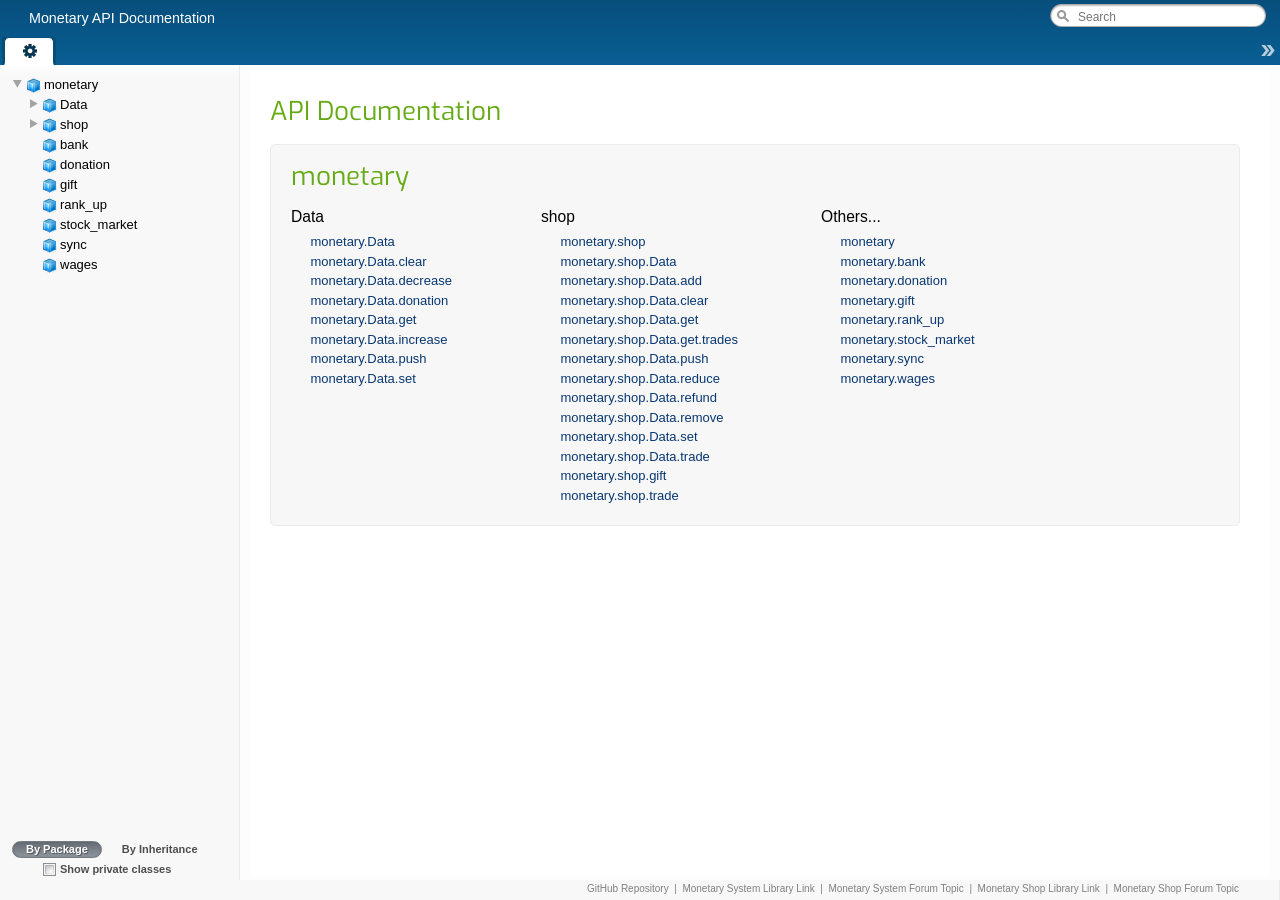
<file: index.html>
<!DOCTYPE html>
<html>
<head>
  <title>Monetary API Documentation</title>
  <meta http-equiv="Content-Type" content="text/html; charset=utf-8" />
  <meta http-equiv="X-UA-Compatible" content="chrome=1">
  <meta name="fragment" content="!">

  

  <link rel="shortcut icon" type="image/ico" href="favicon.ico" />
  <link rel="stylesheet" href="resources/css/app-de670120f43fdad3091a0cc2c10daadb.css" type="text/css" />
  <link rel="stylesheet" href="styles-593149ffc58e6460764128f5b2b2e076.css" type="text/css" />

  <script type="text/javascript" src="extjs/ext-all.js"></script>
  <script type="text/javascript" src="data-c72bfd9b96d9be5a4dc8cc62252118ac.js"></script>

  <script type="text/javascript" src="app-0f524ddd276c4019a11a6128932a9c96.js"></script>

  

</head>
<body id="ext-body">

  <div id="loading"><span class="title">Monetary API Documentation</span><span class="logo"></span></div>

  <div id="header-content">Monetary API Documentation</div>
  
            <div id='categories-content' style='display:none'>
            <div class='section'>
<h1>monetary</h1>
<div class='left-column'>
<h3>Data</h3>
<ul class='links'>
<li><a href="#!/api/monetary.Data" rel="monetary.Data" class="docClass">monetary.Data</a></li>
<li><a href="#!/api/monetary.Data.clear" rel="monetary.Data.clear" class="docClass">monetary.Data.clear</a></li>
<li><a href="#!/api/monetary.Data.decrease" rel="monetary.Data.decrease" class="docClass">monetary.Data.decrease</a></li>
<li><a href="#!/api/monetary.Data.donation" rel="monetary.Data.donation" class="docClass">monetary.Data.donation</a></li>
<li><a href="#!/api/monetary.Data.get" rel="monetary.Data.get" class="docClass">monetary.Data.get</a></li>
<li><a href="#!/api/monetary.Data.increase" rel="monetary.Data.increase" class="docClass">monetary.Data.increase</a></li>
<li><a href="#!/api/monetary.Data.push" rel="monetary.Data.push" class="docClass">monetary.Data.push</a></li>
<li><a href="#!/api/monetary.Data.set" rel="monetary.Data.set" class="docClass">monetary.Data.set</a></li>
</ul>
</div>
<div class='middle-column'>
<h3>shop</h3>
<ul class='links'>
<li><a href="#!/api/monetary.shop" rel="monetary.shop" class="docClass">monetary.shop</a></li>
<li><a href="#!/api/monetary.shop.Data" rel="monetary.shop.Data" class="docClass">monetary.shop.Data</a></li>
<li><a href="#!/api/monetary.shop.Data.add" rel="monetary.shop.Data.add" class="docClass">monetary.shop.Data.add</a></li>
<li><a href="#!/api/monetary.shop.Data.clear" rel="monetary.shop.Data.clear" class="docClass">monetary.shop.Data.clear</a></li>
<li><a href="#!/api/monetary.shop.Data.get" rel="monetary.shop.Data.get" class="docClass">monetary.shop.Data.get</a></li>
<li><a href="#!/api/monetary.shop.Data.get.trades" rel="monetary.shop.Data.get.trades" class="docClass">monetary.shop.Data.get.trades</a></li>
<li><a href="#!/api/monetary.shop.Data.push" rel="monetary.shop.Data.push" class="docClass">monetary.shop.Data.push</a></li>
<li><a href="#!/api/monetary.shop.Data.reduce" rel="monetary.shop.Data.reduce" class="docClass">monetary.shop.Data.reduce</a></li>
<li><a href="#!/api/monetary.shop.Data.refund" rel="monetary.shop.Data.refund" class="docClass">monetary.shop.Data.refund</a></li>
<li><a href="#!/api/monetary.shop.Data.remove" rel="monetary.shop.Data.remove" class="docClass">monetary.shop.Data.remove</a></li>
<li><a href="#!/api/monetary.shop.Data.set" rel="monetary.shop.Data.set" class="docClass">monetary.shop.Data.set</a></li>
<li><a href="#!/api/monetary.shop.Data.trade" rel="monetary.shop.Data.trade" class="docClass">monetary.shop.Data.trade</a></li>
<li><a href="#!/api/monetary.shop.gift" rel="monetary.shop.gift" class="docClass">monetary.shop.gift</a></li>
<li><a href="#!/api/monetary.shop.trade" rel="monetary.shop.trade" class="docClass">monetary.shop.trade</a></li>
</ul>
</div>
<div class='right-column'>
<h3>Others...</h3>
<ul class='links'>
<li><a href="#!/api/monetary" rel="monetary" class="docClass">monetary</a></li>
<li><a href="#!/api/monetary.bank" rel="monetary.bank" class="docClass">monetary.bank</a></li>
<li><a href="#!/api/monetary.donation" rel="monetary.donation" class="docClass">monetary.donation</a></li>
<li><a href="#!/api/monetary.gift" rel="monetary.gift" class="docClass">monetary.gift</a></li>
<li><a href="#!/api/monetary.rank_up" rel="monetary.rank_up" class="docClass">monetary.rank_up</a></li>
<li><a href="#!/api/monetary.stock_market" rel="monetary.stock_market" class="docClass">monetary.stock_market</a></li>
<li><a href="#!/api/monetary.sync" rel="monetary.sync" class="docClass">monetary.sync</a></li>
<li><a href="#!/api/monetary.wages" rel="monetary.wages" class="docClass">monetary.wages</a></li>
</ul>
</div>
<div style='clear:both'></div>
</div>
          </div>

  
  
  <div id='footer-content' style='display: none'><a href='https://github.com/PopThosePringles/ProBoards-Monetary-System'>GitHub Repository</a> &nbsp;|&nbsp; <a href='https://www.proboards.com/library/plugins/item/90'>Monetary System Library Link</a> &nbsp;|&nbsp; <a href='http://support.proboards.com/index.cgi?action=display&board=plugindatabase&thread=429762'>Monetary System Forum Topic</a> &nbsp;|&nbsp; <a href='https://www.proboards.com/library/plugins/item/708'>Monetary Shop Library Link</a> &nbsp;|&nbsp; <a href='http://support.proboards.com/index.cgi?action=display&board=plugindatabase&thread=514804'>Monetary Shop Forum Topic</a></div>

  

  <script type="text/javascript">
  (function(){
    var protocol = (document.location.protocol === "https:") ? "https:" : "http:";
    document.write("<link href='"+protocol+"//fonts.googleapis.com/css?family=Exo' rel='stylesheet' type='text/css' />");
  })();
  </script>

</body>
</html>
</file>
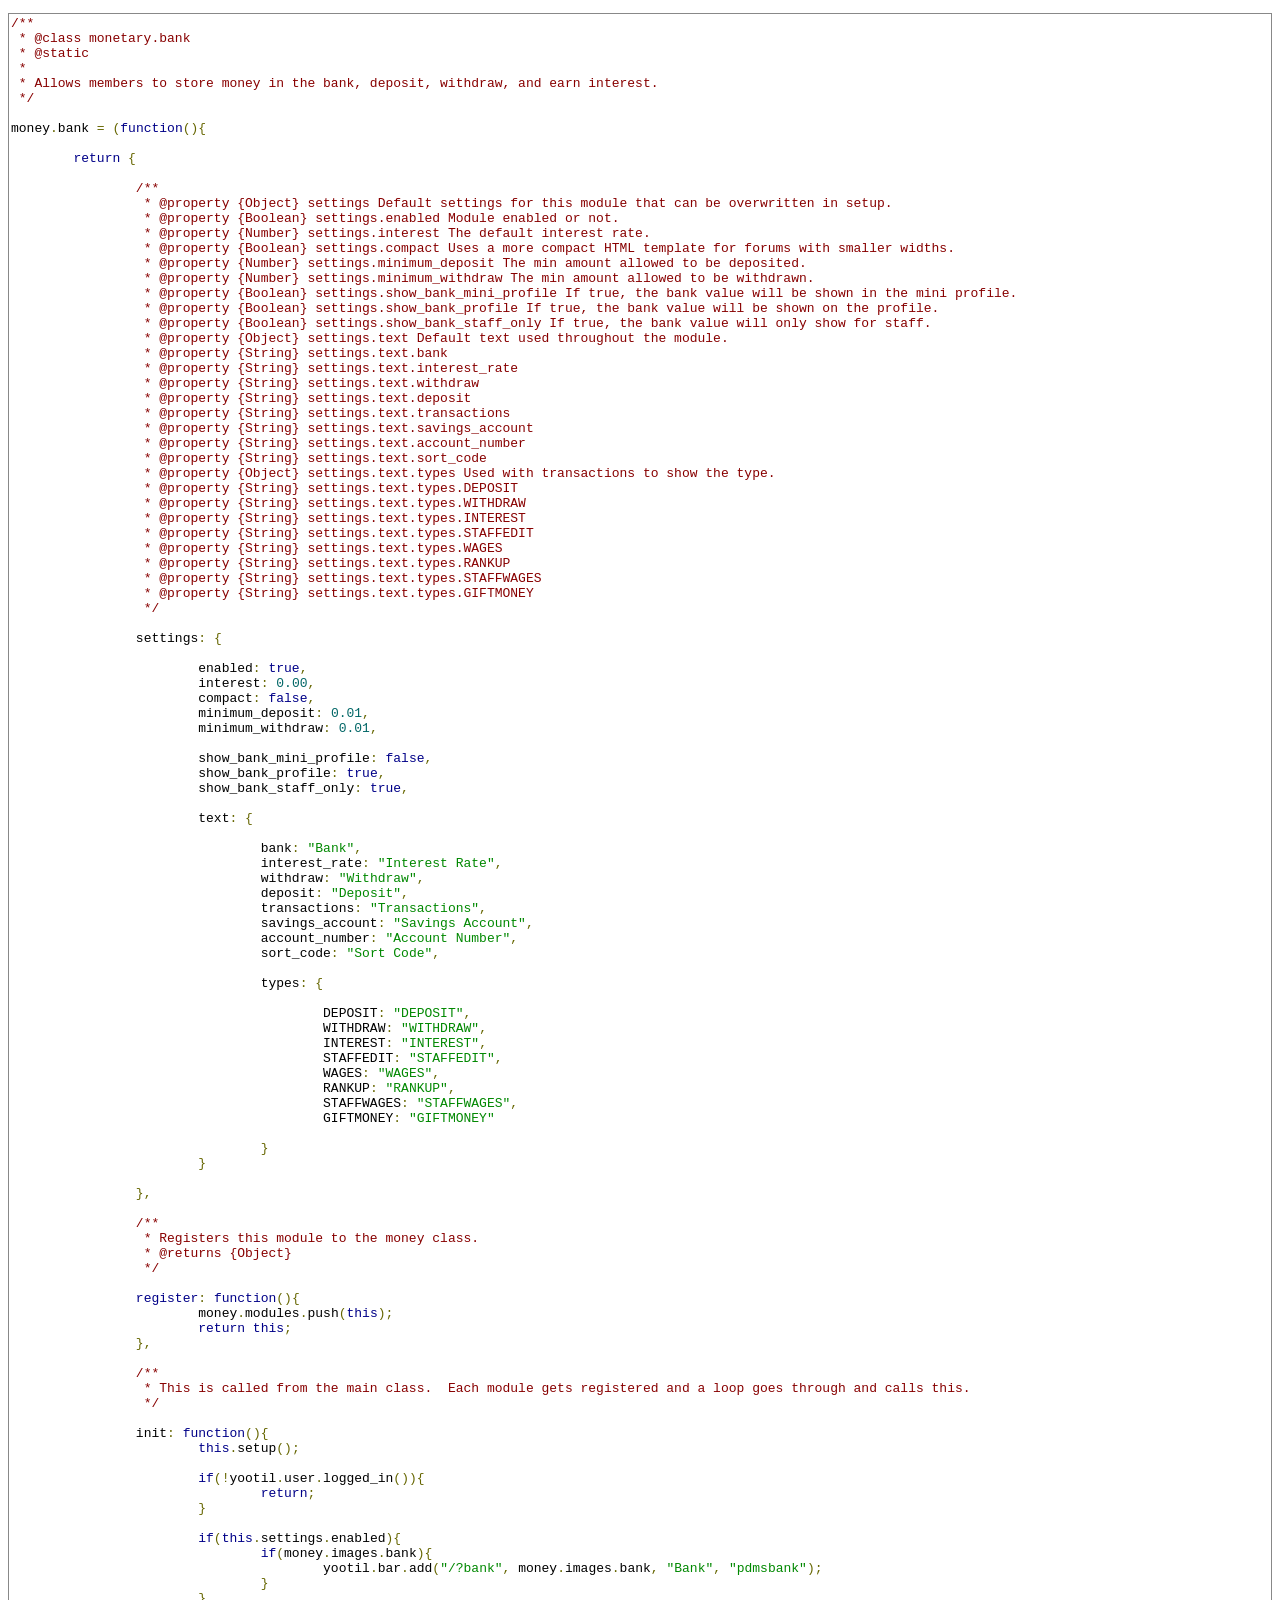
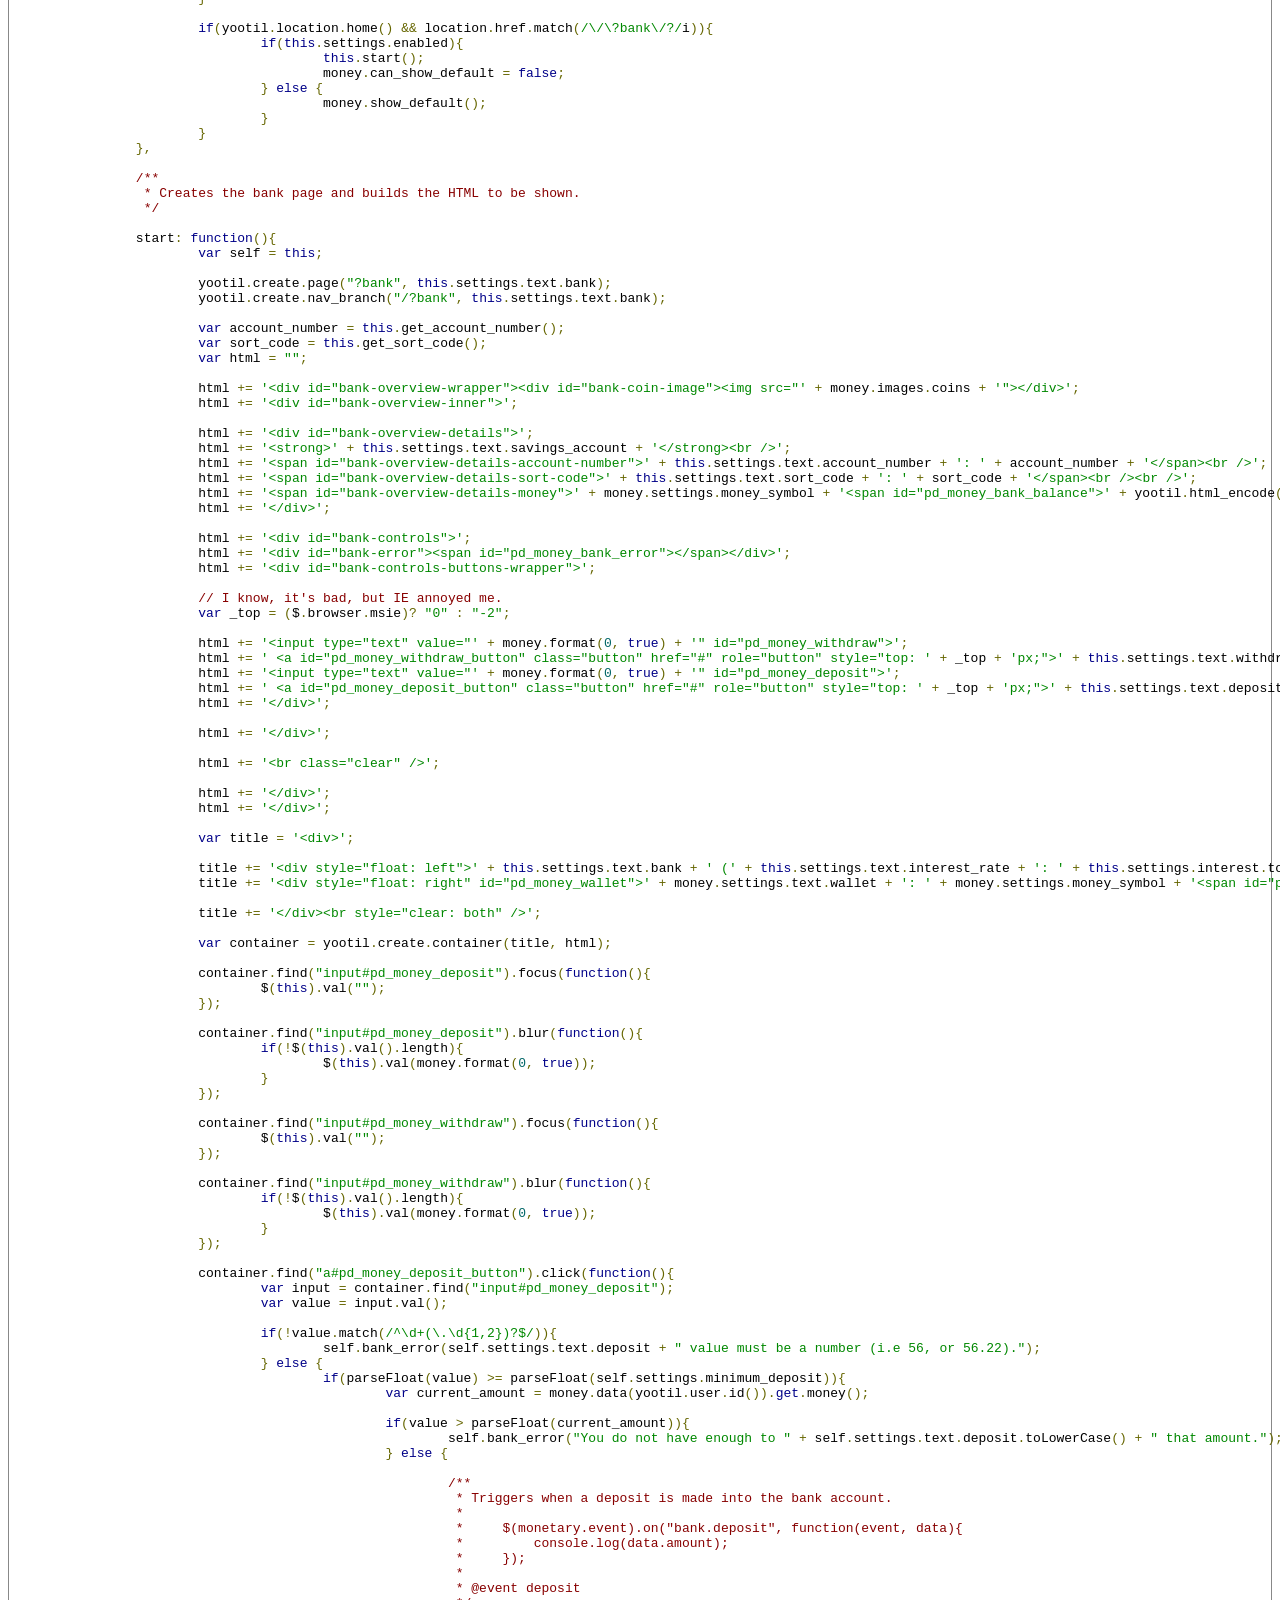
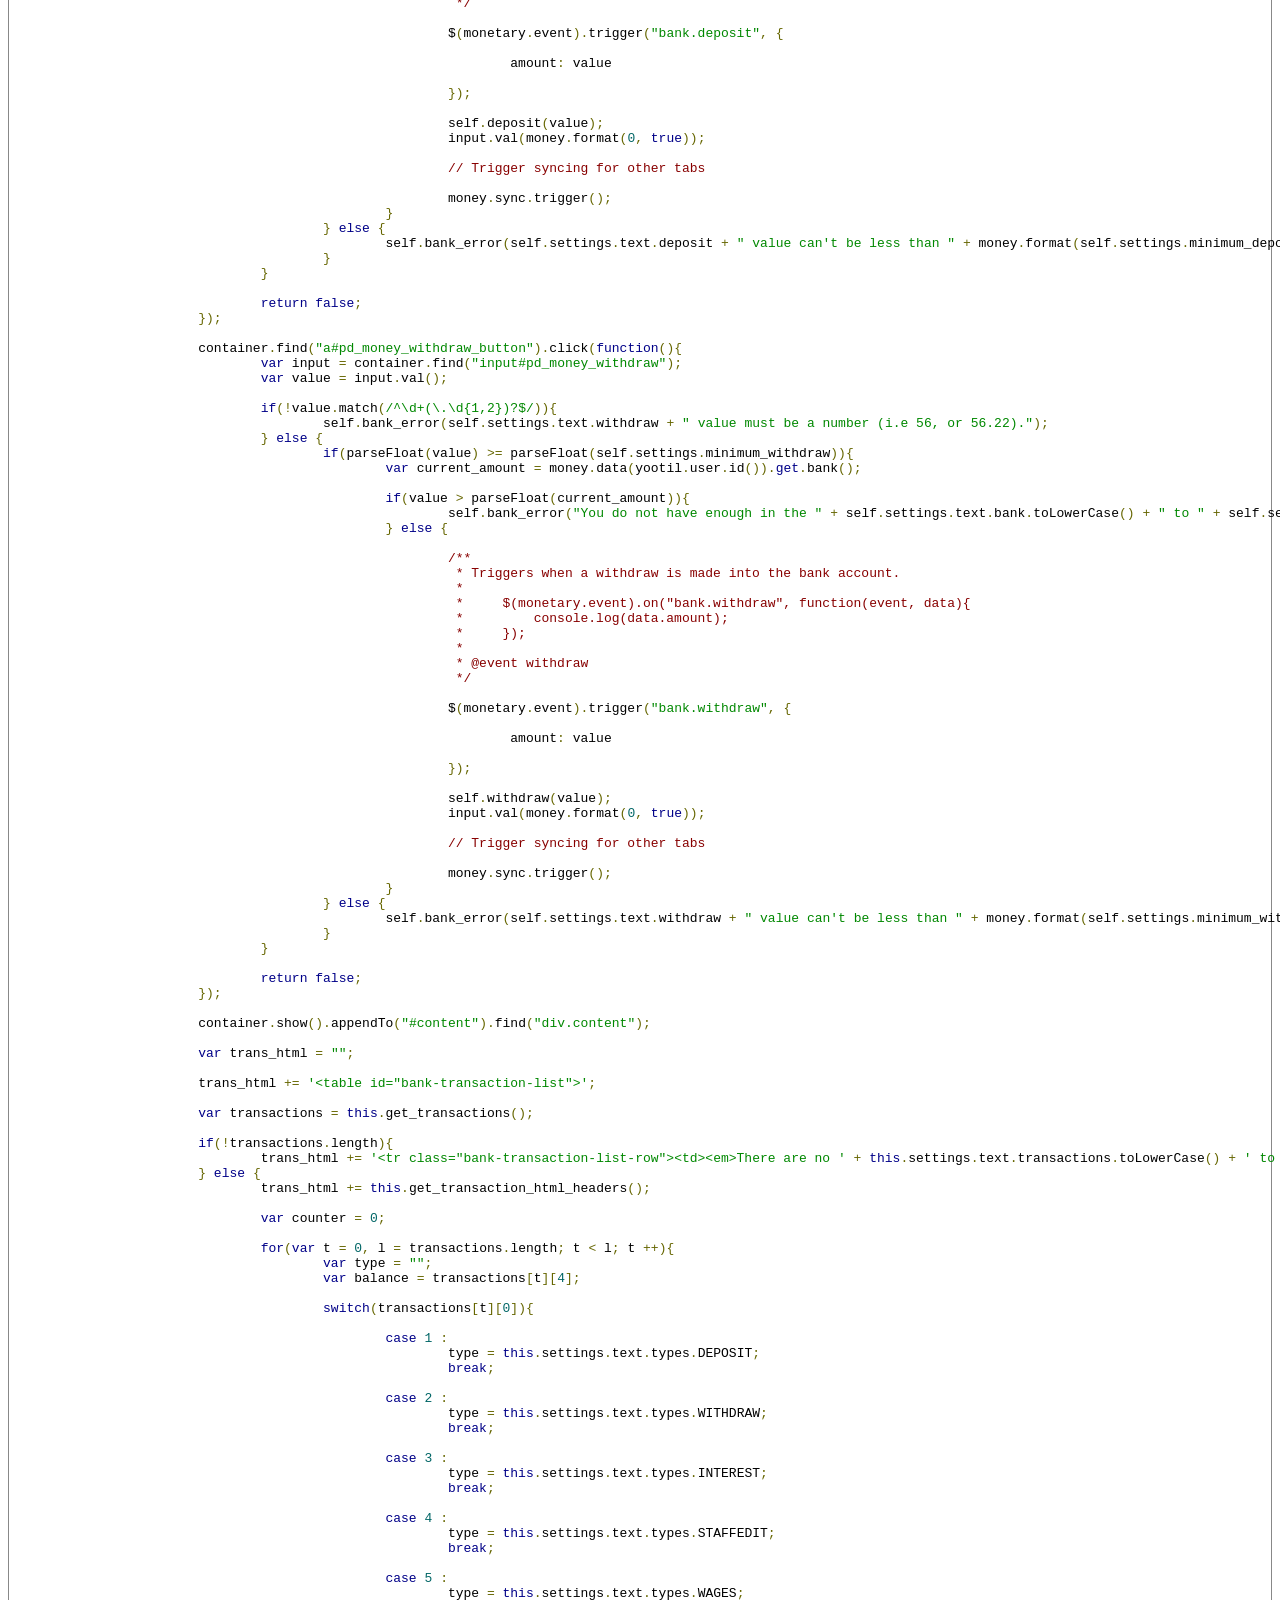
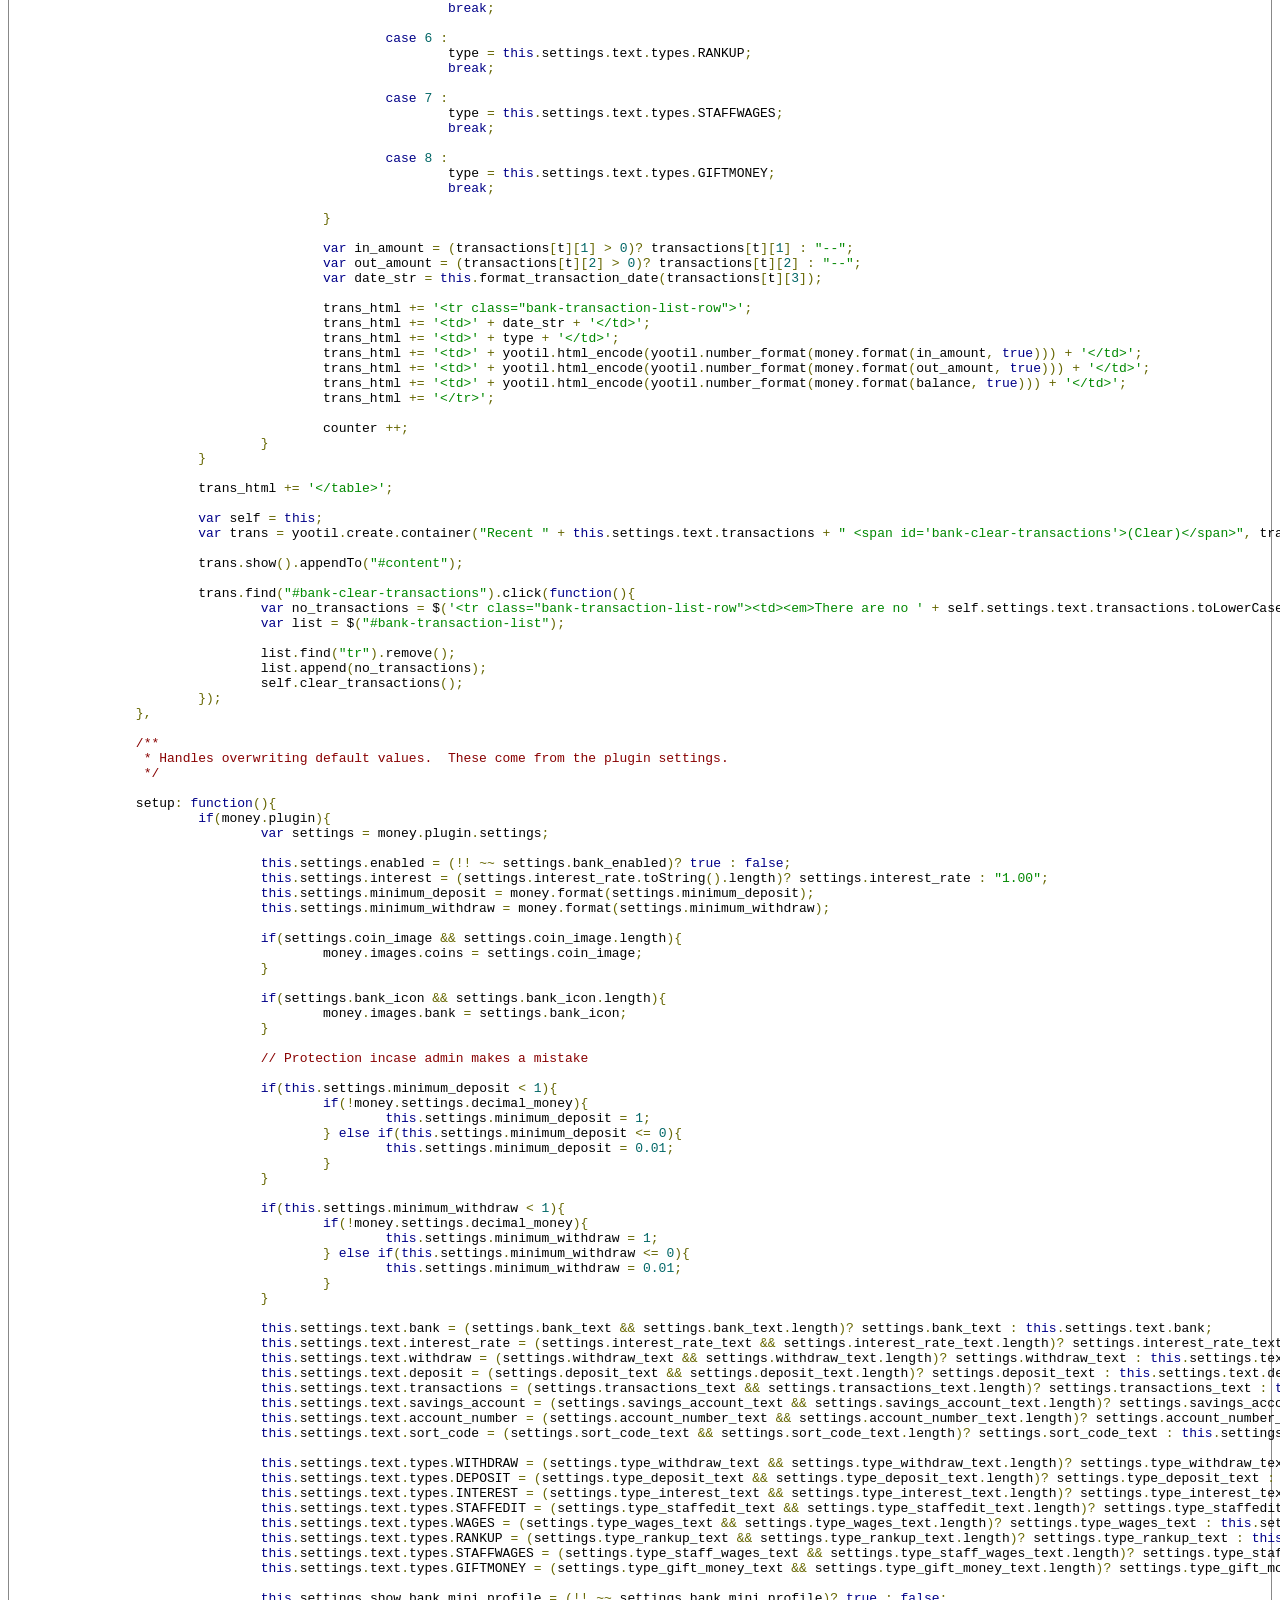
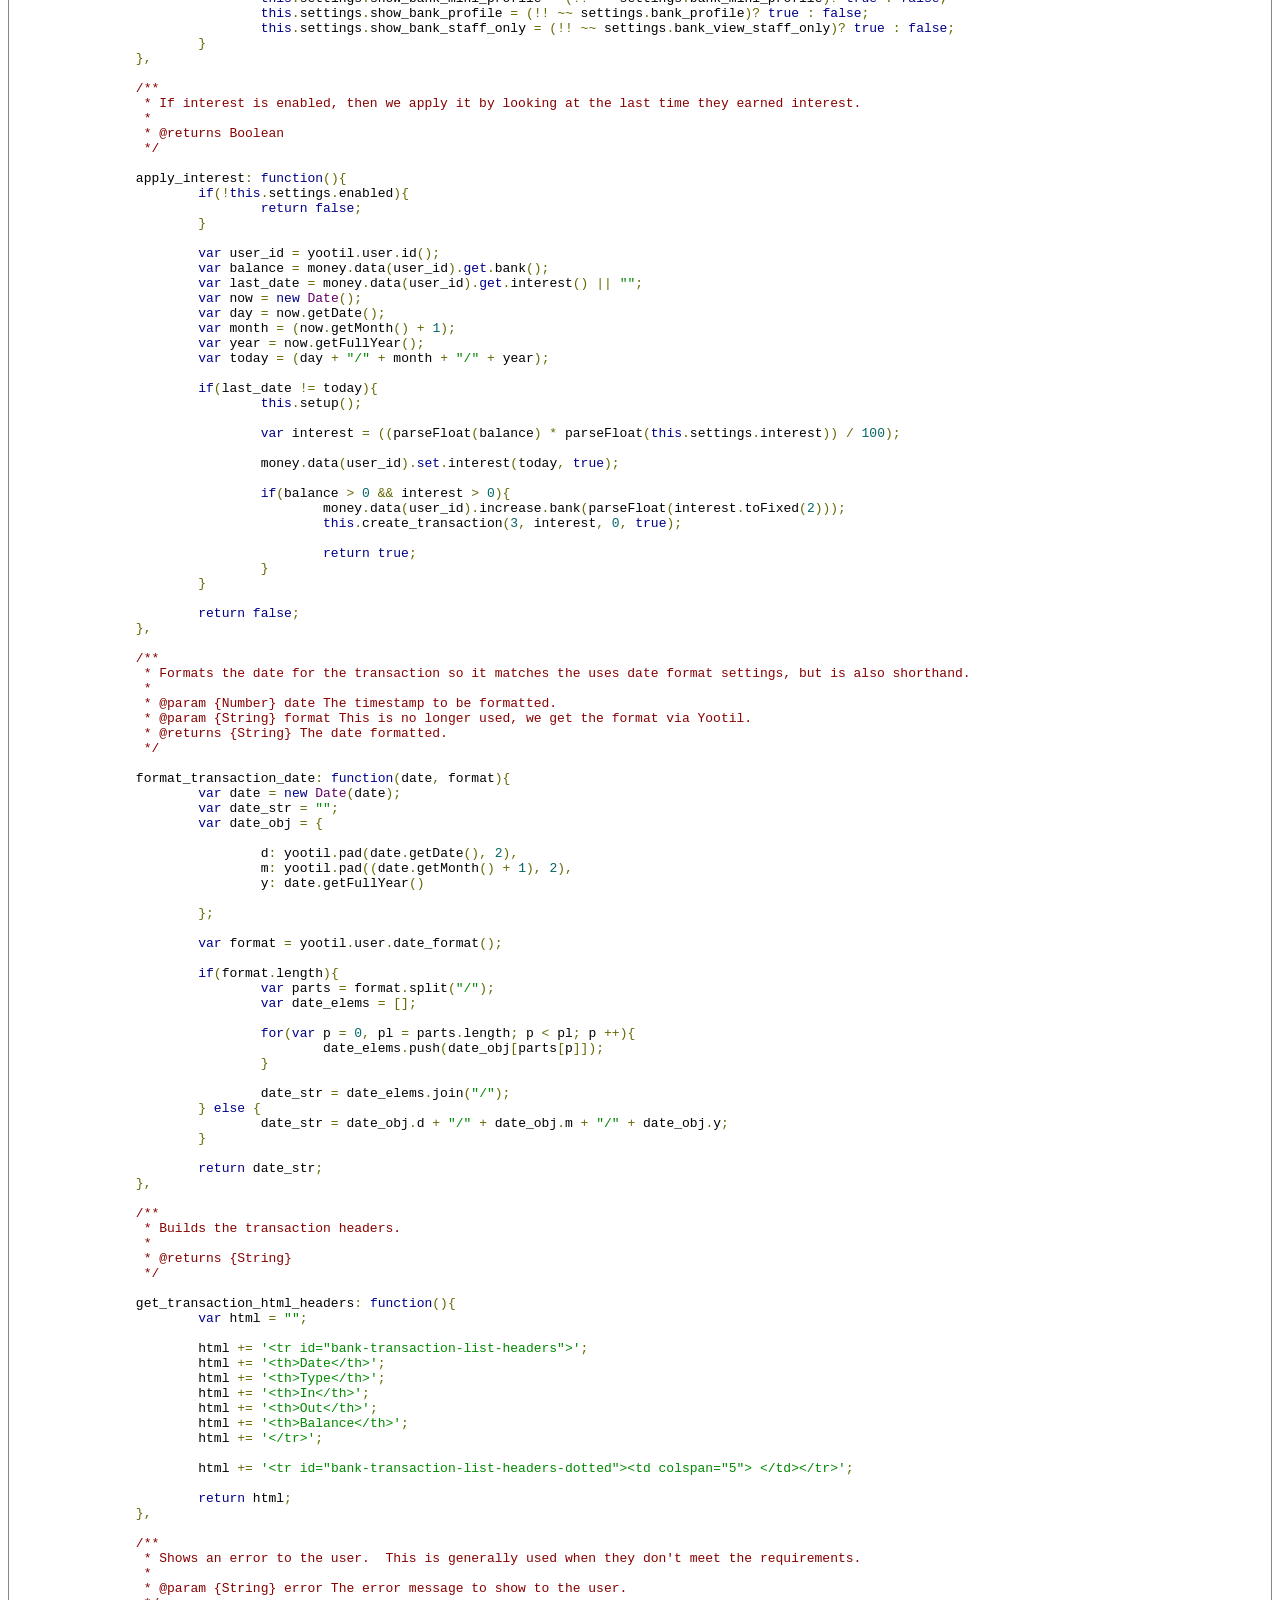
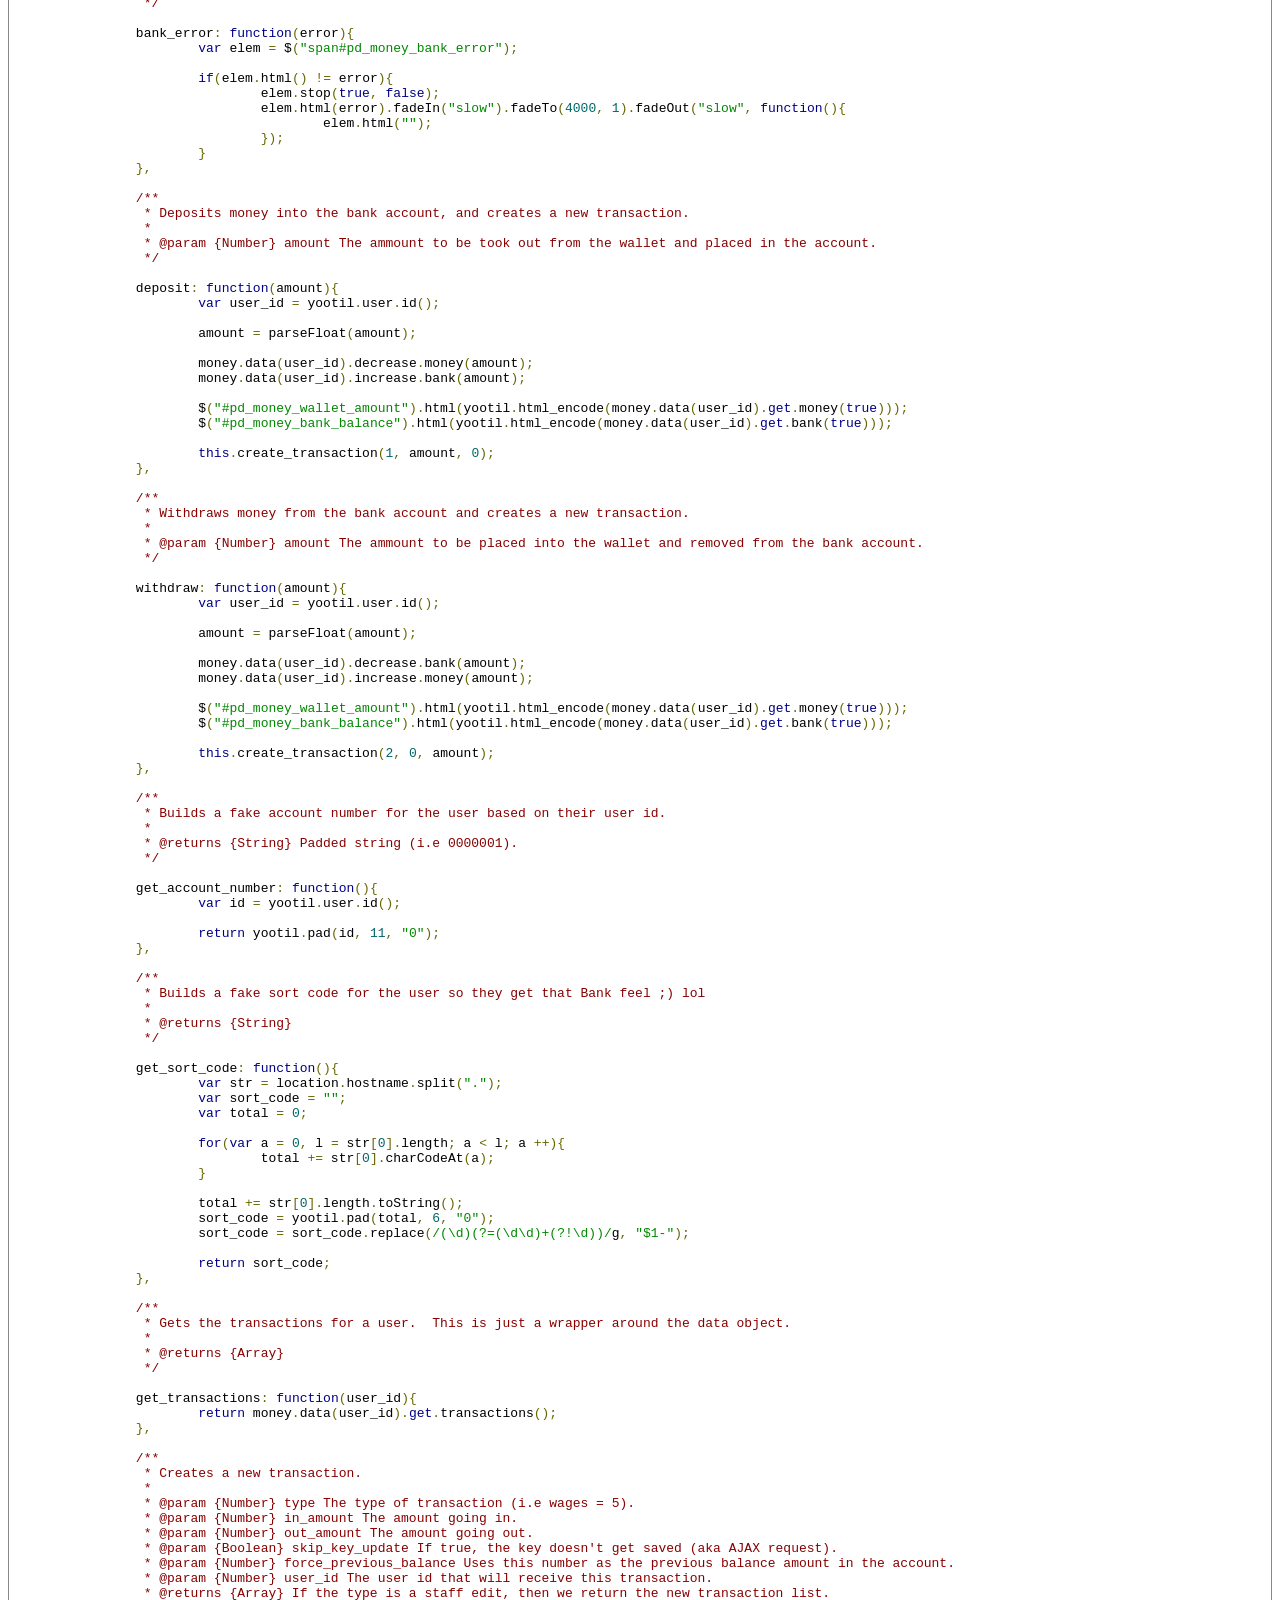
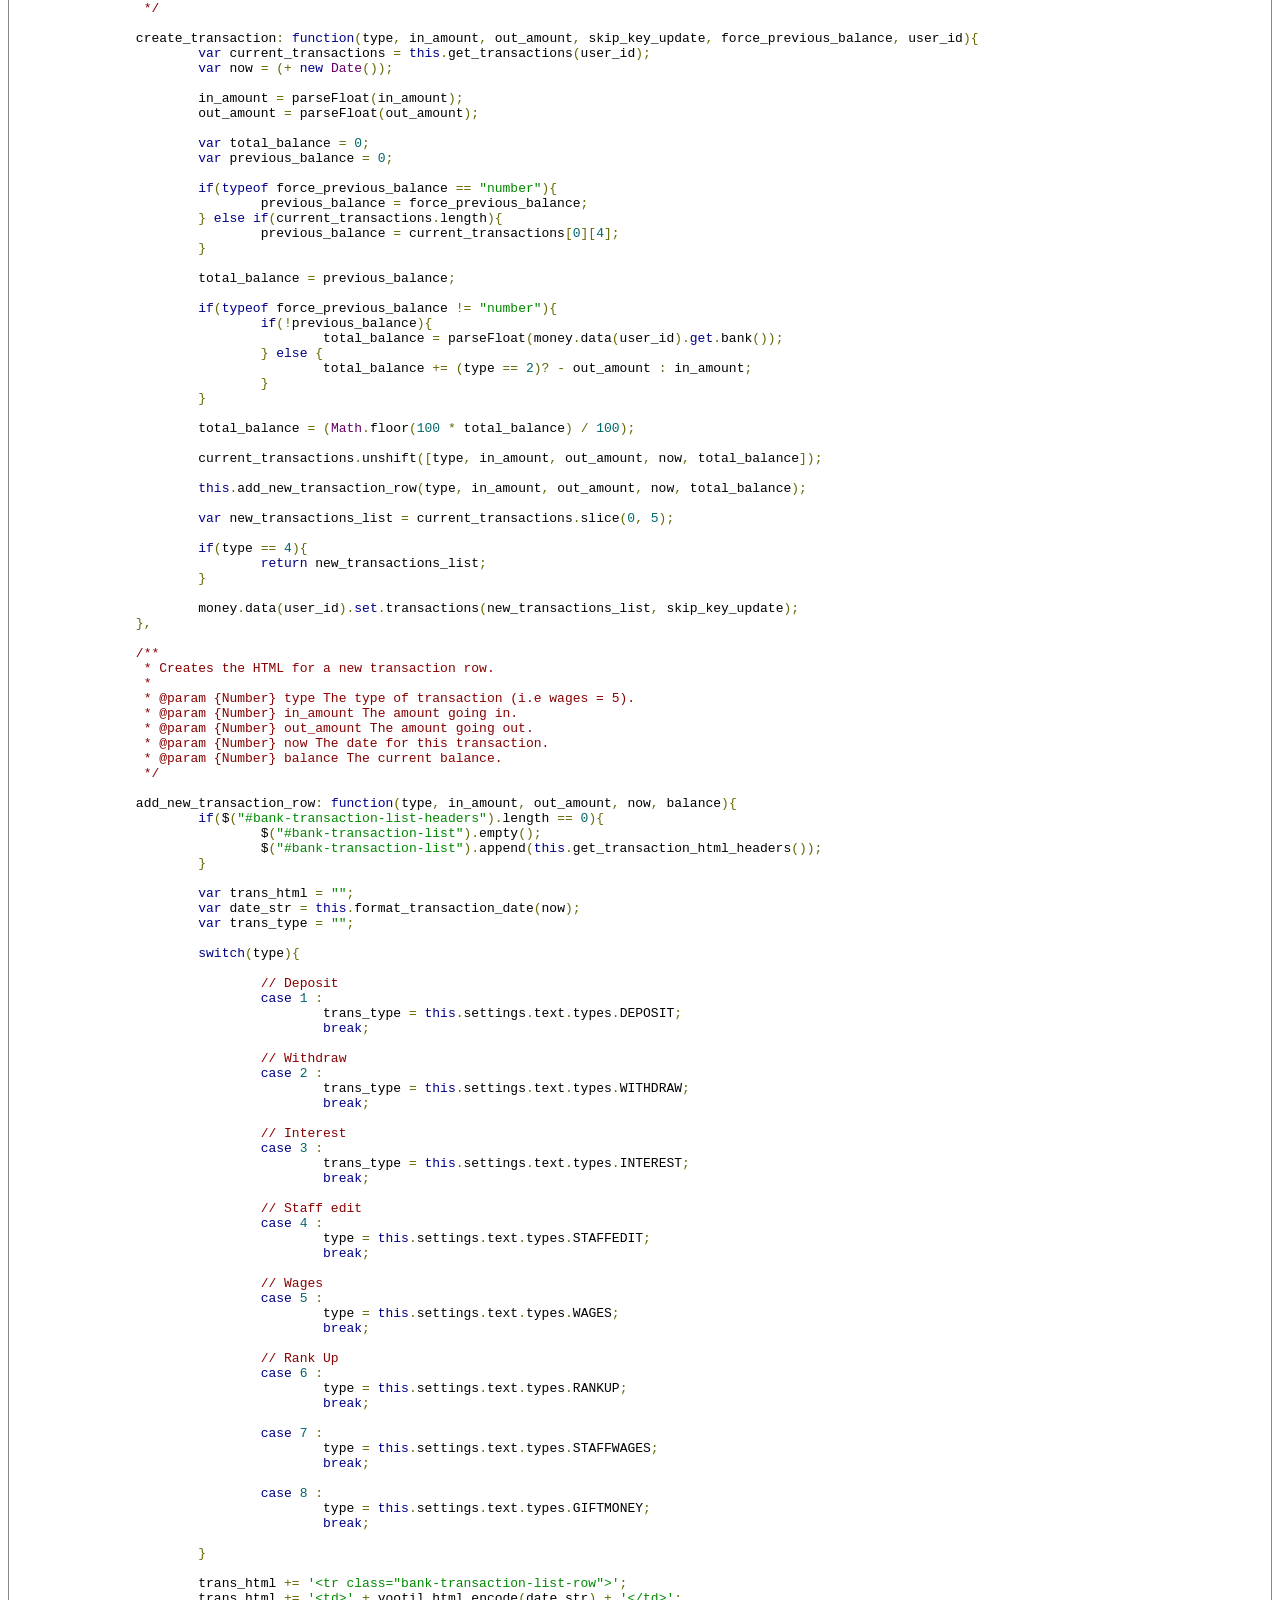
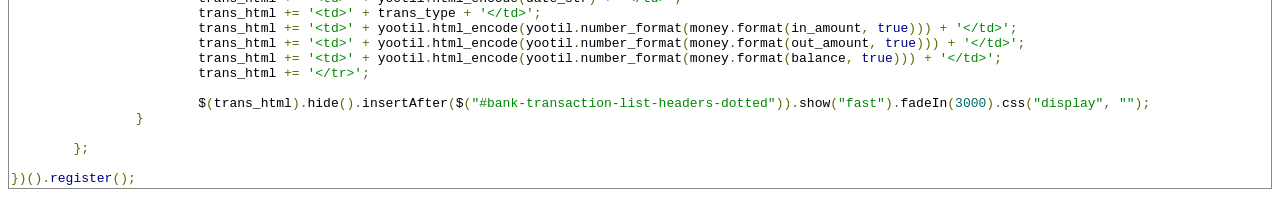
<file: source/bank.html>
<!DOCTYPE html>
<html>
<head>
  <meta http-equiv="Content-Type" content="text/html; charset=utf-8" />
  <title>The source code</title>
  <link href="../resources/prettify/prettify.css" type="text/css" rel="stylesheet" />
  <script type="text/javascript" src="../resources/prettify/prettify.js"></script>
  <style type="text/css">
    .highlight { display: block; background-color: #ddd; }
  </style>
  <script type="text/javascript">
    function highlight() {
      document.getElementById(location.hash.replace(/#/, "")).className = "highlight";
    }
  </script>
</head>
<body onload="prettyPrint(); highlight();">
  <pre class="prettyprint lang-js"><span id='monetary-bank'>/**
</span> * @class monetary.bank
 * @static
 *
 * Allows members to store money in the bank, deposit, withdraw, and earn interest.
 */

money.bank = (function(){

	return {

<span id='monetary-bank-property-settings'>		/**
</span>		 * @property {Object} settings Default settings for this module that can be overwritten in setup.
		 * @property {Boolean} settings.enabled Module enabled or not.
		 * @property {Number} settings.interest The default interest rate.
		 * @property {Boolean} settings.compact Uses a more compact HTML template for forums with smaller widths.
		 * @property {Number} settings.minimum_deposit The min amount allowed to be deposited.
		 * @property {Number} settings.minimum_withdraw The min amount allowed to be withdrawn.
		 * @property {Boolean} settings.show_bank_mini_profile If true, the bank value will be shown in the mini profile.
		 * @property {Boolean} settings.show_bank_profile If true, the bank value will be shown on the profile.
		 * @property {Boolean} settings.show_bank_staff_only If true, the bank value will only show for staff.
		 * @property {Object} settings.text Default text used throughout the module.
		 * @property {String} settings.text.bank
		 * @property {String} settings.text.interest_rate
		 * @property {String} settings.text.withdraw
		 * @property {String} settings.text.deposit
		 * @property {String} settings.text.transactions
		 * @property {String} settings.text.savings_account
		 * @property {String} settings.text.account_number
		 * @property {String} settings.text.sort_code
		 * @property {Object} settings.text.types Used with transactions to show the type.
		 * @property {String} settings.text.types.DEPOSIT
		 * @property {String} settings.text.types.WITHDRAW
		 * @property {String} settings.text.types.INTEREST
		 * @property {String} settings.text.types.STAFFEDIT
		 * @property {String} settings.text.types.WAGES
		 * @property {String} settings.text.types.RANKUP
		 * @property {String} settings.text.types.STAFFWAGES
		 * @property {String} settings.text.types.GIFTMONEY
		 */

		settings: {

			enabled: true,
			interest: 0.00,
			compact: false,
			minimum_deposit: 0.01,
			minimum_withdraw: 0.01,

			show_bank_mini_profile: false,
			show_bank_profile: true,
			show_bank_staff_only: true,

			text: {

				bank: &quot;Bank&quot;,
				interest_rate: &quot;Interest Rate&quot;,
				withdraw: &quot;Withdraw&quot;,
				deposit: &quot;Deposit&quot;,
				transactions: &quot;Transactions&quot;,
				savings_account: &quot;Savings Account&quot;,
				account_number: &quot;Account Number&quot;,
				sort_code: &quot;Sort Code&quot;,

				types: {

					DEPOSIT: &quot;DEPOSIT&quot;,
					WITHDRAW: &quot;WITHDRAW&quot;,
					INTEREST: &quot;INTEREST&quot;,
					STAFFEDIT: &quot;STAFFEDIT&quot;,
					WAGES: &quot;WAGES&quot;,
					RANKUP: &quot;RANKUP&quot;,
					STAFFWAGES: &quot;STAFFWAGES&quot;,
					GIFTMONEY: &quot;GIFTMONEY&quot;

				}
			}

		},

<span id='monetary-bank-method-register'>		/**
</span>		 * Registers this module to the money class.
		 * @returns {Object}
		 */

		register: function(){
			money.modules.push(this);
			return this;
		},

<span id='monetary-bank-method-init'>		/**
</span>		 * This is called from the main class.  Each module gets registered and a loop goes through and calls this.
		 */

		init: function(){
			this.setup();

			if(!yootil.user.logged_in()){
				return;
			}

			if(this.settings.enabled){
				if(money.images.bank){
					yootil.bar.add(&quot;/?bank&quot;, money.images.bank, &quot;Bank&quot;, &quot;pdmsbank&quot;);
				}
			}

			if(yootil.location.home() &amp;&amp; location.href.match(/\/\?bank\/?/i)){
				if(this.settings.enabled){
					this.start();
					money.can_show_default = false;
				} else {
					money.show_default();
				}
			}
		},

<span id='monetary-bank-method-start'>		/**
</span>		 * Creates the bank page and builds the HTML to be shown.
		 */

		start: function(){
			var self = this;

			yootil.create.page(&quot;?bank&quot;, this.settings.text.bank);
			yootil.create.nav_branch(&quot;/?bank&quot;, this.settings.text.bank);

			var account_number = this.get_account_number();
			var sort_code = this.get_sort_code();
			var html = &quot;&quot;;

			html += '&lt;div id=&quot;bank-overview-wrapper&quot;&gt;&lt;div id=&quot;bank-coin-image&quot;&gt;&lt;img src=&quot;' + money.images.coins + '&quot;&gt;&lt;/div&gt;';
			html += '&lt;div id=&quot;bank-overview-inner&quot;&gt;';

			html += '&lt;div id=&quot;bank-overview-details&quot;&gt;';
			html += '&lt;strong&gt;' + this.settings.text.savings_account + '&lt;/strong&gt;&lt;br /&gt;';
			html += '&lt;span id=&quot;bank-overview-details-account-number&quot;&gt;' + this.settings.text.account_number + ': ' + account_number + '&lt;/span&gt;&lt;br /&gt;';
			html += '&lt;span id=&quot;bank-overview-details-sort-code&quot;&gt;' + this.settings.text.sort_code + ': ' + sort_code + '&lt;/span&gt;&lt;br /&gt;&lt;br /&gt;';
			html += '&lt;span id=&quot;bank-overview-details-money&quot;&gt;' + money.settings.money_symbol + '&lt;span id=&quot;pd_money_bank_balance&quot;&gt;' + yootil.html_encode(money.data(yootil.user.id()).get.bank(true)) + '&lt;/span&gt;&lt;/span&gt;';
			html += '&lt;/div&gt;';

			html += '&lt;div id=&quot;bank-controls&quot;&gt;';
			html += '&lt;div id=&quot;bank-error&quot;&gt;&lt;span id=&quot;pd_money_bank_error&quot;&gt;&lt;/span&gt;&lt;/div&gt;';
			html += '&lt;div id=&quot;bank-controls-buttons-wrapper&quot;&gt;';

			// I know, it's bad, but IE annoyed me.
			var _top = ($.browser.msie)? &quot;0&quot; : &quot;-2&quot;;

			html += '&lt;input type=&quot;text&quot; value=&quot;' + money.format(0, true) + '&quot; id=&quot;pd_money_withdraw&quot;&gt;';
			html += ' &lt;a id=&quot;pd_money_withdraw_button&quot; class=&quot;button&quot; href=&quot;#&quot; role=&quot;button&quot; style=&quot;top: ' + _top + 'px;&quot;&gt;' + this.settings.text.withdraw + '&lt;/a&gt;';
			html += '&lt;input type=&quot;text&quot; value=&quot;' + money.format(0, true) + '&quot; id=&quot;pd_money_deposit&quot;&gt;';
			html += ' &lt;a id=&quot;pd_money_deposit_button&quot; class=&quot;button&quot; href=&quot;#&quot; role=&quot;button&quot; style=&quot;top: ' + _top + 'px;&quot;&gt;' + this.settings.text.deposit + '&lt;/a&gt;';
			html += '&lt;/div&gt;';

			html += '&lt;/div&gt;';

			html += '&lt;br class=&quot;clear&quot; /&gt;';

			html += '&lt;/div&gt;';
			html += '&lt;/div&gt;';

			var title = '&lt;div&gt;';

			title += '&lt;div style=&quot;float: left&quot;&gt;' + this.settings.text.bank + ' (' + this.settings.text.interest_rate + ': ' + this.settings.interest.toString() + '%)&lt;/div&gt;';
			title += '&lt;div style=&quot;float: right&quot; id=&quot;pd_money_wallet&quot;&gt;' + money.settings.text.wallet + ': ' + money.settings.money_symbol + '&lt;span id=&quot;pd_money_wallet_amount&quot;&gt;' + yootil.html_encode(money.data(yootil.user.id()).get.money(true)) + '&lt;/span&gt;&lt;/div&gt;';

			title += '&lt;/div&gt;&lt;br style=&quot;clear: both&quot; /&gt;';

			var container = yootil.create.container(title, html);

			container.find(&quot;input#pd_money_deposit&quot;).focus(function(){
				$(this).val(&quot;&quot;);
			});

			container.find(&quot;input#pd_money_deposit&quot;).blur(function(){
				if(!$(this).val().length){
					$(this).val(money.format(0, true));
				}
			});

			container.find(&quot;input#pd_money_withdraw&quot;).focus(function(){
				$(this).val(&quot;&quot;);
			});

			container.find(&quot;input#pd_money_withdraw&quot;).blur(function(){
				if(!$(this).val().length){
					$(this).val(money.format(0, true));
				}
			});

			container.find(&quot;a#pd_money_deposit_button&quot;).click(function(){
				var input = container.find(&quot;input#pd_money_deposit&quot;);
				var value = input.val();

				if(!value.match(/^\d+(\.\d{1,2})?$/)){
					self.bank_error(self.settings.text.deposit + &quot; value must be a number (i.e 56, or 56.22).&quot;);
				} else {
					if(parseFloat(value) &gt;= parseFloat(self.settings.minimum_deposit)){
						var current_amount = money.data(yootil.user.id()).get.money();

						if(value &gt; parseFloat(current_amount)){
							self.bank_error(&quot;You do not have enough to &quot; + self.settings.text.deposit.toLowerCase() + &quot; that amount.&quot;);
						} else {

<span id='monetary-bank-event-deposit'>							/**
</span>							 * Triggers when a deposit is made into the bank account.
							 *
							 *     $(monetary.event).on(&quot;bank.deposit&quot;, function(event, data){
					 		 *         console.log(data.amount);
					 		 *     });
							 *
							 * @event deposit
							 */

							$(monetary.event).trigger(&quot;bank.deposit&quot;, {

								amount: value

							});

							self.deposit(value);
							input.val(money.format(0, true));

							// Trigger syncing for other tabs

							money.sync.trigger();
						}
					} else {
						self.bank_error(self.settings.text.deposit + &quot; value can't be less than &quot; + money.format(self.settings.minimum_deposit, true) + &quot;.&quot;);
					}
				}

				return false;
			});

			container.find(&quot;a#pd_money_withdraw_button&quot;).click(function(){
				var input = container.find(&quot;input#pd_money_withdraw&quot;);
				var value = input.val();

				if(!value.match(/^\d+(\.\d{1,2})?$/)){
					self.bank_error(self.settings.text.withdraw + &quot; value must be a number (i.e 56, or 56.22).&quot;);
				} else {
					if(parseFloat(value) &gt;= parseFloat(self.settings.minimum_withdraw)){
						var current_amount = money.data(yootil.user.id()).get.bank();

						if(value &gt; parseFloat(current_amount)){
							self.bank_error(&quot;You do not have enough in the &quot; + self.settings.text.bank.toLowerCase() + &quot; to &quot; + self.settings.text.withdraw.toLowerCase() + &quot; that amount.&quot;);
						} else {

<span id='monetary-bank-event-withdraw'>							/**
</span>							 * Triggers when a withdraw is made into the bank account.
							 *
							 *     $(monetary.event).on(&quot;bank.withdraw&quot;, function(event, data){
					 		 *         console.log(data.amount);
					 		 *     });
							 *
							 * @event withdraw
							 */

							$(monetary.event).trigger(&quot;bank.withdraw&quot;, {

								amount: value

							});

							self.withdraw(value);
							input.val(money.format(0, true));

							// Trigger syncing for other tabs

							money.sync.trigger();
						}
					} else {
						self.bank_error(self.settings.text.withdraw + &quot; value can't be less than &quot; + money.format(self.settings.minimum_withdraw, true) + &quot;.&quot;);
					}
				}

				return false;
			});

			container.show().appendTo(&quot;#content&quot;).find(&quot;div.content&quot;);

			var trans_html = &quot;&quot;;

			trans_html += '&lt;table id=&quot;bank-transaction-list&quot;&gt;';

			var transactions = this.get_transactions();

			if(!transactions.length){
				trans_html += '&lt;tr class=&quot;bank-transaction-list-row&quot;&gt;&lt;td&gt;&lt;em&gt;There are no ' + this.settings.text.transactions.toLowerCase() + ' to view.&lt;/td&gt;&lt;/tr&gt;';
			} else {
				trans_html += this.get_transaction_html_headers();

				var counter = 0;

				for(var t = 0, l = transactions.length; t &lt; l; t ++){
					var type = &quot;&quot;;
					var balance = transactions[t][4];

					switch(transactions[t][0]){

						case 1 :
							type = this.settings.text.types.DEPOSIT;
							break;

						case 2 :
							type = this.settings.text.types.WITHDRAW;
							break;

						case 3 :
							type = this.settings.text.types.INTEREST;
							break;

						case 4 :
							type = this.settings.text.types.STAFFEDIT;
							break;

						case 5 :
							type = this.settings.text.types.WAGES;
							break;

						case 6 :
							type = this.settings.text.types.RANKUP;
							break;

						case 7 :
							type = this.settings.text.types.STAFFWAGES;
							break;

						case 8 :
							type = this.settings.text.types.GIFTMONEY;
							break;

					}

					var in_amount = (transactions[t][1] &gt; 0)? transactions[t][1] : &quot;--&quot;;
					var out_amount = (transactions[t][2] &gt; 0)? transactions[t][2] : &quot;--&quot;;
					var date_str = this.format_transaction_date(transactions[t][3]);

					trans_html += '&lt;tr class=&quot;bank-transaction-list-row&quot;&gt;';
					trans_html += '&lt;td&gt;' + date_str + '&lt;/td&gt;';
					trans_html += '&lt;td&gt;' + type + '&lt;/td&gt;';
					trans_html += '&lt;td&gt;' + yootil.html_encode(yootil.number_format(money.format(in_amount, true))) + '&lt;/td&gt;';
					trans_html += '&lt;td&gt;' + yootil.html_encode(yootil.number_format(money.format(out_amount, true))) + '&lt;/td&gt;';
					trans_html += '&lt;td&gt;' + yootil.html_encode(yootil.number_format(money.format(balance, true))) + '&lt;/td&gt;';
					trans_html += '&lt;/tr&gt;';

					counter ++;
				}
			}

			trans_html += '&lt;/table&gt;';

			var self = this;
			var trans = yootil.create.container(&quot;Recent &quot; + this.settings.text.transactions + &quot; &lt;span id='bank-clear-transactions'&gt;(Clear)&lt;/span&gt;&quot;, trans_html);

			trans.show().appendTo(&quot;#content&quot;);

			trans.find(&quot;#bank-clear-transactions&quot;).click(function(){
				var no_transactions = $('&lt;tr class=&quot;bank-transaction-list-row&quot;&gt;&lt;td&gt;&lt;em&gt;There are no ' + self.settings.text.transactions.toLowerCase() + ' to view.&lt;/td&gt;&lt;/tr&gt;');
				var list = $(&quot;#bank-transaction-list&quot;);

				list.find(&quot;tr&quot;).remove();
				list.append(no_transactions);
				self.clear_transactions();
			});
		},

<span id='monetary-bank-method-setup'>		/**
</span>		 * Handles overwriting default values.  These come from the plugin settings.
		 */

		setup: function(){
			if(money.plugin){
				var settings = money.plugin.settings;

				this.settings.enabled = (!! ~~ settings.bank_enabled)? true : false;
				this.settings.interest = (settings.interest_rate.toString().length)? settings.interest_rate : &quot;1.00&quot;;
				this.settings.minimum_deposit = money.format(settings.minimum_deposit);
				this.settings.minimum_withdraw = money.format(settings.minimum_withdraw);

				if(settings.coin_image &amp;&amp; settings.coin_image.length){
					money.images.coins = settings.coin_image;
				}

				if(settings.bank_icon &amp;&amp; settings.bank_icon.length){
					money.images.bank = settings.bank_icon;
				}

				// Protection incase admin makes a mistake

				if(this.settings.minimum_deposit &lt; 1){
					if(!money.settings.decimal_money){
						this.settings.minimum_deposit = 1;
					} else if(this.settings.minimum_deposit &lt;= 0){
						this.settings.minimum_deposit = 0.01;
					}
				}

				if(this.settings.minimum_withdraw &lt; 1){
					if(!money.settings.decimal_money){
						this.settings.minimum_withdraw = 1;
					} else if(this.settings.minimum_withdraw &lt;= 0){
						this.settings.minimum_withdraw = 0.01;
					}
				}

				this.settings.text.bank = (settings.bank_text &amp;&amp; settings.bank_text.length)? settings.bank_text : this.settings.text.bank;
				this.settings.text.interest_rate = (settings.interest_rate_text &amp;&amp; settings.interest_rate_text.length)? settings.interest_rate_text : this.settings.text.interest_rate;
				this.settings.text.withdraw = (settings.withdraw_text &amp;&amp; settings.withdraw_text.length)? settings.withdraw_text : this.settings.text.withdraw;
				this.settings.text.deposit = (settings.deposit_text &amp;&amp; settings.deposit_text.length)? settings.deposit_text : this.settings.text.deposit;
				this.settings.text.transactions = (settings.transactions_text &amp;&amp; settings.transactions_text.length)? settings.transactions_text : this.settings.text.transactions;
				this.settings.text.savings_account = (settings.savings_account_text &amp;&amp; settings.savings_account_text.length)? settings.savings_account_text : this.settings.text.savings_account;
				this.settings.text.account_number = (settings.account_number_text &amp;&amp; settings.account_number_text.length)? settings.account_number_text : this.settings.text.account_number;
				this.settings.text.sort_code = (settings.sort_code_text &amp;&amp; settings.sort_code_text.length)? settings.sort_code_text : this.settings.text.sort_code;

				this.settings.text.types.WITHDRAW = (settings.type_withdraw_text &amp;&amp; settings.type_withdraw_text.length)? settings.type_withdraw_text : this.settings.text.types.WITHDRAW;
				this.settings.text.types.DEPOSIT = (settings.type_deposit_text &amp;&amp; settings.type_deposit_text.length)? settings.type_deposit_text : this.settings.text.types.DEPOSIT;
				this.settings.text.types.INTEREST = (settings.type_interest_text &amp;&amp; settings.type_interest_text.length)? settings.type_interest_text : this.settings.text.types.INTEREST;
				this.settings.text.types.STAFFEDIT = (settings.type_staffedit_text &amp;&amp; settings.type_staffedit_text.length)? settings.type_staffedit_text : this.settings.text.types.STAFFEDIT;
				this.settings.text.types.WAGES = (settings.type_wages_text &amp;&amp; settings.type_wages_text.length)? settings.type_wages_text : this.settings.text.types.WAGES;
				this.settings.text.types.RANKUP = (settings.type_rankup_text &amp;&amp; settings.type_rankup_text.length)? settings.type_rankup_text : this.settings.text.types.RANKUP;
				this.settings.text.types.STAFFWAGES = (settings.type_staff_wages_text &amp;&amp; settings.type_staff_wages_text.length)? settings.type_staff_wages_text : this.settings.text.types.STAFFWAGES;
				this.settings.text.types.GIFTMONEY = (settings.type_gift_money_text &amp;&amp; settings.type_gift_money_text.length)? settings.type_gift_money_text : this.settings.text.types.GIFTMONEY;

				this.settings.show_bank_mini_profile = (!! ~~ settings.bank_mini_profile)? true : false;
				this.settings.show_bank_profile = (!! ~~ settings.bank_profile)? true : false;
				this.settings.show_bank_staff_only = (!! ~~ settings.bank_view_staff_only)? true : false;
			}
		},

<span id='monetary-bank-method-apply_interest'>		/**
</span>		 * If interest is enabled, then we apply it by looking at the last time they earned interest.
		 *
		 * @returns Boolean
		 */

		apply_interest: function(){
			if(!this.settings.enabled){
				return false;
			}

			var user_id = yootil.user.id();
			var balance = money.data(user_id).get.bank();
			var last_date = money.data(user_id).get.interest() || &quot;&quot;;
			var now = new Date();
			var day = now.getDate();
			var month = (now.getMonth() + 1);
			var year = now.getFullYear();
			var today = (day + &quot;/&quot; + month + &quot;/&quot; + year);

			if(last_date != today){
				this.setup();

				var interest = ((parseFloat(balance) * parseFloat(this.settings.interest)) / 100);

				money.data(user_id).set.interest(today, true);

				if(balance &gt; 0 &amp;&amp; interest &gt; 0){
					money.data(user_id).increase.bank(parseFloat(interest.toFixed(2)));
					this.create_transaction(3, interest, 0, true);

					return true;
				}
			}

			return false;
		},

<span id='monetary-bank-method-format_transaction_date'>		/**
</span>		 * Formats the date for the transaction so it matches the uses date format settings, but is also shorthand.
		 *
		 * @param {Number} date The timestamp to be formatted.
		 * @param {String} format This is no longer used, we get the format via Yootil.
		 * @returns {String} The date formatted.
		 */

		format_transaction_date: function(date, format){
			var date = new Date(date);
			var date_str = &quot;&quot;;
			var date_obj = {

				d: yootil.pad(date.getDate(), 2),
				m: yootil.pad((date.getMonth() + 1), 2),
				y: date.getFullYear()

			};

			var format = yootil.user.date_format();

			if(format.length){
				var parts = format.split(&quot;/&quot;);
				var date_elems = [];

				for(var p = 0, pl = parts.length; p &lt; pl; p ++){
					date_elems.push(date_obj[parts[p]]);
				}

				date_str = date_elems.join(&quot;/&quot;);
			} else {
				date_str = date_obj.d + &quot;/&quot; + date_obj.m + &quot;/&quot; + date_obj.y;
			}

			return date_str;
		},

<span id='monetary-bank-method-get_transaction_html_headers'>		/**
</span>		 * Builds the transaction headers.
		 *
		 * @returns {String}
		 */

		get_transaction_html_headers: function(){
			var html = &quot;&quot;;

			html += '&lt;tr id=&quot;bank-transaction-list-headers&quot;&gt;';
			html += '&lt;th&gt;Date&lt;/th&gt;';
			html += '&lt;th&gt;Type&lt;/th&gt;';
			html += '&lt;th&gt;In&lt;/th&gt;';
			html += '&lt;th&gt;Out&lt;/th&gt;';
			html += '&lt;th&gt;Balance&lt;/th&gt;';
			html += '&lt;/tr&gt;';

			html += '&lt;tr id=&quot;bank-transaction-list-headers-dotted&quot;&gt;&lt;td colspan=&quot;5&quot;&gt; &lt;/td&gt;&lt;/tr&gt;';

			return html;
		},

<span id='monetary-bank-method-bank_error'>		/**
</span>		 * Shows an error to the user.  This is generally used when they don't meet the requirements.
		 *
		 * @param {String} error The error message to show to the user.
		 */

		bank_error: function(error){
			var elem = $(&quot;span#pd_money_bank_error&quot;);

			if(elem.html() != error){
				elem.stop(true, false);
				elem.html(error).fadeIn(&quot;slow&quot;).fadeTo(4000, 1).fadeOut(&quot;slow&quot;, function(){
					elem.html(&quot;&quot;);
				});
			}
		},

<span id='monetary-bank-method-deposit'>		/**
</span>		 * Deposits money into the bank account, and creates a new transaction.
		 *
		 * @param {Number} amount The ammount to be took out from the wallet and placed in the account.
		 */

		deposit: function(amount){
			var user_id = yootil.user.id();

			amount = parseFloat(amount);

			money.data(user_id).decrease.money(amount);
			money.data(user_id).increase.bank(amount);

			$(&quot;#pd_money_wallet_amount&quot;).html(yootil.html_encode(money.data(user_id).get.money(true)));
			$(&quot;#pd_money_bank_balance&quot;).html(yootil.html_encode(money.data(user_id).get.bank(true)));

			this.create_transaction(1, amount, 0);
		},

<span id='monetary-bank-method-withdraw'>		/**
</span>		 * Withdraws money from the bank account and creates a new transaction.
		 *
		 * @param {Number} amount The ammount to be placed into the wallet and removed from the bank account.
		 */

		withdraw: function(amount){
			var user_id = yootil.user.id();

			amount = parseFloat(amount);

			money.data(user_id).decrease.bank(amount);
			money.data(user_id).increase.money(amount);

			$(&quot;#pd_money_wallet_amount&quot;).html(yootil.html_encode(money.data(user_id).get.money(true)));
			$(&quot;#pd_money_bank_balance&quot;).html(yootil.html_encode(money.data(user_id).get.bank(true)));

			this.create_transaction(2, 0, amount);
		},

<span id='monetary-bank-method-get_account_number'>		/**
</span>		 * Builds a fake account number for the user based on their user id.
		 *
		 * @returns {String} Padded string (i.e 0000001).
		 */

		get_account_number: function(){
			var id = yootil.user.id();

			return yootil.pad(id, 11, &quot;0&quot;);
		},

<span id='monetary-bank-method-get_sort_code'>		/**
</span>		 * Builds a fake sort code for the user so they get that Bank feel ;) lol
		 *
		 * @returns {String}
		 */

		get_sort_code: function(){
			var str = location.hostname.split(&quot;.&quot;);
			var sort_code = &quot;&quot;;
			var total = 0;

			for(var a = 0, l = str[0].length; a &lt; l; a ++){
				total += str[0].charCodeAt(a);
			}

			total += str[0].length.toString();
			sort_code = yootil.pad(total, 6, &quot;0&quot;);
			sort_code = sort_code.replace(/(\d)(?=(\d\d)+(?!\d))/g, &quot;$1-&quot;);

			return sort_code;
		},

<span id='monetary-bank-method-get_transactions'>		/**
</span>		 * Gets the transactions for a user.  This is just a wrapper around the data object.
		 *
		 * @returns {Array}
		 */

		get_transactions: function(user_id){
			return money.data(user_id).get.transactions();
		},

<span id='monetary-bank-method-create_transaction'>		/**
</span>		 * Creates a new transaction.
		 *
		 * @param {Number} type The type of transaction (i.e wages = 5).
		 * @param {Number} in_amount The amount going in.
		 * @param {Number} out_amount The amount going out.
		 * @param {Boolean} skip_key_update If true, the key doesn't get saved (aka AJAX request).
		 * @param {Number} force_previous_balance Uses this number as the previous balance amount in the account.
		 * @param {Number} user_id The user id that will receive this transaction.
		 * @returns {Array} If the type is a staff edit, then we return the new transaction list.
		 */

		create_transaction: function(type, in_amount, out_amount, skip_key_update, force_previous_balance, user_id){
			var current_transactions = this.get_transactions(user_id);
			var now = (+ new Date());

			in_amount = parseFloat(in_amount);
			out_amount = parseFloat(out_amount);

			var total_balance = 0;
			var previous_balance = 0;

			if(typeof force_previous_balance == &quot;number&quot;){
				previous_balance = force_previous_balance;
			} else if(current_transactions.length){
				previous_balance = current_transactions[0][4];
			}

			total_balance = previous_balance;

			if(typeof force_previous_balance != &quot;number&quot;){
				if(!previous_balance){
					total_balance = parseFloat(money.data(user_id).get.bank());
				} else {
					total_balance += (type == 2)? - out_amount : in_amount;
				}
			}

			total_balance = (Math.floor(100 * total_balance) / 100);

			current_transactions.unshift([type, in_amount, out_amount, now, total_balance]);

			this.add_new_transaction_row(type, in_amount, out_amount, now, total_balance);

			var new_transactions_list = current_transactions.slice(0, 5);

			if(type == 4){
				return new_transactions_list;
			}

			money.data(user_id).set.transactions(new_transactions_list, skip_key_update);
		},

<span id='monetary-bank-method-add_new_transaction_row'>		/**
</span>		 * Creates the HTML for a new transaction row.
		 *
		 * @param {Number} type The type of transaction (i.e wages = 5).
		 * @param {Number} in_amount The amount going in.
		 * @param {Number} out_amount The amount going out.
		 * @param {Number} now The date for this transaction.
		 * @param {Number} balance The current balance.
		 */

		add_new_transaction_row: function(type, in_amount, out_amount, now, balance){
			if($(&quot;#bank-transaction-list-headers&quot;).length == 0){
				$(&quot;#bank-transaction-list&quot;).empty();
				$(&quot;#bank-transaction-list&quot;).append(this.get_transaction_html_headers());
			}

			var trans_html = &quot;&quot;;
			var date_str = this.format_transaction_date(now);
			var trans_type = &quot;&quot;;

			switch(type){

				// Deposit
				case 1 :
					trans_type = this.settings.text.types.DEPOSIT;
					break;

				// Withdraw
				case 2 :
					trans_type = this.settings.text.types.WITHDRAW;
					break;

				// Interest
				case 3 :
					trans_type = this.settings.text.types.INTEREST;
					break;

				// Staff edit
				case 4 :
					type = this.settings.text.types.STAFFEDIT;
					break;

				// Wages
				case 5 :
					type = this.settings.text.types.WAGES;
					break;

				// Rank Up
				case 6 :
					type = this.settings.text.types.RANKUP;
					break;

				case 7 :
					type = this.settings.text.types.STAFFWAGES;
					break;

				case 8 :
					type = this.settings.text.types.GIFTMONEY;
					break;

			}

			trans_html += '&lt;tr class=&quot;bank-transaction-list-row&quot;&gt;';
			trans_html += '&lt;td&gt;' + yootil.html_encode(date_str) + '&lt;/td&gt;';
			trans_html += '&lt;td&gt;' + trans_type + '&lt;/td&gt;';
			trans_html += '&lt;td&gt;' + yootil.html_encode(yootil.number_format(money.format(in_amount, true))) + '&lt;/td&gt;';
			trans_html += '&lt;td&gt;' + yootil.html_encode(yootil.number_format(money.format(out_amount, true))) + '&lt;/td&gt;';
			trans_html += '&lt;td&gt;' + yootil.html_encode(yootil.number_format(money.format(balance, true))) + '&lt;/td&gt;';
			trans_html += '&lt;/tr&gt;';

			$(trans_html).hide().insertAfter($(&quot;#bank-transaction-list-headers-dotted&quot;)).show(&quot;fast&quot;).fadeIn(3000).css(&quot;display&quot;, &quot;&quot;);
		}

	};

})().register();</pre>
</body>
</html>
</file>
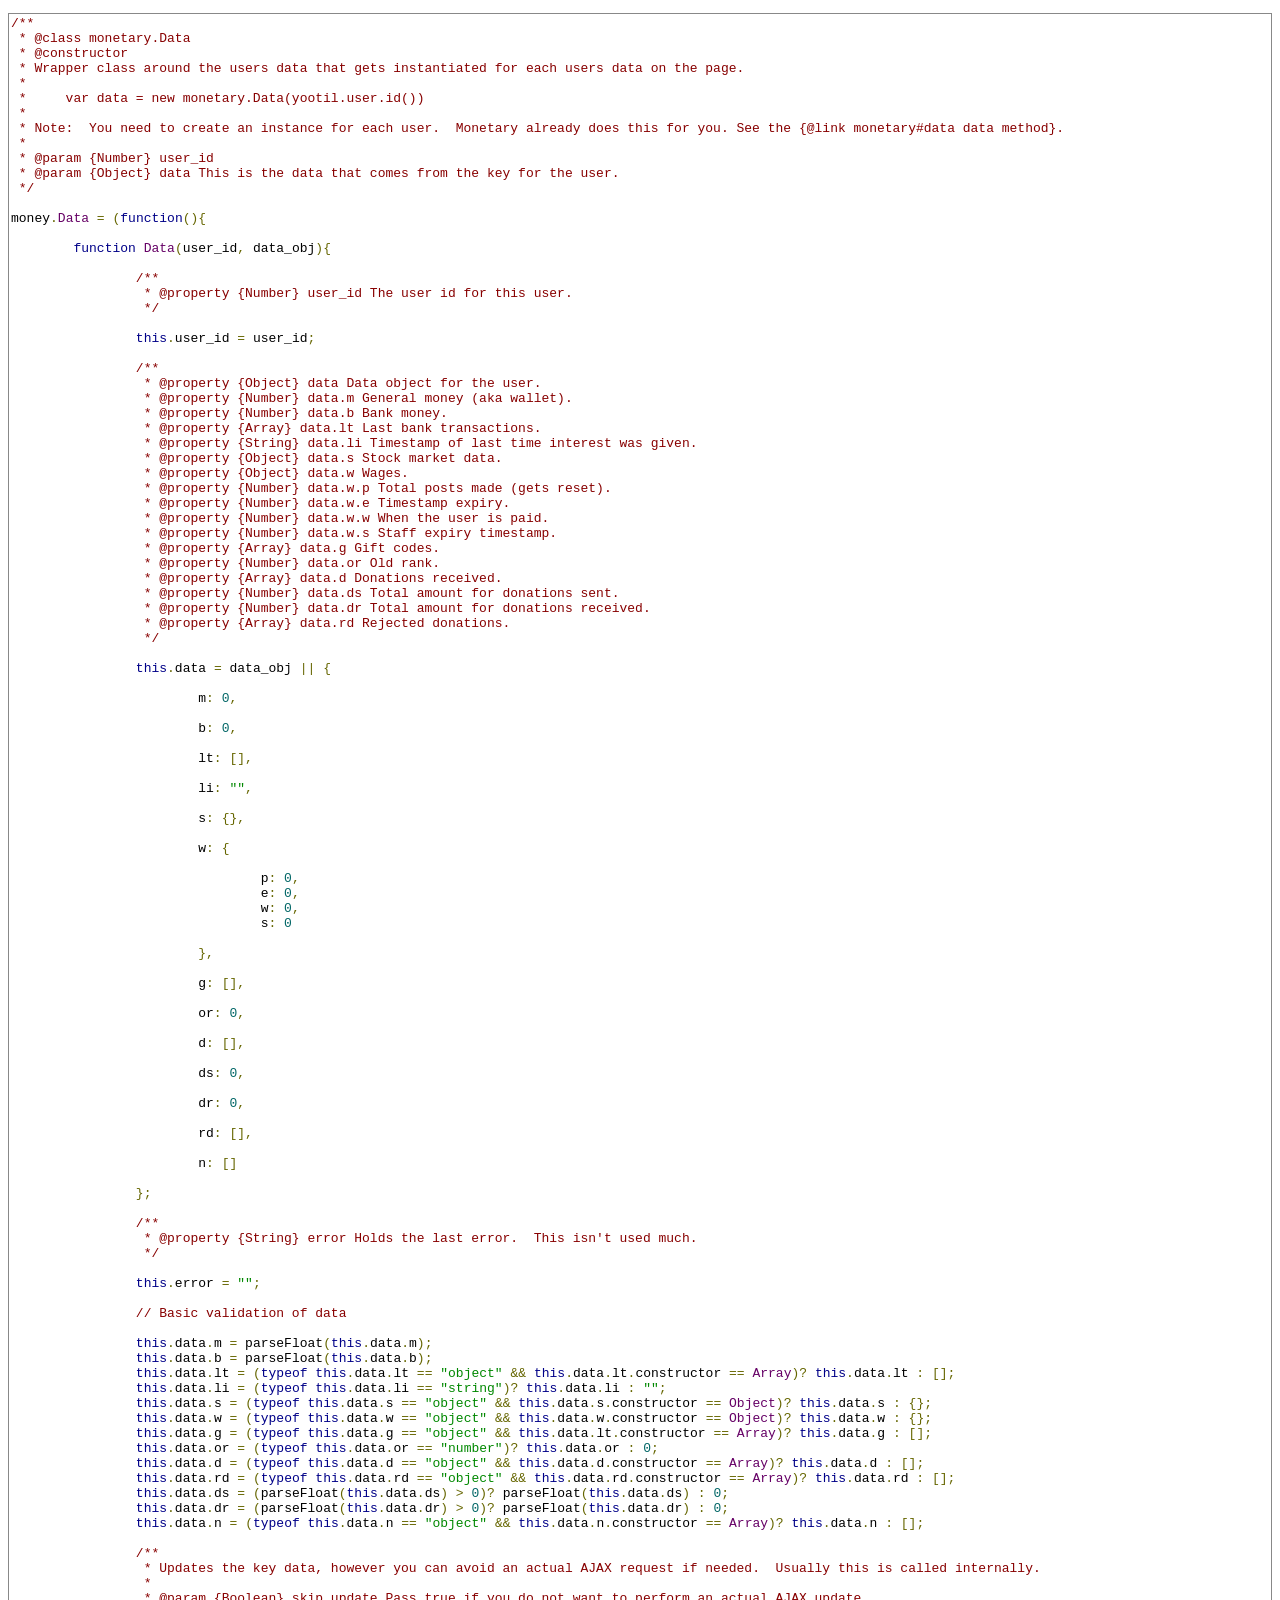
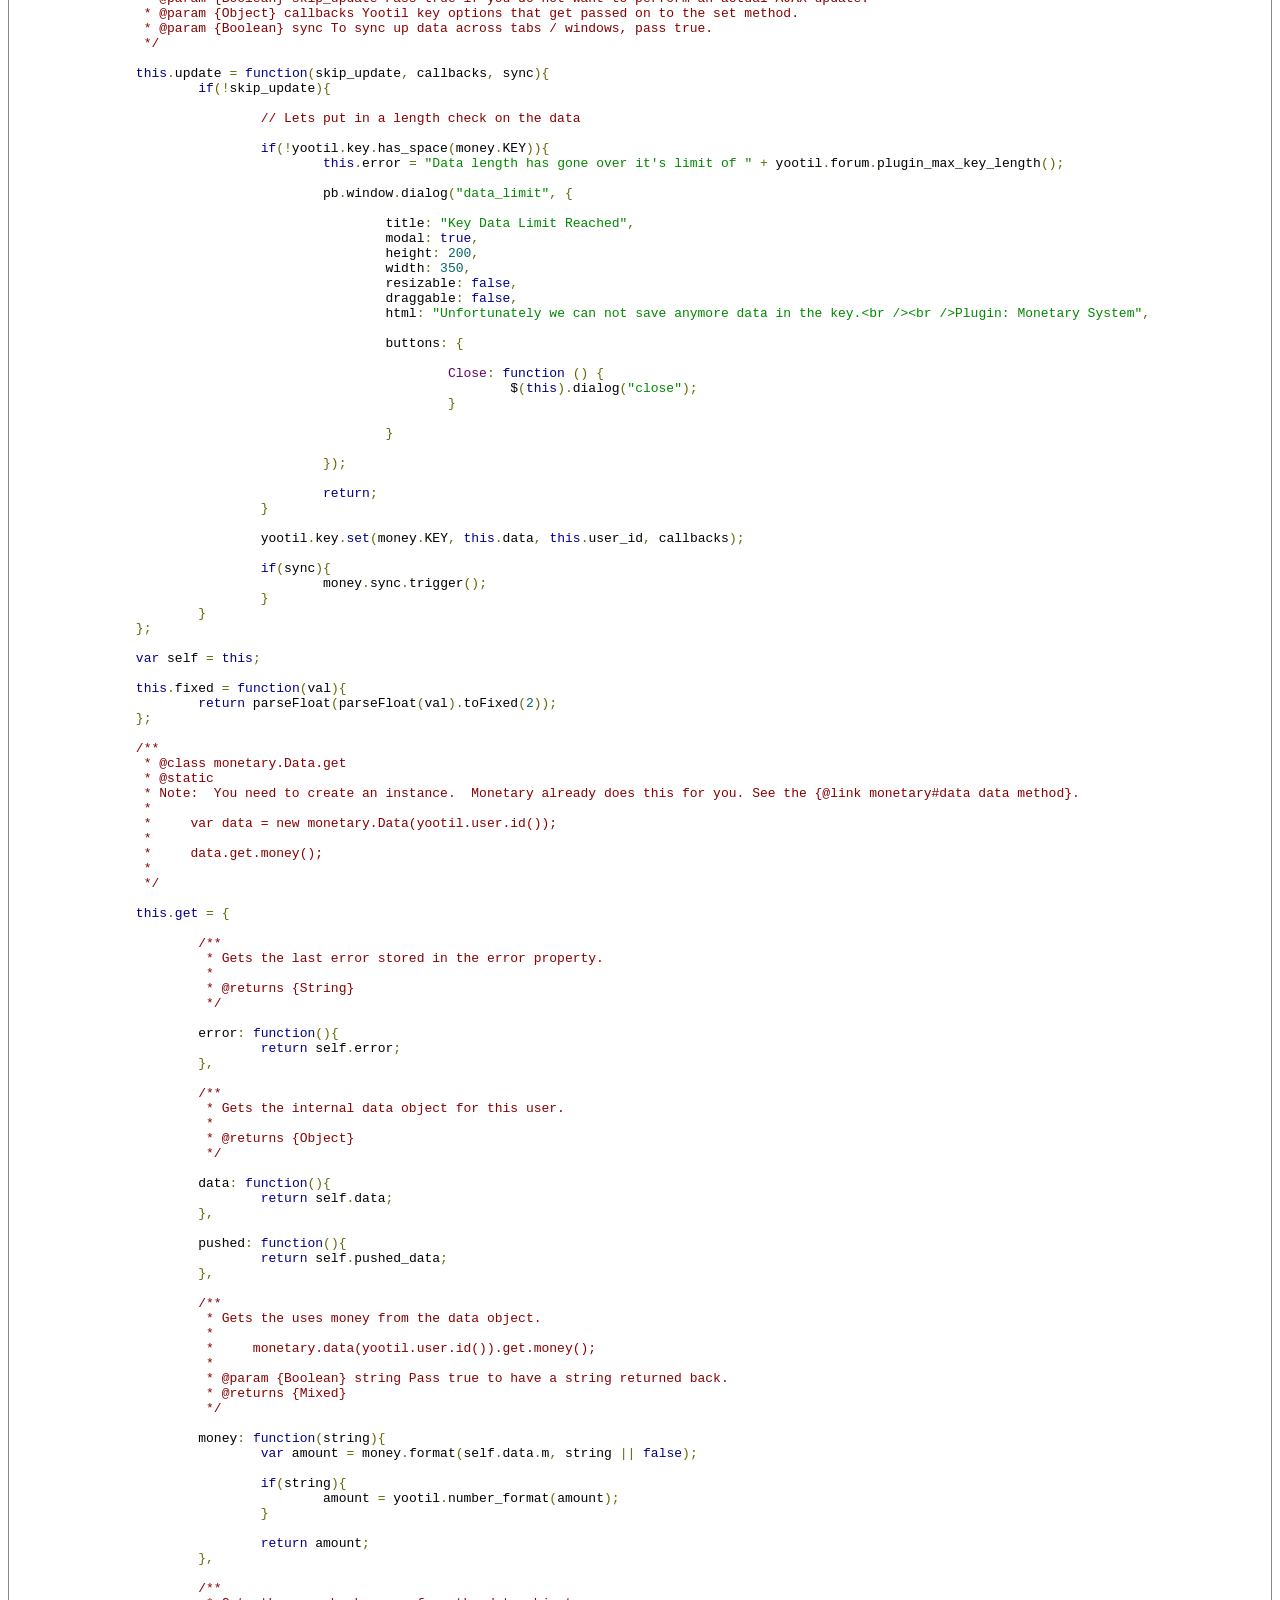
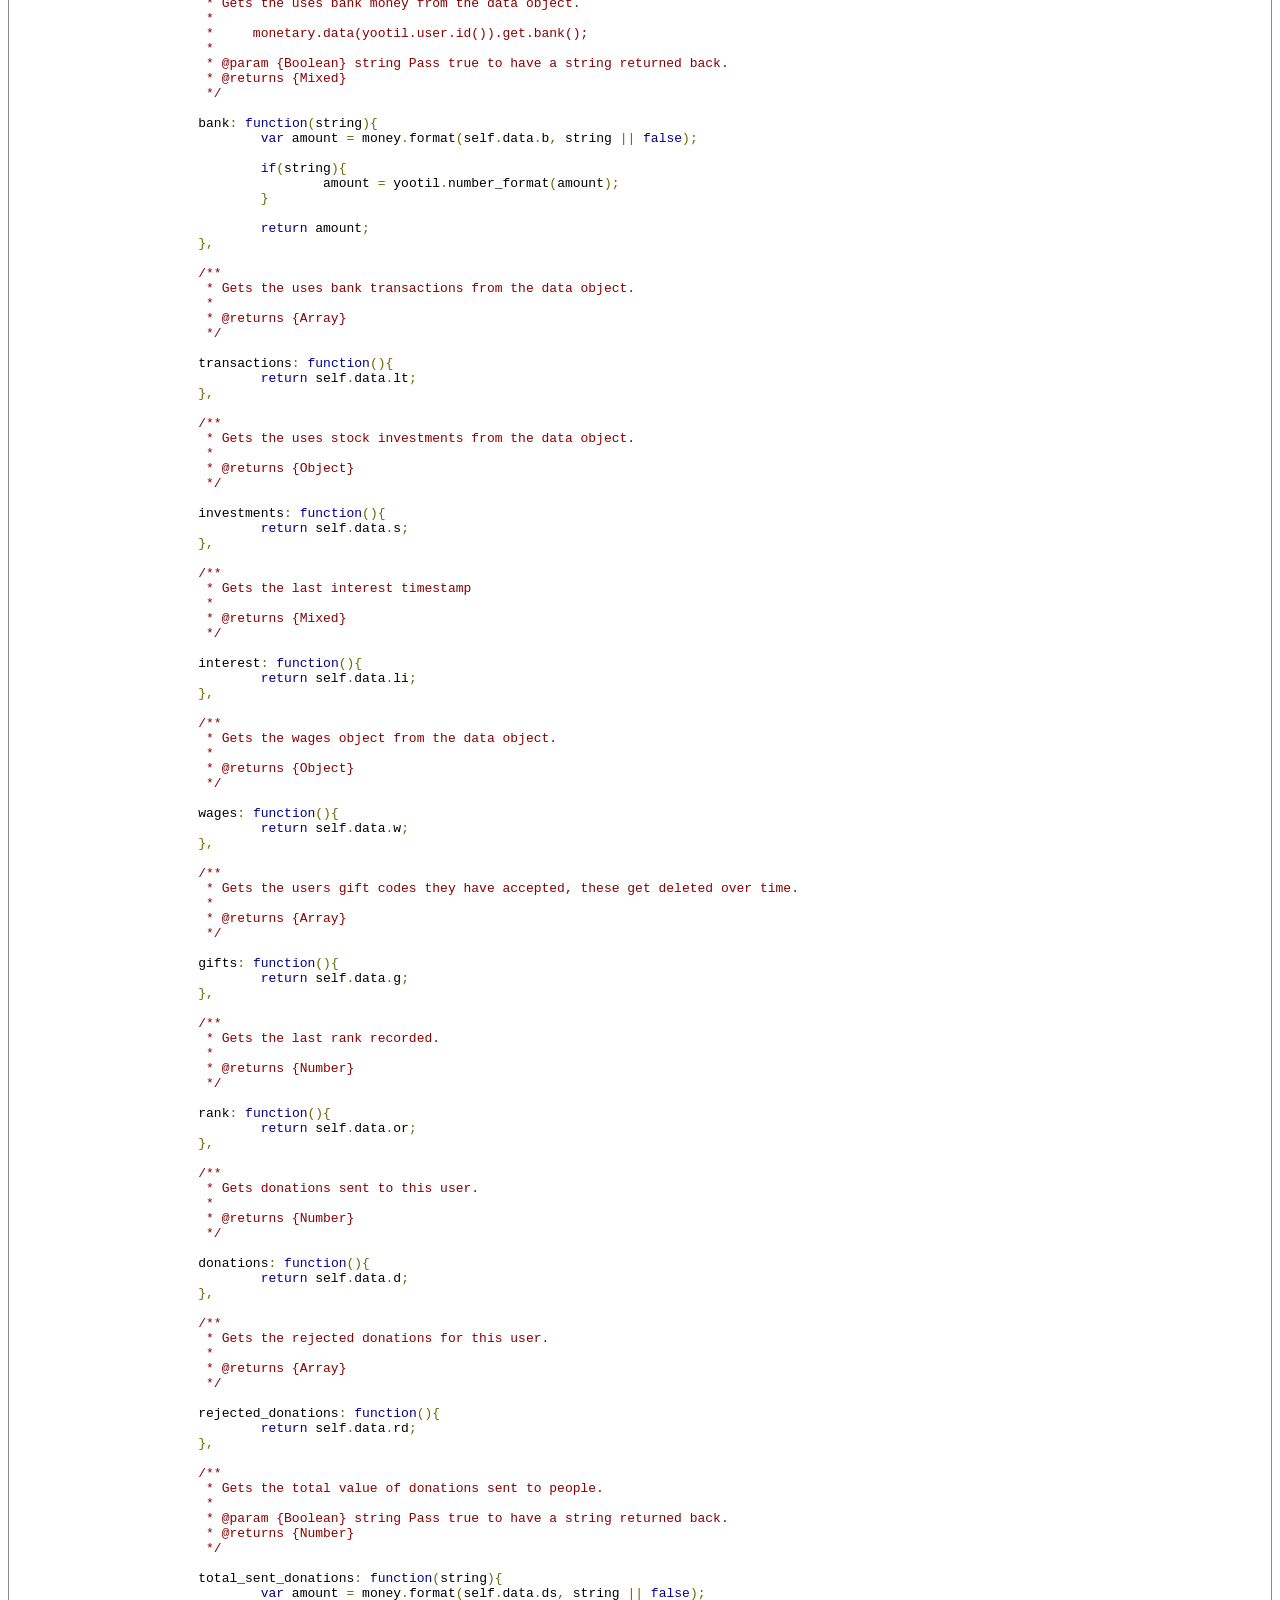
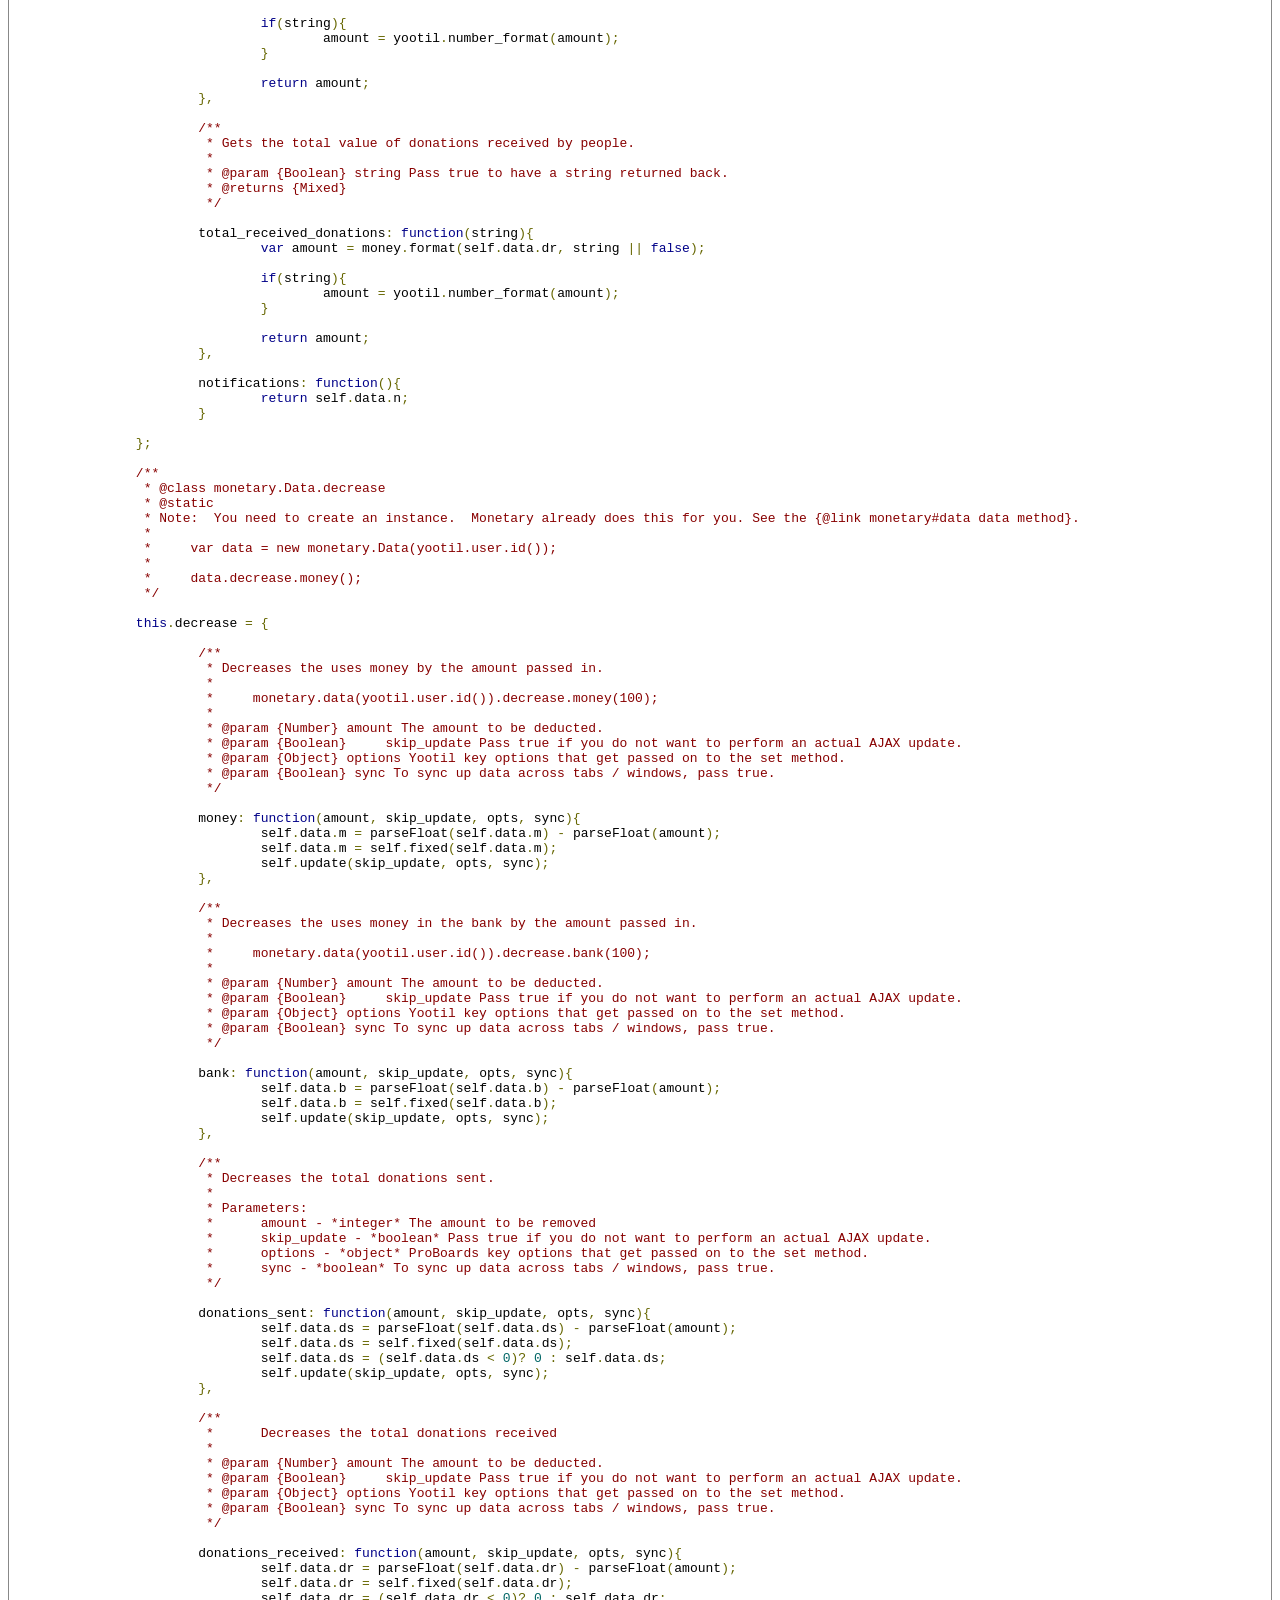
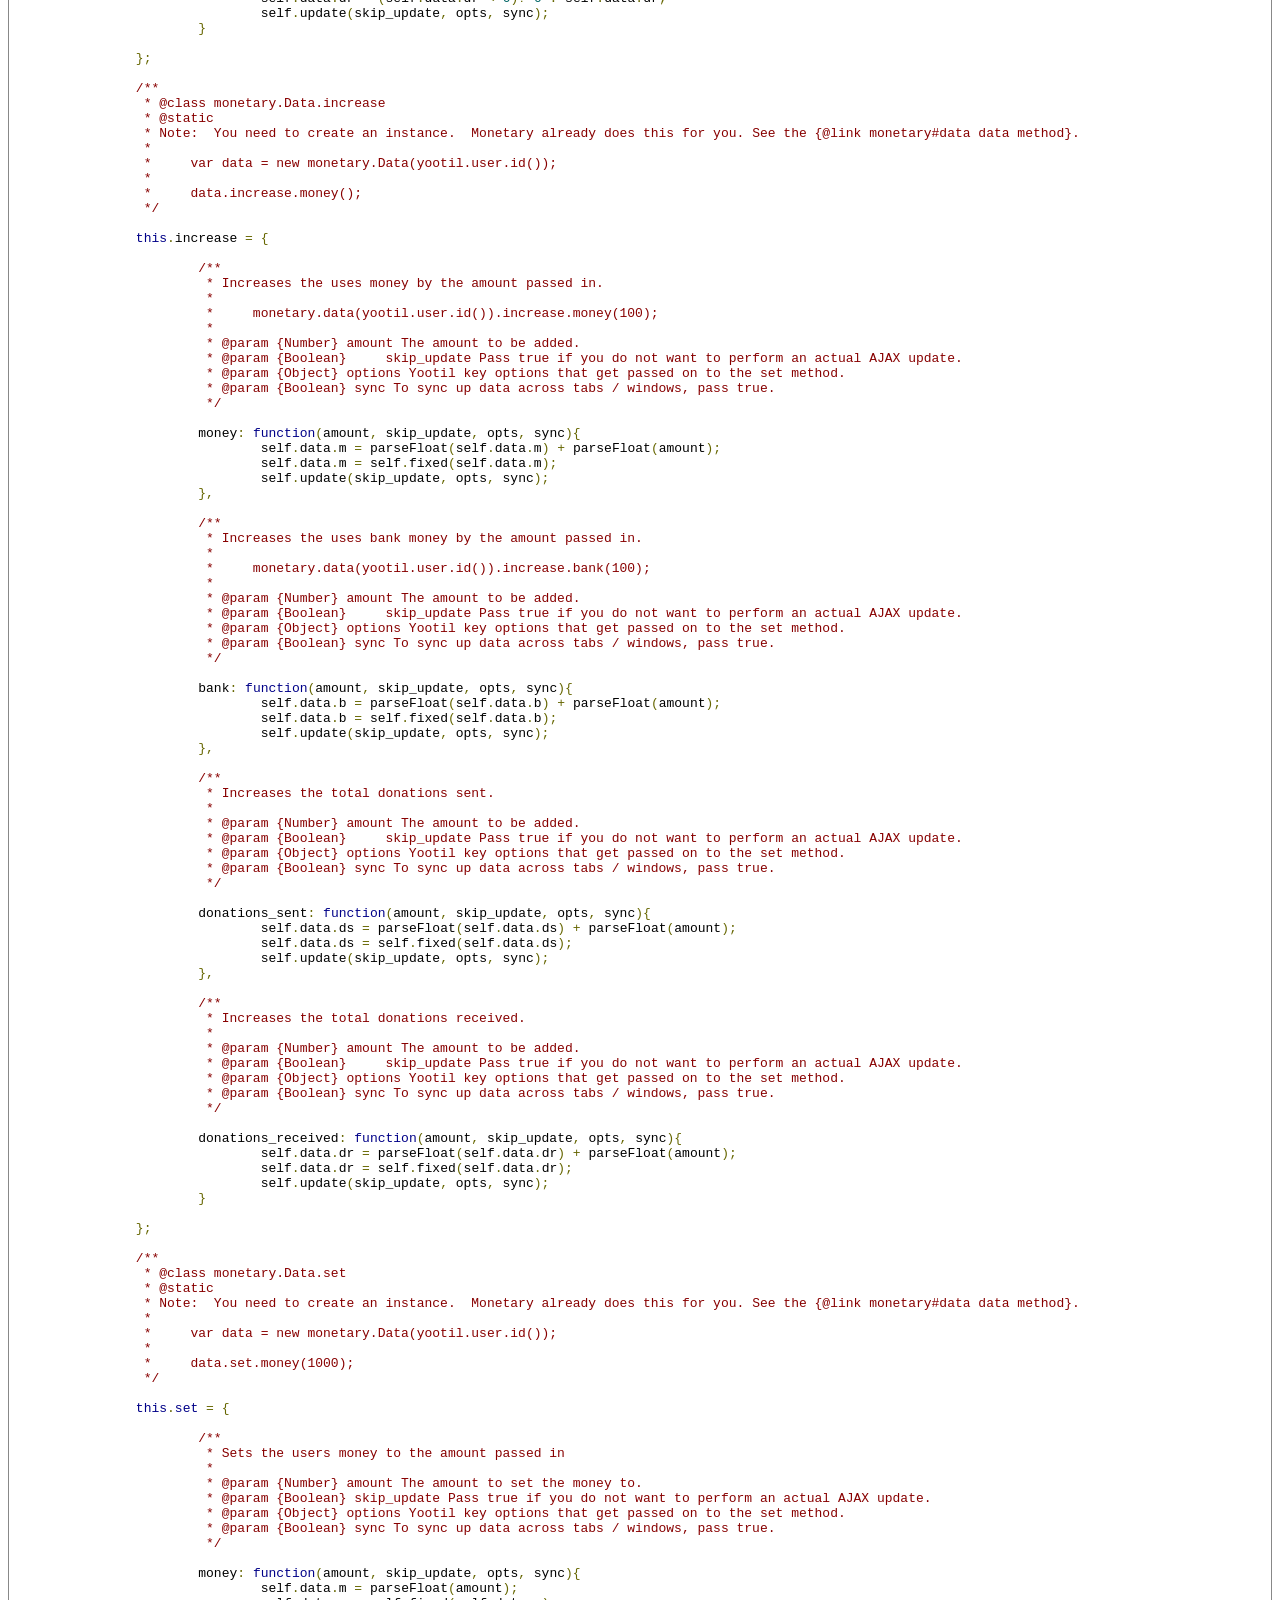
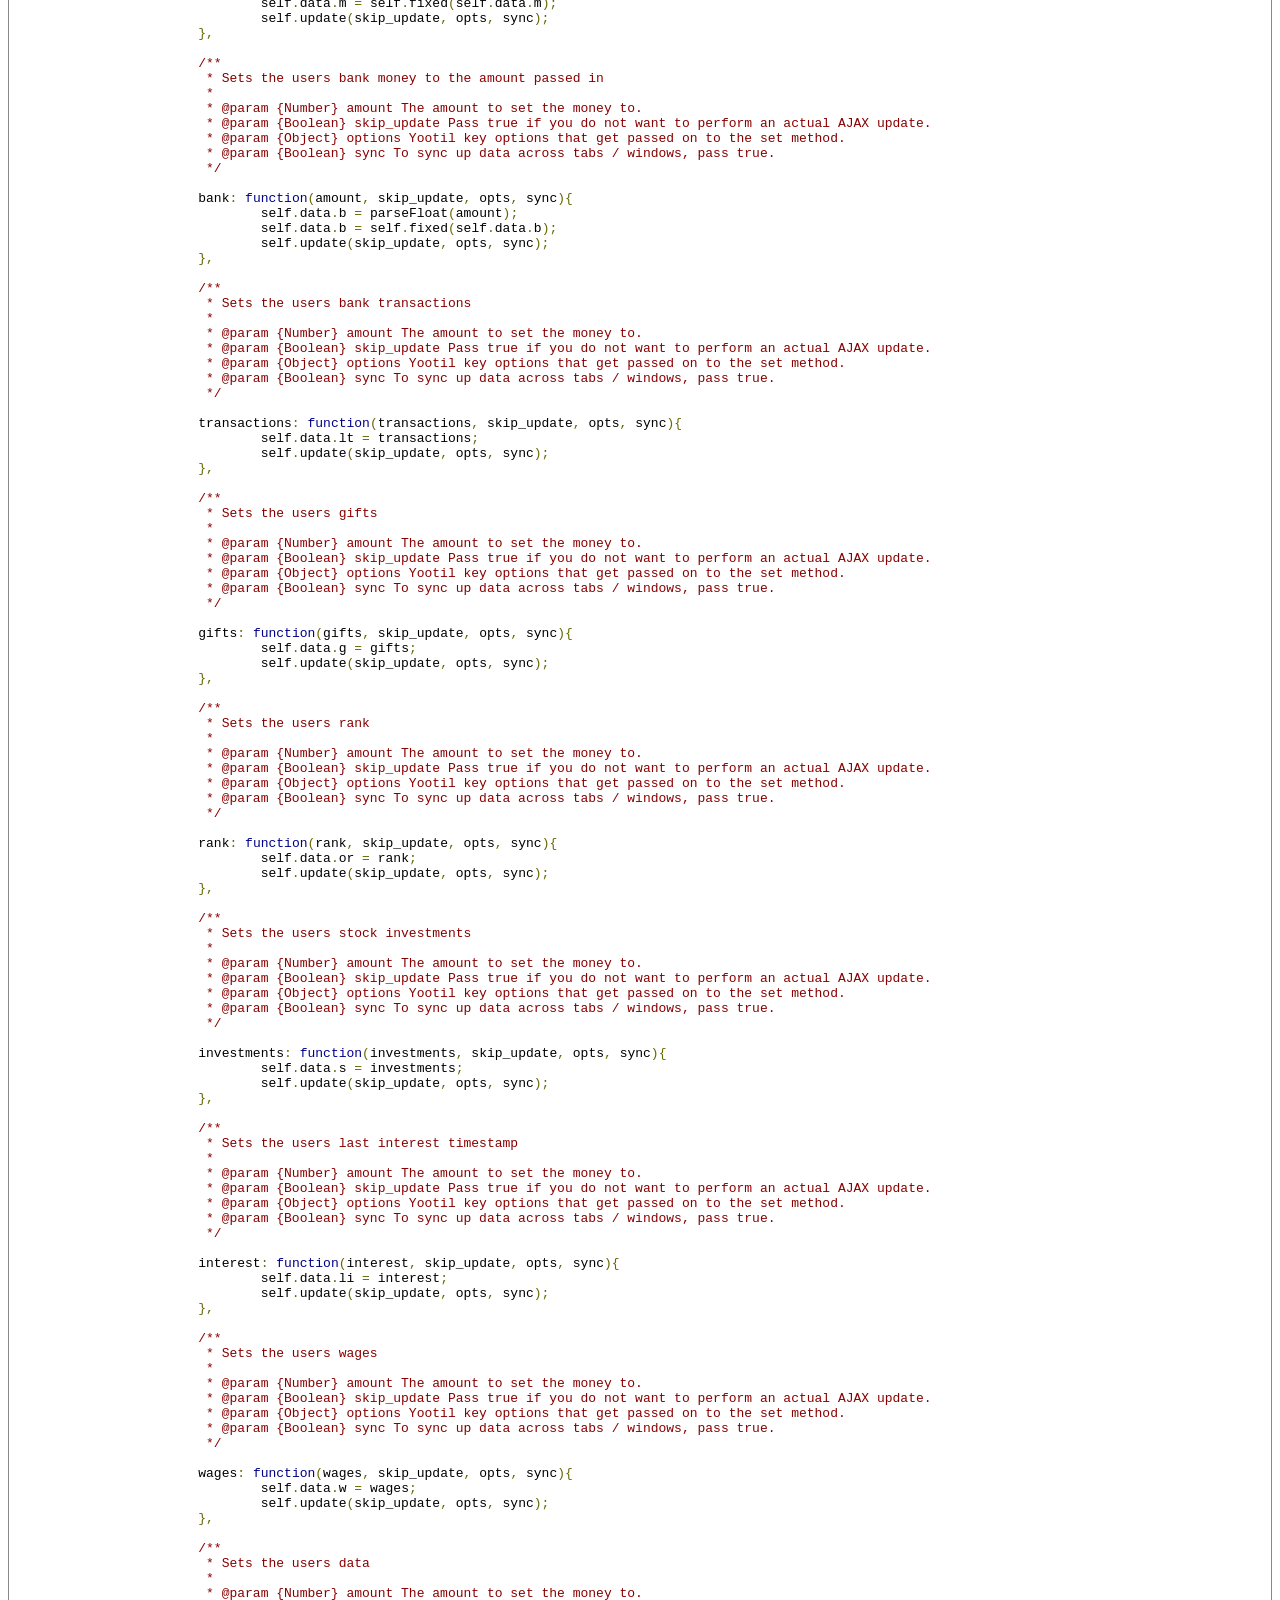
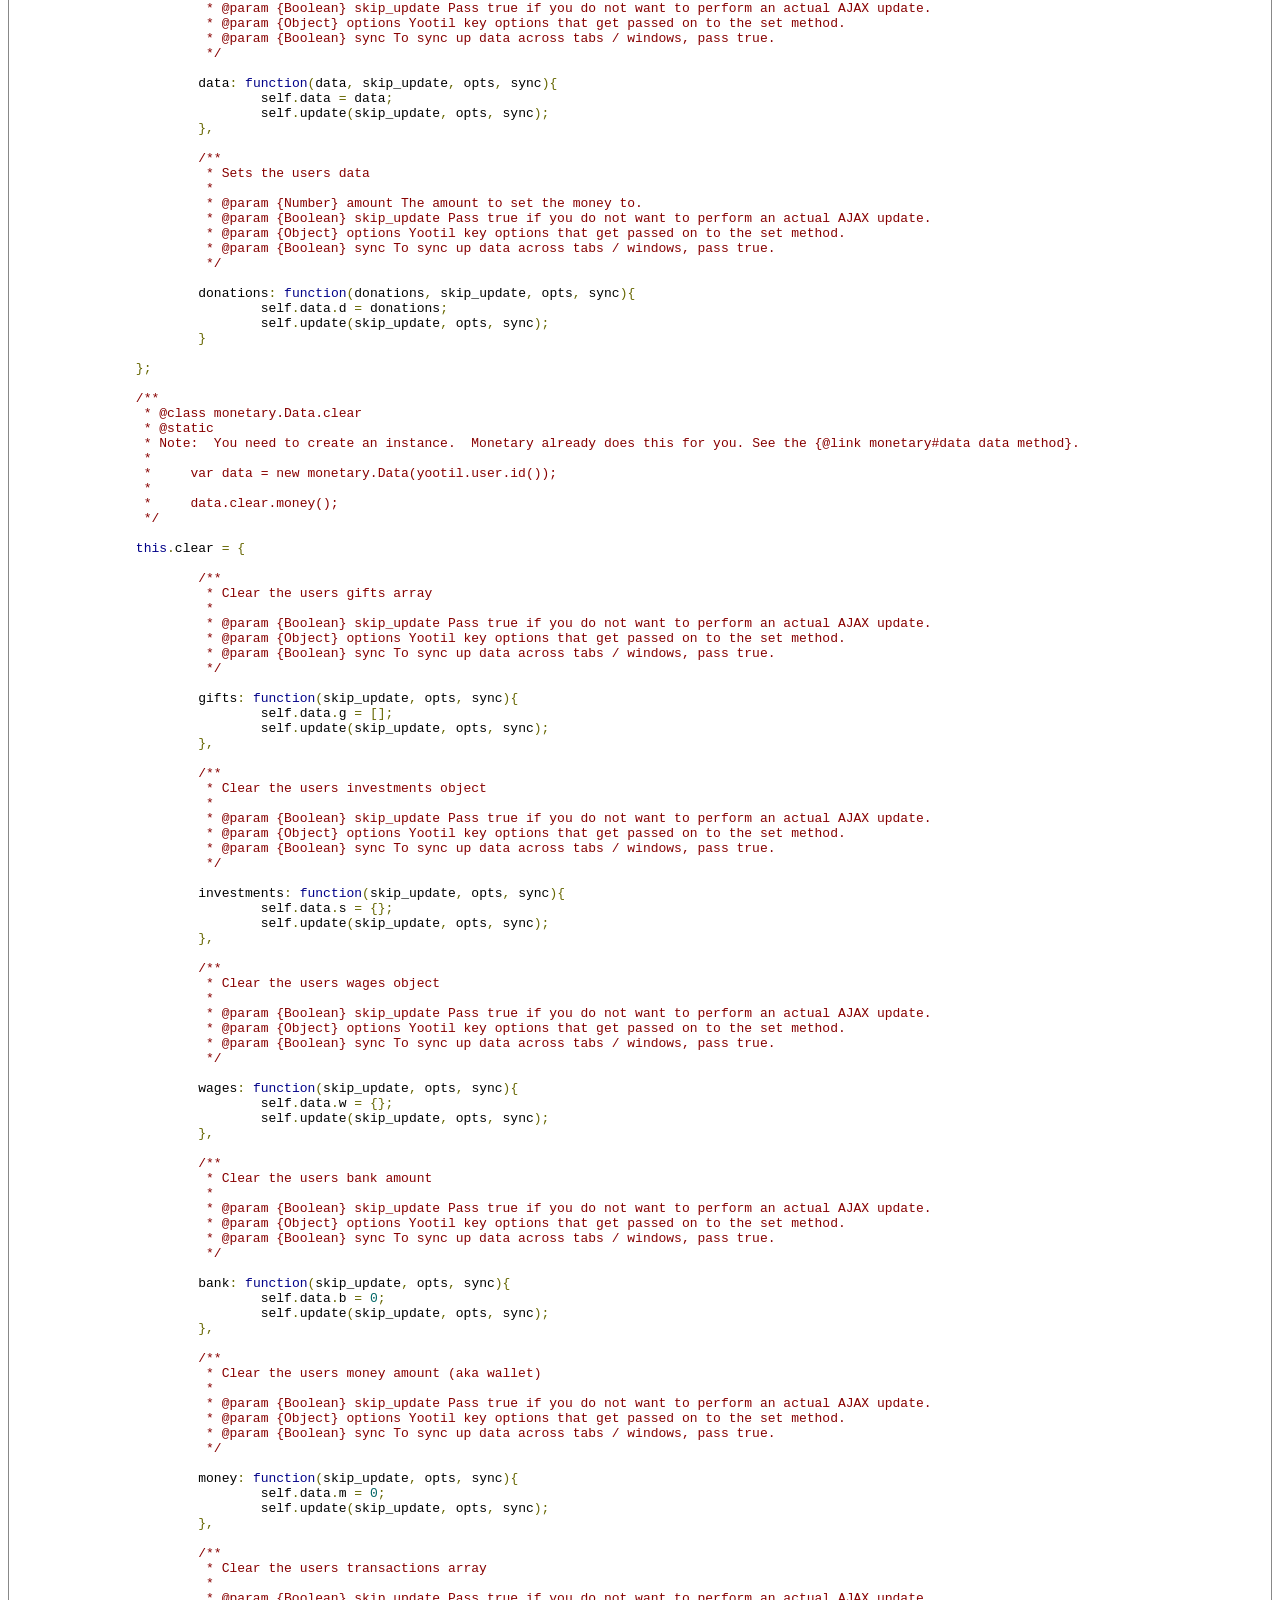
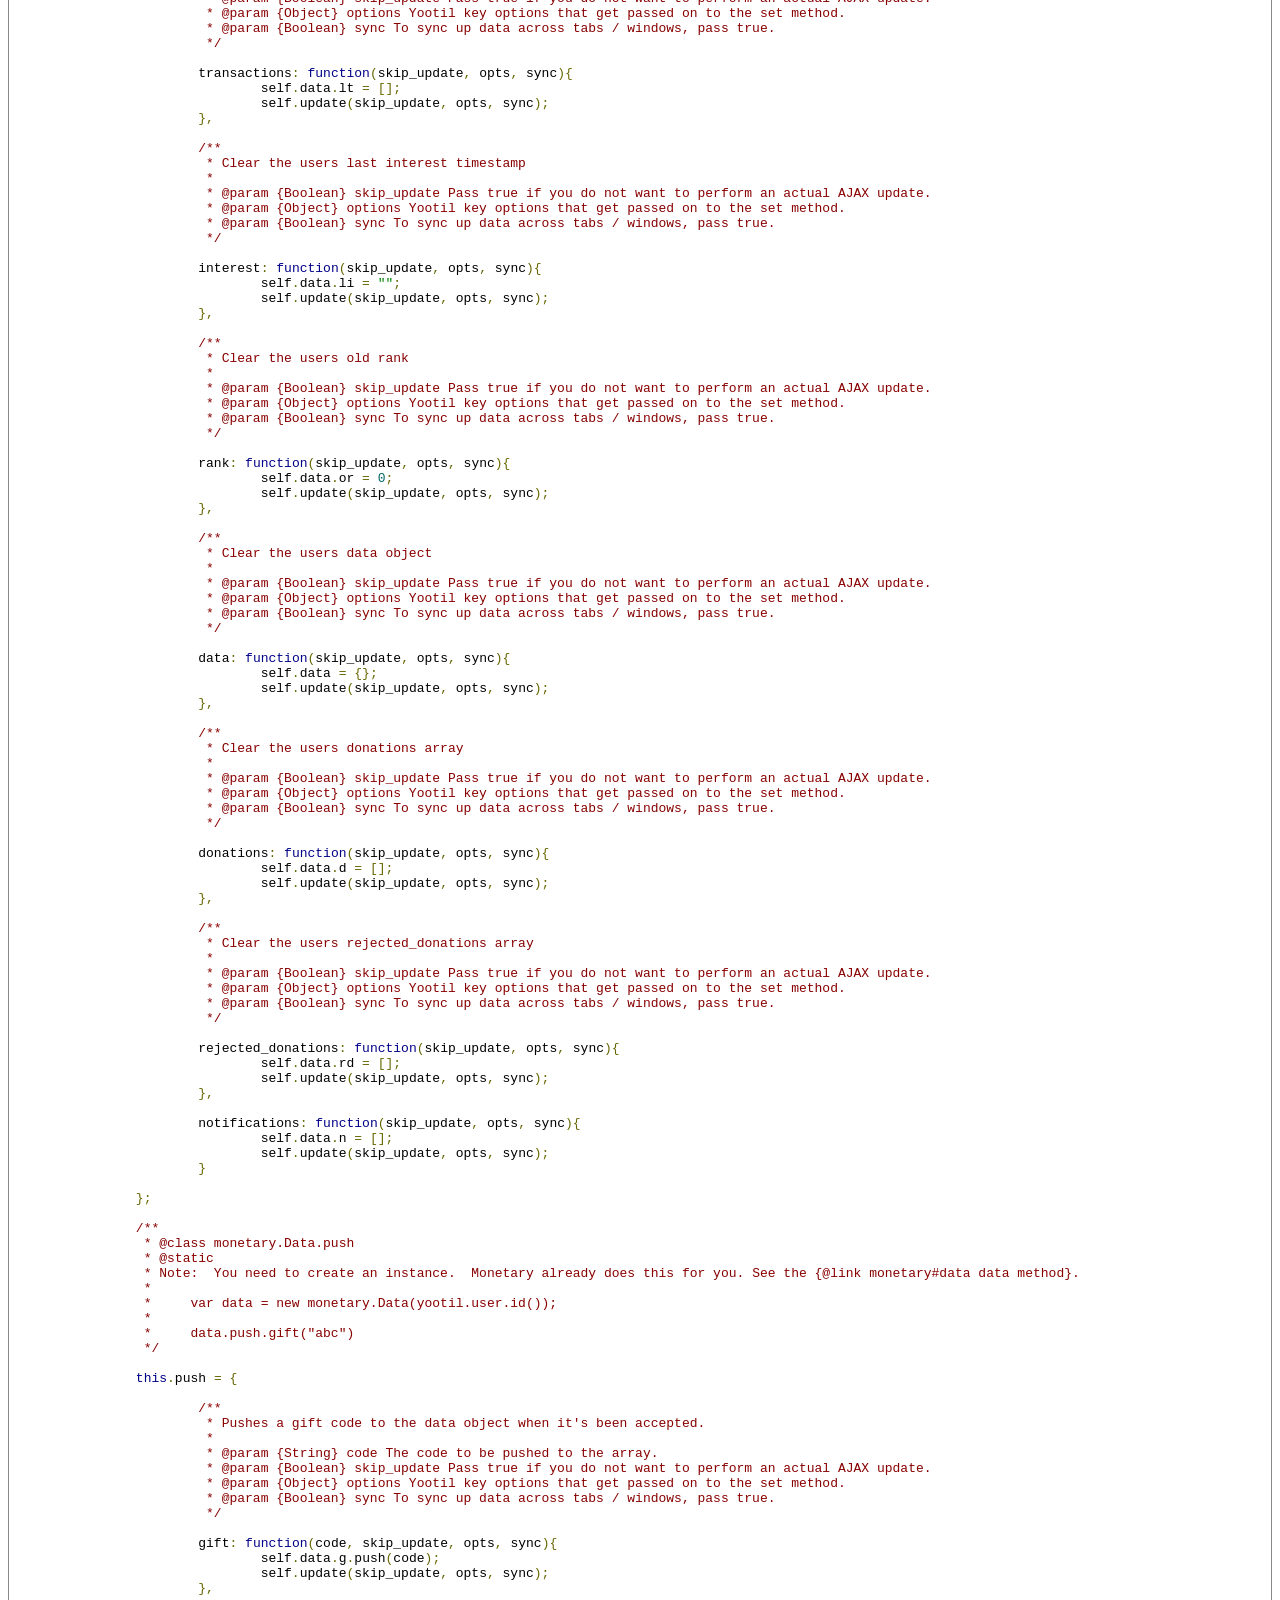
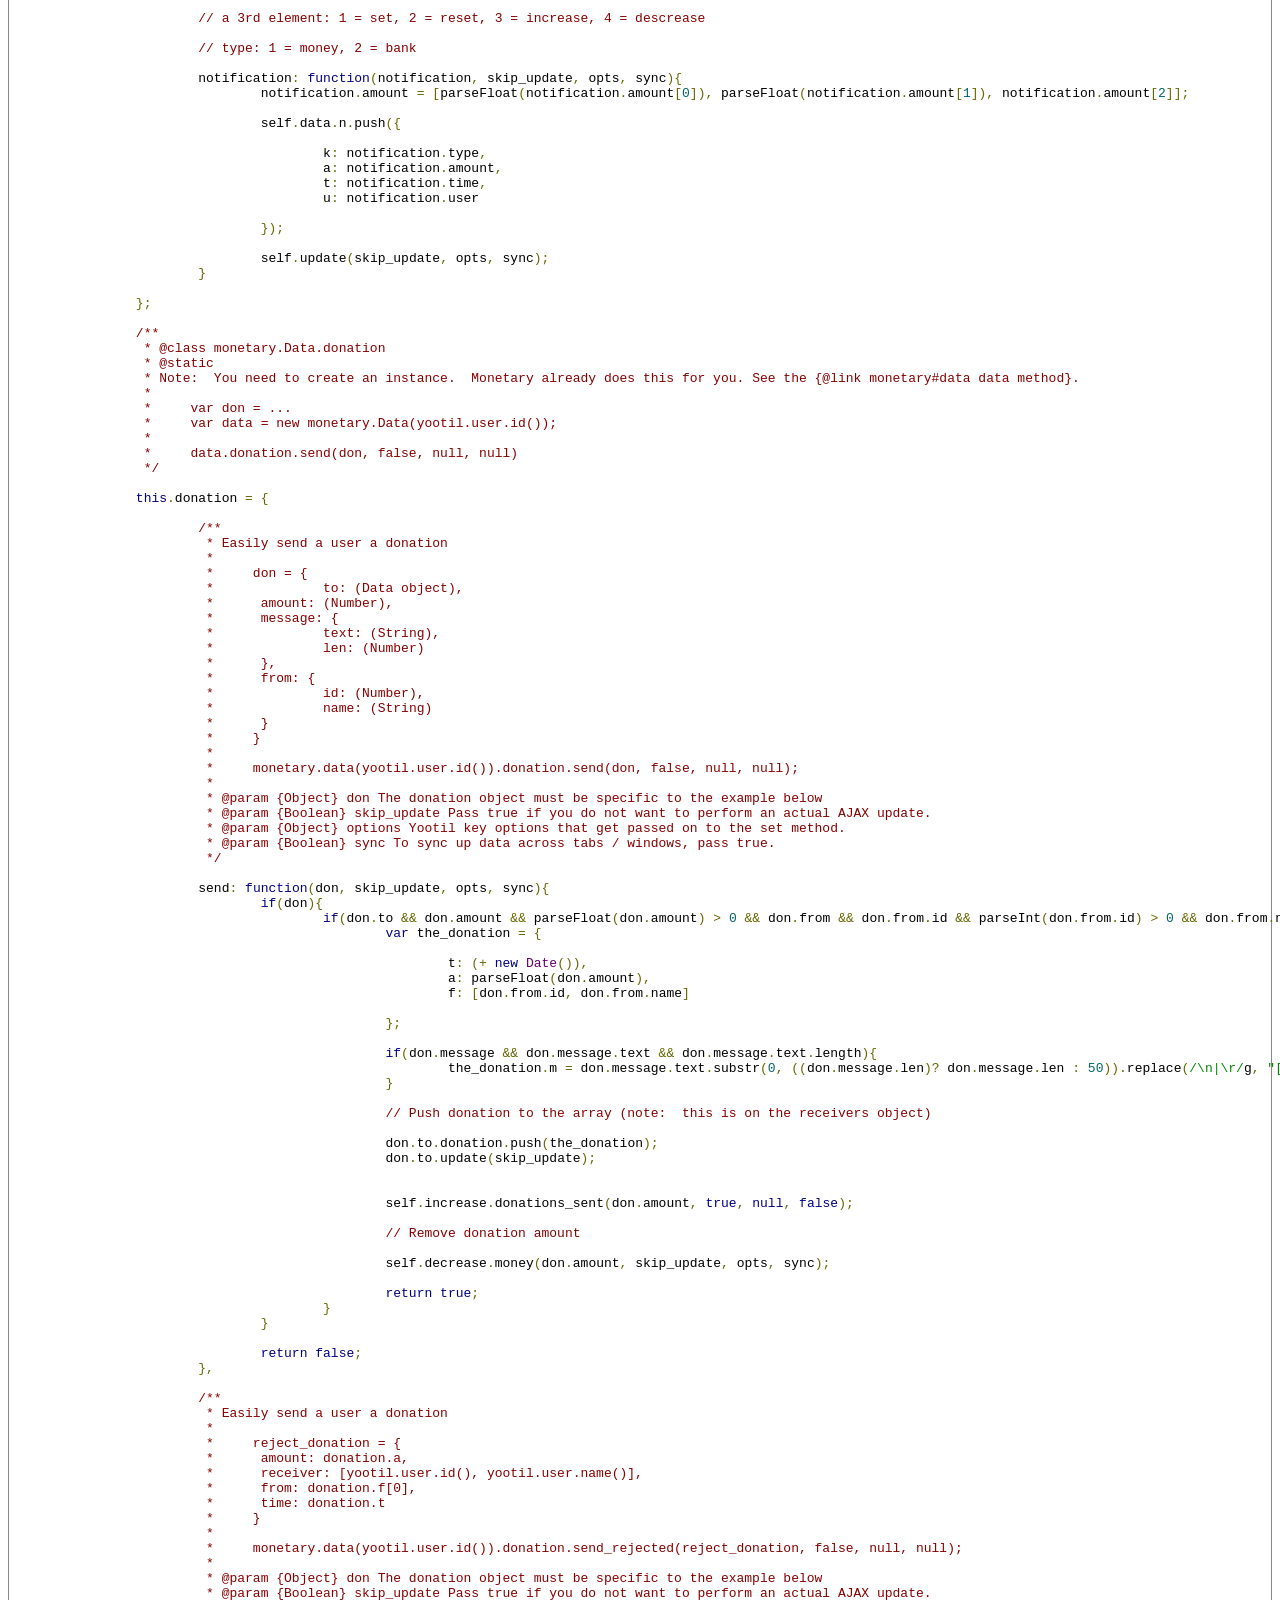
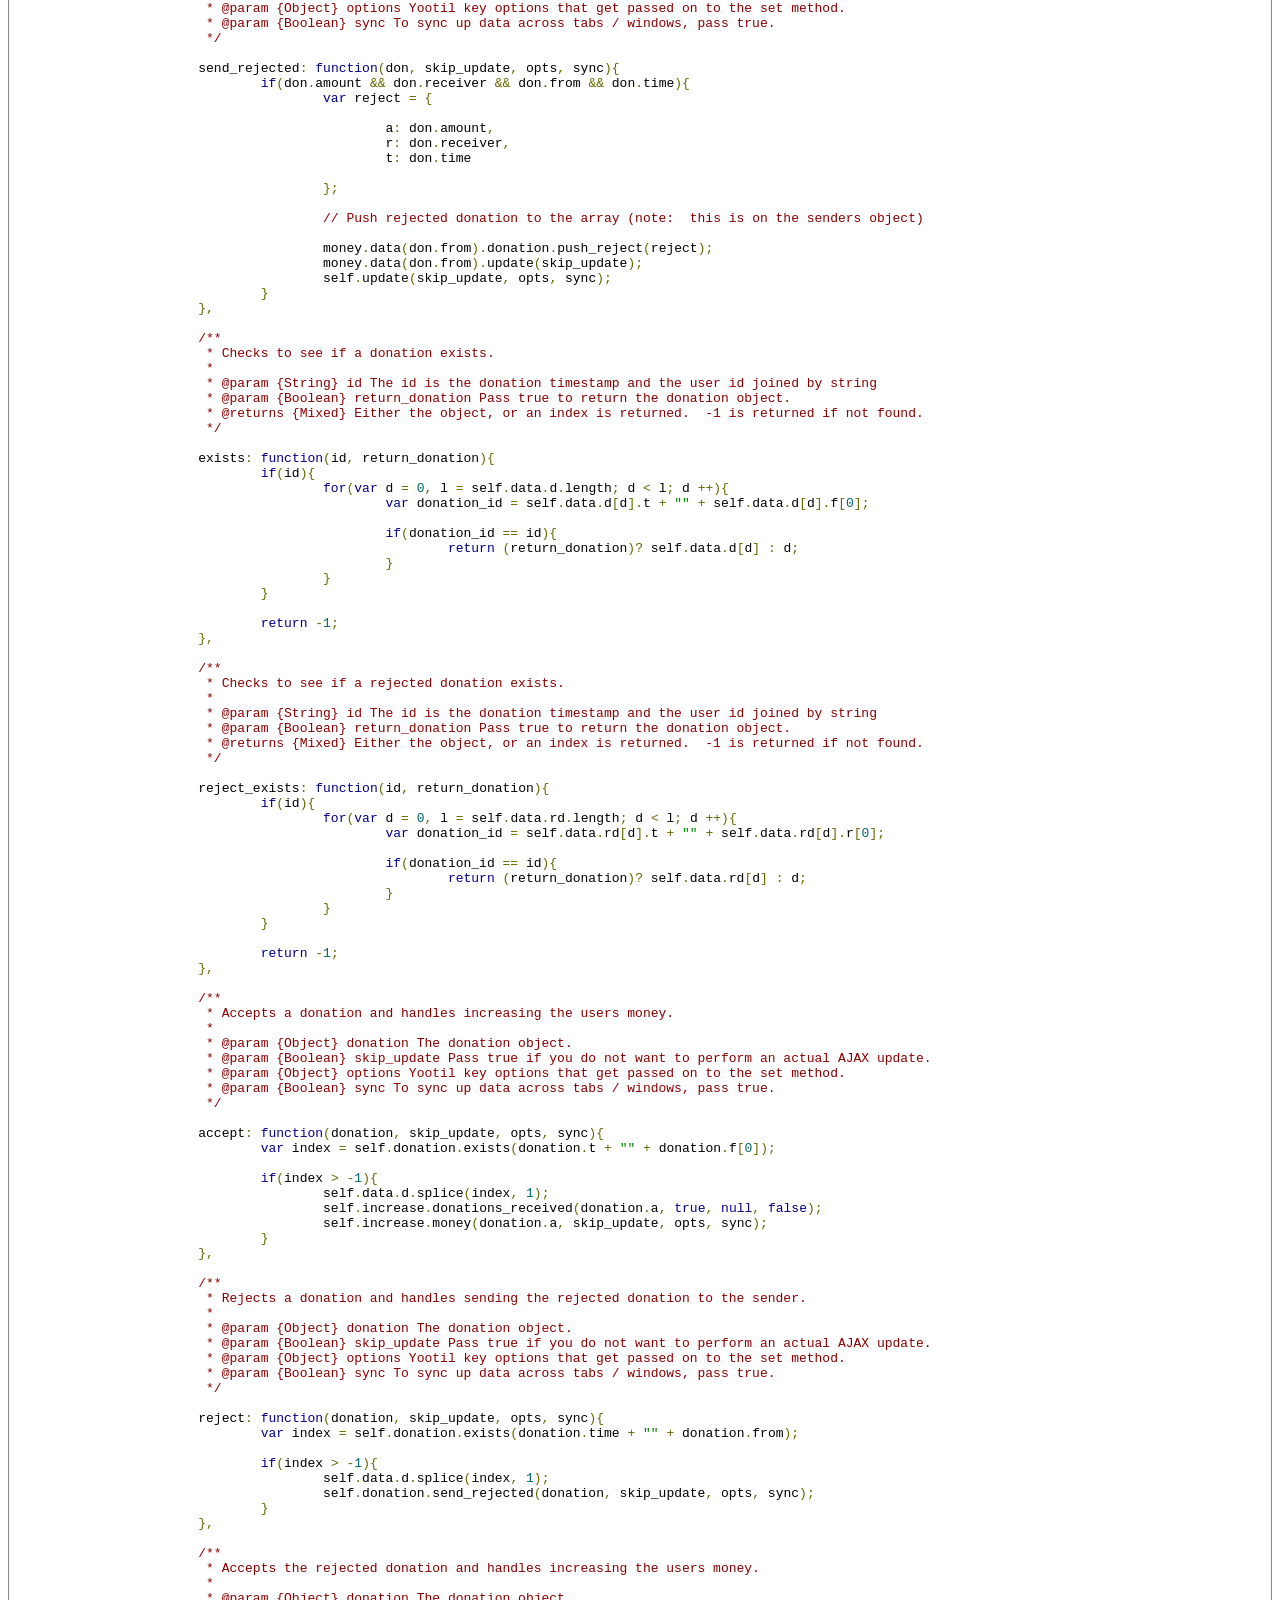
<file: source/data.html>
<!DOCTYPE html>
<html>
<head>
  <meta http-equiv="Content-Type" content="text/html; charset=utf-8" />
  <title>The source code</title>
  <link href="../resources/prettify/prettify.css" type="text/css" rel="stylesheet" />
  <script type="text/javascript" src="../resources/prettify/prettify.js"></script>
  <style type="text/css">
    .highlight { display: block; background-color: #ddd; }
  </style>
  <script type="text/javascript">
    function highlight() {
      document.getElementById(location.hash.replace(/#/, "")).className = "highlight";
    }
  </script>
</head>
<body onload="prettyPrint(); highlight();">
  <pre class="prettyprint lang-js"><span id='monetary-Data-method-constructor'><span id='monetary-Data'>/**
</span></span> * @class monetary.Data
 * @constructor
 * Wrapper class around the users data that gets instantiated for each users data on the page.
 *
 *     var data = new monetary.Data(yootil.user.id())
 *
 * Note:  You need to create an instance for each user.  Monetary already does this for you. See the {@link monetary#data data method}.
 *
 * @param {Number} user_id
 * @param {Object} data This is the data that comes from the key for the user.
 */

money.Data = (function(){

	function Data(user_id, data_obj){

<span id='monetary-Data-property-user_id'>		/**
</span>		 * @property {Number} user_id The user id for this user.
		 */

		this.user_id = user_id;

<span id='monetary-Data-property-data'>		/**
</span>		 * @property {Object} data Data object for the user.
		 * @property {Number} data.m General money (aka wallet).
		 * @property {Number} data.b Bank money.
		 * @property {Array} data.lt Last bank transactions.
		 * @property {String} data.li Timestamp of last time interest was given.
		 * @property {Object} data.s Stock market data.
		 * @property {Object} data.w Wages.
		 * @property {Number} data.w.p Total posts made (gets reset).
		 * @property {Number} data.w.e Timestamp expiry.
		 * @property {Number} data.w.w When the user is paid.
		 * @property {Number} data.w.s Staff expiry timestamp.
		 * @property {Array} data.g Gift codes.
		 * @property {Number} data.or Old rank.
		 * @property {Array} data.d Donations received.
		 * @property {Number} data.ds Total amount for donations sent.
		 * @property {Number} data.dr Total amount for donations received.
		 * @property {Array} data.rd Rejected donations.
		 */

		this.data = data_obj || {

			m: 0,

			b: 0,

			lt: [],

			li: &quot;&quot;,

			s: {},

			w: {

				p: 0,
				e: 0,
				w: 0,
				s: 0

			},

			g: [],

			or: 0,

			d: [],

			ds: 0,

			dr: 0,

			rd: [],

			n: []

		};

<span id='monetary-Data-property-error'>		/**
</span>		 * @property {String} error Holds the last error.  This isn't used much.
		 */

		this.error = &quot;&quot;;

		// Basic validation of data

		this.data.m = parseFloat(this.data.m);
		this.data.b = parseFloat(this.data.b);
		this.data.lt = (typeof this.data.lt == &quot;object&quot; &amp;&amp; this.data.lt.constructor == Array)? this.data.lt : [];
		this.data.li = (typeof this.data.li == &quot;string&quot;)? this.data.li : &quot;&quot;;
		this.data.s = (typeof this.data.s == &quot;object&quot; &amp;&amp; this.data.s.constructor == Object)? this.data.s : {};
		this.data.w = (typeof this.data.w == &quot;object&quot; &amp;&amp; this.data.w.constructor == Object)? this.data.w : {};
		this.data.g = (typeof this.data.g == &quot;object&quot; &amp;&amp; this.data.lt.constructor == Array)? this.data.g : [];
		this.data.or = (typeof this.data.or == &quot;number&quot;)? this.data.or : 0;
		this.data.d = (typeof this.data.d == &quot;object&quot; &amp;&amp; this.data.d.constructor == Array)? this.data.d : [];
		this.data.rd = (typeof this.data.rd == &quot;object&quot; &amp;&amp; this.data.rd.constructor == Array)? this.data.rd : [];
		this.data.ds = (parseFloat(this.data.ds) &gt; 0)? parseFloat(this.data.ds) : 0;
		this.data.dr = (parseFloat(this.data.dr) &gt; 0)? parseFloat(this.data.dr) : 0;
		this.data.n = (typeof this.data.n == &quot;object&quot; &amp;&amp; this.data.n.constructor == Array)? this.data.n : [];

<span id='monetary-Data-method-update'>		/**
</span>		 * Updates the key data, however you can avoid an actual AJAX request if needed.  Usually this is called internally.
		 *
		 * @param {Boolean} skip_update Pass true if you do not want to perform an actual AJAX update.
		 * @param {Object} callbacks Yootil key options that get passed on to the set method.
		 * @param {Boolean} sync To sync up data across tabs / windows, pass true.
		 */

		this.update = function(skip_update, callbacks, sync){
			if(!skip_update){

				// Lets put in a length check on the data

				if(!yootil.key.has_space(money.KEY)){
					this.error = &quot;Data length has gone over it's limit of &quot; + yootil.forum.plugin_max_key_length();

					pb.window.dialog(&quot;data_limit&quot;, {

						title: &quot;Key Data Limit Reached&quot;,
						modal: true,
						height: 200,
						width: 350,
						resizable: false,
						draggable: false,
						html: &quot;Unfortunately we can not save anymore data in the key.&lt;br /&gt;&lt;br /&gt;Plugin: Monetary System&quot;,

						buttons: {

							Close: function () {
								$(this).dialog(&quot;close&quot;);
							}

						}

					});

					return;
				}

				yootil.key.set(money.KEY, this.data, this.user_id, callbacks);

				if(sync){
					money.sync.trigger();
				}
			}
		};

		var self = this;

		this.fixed = function(val){
			return parseFloat(parseFloat(val).toFixed(2));
		};

<span id='monetary-Data-get'>		/**
</span>		 * @class monetary.Data.get
		 * @static
		 * Note:  You need to create an instance.  Monetary already does this for you. See the {@link monetary#data data method}.
		 *
		 *     var data = new monetary.Data(yootil.user.id());
		 *
		 *     data.get.money();
		 *
		 */

		this.get = {

<span id='monetary-Data-get-method-error'>			/**
</span>			 * Gets the last error stored in the error property.
			 *
			 * @returns {String}
			 */

			error: function(){
				return self.error;
			},

<span id='monetary-Data-get-method-data'>			/**
</span>			 * Gets the internal data object for this user.
			 *
			 * @returns {Object}
			 */

			data: function(){
				return self.data;
			},

			pushed: function(){
				return self.pushed_data;
			},

<span id='monetary-Data-get-method-money'>			/**
</span>			 * Gets the uses money from the data object.
			 *
			 *     monetary.data(yootil.user.id()).get.money();
			 *
			 * @param {Boolean} string Pass true to have a string returned back.
			 * @returns {Mixed}
			 */

			money: function(string){
				var amount = money.format(self.data.m, string || false);

				if(string){
					amount = yootil.number_format(amount);
				}

				return amount;
			},

<span id='monetary-Data-get-method-bank'>			/**
</span>			 * Gets the uses bank money from the data object.
			 *
			 *     monetary.data(yootil.user.id()).get.bank();
			 *
			 * @param {Boolean} string Pass true to have a string returned back.
			 * @returns {Mixed}
			 */

			bank: function(string){
				var amount = money.format(self.data.b, string || false);

				if(string){
					amount = yootil.number_format(amount);
				}

				return amount;
			},

<span id='monetary-Data-get-method-transactions'>			/**
</span>			 * Gets the uses bank transactions from the data object.
			 *
			 * @returns {Array}
			 */

			transactions: function(){
				return self.data.lt;
			},

<span id='monetary-Data-get-method-investments'>			/**
</span>			 * Gets the uses stock investments from the data object.
			 *
			 * @returns {Object}
			 */

			investments: function(){
				return self.data.s;
			},

<span id='monetary-Data-get-method-interest'>			/**
</span>			 * Gets the last interest timestamp
			 *
			 * @returns {Mixed}
			 */

			interest: function(){
				return self.data.li;
			},

<span id='monetary-Data-get-method-wages'>			/**
</span>			 * Gets the wages object from the data object.
			 *
			 * @returns {Object}
			 */

			wages: function(){
				return self.data.w;
			},

<span id='monetary-Data-get-method-gifts'>			/**
</span>			 * Gets the users gift codes they have accepted, these get deleted over time.
			 *
			 * @returns {Array}
			 */

			gifts: function(){
				return self.data.g;
			},

<span id='monetary-Data-get-method-rank'>			/**
</span>			 * Gets the last rank recorded.
			 *
			 * @returns {Number}
			 */

			rank: function(){
				return self.data.or;
			},

<span id='monetary-Data-get-method-donations'>			/**
</span>			 * Gets donations sent to this user.
			 *
			 * @returns {Number}
			 */

			donations: function(){
				return self.data.d;
			},

<span id='monetary-Data-get-method-rejected_donations'>			/**
</span>			 * Gets the rejected donations for this user.
			 *
			 * @returns {Array}
			 */

			rejected_donations: function(){
				return self.data.rd;
			},

<span id='monetary-Data-get-method-total_sent_donations'>			/**
</span>			 * Gets the total value of donations sent to people.
			 *
			 * @param {Boolean} string Pass true to have a string returned back.
			 * @returns {Number}
			 */

			total_sent_donations: function(string){
				var amount = money.format(self.data.ds, string || false);

				if(string){
					amount = yootil.number_format(amount);
				}

				return amount;
			},

<span id='monetary-Data-get-method-total_received_donations'>			/**
</span>			 * Gets the total value of donations received by people.
			 *
			 * @param {Boolean} string Pass true to have a string returned back.
			 * @returns {Mixed}
			 */

			total_received_donations: function(string){
				var amount = money.format(self.data.dr, string || false);

				if(string){
					amount = yootil.number_format(amount);
				}

				return amount;
			},

			notifications: function(){
				return self.data.n;
			}

		};

<span id='monetary-Data-decrease'>		/**
</span>		 * @class monetary.Data.decrease
		 * @static
		 * Note:  You need to create an instance.  Monetary already does this for you. See the {@link monetary#data data method}.
		 *
		 *     var data = new monetary.Data(yootil.user.id());
		 *
		 *     data.decrease.money();
		 */

		this.decrease = {

<span id='monetary-Data-decrease-method-money'>			/**
</span>			 * Decreases the uses money by the amount passed in.
			 *
			 *     monetary.data(yootil.user.id()).decrease.money(100);
			 *
			 * @param {Number} amount The amount to be deducted.
			 * @param {Boolean}	skip_update Pass true if you do not want to perform an actual AJAX update.
			 * @param {Object} options Yootil key options that get passed on to the set method.
			 * @param {Boolean} sync To sync up data across tabs / windows, pass true.
			 */

			money: function(amount, skip_update, opts, sync){
				self.data.m = parseFloat(self.data.m) - parseFloat(amount);
				self.data.m = self.fixed(self.data.m);
				self.update(skip_update, opts, sync);
			},

<span id='monetary-Data-decrease-method-bank'>			/**
</span>			 * Decreases the uses money in the bank by the amount passed in.
			 *
			 *     monetary.data(yootil.user.id()).decrease.bank(100);
			 *
			 * @param {Number} amount The amount to be deducted.
			 * @param {Boolean}	skip_update Pass true if you do not want to perform an actual AJAX update.
			 * @param {Object} options Yootil key options that get passed on to the set method.
			 * @param {Boolean} sync To sync up data across tabs / windows, pass true.
			 */

			bank: function(amount, skip_update, opts, sync){
				self.data.b = parseFloat(self.data.b) - parseFloat(amount);
				self.data.b = self.fixed(self.data.b);
				self.update(skip_update, opts, sync);
			},

<span id='monetary-Data-decrease-method-donations_sent'>			/**
</span>			 * Decreases the total donations sent.
			 *
			 * Parameters:
			 * 	amount - *integer* The amount to be removed
			 * 	skip_update - *boolean* Pass true if you do not want to perform an actual AJAX update.
			 * 	options - *object* ProBoards key options that get passed on to the set method.
			 *	sync - *boolean* To sync up data across tabs / windows, pass true.
			 */

			donations_sent: function(amount, skip_update, opts, sync){
				self.data.ds = parseFloat(self.data.ds) - parseFloat(amount);
				self.data.ds = self.fixed(self.data.ds);
				self.data.ds = (self.data.ds &lt; 0)? 0 : self.data.ds;
				self.update(skip_update, opts, sync);
			},

<span id='monetary-Data-decrease-method-donations_received'>			/**
</span>			 * 	Decreases the total donations received
			 *
			 * @param {Number} amount The amount to be deducted.
			 * @param {Boolean}	skip_update Pass true if you do not want to perform an actual AJAX update.
			 * @param {Object} options Yootil key options that get passed on to the set method.
			 * @param {Boolean} sync To sync up data across tabs / windows, pass true.
			 */

			donations_received: function(amount, skip_update, opts, sync){
				self.data.dr = parseFloat(self.data.dr) - parseFloat(amount);
				self.data.dr = self.fixed(self.data.dr);
				self.data.dr = (self.data.dr &lt; 0)? 0 : self.data.dr;
				self.update(skip_update, opts, sync);
			}

		};

<span id='monetary-Data-increase'>		/**
</span>		 * @class monetary.Data.increase
		 * @static
		 * Note:  You need to create an instance.  Monetary already does this for you. See the {@link monetary#data data method}.
		 *
		 *     var data = new monetary.Data(yootil.user.id());
		 *
		 *     data.increase.money();
		 */

		this.increase = {

<span id='monetary-Data-increase-method-money'>			/**
</span>			 * Increases the uses money by the amount passed in.
			 *
			 *     monetary.data(yootil.user.id()).increase.money(100);
			 *
			 * @param {Number} amount The amount to be added.
			 * @param {Boolean}	skip_update Pass true if you do not want to perform an actual AJAX update.
			 * @param {Object} options Yootil key options that get passed on to the set method.
			 * @param {Boolean} sync To sync up data across tabs / windows, pass true.
			 */

			money: function(amount, skip_update, opts, sync){
				self.data.m = parseFloat(self.data.m) + parseFloat(amount);
				self.data.m = self.fixed(self.data.m);
				self.update(skip_update, opts, sync);
			},

<span id='monetary-Data-increase-method-bank'>			/**
</span>			 * Increases the uses bank money by the amount passed in.
			 *
			 *     monetary.data(yootil.user.id()).increase.bank(100);
			 *
			 * @param {Number} amount The amount to be added.
			 * @param {Boolean}	skip_update Pass true if you do not want to perform an actual AJAX update.
			 * @param {Object} options Yootil key options that get passed on to the set method.
			 * @param {Boolean} sync To sync up data across tabs / windows, pass true.
			 */

			bank: function(amount, skip_update, opts, sync){
				self.data.b = parseFloat(self.data.b) + parseFloat(amount);
				self.data.b = self.fixed(self.data.b);
				self.update(skip_update, opts, sync);
			},

<span id='monetary-Data-increase-method-donations_sent'>			/**
</span>			 * Increases the total donations sent.
			 *
			 * @param {Number} amount The amount to be added.
			 * @param {Boolean}	skip_update Pass true if you do not want to perform an actual AJAX update.
			 * @param {Object} options Yootil key options that get passed on to the set method.
			 * @param {Boolean} sync To sync up data across tabs / windows, pass true.
			 */

			donations_sent: function(amount, skip_update, opts, sync){
				self.data.ds = parseFloat(self.data.ds) + parseFloat(amount);
				self.data.ds = self.fixed(self.data.ds);
				self.update(skip_update, opts, sync);
			},

<span id='monetary-Data-increase-method-donations_received'>			/**
</span>			 * Increases the total donations received.
			 *
			 * @param {Number} amount The amount to be added.
			 * @param {Boolean}	skip_update Pass true if you do not want to perform an actual AJAX update.
			 * @param {Object} options Yootil key options that get passed on to the set method.
			 * @param {Boolean} sync To sync up data across tabs / windows, pass true.
			 */

			donations_received: function(amount, skip_update, opts, sync){
				self.data.dr = parseFloat(self.data.dr) + parseFloat(amount);
				self.data.dr = self.fixed(self.data.dr);
				self.update(skip_update, opts, sync);
			}

		};

<span id='monetary-Data-set'>		/**
</span>		 * @class monetary.Data.set
		 * @static
		 * Note:  You need to create an instance.  Monetary already does this for you. See the {@link monetary#data data method}.
		 *
		 *     var data = new monetary.Data(yootil.user.id());
		 *
		 *     data.set.money(1000);
		 */

		this.set = {

<span id='monetary-Data-set-method-money'>			/**
</span>			 * Sets the users money to the amount passed in
			 *
			 * @param {Number} amount The amount to set the money to.
			 * @param {Boolean} skip_update Pass true if you do not want to perform an actual AJAX update.
			 * @param {Object} options Yootil key options that get passed on to the set method.
			 * @param {Boolean} sync To sync up data across tabs / windows, pass true.
			 */

			money: function(amount, skip_update, opts, sync){
				self.data.m = parseFloat(amount);
				self.data.m = self.fixed(self.data.m);
				self.update(skip_update, opts, sync);
			},

<span id='monetary-Data-set-method-bank'>			/**
</span>			 * Sets the users bank money to the amount passed in
			 *
			 * @param {Number} amount The amount to set the money to.
			 * @param {Boolean} skip_update Pass true if you do not want to perform an actual AJAX update.
			 * @param {Object} options Yootil key options that get passed on to the set method.
			 * @param {Boolean} sync To sync up data across tabs / windows, pass true.
			 */

			bank: function(amount, skip_update, opts, sync){
				self.data.b = parseFloat(amount);
				self.data.b = self.fixed(self.data.b);
				self.update(skip_update, opts, sync);
			},

<span id='monetary-Data-set-method-transactions'>			/**
</span>			 * Sets the users bank transactions
			 *
			 * @param {Number} amount The amount to set the money to.
			 * @param {Boolean} skip_update Pass true if you do not want to perform an actual AJAX update.
			 * @param {Object} options Yootil key options that get passed on to the set method.
			 * @param {Boolean} sync To sync up data across tabs / windows, pass true.
			 */

			transactions: function(transactions, skip_update, opts, sync){
				self.data.lt = transactions;
				self.update(skip_update, opts, sync);
			},

<span id='monetary-Data-set-method-gifts'>			/**
</span>			 * Sets the users gifts
			 *
			 * @param {Number} amount The amount to set the money to.
			 * @param {Boolean} skip_update Pass true if you do not want to perform an actual AJAX update.
			 * @param {Object} options Yootil key options that get passed on to the set method.
			 * @param {Boolean} sync To sync up data across tabs / windows, pass true.
			 */

			gifts: function(gifts, skip_update, opts, sync){
				self.data.g = gifts;
				self.update(skip_update, opts, sync);
			},

<span id='monetary-Data-set-method-rank'>			/**
</span>			 * Sets the users rank
			 *
			 * @param {Number} amount The amount to set the money to.
			 * @param {Boolean} skip_update Pass true if you do not want to perform an actual AJAX update.
			 * @param {Object} options Yootil key options that get passed on to the set method.
			 * @param {Boolean} sync To sync up data across tabs / windows, pass true.
			 */

			rank: function(rank, skip_update, opts, sync){
				self.data.or = rank;
				self.update(skip_update, opts, sync);
			},

<span id='monetary-Data-set-method-investments'>			/**
</span>			 * Sets the users stock investments
			 *
			 * @param {Number} amount The amount to set the money to.
			 * @param {Boolean} skip_update Pass true if you do not want to perform an actual AJAX update.
			 * @param {Object} options Yootil key options that get passed on to the set method.
			 * @param {Boolean} sync To sync up data across tabs / windows, pass true.
			 */

			investments: function(investments, skip_update, opts, sync){
				self.data.s = investments;
				self.update(skip_update, opts, sync);
			},

<span id='monetary-Data-set-method-interest'>			/**
</span>			 * Sets the users last interest timestamp
			 *
			 * @param {Number} amount The amount to set the money to.
			 * @param {Boolean} skip_update Pass true if you do not want to perform an actual AJAX update.
			 * @param {Object} options Yootil key options that get passed on to the set method.
			 * @param {Boolean} sync To sync up data across tabs / windows, pass true.
			 */

			interest: function(interest, skip_update, opts, sync){
				self.data.li = interest;
				self.update(skip_update, opts, sync);
			},

<span id='monetary-Data-set-method-wages'>			/**
</span>			 * Sets the users wages
			 *
			 * @param {Number} amount The amount to set the money to.
			 * @param {Boolean} skip_update Pass true if you do not want to perform an actual AJAX update.
			 * @param {Object} options Yootil key options that get passed on to the set method.
			 * @param {Boolean} sync To sync up data across tabs / windows, pass true.
			 */

			wages: function(wages, skip_update, opts, sync){
				self.data.w = wages;
				self.update(skip_update, opts, sync);
			},

<span id='monetary-Data-set-method-data'>			/**
</span>			 * Sets the users data
			 *
			 * @param {Number} amount The amount to set the money to.
			 * @param {Boolean} skip_update Pass true if you do not want to perform an actual AJAX update.
			 * @param {Object} options Yootil key options that get passed on to the set method.
			 * @param {Boolean} sync To sync up data across tabs / windows, pass true.
			 */

			data: function(data, skip_update, opts, sync){
				self.data = data;
				self.update(skip_update, opts, sync);
			},

<span id='monetary-Data-set-method-donations'>			/**
</span>			 * Sets the users data
			 *
			 * @param {Number} amount The amount to set the money to.
			 * @param {Boolean} skip_update Pass true if you do not want to perform an actual AJAX update.
			 * @param {Object} options Yootil key options that get passed on to the set method.
			 * @param {Boolean} sync To sync up data across tabs / windows, pass true.
			 */

			donations: function(donations, skip_update, opts, sync){
				self.data.d = donations;
				self.update(skip_update, opts, sync);
			}

		};

<span id='monetary-Data-clear'>		/**
</span>		 * @class monetary.Data.clear
		 * @static
		 * Note:  You need to create an instance.  Monetary already does this for you. See the {@link monetary#data data method}.
		 *
		 *     var data = new monetary.Data(yootil.user.id());
		 *
		 *     data.clear.money();
		 */

		this.clear = {

<span id='monetary-Data-clear-method-gifts'>			/**
</span>			 * Clear the users gifts array
			 *
			 * @param {Boolean} skip_update Pass true if you do not want to perform an actual AJAX update.
			 * @param {Object} options Yootil key options that get passed on to the set method.
			 * @param {Boolean} sync To sync up data across tabs / windows, pass true.
			 */

			gifts: function(skip_update, opts, sync){
				self.data.g = [];
				self.update(skip_update, opts, sync);
			},

<span id='monetary-Data-clear-method-investments'>			/**
</span>			 * Clear the users investments object
			 *
			 * @param {Boolean} skip_update Pass true if you do not want to perform an actual AJAX update.
			 * @param {Object} options Yootil key options that get passed on to the set method.
			 * @param {Boolean} sync To sync up data across tabs / windows, pass true.
			 */

			investments: function(skip_update, opts, sync){
				self.data.s = {};
				self.update(skip_update, opts, sync);
			},

<span id='monetary-Data-clear-method-wages'>			/**
</span>			 * Clear the users wages object
			 *
			 * @param {Boolean} skip_update Pass true if you do not want to perform an actual AJAX update.
			 * @param {Object} options Yootil key options that get passed on to the set method.
			 * @param {Boolean} sync To sync up data across tabs / windows, pass true.
			 */

			wages: function(skip_update, opts, sync){
				self.data.w = {};
				self.update(skip_update, opts, sync);
			},

<span id='monetary-Data-clear-method-bank'>			/**
</span>			 * Clear the users bank amount
			 *
			 * @param {Boolean} skip_update Pass true if you do not want to perform an actual AJAX update.
			 * @param {Object} options Yootil key options that get passed on to the set method.
			 * @param {Boolean} sync To sync up data across tabs / windows, pass true.
			 */

			bank: function(skip_update, opts, sync){
				self.data.b = 0;
				self.update(skip_update, opts, sync);
			},

<span id='monetary-Data-clear-method-money'>			/**
</span>			 * Clear the users money amount (aka wallet)
			 *
			 * @param {Boolean} skip_update Pass true if you do not want to perform an actual AJAX update.
			 * @param {Object} options Yootil key options that get passed on to the set method.
			 * @param {Boolean} sync To sync up data across tabs / windows, pass true.
			 */

			money: function(skip_update, opts, sync){
				self.data.m = 0;
				self.update(skip_update, opts, sync);
			},

<span id='monetary-Data-clear-method-transactions'>			/**
</span>			 * Clear the users transactions array
			 *
			 * @param {Boolean} skip_update Pass true if you do not want to perform an actual AJAX update.
			 * @param {Object} options Yootil key options that get passed on to the set method.
			 * @param {Boolean} sync To sync up data across tabs / windows, pass true.
			 */

			transactions: function(skip_update, opts, sync){
				self.data.lt = [];
				self.update(skip_update, opts, sync);
			},

<span id='monetary-Data-clear-method-interest'>			/**
</span>			 * Clear the users last interest timestamp
			 *
			 * @param {Boolean} skip_update Pass true if you do not want to perform an actual AJAX update.
			 * @param {Object} options Yootil key options that get passed on to the set method.
			 * @param {Boolean} sync To sync up data across tabs / windows, pass true.
			 */

			interest: function(skip_update, opts, sync){
				self.data.li = &quot;&quot;;
				self.update(skip_update, opts, sync);
			},

<span id='monetary-Data-clear-method-rank'>			/**
</span>			 * Clear the users old rank
			 *
			 * @param {Boolean} skip_update Pass true if you do not want to perform an actual AJAX update.
			 * @param {Object} options Yootil key options that get passed on to the set method.
			 * @param {Boolean} sync To sync up data across tabs / windows, pass true.
			 */

			rank: function(skip_update, opts, sync){
				self.data.or = 0;
				self.update(skip_update, opts, sync);
			},

<span id='monetary-Data-clear-method-data'>			/**
</span>			 * Clear the users data object
			 *
			 * @param {Boolean} skip_update Pass true if you do not want to perform an actual AJAX update.
			 * @param {Object} options Yootil key options that get passed on to the set method.
			 * @param {Boolean} sync To sync up data across tabs / windows, pass true.
			 */

			data: function(skip_update, opts, sync){
				self.data = {};
				self.update(skip_update, opts, sync);
			},

<span id='monetary-Data-clear-method-donations'>			/**
</span>			 * Clear the users donations array
			 *
			 * @param {Boolean} skip_update Pass true if you do not want to perform an actual AJAX update.
			 * @param {Object} options Yootil key options that get passed on to the set method.
			 * @param {Boolean} sync To sync up data across tabs / windows, pass true.
			 */

			donations: function(skip_update, opts, sync){
				self.data.d = [];
				self.update(skip_update, opts, sync);
			},

<span id='monetary-Data-clear-method-rejected_donations'>			/**
</span>			 * Clear the users rejected_donations array
			 *
			 * @param {Boolean} skip_update Pass true if you do not want to perform an actual AJAX update.
			 * @param {Object} options Yootil key options that get passed on to the set method.
			 * @param {Boolean} sync To sync up data across tabs / windows, pass true.
			 */

			rejected_donations: function(skip_update, opts, sync){
				self.data.rd = [];
				self.update(skip_update, opts, sync);
			},

			notifications: function(skip_update, opts, sync){
				self.data.n = [];
				self.update(skip_update, opts, sync);
			}

		};

<span id='monetary-Data-push'>		/**
</span>		 * @class monetary.Data.push
		 * @static
		 * Note:  You need to create an instance.  Monetary already does this for you. See the {@link monetary#data data method}.
		 *
		 *     var data = new monetary.Data(yootil.user.id());
		 *
		 *     data.push.gift(&quot;abc&quot;)
		 */

		this.push = {

<span id='monetary-Data-push-method-gift'>			/**
</span>			 * Pushes a gift code to the data object when it's been accepted.
			 *
			 * @param {String} code The code to be pushed to the array.
			 * @param {Boolean} skip_update Pass true if you do not want to perform an actual AJAX update.
			 * @param {Object} options Yootil key options that get passed on to the set method.
			 * @param {Boolean} sync To sync up data across tabs / windows, pass true.
			 */

			gift: function(code, skip_update, opts, sync){
				self.data.g.push(code);
				self.update(skip_update, opts, sync);
			},

			// a 3rd element: 1 = set, 2 = reset, 3 = increase, 4 = descrease

			// type: 1 = money, 2 = bank

			notification: function(notification, skip_update, opts, sync){
				notification.amount = [parseFloat(notification.amount[0]), parseFloat(notification.amount[1]), notification.amount[2]];

				self.data.n.push({

					k: notification.type,
					a: notification.amount,
					t: notification.time,
					u: notification.user

				});

				self.update(skip_update, opts, sync);
			}

		};

<span id='monetary-Data-donation'>		/**
</span>		 * @class monetary.Data.donation
		 * @static
		 * Note:  You need to create an instance.  Monetary already does this for you. See the {@link monetary#data data method}.
		 *
		 *     var don = ...
		 *     var data = new monetary.Data(yootil.user.id());
		 *
		 *     data.donation.send(don, false, null, null)
		 */

		this.donation = {

<span id='monetary-Data-donation-method-send'>			/**
</span>			 * Easily send a user a donation
			 *
			 *     don = {
			 * 	   	to: (Data object),
			 *     	amount: (Number),
			 *     	message: {
			 *     		text: (String),
			 *     		len: (Number)
			 *     	},
			 *     	from: {
			 *     		id: (Number),
		 	 *     		name: (String)
			 *     	}
			 *     }
			 *
			 *     monetary.data(yootil.user.id()).donation.send(don, false, null, null);
			 *
			 * @param {Object} don The donation object must be specific to the example below
			 * @param {Boolean} skip_update Pass true if you do not want to perform an actual AJAX update.
			 * @param {Object} options Yootil key options that get passed on to the set method.
			 * @param {Boolean} sync To sync up data across tabs / windows, pass true.
			 */

			send: function(don, skip_update, opts, sync){
				if(don){
					if(don.to &amp;&amp; don.amount &amp;&amp; parseFloat(don.amount) &gt; 0 &amp;&amp; don.from &amp;&amp; don.from.id &amp;&amp; parseInt(don.from.id) &gt; 0 &amp;&amp; don.from.name &amp;&amp; don.from.name.length){
						var the_donation = {

							t: (+ new Date()),
							a: parseFloat(don.amount),
							f: [don.from.id, don.from.name]

						};

						if(don.message &amp;&amp; don.message.text &amp;&amp; don.message.text.length){
							the_donation.m = don.message.text.substr(0, ((don.message.len)? don.message.len : 50)).replace(/\n|\r/g, &quot;[br]&quot;);
						}

						// Push donation to the array (note:  this is on the receivers object)

						don.to.donation.push(the_donation);
						don.to.update(skip_update);


						self.increase.donations_sent(don.amount, true, null, false);

						// Remove donation amount

						self.decrease.money(don.amount, skip_update, opts, sync);

						return true;
					}
				}

				return false;
			},

<span id='monetary-Data-donation-method-send_rejected'>			/**
</span>			 * Easily send a user a donation
			 *
			 *     reject_donation = {
			 *     	amount: donation.a,
			 *     	receiver: [yootil.user.id(), yootil.user.name()],
			 *     	from: donation.f[0],
			 *     	time: donation.t
			 *     }
			 *
			 *     monetary.data(yootil.user.id()).donation.send_rejected(reject_donation, false, null, null);
			 *
			 * @param {Object} don The donation object must be specific to the example below
			 * @param {Boolean} skip_update Pass true if you do not want to perform an actual AJAX update.
			 * @param {Object} options Yootil key options that get passed on to the set method.
			 * @param {Boolean} sync To sync up data across tabs / windows, pass true.
			 */

			send_rejected: function(don, skip_update, opts, sync){
				if(don.amount &amp;&amp; don.receiver &amp;&amp; don.from &amp;&amp; don.time){
					var reject = {

						a: don.amount,
						r: don.receiver,
						t: don.time

					};

					// Push rejected donation to the array (note:  this is on the senders object)

					money.data(don.from).donation.push_reject(reject);
					money.data(don.from).update(skip_update);
					self.update(skip_update, opts, sync);
				}
			},

<span id='monetary-Data-donation-method-exists'>			/**
</span>			 * Checks to see if a donation exists.
			 *
			 * @param {String} id The id is the donation timestamp and the user id joined by string
			 * @param {Boolean} return_donation Pass true to return the donation object.
			 * @returns {Mixed} Either the object, or an index is returned.  -1 is returned if not found.
			 */

			exists: function(id, return_donation){
				if(id){
					for(var d = 0, l = self.data.d.length; d &lt; l; d ++){
						var donation_id = self.data.d[d].t + &quot;&quot; + self.data.d[d].f[0];

						if(donation_id == id){
							return (return_donation)? self.data.d[d] : d;
						}
					}
				}

				return -1;
			},

<span id='monetary-Data-donation-method-reject_exists'>			/**
</span>			 * Checks to see if a rejected donation exists.
			 *
			 * @param {String} id The id is the donation timestamp and the user id joined by string
			 * @param {Boolean} return_donation Pass true to return the donation object.
			 * @returns {Mixed} Either the object, or an index is returned.  -1 is returned if not found.
			 */

			reject_exists: function(id, return_donation){
				if(id){
					for(var d = 0, l = self.data.rd.length; d &lt; l; d ++){
						var donation_id = self.data.rd[d].t + &quot;&quot; + self.data.rd[d].r[0];

						if(donation_id == id){
							return (return_donation)? self.data.rd[d] : d;
						}
					}
				}

				return -1;
			},

<span id='monetary-Data-donation-method-accept'>			/**
</span>			 * Accepts a donation and handles increasing the users money.
			 *
			 * @param {Object} donation The donation object.
			 * @param {Boolean} skip_update Pass true if you do not want to perform an actual AJAX update.
			 * @param {Object} options Yootil key options that get passed on to the set method.
			 * @param {Boolean} sync To sync up data across tabs / windows, pass true.
			 */

			accept: function(donation, skip_update, opts, sync){
				var index = self.donation.exists(donation.t + &quot;&quot; + donation.f[0]);

				if(index &gt; -1){
					self.data.d.splice(index, 1);
					self.increase.donations_received(donation.a, true, null, false);
					self.increase.money(donation.a, skip_update, opts, sync);
				}
			},

<span id='monetary-Data-donation-method-reject'>			/**
</span>			 * Rejects a donation and handles sending the rejected donation to the sender.
			 *
			 * @param {Object} donation The donation object.
			 * @param {Boolean} skip_update Pass true if you do not want to perform an actual AJAX update.
			 * @param {Object} options Yootil key options that get passed on to the set method.
			 * @param {Boolean} sync To sync up data across tabs / windows, pass true.
			 */

			reject: function(donation, skip_update, opts, sync){
				var index = self.donation.exists(donation.time + &quot;&quot; + donation.from);

				if(index &gt; -1){
					self.data.d.splice(index, 1);
					self.donation.send_rejected(donation, skip_update, opts, sync);
				}
			},

<span id='monetary-Data-donation-method-accept_reject'>			/**
</span>			 * Accepts the rejected donation and handles increasing the users money.
			 *
			 * @param {Object} donation The donation object.
			 * @param {Boolean} skip_update Pass true if you do not want to perform an actual AJAX update.
			 * @param {Object} options Yootil key options that get passed on to the set method.
			 * @param {Boolean} sync To sync up data across tabs / windows, pass true.
			 *
			 * Returns:
			 * 	*boolean*
			 */

			accept_reject: function(donation, skip_update, opts, sync){
				var index = self.donation.reject_exists(donation.t + &quot;&quot; + donation.r[0]);

				if(index&gt; -1){
					self.data.rd.splice(index, 1);
					self.decrease.donations_sent(donation.a, true, null, false);
					self.increase.money(donation.a, skip_update, opts, sync);

					return true;
				}

				return false;
			},

<span id='monetary-Data-donation-method-push'>			/**
</span>			 * Pushes a donation to the array.
			 *
			 * @param {Object} donation The donation object
			 */

			push: function(donation){
				self.data.d.push(donation);
			},

<span id='monetary-Data-donation-method-push_reject'>			/**
</span>			 * Pushes a rejected donation to the array.
			 *
			 * @param {Object} reject The donation object
			 */

			push_reject: function(reject){
				self.data.rd.push(reject);
			}

		};

		return this;
	}

	return Data;

})();</pre>
</body>
</html>
</file>
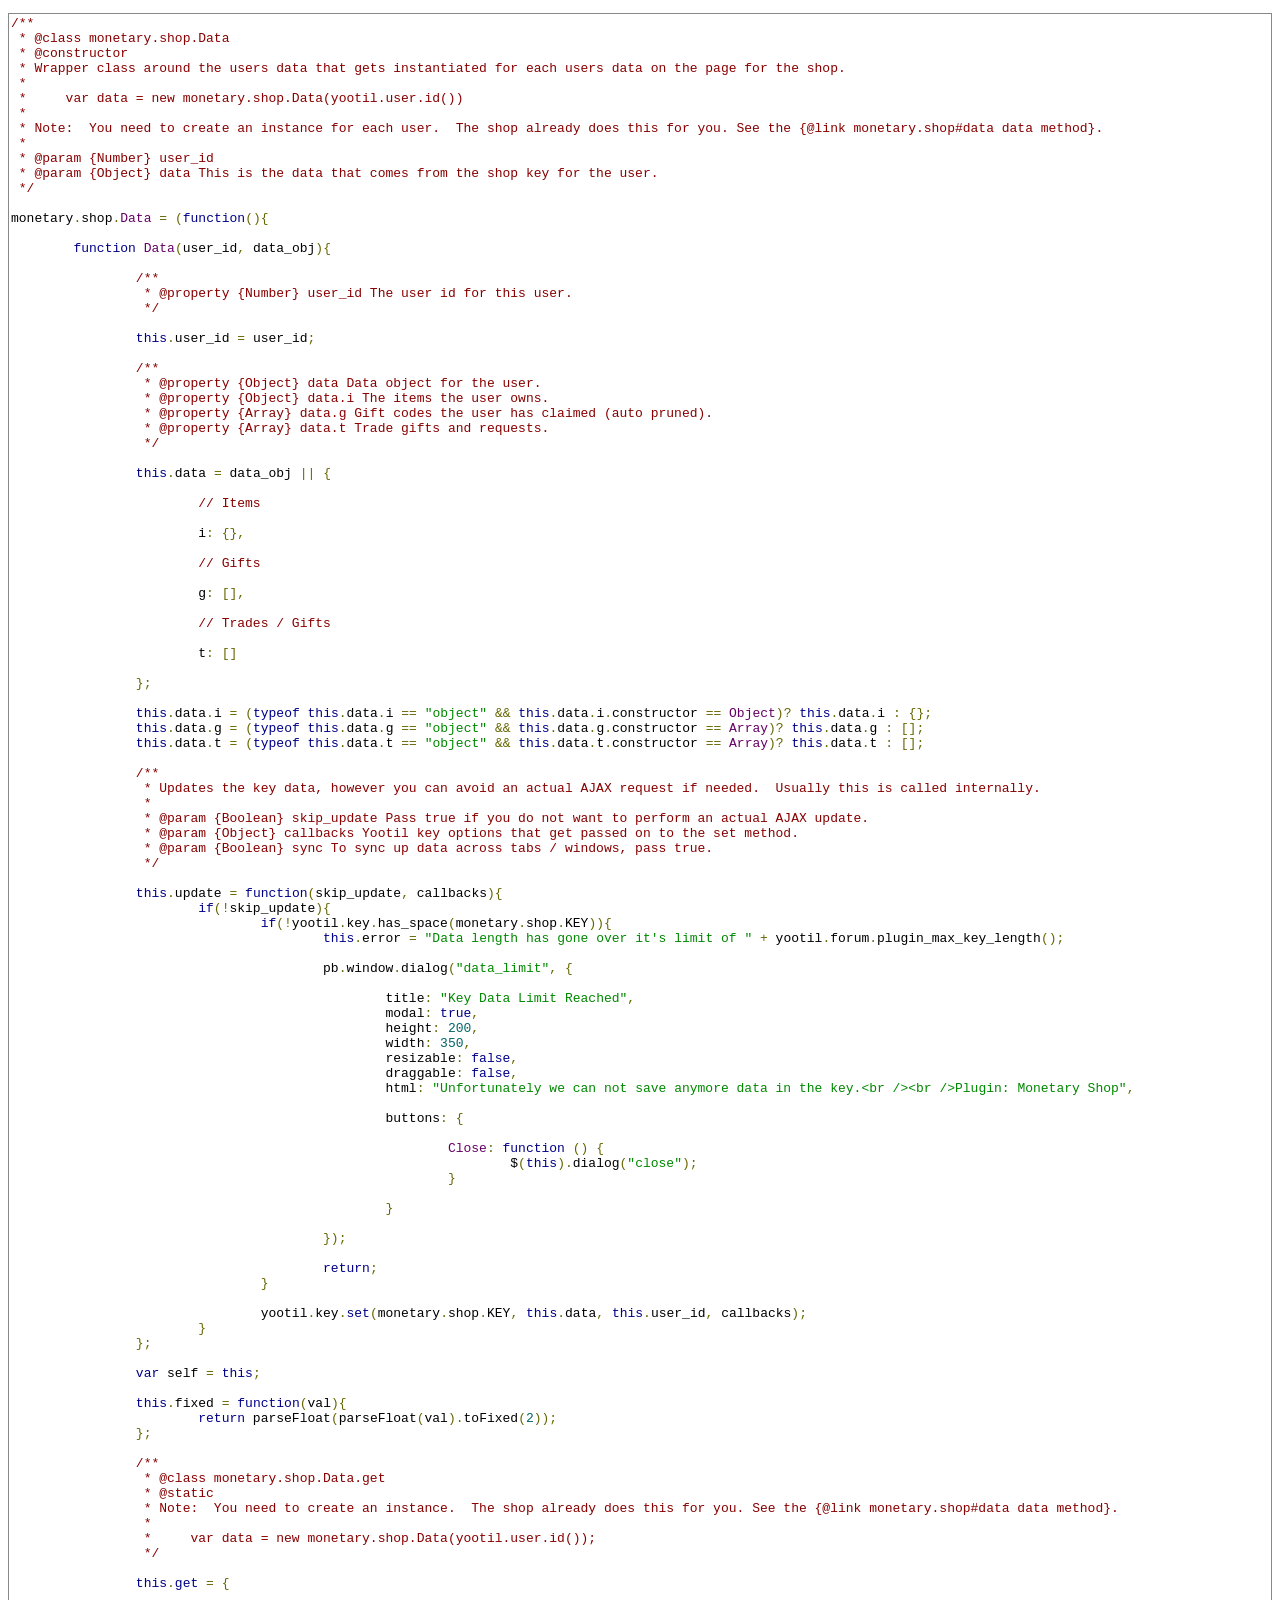
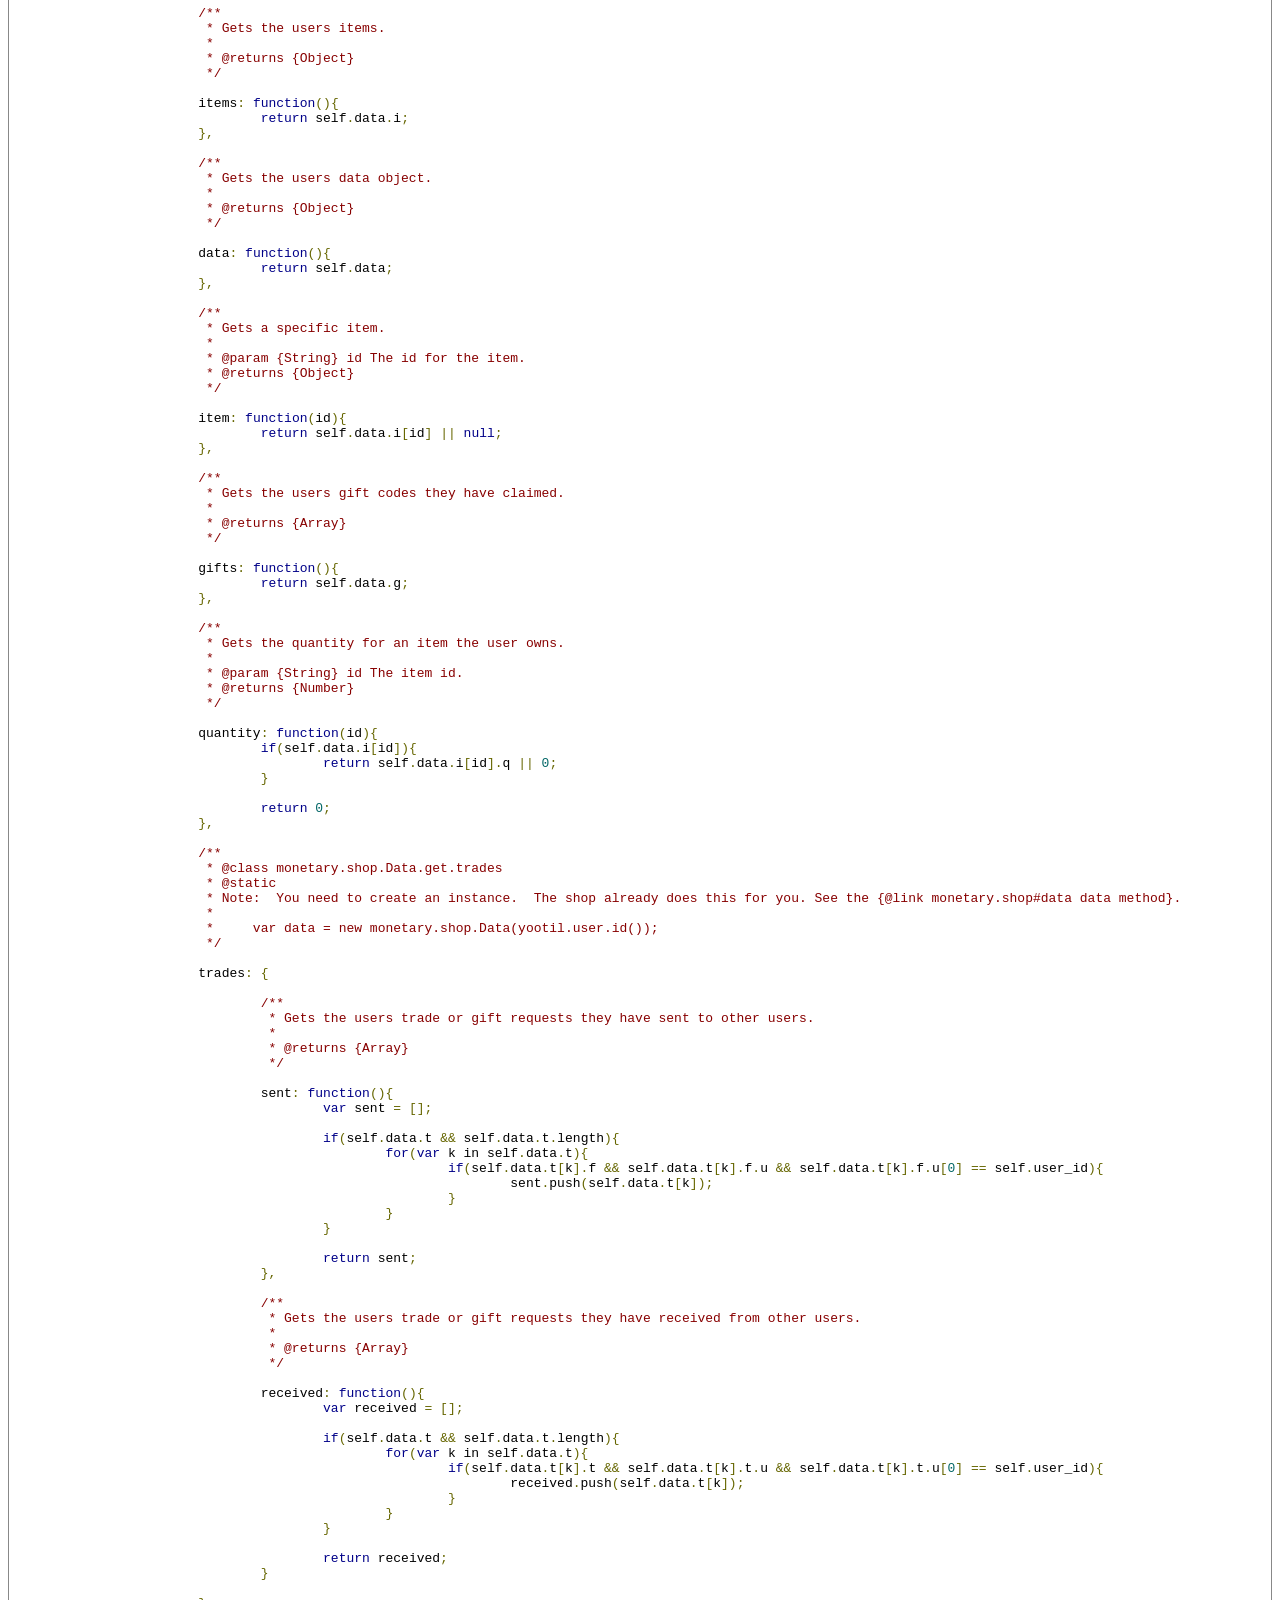
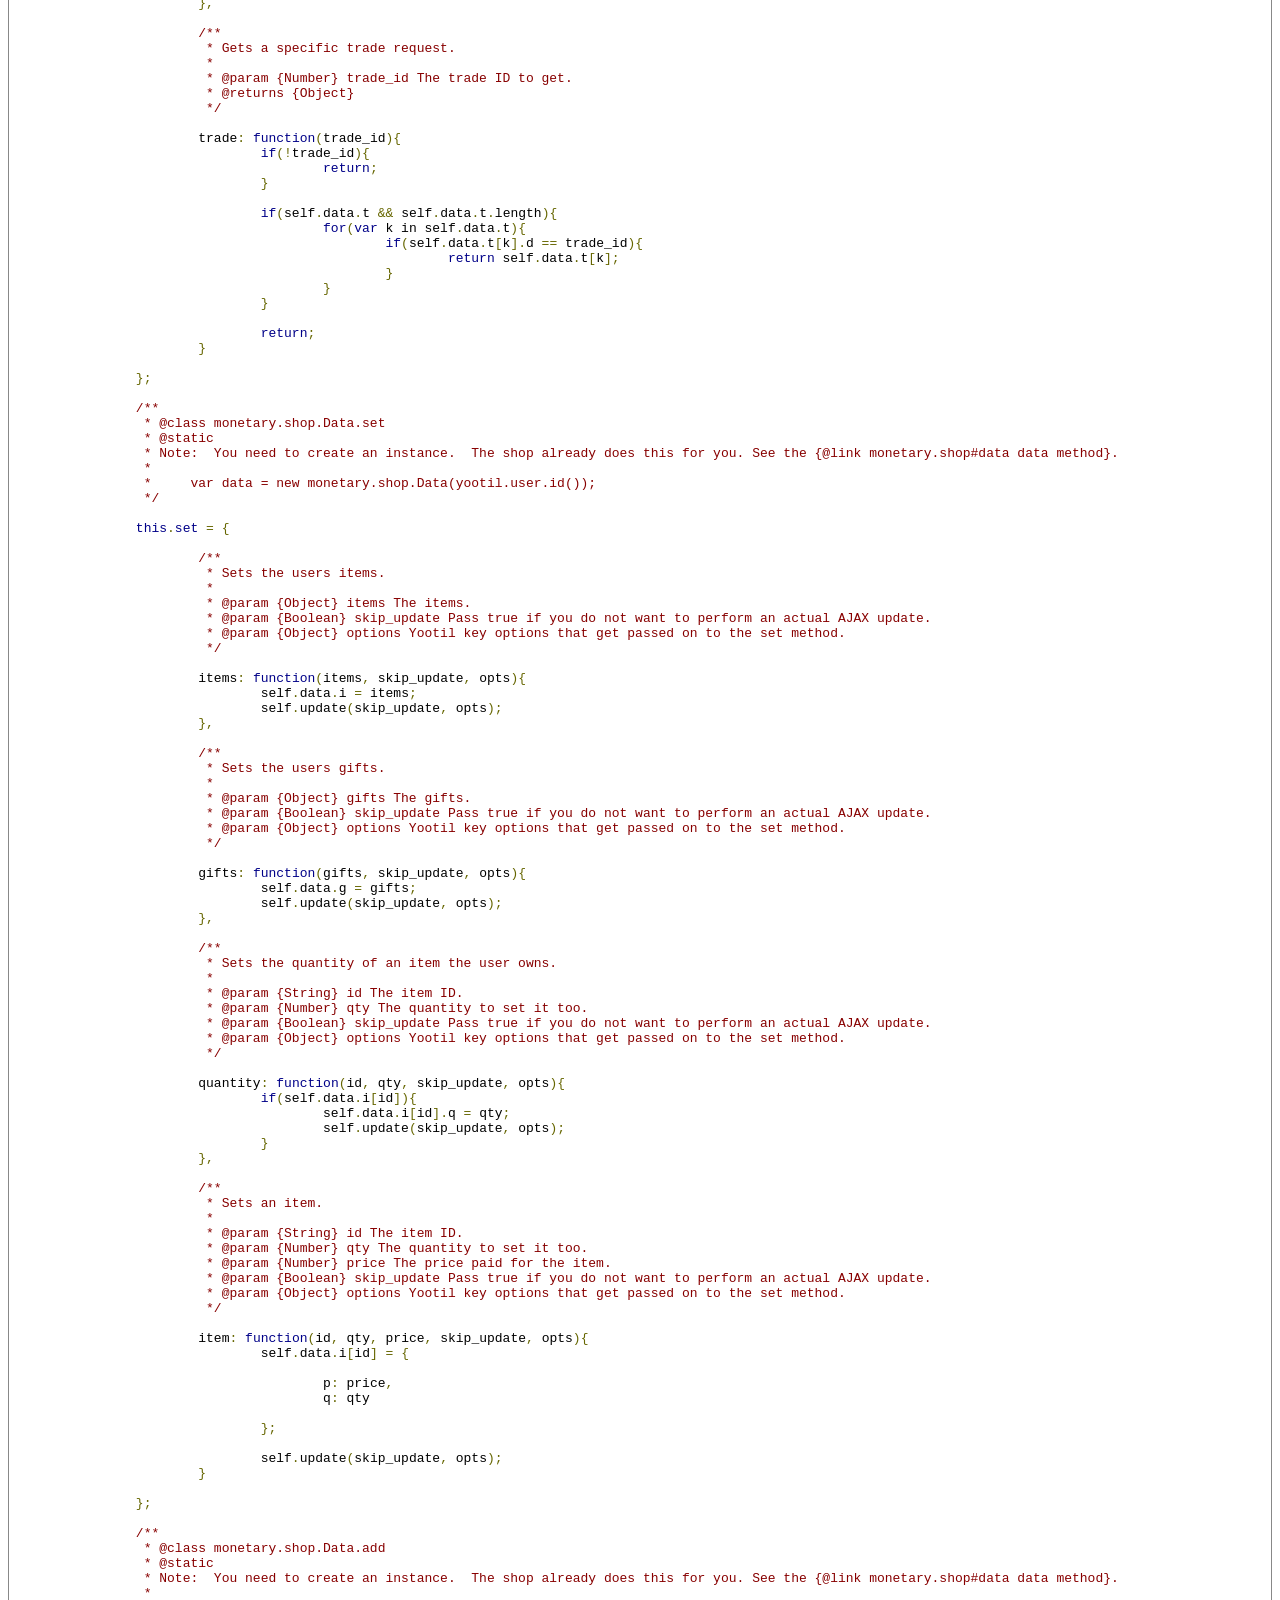
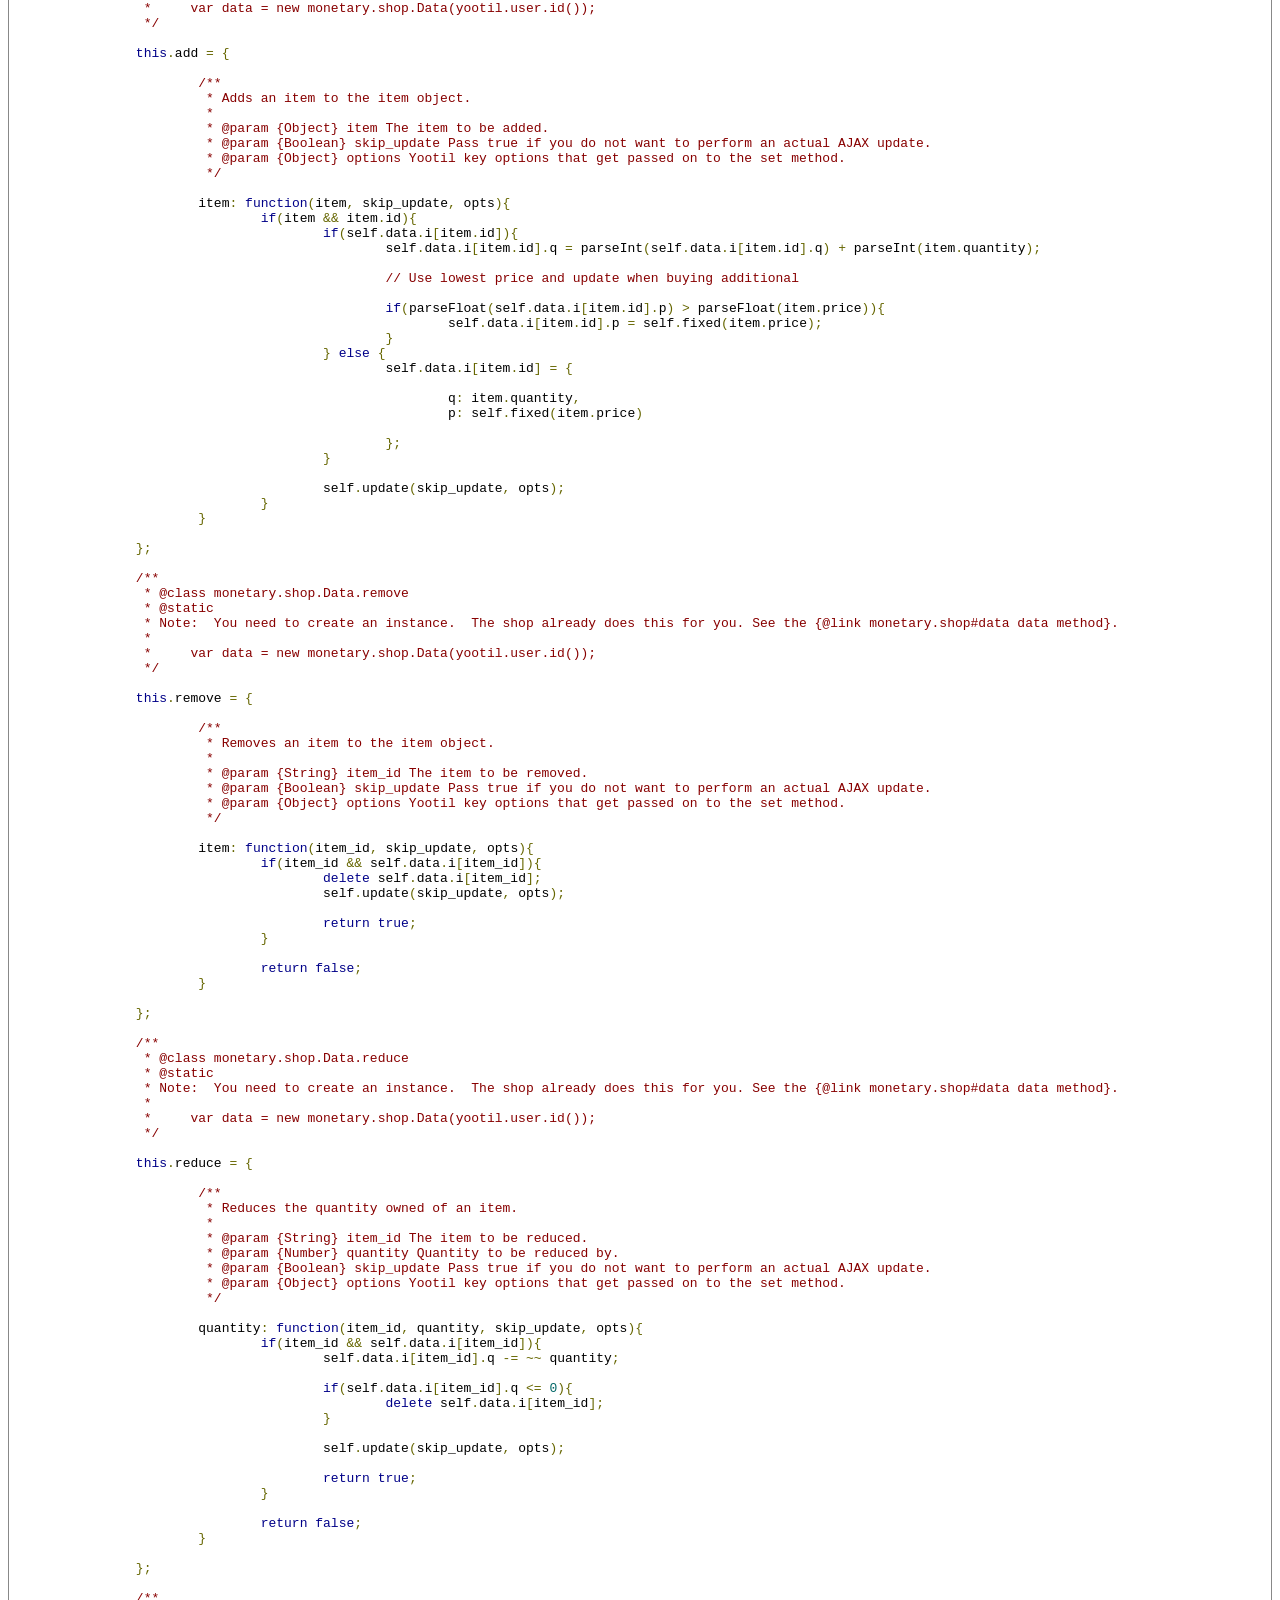
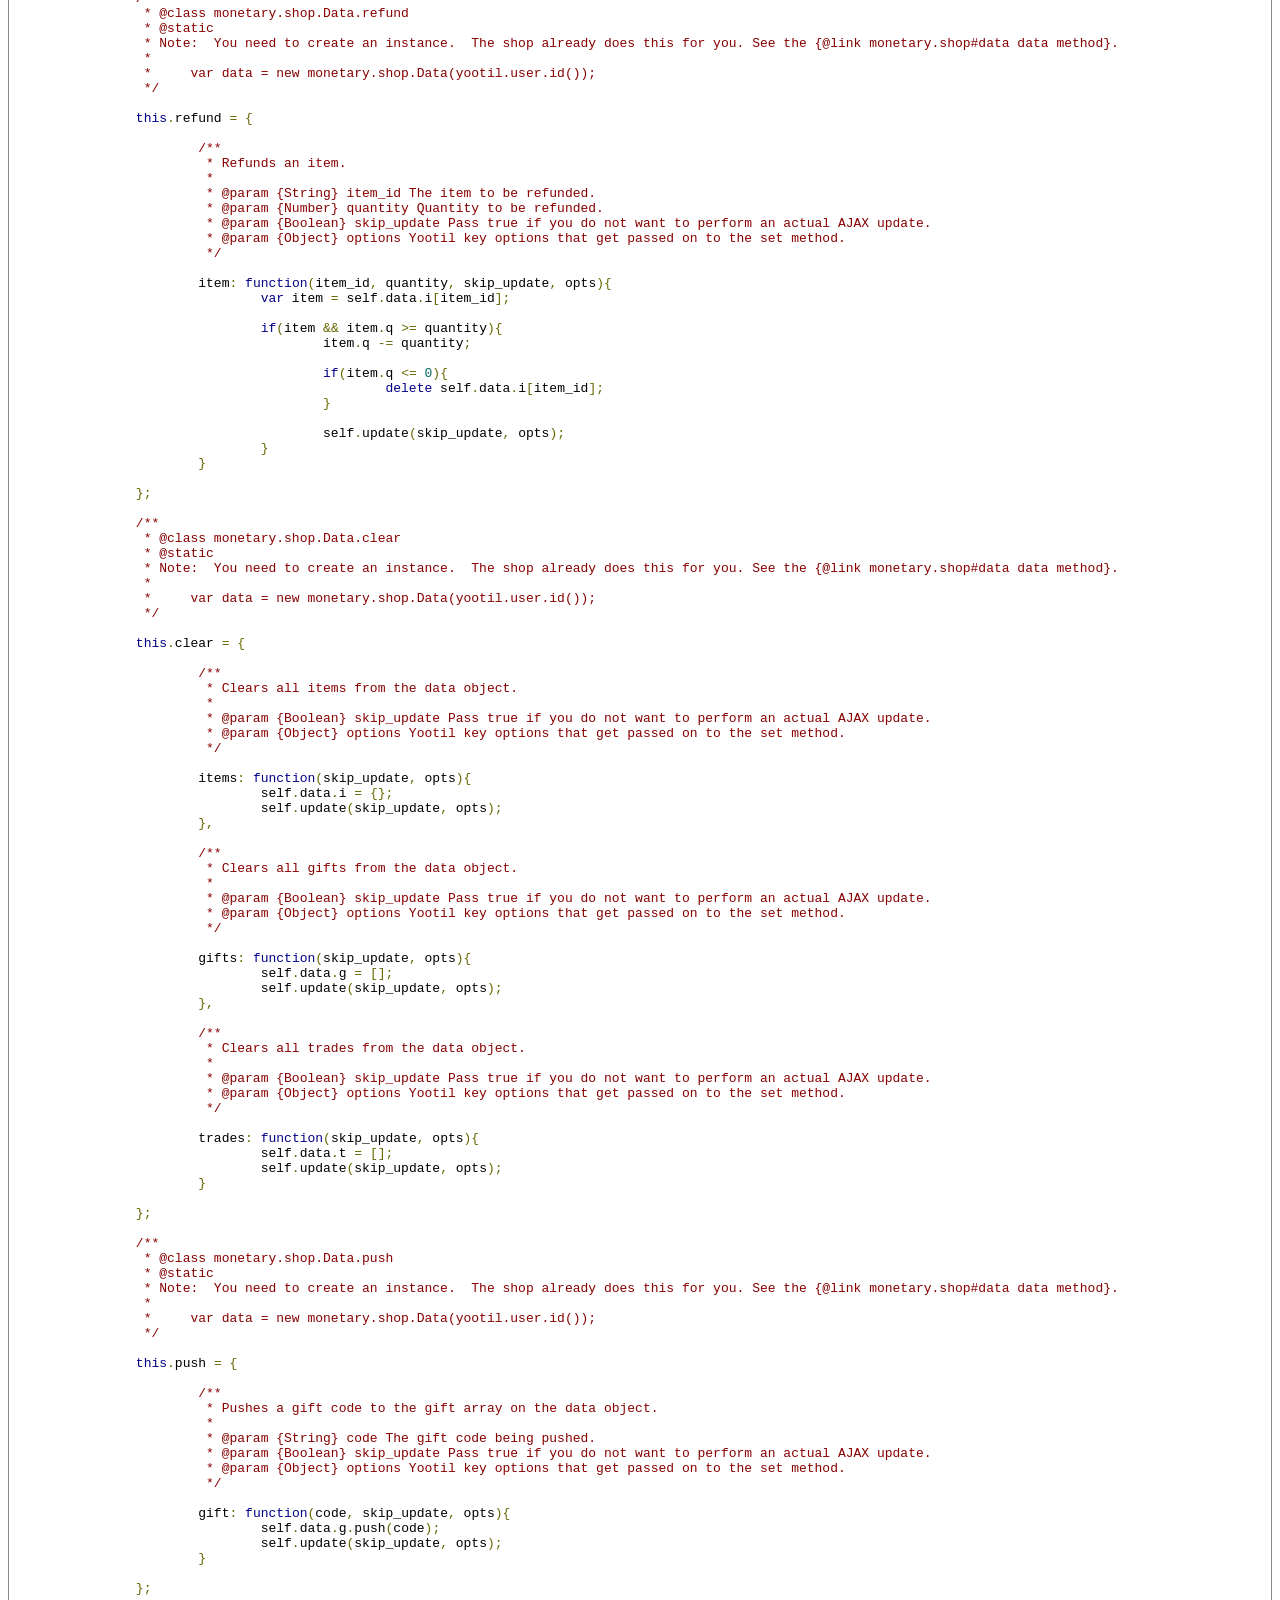
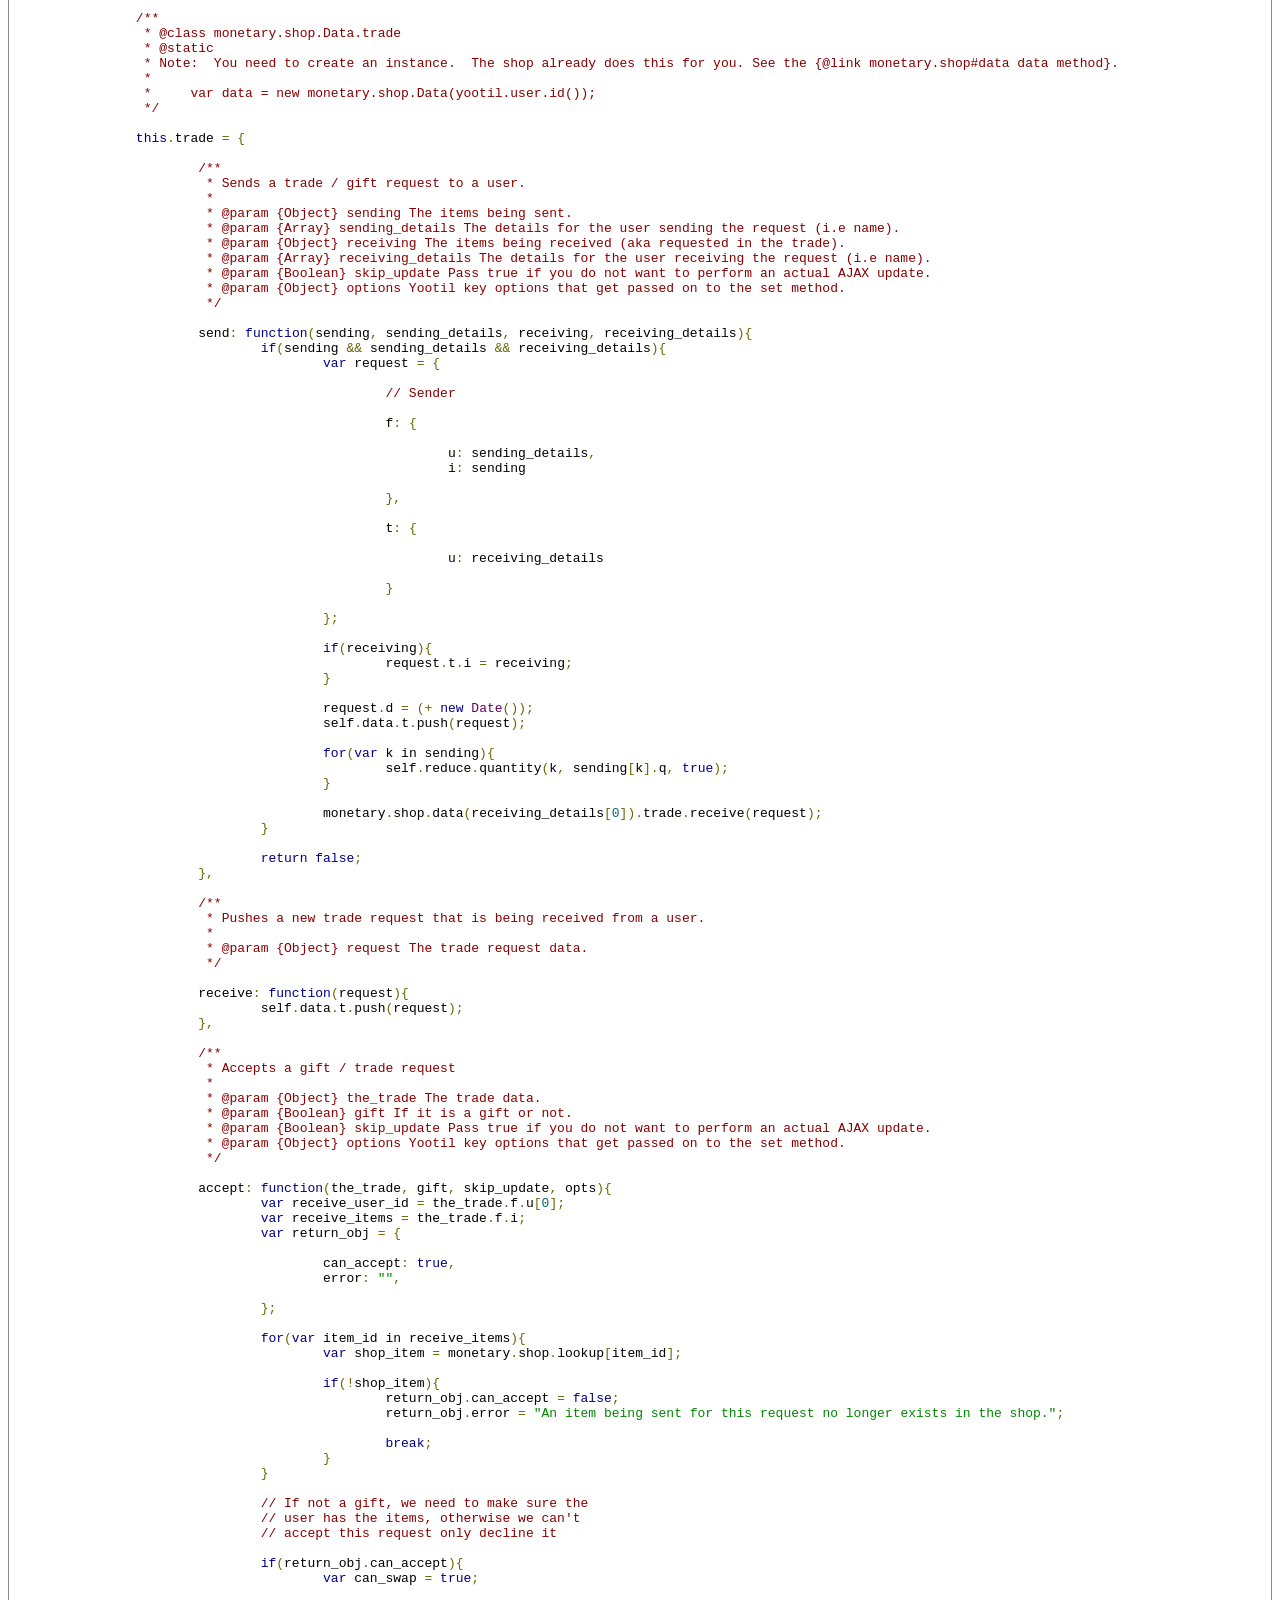
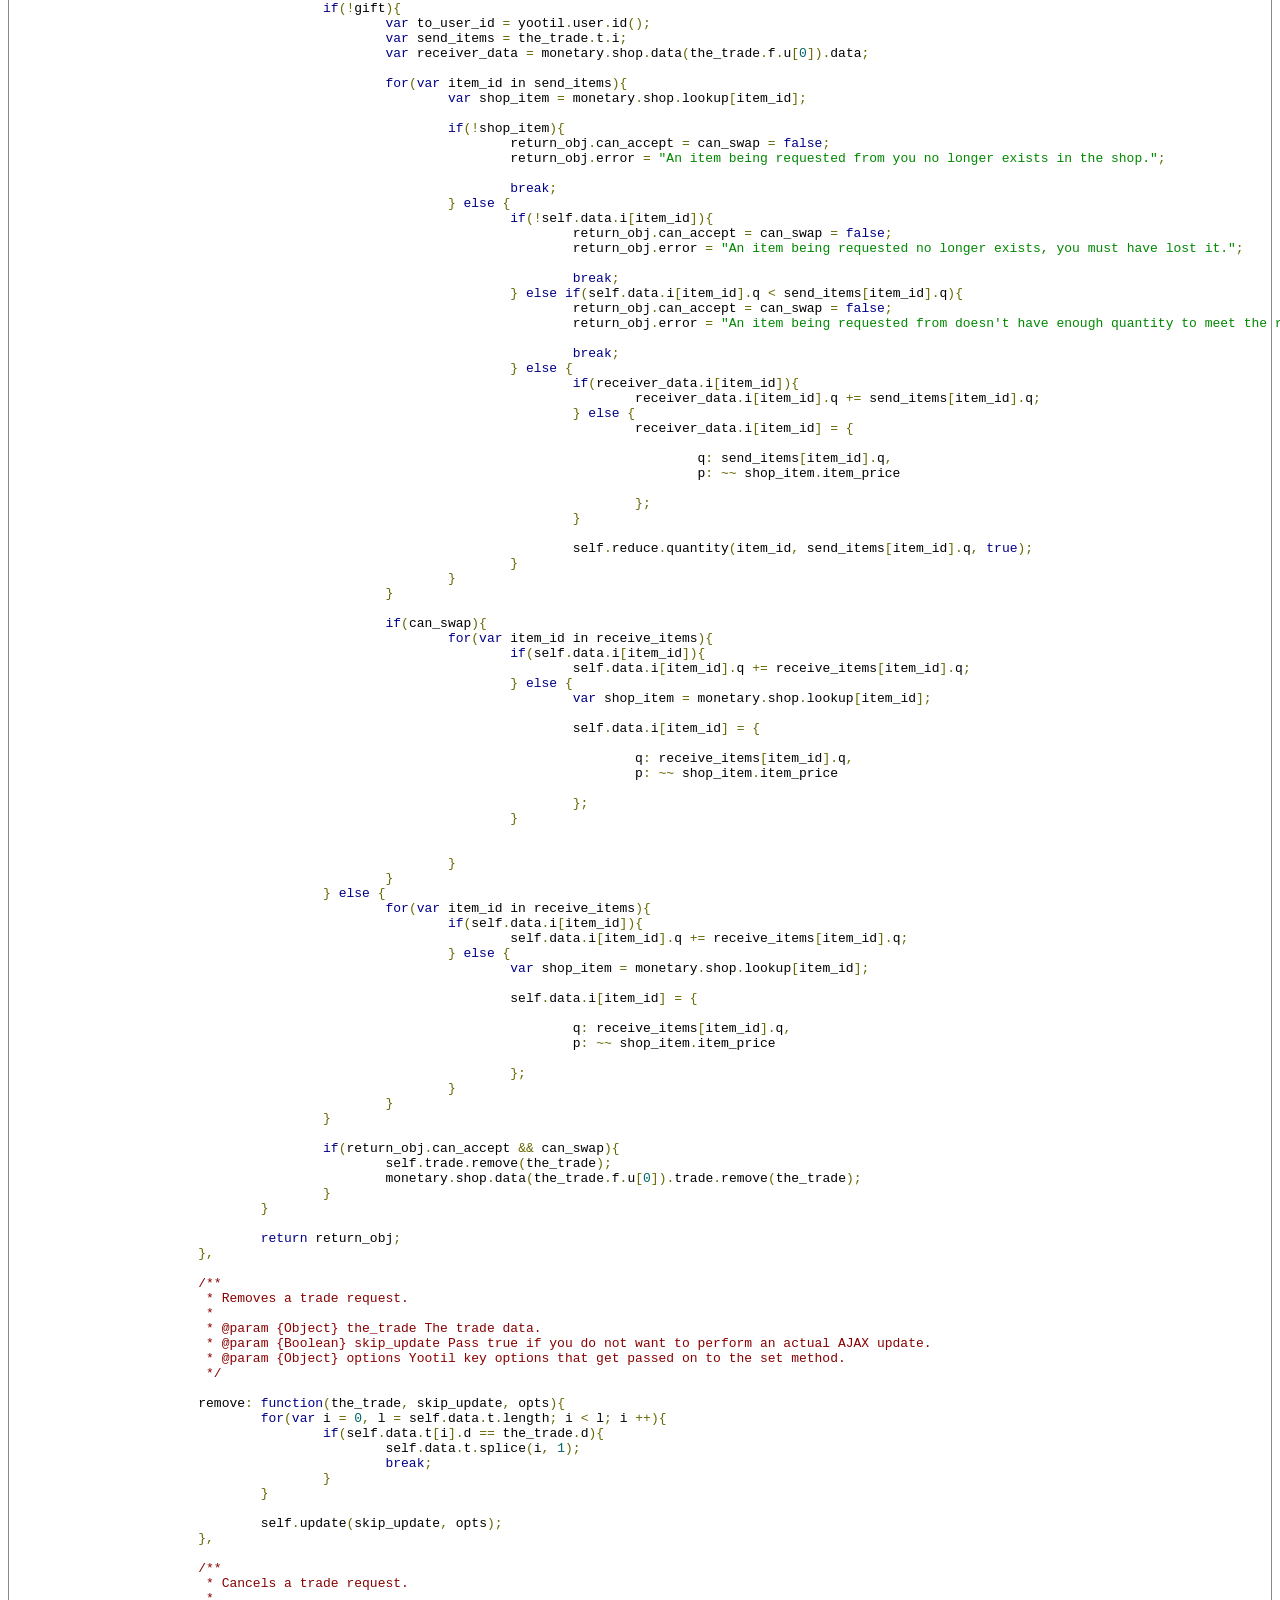
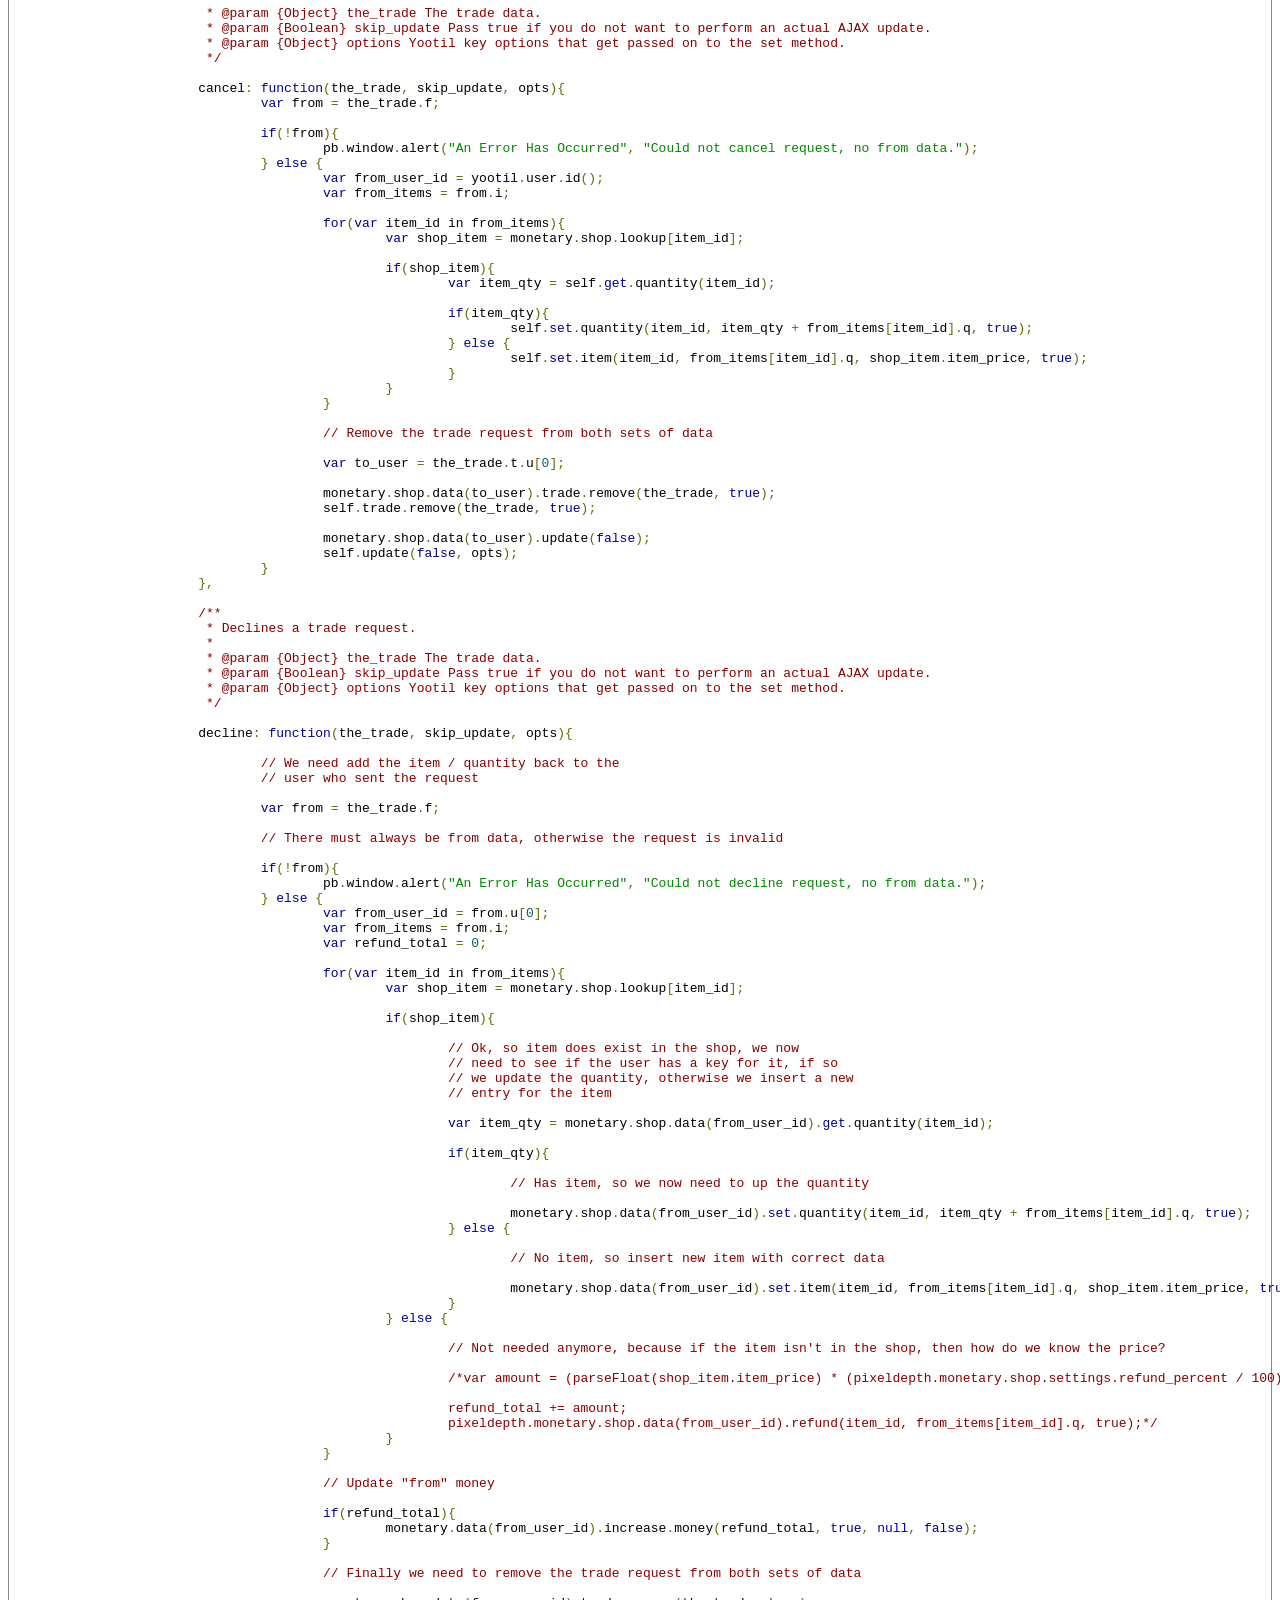
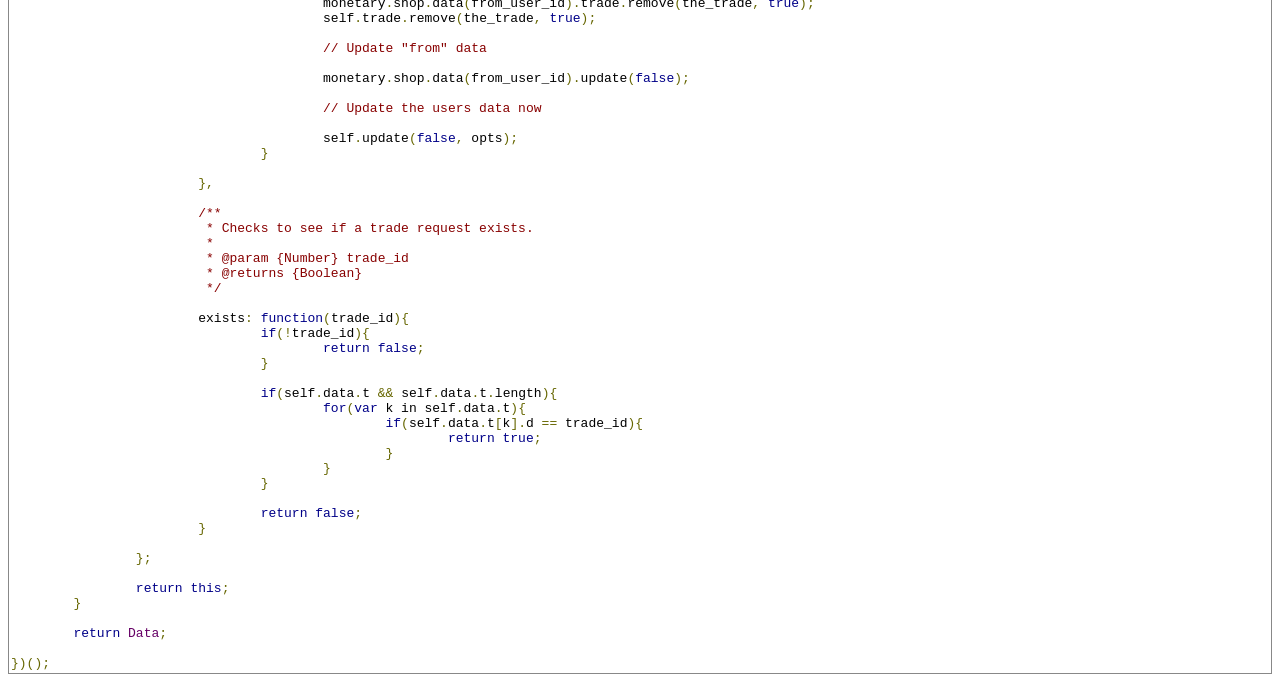
<file: source/data2.html>
<!DOCTYPE html>
<html>
<head>
  <meta http-equiv="Content-Type" content="text/html; charset=utf-8" />
  <title>The source code</title>
  <link href="../resources/prettify/prettify.css" type="text/css" rel="stylesheet" />
  <script type="text/javascript" src="../resources/prettify/prettify.js"></script>
  <style type="text/css">
    .highlight { display: block; background-color: #ddd; }
  </style>
  <script type="text/javascript">
    function highlight() {
      document.getElementById(location.hash.replace(/#/, "")).className = "highlight";
    }
  </script>
</head>
<body onload="prettyPrint(); highlight();">
  <pre class="prettyprint lang-js"><span id='monetary-shop-Data-method-constructor'><span id='monetary-shop-Data'>/**
</span></span> * @class monetary.shop.Data
 * @constructor
 * Wrapper class around the users data that gets instantiated for each users data on the page for the shop.
 *
 *     var data = new monetary.shop.Data(yootil.user.id())
 *
 * Note:  You need to create an instance for each user.  The shop already does this for you. See the {@link monetary.shop#data data method}.
 *
 * @param {Number} user_id
 * @param {Object} data This is the data that comes from the shop key for the user.
 */

monetary.shop.Data = (function(){

	function Data(user_id, data_obj){

<span id='monetary-shop-Data-property-user_id'>		/**
</span>		 * @property {Number} user_id The user id for this user.
		 */

		this.user_id = user_id;

<span id='monetary-shop-Data-property-data'>		/**
</span>		 * @property {Object} data Data object for the user.
		 * @property {Object} data.i The items the user owns.
		 * @property {Array} data.g Gift codes the user has claimed (auto pruned).
		 * @property {Array} data.t Trade gifts and requests.
		 */

		this.data = data_obj || {

			// Items

			i: {},

			// Gifts

			g: [],
			
			// Trades / Gifts
			
			t: []

		};

		this.data.i = (typeof this.data.i == &quot;object&quot; &amp;&amp; this.data.i.constructor == Object)? this.data.i : {};
		this.data.g = (typeof this.data.g == &quot;object&quot; &amp;&amp; this.data.g.constructor == Array)? this.data.g : [];
		this.data.t = (typeof this.data.t == &quot;object&quot; &amp;&amp; this.data.t.constructor == Array)? this.data.t : [];

<span id='monetary-shop-Data-method-update'>		/**
</span>		 * Updates the key data, however you can avoid an actual AJAX request if needed.  Usually this is called internally.
		 *
		 * @param {Boolean} skip_update Pass true if you do not want to perform an actual AJAX update.
		 * @param {Object} callbacks Yootil key options that get passed on to the set method.
		 * @param {Boolean} sync To sync up data across tabs / windows, pass true.
		 */

		this.update = function(skip_update, callbacks){
			if(!skip_update){
				if(!yootil.key.has_space(monetary.shop.KEY)){
					this.error = &quot;Data length has gone over it's limit of &quot; + yootil.forum.plugin_max_key_length();

					pb.window.dialog(&quot;data_limit&quot;, {

						title: &quot;Key Data Limit Reached&quot;,
						modal: true,
						height: 200,
						width: 350,
						resizable: false,
						draggable: false,
						html: &quot;Unfortunately we can not save anymore data in the key.&lt;br /&gt;&lt;br /&gt;Plugin: Monetary Shop&quot;,

						buttons: {

							Close: function () {
								$(this).dialog(&quot;close&quot;);
							}

						}

					});

					return;
				}

				yootil.key.set(monetary.shop.KEY, this.data, this.user_id, callbacks);
			}
		};

		var self = this;

		this.fixed = function(val){
			return parseFloat(parseFloat(val).toFixed(2));		
		};

<span id='monetary-shop-Data-get'>		/**
</span>		 * @class monetary.shop.Data.get
		 * @static
		 * Note:  You need to create an instance.  The shop already does this for you. See the {@link monetary.shop#data data method}.
		 *
		 *     var data = new monetary.shop.Data(yootil.user.id());
		 */
		
		this.get = {

<span id='monetary-shop-Data-get-method-items'>			/**
</span>			 * Gets the users items.
			 *
			 * @returns {Object}
			 */

			items: function(){
				return self.data.i;
			},

<span id='monetary-shop-Data-get-method-data'>			/**
</span>			 * Gets the users data object.
			 *
			 * @returns {Object}
			 */

			data: function(){
				return self.data;
			},

<span id='monetary-shop-Data-get-method-item'>			/**
</span>			 * Gets a specific item.
			 *
			 * @param {String} id The id for the item.
			 * @returns {Object}
			 */

			item: function(id){
				return self.data.i[id] || null;
			},

<span id='monetary-shop-Data-get-method-gifts'>			/**
</span>			 * Gets the users gift codes they have claimed.
			 *
			 * @returns {Array}
			 */

			gifts: function(){
				return self.data.g;
			},

<span id='monetary-shop-Data-get-method-quantity'>			/**
</span>			 * Gets the quantity for an item the user owns.
			 *
			 * @param {String} id The item id.
			 * @returns {Number}
			 */

			quantity: function(id){
				if(self.data.i[id]){
					return self.data.i[id].q || 0;
				}

				return 0;
			},

<span id='monetary-shop-Data-get-trades'>			/**
</span>			 * @class monetary.shop.Data.get.trades
			 * @static
			 * Note:  You need to create an instance.  The shop already does this for you. See the {@link monetary.shop#data data method}.
			 *
			 *     var data = new monetary.shop.Data(yootil.user.id());
			 */

			trades: {

<span id='monetary-shop-Data-get-trades-method-sent'>				/**
</span>				 * Gets the users trade or gift requests they have sent to other users.
				 *
				 * @returns {Array}
				 */

				sent: function(){
					var sent = [];
					
					if(self.data.t &amp;&amp; self.data.t.length){				
						for(var k in self.data.t){
							if(self.data.t[k].f &amp;&amp; self.data.t[k].f.u &amp;&amp; self.data.t[k].f.u[0] == self.user_id){
								sent.push(self.data.t[k]);
							}
						}
					}
				
					return sent;	
				},

<span id='monetary-shop-Data-get-trades-method-received'>				/**
</span>				 * Gets the users trade or gift requests they have received from other users.
				 *
				 * @returns {Array}
				 */

				received: function(){
					var received = [];
					
					if(self.data.t &amp;&amp; self.data.t.length){						
						for(var k in self.data.t){
							if(self.data.t[k].t &amp;&amp; self.data.t[k].t.u &amp;&amp; self.data.t[k].t.u[0] == self.user_id){
								received.push(self.data.t[k]);
							}
						}
					}
				
					return received;	
				}
				
			},

<span id='monetary-shop-Data-get-trades-method-trade'>			/**
</span>			 * Gets a specific trade request.
			 *
			 * @param {Number} trade_id The trade ID to get.
			 * @returns {Object}
			 */
			
			trade: function(trade_id){
				if(!trade_id){
					return;	
				}
				
				if(self.data.t &amp;&amp; self.data.t.length){						
					for(var k in self.data.t){
						if(self.data.t[k].d == trade_id){
							return self.data.t[k];	
						}		
					}
				}
				
				return;		
			}

		};

<span id='monetary-shop-Data-set'>		/**
</span>		 * @class monetary.shop.Data.set
		 * @static
		 * Note:  You need to create an instance.  The shop already does this for you. See the {@link monetary.shop#data data method}.
		 *
		 *     var data = new monetary.shop.Data(yootil.user.id());
		 */

		this.set = {

<span id='monetary-shop-Data-set-method-items'>			/**
</span>			 * Sets the users items.
			 *
			 * @param {Object} items The items.
			 * @param {Boolean} skip_update Pass true if you do not want to perform an actual AJAX update.
			 * @param {Object} options Yootil key options that get passed on to the set method.
			 */

			items: function(items, skip_update, opts){
				self.data.i = items;
				self.update(skip_update, opts);
			},

<span id='monetary-shop-Data-set-method-gifts'>			/**
</span>			 * Sets the users gifts.
			 *
			 * @param {Object} gifts The gifts.
			 * @param {Boolean} skip_update Pass true if you do not want to perform an actual AJAX update.
			 * @param {Object} options Yootil key options that get passed on to the set method.
			 */

			gifts: function(gifts, skip_update, opts){
				self.data.g = gifts;
				self.update(skip_update, opts);
			},

<span id='monetary-shop-Data-set-method-quantity'>			/**
</span>			 * Sets the quantity of an item the user owns.
			 *
			 * @param {String} id The item ID.
			 * @param {Number} qty The quantity to set it too.
			 * @param {Boolean} skip_update Pass true if you do not want to perform an actual AJAX update.
			 * @param {Object} options Yootil key options that get passed on to the set method.
			 */

			quantity: function(id, qty, skip_update, opts){
				if(self.data.i[id]){
					self.data.i[id].q = qty;
					self.update(skip_update, opts);	
				}
			},

<span id='monetary-shop-Data-set-method-item'>			/**
</span>			 * Sets an item.
			 *
			 * @param {String} id The item ID.
			 * @param {Number} qty The quantity to set it too.
			 * @param {Number} price The price paid for the item.
			 * @param {Boolean} skip_update Pass true if you do not want to perform an actual AJAX update.
			 * @param {Object} options Yootil key options that get passed on to the set method.
			 */

			item: function(id, qty, price, skip_update, opts){
				self.data.i[id] = {
					
					p: price,
					q: qty
					
				};
				
				self.update(skip_update, opts);
			}

		};

<span id='monetary-shop-Data-add'>		/**
</span>		 * @class monetary.shop.Data.add
		 * @static
		 * Note:  You need to create an instance.  The shop already does this for you. See the {@link monetary.shop#data data method}.
		 *
		 *     var data = new monetary.shop.Data(yootil.user.id());
		 */

		this.add = {

<span id='monetary-shop-Data-add-method-item'>			/**
</span>			 * Adds an item to the item object.
			 *
			 * @param {Object} item The item to be added.
			 * @param {Boolean} skip_update Pass true if you do not want to perform an actual AJAX update.
			 * @param {Object} options Yootil key options that get passed on to the set method.
			 */

			item: function(item, skip_update, opts){
				if(item &amp;&amp; item.id){
					if(self.data.i[item.id]){
						self.data.i[item.id].q = parseInt(self.data.i[item.id].q) + parseInt(item.quantity);

						// Use lowest price and update when buying additional

						if(parseFloat(self.data.i[item.id].p) &gt; parseFloat(item.price)){
							self.data.i[item.id].p = self.fixed(item.price);
						}
					} else {
						self.data.i[item.id] = {

							q: item.quantity,
							p: self.fixed(item.price)

						};
					}

					self.update(skip_update, opts);
				}
			}

		};

<span id='monetary-shop-Data-remove'>		/**
</span>		 * @class monetary.shop.Data.remove
		 * @static
		 * Note:  You need to create an instance.  The shop already does this for you. See the {@link monetary.shop#data data method}.
		 *
		 *     var data = new monetary.shop.Data(yootil.user.id());
		 */

		this.remove = {

<span id='monetary-shop-Data-remove-method-item'>			/**
</span>			 * Removes an item to the item object.
			 *
			 * @param {String} item_id The item to be removed.
			 * @param {Boolean} skip_update Pass true if you do not want to perform an actual AJAX update.
			 * @param {Object} options Yootil key options that get passed on to the set method.
			 */

			item: function(item_id, skip_update, opts){
				if(item_id &amp;&amp; self.data.i[item_id]){
					delete self.data.i[item_id];
					self.update(skip_update, opts);

					return true;
				}

				return false;
			}

		};

<span id='monetary-shop-Data-reduce'>		/**
</span>		 * @class monetary.shop.Data.reduce
		 * @static
		 * Note:  You need to create an instance.  The shop already does this for you. See the {@link monetary.shop#data data method}.
		 *
		 *     var data = new monetary.shop.Data(yootil.user.id());
		 */

		this.reduce = {

<span id='monetary-shop-Data-reduce-method-quantity'>			/**
</span>			 * Reduces the quantity owned of an item.
			 *
			 * @param {String} item_id The item to be reduced.
			 * @param {Number} quantity Quantity to be reduced by.
			 * @param {Boolean} skip_update Pass true if you do not want to perform an actual AJAX update.
			 * @param {Object} options Yootil key options that get passed on to the set method.
			 */

			quantity: function(item_id, quantity, skip_update, opts){
				if(item_id &amp;&amp; self.data.i[item_id]){
					self.data.i[item_id].q -= ~~ quantity;
					
					if(self.data.i[item_id].q &lt;= 0){
						delete self.data.i[item_id];	
					}
					
					self.update(skip_update, opts);

					return true;
				}

				return false;
			}
			
		};

<span id='monetary-shop-Data-refund'>		/**
</span>		 * @class monetary.shop.Data.refund
		 * @static
		 * Note:  You need to create an instance.  The shop already does this for you. See the {@link monetary.shop#data data method}.
		 *
		 *     var data = new monetary.shop.Data(yootil.user.id());
		 */

		this.refund = {

<span id='monetary-shop-Data-refund-method-item'>			/**
</span>			 * Refunds an item.
			 *
			 * @param {String} item_id The item to be refunded.
			 * @param {Number} quantity Quantity to be refunded.
			 * @param {Boolean} skip_update Pass true if you do not want to perform an actual AJAX update.
			 * @param {Object} options Yootil key options that get passed on to the set method.
			 */

			item: function(item_id, quantity, skip_update, opts){
				var item = self.data.i[item_id];

				if(item &amp;&amp; item.q &gt;= quantity){
					item.q -= quantity;

					if(item.q &lt;= 0){
						delete self.data.i[item_id];
					}

					self.update(skip_update, opts);
				}
			}

		};

<span id='monetary-shop-Data-clear'>		/**
</span>		 * @class monetary.shop.Data.clear
		 * @static
		 * Note:  You need to create an instance.  The shop already does this for you. See the {@link monetary.shop#data data method}.
		 *
		 *     var data = new monetary.shop.Data(yootil.user.id());
		 */

		this.clear = {

<span id='monetary-shop-Data-clear-method-items'>			/**
</span>			 * Clears all items from the data object.
			 *
			 * @param {Boolean} skip_update Pass true if you do not want to perform an actual AJAX update.
			 * @param {Object} options Yootil key options that get passed on to the set method.
			 */

			items: function(skip_update, opts){
				self.data.i = {};
				self.update(skip_update, opts);
			},

<span id='monetary-shop-Data-clear-method-gifts'>			/**
</span>			 * Clears all gifts from the data object.
			 *
			 * @param {Boolean} skip_update Pass true if you do not want to perform an actual AJAX update.
			 * @param {Object} options Yootil key options that get passed on to the set method.
			 */

			gifts: function(skip_update, opts){
				self.data.g = [];
				self.update(skip_update, opts);
			},

<span id='monetary-shop-Data-clear-method-trades'>			/**
</span>			 * Clears all trades from the data object.
			 *
			 * @param {Boolean} skip_update Pass true if you do not want to perform an actual AJAX update.
			 * @param {Object} options Yootil key options that get passed on to the set method.
			 */

			trades: function(skip_update, opts){
				self.data.t = [];
				self.update(skip_update, opts);
			}

		};

<span id='monetary-shop-Data-push'>		/**
</span>		 * @class monetary.shop.Data.push
		 * @static
		 * Note:  You need to create an instance.  The shop already does this for you. See the {@link monetary.shop#data data method}.
		 *
		 *     var data = new monetary.shop.Data(yootil.user.id());
		 */

		this.push = {

<span id='monetary-shop-Data-push-method-gift'>			/**
</span>			 * Pushes a gift code to the gift array on the data object.
			 *
			 * @param {String} code The gift code being pushed.
			 * @param {Boolean} skip_update Pass true if you do not want to perform an actual AJAX update.
			 * @param {Object} options Yootil key options that get passed on to the set method.
			 */

			gift: function(code, skip_update, opts){
				self.data.g.push(code);
				self.update(skip_update, opts);
			}

		};

<span id='monetary-shop-Data-trade'>		/**
</span>		 * @class monetary.shop.Data.trade
		 * @static
		 * Note:  You need to create an instance.  The shop already does this for you. See the {@link monetary.shop#data data method}.
		 *
		 *     var data = new monetary.shop.Data(yootil.user.id());
		 */

		this.trade = {

<span id='monetary-shop-Data-trade-method-send'>			/**
</span>			 * Sends a trade / gift request to a user.
			 *
			 * @param {Object} sending The items being sent.
			 * @param {Array} sending_details The details for the user sending the request (i.e name).
			 * @param {Object} receiving The items being received (aka requested in the trade).
			 * @param {Array} receiving_details The details for the user receiving the request (i.e name).
			 * @param {Boolean} skip_update Pass true if you do not want to perform an actual AJAX update.
			 * @param {Object} options Yootil key options that get passed on to the set method.
			 */

			send: function(sending, sending_details, receiving, receiving_details){
				if(sending &amp;&amp; sending_details &amp;&amp; receiving_details){
					var request = {
						
						// Sender
						
						f: {
							
							u: sending_details,
							i: sending
						
						},
						
						t: {
							
							u: receiving_details
							
						}
						
					};
					
					if(receiving){
						request.t.i = receiving;	
					}
					
					request.d = (+ new Date());
					self.data.t.push(request);
					
					for(var k in sending){
						self.reduce.quantity(k, sending[k].q, true);
					}
					
					monetary.shop.data(receiving_details[0]).trade.receive(request);
				}
				
				return false;
			},

<span id='monetary-shop-Data-trade-method-receive'>			/**
</span>			 * Pushes a new trade request that is being received from a user.
			 *
			 * @param {Object} request The trade request data.
			 */

			receive: function(request){
				self.data.t.push(request);
			},

<span id='monetary-shop-Data-trade-method-accept'>			/**
</span>			 * Accepts a gift / trade request
			 *
			 * @param {Object} the_trade The trade data.
			 * @param {Boolean} gift If it is a gift or not.
			 * @param {Boolean} skip_update Pass true if you do not want to perform an actual AJAX update.
			 * @param {Object} options Yootil key options that get passed on to the set method.
			 */

			accept: function(the_trade, gift, skip_update, opts){
				var receive_user_id = the_trade.f.u[0];
				var receive_items = the_trade.f.i;
				var return_obj = {
					
					can_accept: true,
					error: &quot;&quot;,
					
				};
														
				for(var item_id in receive_items){
					var shop_item = monetary.shop.lookup[item_id];
					
					if(!shop_item){
						return_obj.can_accept = false;
						return_obj.error = &quot;An item being sent for this request no longer exists in the shop.&quot;;
						
						break;
					}
				}
				
				// If not a gift, we need to make sure the
				// user has the items, otherwise we can't
				// accept this request only decline it
				
				if(return_obj.can_accept){
					var can_swap = true;
					
					if(!gift){
						var to_user_id = yootil.user.id();
						var send_items = the_trade.t.i;
						var receiver_data = monetary.shop.data(the_trade.f.u[0]).data;
						
						for(var item_id in send_items){
							var shop_item = monetary.shop.lookup[item_id];
						
							if(!shop_item){
								return_obj.can_accept = can_swap = false;
								return_obj.error = &quot;An item being requested from you no longer exists in the shop.&quot;;
								
								break;
							} else {
								if(!self.data.i[item_id]){
									return_obj.can_accept = can_swap = false;
									return_obj.error = &quot;An item being requested no longer exists, you must have lost it.&quot;;
									
									break;
								} else if(self.data.i[item_id].q &lt; send_items[item_id].q){
									return_obj.can_accept = can_swap = false;
									return_obj.error = &quot;An item being requested from doesn't have enough quantity to meet the request.&quot;;
									
									break;
								} else {
									if(receiver_data.i[item_id]){
										receiver_data.i[item_id].q += send_items[item_id].q;
									} else {
										receiver_data.i[item_id] = {
										
											q: send_items[item_id].q,
											p: ~~ shop_item.item_price
											
										};
									}
									
									self.reduce.quantity(item_id, send_items[item_id].q, true);
								}
							}		
						}
						
						if(can_swap){
							for(var item_id in receive_items){
								if(self.data.i[item_id]){
									self.data.i[item_id].q += receive_items[item_id].q;	
								} else {
									var shop_item = monetary.shop.lookup[item_id];
									
									self.data.i[item_id] = {
									
										q: receive_items[item_id].q,
										p: ~~ shop_item.item_price
										
									};
								}
								
								
							}						
						}
					} else {
						for(var item_id in receive_items){
							if(self.data.i[item_id]){
								self.data.i[item_id].q += receive_items[item_id].q;	
							} else {
								var shop_item = monetary.shop.lookup[item_id];
								
								self.data.i[item_id] = {
								
									q: receive_items[item_id].q,
									p: ~~ shop_item.item_price
									
								};
							}
						}
					}
					
					if(return_obj.can_accept &amp;&amp; can_swap){
						self.trade.remove(the_trade);
						monetary.shop.data(the_trade.f.u[0]).trade.remove(the_trade);
					}
				}
				
				return return_obj;
			},

<span id='monetary-shop-Data-trade-method-remove'>			/**
</span>			 * Removes a trade request.
			 *
			 * @param {Object} the_trade The trade data.
			 * @param {Boolean} skip_update Pass true if you do not want to perform an actual AJAX update.
			 * @param {Object} options Yootil key options that get passed on to the set method.
			 */

			remove: function(the_trade, skip_update, opts){
				for(var i = 0, l = self.data.t.length; i &lt; l; i ++){
					if(self.data.t[i].d == the_trade.d){
						self.data.t.splice(i, 1);
						break;						
					}	
				}
				
				self.update(skip_update, opts);
			},

<span id='monetary-shop-Data-trade-method-cancel'>			/**
</span>			 * Cancels a trade request.
			 *
			 * @param {Object} the_trade The trade data.
			 * @param {Boolean} skip_update Pass true if you do not want to perform an actual AJAX update.
			 * @param {Object} options Yootil key options that get passed on to the set method.
			 */
			
			cancel: function(the_trade, skip_update, opts){
				var from = the_trade.f;
				
				if(!from){
					pb.window.alert(&quot;An Error Has Occurred&quot;, &quot;Could not cancel request, no from data.&quot;);
				} else {
					var from_user_id = yootil.user.id();
					var from_items = from.i;
										
					for(var item_id in from_items){
						var shop_item = monetary.shop.lookup[item_id];
						 
						if(shop_item){
							var item_qty = self.get.quantity(item_id);
							
							if(item_qty){
								self.set.quantity(item_id, item_qty + from_items[item_id].q, true);									
							} else {
								self.set.item(item_id, from_items[item_id].q, shop_item.item_price, true);								
							}					
						}
					}
					
					// Remove the trade request from both sets of data
					
					var to_user = the_trade.t.u[0];
					
					monetary.shop.data(to_user).trade.remove(the_trade, true);
					self.trade.remove(the_trade, true);
					
					monetary.shop.data(to_user).update(false);
					self.update(false, opts);	
				}				
			},

<span id='monetary-shop-Data-trade-method-decline'>			/**
</span>			 * Declines a trade request.
			 *
			 * @param {Object} the_trade The trade data.
			 * @param {Boolean} skip_update Pass true if you do not want to perform an actual AJAX update.
			 * @param {Object} options Yootil key options that get passed on to the set method.
			 */

			decline: function(the_trade, skip_update, opts){
				
				// We need add the item / quantity back to the
				// user who sent the request
				
				var from = the_trade.f;
				
				// There must always be from data, otherwise the request is invalid
				
				if(!from){
					pb.window.alert(&quot;An Error Has Occurred&quot;, &quot;Could not decline request, no from data.&quot;);
				} else {
					var from_user_id = from.u[0];
					var from_items = from.i;
					var refund_total = 0;
										
					for(var item_id in from_items){
						var shop_item = monetary.shop.lookup[item_id];
						 
						if(shop_item){
							
							// Ok, so item does exist in the shop, we now
							// need to see if the user has a key for it, if so
							// we update the quantity, otherwise we insert a new
							// entry for the item
							
							var item_qty = monetary.shop.data(from_user_id).get.quantity(item_id);
							
							if(item_qty){
								
								// Has item, so we now need to up the quantity
								
								monetary.shop.data(from_user_id).set.quantity(item_id, item_qty + from_items[item_id].q, true);
							} else {
								
								// No item, so insert new item with correct data
								
								monetary.shop.data(from_user_id).set.item(item_id, from_items[item_id].q, shop_item.item_price, true);
							}							
						} else {
						
							// Not needed anymore, because if the item isn't in the shop, then how do we know the price?
							
							/*var amount = (parseFloat(shop_item.item_price) * (pixeldepth.monetary.shop.settings.refund_percent / 100)) * from_items[item_id].q;
							
							refund_total += amount;
							pixeldepth.monetary.shop.data(from_user_id).refund(item_id, from_items[item_id].q, true);*/ 
						}
					}
										
					// Update &quot;from&quot; money
					
					if(refund_total){
						monetary.data(from_user_id).increase.money(refund_total, true, null, false);
					}
										
					// Finally we need to remove the trade request from both sets of data
					
					monetary.shop.data(from_user_id).trade.remove(the_trade, true);
					self.trade.remove(the_trade, true);
					
					// Update &quot;from&quot; data
					
					monetary.shop.data(from_user_id).update(false);
					
					// Update the users data now
					
					self.update(false, opts);					
				}
					
			},

<span id='monetary-shop-Data-trade-method-exists'>			/**
</span>			 * Checks to see if a trade request exists.
			 *
			 * @param {Number} trade_id
			 * @returns {Boolean}
			 */

			exists: function(trade_id){
				if(!trade_id){
					return false;	
				}
				
				if(self.data.t &amp;&amp; self.data.t.length){						
					for(var k in self.data.t){
						if(self.data.t[k].d == trade_id){
							return true;	
						}		
					}
				}
				
				return false;	
			}
			
		};

		return this;
	}

	return Data;

})();</pre>
</body>
</html>
</file>
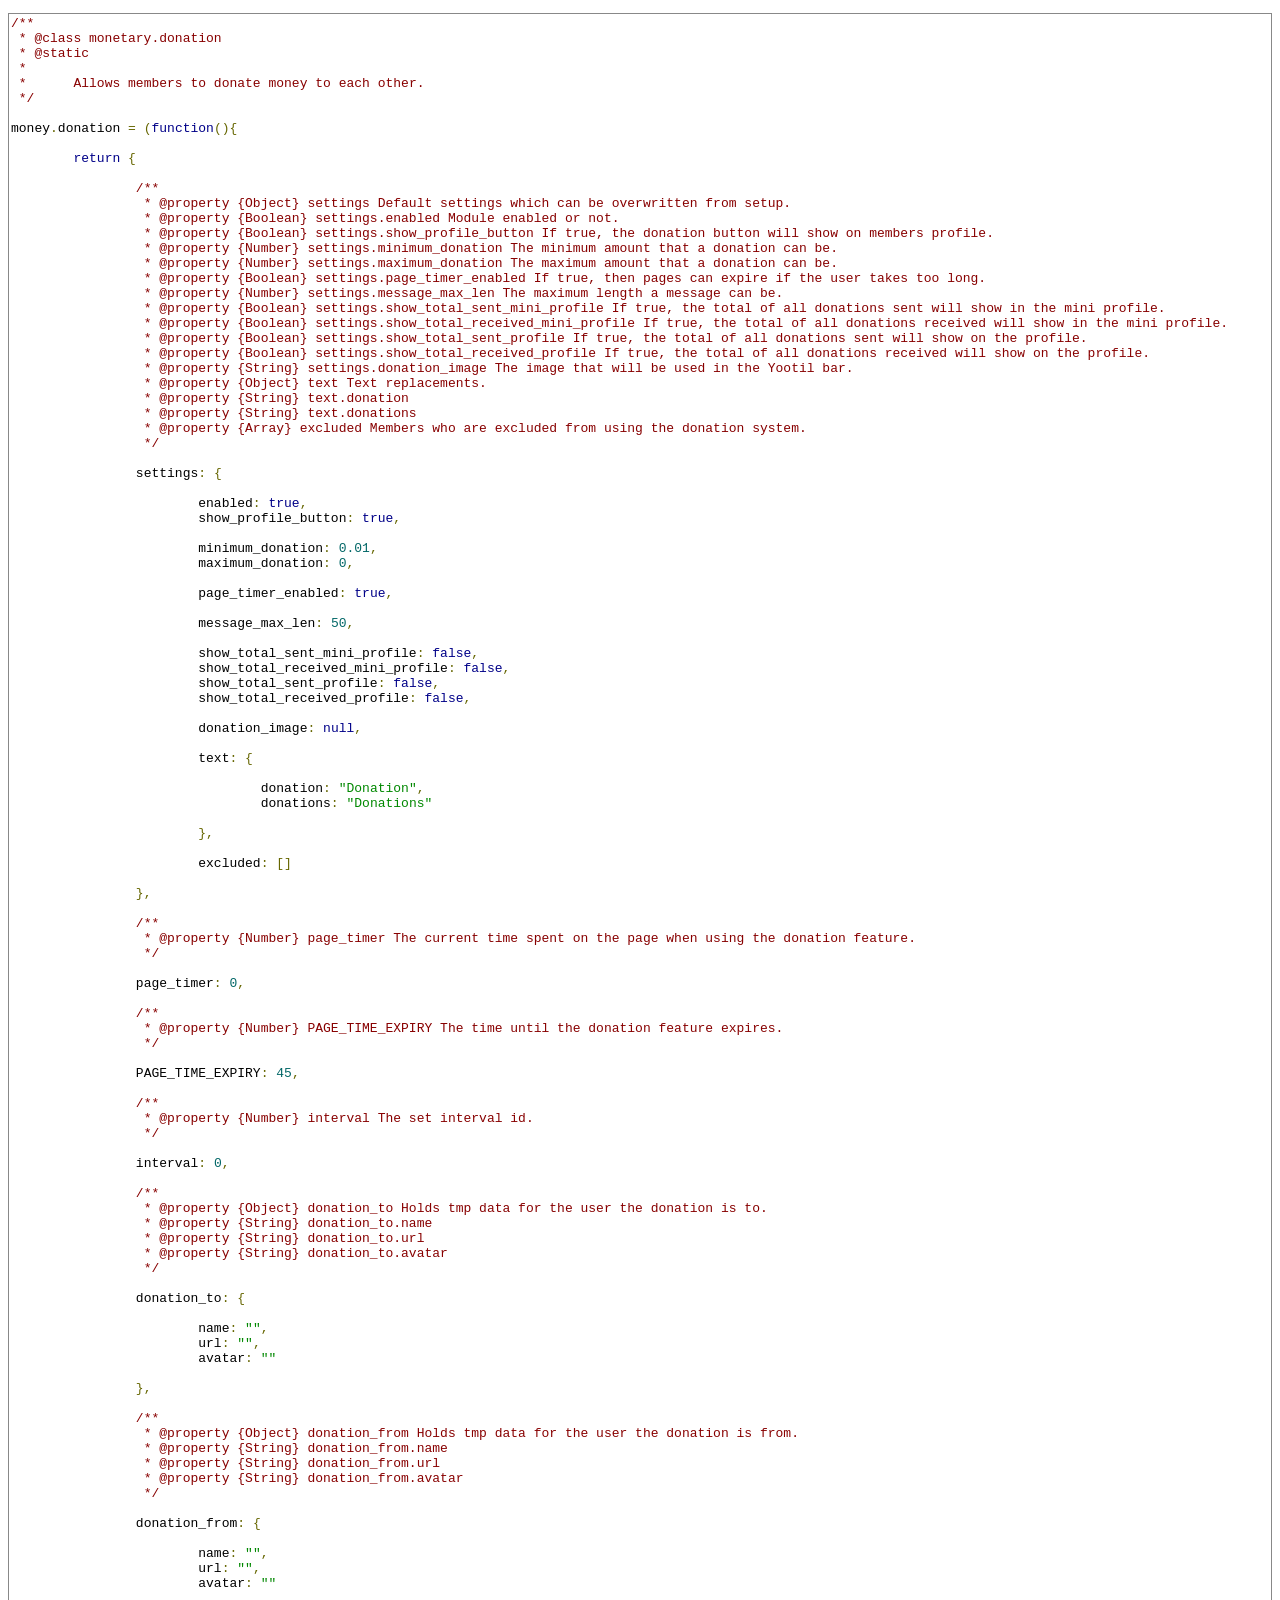
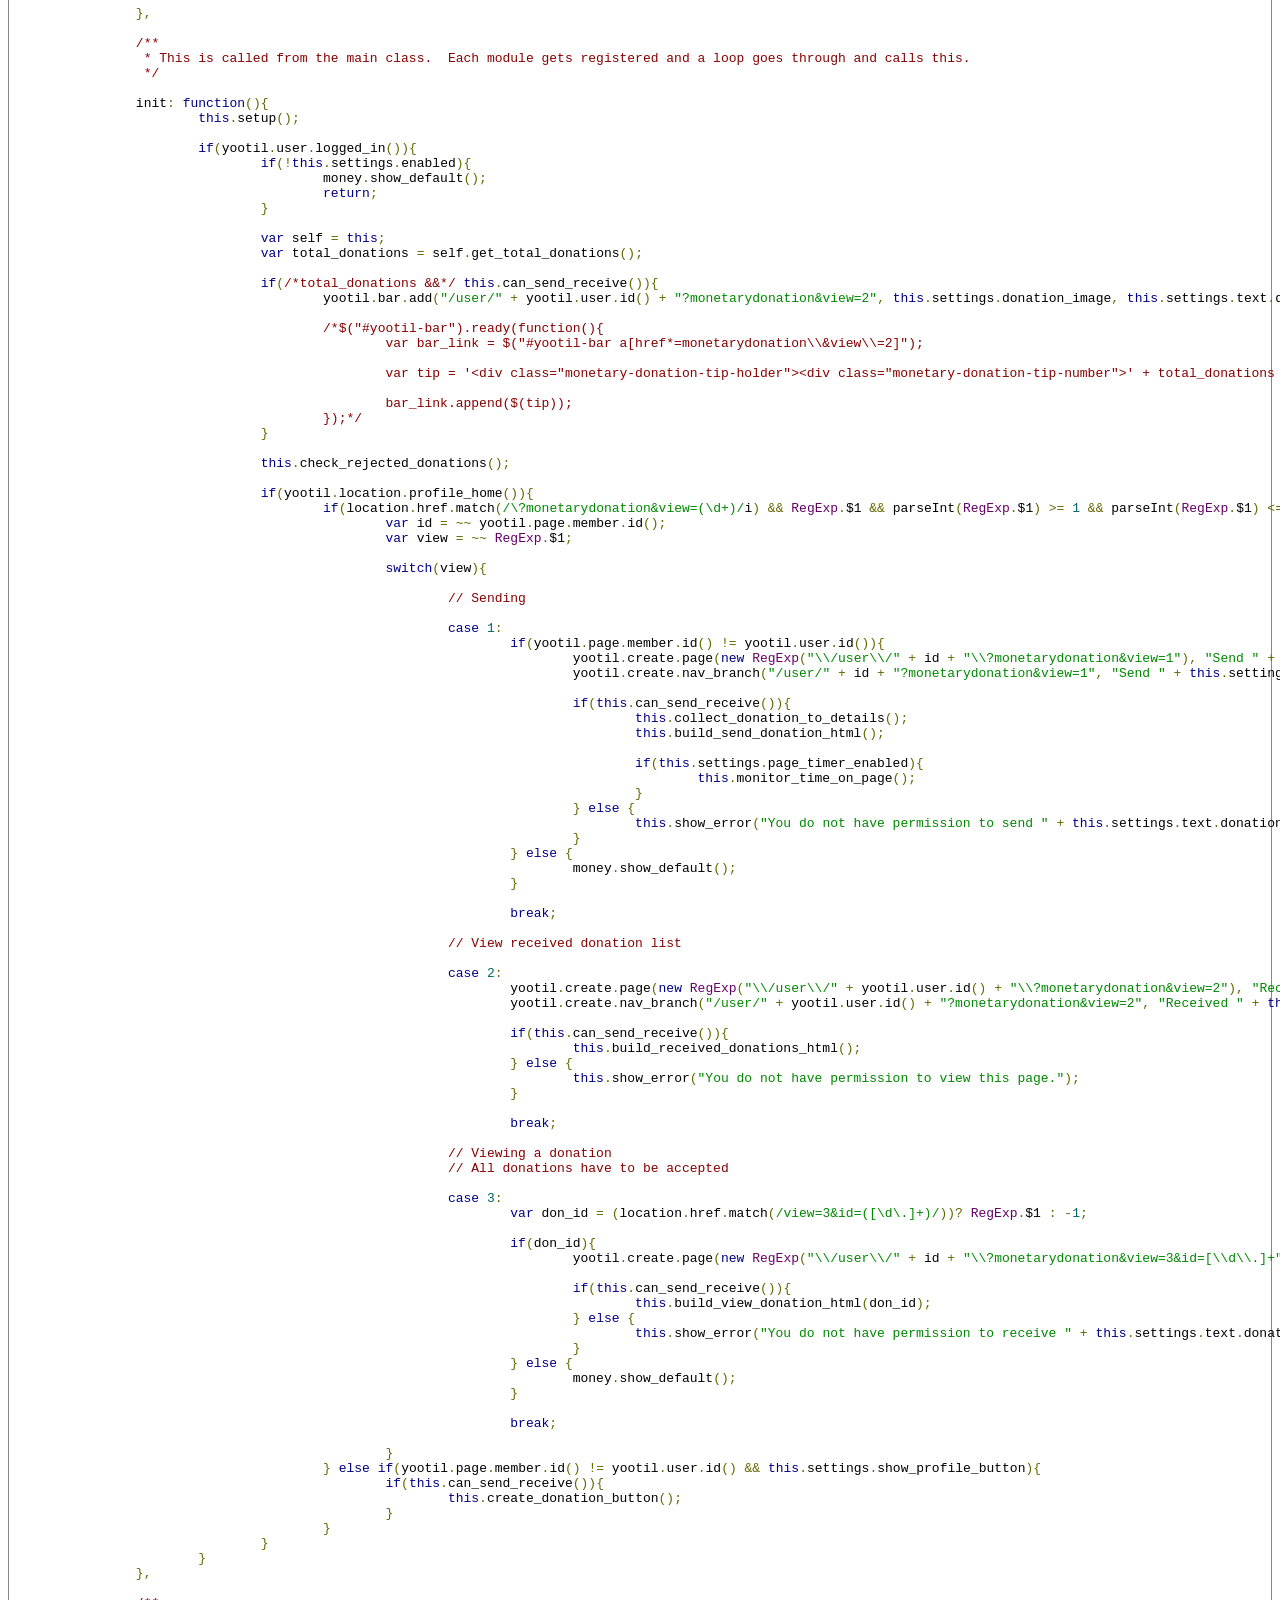
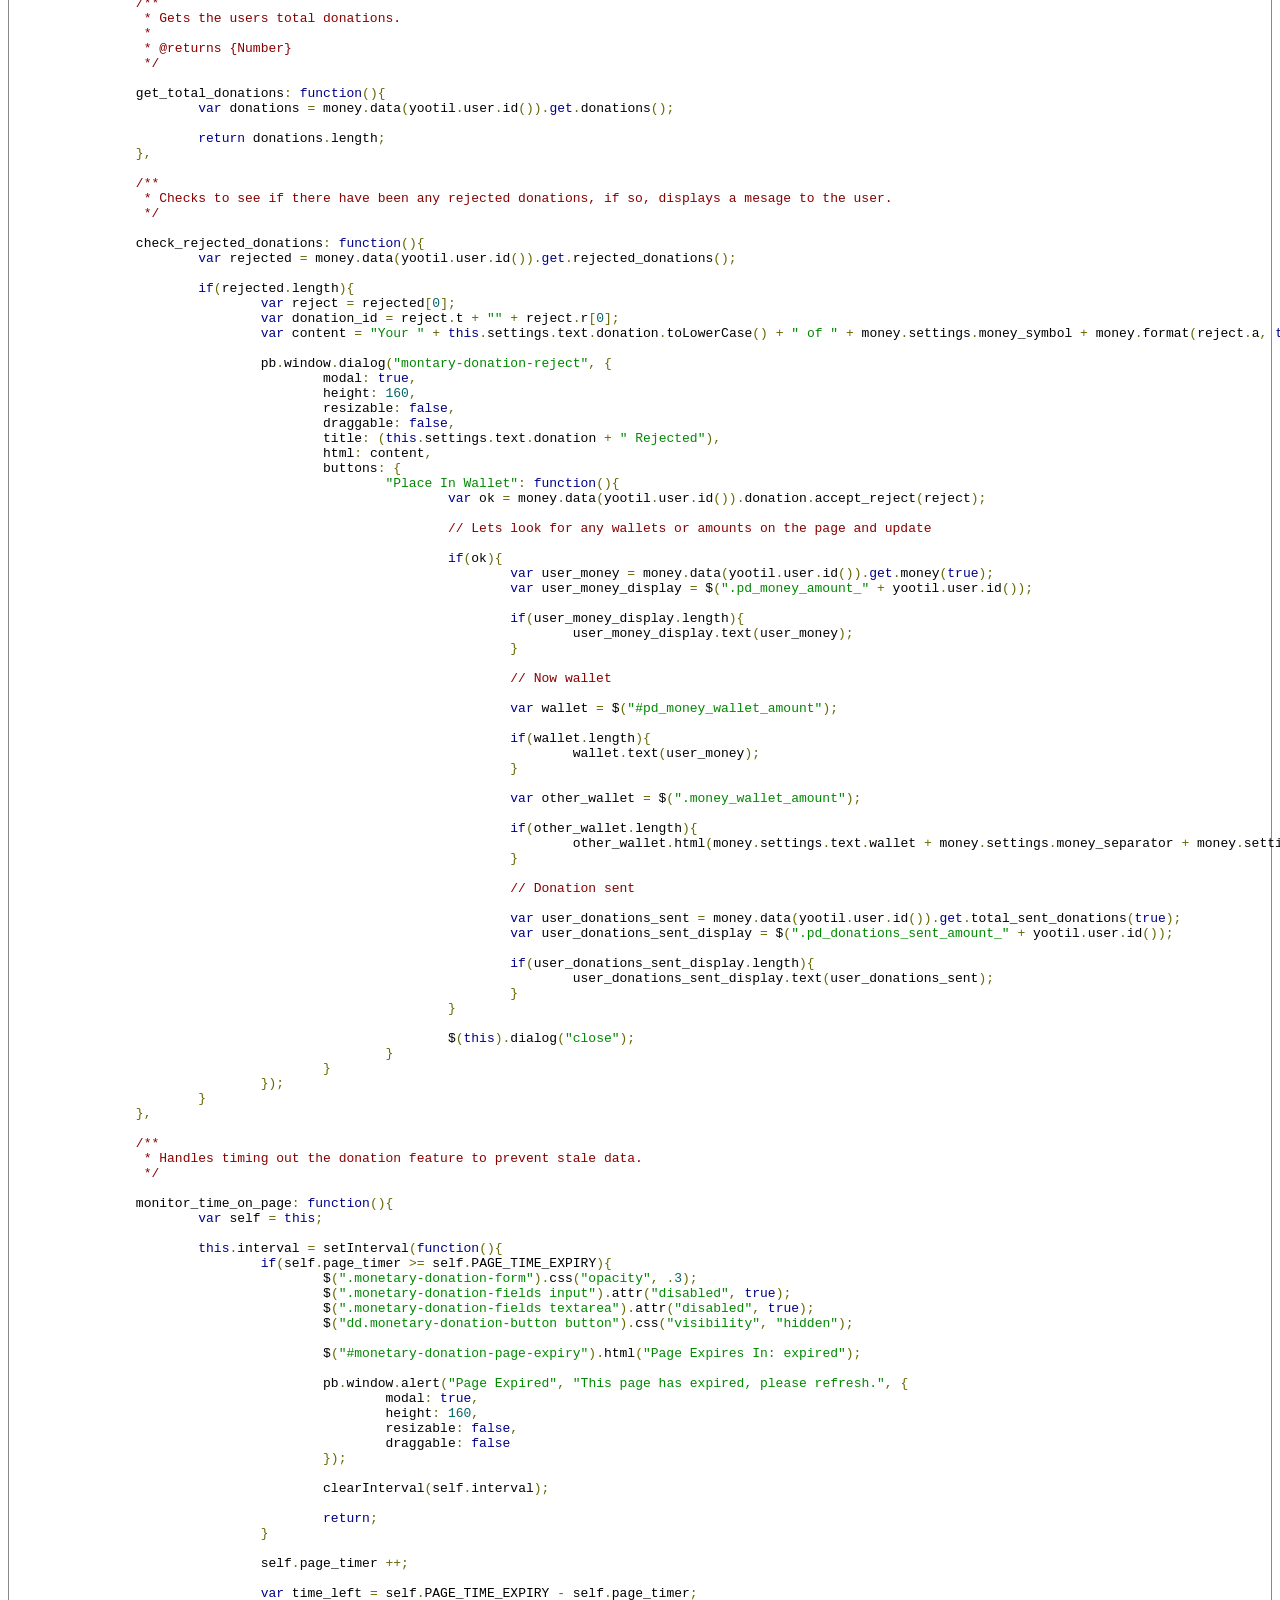
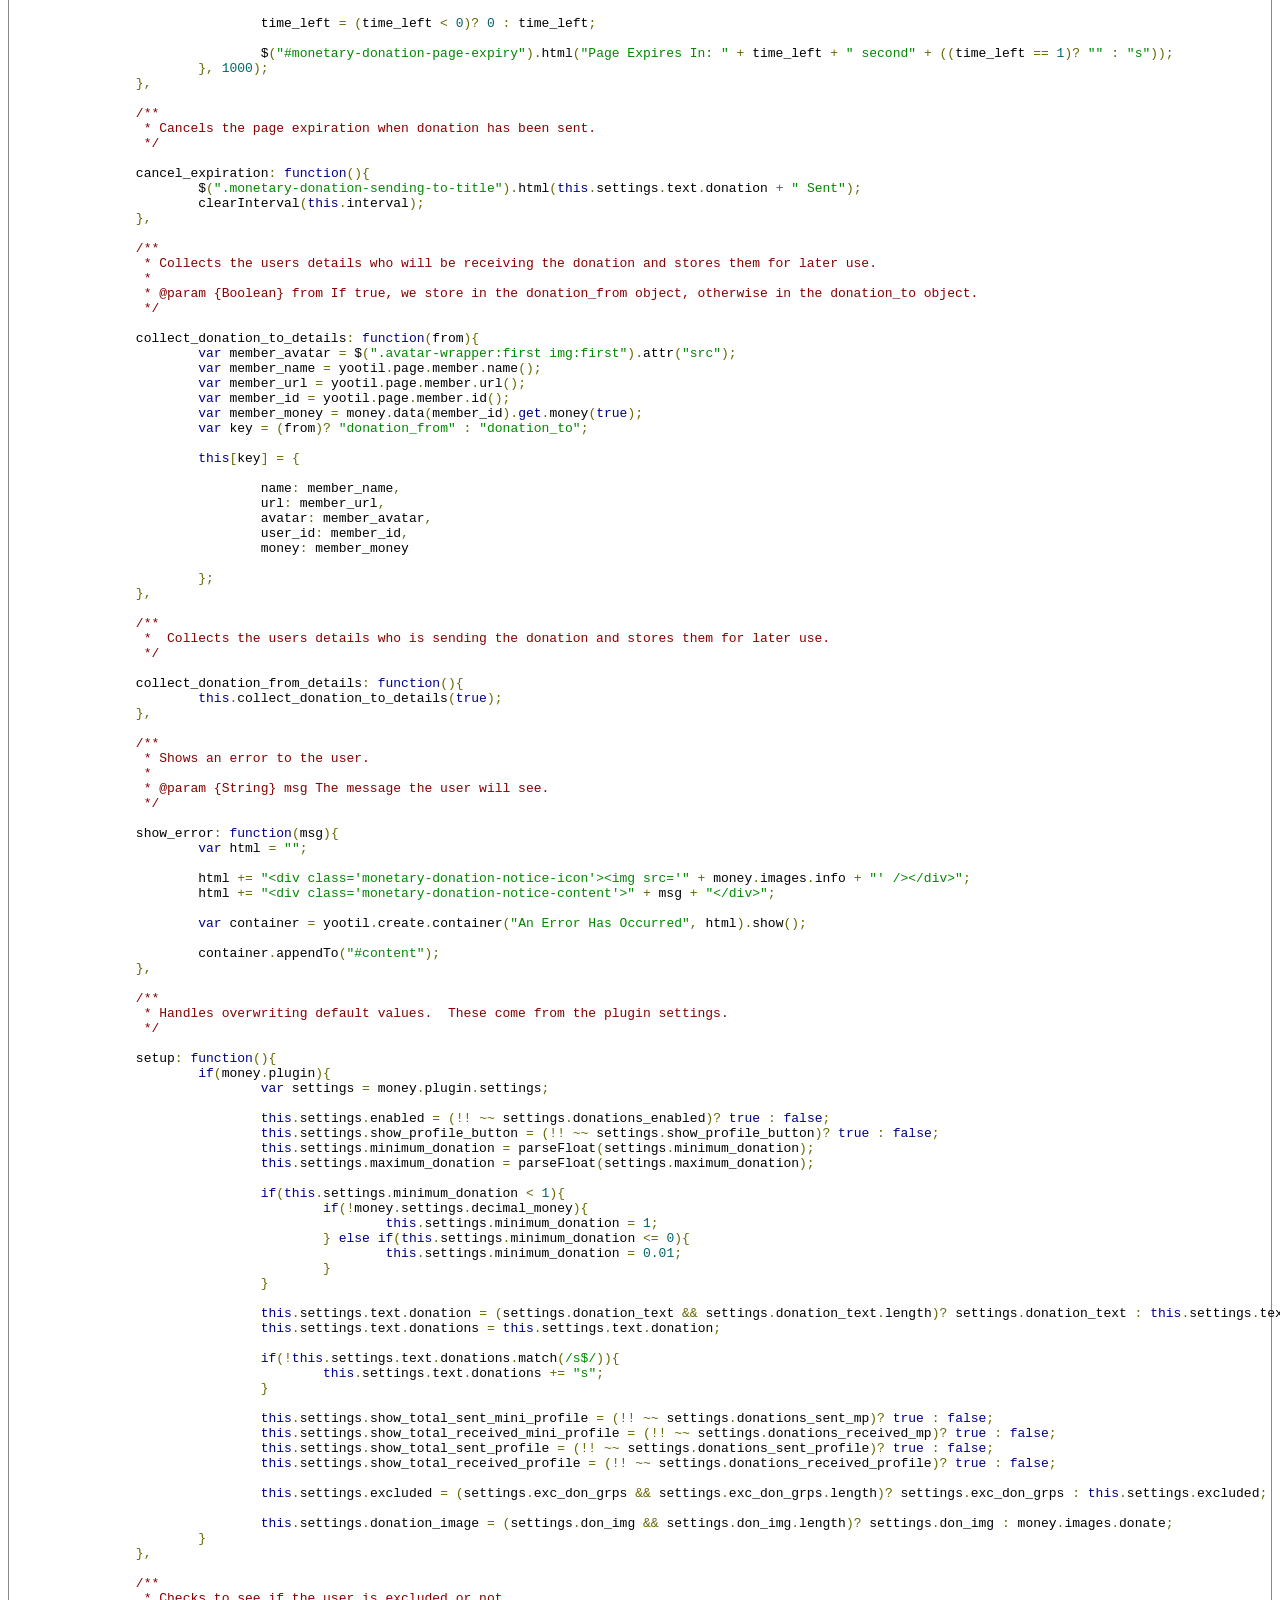
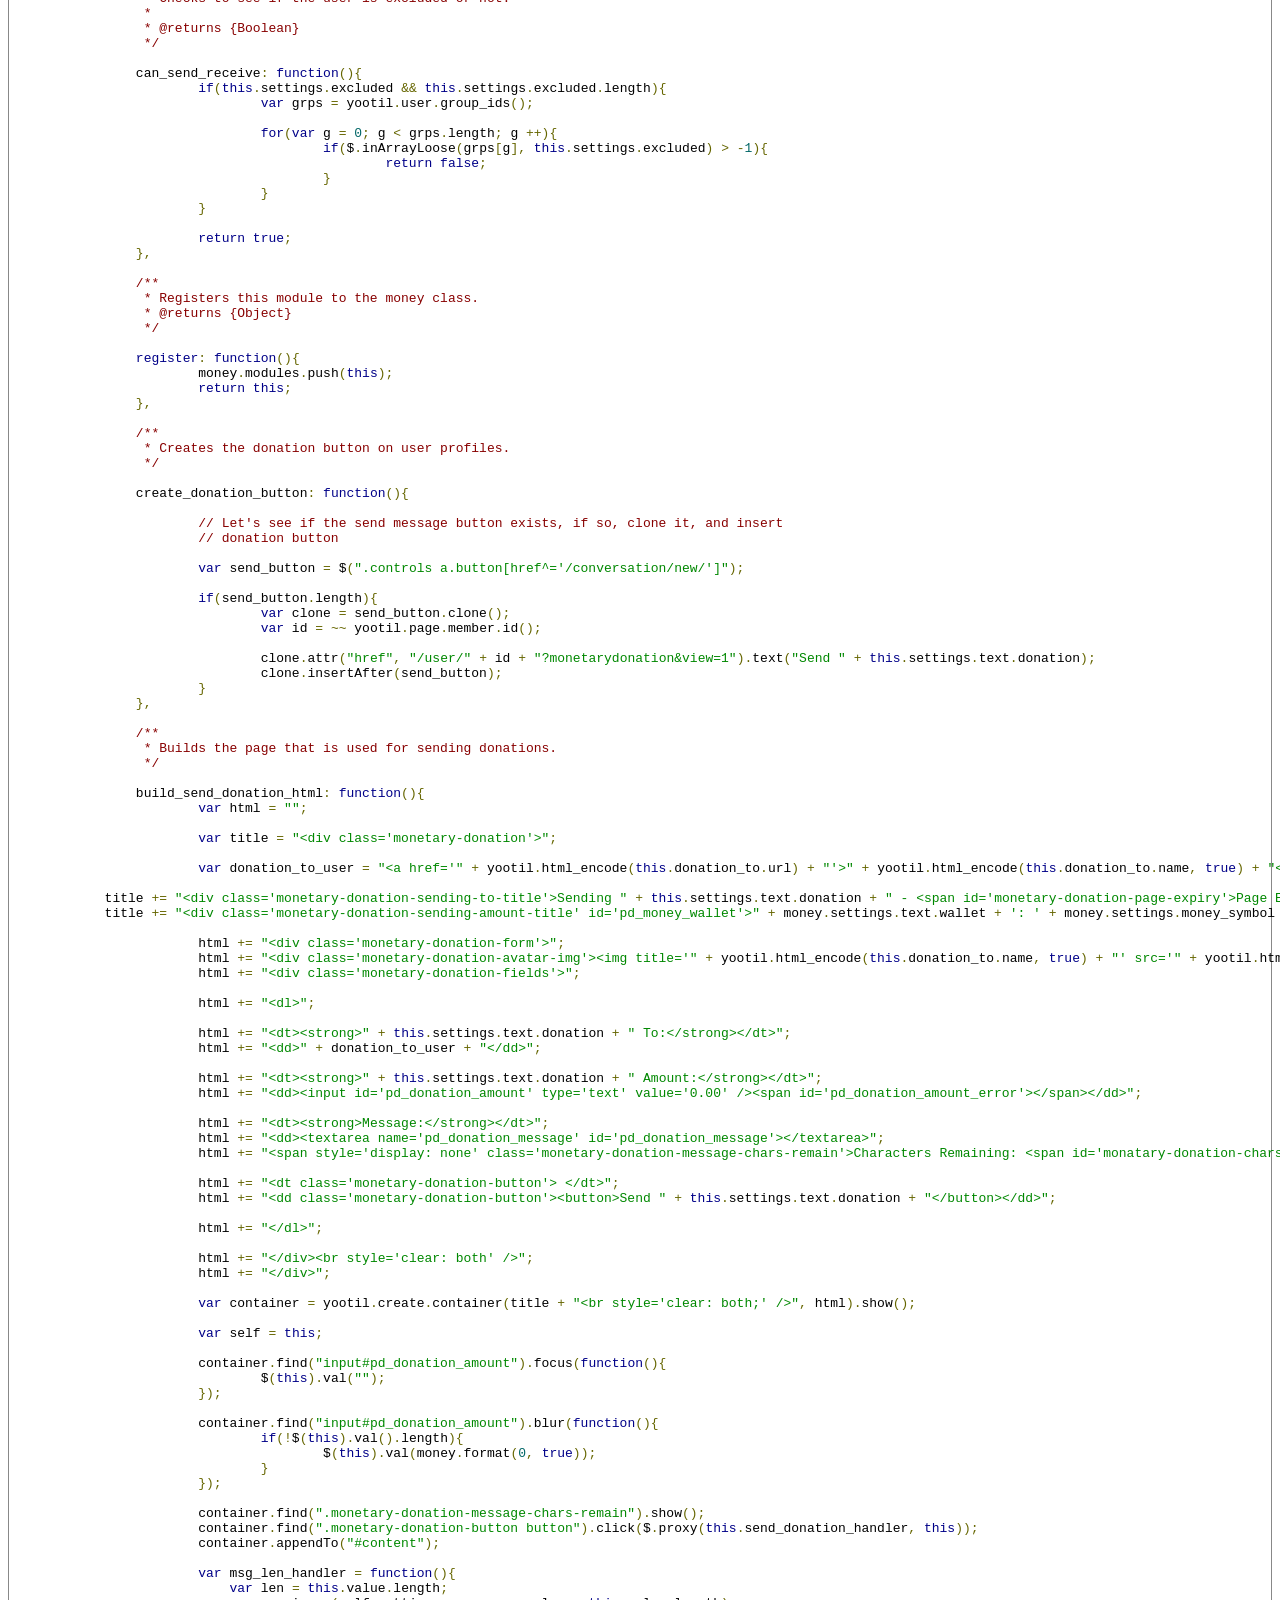
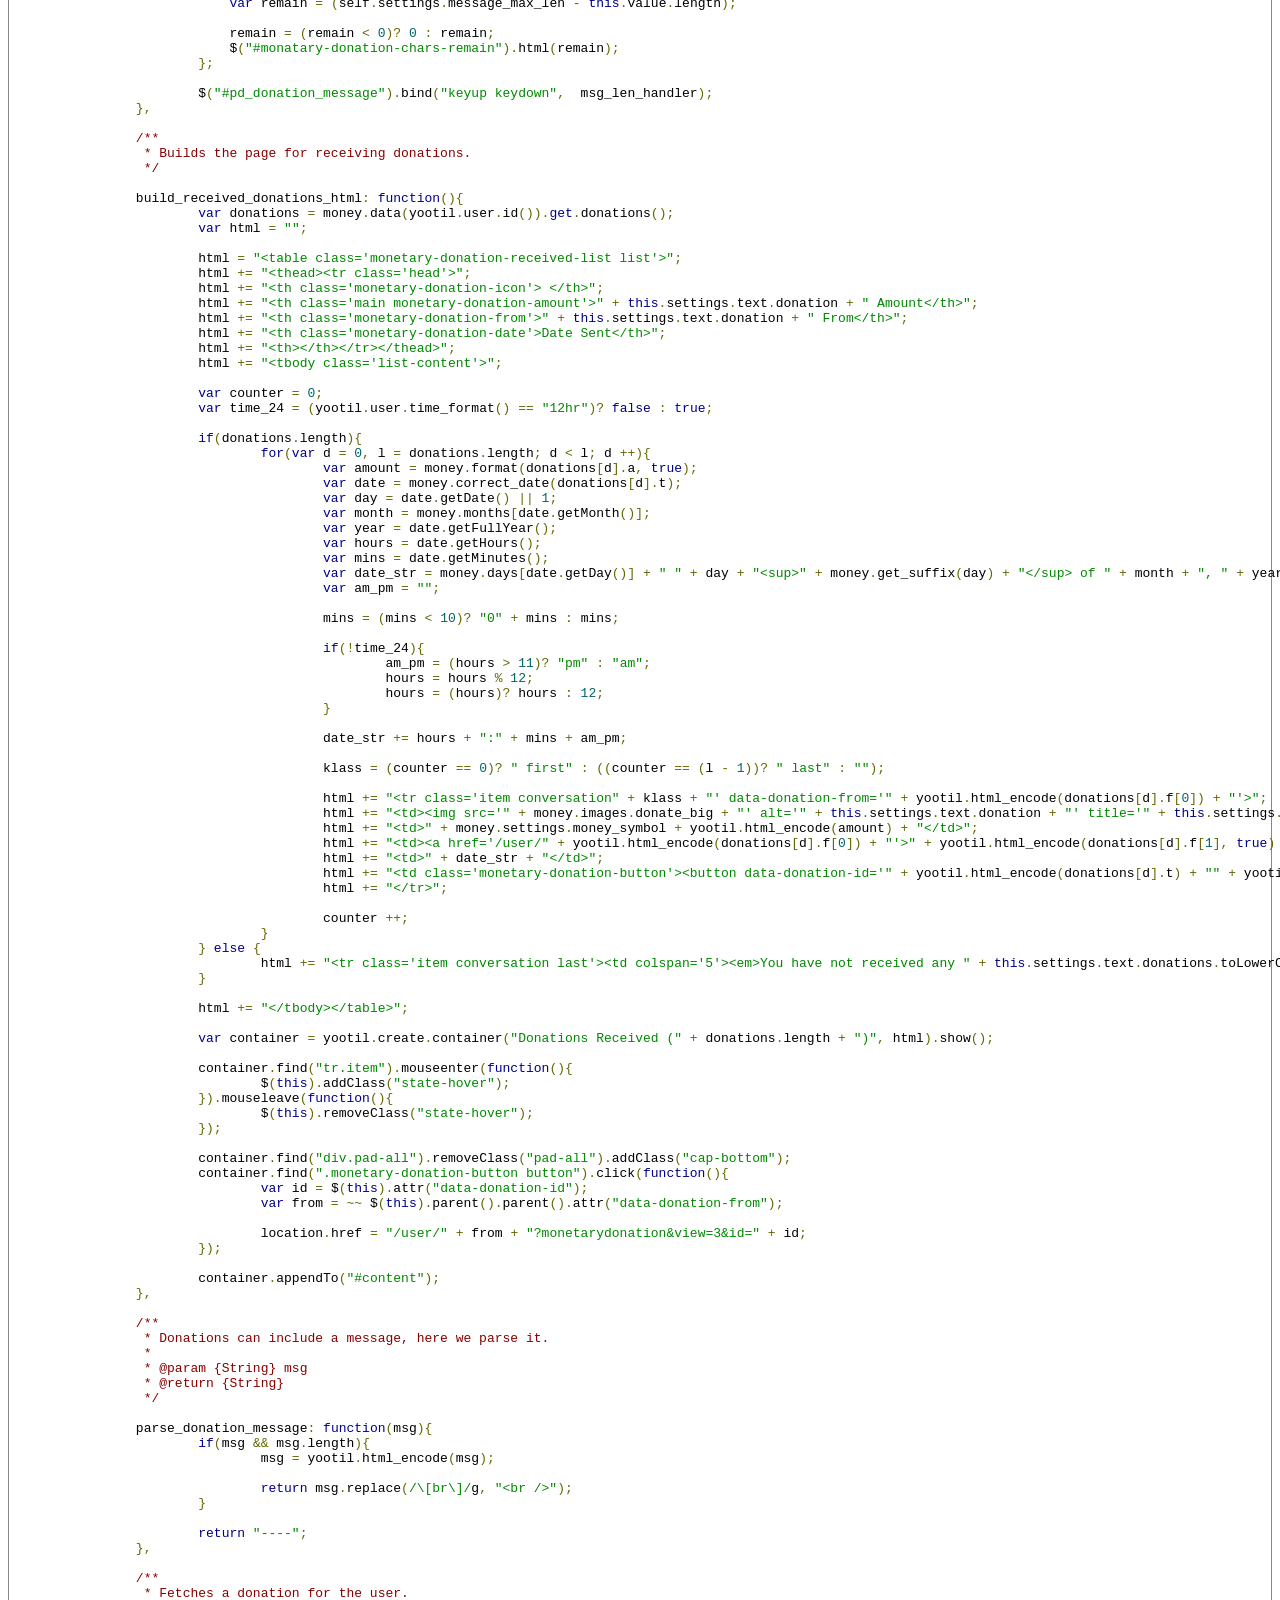
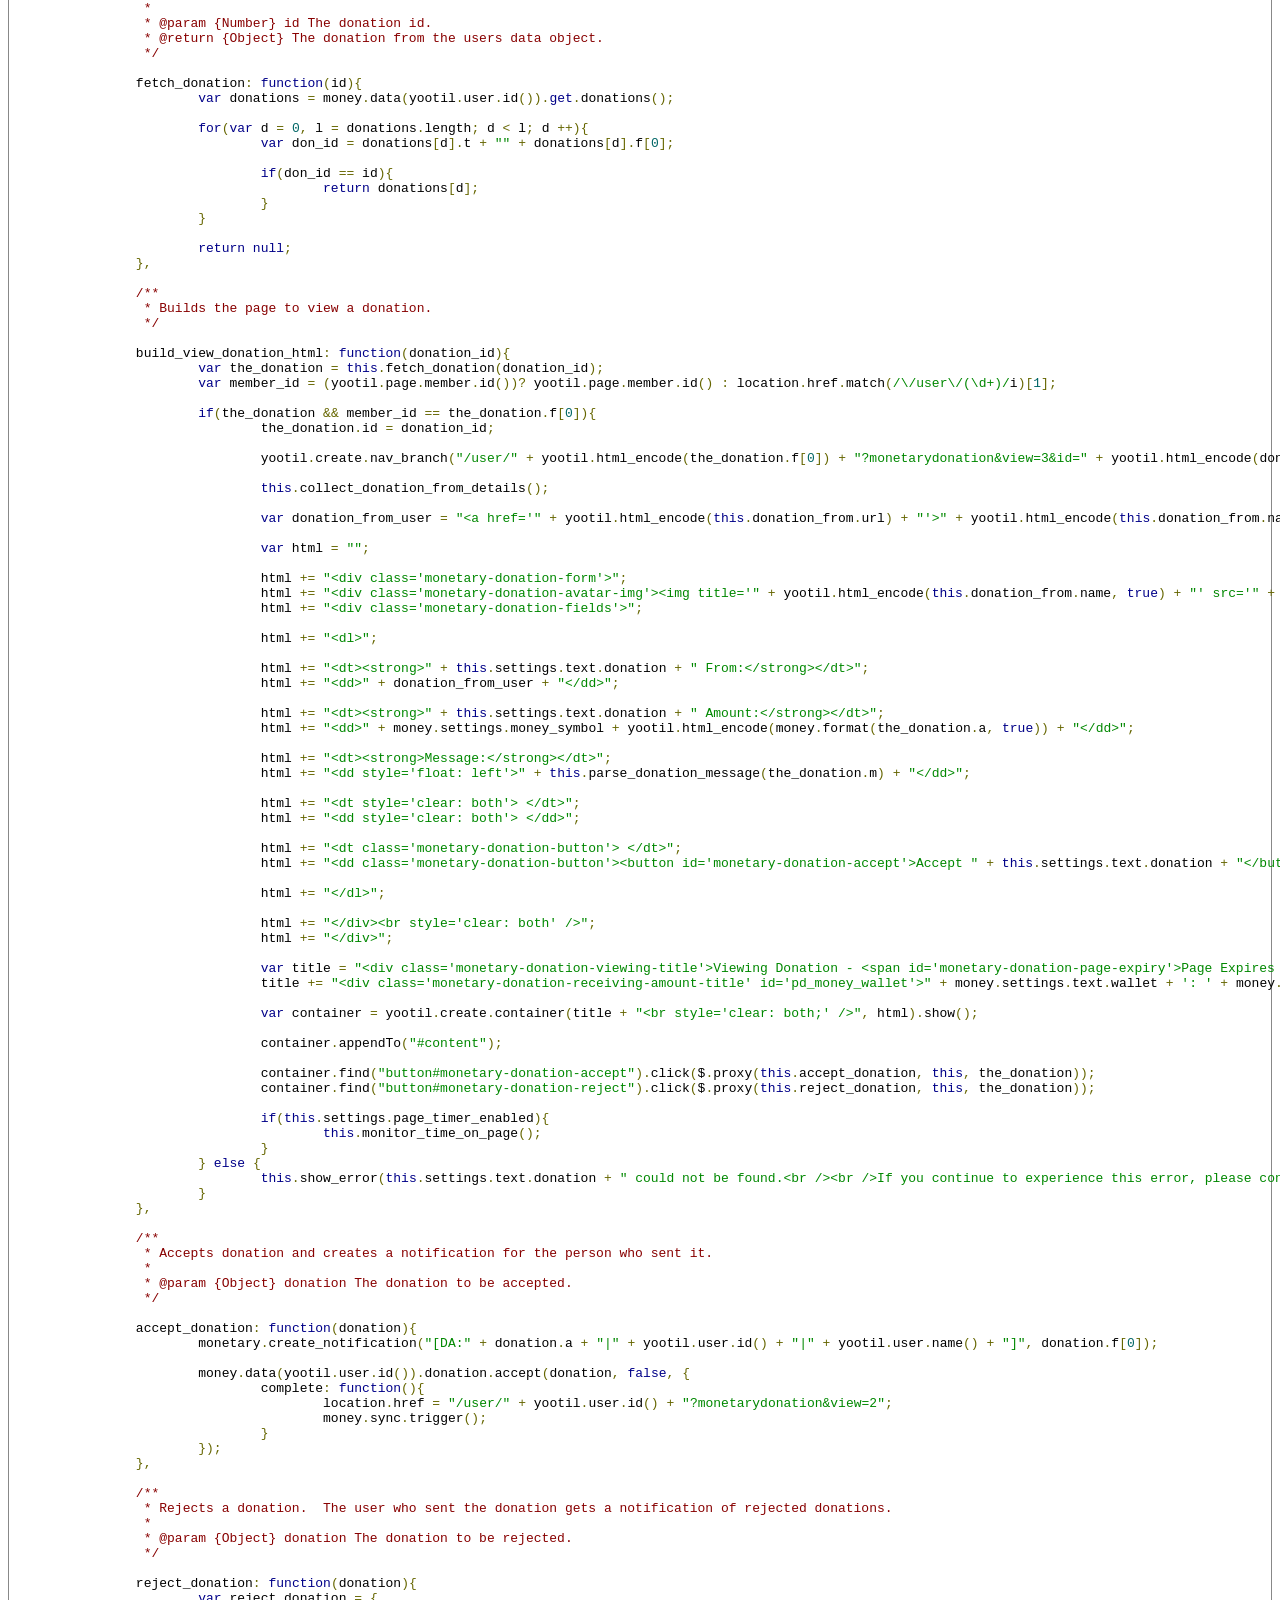
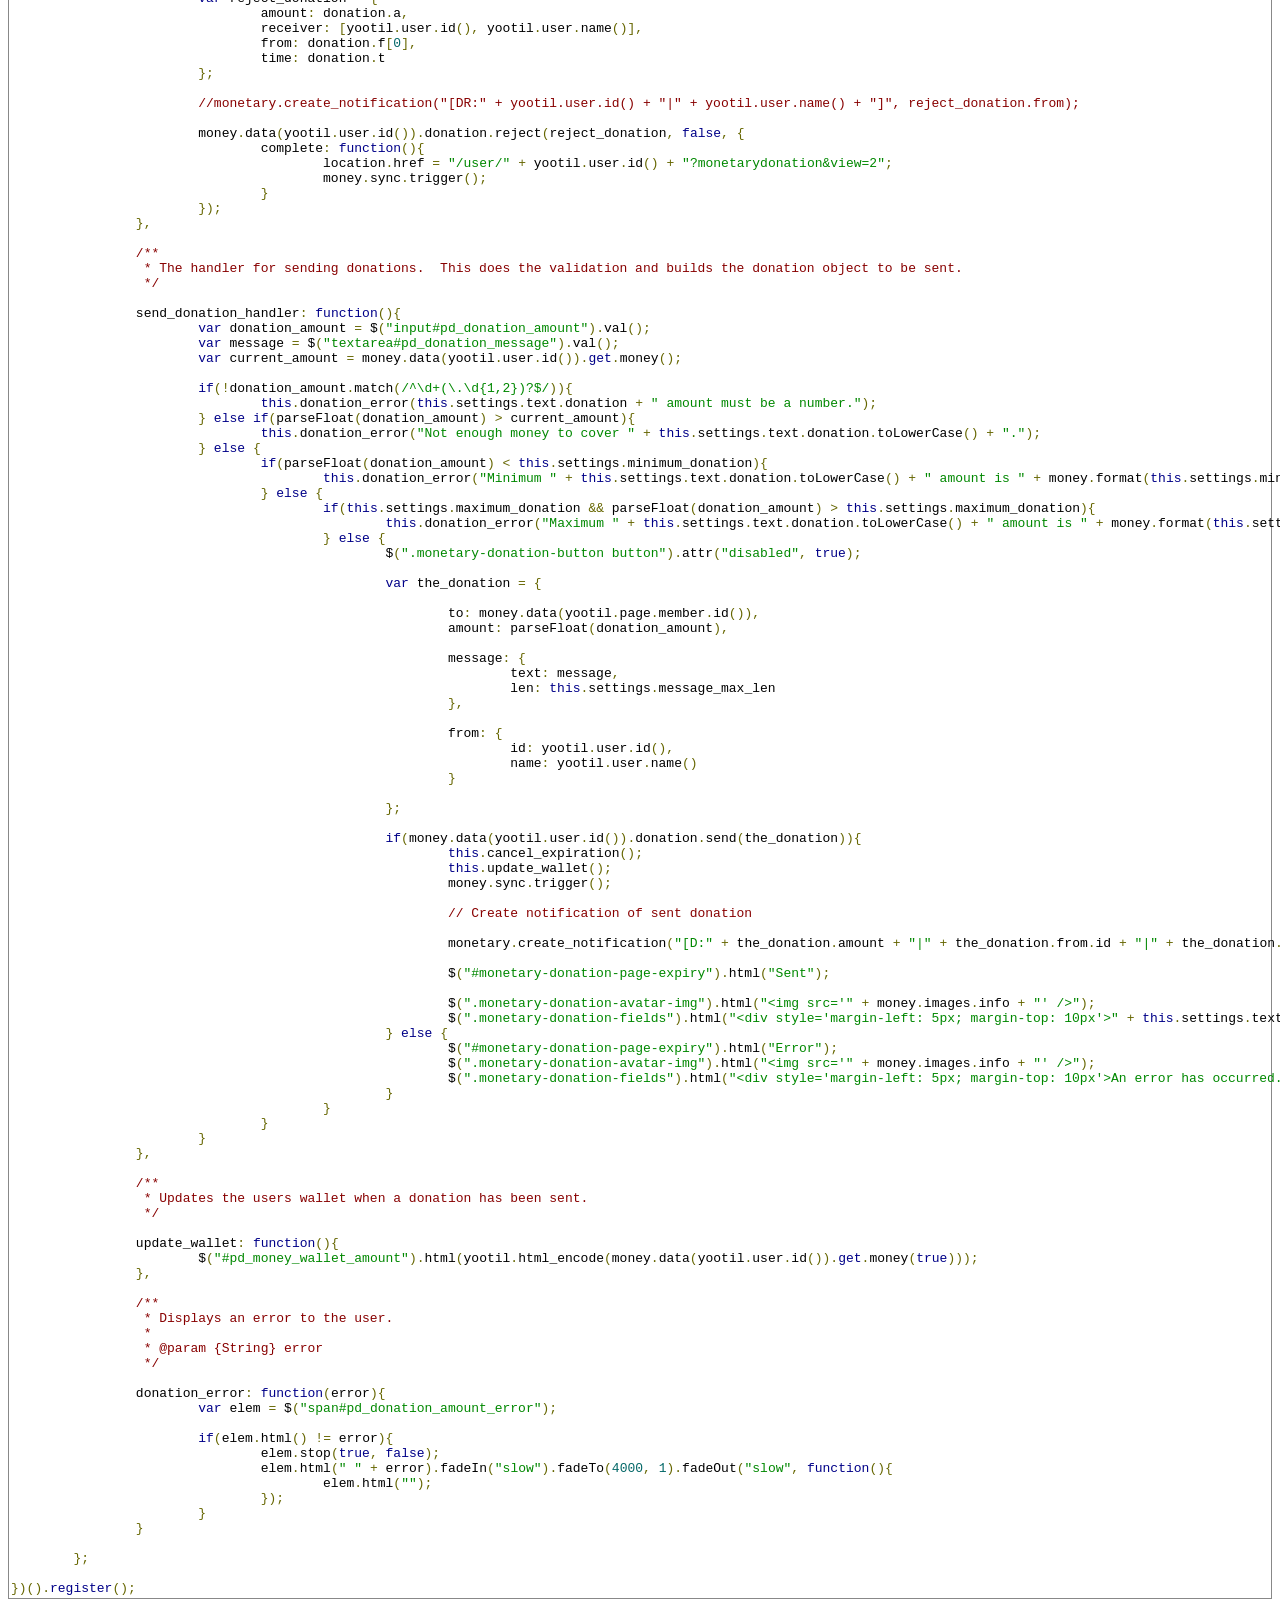
<file: source/donation.html>
<!DOCTYPE html>
<html>
<head>
  <meta http-equiv="Content-Type" content="text/html; charset=utf-8" />
  <title>The source code</title>
  <link href="../resources/prettify/prettify.css" type="text/css" rel="stylesheet" />
  <script type="text/javascript" src="../resources/prettify/prettify.js"></script>
  <style type="text/css">
    .highlight { display: block; background-color: #ddd; }
  </style>
  <script type="text/javascript">
    function highlight() {
      document.getElementById(location.hash.replace(/#/, "")).className = "highlight";
    }
  </script>
</head>
<body onload="prettyPrint(); highlight();">
  <pre class="prettyprint lang-js"><span id='monetary-donation'>/**
</span> * @class monetary.donation
 * @static
 *
 * 	Allows members to donate money to each other.
 */

money.donation = (function(){

	return {

<span id='monetary-donation-property-settings'>		/**
</span>		 * @property {Object} settings Default settings which can be overwritten from setup.
		 * @property {Boolean} settings.enabled Module enabled or not.
		 * @property {Boolean} settings.show_profile_button If true, the donation button will show on members profile.
		 * @property {Number} settings.minimum_donation The minimum amount that a donation can be.
		 * @property {Number} settings.maximum_donation The maximum amount that a donation can be.
		 * @property {Boolean} settings.page_timer_enabled If true, then pages can expire if the user takes too long.
		 * @property {Number} settings.message_max_len The maximum length a message can be.
		 * @property {Boolean} settings.show_total_sent_mini_profile If true, the total of all donations sent will show in the mini profile.
		 * @property {Boolean} settings.show_total_received_mini_profile If true, the total of all donations received will show in the mini profile.
		 * @property {Boolean} settings.show_total_sent_profile If true, the total of all donations sent will show on the profile.
		 * @property {Boolean} settings.show_total_received_profile If true, the total of all donations received will show on the profile.
		 * @property {String} settings.donation_image The image that will be used in the Yootil bar.
		 * @property {Object} text Text replacements.
		 * @property {String} text.donation
		 * @property {String} text.donations
		 * @property {Array} excluded Members who are excluded from using the donation system.
		 */

		settings: {

			enabled: true,
			show_profile_button: true,

			minimum_donation: 0.01,
			maximum_donation: 0,

			page_timer_enabled: true,

			message_max_len: 50,

			show_total_sent_mini_profile: false,
			show_total_received_mini_profile: false,
			show_total_sent_profile: false,
			show_total_received_profile: false,

			donation_image: null,

			text: {

				donation: &quot;Donation&quot;,
				donations: &quot;Donations&quot;

			},

			excluded: []

		},

<span id='monetary-donation-property-page_timer'>		/**
</span>		 * @property {Number} page_timer The current time spent on the page when using the donation feature.
		 */

		page_timer: 0,

<span id='monetary-donation-property-PAGE_TIME_EXPIRY'>		/**
</span>		 * @property {Number} PAGE_TIME_EXPIRY The time until the donation feature expires.
		 */

		PAGE_TIME_EXPIRY: 45,

<span id='monetary-donation-property-interval'>		/**
</span>		 * @property {Number} interval The set interval id.
		 */

		interval: 0,

<span id='monetary-donation-property-donation_to'>		/**
</span>		 * @property {Object} donation_to Holds tmp data for the user the donation is to.
		 * @property {String} donation_to.name
		 * @property {String} donation_to.url
		 * @property {String} donation_to.avatar
		 */

		donation_to: {

			name: &quot;&quot;,
			url: &quot;&quot;,
			avatar: &quot;&quot;

		},

<span id='monetary-donation-property-donation_from'>		/**
</span>		 * @property {Object} donation_from Holds tmp data for the user the donation is from.
		 * @property {String} donation_from.name
		 * @property {String} donation_from.url
		 * @property {String} donation_from.avatar
		 */

		donation_from: {

			name: &quot;&quot;,
			url: &quot;&quot;,
			avatar: &quot;&quot;

		},

<span id='monetary-donation-method-init'>		/**
</span>		 * This is called from the main class.  Each module gets registered and a loop goes through and calls this.
		 */

		init: function(){
			this.setup();

			if(yootil.user.logged_in()){
				if(!this.settings.enabled){
					money.show_default();
					return;
				}

				var self = this;
				var total_donations = self.get_total_donations();

				if(/*total_donations &amp;&amp;*/ this.can_send_receive()){
					yootil.bar.add(&quot;/user/&quot; + yootil.user.id() + &quot;?monetarydonation&amp;view=2&quot;, this.settings.donation_image, this.settings.text.donations, &quot;pdmsdonate&quot;);

					/*$(&quot;#yootil-bar&quot;).ready(function(){
						var bar_link = $(&quot;#yootil-bar a[href*=monetarydonation\\&amp;view\\=2]&quot;);

						var tip = '&lt;div class=&quot;monetary-donation-tip-holder&quot;&gt;&lt;div class=&quot;monetary-donation-tip-number&quot;&gt;' + total_donations + '&lt;/div&gt;&lt;span class=&quot;monetary-donation-tip&quot;&gt;&lt;/span&gt;&lt;/div&gt;';

						bar_link.append($(tip));
					});*/
				}

				this.check_rejected_donations();

				if(yootil.location.profile_home()){
					if(location.href.match(/\?monetarydonation&amp;view=(\d+)/i) &amp;&amp; RegExp.$1 &amp;&amp; parseInt(RegExp.$1) &gt;= 1 &amp;&amp; parseInt(RegExp.$1) &lt;= 3){
						var id = ~~ yootil.page.member.id();
						var view = ~~ RegExp.$1;

						switch(view){

							// Sending

							case 1:
								if(yootil.page.member.id() != yootil.user.id()){
									yootil.create.page(new RegExp(&quot;\\/user\\/&quot; + id + &quot;\\?monetarydonation&amp;view=1&quot;), &quot;Send &quot; + this.settings.text.donation);
									yootil.create.nav_branch(&quot;/user/&quot; + id + &quot;?monetarydonation&amp;view=1&quot;, &quot;Send &quot; + this.settings.text.donation);

									if(this.can_send_receive()){
										this.collect_donation_to_details();
										this.build_send_donation_html();

										if(this.settings.page_timer_enabled){
											this.monitor_time_on_page();
										}
									} else {
										this.show_error(&quot;You do not have permission to send &quot; + this.settings.text.donations.toLowerCase() + &quot;.&quot;);
									}
								} else {
									money.show_default();
								}

								break;

							// View received donation list

							case 2:
								yootil.create.page(new RegExp(&quot;\\/user\\/&quot; + yootil.user.id() + &quot;\\?monetarydonation&amp;view=2&quot;), &quot;Received &quot; + this.settings.text.donations);
								yootil.create.nav_branch(&quot;/user/&quot; + yootil.user.id() + &quot;?monetarydonation&amp;view=2&quot;, &quot;Received &quot; + this.settings.text.donations);

								if(this.can_send_receive()){
									this.build_received_donations_html();
								} else {
									this.show_error(&quot;You do not have permission to view this page.&quot;);
								}

								break;

							// Viewing a donation
							// All donations have to be accepted

							case 3:
								var don_id = (location.href.match(/view=3&amp;id=([\d\.]+)/))? RegExp.$1 : -1;

								if(don_id){
									yootil.create.page(new RegExp(&quot;\\/user\\/&quot; + id + &quot;\\?monetarydonation&amp;view=3&amp;id=[\\d\\.]+&quot;), &quot;Viewing &quot; + this.settings.text.donation);

									if(this.can_send_receive()){
										this.build_view_donation_html(don_id);
									} else {
										this.show_error(&quot;You do not have permission to receive &quot; + this.settings.text.donations.toLowerCase() + &quot;.&quot;);
									}
								} else {
									money.show_default();
								}

								break;

						}
					} else if(yootil.page.member.id() != yootil.user.id() &amp;&amp; this.settings.show_profile_button){
						if(this.can_send_receive()){
							this.create_donation_button();
						}
					}
				}
			}
		},

<span id='monetary-donation-method-get_total_donations'>		/**
</span>		 * Gets the users total donations.
		 *
		 * @returns {Number}
		 */

		get_total_donations: function(){
			var donations = money.data(yootil.user.id()).get.donations();

			return donations.length;
		},

<span id='monetary-donation-method-check_rejected_donations'>		/**
</span>		 * Checks to see if there have been any rejected donations, if so, displays a mesage to the user.
		 */

		check_rejected_donations: function(){
			var rejected = money.data(yootil.user.id()).get.rejected_donations();

			if(rejected.length){
				var reject = rejected[0];
				var donation_id = reject.t + &quot;&quot; + reject.r[0];
				var content = &quot;Your &quot; + this.settings.text.donation.toLowerCase() + &quot; of &quot; + money.settings.money_symbol + money.format(reject.a, true) + &quot; to &lt;a href='/user/&quot; + yootil.html_encode(reject.r[0]) + &quot;'&gt;&quot; + yootil.html_encode(reject.r[1], true) + &quot;&lt;/a&gt; was rejected.&quot;;

				pb.window.dialog(&quot;montary-donation-reject&quot;, {
					modal: true,
					height: 160,
					resizable: false,
					draggable: false,
					title: (this.settings.text.donation + &quot; Rejected&quot;),
					html: content,
					buttons: {
						&quot;Place In Wallet&quot;: function(){
							var ok = money.data(yootil.user.id()).donation.accept_reject(reject);

							// Lets look for any wallets or amounts on the page and update

							if(ok){
								var user_money = money.data(yootil.user.id()).get.money(true);
								var user_money_display = $(&quot;.pd_money_amount_&quot; + yootil.user.id());

								if(user_money_display.length){
									user_money_display.text(user_money);
								}

								// Now wallet

								var wallet = $(&quot;#pd_money_wallet_amount&quot;);

								if(wallet.length){
									wallet.text(user_money);
								}

								var other_wallet = $(&quot;.money_wallet_amount&quot;);

								if(other_wallet.length){
									other_wallet.html(money.settings.text.wallet + money.settings.money_separator + money.settings.money_symbol + yootil.html_encode(user_money));
								}

								// Donation sent

								var user_donations_sent = money.data(yootil.user.id()).get.total_sent_donations(true);
								var user_donations_sent_display = $(&quot;.pd_donations_sent_amount_&quot; + yootil.user.id());

								if(user_donations_sent_display.length){
									user_donations_sent_display.text(user_donations_sent);
								}
							}

							$(this).dialog(&quot;close&quot;);
						}
					}
				});
			}
		},

<span id='monetary-donation-method-monitor_time_on_page'>		/**
</span>		 * Handles timing out the donation feature to prevent stale data.
		 */

		monitor_time_on_page: function(){
			var self = this;

			this.interval = setInterval(function(){
				if(self.page_timer &gt;= self.PAGE_TIME_EXPIRY){
					$(&quot;.monetary-donation-form&quot;).css(&quot;opacity&quot;, .3);
					$(&quot;.monetary-donation-fields input&quot;).attr(&quot;disabled&quot;, true);
					$(&quot;.monetary-donation-fields textarea&quot;).attr(&quot;disabled&quot;, true);
					$(&quot;dd.monetary-donation-button button&quot;).css(&quot;visibility&quot;, &quot;hidden&quot;);

					$(&quot;#monetary-donation-page-expiry&quot;).html(&quot;Page Expires In: expired&quot;);

					pb.window.alert(&quot;Page Expired&quot;, &quot;This page has expired, please refresh.&quot;, {
						modal: true,
						height: 160,
						resizable: false,
						draggable: false
					});

					clearInterval(self.interval);

					return;
				}

				self.page_timer ++;

				var time_left = self.PAGE_TIME_EXPIRY - self.page_timer;

				time_left = (time_left &lt; 0)? 0 : time_left;

				$(&quot;#monetary-donation-page-expiry&quot;).html(&quot;Page Expires In: &quot; + time_left + &quot; second&quot; + ((time_left == 1)? &quot;&quot; : &quot;s&quot;));
			}, 1000);
		},

<span id='monetary-donation-method-cancel_expiration'>		/**
</span>		 * Cancels the page expiration when donation has been sent.
		 */

		cancel_expiration: function(){
			$(&quot;.monetary-donation-sending-to-title&quot;).html(this.settings.text.donation + &quot; Sent&quot;);
			clearInterval(this.interval);
		},

<span id='monetary-donation-method-collect_donation_to_details'>		/**
</span>		 * Collects the users details who will be receiving the donation and stores them for later use.
		 *
		 * @param {Boolean} from If true, we store in the donation_from object, otherwise in the donation_to object.
		 */

		collect_donation_to_details: function(from){
			var member_avatar = $(&quot;.avatar-wrapper:first img:first&quot;).attr(&quot;src&quot;);
			var member_name = yootil.page.member.name();
			var member_url = yootil.page.member.url();
			var member_id = yootil.page.member.id();
			var member_money = money.data(member_id).get.money(true);
			var key = (from)? &quot;donation_from&quot; : &quot;donation_to&quot;;

			this[key] = {

				name: member_name,
				url: member_url,
				avatar: member_avatar,
				user_id: member_id,
				money: member_money

			};
		},

<span id='monetary-donation-method-collect_donation_from_details'>		/**
</span>		 *  Collects the users details who is sending the donation and stores them for later use.
		 */

		collect_donation_from_details: function(){
			this.collect_donation_to_details(true);
		},

<span id='monetary-donation-method-show_error'>		/**
</span>		 * Shows an error to the user.
		 *
		 * @param {String} msg The message the user will see.
		 */

		show_error: function(msg){
			var html = &quot;&quot;;

			html += &quot;&lt;div class='monetary-donation-notice-icon'&gt;&lt;img src='&quot; + money.images.info + &quot;' /&gt;&lt;/div&gt;&quot;;
			html += &quot;&lt;div class='monetary-donation-notice-content'&gt;&quot; + msg + &quot;&lt;/div&gt;&quot;;

			var container = yootil.create.container(&quot;An Error Has Occurred&quot;, html).show();

			container.appendTo(&quot;#content&quot;);
		},

<span id='monetary-donation-method-setup'>		/**
</span>		 * Handles overwriting default values.  These come from the plugin settings.
		 */

		setup: function(){
			if(money.plugin){
				var settings = money.plugin.settings;

				this.settings.enabled = (!! ~~ settings.donations_enabled)? true : false;
				this.settings.show_profile_button = (!! ~~ settings.show_profile_button)? true : false;
				this.settings.minimum_donation = parseFloat(settings.minimum_donation);
				this.settings.maximum_donation = parseFloat(settings.maximum_donation);

				if(this.settings.minimum_donation &lt; 1){
					if(!money.settings.decimal_money){
						this.settings.minimum_donation = 1;
					} else if(this.settings.minimum_donation &lt;= 0){
						this.settings.minimum_donation = 0.01;
					}
				}

				this.settings.text.donation = (settings.donation_text &amp;&amp; settings.donation_text.length)? settings.donation_text : this.settings.text.donation;
				this.settings.text.donations = this.settings.text.donation;

				if(!this.settings.text.donations.match(/s$/)){
					this.settings.text.donations += &quot;s&quot;;
				}

				this.settings.show_total_sent_mini_profile = (!! ~~ settings.donations_sent_mp)? true : false;
				this.settings.show_total_received_mini_profile = (!! ~~ settings.donations_received_mp)? true : false;
				this.settings.show_total_sent_profile = (!! ~~ settings.donations_sent_profile)? true : false;
				this.settings.show_total_received_profile = (!! ~~ settings.donations_received_profile)? true : false;

				this.settings.excluded = (settings.exc_don_grps &amp;&amp; settings.exc_don_grps.length)? settings.exc_don_grps : this.settings.excluded;

				this.settings.donation_image = (settings.don_img &amp;&amp; settings.don_img.length)? settings.don_img : money.images.donate;
			}
		},

<span id='monetary-donation-method-can_send_receive'>		/**
</span>		 * Checks to see if the user is excluded or not.
		 *
		 * @returns {Boolean}
		 */

		can_send_receive: function(){
			if(this.settings.excluded &amp;&amp; this.settings.excluded.length){
				var grps = yootil.user.group_ids();

				for(var g = 0; g &lt; grps.length; g ++){
					if($.inArrayLoose(grps[g], this.settings.excluded) &gt; -1){
						return false;
					}
				}
			}

			return true;
		},

<span id='monetary-donation-method-register'>		/**
</span>		 * Registers this module to the money class.
		 * @returns {Object}
		 */

		register: function(){
			money.modules.push(this);
			return this;
		},

<span id='monetary-donation-method-create_donation_button'>		/**
</span>		 * Creates the donation button on user profiles.
		 */

		create_donation_button: function(){

			// Let's see if the send message button exists, if so, clone it, and insert
			// donation button

			var send_button = $(&quot;.controls a.button[href^='/conversation/new/']&quot;);

			if(send_button.length){
				var clone = send_button.clone();
				var id = ~~ yootil.page.member.id();

				clone.attr(&quot;href&quot;, &quot;/user/&quot; + id + &quot;?monetarydonation&amp;view=1&quot;).text(&quot;Send &quot; + this.settings.text.donation);
				clone.insertAfter(send_button);
			}
		},

<span id='monetary-donation-method-build_send_donation_html'>		/**
</span>		 * Builds the page that is used for sending donations.
		 */

		build_send_donation_html: function(){
			var html = &quot;&quot;;

			var title = &quot;&lt;div class='monetary-donation'&gt;&quot;;

			var donation_to_user = &quot;&lt;a href='&quot; + yootil.html_encode(this.donation_to.url) + &quot;'&gt;&quot; + yootil.html_encode(this.donation_to.name, true) + &quot;&lt;/a&gt;&quot;;

            title += &quot;&lt;div class='monetary-donation-sending-to-title'&gt;Sending &quot; + this.settings.text.donation + &quot; - &lt;span id='monetary-donation-page-expiry'&gt;Page Expires In: &quot; + this.PAGE_TIME_EXPIRY + &quot; seconds&lt;/span&gt;&lt;/div&gt;&quot;;
            title += &quot;&lt;div class='monetary-donation-sending-amount-title' id='pd_money_wallet'&gt;&quot; + money.settings.text.wallet + ': ' + money.settings.money_symbol + &quot;&lt;span id='pd_money_wallet_amount'&gt;&quot; + yootil.html_encode(money.data(yootil.user.id()).get.money(true)) + &quot;&lt;/span&gt;&lt;/div&gt;&quot;;

			html += &quot;&lt;div class='monetary-donation-form'&gt;&quot;;
			html += &quot;&lt;div class='monetary-donation-avatar-img'&gt;&lt;img title='&quot; + yootil.html_encode(this.donation_to.name, true) + &quot;' src='&quot; + yootil.html_encode(this.donation_to.avatar) + &quot;'&gt;&lt;p class='monetary-donation-to-current-amount'&gt;&quot; + money.settings.money_symbol + yootil.html_encode(this.donation_to.money) + &quot;&lt;/p&gt;&lt;/div&gt;&quot;;
			html += &quot;&lt;div class='monetary-donation-fields'&gt;&quot;;

			html += &quot;&lt;dl&gt;&quot;;

			html += &quot;&lt;dt&gt;&lt;strong&gt;&quot; + this.settings.text.donation + &quot; To:&lt;/strong&gt;&lt;/dt&gt;&quot;;
			html += &quot;&lt;dd&gt;&quot; + donation_to_user + &quot;&lt;/dd&gt;&quot;;

			html += &quot;&lt;dt&gt;&lt;strong&gt;&quot; + this.settings.text.donation + &quot; Amount:&lt;/strong&gt;&lt;/dt&gt;&quot;;
			html += &quot;&lt;dd&gt;&lt;input id='pd_donation_amount' type='text' value='0.00' /&gt;&lt;span id='pd_donation_amount_error'&gt;&lt;/span&gt;&lt;/dd&gt;&quot;;

			html += &quot;&lt;dt&gt;&lt;strong&gt;Message:&lt;/strong&gt;&lt;/dt&gt;&quot;;
			html += &quot;&lt;dd&gt;&lt;textarea name='pd_donation_message' id='pd_donation_message'&gt;&lt;/textarea&gt;&quot;;
			html += &quot;&lt;span style='display: none' class='monetary-donation-message-chars-remain'&gt;Characters Remaining: &lt;span id='monatary-donation-chars-remain'&gt;&quot; + this.settings.message_max_len + &quot;&lt;/span&gt;&lt;/dd&gt;&quot;;

			html += &quot;&lt;dt class='monetary-donation-button'&gt; &lt;/dt&gt;&quot;;
			html += &quot;&lt;dd class='monetary-donation-button'&gt;&lt;button&gt;Send &quot; + this.settings.text.donation + &quot;&lt;/button&gt;&lt;/dd&gt;&quot;;

			html += &quot;&lt;/dl&gt;&quot;;

			html += &quot;&lt;/div&gt;&lt;br style='clear: both' /&gt;&quot;;
			html += &quot;&lt;/div&gt;&quot;;

			var container = yootil.create.container(title + &quot;&lt;br style='clear: both;' /&gt;&quot;, html).show();

			var self = this;

			container.find(&quot;input#pd_donation_amount&quot;).focus(function(){
				$(this).val(&quot;&quot;);
			});

			container.find(&quot;input#pd_donation_amount&quot;).blur(function(){
				if(!$(this).val().length){
					$(this).val(money.format(0, true));
				}
			});

			container.find(&quot;.monetary-donation-message-chars-remain&quot;).show();
			container.find(&quot;.monetary-donation-button button&quot;).click($.proxy(this.send_donation_handler, this));
			container.appendTo(&quot;#content&quot;);

			var msg_len_handler = function(){
			    var len = this.value.length;
			    var remain = (self.settings.message_max_len - this.value.length);

			    remain = (remain &lt; 0)? 0 : remain;
			    $(&quot;#monatary-donation-chars-remain&quot;).html(remain);
			};

			$(&quot;#pd_donation_message&quot;).bind(&quot;keyup keydown&quot;,  msg_len_handler);
		},

<span id='monetary-donation-method-build_received_donations_html'>		/**
</span>		 * Builds the page for receiving donations.
		 */

		build_received_donations_html: function(){
			var donations = money.data(yootil.user.id()).get.donations();
			var html = &quot;&quot;;

			html = &quot;&lt;table class='monetary-donation-received-list list'&gt;&quot;;
			html += &quot;&lt;thead&gt;&lt;tr class='head'&gt;&quot;;
			html += &quot;&lt;th class='monetary-donation-icon'&gt; &lt;/th&gt;&quot;;
			html += &quot;&lt;th class='main monetary-donation-amount'&gt;&quot; + this.settings.text.donation + &quot; Amount&lt;/th&gt;&quot;;
			html += &quot;&lt;th class='monetary-donation-from'&gt;&quot; + this.settings.text.donation + &quot; From&lt;/th&gt;&quot;;
			html += &quot;&lt;th class='monetary-donation-date'&gt;Date Sent&lt;/th&gt;&quot;;
			html += &quot;&lt;th&gt;&lt;/th&gt;&lt;/tr&gt;&lt;/thead&gt;&quot;;
			html += &quot;&lt;tbody class='list-content'&gt;&quot;;

			var counter = 0;
			var time_24 = (yootil.user.time_format() == &quot;12hr&quot;)? false : true;

			if(donations.length){
				for(var d = 0, l = donations.length; d &lt; l; d ++){
					var amount = money.format(donations[d].a, true);
					var date = money.correct_date(donations[d].t);
					var day = date.getDate() || 1;
					var month = money.months[date.getMonth()];
					var year = date.getFullYear();
					var hours = date.getHours();
					var mins = date.getMinutes();
					var date_str = money.days[date.getDay()] + &quot; &quot; + day + &quot;&lt;sup&gt;&quot; + money.get_suffix(day) + &quot;&lt;/sup&gt; of &quot; + month + &quot;, &quot; + year + &quot; at &quot;;
					var am_pm = &quot;&quot;;

					mins = (mins &lt; 10)? &quot;0&quot; + mins : mins;

					if(!time_24){
						am_pm = (hours &gt; 11)? &quot;pm&quot; : &quot;am&quot;;
						hours = hours % 12;
						hours = (hours)? hours : 12;
					}

					date_str += hours + &quot;:&quot; + mins + am_pm;

					klass = (counter == 0)? &quot; first&quot; : ((counter == (l - 1))? &quot; last&quot; : &quot;&quot;);

					html += &quot;&lt;tr class='item conversation&quot; + klass + &quot;' data-donation-from='&quot; + yootil.html_encode(donations[d].f[0]) + &quot;'&gt;&quot;;
					html += &quot;&lt;td&gt;&lt;img src='&quot; + money.images.donate_big + &quot;' alt='&quot; + this.settings.text.donation + &quot;' title='&quot; + this.settings.text.donations + &quot;' /&gt;&lt;/td&gt;&quot;;
					html += &quot;&lt;td&gt;&quot; + money.settings.money_symbol + yootil.html_encode(amount) + &quot;&lt;/td&gt;&quot;;
					html += &quot;&lt;td&gt;&lt;a href='/user/&quot; + yootil.html_encode(donations[d].f[0]) + &quot;'&gt;&quot; + yootil.html_encode(donations[d].f[1], true) + &quot;&lt;/a&gt;&lt;/td&gt;&quot;;
					html += &quot;&lt;td&gt;&quot; + date_str + &quot;&lt;/td&gt;&quot;;
					html += &quot;&lt;td class='monetary-donation-button'&gt;&lt;button data-donation-id='&quot; + yootil.html_encode(donations[d].t) + &quot;&quot; + yootil.html_encode(donations[d].f[0]) + &quot;'&gt;View &quot; + this.settings.text.donation + &quot;&lt;/button&gt;&lt;/td&gt;&quot;;
					html += &quot;&lt;/tr&gt;&quot;;

					counter ++;
				}
			} else {
				html += &quot;&lt;tr class='item conversation last'&gt;&lt;td colspan='5'&gt;&lt;em&gt;You have not received any &quot; + this.settings.text.donations.toLowerCase() + &quot;.&lt;/em&gt;&lt;/td&gt;&lt;/tr&gt;&quot;;
			}

			html += &quot;&lt;/tbody&gt;&lt;/table&gt;&quot;;

			var container = yootil.create.container(&quot;Donations Received (&quot; + donations.length + &quot;)&quot;, html).show();

			container.find(&quot;tr.item&quot;).mouseenter(function(){
				$(this).addClass(&quot;state-hover&quot;);
			}).mouseleave(function(){
				$(this).removeClass(&quot;state-hover&quot;);
			});

			container.find(&quot;div.pad-all&quot;).removeClass(&quot;pad-all&quot;).addClass(&quot;cap-bottom&quot;);
			container.find(&quot;.monetary-donation-button button&quot;).click(function(){
				var id = $(this).attr(&quot;data-donation-id&quot;);
				var from = ~~ $(this).parent().parent().attr(&quot;data-donation-from&quot;);

				location.href = &quot;/user/&quot; + from + &quot;?monetarydonation&amp;view=3&amp;id=&quot; + id;
			});

			container.appendTo(&quot;#content&quot;);
		},

<span id='monetary-donation-method-parse_donation_message'>		/**
</span>		 * Donations can include a message, here we parse it.
		 *
		 * @param {String} msg
		 * @return {String}
		 */

		parse_donation_message: function(msg){
			if(msg &amp;&amp; msg.length){
				msg = yootil.html_encode(msg);

				return msg.replace(/\[br\]/g, &quot;&lt;br /&gt;&quot;);
			}

			return &quot;----&quot;;
		},

<span id='monetary-donation-method-fetch_donation'>		/**
</span>		 * Fetches a donation for the user.
		 *
		 * @param {Number} id The donation id.
		 * @return {Object} The donation from the users data object.
		 */

		fetch_donation: function(id){
			var donations = money.data(yootil.user.id()).get.donations();

			for(var d = 0, l = donations.length; d &lt; l; d ++){
				var don_id = donations[d].t + &quot;&quot; + donations[d].f[0];

				if(don_id == id){
					return donations[d];
				}
			}

			return null;
		},

<span id='monetary-donation-method-build_view_donation_html'>		/**
</span>		 * Builds the page to view a donation.
		 */

		build_view_donation_html: function(donation_id){
			var the_donation = this.fetch_donation(donation_id);
			var member_id = (yootil.page.member.id())? yootil.page.member.id() : location.href.match(/\/user\/(\d+)/i)[1];

			if(the_donation &amp;&amp; member_id == the_donation.f[0]){
				the_donation.id = donation_id;

				yootil.create.nav_branch(&quot;/user/&quot; + yootil.html_encode(the_donation.f[0]) + &quot;?monetarydonation&amp;view=3&amp;id=&quot; + yootil.html_encode(donation_id), &quot;Viewing &quot; + this.settings.text.donation);

				this.collect_donation_from_details();

				var donation_from_user = &quot;&lt;a href='&quot; + yootil.html_encode(this.donation_from.url) + &quot;'&gt;&quot; + yootil.html_encode(this.donation_from.name, true) + &quot;&lt;/a&gt;&quot;;

				var html = &quot;&quot;;

				html += &quot;&lt;div class='monetary-donation-form'&gt;&quot;;
				html += &quot;&lt;div class='monetary-donation-avatar-img'&gt;&lt;img title='&quot; + yootil.html_encode(this.donation_from.name, true) + &quot;' src='&quot; + yootil.html_encode(this.donation_from.avatar) + &quot;'&gt;&lt;p class='monetary-donation-to-current-amount'&gt;&quot; + money.settings.money_symbol + yootil.html_encode(this.donation_from.money) + &quot;&lt;/p&gt;&lt;/div&gt;&quot;;
				html += &quot;&lt;div class='monetary-donation-fields'&gt;&quot;;

				html += &quot;&lt;dl&gt;&quot;;

				html += &quot;&lt;dt&gt;&lt;strong&gt;&quot; + this.settings.text.donation + &quot; From:&lt;/strong&gt;&lt;/dt&gt;&quot;;
				html += &quot;&lt;dd&gt;&quot; + donation_from_user + &quot;&lt;/dd&gt;&quot;;

				html += &quot;&lt;dt&gt;&lt;strong&gt;&quot; + this.settings.text.donation + &quot; Amount:&lt;/strong&gt;&lt;/dt&gt;&quot;;
				html += &quot;&lt;dd&gt;&quot; + money.settings.money_symbol + yootil.html_encode(money.format(the_donation.a, true)) + &quot;&lt;/dd&gt;&quot;;

				html += &quot;&lt;dt&gt;&lt;strong&gt;Message:&lt;/strong&gt;&lt;/dt&gt;&quot;;
				html += &quot;&lt;dd style='float: left'&gt;&quot; + this.parse_donation_message(the_donation.m) + &quot;&lt;/dd&gt;&quot;;

				html += &quot;&lt;dt style='clear: both'&gt; &lt;/dt&gt;&quot;;
				html += &quot;&lt;dd style='clear: both'&gt; &lt;/dd&gt;&quot;;

				html += &quot;&lt;dt class='monetary-donation-button'&gt; &lt;/dt&gt;&quot;;
				html += &quot;&lt;dd class='monetary-donation-button'&gt;&lt;button id='monetary-donation-accept'&gt;Accept &quot; + this.settings.text.donation + &quot;&lt;/button&gt; &lt;button id='monetary-donation-reject'&gt;Reject &quot; + this.settings.text.donation + &quot;&lt;/button&gt;&lt;/dd&gt;&quot;;

				html += &quot;&lt;/dl&gt;&quot;;

				html += &quot;&lt;/div&gt;&lt;br style='clear: both' /&gt;&quot;;
				html += &quot;&lt;/div&gt;&quot;;

				var title = &quot;&lt;div class='monetary-donation-viewing-title'&gt;Viewing Donation - &lt;span id='monetary-donation-page-expiry'&gt;Page Expires In: &quot; + this.PAGE_TIME_EXPIRY + &quot; seconds&lt;/span&gt;&lt;/div&gt;&quot;;
				title += &quot;&lt;div class='monetary-donation-receiving-amount-title' id='pd_money_wallet'&gt;&quot; + money.settings.text.wallet + ': ' + money.settings.money_symbol + &quot;&lt;span id='pd_money_wallet_amount'&gt;&quot; + yootil.html_encode(money.data(yootil.user.id()).get.money(true)) + &quot;&lt;/span&gt;&lt;/div&gt;&quot;;

				var container = yootil.create.container(title + &quot;&lt;br style='clear: both;' /&gt;&quot;, html).show();

				container.appendTo(&quot;#content&quot;);

				container.find(&quot;button#monetary-donation-accept&quot;).click($.proxy(this.accept_donation, this, the_donation));
				container.find(&quot;button#monetary-donation-reject&quot;).click($.proxy(this.reject_donation, this, the_donation));

				if(this.settings.page_timer_enabled){
					this.monitor_time_on_page();
				}
			} else {
				this.show_error(this.settings.text.donation + &quot; could not be found.&lt;br /&gt;&lt;br /&gt;If you continue to experience this error, please contact a member of staff.&quot;);
			}
		},

<span id='monetary-donation-method-accept_donation'>		/**
</span>		 * Accepts donation and creates a notification for the person who sent it.
		 *
		 * @param {Object} donation The donation to be accepted.
		 */

		accept_donation: function(donation){
			monetary.create_notification(&quot;[DA:&quot; + donation.a + &quot;|&quot; + yootil.user.id() + &quot;|&quot; + yootil.user.name() + &quot;]&quot;, donation.f[0]);

			money.data(yootil.user.id()).donation.accept(donation, false, {
				complete: function(){
					location.href = &quot;/user/&quot; + yootil.user.id() + &quot;?monetarydonation&amp;view=2&quot;;
					money.sync.trigger();
				}
			});
		},

<span id='monetary-donation-method-reject_donation'>		/**
</span>		 * Rejects a donation.  The user who sent the donation gets a notification of rejected donations.
		 *
		 * @param {Object} donation The donation to be rejected.
		 */

		reject_donation: function(donation){
			var reject_donation = {
				amount: donation.a,
				receiver: [yootil.user.id(), yootil.user.name()],
				from: donation.f[0],
				time: donation.t
			};

			//monetary.create_notification(&quot;[DR:&quot; + yootil.user.id() + &quot;|&quot; + yootil.user.name() + &quot;]&quot;, reject_donation.from);

			money.data(yootil.user.id()).donation.reject(reject_donation, false, {
				complete: function(){
					location.href = &quot;/user/&quot; + yootil.user.id() + &quot;?monetarydonation&amp;view=2&quot;;
					money.sync.trigger();
				}
			});
		},

<span id='monetary-donation-method-send_donation_handler'>		/**
</span>		 * The handler for sending donations.  This does the validation and builds the donation object to be sent.
		 */

		send_donation_handler: function(){
			var donation_amount = $(&quot;input#pd_donation_amount&quot;).val();
			var message = $(&quot;textarea#pd_donation_message&quot;).val();
			var current_amount = money.data(yootil.user.id()).get.money();

			if(!donation_amount.match(/^\d+(\.\d{1,2})?$/)){
				this.donation_error(this.settings.text.donation + &quot; amount must be a number.&quot;);
			} else if(parseFloat(donation_amount) &gt; current_amount){
				this.donation_error(&quot;Not enough money to cover &quot; + this.settings.text.donation.toLowerCase() + &quot;.&quot;);
			} else {
				if(parseFloat(donation_amount) &lt; this.settings.minimum_donation){
					this.donation_error(&quot;Minimum &quot; + this.settings.text.donation.toLowerCase() + &quot; amount is &quot; + money.format(this.settings.minimum_donation, true) + &quot;.&quot;);
				} else {
					if(this.settings.maximum_donation &amp;&amp; parseFloat(donation_amount) &gt; this.settings.maximum_donation){
						this.donation_error(&quot;Maximum &quot; + this.settings.text.donation.toLowerCase() + &quot; amount is &quot; + money.format(this.settings.maximum_donation, true) + &quot;.&quot;);
					} else {
						$(&quot;.monetary-donation-button button&quot;).attr(&quot;disabled&quot;, true);

						var the_donation = {

							to: money.data(yootil.page.member.id()),
							amount: parseFloat(donation_amount),

							message: {
								text: message,
								len: this.settings.message_max_len
							},

							from: {
								id: yootil.user.id(),
								name: yootil.user.name()
							}

						};

						if(money.data(yootil.user.id()).donation.send(the_donation)){
							this.cancel_expiration();
							this.update_wallet();
							money.sync.trigger();

							// Create notification of sent donation

							monetary.create_notification(&quot;[D:&quot; + the_donation.amount + &quot;|&quot; + the_donation.from.id + &quot;|&quot; + the_donation.from.name + &quot;]&quot;, yootil.page.member.id());

							$(&quot;#monetary-donation-page-expiry&quot;).html(&quot;Sent&quot;);

							$(&quot;.monetary-donation-avatar-img&quot;).html(&quot;&lt;img src='&quot; + money.images.info + &quot;' /&gt;&quot;);
							$(&quot;.monetary-donation-fields&quot;).html(&quot;&lt;div style='margin-left: 5px; margin-top: 10px'&gt;&quot; + this.settings.text.donation + &quot; successfully sent.&lt;br /&gt;&lt;br /&gt;If the recipient does not accept your &quot; + this.settings.text.donation.toLowerCase() + &quot;, you will be notified and refunded.&lt;/div&gt;&quot;);
						} else {
							$(&quot;#monetary-donation-page-expiry&quot;).html(&quot;Error&quot;);
							$(&quot;.monetary-donation-avatar-img&quot;).html(&quot;&lt;img src='&quot; + money.images.info + &quot;' /&gt;&quot;);
							$(&quot;.monetary-donation-fields&quot;).html(&quot;&lt;div style='margin-left: 5px; margin-top: 10px'&gt;An error has occurred.&lt;br /&gt;&lt;br /&gt;If you continue to get this message, please contact a member of staff.&lt;/div&gt;&quot;);
						}
					}
				}
			}
		},

<span id='monetary-donation-method-update_wallet'>		/**
</span>		 * Updates the users wallet when a donation has been sent.
		 */

		update_wallet: function(){
			$(&quot;#pd_money_wallet_amount&quot;).html(yootil.html_encode(money.data(yootil.user.id()).get.money(true)));
		},

<span id='monetary-donation-method-donation_error'>		/**
</span>		 * Displays an error to the user.
		 *
		 * @param {String} error
		 */

		donation_error: function(error){
			var elem = $(&quot;span#pd_donation_amount_error&quot;);

			if(elem.html() != error){
				elem.stop(true, false);
				elem.html(&quot; &quot; + error).fadeIn(&quot;slow&quot;).fadeTo(4000, 1).fadeOut(&quot;slow&quot;, function(){
					elem.html(&quot;&quot;);
				});
			}
		}

	};

})().register();</pre>
</body>
</html>
</file>
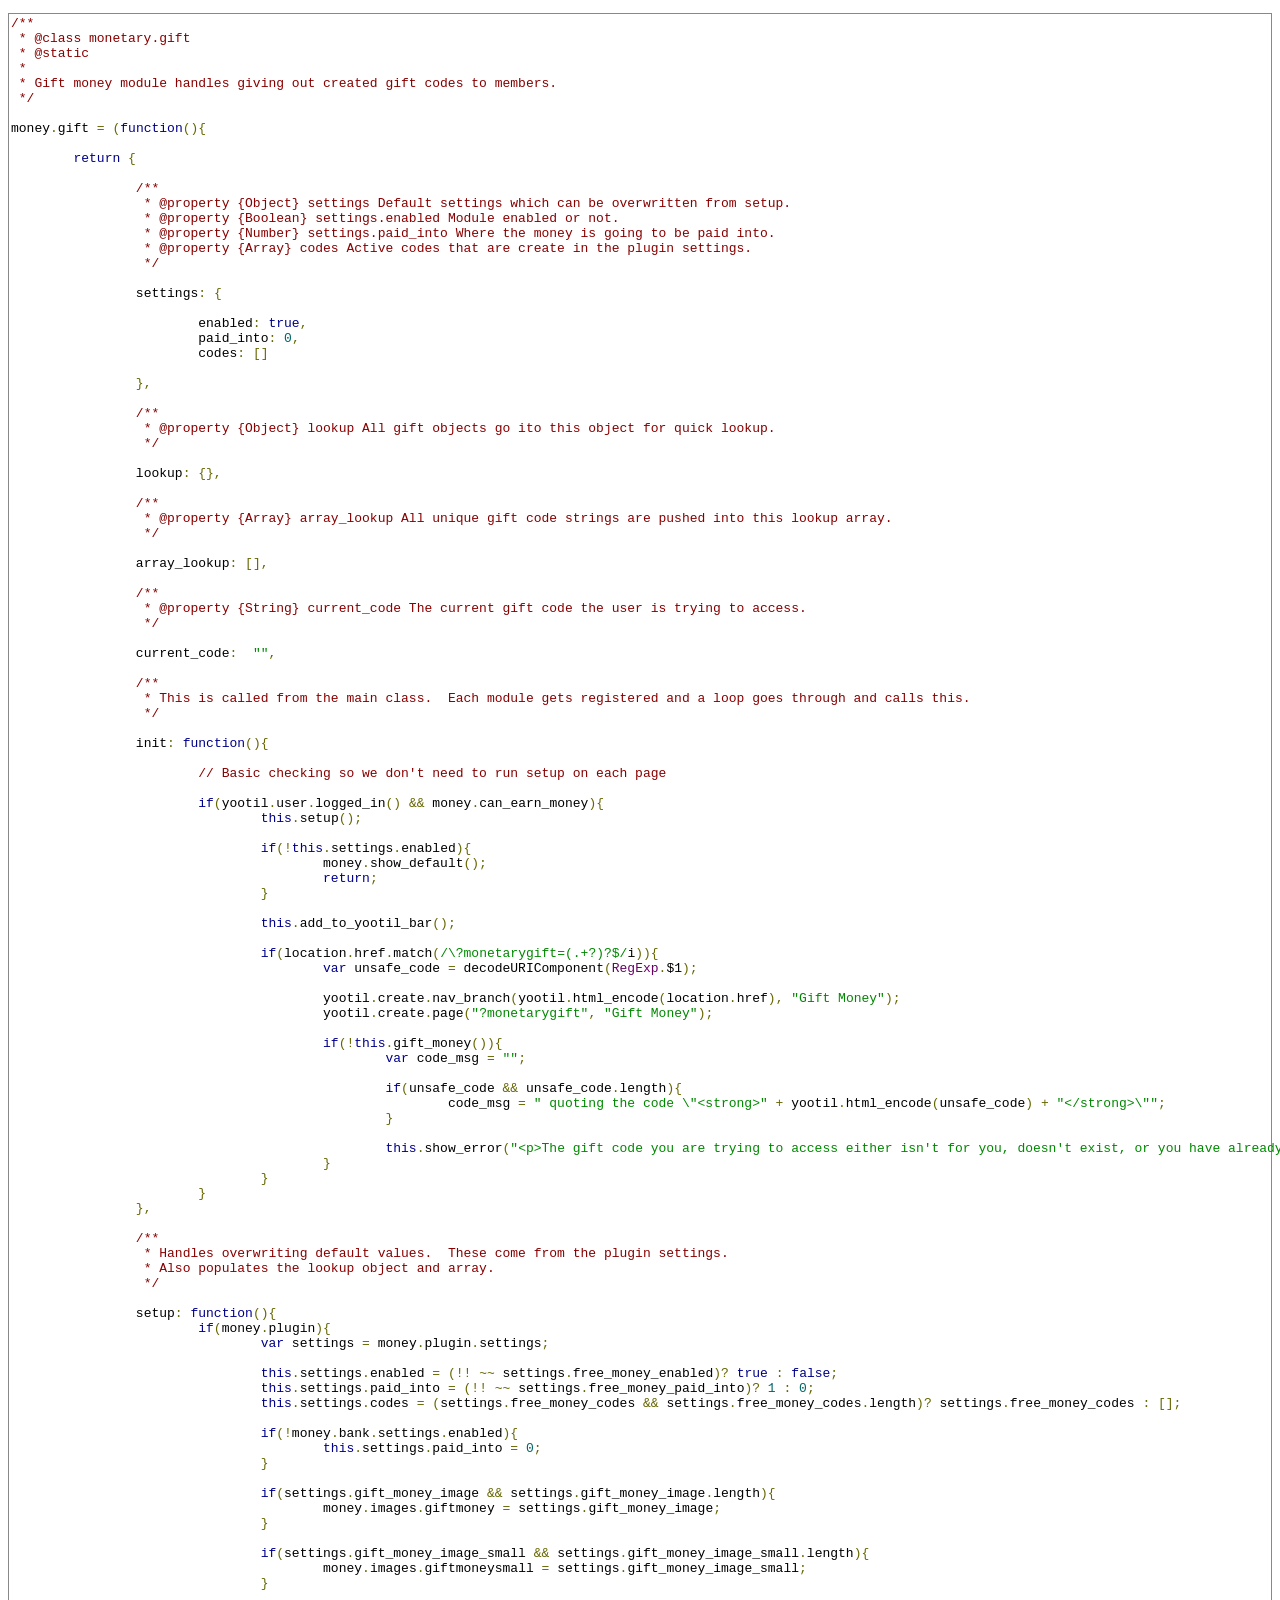
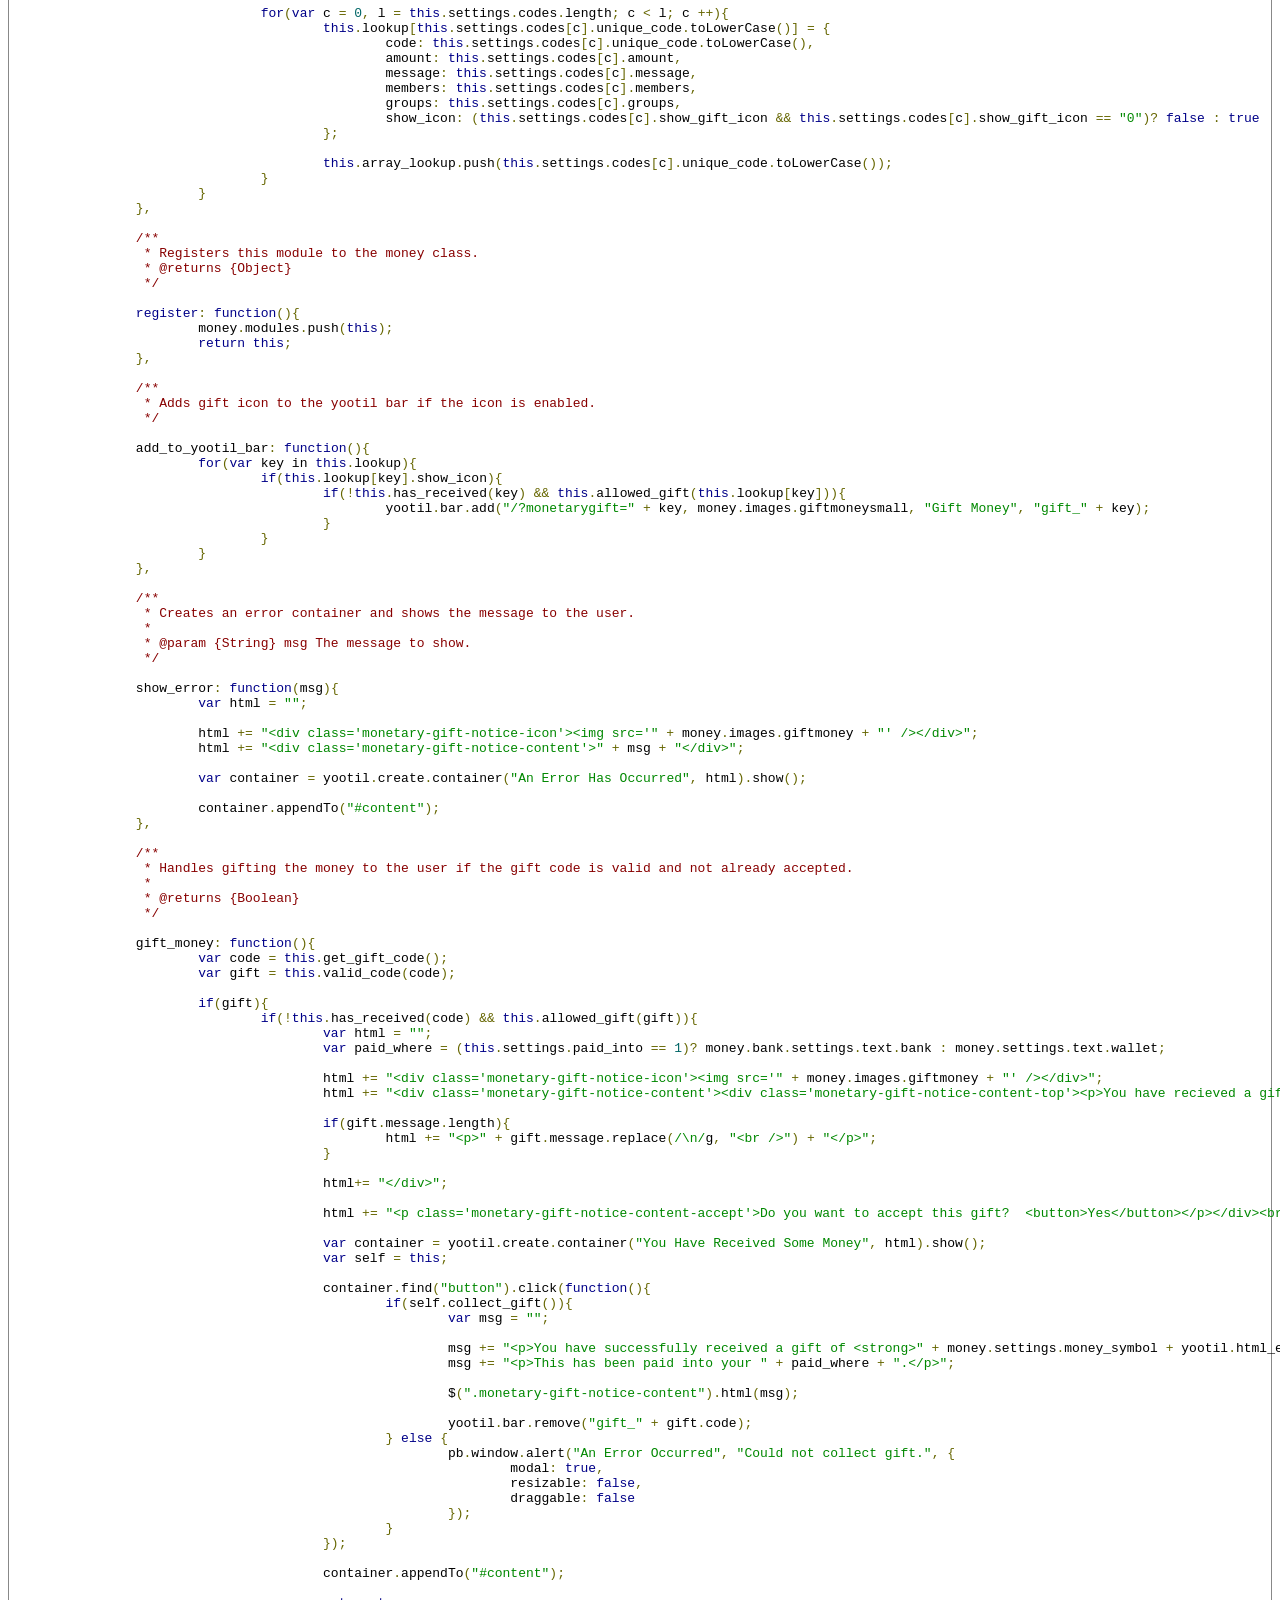
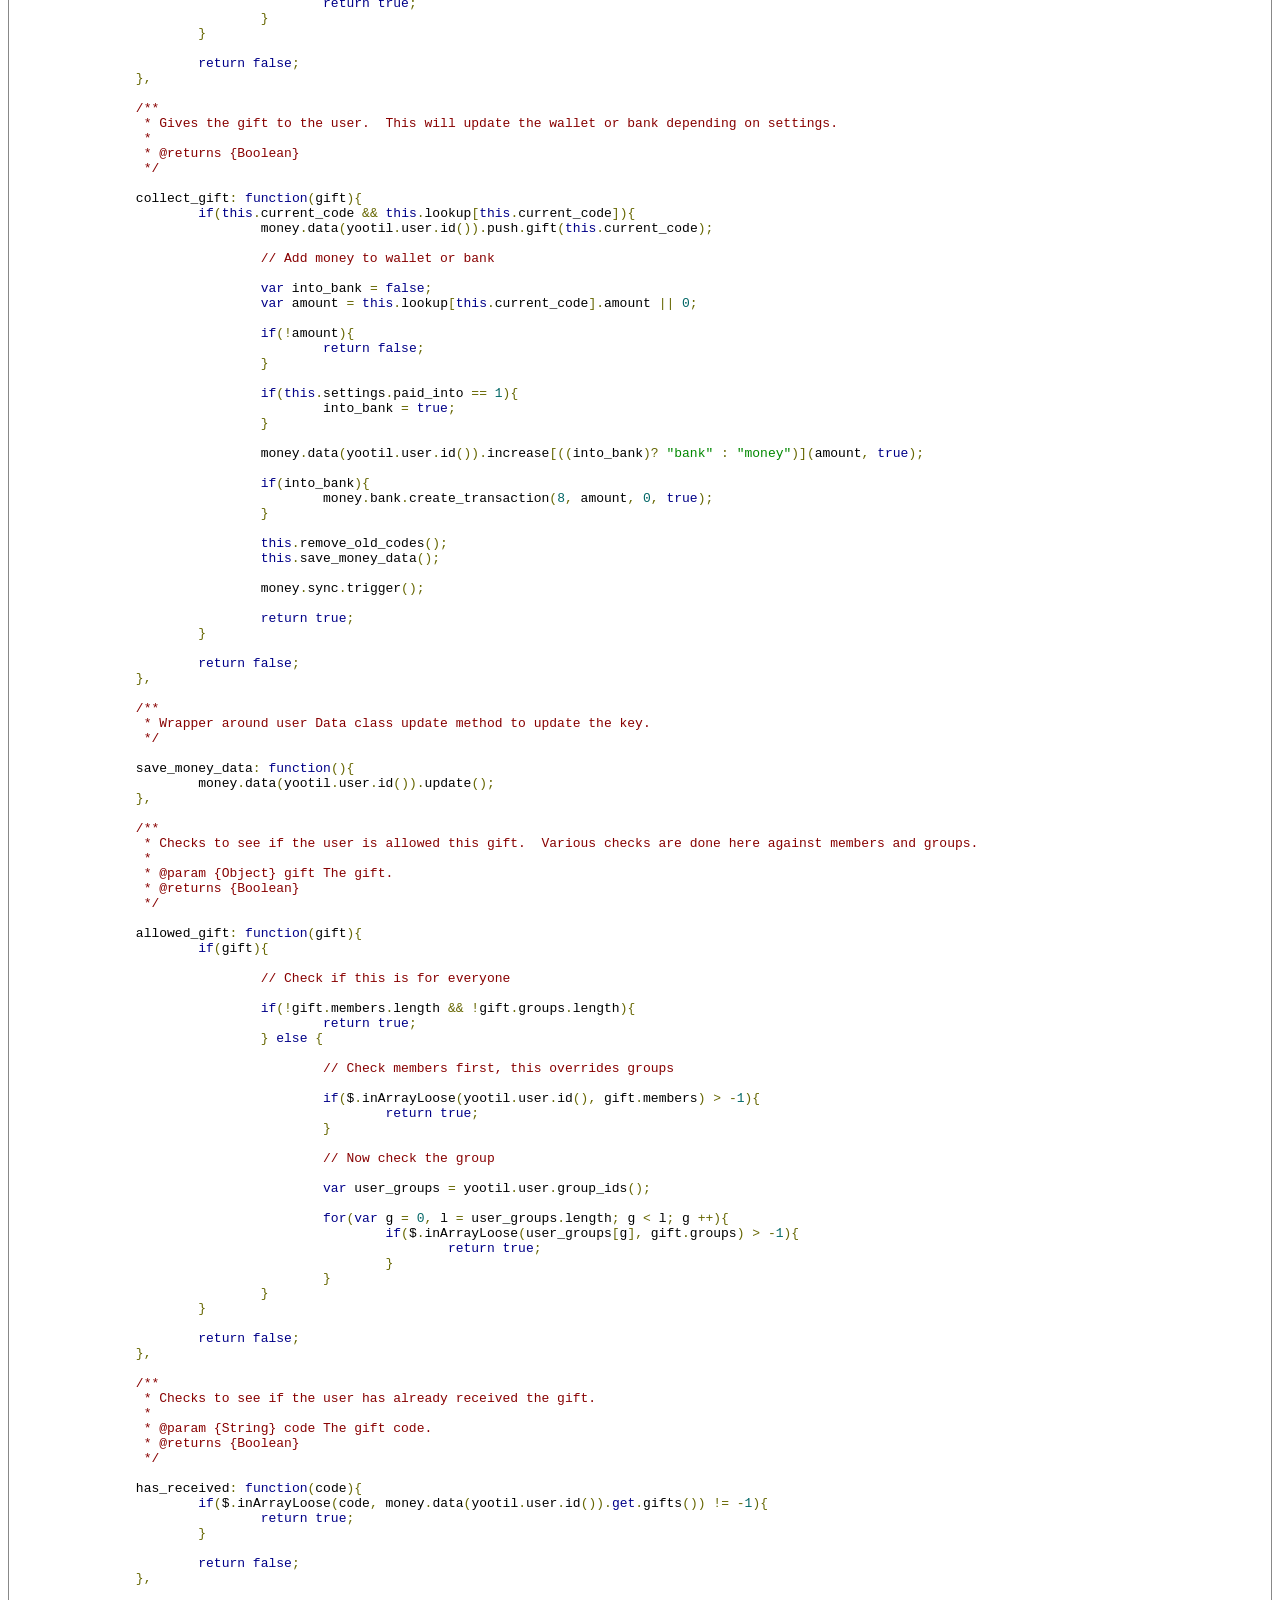
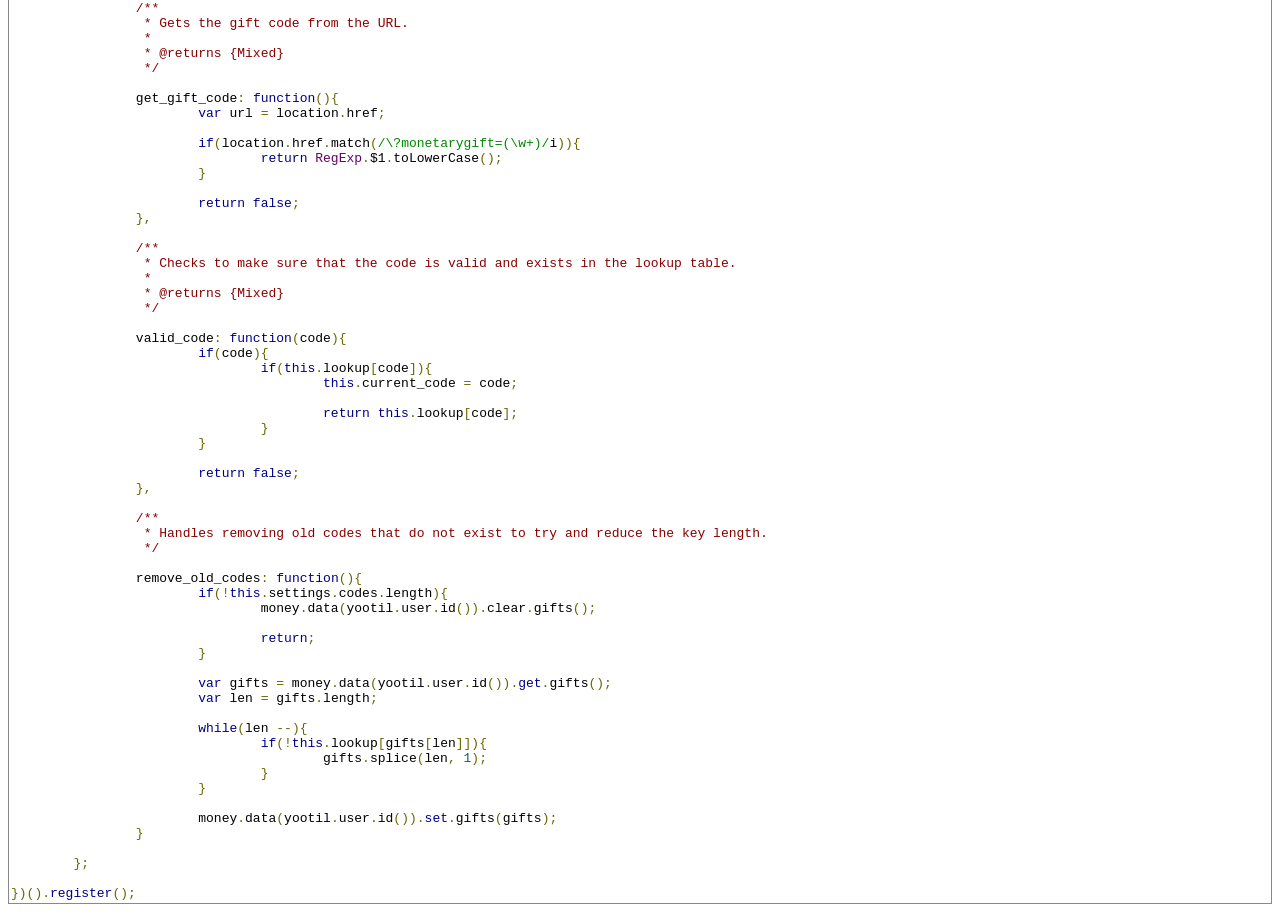
<file: source/gift.html>
<!DOCTYPE html>
<html>
<head>
  <meta http-equiv="Content-Type" content="text/html; charset=utf-8" />
  <title>The source code</title>
  <link href="../resources/prettify/prettify.css" type="text/css" rel="stylesheet" />
  <script type="text/javascript" src="../resources/prettify/prettify.js"></script>
  <style type="text/css">
    .highlight { display: block; background-color: #ddd; }
  </style>
  <script type="text/javascript">
    function highlight() {
      document.getElementById(location.hash.replace(/#/, "")).className = "highlight";
    }
  </script>
</head>
<body onload="prettyPrint(); highlight();">
  <pre class="prettyprint lang-js"><span id='monetary-gift'>/**
</span> * @class monetary.gift
 * @static
 *
 * Gift money module handles giving out created gift codes to members.
 */

money.gift = (function(){

	return {

<span id='monetary-gift-property-settings'>		/**
</span>		 * @property {Object} settings Default settings which can be overwritten from setup.
		 * @property {Boolean} settings.enabled Module enabled or not.
		 * @property {Number} settings.paid_into Where the money is going to be paid into.
		 * @property {Array} codes Active codes that are create in the plugin settings.
		 */

		settings: {

			enabled: true,
			paid_into: 0,
			codes: []

		},

<span id='monetary-gift-property-lookup'>		/**
</span>		 * @property {Object} lookup All gift objects go ito this object for quick lookup.
		 */

		lookup: {},

<span id='monetary-gift-property-array_lookup'>		/**
</span>		 * @property {Array} array_lookup All unique gift code strings are pushed into this lookup array.
		 */

		array_lookup: [],

<span id='monetary-gift-property-current_code'>		/**
</span>		 * @property {String} current_code The current gift code the user is trying to access.
		 */

		current_code:  &quot;&quot;,

<span id='monetary-gift-method-init'>		/**
</span>		 * This is called from the main class.  Each module gets registered and a loop goes through and calls this.
		 */

		init: function(){

			// Basic checking so we don't need to run setup on each page

			if(yootil.user.logged_in() &amp;&amp; money.can_earn_money){
				this.setup();

				if(!this.settings.enabled){
					money.show_default();
					return;
				}

				this.add_to_yootil_bar();

				if(location.href.match(/\?monetarygift=(.+?)?$/i)){
					var unsafe_code = decodeURIComponent(RegExp.$1);

					yootil.create.nav_branch(yootil.html_encode(location.href), &quot;Gift Money&quot;);
					yootil.create.page(&quot;?monetarygift&quot;, &quot;Gift Money&quot;);

					if(!this.gift_money()){
						var code_msg = &quot;&quot;;

						if(unsafe_code &amp;&amp; unsafe_code.length){
							code_msg = &quot; quoting the code \&quot;&lt;strong&gt;&quot; + yootil.html_encode(unsafe_code) + &quot;&lt;/strong&gt;\&quot;&quot;;
						}

						this.show_error(&quot;&lt;p&gt;The gift code you are trying to access either isn't for you, doesn't exist, or you have already accepted.&lt;/p&gt;&lt;p&gt;If you think this is an error, please contact a member of staff&quot; + code_msg + &quot;.&lt;/p&gt;&quot;);
					}
				}
			}
		},

<span id='monetary-gift-method-setup'>		/**
</span>		 * Handles overwriting default values.  These come from the plugin settings.
		 * Also populates the lookup object and array.
		 */

		setup: function(){
			if(money.plugin){
				var settings = money.plugin.settings;

				this.settings.enabled = (!! ~~ settings.free_money_enabled)? true : false;
				this.settings.paid_into = (!! ~~ settings.free_money_paid_into)? 1 : 0;
				this.settings.codes = (settings.free_money_codes &amp;&amp; settings.free_money_codes.length)? settings.free_money_codes : [];

				if(!money.bank.settings.enabled){
					this.settings.paid_into = 0;
				}

				if(settings.gift_money_image &amp;&amp; settings.gift_money_image.length){
					money.images.giftmoney = settings.gift_money_image;
				}

				if(settings.gift_money_image_small &amp;&amp; settings.gift_money_image_small.length){
					money.images.giftmoneysmall = settings.gift_money_image_small;
				}

				for(var c = 0, l = this.settings.codes.length; c &lt; l; c ++){
					this.lookup[this.settings.codes[c].unique_code.toLowerCase()] = {
						code: this.settings.codes[c].unique_code.toLowerCase(),
						amount: this.settings.codes[c].amount,
						message: this.settings.codes[c].message,
						members: this.settings.codes[c].members,
						groups: this.settings.codes[c].groups,
						show_icon: (this.settings.codes[c].show_gift_icon &amp;&amp; this.settings.codes[c].show_gift_icon == &quot;0&quot;)? false : true
					};

					this.array_lookup.push(this.settings.codes[c].unique_code.toLowerCase());
				}
			}
		},

<span id='monetary-gift-method-register'>		/**
</span>		 * Registers this module to the money class.
		 * @returns {Object}
		 */

		register: function(){
			money.modules.push(this);
			return this;
		},

<span id='monetary-gift-method-add_to_yootil_bar'>		/**
</span>		 * Adds gift icon to the yootil bar if the icon is enabled.
		 */

		add_to_yootil_bar: function(){
			for(var key in this.lookup){
				if(this.lookup[key].show_icon){
					if(!this.has_received(key) &amp;&amp; this.allowed_gift(this.lookup[key])){
						yootil.bar.add(&quot;/?monetarygift=&quot; + key, money.images.giftmoneysmall, &quot;Gift Money&quot;, &quot;gift_&quot; + key);
					}
				}
			}
		},

<span id='monetary-gift-method-show_error'>		/**
</span>		 * Creates an error container and shows the message to the user.
		 *
		 * @param {String} msg The message to show.
		 */

		show_error: function(msg){
			var html = &quot;&quot;;

			html += &quot;&lt;div class='monetary-gift-notice-icon'&gt;&lt;img src='&quot; + money.images.giftmoney + &quot;' /&gt;&lt;/div&gt;&quot;;
			html += &quot;&lt;div class='monetary-gift-notice-content'&gt;&quot; + msg + &quot;&lt;/div&gt;&quot;;

			var container = yootil.create.container(&quot;An Error Has Occurred&quot;, html).show();

			container.appendTo(&quot;#content&quot;);
		},

<span id='monetary-gift-method-gift_money'>		/**
</span>		 * Handles gifting the money to the user if the gift code is valid and not already accepted.
		 *
		 * @returns {Boolean}
		 */

		gift_money: function(){
			var code = this.get_gift_code();
			var gift = this.valid_code(code);

			if(gift){
				if(!this.has_received(code) &amp;&amp; this.allowed_gift(gift)){
					var html = &quot;&quot;;
					var paid_where = (this.settings.paid_into == 1)? money.bank.settings.text.bank : money.settings.text.wallet;

					html += &quot;&lt;div class='monetary-gift-notice-icon'&gt;&lt;img src='&quot; + money.images.giftmoney + &quot;' /&gt;&lt;/div&gt;&quot;;
					html += &quot;&lt;div class='monetary-gift-notice-content'&gt;&lt;div class='monetary-gift-notice-content-top'&gt;&lt;p&gt;You have recieved a gift of &lt;strong&gt;&quot; + money.settings.money_symbol + yootil.html_encode(yootil.number_format(money.format(gift.amount))) + &quot;&lt;/strong&gt; that will be paid into your &quot; + paid_where + &quot;.&lt;/p&gt;&quot;;

					if(gift.message.length){
						html += &quot;&lt;p&gt;&quot; + gift.message.replace(/\n/g, &quot;&lt;br /&gt;&quot;) + &quot;&lt;/p&gt;&quot;;
					}

					html+= &quot;&lt;/div&gt;&quot;;

					html += &quot;&lt;p class='monetary-gift-notice-content-accept'&gt;Do you want to accept this gift?  &lt;button&gt;Yes&lt;/button&gt;&lt;/p&gt;&lt;/div&gt;&lt;br style='clear: both' /&gt;&quot;;

					var container = yootil.create.container(&quot;You Have Received Some Money&quot;, html).show();
					var self = this;

					container.find(&quot;button&quot;).click(function(){
						if(self.collect_gift()){
							var msg = &quot;&quot;;

							msg += &quot;&lt;p&gt;You have successfully received a gift of &lt;strong&gt;&quot; + money.settings.money_symbol + yootil.html_encode(yootil.number_format(money.format(gift.amount))) + &quot;&lt;/strong&gt;.&lt;/p&gt;&quot;;
							msg += &quot;&lt;p&gt;This has been paid into your &quot; + paid_where + &quot;.&lt;/p&gt;&quot;;

							$(&quot;.monetary-gift-notice-content&quot;).html(msg);

							yootil.bar.remove(&quot;gift_&quot; + gift.code);
						} else {
							pb.window.alert(&quot;An Error Occurred&quot;, &quot;Could not collect gift.&quot;, {
								modal: true,
								resizable: false,
								draggable: false
							});
						}
					});

					container.appendTo(&quot;#content&quot;);

					return true;
				}
			}

			return false;
		},

<span id='monetary-gift-method-collect_gift'>		/**
</span>		 * Gives the gift to the user.  This will update the wallet or bank depending on settings.
		 *
		 * @returns {Boolean}
		 */

		collect_gift: function(gift){
			if(this.current_code &amp;&amp; this.lookup[this.current_code]){
				money.data(yootil.user.id()).push.gift(this.current_code);

				// Add money to wallet or bank

				var into_bank = false;
				var amount = this.lookup[this.current_code].amount || 0;

				if(!amount){
					return false;
				}

				if(this.settings.paid_into == 1){
					into_bank = true;
				}

				money.data(yootil.user.id()).increase[((into_bank)? &quot;bank&quot; : &quot;money&quot;)](amount, true);

				if(into_bank){
					money.bank.create_transaction(8, amount, 0, true);
				}

				this.remove_old_codes();
				this.save_money_data();

				money.sync.trigger();

				return true;
			}

			return false;
		},

<span id='monetary-gift-method-save_money_data'>		/**
</span>		 * Wrapper around user Data class update method to update the key.
		 */

		save_money_data: function(){
			money.data(yootil.user.id()).update();
		},

<span id='monetary-gift-method-allowed_gift'>		/**
</span>		 * Checks to see if the user is allowed this gift.  Various checks are done here against members and groups.
		 *
		 * @param {Object} gift The gift.
		 * @returns {Boolean}
		 */

		allowed_gift: function(gift){
			if(gift){

				// Check if this is for everyone

				if(!gift.members.length &amp;&amp; !gift.groups.length){
					return true;
				} else {

					// Check members first, this overrides groups

					if($.inArrayLoose(yootil.user.id(), gift.members) &gt; -1){
						return true;
					}

					// Now check the group

					var user_groups = yootil.user.group_ids();

					for(var g = 0, l = user_groups.length; g &lt; l; g ++){
						if($.inArrayLoose(user_groups[g], gift.groups) &gt; -1){
							return true;
						}
					}
				}
			}

			return false;
		},

<span id='monetary-gift-method-has_received'>		/**
</span>		 * Checks to see if the user has already received the gift.
		 *
		 * @param {String} code The gift code.
		 * @returns {Boolean}
		 */

		has_received: function(code){
			if($.inArrayLoose(code, money.data(yootil.user.id()).get.gifts()) != -1){
				return true;
			}

			return false;
		},

<span id='monetary-gift-method-get_gift_code'>		/**
</span>		 * Gets the gift code from the URL.
		 *
		 * @returns {Mixed}
		 */

		get_gift_code: function(){
			var url = location.href;

			if(location.href.match(/\?monetarygift=(\w+)/i)){
				return RegExp.$1.toLowerCase();
			}

			return false;
		},

<span id='monetary-gift-method-valid_code'>		/**
</span>		 * Checks to make sure that the code is valid and exists in the lookup table.
		 *
		 * @returns {Mixed}
		 */

		valid_code: function(code){
			if(code){
				if(this.lookup[code]){
					this.current_code = code;

					return this.lookup[code];
				}
			}

			return false;
		},

<span id='monetary-gift-method-remove_old_codes'>		/**
</span>		 * Handles removing old codes that do not exist to try and reduce the key length.
		 */

		remove_old_codes: function(){
			if(!this.settings.codes.length){
				money.data(yootil.user.id()).clear.gifts();

				return;
			}

			var gifts = money.data(yootil.user.id()).get.gifts();
			var len = gifts.length;

			while(len --){
				if(!this.lookup[gifts[len]]){
					gifts.splice(len, 1);
				}
			}

			money.data(yootil.user.id()).set.gifts(gifts);
		}

	};

})().register();</pre>
</body>
</html>
</file>
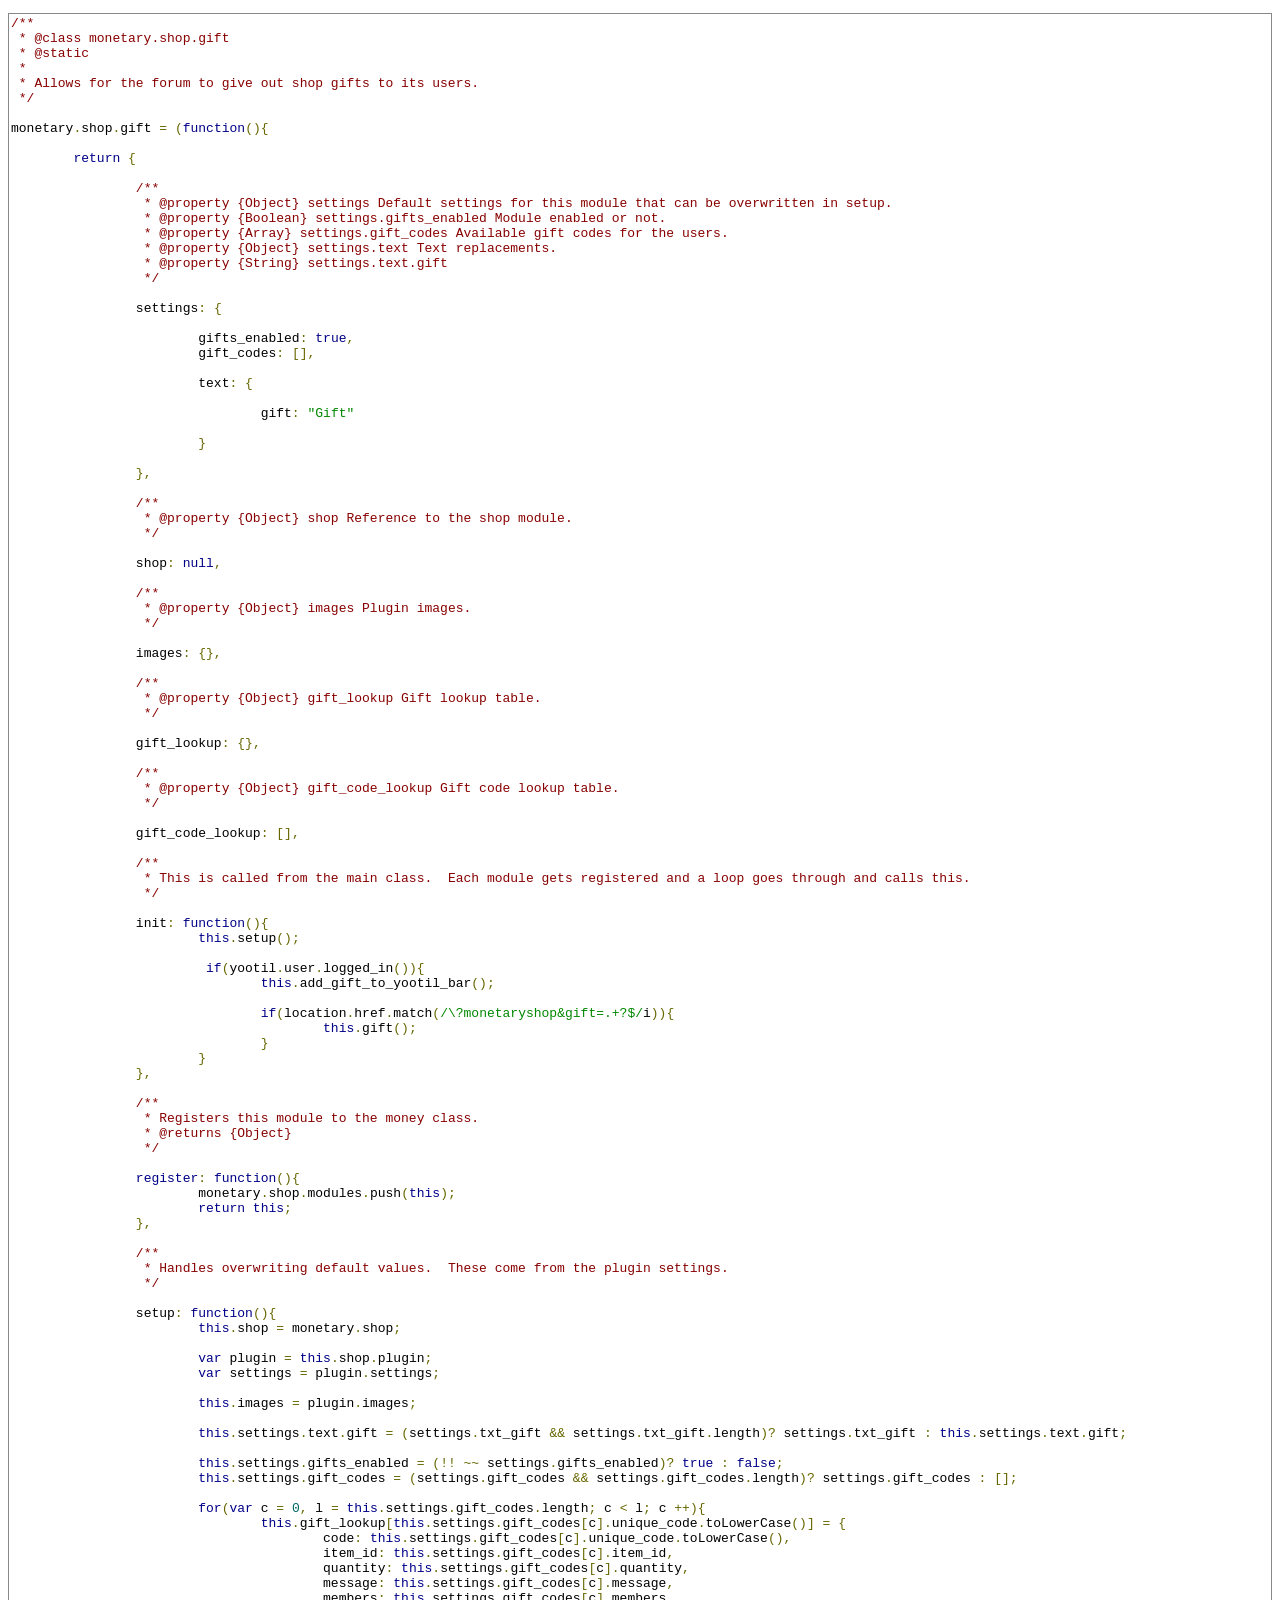
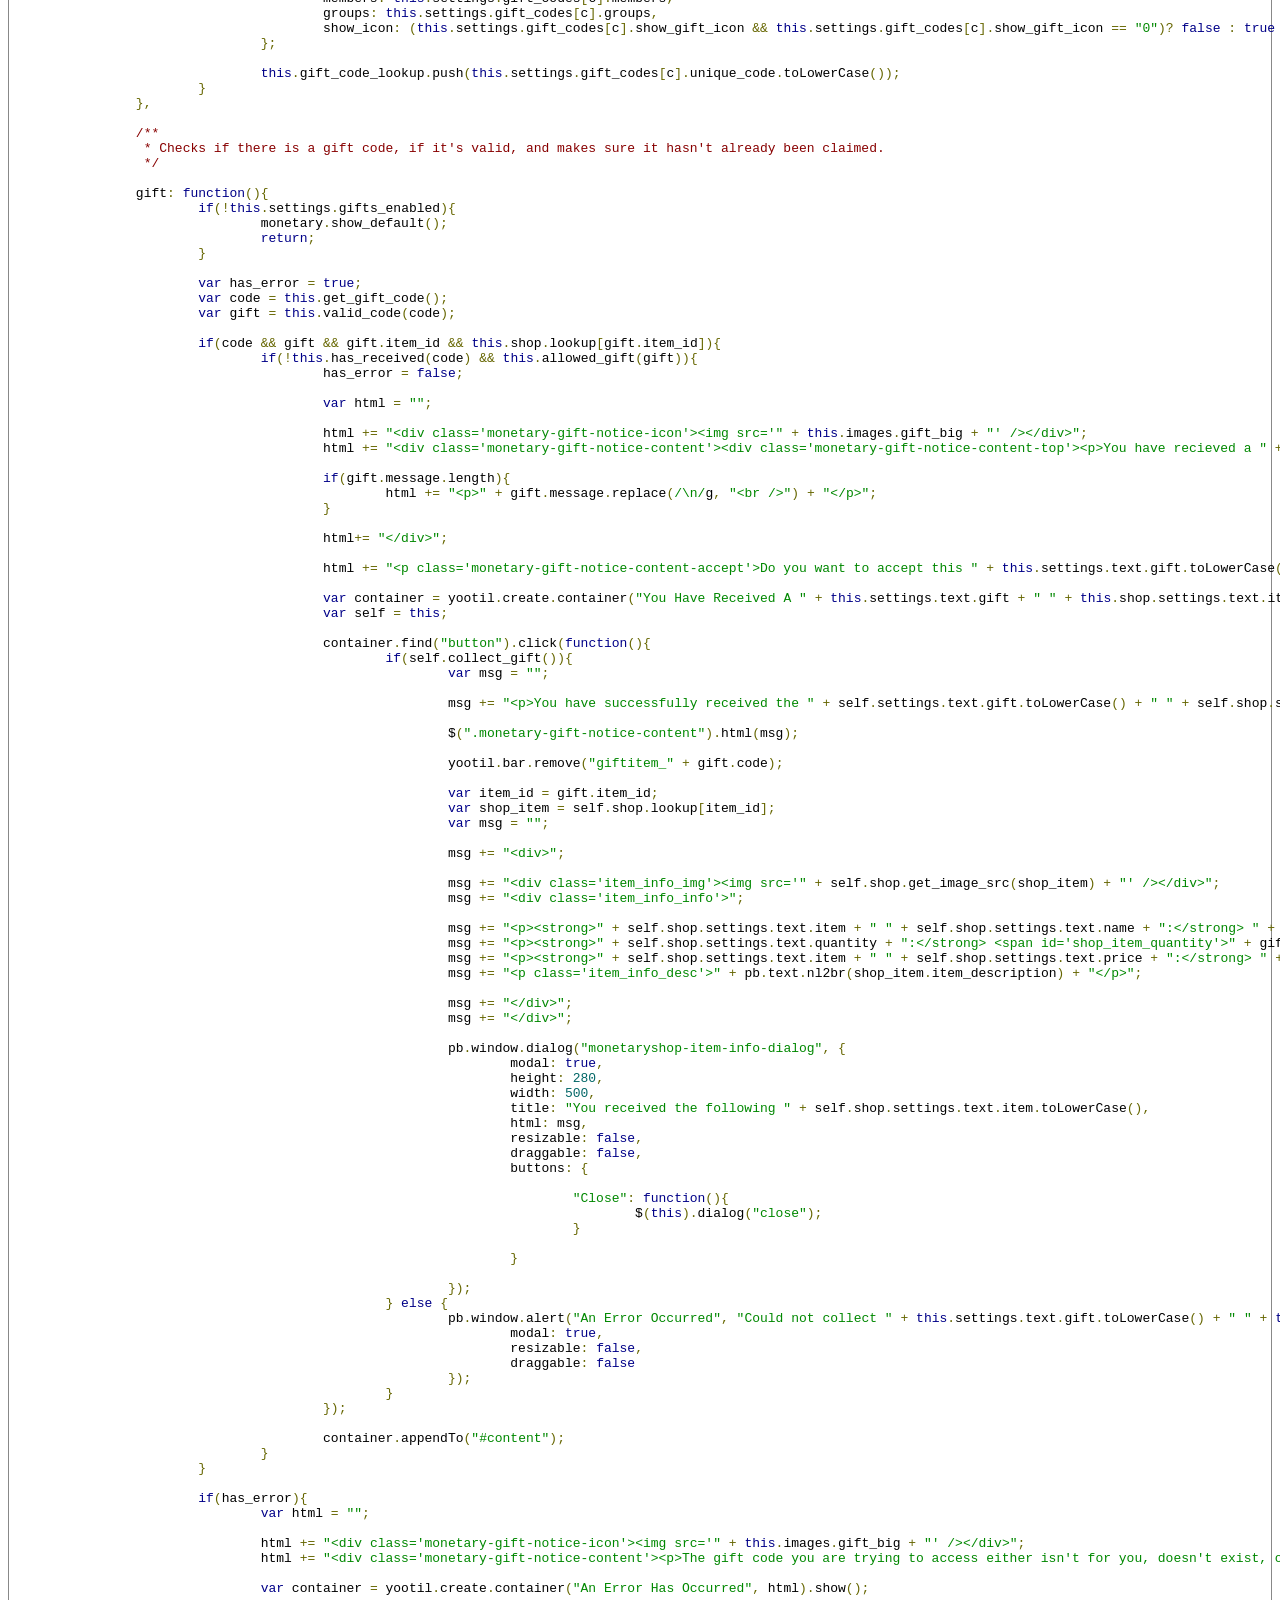
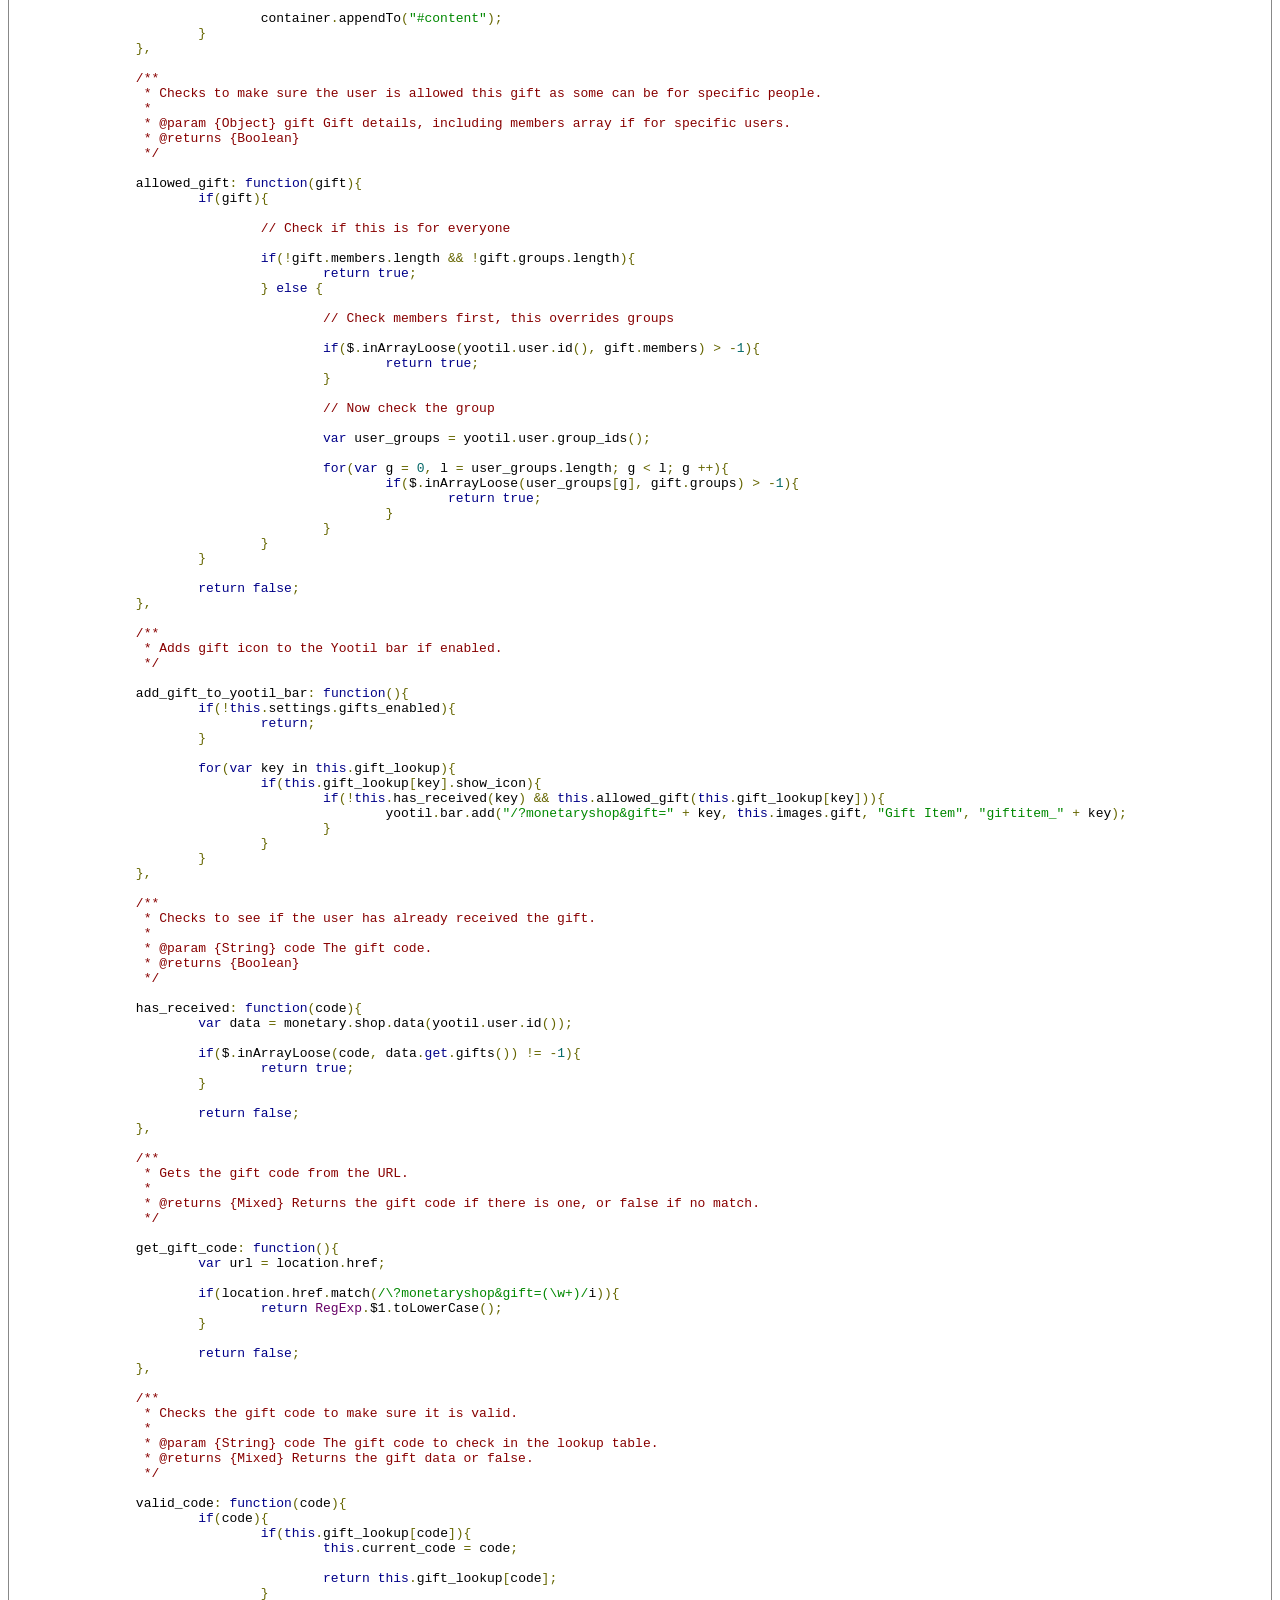
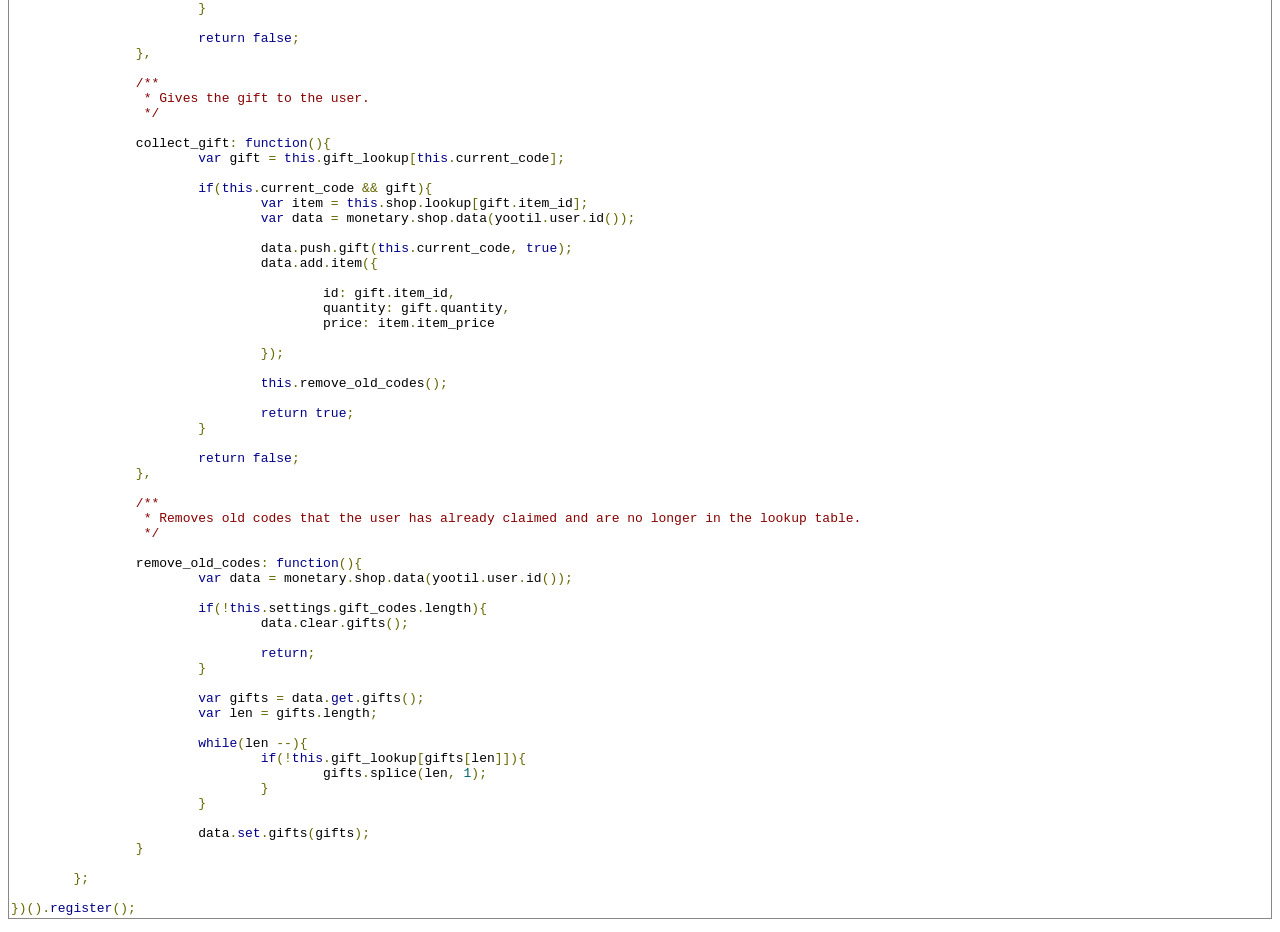
<file: source/gift2.html>
<!DOCTYPE html>
<html>
<head>
  <meta http-equiv="Content-Type" content="text/html; charset=utf-8" />
  <title>The source code</title>
  <link href="../resources/prettify/prettify.css" type="text/css" rel="stylesheet" />
  <script type="text/javascript" src="../resources/prettify/prettify.js"></script>
  <style type="text/css">
    .highlight { display: block; background-color: #ddd; }
  </style>
  <script type="text/javascript">
    function highlight() {
      document.getElementById(location.hash.replace(/#/, "")).className = "highlight";
    }
  </script>
</head>
<body onload="prettyPrint(); highlight();">
  <pre class="prettyprint lang-js"><span id='monetary-shop-gift'>/**
</span> * @class monetary.shop.gift
 * @static
 *
 * Allows for the forum to give out shop gifts to its users.
 */

monetary.shop.gift = (function(){

	return {

<span id='monetary-shop-gift-property-settings'>		/**
</span>		 * @property {Object} settings Default settings for this module that can be overwritten in setup.
		 * @property {Boolean} settings.gifts_enabled Module enabled or not.
		 * @property {Array} settings.gift_codes Available gift codes for the users.
		 * @property {Object} settings.text Text replacements.
		 * @property {String} settings.text.gift
		 */

		settings: {

			gifts_enabled: true,
			gift_codes: [],

			text: {

				gift: &quot;Gift&quot;

			}

		},

<span id='monetary-shop-gift-property-shop'>		/**
</span>		 * @property {Object} shop Reference to the shop module.
		 */

		shop: null,

<span id='monetary-shop-gift-property-images'>		/**
</span>		 * @property {Object} images Plugin images.
		 */

		images: {},

<span id='monetary-shop-gift-property-gift_lookup'>		/**
</span>		 * @property {Object} gift_lookup Gift lookup table.
		 */

		gift_lookup: {},

<span id='monetary-shop-gift-property-gift_code_lookup'>		/**
</span>		 * @property {Object} gift_code_lookup Gift code lookup table.
		 */

		gift_code_lookup: [],

<span id='monetary-shop-gift-method-init'>		/**
</span>		 * This is called from the main class.  Each module gets registered and a loop goes through and calls this.
		 */

		init: function(){
			this.setup();

			 if(yootil.user.logged_in()){
			 	this.add_gift_to_yootil_bar();

			 	if(location.href.match(/\?monetaryshop&amp;gift=.+?$/i)){
					this.gift();
				}
			}
		},

<span id='monetary-shop-gift-method-register'>		/**
</span>		 * Registers this module to the money class.
		 * @returns {Object}
		 */

		register: function(){
			monetary.shop.modules.push(this);
			return this;
		},

<span id='monetary-shop-gift-method-setup'>		/**
</span>		 * Handles overwriting default values.  These come from the plugin settings.
		 */

		setup: function(){
			this.shop = monetary.shop;

			var plugin = this.shop.plugin;
			var settings = plugin.settings;

			this.images = plugin.images;

			this.settings.text.gift = (settings.txt_gift &amp;&amp; settings.txt_gift.length)? settings.txt_gift : this.settings.text.gift;

			this.settings.gifts_enabled = (!! ~~ settings.gifts_enabled)? true : false;
			this.settings.gift_codes = (settings.gift_codes &amp;&amp; settings.gift_codes.length)? settings.gift_codes : [];

			for(var c = 0, l = this.settings.gift_codes.length; c &lt; l; c ++){
				this.gift_lookup[this.settings.gift_codes[c].unique_code.toLowerCase()] = {
					code: this.settings.gift_codes[c].unique_code.toLowerCase(),
					item_id: this.settings.gift_codes[c].item_id,
					quantity: this.settings.gift_codes[c].quantity,
					message: this.settings.gift_codes[c].message,
					members: this.settings.gift_codes[c].members,
					groups: this.settings.gift_codes[c].groups,
					show_icon: (this.settings.gift_codes[c].show_gift_icon &amp;&amp; this.settings.gift_codes[c].show_gift_icon == &quot;0&quot;)? false : true
				};

				this.gift_code_lookup.push(this.settings.gift_codes[c].unique_code.toLowerCase());
			}
		},

<span id='monetary-shop-gift-method-gift'>		/**
</span>		 * Checks if there is a gift code, if it's valid, and makes sure it hasn't already been claimed.
		 */

		gift: function(){
			if(!this.settings.gifts_enabled){
				monetary.show_default();
				return;
			}

			var has_error = true;
			var code = this.get_gift_code();
			var gift = this.valid_code(code);

			if(code &amp;&amp; gift &amp;&amp; gift.item_id &amp;&amp; this.shop.lookup[gift.item_id]){
				if(!this.has_received(code) &amp;&amp; this.allowed_gift(gift)){
					has_error = false;

					var html = &quot;&quot;;

					html += &quot;&lt;div class='monetary-gift-notice-icon'&gt;&lt;img src='&quot; + this.images.gift_big + &quot;' /&gt;&lt;/div&gt;&quot;;
					html += &quot;&lt;div class='monetary-gift-notice-content'&gt;&lt;div class='monetary-gift-notice-content-top'&gt;&lt;p&gt;You have recieved a &quot; + this.settings.text.gift.toLowerCase() + &quot; &quot; + this.shop.settings.text.item.toLowerCase() + &quot;.&lt;/p&gt;&quot;;

					if(gift.message.length){
						html += &quot;&lt;p&gt;&quot; + gift.message.replace(/\n/g, &quot;&lt;br /&gt;&quot;) + &quot;&lt;/p&gt;&quot;;
					}

					html+= &quot;&lt;/div&gt;&quot;;

					html += &quot;&lt;p class='monetary-gift-notice-content-accept'&gt;Do you want to accept this &quot; + this.settings.text.gift.toLowerCase() + &quot;?  &lt;button&gt;Yes&lt;/button&gt;&lt;/p&gt;&lt;/div&gt;&lt;br style='clear: both' /&gt;&quot;;

					var container = yootil.create.container(&quot;You Have Received A &quot; + this.settings.text.gift + &quot; &quot; + this.shop.settings.text.item, html).show();
					var self = this;

					container.find(&quot;button&quot;).click(function(){
						if(self.collect_gift()){
							var msg = &quot;&quot;;

							msg += &quot;&lt;p&gt;You have successfully received the &quot; + self.settings.text.gift.toLowerCase() + &quot; &quot; + self.shop.settings.text.item.toLowerCase() + &quot;.&lt;/p&gt;&quot;;

							$(&quot;.monetary-gift-notice-content&quot;).html(msg);

							yootil.bar.remove(&quot;giftitem_&quot; + gift.code);

							var item_id = gift.item_id;
							var shop_item = self.shop.lookup[item_id];
							var msg = &quot;&quot;;

							msg += &quot;&lt;div&gt;&quot;;

							msg += &quot;&lt;div class='item_info_img'&gt;&lt;img src='&quot; + self.shop.get_image_src(shop_item) + &quot;' /&gt;&lt;/div&gt;&quot;;
							msg += &quot;&lt;div class='item_info_info'&gt;&quot;;

							msg += &quot;&lt;p&gt;&lt;strong&gt;&quot; + self.shop.settings.text.item + &quot; &quot; + self.shop.settings.text.name + &quot;:&lt;/strong&gt; &quot; + shop_item.item_name + &quot;&lt;/p&gt;&quot;;
							msg += &quot;&lt;p&gt;&lt;strong&gt;&quot; + self.shop.settings.text.quantity + &quot;:&lt;/strong&gt; &lt;span id='shop_item_quantity'&gt;&quot; + gift.quantity + &quot;&lt;/span&gt;&lt;/p&gt;&quot;;
							msg += &quot;&lt;p&gt;&lt;strong&gt;&quot; + self.shop.settings.text.item + &quot; &quot; + self.shop.settings.text.price + &quot;:&lt;/strong&gt; &quot; + monetary.settings.money_symbol + yootil.number_format(monetary.format(shop_item.item_price, true)) + &quot;&lt;/p&gt;&quot;;
							msg += &quot;&lt;p class='item_info_desc'&gt;&quot; + pb.text.nl2br(shop_item.item_description) + &quot;&lt;/p&gt;&quot;;

							msg += &quot;&lt;/div&gt;&quot;;
							msg += &quot;&lt;/div&gt;&quot;;

							pb.window.dialog(&quot;monetaryshop-item-info-dialog&quot;, {
								modal: true,
								height: 280,
								width: 500,
								title: &quot;You received the following &quot; + self.shop.settings.text.item.toLowerCase(),
								html: msg,
								resizable: false,
								draggable: false,
								buttons: {

									&quot;Close&quot;: function(){
										$(this).dialog(&quot;close&quot;);
									}

								}

							});
						} else {
							pb.window.alert(&quot;An Error Occurred&quot;, &quot;Could not collect &quot; + this.settings.text.gift.toLowerCase() + &quot; &quot; + this.shop.settings.text.item.toLowerCase() + &quot;.&quot;, {
								modal: true,
								resizable: false,
								draggable: false
							});
						}
					});

					container.appendTo(&quot;#content&quot;);
				}
			}

			if(has_error){
				var html = &quot;&quot;;

				html += &quot;&lt;div class='monetary-gift-notice-icon'&gt;&lt;img src='&quot; + this.images.gift_big + &quot;' /&gt;&lt;/div&gt;&quot;;
				html += &quot;&lt;div class='monetary-gift-notice-content'&gt;&lt;p&gt;The gift code you are trying to access either isn't for you, doesn't exist, or you have already accepted.&lt;/p&gt;&lt;p&gt;If you think this is an error, please contact a member of staff quoting &lt;strong&gt;\&quot;&quot; + yootil.html_encode(code) + &quot;&lt;/strong&gt;\&quot;.&lt;/p&gt;&lt;/div&gt;&quot;;

				var container = yootil.create.container(&quot;An Error Has Occurred&quot;, html).show();

				container.appendTo(&quot;#content&quot;);
			}
		},

<span id='monetary-shop-gift-method-allowed_gift'>		/**
</span>		 * Checks to make sure the user is allowed this gift as some can be for specific people.
		 *
		 * @param {Object} gift Gift details, including members array if for specific users.
		 * @returns {Boolean}
		 */

		allowed_gift: function(gift){
			if(gift){

				// Check if this is for everyone

				if(!gift.members.length &amp;&amp; !gift.groups.length){
					return true;
				} else {

					// Check members first, this overrides groups

					if($.inArrayLoose(yootil.user.id(), gift.members) &gt; -1){
						return true;
					}

					// Now check the group

					var user_groups = yootil.user.group_ids();

					for(var g = 0, l = user_groups.length; g &lt; l; g ++){
						if($.inArrayLoose(user_groups[g], gift.groups) &gt; -1){
							return true;
						}
					}
				}
			}

			return false;
		},

<span id='monetary-shop-gift-method-add_gift_to_yootil_bar'>		/**
</span>		 * Adds gift icon to the Yootil bar if enabled.
		 */

		add_gift_to_yootil_bar: function(){
			if(!this.settings.gifts_enabled){
				return;
			}

			for(var key in this.gift_lookup){
				if(this.gift_lookup[key].show_icon){
					if(!this.has_received(key) &amp;&amp; this.allowed_gift(this.gift_lookup[key])){
						yootil.bar.add(&quot;/?monetaryshop&amp;gift=&quot; + key, this.images.gift, &quot;Gift Item&quot;, &quot;giftitem_&quot; + key);
					}
				}
			}
		},

<span id='monetary-shop-gift-method-has_received'>		/**
</span>		 * Checks to see if the user has already received the gift.
		 *
		 * @param {String} code The gift code.
		 * @returns {Boolean}
		 */

		has_received: function(code){
			var data = monetary.shop.data(yootil.user.id());

			if($.inArrayLoose(code, data.get.gifts()) != -1){
				return true;
			}

			return false;
		},

<span id='monetary-shop-gift-method-get_gift_code'>		/**
</span>		 * Gets the gift code from the URL.
		 *
		 * @returns {Mixed} Returns the gift code if there is one, or false if no match.
		 */

		get_gift_code: function(){
			var url = location.href;

			if(location.href.match(/\?monetaryshop&amp;gift=(\w+)/i)){
				return RegExp.$1.toLowerCase();
			}

			return false;
		},

<span id='monetary-shop-gift-method-valid_code'>		/**
</span>		 * Checks the gift code to make sure it is valid.
		 *
		 * @param {String} code The gift code to check in the lookup table.
		 * @returns {Mixed} Returns the gift data or false.
		 */

		valid_code: function(code){
			if(code){
				if(this.gift_lookup[code]){
					this.current_code = code;

					return this.gift_lookup[code];
				}
			}

			return false;
		},

<span id='monetary-shop-gift-method-collect_gift'>		/**
</span>		 * Gives the gift to the user.
		 */

		collect_gift: function(){
			var gift = this.gift_lookup[this.current_code];

			if(this.current_code &amp;&amp; gift){
				var item = this.shop.lookup[gift.item_id];
				var data = monetary.shop.data(yootil.user.id());

				data.push.gift(this.current_code, true);
				data.add.item({

					id: gift.item_id,
					quantity: gift.quantity,
					price: item.item_price

				});

				this.remove_old_codes();

				return true;
			}

			return false;
		},

<span id='monetary-shop-gift-method-remove_old_codes'>		/**
</span>		 * Removes old codes that the user has already claimed and are no longer in the lookup table.
		 */

		remove_old_codes: function(){
			var data = monetary.shop.data(yootil.user.id());

			if(!this.settings.gift_codes.length){
				data.clear.gifts();

				return;
			}

			var gifts = data.get.gifts();
			var len = gifts.length;

			while(len --){
				if(!this.gift_lookup[gifts[len]]){
					gifts.splice(len, 1);
				}
			}

			data.set.gifts(gifts);
		}

	};

})().register();</pre>
</body>
</html>
</file>
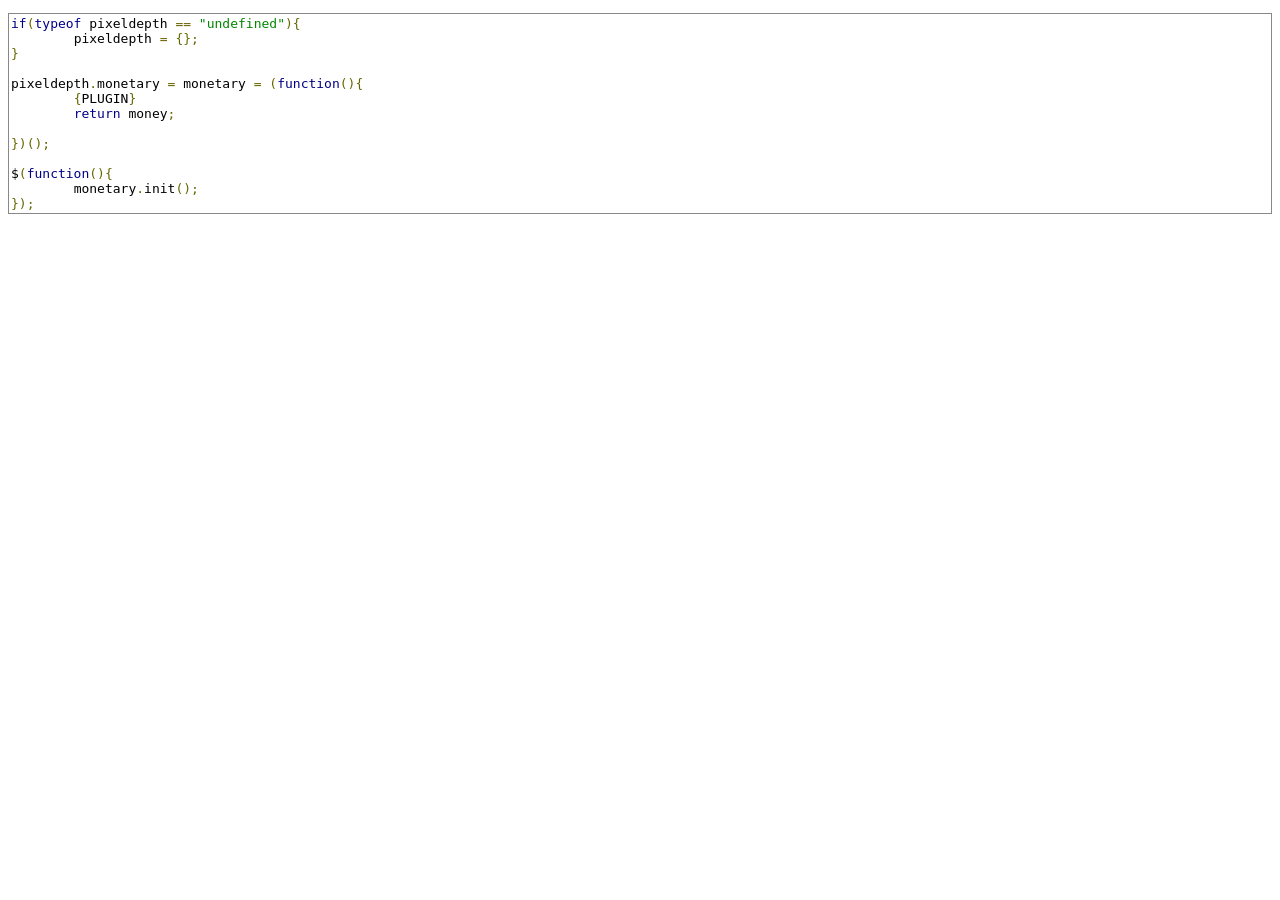
<file: source/monetary.html>
<!DOCTYPE html>
<html>
<head>
  <meta http-equiv="Content-Type" content="text/html; charset=utf-8" />
  <title>The source code</title>
  <link href="../resources/prettify/prettify.css" type="text/css" rel="stylesheet" />
  <script type="text/javascript" src="../resources/prettify/prettify.js"></script>
  <style type="text/css">
    .highlight { display: block; background-color: #ddd; }
  </style>
  <script type="text/javascript">
    function highlight() {
      document.getElementById(location.hash.replace(/#/, "")).className = "highlight";
    }
  </script>
</head>
<body onload="prettyPrint(); highlight();">
  <pre class="prettyprint lang-js">if(typeof pixeldepth == &quot;undefined&quot;){
	pixeldepth = {};
}

pixeldepth.monetary = monetary = (function(){
	{PLUGIN}
	return money;

})();

$(function(){
	monetary.init();
});</pre>
</body>
</html>
</file>
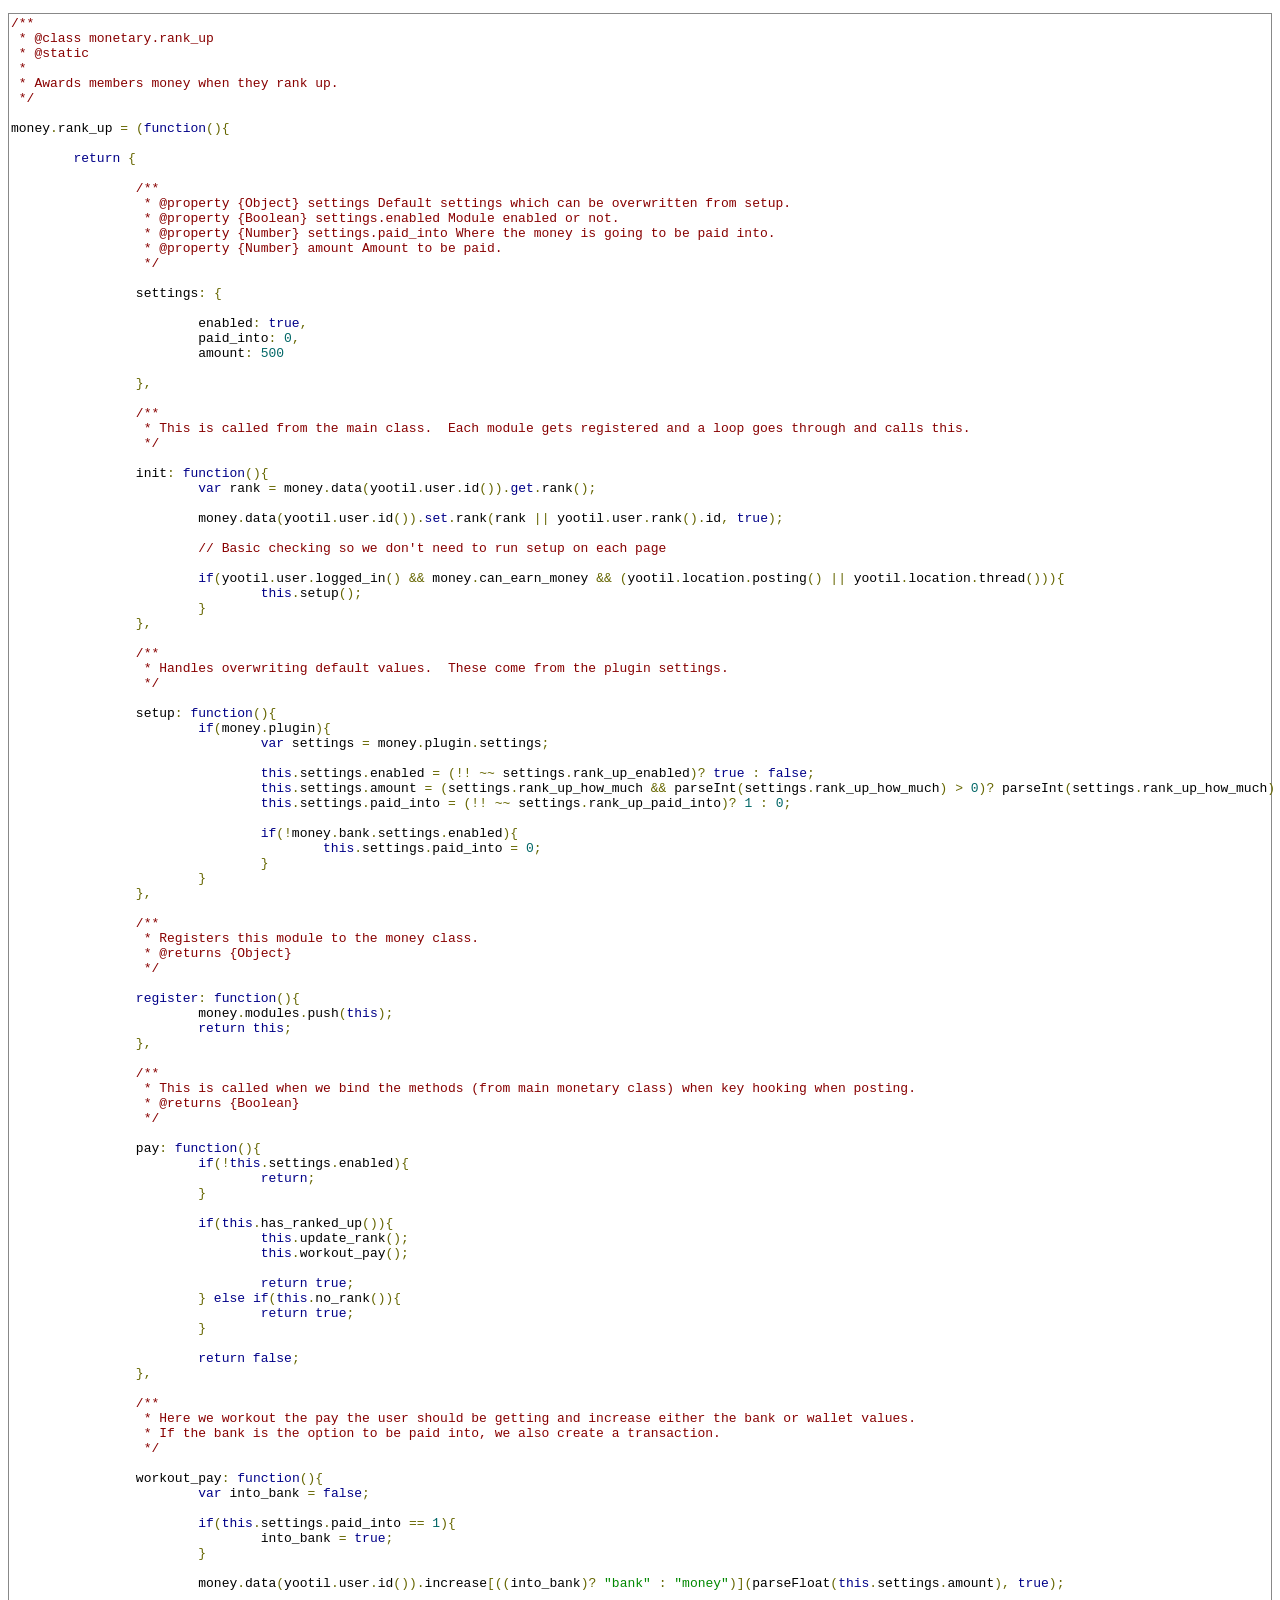
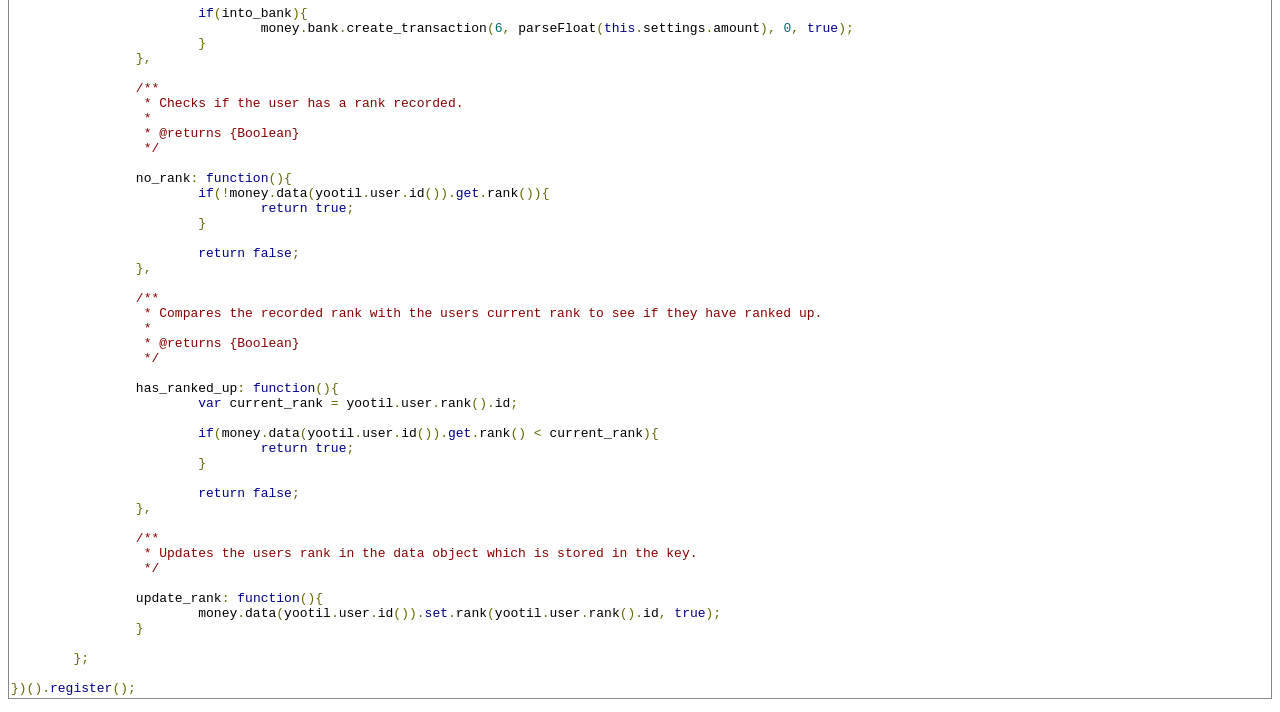
<file: source/rank_up.html>
<!DOCTYPE html>
<html>
<head>
  <meta http-equiv="Content-Type" content="text/html; charset=utf-8" />
  <title>The source code</title>
  <link href="../resources/prettify/prettify.css" type="text/css" rel="stylesheet" />
  <script type="text/javascript" src="../resources/prettify/prettify.js"></script>
  <style type="text/css">
    .highlight { display: block; background-color: #ddd; }
  </style>
  <script type="text/javascript">
    function highlight() {
      document.getElementById(location.hash.replace(/#/, "")).className = "highlight";
    }
  </script>
</head>
<body onload="prettyPrint(); highlight();">
  <pre class="prettyprint lang-js"><span id='monetary-rank_up'>/**
</span> * @class monetary.rank_up
 * @static
 *
 * Awards members money when they rank up.
 */

money.rank_up = (function(){

	return {

<span id='monetary-rank_up-property-settings'>		/**
</span>		 * @property {Object} settings Default settings which can be overwritten from setup.
		 * @property {Boolean} settings.enabled Module enabled or not.
		 * @property {Number} settings.paid_into Where the money is going to be paid into.
		 * @property {Number} amount Amount to be paid.
		 */

		settings: {

			enabled: true,
			paid_into: 0,
			amount: 500

		},

<span id='monetary-rank_up-method-init'>		/**
</span>		 * This is called from the main class.  Each module gets registered and a loop goes through and calls this.
		 */

		init: function(){
			var rank = money.data(yootil.user.id()).get.rank();

			money.data(yootil.user.id()).set.rank(rank || yootil.user.rank().id, true);

			// Basic checking so we don't need to run setup on each page

			if(yootil.user.logged_in() &amp;&amp; money.can_earn_money &amp;&amp; (yootil.location.posting() || yootil.location.thread())){
				this.setup();
			}
		},

<span id='monetary-rank_up-method-setup'>		/**
</span>		 * Handles overwriting default values.  These come from the plugin settings.
		 */

		setup: function(){
			if(money.plugin){
				var settings = money.plugin.settings;

				this.settings.enabled = (!! ~~ settings.rank_up_enabled)? true : false;
				this.settings.amount = (settings.rank_up_how_much &amp;&amp; parseInt(settings.rank_up_how_much) &gt; 0)? parseInt(settings.rank_up_how_much) : this.settings.amount;
				this.settings.paid_into = (!! ~~ settings.rank_up_paid_into)? 1 : 0;

				if(!money.bank.settings.enabled){
					this.settings.paid_into = 0;
				}
			}
		},

<span id='monetary-rank_up-method-register'>		/**
</span>		 * Registers this module to the money class.
		 * @returns {Object}
		 */

		register: function(){
			money.modules.push(this);
			return this;
		},

<span id='monetary-rank_up-method-pay'>		/**
</span>		 * This is called when we bind the methods (from main monetary class) when key hooking when posting.
		 * @returns {Boolean}
		 */

		pay: function(){
			if(!this.settings.enabled){
				return;
			}

			if(this.has_ranked_up()){
				this.update_rank();
				this.workout_pay();

				return true;
			} else if(this.no_rank()){
				return true;
			}

			return false;
		},

<span id='monetary-rank_up-method-workout_pay'>		/**
</span>		 * Here we workout the pay the user should be getting and increase either the bank or wallet values.
		 * If the bank is the option to be paid into, we also create a transaction.
		 */

		workout_pay: function(){
			var into_bank = false;

			if(this.settings.paid_into == 1){
				into_bank = true;
			}

			money.data(yootil.user.id()).increase[((into_bank)? &quot;bank&quot; : &quot;money&quot;)](parseFloat(this.settings.amount), true);

			if(into_bank){
				money.bank.create_transaction(6, parseFloat(this.settings.amount), 0, true);
			}
		},

<span id='monetary-rank_up-method-no_rank'>		/**
</span>		 * Checks if the user has a rank recorded.
		 *
		 * @returns {Boolean}
		 */

		no_rank: function(){
			if(!money.data(yootil.user.id()).get.rank()){
				return true;
			}

			return false;
		},

<span id='monetary-rank_up-method-has_ranked_up'>		/**
</span>		 * Compares the recorded rank with the users current rank to see if they have ranked up.
		 *
		 * @returns {Boolean}
		 */

		has_ranked_up: function(){
			var current_rank = yootil.user.rank().id;

			if(money.data(yootil.user.id()).get.rank() &lt; current_rank){
				return true;
			}

			return false;
		},

<span id='monetary-rank_up-method-update_rank'>		/**
</span>		 * Updates the users rank in the data object which is stored in the key.
		 */

		update_rank: function(){
			money.data(yootil.user.id()).set.rank(yootil.user.rank().id, true);
		}

	};

})().register();</pre>
</body>
</html>
</file>
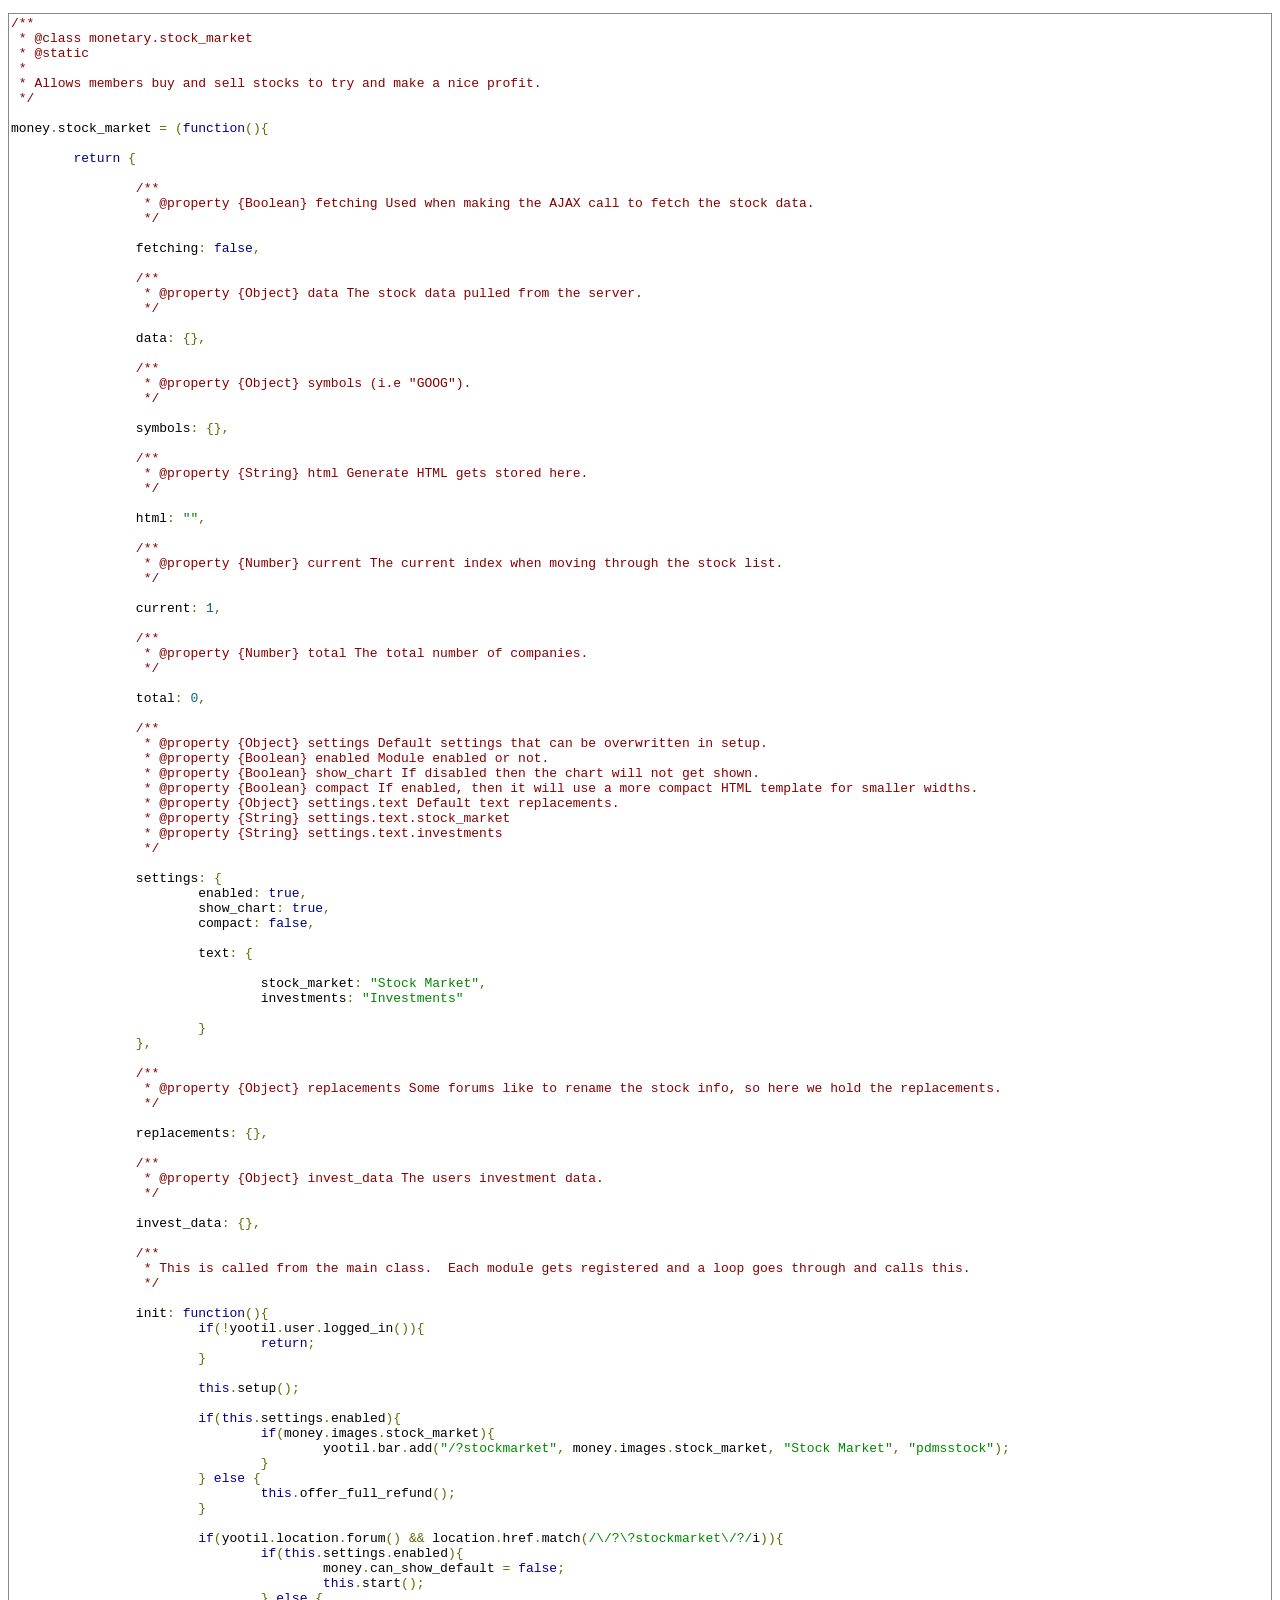
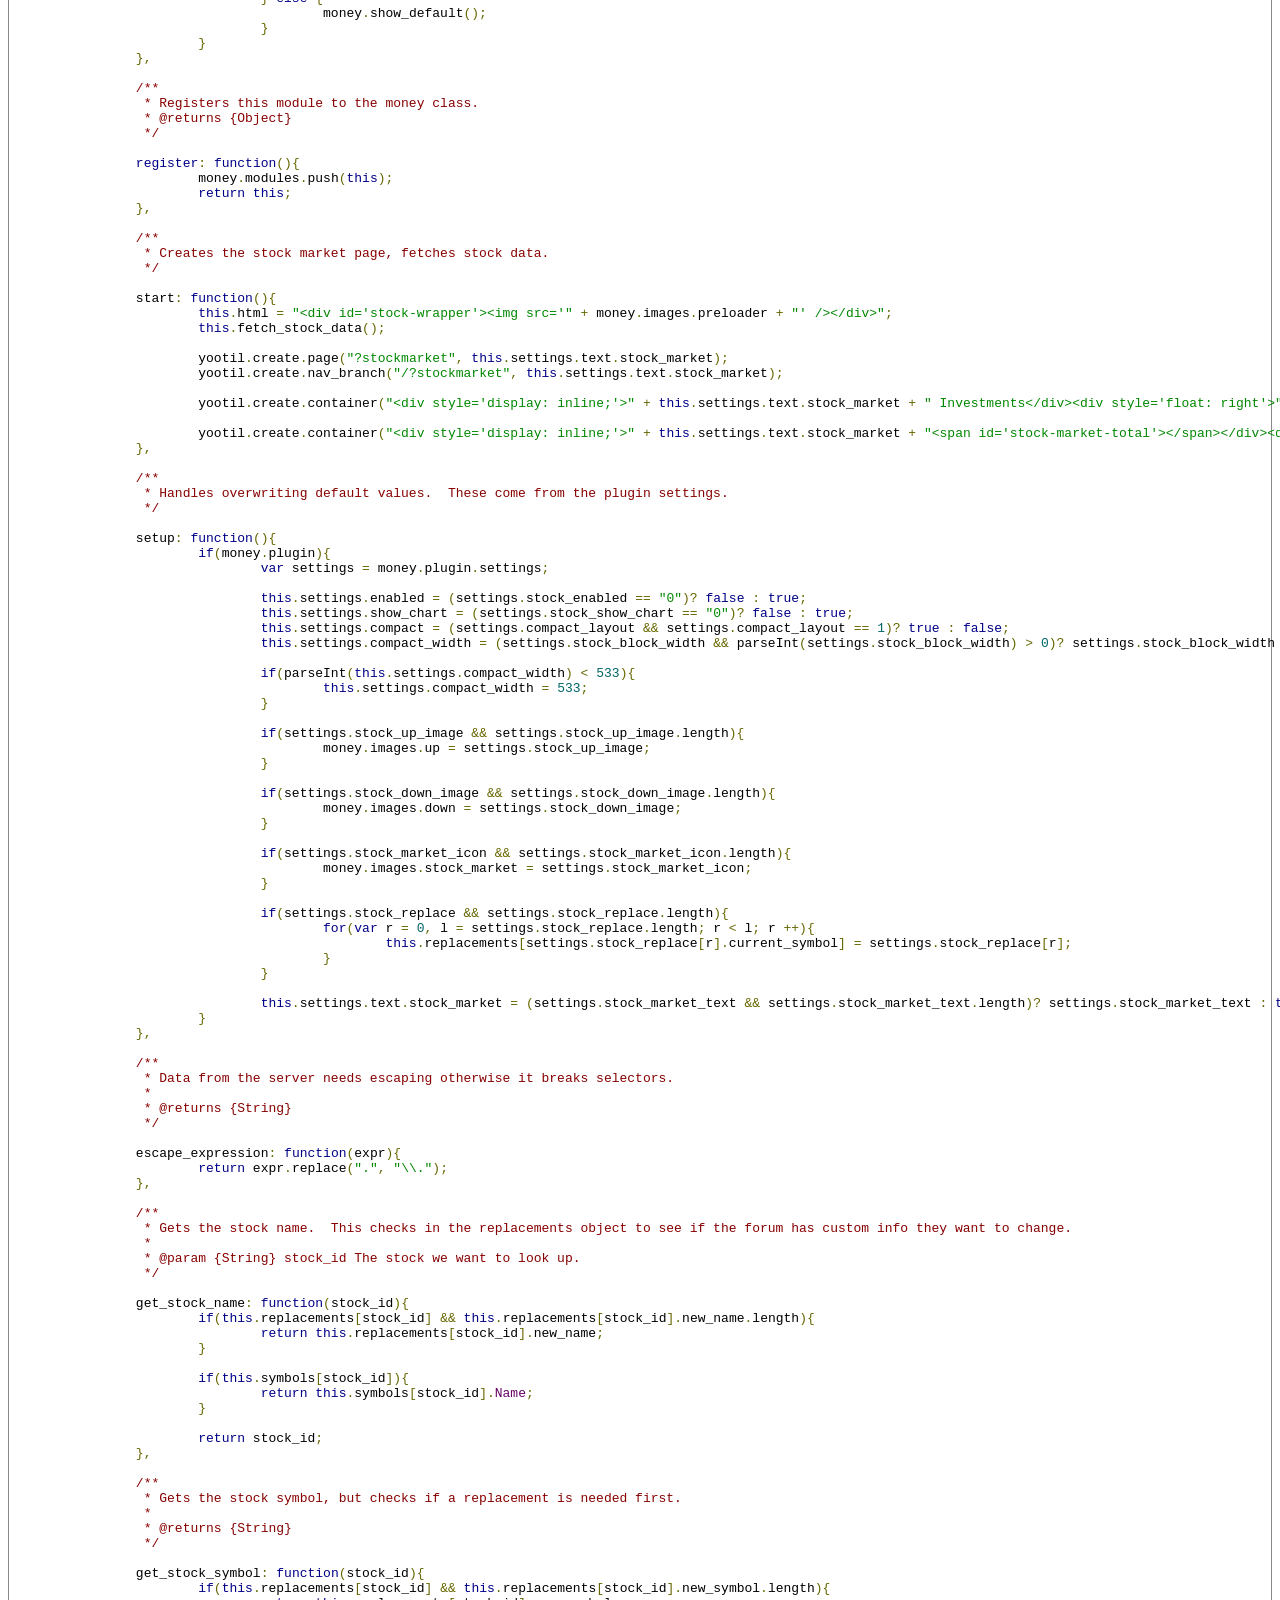
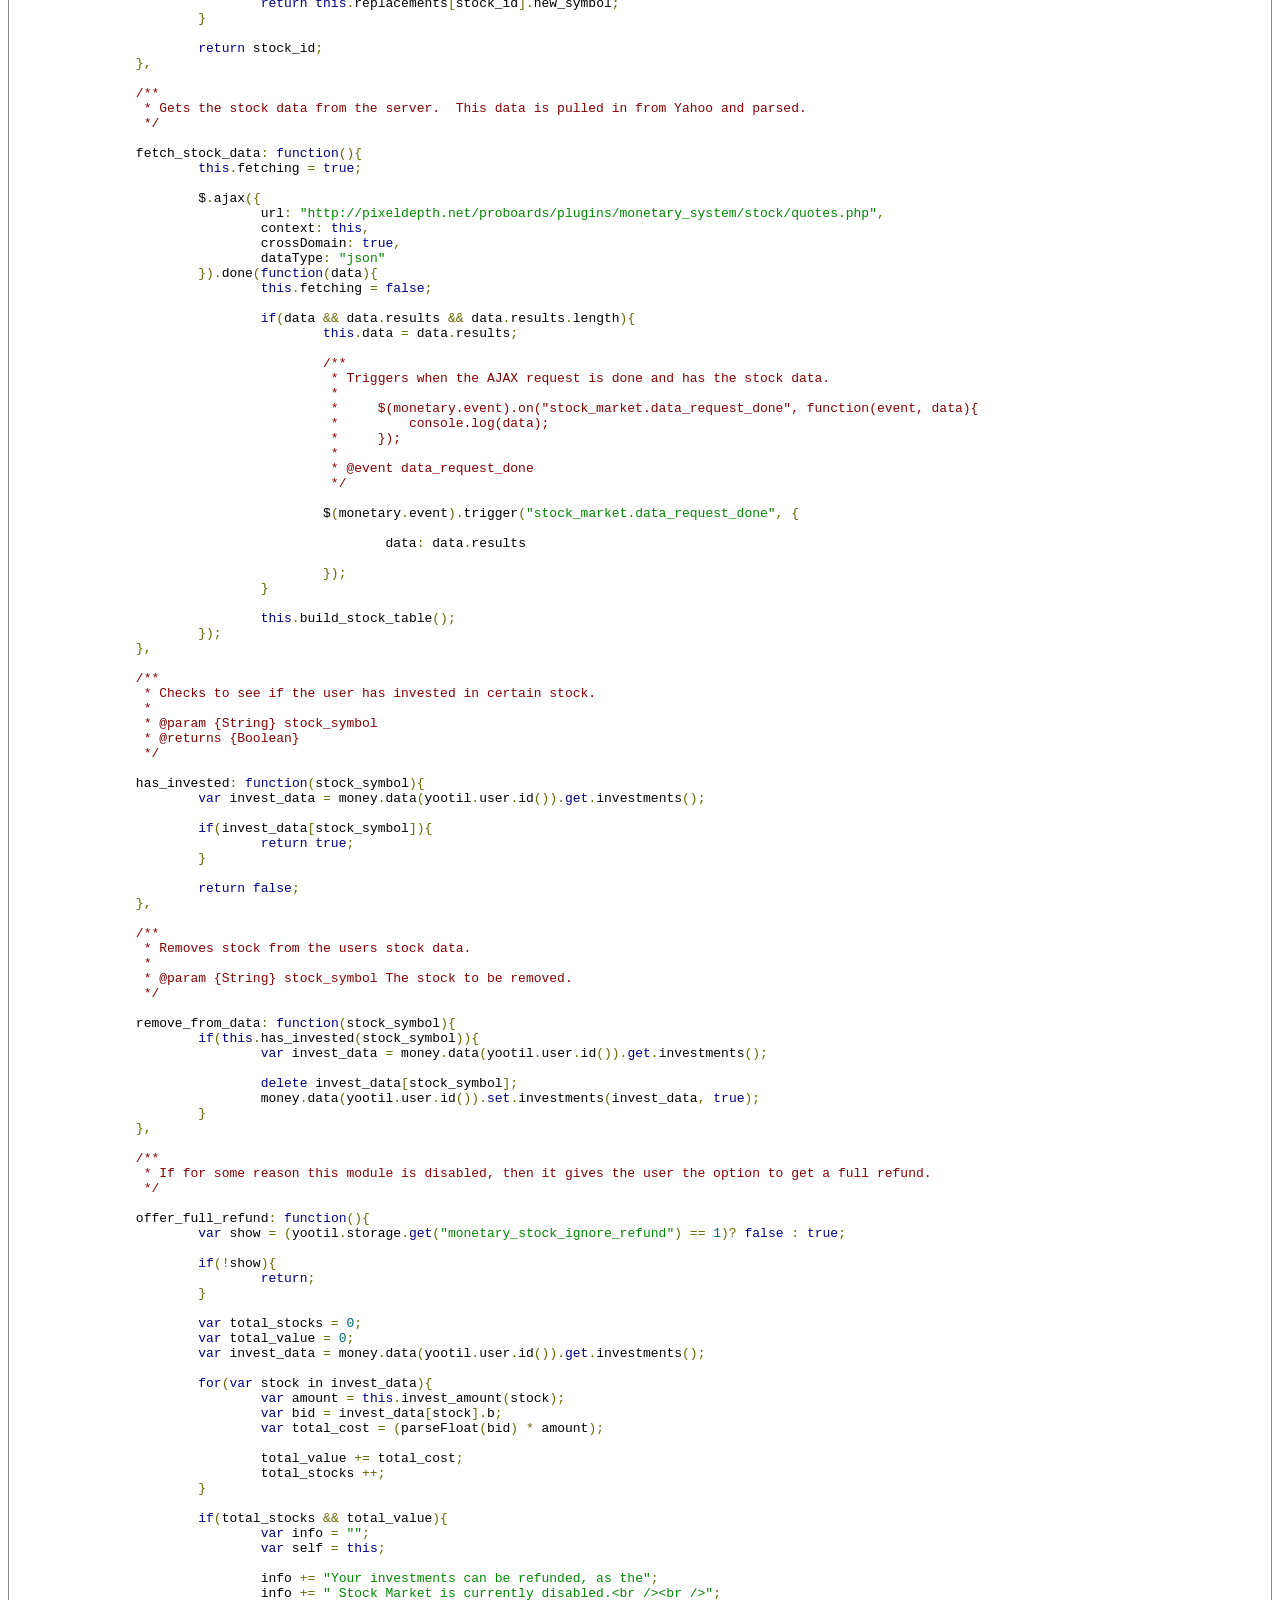
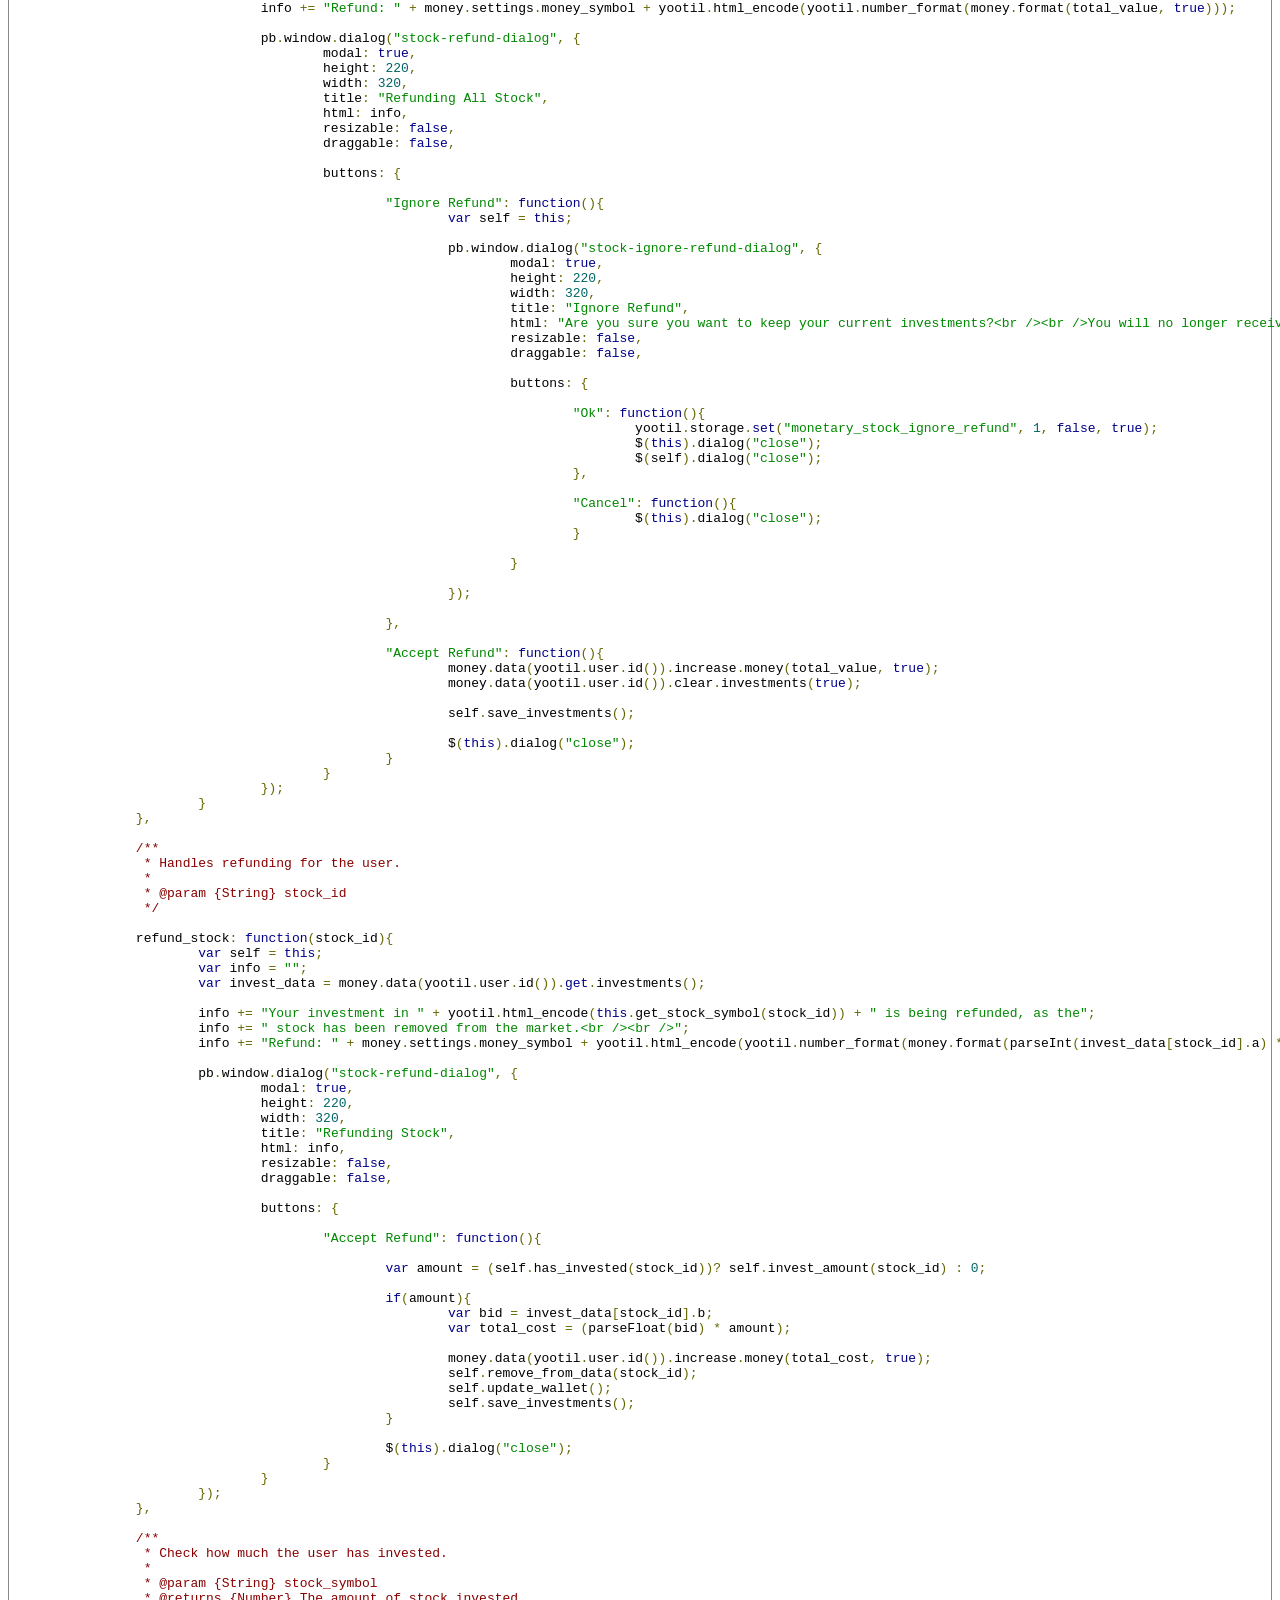
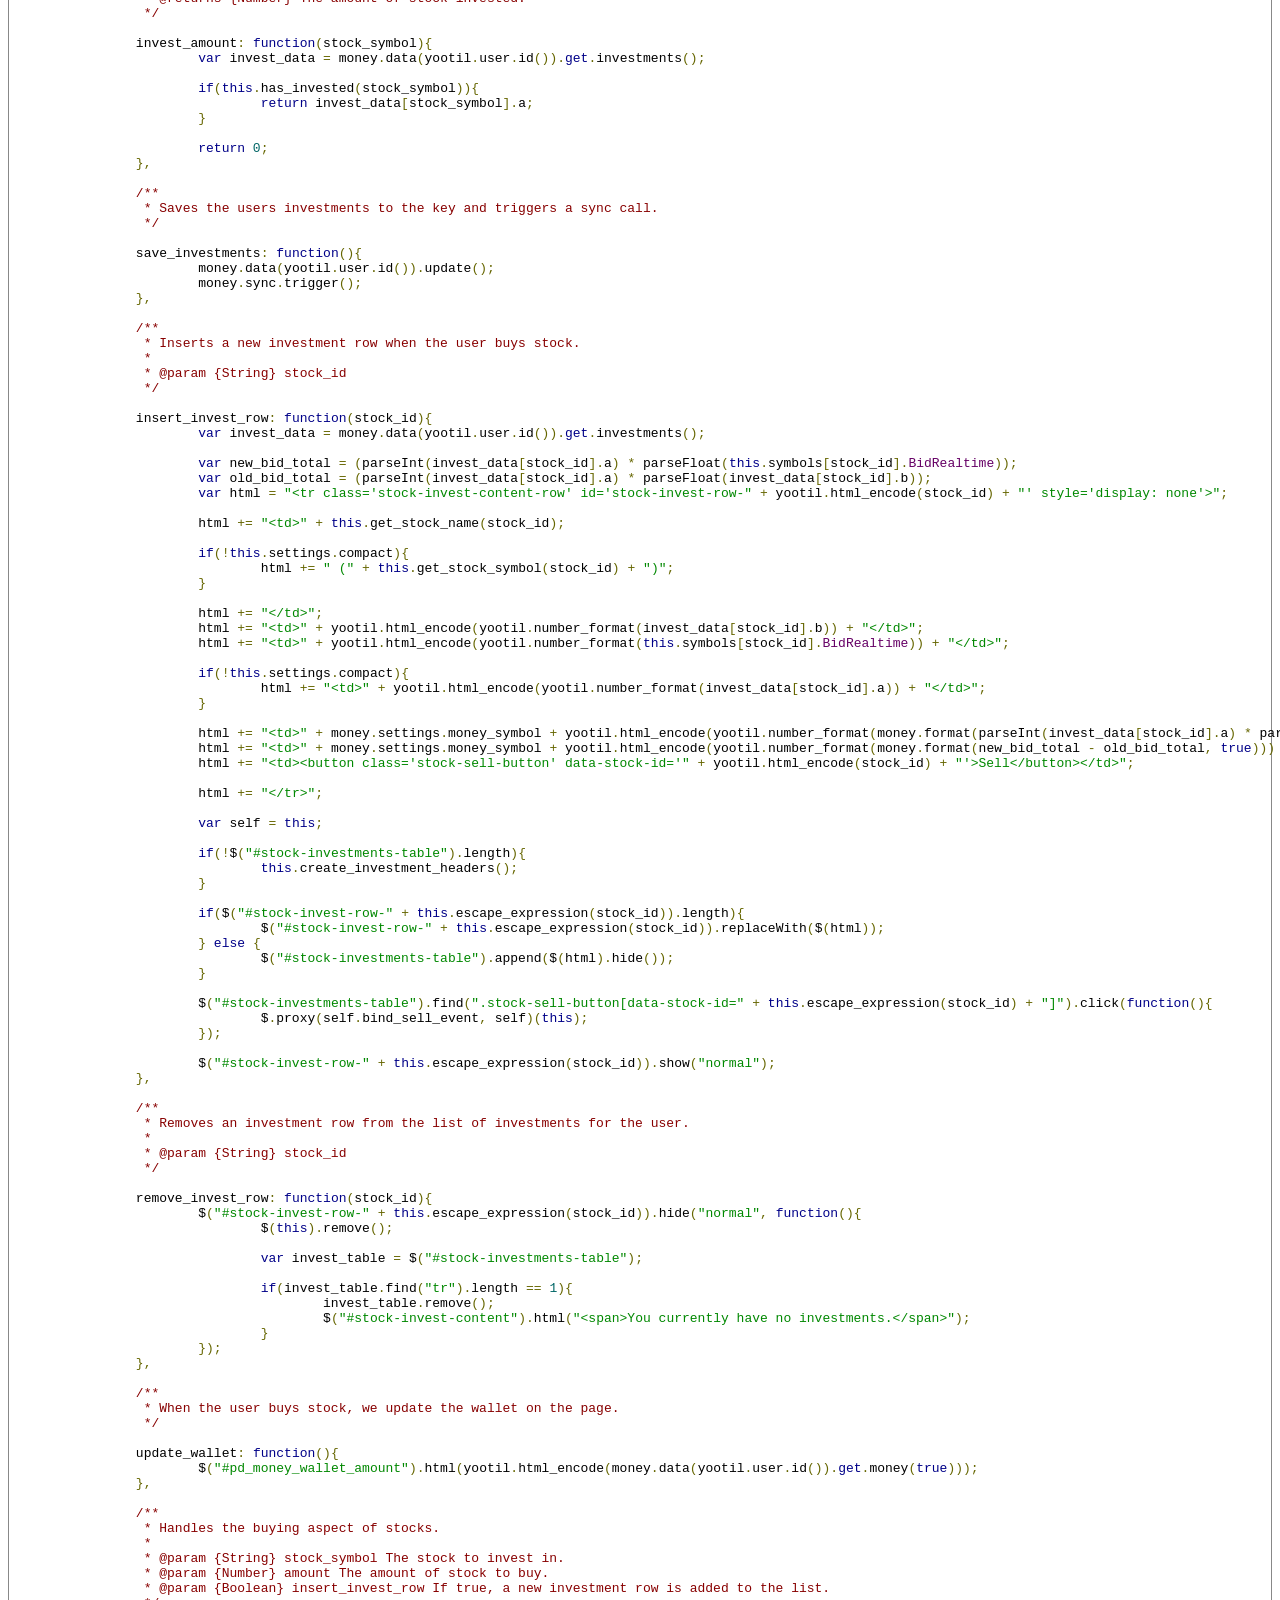
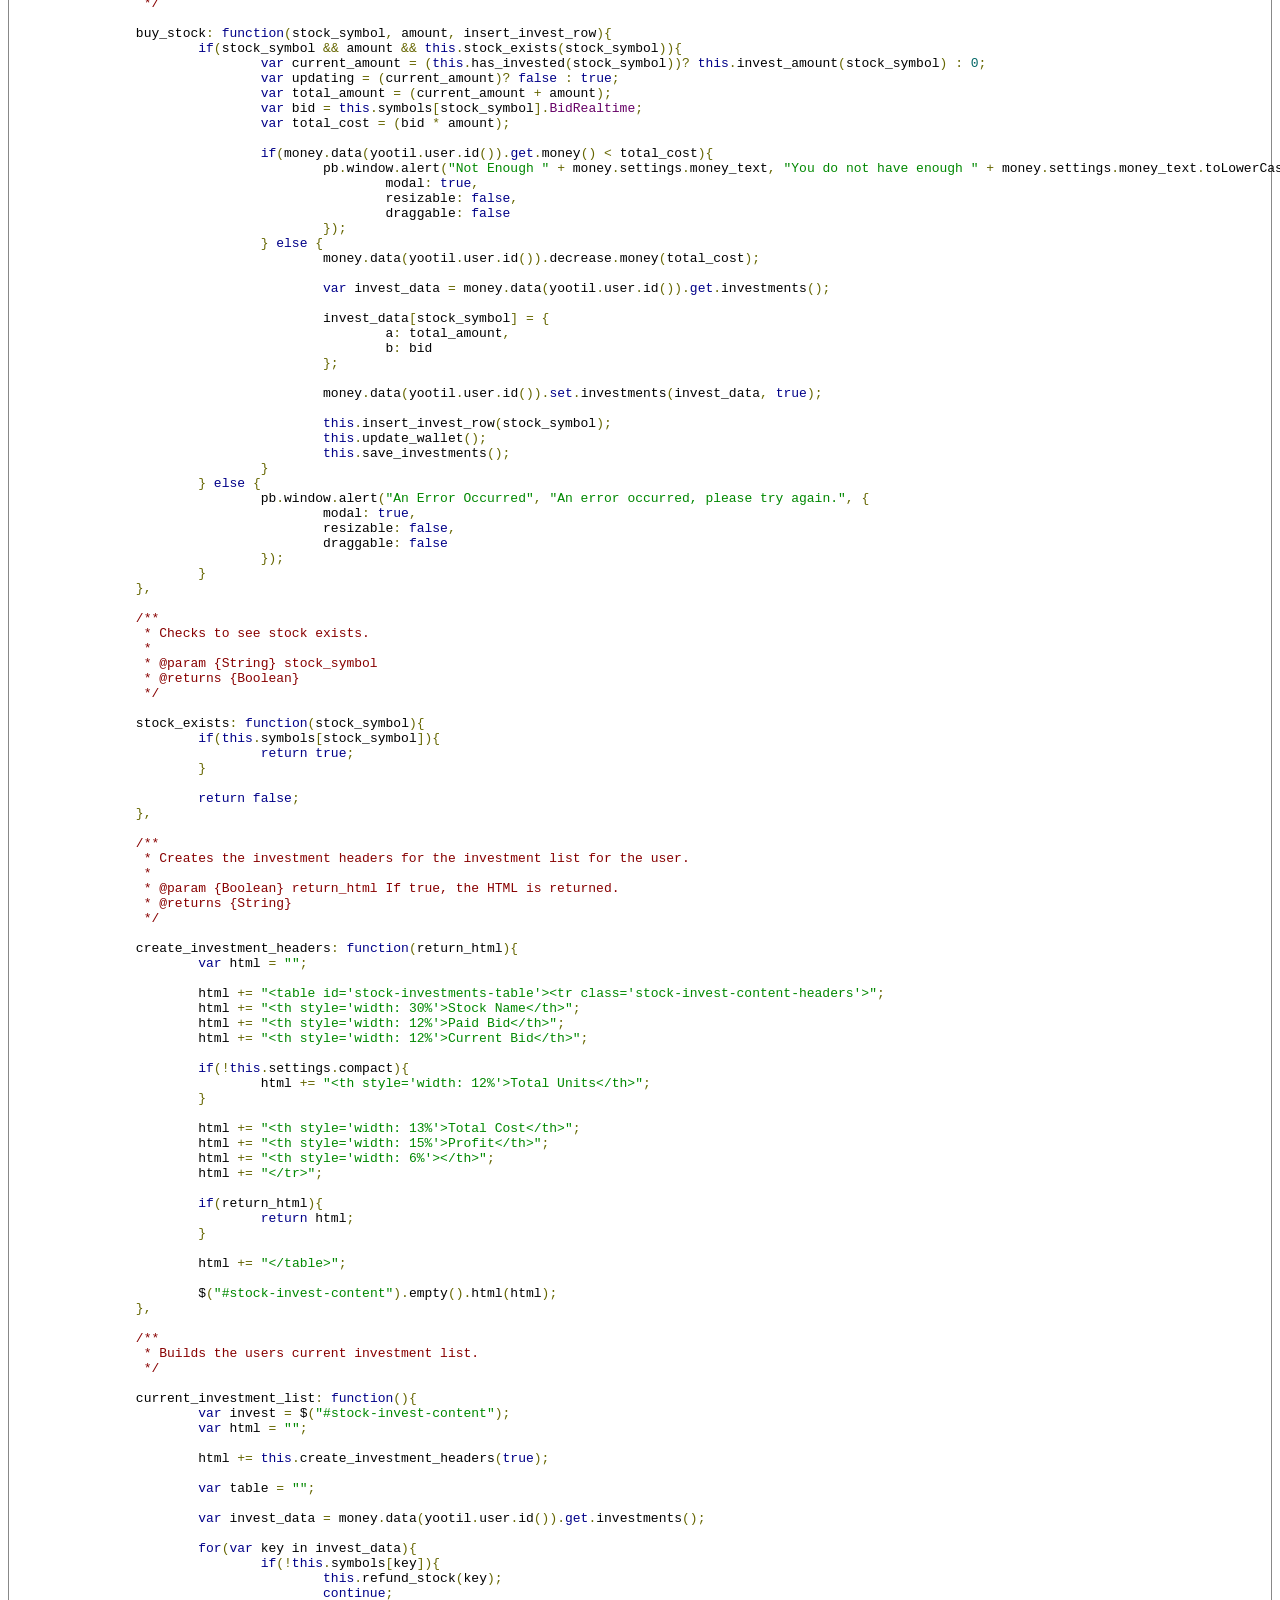
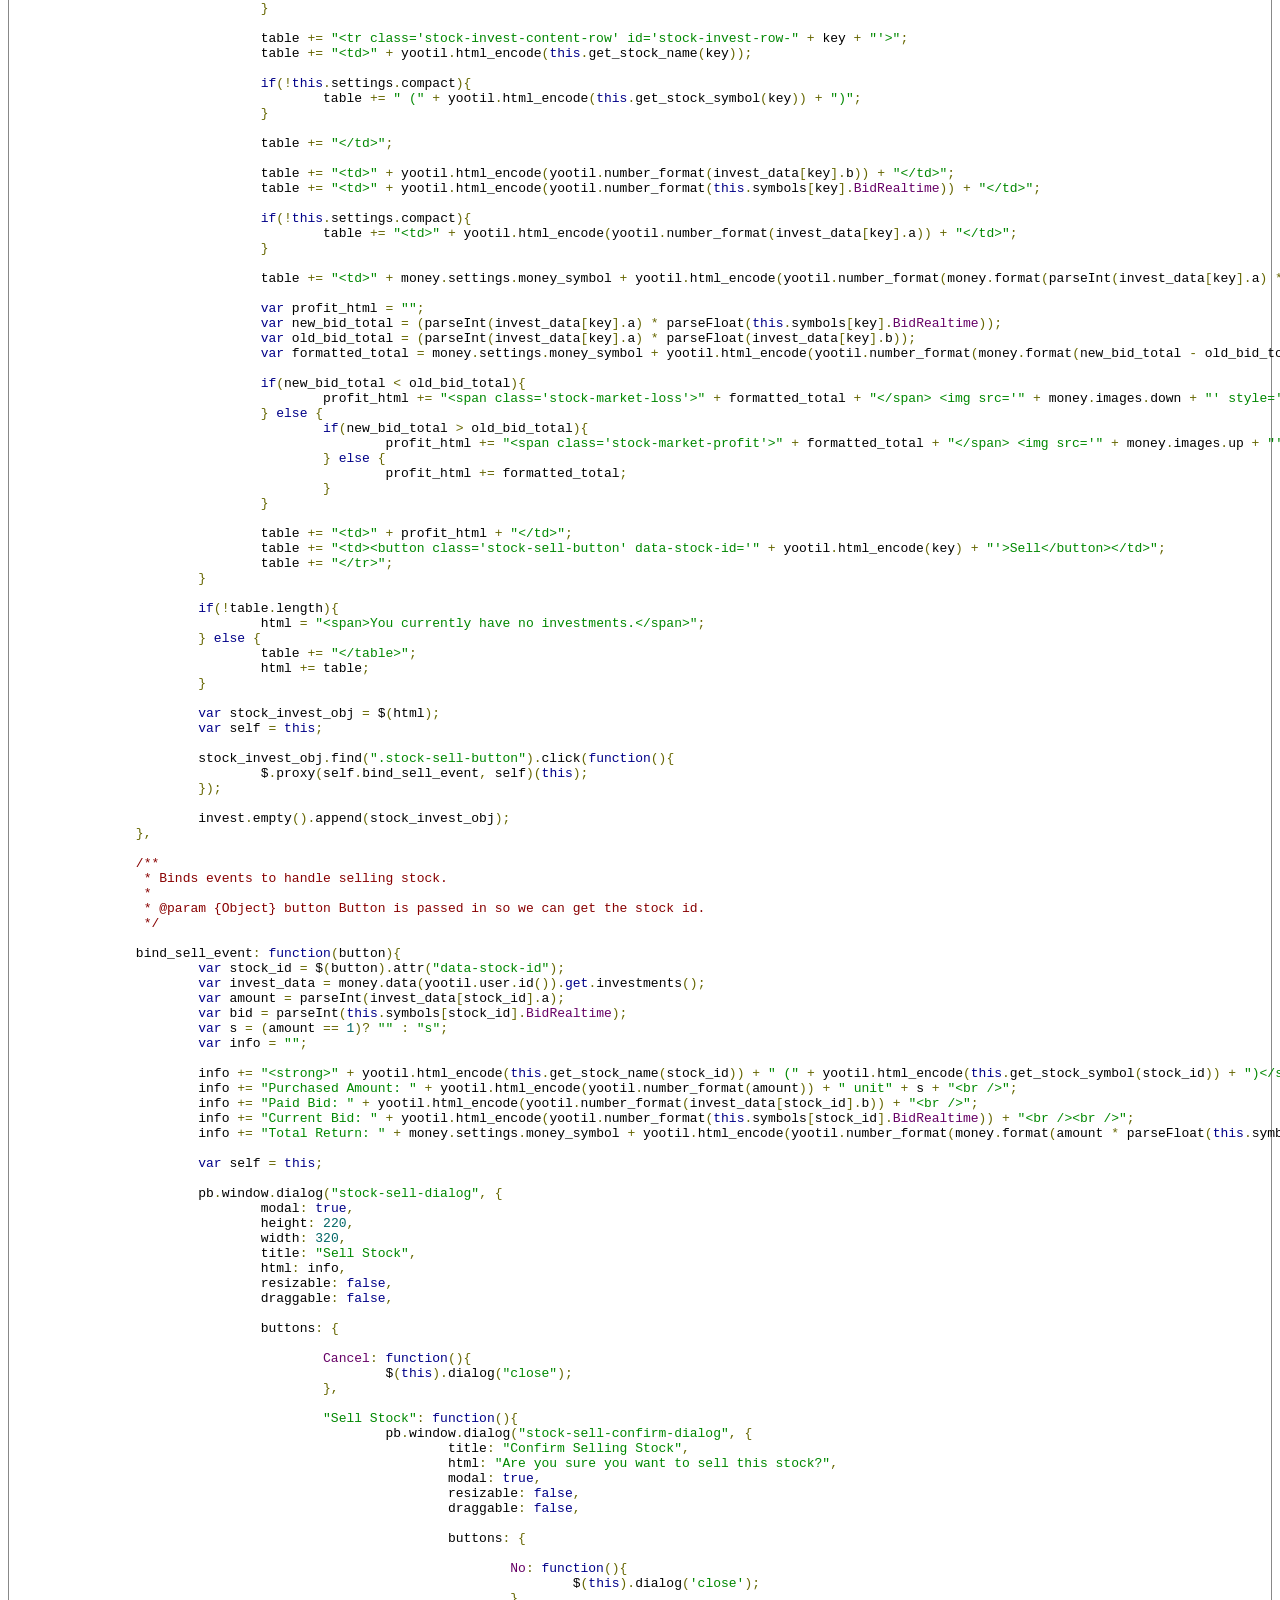
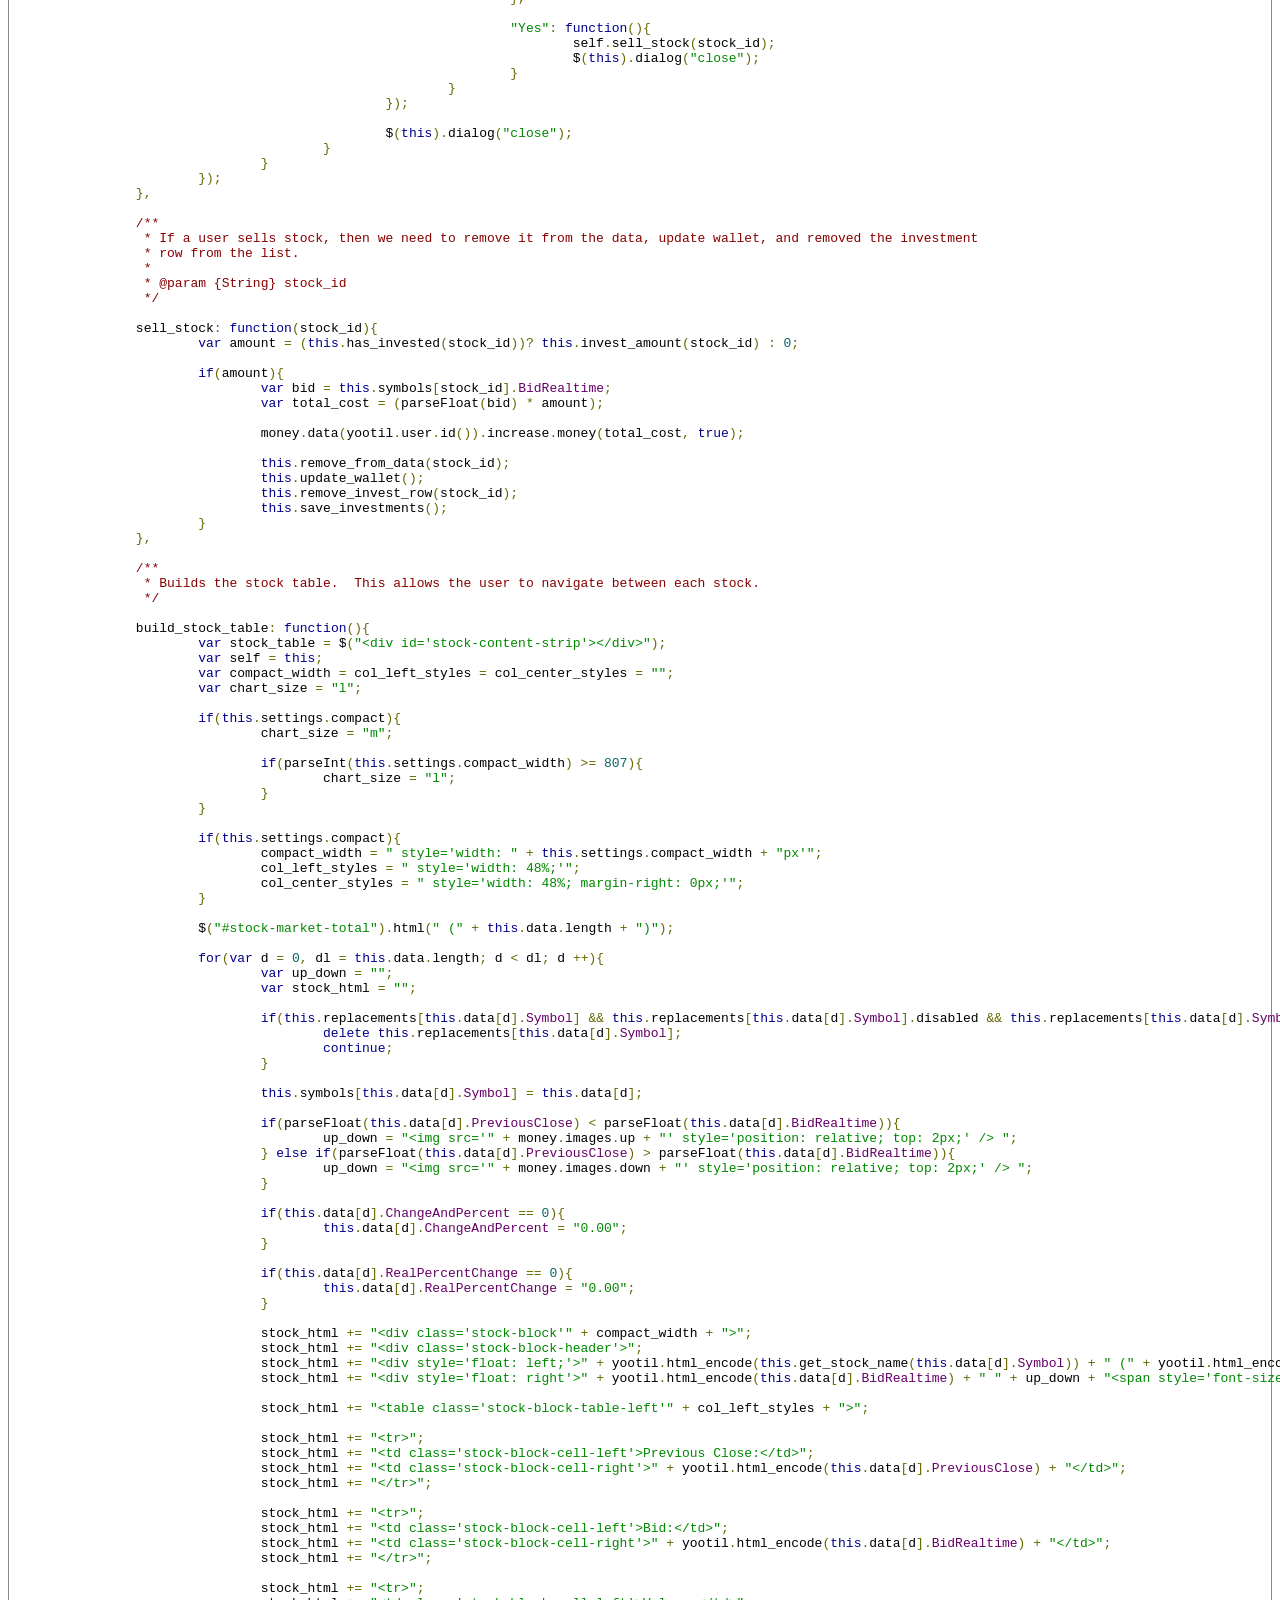
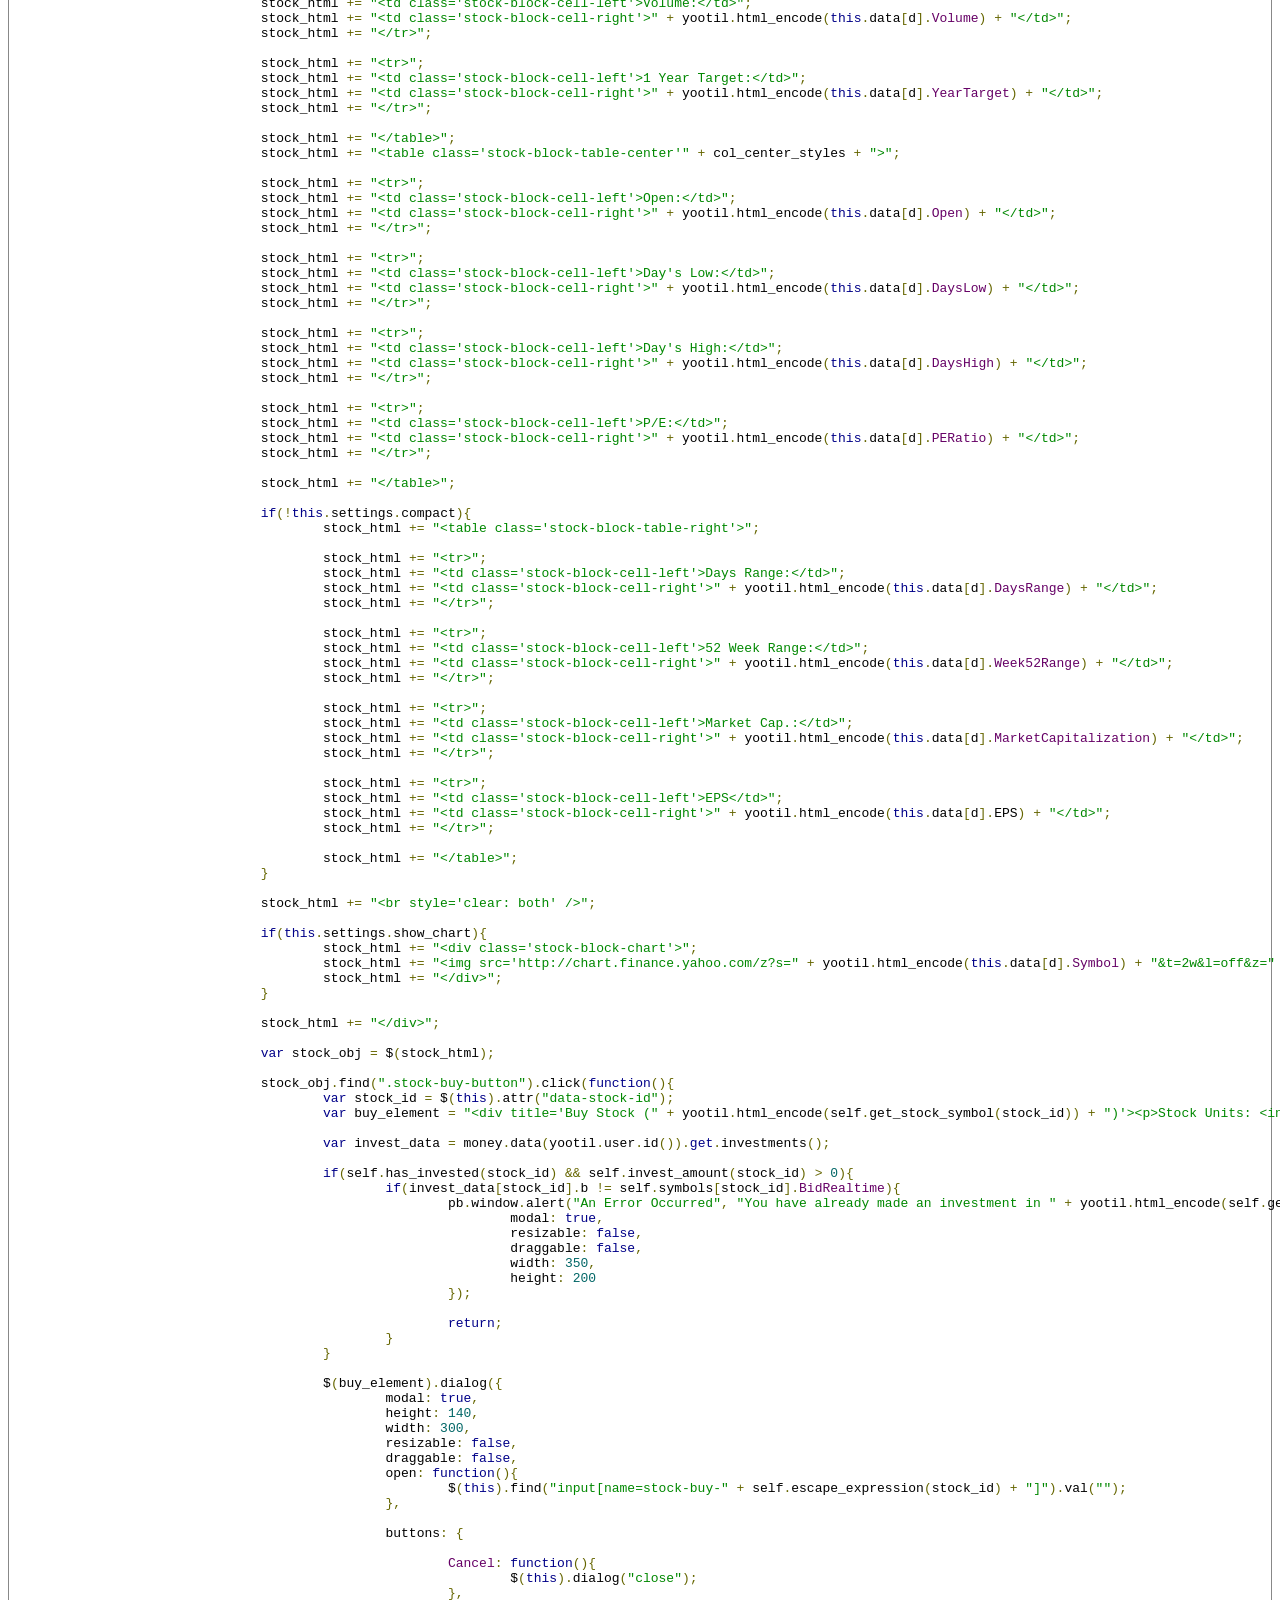
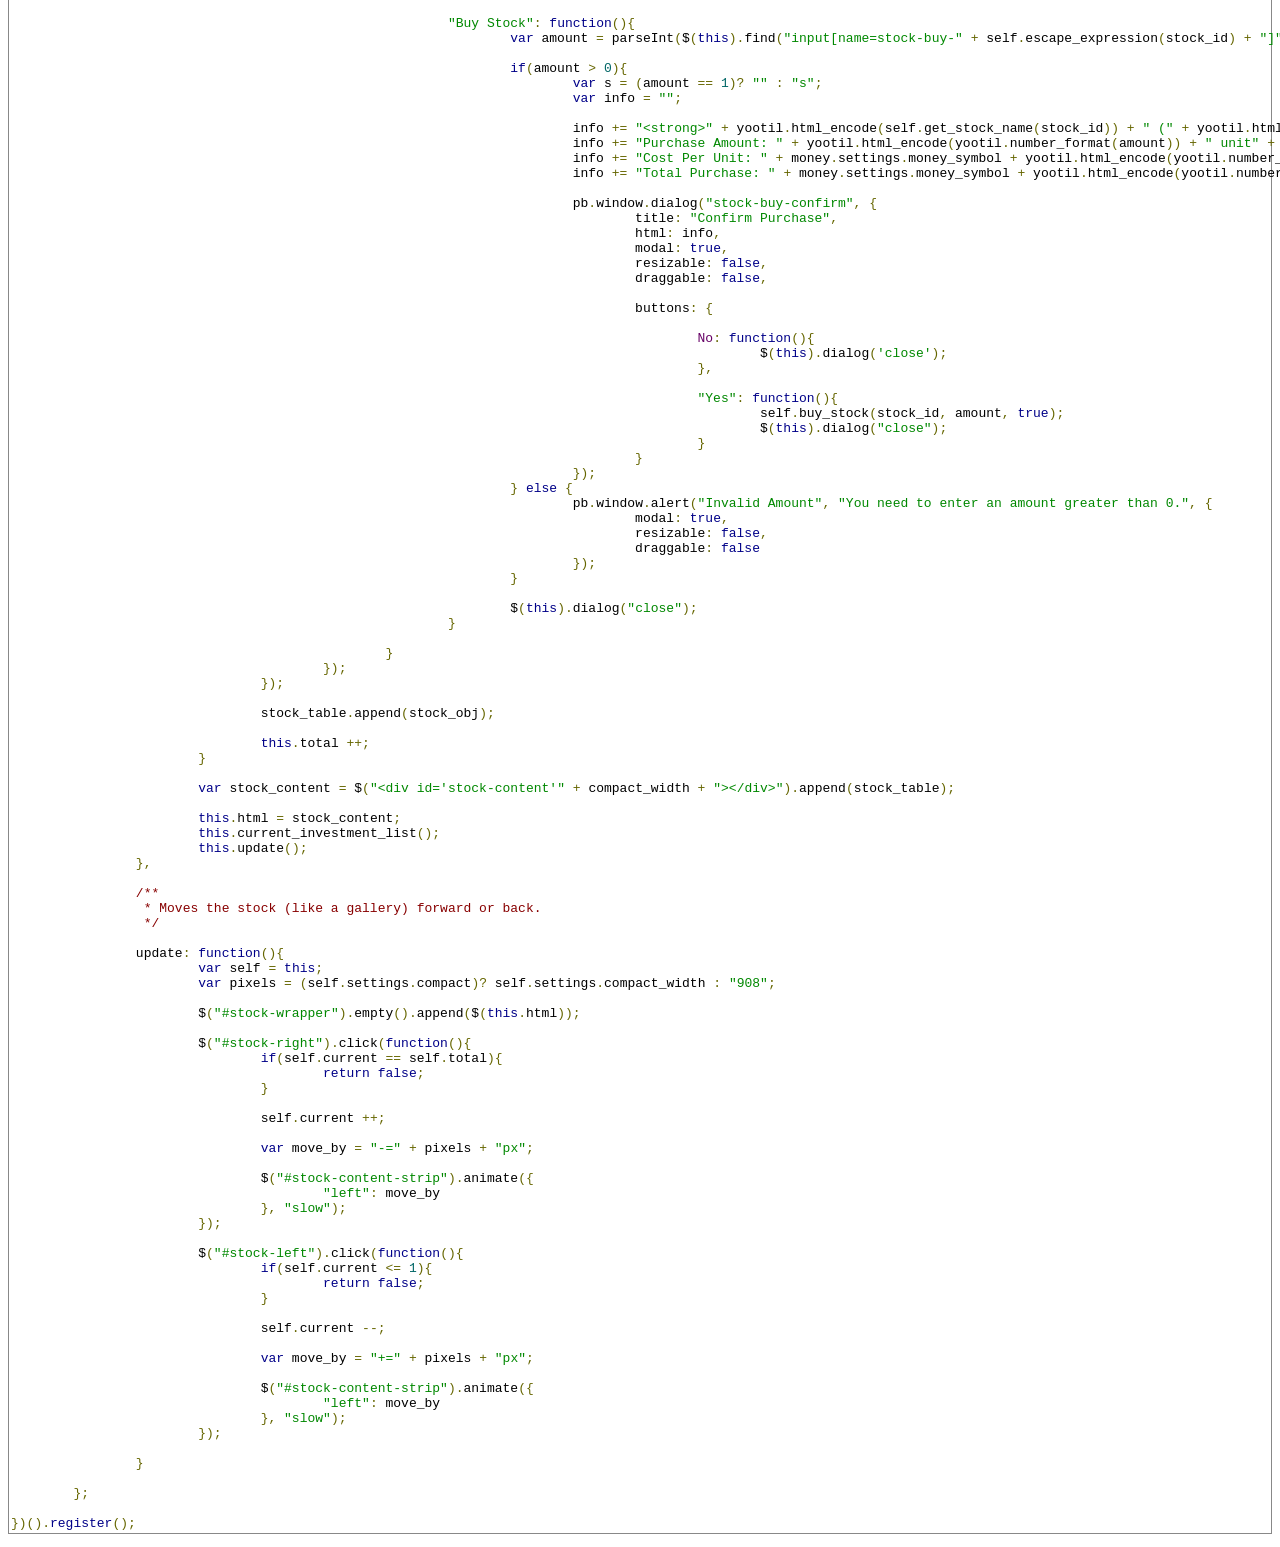
<file: source/stock_market.html>
<!DOCTYPE html>
<html>
<head>
  <meta http-equiv="Content-Type" content="text/html; charset=utf-8" />
  <title>The source code</title>
  <link href="../resources/prettify/prettify.css" type="text/css" rel="stylesheet" />
  <script type="text/javascript" src="../resources/prettify/prettify.js"></script>
  <style type="text/css">
    .highlight { display: block; background-color: #ddd; }
  </style>
  <script type="text/javascript">
    function highlight() {
      document.getElementById(location.hash.replace(/#/, "")).className = "highlight";
    }
  </script>
</head>
<body onload="prettyPrint(); highlight();">
  <pre class="prettyprint lang-js"><span id='monetary-stock_market'>/**
</span> * @class monetary.stock_market
 * @static
 *
 * Allows members buy and sell stocks to try and make a nice profit.
 */

money.stock_market = (function(){

	return {

<span id='monetary-stock_market-property-fetching'>		/**
</span>		 * @property {Boolean} fetching Used when making the AJAX call to fetch the stock data.
		 */

		fetching: false,

<span id='monetary-stock_market-property-data'>		/**
</span>		 * @property {Object} data The stock data pulled from the server.
		 */

		data: {},

<span id='monetary-stock_market-property-symbols'>		/**
</span>		 * @property {Object} symbols (i.e &quot;GOOG&quot;).
		 */

		symbols: {},

<span id='monetary-stock_market-property-html'>		/**
</span>		 * @property {String} html Generate HTML gets stored here.
		 */

		html: &quot;&quot;,

<span id='monetary-stock_market-property-current'>		/**
</span>		 * @property {Number} current The current index when moving through the stock list.
		 */

		current: 1,

<span id='monetary-stock_market-property-total'>		/**
</span>		 * @property {Number} total The total number of companies.
		 */

		total: 0,

<span id='monetary-stock_market-property-settings'>		/**
</span>		 * @property {Object} settings Default settings that can be overwritten in setup.
		 * @property {Boolean} enabled Module enabled or not.
		 * @property {Boolean} show_chart If disabled then the chart will not get shown.
		 * @property {Boolean} compact If enabled, then it will use a more compact HTML template for smaller widths.
		 * @property {Object} settings.text Default text replacements.
		 * @property {String} settings.text.stock_market
		 * @property {String} settings.text.investments
		 */

		settings: {
			enabled: true,
			show_chart: true,
			compact: false,

			text: {

				stock_market: &quot;Stock Market&quot;,
				investments: &quot;Investments&quot;

			}
		},

<span id='monetary-stock_market-property-replacements'>		/**
</span>		 * @property {Object} replacements Some forums like to rename the stock info, so here we hold the replacements.
		 */

		replacements: {},

<span id='monetary-stock_market-property-invest_data'>		/**
</span>		 * @property {Object} invest_data The users investment data.
		 */

		invest_data: {},

<span id='monetary-stock_market-method-init'>		/**
</span>		 * This is called from the main class.  Each module gets registered and a loop goes through and calls this.
		 */

		init: function(){
			if(!yootil.user.logged_in()){
				return;
			}

			this.setup();

			if(this.settings.enabled){
				if(money.images.stock_market){
					yootil.bar.add(&quot;/?stockmarket&quot;, money.images.stock_market, &quot;Stock Market&quot;, &quot;pdmsstock&quot;);
				}
			} else {
				this.offer_full_refund();
			}

			if(yootil.location.forum() &amp;&amp; location.href.match(/\/?\?stockmarket\/?/i)){
				if(this.settings.enabled){
					money.can_show_default = false;
					this.start();
				} else {
					money.show_default();
				}
			}
		},

<span id='monetary-stock_market-method-register'>		/**
</span>		 * Registers this module to the money class.
		 * @returns {Object}
		 */

		register: function(){
			money.modules.push(this);
			return this;
		},

<span id='monetary-stock_market-method-start'>		/**
</span>		 * Creates the stock market page, fetches stock data.
		 */

		start: function(){
			this.html = &quot;&lt;div id='stock-wrapper'&gt;&lt;img src='&quot; + money.images.preloader + &quot;' /&gt;&lt;/div&gt;&quot;;
			this.fetch_stock_data();

			yootil.create.page(&quot;?stockmarket&quot;, this.settings.text.stock_market);
			yootil.create.nav_branch(&quot;/?stockmarket&quot;, this.settings.text.stock_market);

			yootil.create.container(&quot;&lt;div style='display: inline;'&gt;&quot; + this.settings.text.stock_market + &quot; Investments&lt;/div&gt;&lt;div style='float: right'&gt;&quot; + money.settings.text.wallet + &quot;: &quot; + money.settings.money_symbol + &quot;&lt;span id='pd_money_wallet_amount'&gt;&quot; + yootil.html_encode(money.data(yootil.user.id()).get.money(true)) + &quot;&lt;/span&gt;&lt;/div&gt;&quot;, &quot;&lt;div id='stock-invest-content'&gt;&lt;img src='&quot; + money.images.invest_preloader + &quot;' /&gt;&lt;/div&gt;&quot;).show().appendTo(&quot;#content&quot;);

			yootil.create.container(&quot;&lt;div style='display: inline;'&gt;&quot; + this.settings.text.stock_market + &quot;&lt;span id='stock-market-total'&gt;&lt;/span&gt;&lt;/div&gt;&lt;div style='cursor: pointer; float: right'&gt;&lt;span id='stock-left'&gt;&amp;laquo; Previous&lt;/span&gt; &amp;nbsp;&amp;nbsp;&amp;nbsp; &lt;span id='stock-right'&gt;Next &amp;raquo;&lt;/span&gt;&lt;/div&gt;&quot;, this.html).show().appendTo(&quot;#content&quot;);
		},

<span id='monetary-stock_market-method-setup'>		/**
</span>		 * Handles overwriting default values.  These come from the plugin settings.
		 */

		setup: function(){
			if(money.plugin){
				var settings = money.plugin.settings;

				this.settings.enabled = (settings.stock_enabled == &quot;0&quot;)? false : true;
				this.settings.show_chart = (settings.stock_show_chart == &quot;0&quot;)? false : true;
				this.settings.compact = (settings.compact_layout &amp;&amp; settings.compact_layout == 1)? true : false;
				this.settings.compact_width = (settings.stock_block_width &amp;&amp; parseInt(settings.stock_block_width) &gt; 0)? settings.stock_block_width : &quot;600&quot;;

				if(parseInt(this.settings.compact_width) &lt; 533){
					this.settings.compact_width = 533;
				}

				if(settings.stock_up_image &amp;&amp; settings.stock_up_image.length){
					money.images.up = settings.stock_up_image;
				}

				if(settings.stock_down_image &amp;&amp; settings.stock_down_image.length){
					money.images.down = settings.stock_down_image;
				}

				if(settings.stock_market_icon &amp;&amp; settings.stock_market_icon.length){
					money.images.stock_market = settings.stock_market_icon;
				}

				if(settings.stock_replace &amp;&amp; settings.stock_replace.length){
					for(var r = 0, l = settings.stock_replace.length; r &lt; l; r ++){
						this.replacements[settings.stock_replace[r].current_symbol] = settings.stock_replace[r];
					}
				}

				this.settings.text.stock_market = (settings.stock_market_text &amp;&amp; settings.stock_market_text.length)? settings.stock_market_text : this.settings.text.stock_market;
			}
		},

<span id='monetary-stock_market-method-escape_expression'>		/**
</span>		 * Data from the server needs escaping otherwise it breaks selectors.
		 *
		 * @returns {String}
		 */

		escape_expression: function(expr){
			return expr.replace(&quot;.&quot;, &quot;\\.&quot;);
		},

<span id='monetary-stock_market-method-get_stock_name'>		/**
</span>		 * Gets the stock name.  This checks in the replacements object to see if the forum has custom info they want to change.
		 *
		 * @param {String} stock_id The stock we want to look up.
		 */

		get_stock_name: function(stock_id){
			if(this.replacements[stock_id] &amp;&amp; this.replacements[stock_id].new_name.length){
				return this.replacements[stock_id].new_name;
			}

			if(this.symbols[stock_id]){
				return this.symbols[stock_id].Name;
			}

			return stock_id;
		},

<span id='monetary-stock_market-method-get_stock_symbol'>		/**
</span>		 * Gets the stock symbol, but checks if a replacement is needed first.
		 *
		 * @returns {String}
		 */

		get_stock_symbol: function(stock_id){
			if(this.replacements[stock_id] &amp;&amp; this.replacements[stock_id].new_symbol.length){
				return this.replacements[stock_id].new_symbol;
			}

			return stock_id;
		},

<span id='monetary-stock_market-method-fetch_stock_data'>		/**
</span>		 * Gets the stock data from the server.  This data is pulled in from Yahoo and parsed.
		 */

		fetch_stock_data: function(){
			this.fetching = true;

			$.ajax({
				url: &quot;http://pixeldepth.net/proboards/plugins/monetary_system/stock/quotes.php&quot;,
				context: this,
				crossDomain: true,
				dataType: &quot;json&quot;
			}).done(function(data){
				this.fetching = false;

				if(data &amp;&amp; data.results &amp;&amp; data.results.length){
					this.data = data.results;

<span id='monetary-stock_market-event-data_request_done'>					/**
</span>					 * Triggers when the AJAX request is done and has the stock data.
					 *
					 *     $(monetary.event).on(&quot;stock_market.data_request_done&quot;, function(event, data){
					 *         console.log(data);
					 *     });
					 *
					 * @event data_request_done
					 */

					$(monetary.event).trigger(&quot;stock_market.data_request_done&quot;, {

						data: data.results

					});
				}

				this.build_stock_table();
			});
		},

<span id='monetary-stock_market-method-has_invested'>		/**
</span>		 * Checks to see if the user has invested in certain stock.
		 *
		 * @param {String} stock_symbol
		 * @returns {Boolean}
		 */

		has_invested: function(stock_symbol){
			var invest_data = money.data(yootil.user.id()).get.investments();

			if(invest_data[stock_symbol]){
				return true;
			}

			return false;
		},

<span id='monetary-stock_market-method-remove_from_data'>		/**
</span>		 * Removes stock from the users stock data.
		 *
		 * @param {String} stock_symbol The stock to be removed.
		 */

		remove_from_data: function(stock_symbol){
			if(this.has_invested(stock_symbol)){
				var invest_data = money.data(yootil.user.id()).get.investments();

				delete invest_data[stock_symbol];
				money.data(yootil.user.id()).set.investments(invest_data, true);
			}
		},

<span id='monetary-stock_market-method-offer_full_refund'>		/**
</span>		 * If for some reason this module is disabled, then it gives the user the option to get a full refund.
		 */

		offer_full_refund: function(){
			var show = (yootil.storage.get(&quot;monetary_stock_ignore_refund&quot;) == 1)? false : true;

			if(!show){
				return;
			}

			var total_stocks = 0;
			var total_value = 0;
			var invest_data = money.data(yootil.user.id()).get.investments();

			for(var stock in invest_data){
				var amount = this.invest_amount(stock);
				var bid = invest_data[stock].b;
				var total_cost = (parseFloat(bid) * amount);

				total_value += total_cost;
				total_stocks ++;
			}

			if(total_stocks &amp;&amp; total_value){
				var info = &quot;&quot;;
				var self = this;

				info += &quot;Your investments can be refunded, as the&quot;;
				info += &quot; Stock Market is currently disabled.&lt;br /&gt;&lt;br /&gt;&quot;;
				info += &quot;Refund: &quot; + money.settings.money_symbol + yootil.html_encode(yootil.number_format(money.format(total_value, true)));

				pb.window.dialog(&quot;stock-refund-dialog&quot;, {
					modal: true,
					height: 220,
					width: 320,
					title: &quot;Refunding All Stock&quot;,
					html: info,
					resizable: false,
					draggable: false,

					buttons: {

						&quot;Ignore Refund&quot;: function(){
							var self = this;

							pb.window.dialog(&quot;stock-ignore-refund-dialog&quot;, {
								modal: true,
								height: 220,
								width: 320,
								title: &quot;Ignore Refund&quot;,
								html: &quot;Are you sure you want to keep your current investments?&lt;br /&gt;&lt;br /&gt;You will no longer receive the refund message if you choose this option.&quot;,
								resizable: false,
								draggable: false,

								buttons: {

									&quot;Ok&quot;: function(){
										yootil.storage.set(&quot;monetary_stock_ignore_refund&quot;, 1, false, true);
										$(this).dialog(&quot;close&quot;);
										$(self).dialog(&quot;close&quot;);
									},

									&quot;Cancel&quot;: function(){
										$(this).dialog(&quot;close&quot;);
									}

								}

							});

						},

						&quot;Accept Refund&quot;: function(){
							money.data(yootil.user.id()).increase.money(total_value, true);
							money.data(yootil.user.id()).clear.investments(true);

							self.save_investments();

							$(this).dialog(&quot;close&quot;);
						}
					}
				});
			}
		},

<span id='monetary-stock_market-method-refund_stock'>		/**
</span>		 * Handles refunding for the user.
		 *
		 * @param {String} stock_id
		 */

		refund_stock: function(stock_id){
			var self = this;
			var info = &quot;&quot;;
			var invest_data = money.data(yootil.user.id()).get.investments();

			info += &quot;Your investment in &quot; + yootil.html_encode(this.get_stock_symbol(stock_id)) + &quot; is being refunded, as the&quot;;
			info += &quot; stock has been removed from the market.&lt;br /&gt;&lt;br /&gt;&quot;;
			info += &quot;Refund: &quot; + money.settings.money_symbol + yootil.html_encode(yootil.number_format(money.format(parseInt(invest_data[stock_id].a) * parseFloat(invest_data[stock_id].b), true)));

			pb.window.dialog(&quot;stock-refund-dialog&quot;, {
				modal: true,
				height: 220,
				width: 320,
				title: &quot;Refunding Stock&quot;,
				html: info,
				resizable: false,
				draggable: false,

				buttons: {

					&quot;Accept Refund&quot;: function(){

						var amount = (self.has_invested(stock_id))? self.invest_amount(stock_id) : 0;

						if(amount){
							var bid = invest_data[stock_id].b;
							var total_cost = (parseFloat(bid) * amount);

							money.data(yootil.user.id()).increase.money(total_cost, true);
							self.remove_from_data(stock_id);
							self.update_wallet();
							self.save_investments();
						}

						$(this).dialog(&quot;close&quot;);
					}
				}
			});
		},

<span id='monetary-stock_market-method-invest_amount'>		/**
</span>		 * Check how much the user has invested.
		 *
		 * @param {String} stock_symbol
		 * @returns {Number} The amount of stock invested.
		 */

		invest_amount: function(stock_symbol){
			var invest_data = money.data(yootil.user.id()).get.investments();

			if(this.has_invested(stock_symbol)){
				return invest_data[stock_symbol].a;
			}

			return 0;
		},

<span id='monetary-stock_market-method-save_investments'>		/**
</span>		 * Saves the users investments to the key and triggers a sync call.
		 */

		save_investments: function(){
			money.data(yootil.user.id()).update();
			money.sync.trigger();
		},

<span id='monetary-stock_market-method-insert_invest_row'>		/**
</span>		 * Inserts a new investment row when the user buys stock.
		 *
		 * @param {String} stock_id
		 */

		insert_invest_row: function(stock_id){
			var invest_data = money.data(yootil.user.id()).get.investments();

			var new_bid_total = (parseInt(invest_data[stock_id].a) * parseFloat(this.symbols[stock_id].BidRealtime));
			var old_bid_total = (parseInt(invest_data[stock_id].a) * parseFloat(invest_data[stock_id].b));
			var html = &quot;&lt;tr class='stock-invest-content-row' id='stock-invest-row-&quot; + yootil.html_encode(stock_id) + &quot;' style='display: none'&gt;&quot;;

			html += &quot;&lt;td&gt;&quot; + this.get_stock_name(stock_id);

			if(!this.settings.compact){
				html += &quot; (&quot; + this.get_stock_symbol(stock_id) + &quot;)&quot;;
			}

			html += &quot;&lt;/td&gt;&quot;;
			html += &quot;&lt;td&gt;&quot; + yootil.html_encode(yootil.number_format(invest_data[stock_id].b)) + &quot;&lt;/td&gt;&quot;;
			html += &quot;&lt;td&gt;&quot; + yootil.html_encode(yootil.number_format(this.symbols[stock_id].BidRealtime)) + &quot;&lt;/td&gt;&quot;;

			if(!this.settings.compact){
				html += &quot;&lt;td&gt;&quot; + yootil.html_encode(yootil.number_format(invest_data[stock_id].a)) + &quot;&lt;/td&gt;&quot;;
			}

			html += &quot;&lt;td&gt;&quot; + money.settings.money_symbol + yootil.html_encode(yootil.number_format(money.format(parseInt(invest_data[stock_id].a) * parseFloat(invest_data[stock_id].b), true))); + &quot;&lt;/td&gt;&quot;;
			html += &quot;&lt;td&gt;&quot; + money.settings.money_symbol + yootil.html_encode(yootil.number_format(money.format(new_bid_total - old_bid_total, true))) + &quot;&lt;/td&gt;&quot;;
			html += &quot;&lt;td&gt;&lt;button class='stock-sell-button' data-stock-id='&quot; + yootil.html_encode(stock_id) + &quot;'&gt;Sell&lt;/button&gt;&lt;/td&gt;&quot;;

			html += &quot;&lt;/tr&gt;&quot;;

			var self = this;

			if(!$(&quot;#stock-investments-table&quot;).length){
				this.create_investment_headers();
			}

			if($(&quot;#stock-invest-row-&quot; + this.escape_expression(stock_id)).length){
				$(&quot;#stock-invest-row-&quot; + this.escape_expression(stock_id)).replaceWith($(html));
			} else {
				$(&quot;#stock-investments-table&quot;).append($(html).hide());
			}

			$(&quot;#stock-investments-table&quot;).find(&quot;.stock-sell-button[data-stock-id=&quot; + this.escape_expression(stock_id) + &quot;]&quot;).click(function(){
				$.proxy(self.bind_sell_event, self)(this);
			});

			$(&quot;#stock-invest-row-&quot; + this.escape_expression(stock_id)).show(&quot;normal&quot;);
		},

<span id='monetary-stock_market-method-remove_invest_row'>		/**
</span>		 * Removes an investment row from the list of investments for the user.
		 *
		 * @param {String} stock_id
		 */

		remove_invest_row: function(stock_id){
			$(&quot;#stock-invest-row-&quot; + this.escape_expression(stock_id)).hide(&quot;normal&quot;, function(){
				$(this).remove();

				var invest_table = $(&quot;#stock-investments-table&quot;);

				if(invest_table.find(&quot;tr&quot;).length == 1){
					invest_table.remove();
					$(&quot;#stock-invest-content&quot;).html(&quot;&lt;span&gt;You currently have no investments.&lt;/span&gt;&quot;);
				}
			});
		},

<span id='monetary-stock_market-method-update_wallet'>		/**
</span>		 * When the user buys stock, we update the wallet on the page.
		 */

		update_wallet: function(){
			$(&quot;#pd_money_wallet_amount&quot;).html(yootil.html_encode(money.data(yootil.user.id()).get.money(true)));
		},

<span id='monetary-stock_market-method-buy_stock'>		/**
</span>		 * Handles the buying aspect of stocks.
		 *
		 * @param {String} stock_symbol The stock to invest in.
		 * @param {Number} amount The amount of stock to buy.
		 * @param {Boolean} insert_invest_row If true, a new investment row is added to the list.
		 */

		buy_stock: function(stock_symbol, amount, insert_invest_row){
			if(stock_symbol &amp;&amp; amount &amp;&amp; this.stock_exists(stock_symbol)){
				var current_amount = (this.has_invested(stock_symbol))? this.invest_amount(stock_symbol) : 0;
				var updating = (current_amount)? false : true;
				var total_amount = (current_amount + amount);
				var bid = this.symbols[stock_symbol].BidRealtime;
				var total_cost = (bid * amount);

				if(money.data(yootil.user.id()).get.money() &lt; total_cost){
					pb.window.alert(&quot;Not Enough &quot; + money.settings.money_text, &quot;You do not have enough &quot; + money.settings.money_text.toLowerCase() + &quot; to make this purchase.&quot;, {
						modal: true,
						resizable: false,
						draggable: false
					});
				} else {
					money.data(yootil.user.id()).decrease.money(total_cost);

					var invest_data = money.data(yootil.user.id()).get.investments();

					invest_data[stock_symbol] = {
						a: total_amount,
						b: bid
					};

					money.data(yootil.user.id()).set.investments(invest_data, true);

					this.insert_invest_row(stock_symbol);
					this.update_wallet();
					this.save_investments();
				}
			} else {
				pb.window.alert(&quot;An Error Occurred&quot;, &quot;An error occurred, please try again.&quot;, {
					modal: true,
					resizable: false,
					draggable: false
				});
			}
		},

<span id='monetary-stock_market-method-stock_exists'>		/**
</span>		 * Checks to see stock exists.
		 *
		 * @param {String} stock_symbol
		 * @returns {Boolean}
		 */

		stock_exists: function(stock_symbol){
			if(this.symbols[stock_symbol]){
				return true;
			}

			return false;
		},

<span id='monetary-stock_market-method-create_investment_headers'>		/**
</span>		 * Creates the investment headers for the investment list for the user.
		 *
		 * @param {Boolean} return_html If true, the HTML is returned.
		 * @returns {String}
		 */

		create_investment_headers: function(return_html){
			var html = &quot;&quot;;

			html += &quot;&lt;table id='stock-investments-table'&gt;&lt;tr class='stock-invest-content-headers'&gt;&quot;;
			html += &quot;&lt;th style='width: 30%'&gt;Stock Name&lt;/th&gt;&quot;;
			html += &quot;&lt;th style='width: 12%'&gt;Paid Bid&lt;/th&gt;&quot;;
			html += &quot;&lt;th style='width: 12%'&gt;Current Bid&lt;/th&gt;&quot;;

			if(!this.settings.compact){
				html += &quot;&lt;th style='width: 12%'&gt;Total Units&lt;/th&gt;&quot;;
			}

			html += &quot;&lt;th style='width: 13%'&gt;Total Cost&lt;/th&gt;&quot;;
			html += &quot;&lt;th style='width: 15%'&gt;Profit&lt;/th&gt;&quot;;
			html += &quot;&lt;th style='width: 6%'&gt;&lt;/th&gt;&quot;;
			html += &quot;&lt;/tr&gt;&quot;;

			if(return_html){
				return html;
			}

			html += &quot;&lt;/table&gt;&quot;;

			$(&quot;#stock-invest-content&quot;).empty().html(html);
		},

<span id='monetary-stock_market-method-current_investment_list'>		/**
</span>		 * Builds the users current investment list.
		 */

		current_investment_list: function(){
			var invest = $(&quot;#stock-invest-content&quot;);
			var html = &quot;&quot;;

			html += this.create_investment_headers(true);

			var table = &quot;&quot;;

			var invest_data = money.data(yootil.user.id()).get.investments();

			for(var key in invest_data){
				if(!this.symbols[key]){
					this.refund_stock(key);
					continue;
				}

				table += &quot;&lt;tr class='stock-invest-content-row' id='stock-invest-row-&quot; + key + &quot;'&gt;&quot;;
				table += &quot;&lt;td&gt;&quot; + yootil.html_encode(this.get_stock_name(key));

				if(!this.settings.compact){
					table += &quot; (&quot; + yootil.html_encode(this.get_stock_symbol(key)) + &quot;)&quot;;
				}

				table += &quot;&lt;/td&gt;&quot;;

				table += &quot;&lt;td&gt;&quot; + yootil.html_encode(yootil.number_format(invest_data[key].b)) + &quot;&lt;/td&gt;&quot;;
				table += &quot;&lt;td&gt;&quot; + yootil.html_encode(yootil.number_format(this.symbols[key].BidRealtime)) + &quot;&lt;/td&gt;&quot;;

				if(!this.settings.compact){
					table += &quot;&lt;td&gt;&quot; + yootil.html_encode(yootil.number_format(invest_data[key].a)) + &quot;&lt;/td&gt;&quot;;
				}

				table += &quot;&lt;td&gt;&quot; + money.settings.money_symbol + yootil.html_encode(yootil.number_format(money.format(parseInt(invest_data[key].a) * parseFloat(invest_data[key].b), true))); + &quot;&lt;/td&gt;&quot;;

				var profit_html = &quot;&quot;;
				var new_bid_total = (parseInt(invest_data[key].a) * parseFloat(this.symbols[key].BidRealtime));
				var old_bid_total = (parseInt(invest_data[key].a) * parseFloat(invest_data[key].b));
				var formatted_total = money.settings.money_symbol + yootil.html_encode(yootil.number_format(money.format(new_bid_total - old_bid_total, true)));

				if(new_bid_total &lt; old_bid_total){
					profit_html += &quot;&lt;span class='stock-market-loss'&gt;&quot; + formatted_total + &quot;&lt;/span&gt; &lt;img src='&quot; + money.images.down + &quot;' style='position: relative; top: 2px;' /&gt;&quot;;
				} else {
					if(new_bid_total &gt; old_bid_total){
						profit_html += &quot;&lt;span class='stock-market-profit'&gt;&quot; + formatted_total + &quot;&lt;/span&gt; &lt;img src='&quot; + money.images.up + &quot;' style='position: relative; top: 2px;' /&gt;&quot;;
					} else {
						profit_html += formatted_total;
					}
				}

				table += &quot;&lt;td&gt;&quot; + profit_html + &quot;&lt;/td&gt;&quot;;
				table += &quot;&lt;td&gt;&lt;button class='stock-sell-button' data-stock-id='&quot; + yootil.html_encode(key) + &quot;'&gt;Sell&lt;/button&gt;&lt;/td&gt;&quot;;
				table += &quot;&lt;/tr&gt;&quot;;
			}

			if(!table.length){
				html = &quot;&lt;span&gt;You currently have no investments.&lt;/span&gt;&quot;;
			} else {
				table += &quot;&lt;/table&gt;&quot;;
				html += table;
			}

			var stock_invest_obj = $(html);
			var self = this;

			stock_invest_obj.find(&quot;.stock-sell-button&quot;).click(function(){
				$.proxy(self.bind_sell_event, self)(this);
			});

			invest.empty().append(stock_invest_obj);
		},

<span id='monetary-stock_market-method-bind_sell_event'>		/**
</span>		 * Binds events to handle selling stock.
		 *
		 * @param {Object} button Button is passed in so we can get the stock id.
		 */

		bind_sell_event: function(button){
			var stock_id = $(button).attr(&quot;data-stock-id&quot;);
			var invest_data = money.data(yootil.user.id()).get.investments();
			var amount = parseInt(invest_data[stock_id].a);
			var bid = parseInt(this.symbols[stock_id].BidRealtime);
			var s = (amount == 1)? &quot;&quot; : &quot;s&quot;;
			var info = &quot;&quot;;

			info += &quot;&lt;strong&gt;&quot; + yootil.html_encode(this.get_stock_name(stock_id)) + &quot; (&quot; + yootil.html_encode(this.get_stock_symbol(stock_id)) + &quot;)&lt;/strong&gt;&lt;br /&gt;&lt;br /&gt;&quot;;
			info += &quot;Purchased Amount: &quot; + yootil.html_encode(yootil.number_format(amount)) + &quot; unit&quot; + s + &quot;&lt;br /&gt;&quot;;
			info += &quot;Paid Bid: &quot; + yootil.html_encode(yootil.number_format(invest_data[stock_id].b)) + &quot;&lt;br /&gt;&quot;;
			info += &quot;Current Bid: &quot; + yootil.html_encode(yootil.number_format(this.symbols[stock_id].BidRealtime)) + &quot;&lt;br /&gt;&lt;br /&gt;&quot;;
			info += &quot;Total Return: &quot; + money.settings.money_symbol + yootil.html_encode(yootil.number_format(money.format(amount * parseFloat(this.symbols[stock_id].BidRealtime), true)));

			var self = this;

			pb.window.dialog(&quot;stock-sell-dialog&quot;, {
				modal: true,
				height: 220,
				width: 320,
				title: &quot;Sell Stock&quot;,
				html: info,
				resizable: false,
				draggable: false,

				buttons: {

					Cancel: function(){
						$(this).dialog(&quot;close&quot;);
					},

					&quot;Sell Stock&quot;: function(){
						pb.window.dialog(&quot;stock-sell-confirm-dialog&quot;, {
							title: &quot;Confirm Selling Stock&quot;,
							html: &quot;Are you sure you want to sell this stock?&quot;,
							modal: true,
							resizable: false,
							draggable: false,

							buttons: {

								No: function(){
									$(this).dialog('close');
								},

								&quot;Yes&quot;: function(){
									self.sell_stock(stock_id);
									$(this).dialog(&quot;close&quot;);
								}
							}
						});

						$(this).dialog(&quot;close&quot;);
					}
				}
			});
		},

<span id='monetary-stock_market-method-sell_stock'>		/**
</span>		 * If a user sells stock, then we need to remove it from the data, update wallet, and removed the investment
		 * row from the list.
		 *
		 * @param {String} stock_id
		 */

		sell_stock: function(stock_id){
			var amount = (this.has_invested(stock_id))? this.invest_amount(stock_id) : 0;

			if(amount){
				var bid = this.symbols[stock_id].BidRealtime;
				var total_cost = (parseFloat(bid) * amount);

				money.data(yootil.user.id()).increase.money(total_cost, true);

				this.remove_from_data(stock_id);
				this.update_wallet();
				this.remove_invest_row(stock_id);
				this.save_investments();
			}
		},

<span id='monetary-stock_market-method-build_stock_table'>		/**
</span>		 * Builds the stock table.  This allows the user to navigate between each stock.
		 */

		build_stock_table: function(){
			var stock_table = $(&quot;&lt;div id='stock-content-strip'&gt;&lt;/div&gt;&quot;);
			var self = this;
			var compact_width = col_left_styles = col_center_styles = &quot;&quot;;
			var chart_size = &quot;l&quot;;

			if(this.settings.compact){
				chart_size = &quot;m&quot;;

				if(parseInt(this.settings.compact_width) &gt;= 807){
					chart_size = &quot;l&quot;;
				}
			}

			if(this.settings.compact){
				compact_width = &quot; style='width: &quot; + this.settings.compact_width + &quot;px'&quot;;
				col_left_styles = &quot; style='width: 48%;'&quot;;
				col_center_styles = &quot; style='width: 48%; margin-right: 0px;'&quot;;
			}

			$(&quot;#stock-market-total&quot;).html(&quot; (&quot; + this.data.length + &quot;)&quot;);

			for(var d = 0, dl = this.data.length; d &lt; dl; d ++){
				var up_down = &quot;&quot;;
				var stock_html = &quot;&quot;;

				if(this.replacements[this.data[d].Symbol] &amp;&amp; this.replacements[this.data[d].Symbol].disabled &amp;&amp; this.replacements[this.data[d].Symbol].disabled == 1){
					delete this.replacements[this.data[d].Symbol];
					continue;
				}

				this.symbols[this.data[d].Symbol] = this.data[d];

				if(parseFloat(this.data[d].PreviousClose) &lt; parseFloat(this.data[d].BidRealtime)){
					up_down = &quot;&lt;img src='&quot; + money.images.up + &quot;' style='position: relative; top: 2px;' /&gt; &quot;;
				} else if(parseFloat(this.data[d].PreviousClose) &gt; parseFloat(this.data[d].BidRealtime)){
					up_down = &quot;&lt;img src='&quot; + money.images.down + &quot;' style='position: relative; top: 2px;' /&gt; &quot;;
				}

				if(this.data[d].ChangeAndPercent == 0){
					this.data[d].ChangeAndPercent = &quot;0.00&quot;;
				}

				if(this.data[d].RealPercentChange == 0){
					this.data[d].RealPercentChange = &quot;0.00&quot;;
				}

				stock_html += &quot;&lt;div class='stock-block'&quot; + compact_width + &quot;&gt;&quot;;
				stock_html += &quot;&lt;div class='stock-block-header'&gt;&quot;;
				stock_html += &quot;&lt;div style='float: left;'&gt;&quot; + yootil.html_encode(this.get_stock_name(this.data[d].Symbol)) + &quot; (&quot; + yootil.html_encode(this.get_stock_symbol(this.data[d].Symbol)) + &quot;) &lt;span style='position: relative; top: -2px;' id='stock-invest-buttons'&gt;&lt;button class='stock-buy-button' data-stock-id='&quot; + yootil.html_encode(this.data[d].Symbol) + &quot;'&gt;Buy&lt;/button&gt;&lt;/span&gt;&lt;/div&gt;&quot;;
				stock_html += &quot;&lt;div style='float: right'&gt;&quot; + yootil.html_encode(this.data[d].BidRealtime) + &quot; &quot; + up_down + &quot;&lt;span style='font-size: 14px;'&gt;&quot; + yootil.html_encode(this.data[d].ChangeAndPercent) + &quot; (&quot; + yootil.html_encode(this.data[d].RealPercentChange) + &quot;%)&lt;/span&gt;&lt;/div&gt;&lt;br style='clear: both' /&gt;&lt;/div&gt;&quot;;

				stock_html += &quot;&lt;table class='stock-block-table-left'&quot; + col_left_styles + &quot;&gt;&quot;;

				stock_html += &quot;&lt;tr&gt;&quot;;
				stock_html += &quot;&lt;td class='stock-block-cell-left'&gt;Previous Close:&lt;/td&gt;&quot;;
				stock_html += &quot;&lt;td class='stock-block-cell-right'&gt;&quot; + yootil.html_encode(this.data[d].PreviousClose) + &quot;&lt;/td&gt;&quot;;
				stock_html += &quot;&lt;/tr&gt;&quot;;

				stock_html += &quot;&lt;tr&gt;&quot;;
				stock_html += &quot;&lt;td class='stock-block-cell-left'&gt;Bid:&lt;/td&gt;&quot;;
				stock_html += &quot;&lt;td class='stock-block-cell-right'&gt;&quot; + yootil.html_encode(this.data[d].BidRealtime) + &quot;&lt;/td&gt;&quot;;
				stock_html += &quot;&lt;/tr&gt;&quot;;

				stock_html += &quot;&lt;tr&gt;&quot;;
				stock_html += &quot;&lt;td class='stock-block-cell-left'&gt;Volume:&lt;/td&gt;&quot;;
				stock_html += &quot;&lt;td class='stock-block-cell-right'&gt;&quot; + yootil.html_encode(this.data[d].Volume) + &quot;&lt;/td&gt;&quot;;
				stock_html += &quot;&lt;/tr&gt;&quot;;

				stock_html += &quot;&lt;tr&gt;&quot;;
				stock_html += &quot;&lt;td class='stock-block-cell-left'&gt;1 Year Target:&lt;/td&gt;&quot;;
				stock_html += &quot;&lt;td class='stock-block-cell-right'&gt;&quot; + yootil.html_encode(this.data[d].YearTarget) + &quot;&lt;/td&gt;&quot;;
				stock_html += &quot;&lt;/tr&gt;&quot;;

				stock_html += &quot;&lt;/table&gt;&quot;;
				stock_html += &quot;&lt;table class='stock-block-table-center'&quot; + col_center_styles + &quot;&gt;&quot;;

				stock_html += &quot;&lt;tr&gt;&quot;;
				stock_html += &quot;&lt;td class='stock-block-cell-left'&gt;Open:&lt;/td&gt;&quot;;
				stock_html += &quot;&lt;td class='stock-block-cell-right'&gt;&quot; + yootil.html_encode(this.data[d].Open) + &quot;&lt;/td&gt;&quot;;
				stock_html += &quot;&lt;/tr&gt;&quot;;

				stock_html += &quot;&lt;tr&gt;&quot;;
				stock_html += &quot;&lt;td class='stock-block-cell-left'&gt;Day's Low:&lt;/td&gt;&quot;;
				stock_html += &quot;&lt;td class='stock-block-cell-right'&gt;&quot; + yootil.html_encode(this.data[d].DaysLow) + &quot;&lt;/td&gt;&quot;;
				stock_html += &quot;&lt;/tr&gt;&quot;;

				stock_html += &quot;&lt;tr&gt;&quot;;
				stock_html += &quot;&lt;td class='stock-block-cell-left'&gt;Day's High:&lt;/td&gt;&quot;;
				stock_html += &quot;&lt;td class='stock-block-cell-right'&gt;&quot; + yootil.html_encode(this.data[d].DaysHigh) + &quot;&lt;/td&gt;&quot;;
				stock_html += &quot;&lt;/tr&gt;&quot;;

				stock_html += &quot;&lt;tr&gt;&quot;;
				stock_html += &quot;&lt;td class='stock-block-cell-left'&gt;P/E:&lt;/td&gt;&quot;;
				stock_html += &quot;&lt;td class='stock-block-cell-right'&gt;&quot; + yootil.html_encode(this.data[d].PERatio) + &quot;&lt;/td&gt;&quot;;
				stock_html += &quot;&lt;/tr&gt;&quot;;

				stock_html += &quot;&lt;/table&gt;&quot;;

				if(!this.settings.compact){
					stock_html += &quot;&lt;table class='stock-block-table-right'&gt;&quot;;

					stock_html += &quot;&lt;tr&gt;&quot;;
					stock_html += &quot;&lt;td class='stock-block-cell-left'&gt;Days Range:&lt;/td&gt;&quot;;
					stock_html += &quot;&lt;td class='stock-block-cell-right'&gt;&quot; + yootil.html_encode(this.data[d].DaysRange) + &quot;&lt;/td&gt;&quot;;
					stock_html += &quot;&lt;/tr&gt;&quot;;

					stock_html += &quot;&lt;tr&gt;&quot;;
					stock_html += &quot;&lt;td class='stock-block-cell-left'&gt;52 Week Range:&lt;/td&gt;&quot;;
					stock_html += &quot;&lt;td class='stock-block-cell-right'&gt;&quot; + yootil.html_encode(this.data[d].Week52Range) + &quot;&lt;/td&gt;&quot;;
					stock_html += &quot;&lt;/tr&gt;&quot;;

					stock_html += &quot;&lt;tr&gt;&quot;;
					stock_html += &quot;&lt;td class='stock-block-cell-left'&gt;Market Cap.:&lt;/td&gt;&quot;;
					stock_html += &quot;&lt;td class='stock-block-cell-right'&gt;&quot; + yootil.html_encode(this.data[d].MarketCapitalization) + &quot;&lt;/td&gt;&quot;;
					stock_html += &quot;&lt;/tr&gt;&quot;;

					stock_html += &quot;&lt;tr&gt;&quot;;
					stock_html += &quot;&lt;td class='stock-block-cell-left'&gt;EPS&lt;/td&gt;&quot;;
					stock_html += &quot;&lt;td class='stock-block-cell-right'&gt;&quot; + yootil.html_encode(this.data[d].EPS) + &quot;&lt;/td&gt;&quot;;
					stock_html += &quot;&lt;/tr&gt;&quot;;

					stock_html += &quot;&lt;/table&gt;&quot;;
				}

				stock_html += &quot;&lt;br style='clear: both' /&gt;&quot;;

				if(this.settings.show_chart){
					stock_html += &quot;&lt;div class='stock-block-chart'&gt;&quot;;
					stock_html += &quot;&lt;img src='http://chart.finance.yahoo.com/z?s=&quot; + yootil.html_encode(this.data[d].Symbol) + &quot;&amp;t=2w&amp;l=off&amp;z=&quot; + chart_size + &quot;' /&gt;&quot;;
					stock_html += &quot;&lt;/div&gt;&quot;;
				}

				stock_html += &quot;&lt;/div&gt;&quot;;

				var stock_obj = $(stock_html);

				stock_obj.find(&quot;.stock-buy-button&quot;).click(function(){
					var stock_id = $(this).attr(&quot;data-stock-id&quot;);
					var buy_element = &quot;&lt;div title='Buy Stock (&quot; + yootil.html_encode(self.get_stock_symbol(stock_id)) + &quot;)'&gt;&lt;p&gt;Stock Units: &lt;input type='text' style='width: 100px' name='stock-buy-&quot; + yootil.html_encode(stock_id) + &quot;' /&gt;&lt;/p&gt;&lt;/div&gt;&quot;;

					var invest_data = money.data(yootil.user.id()).get.investments();

					if(self.has_invested(stock_id) &amp;&amp; self.invest_amount(stock_id) &gt; 0){
						if(invest_data[stock_id].b != self.symbols[stock_id].BidRealtime){
							pb.window.alert(&quot;An Error Occurred&quot;, &quot;You have already made an investment in &quot; + yootil.html_encode(self.get_stock_name(stock_id)) + &quot; (&quot; + yootil.html_encode(self.get_stock_symbol(stock_id)) + &quot;) at a different price.  You will need to sell your current units before investing into this company again.&quot;, {
								modal: true,
								resizable: false,
								draggable: false,
								width: 350,
								height: 200
							});

							return;
						}
					}

					$(buy_element).dialog({
						modal: true,
						height: 140,
						width: 300,
						resizable: false,
						draggable: false,
						open: function(){
							$(this).find(&quot;input[name=stock-buy-&quot; + self.escape_expression(stock_id) + &quot;]&quot;).val(&quot;&quot;);
						},

						buttons: {

							Cancel: function(){
								$(this).dialog(&quot;close&quot;);
							},

							&quot;Buy Stock&quot;: function(){
								var amount = parseInt($(this).find(&quot;input[name=stock-buy-&quot; + self.escape_expression(stock_id) + &quot;]&quot;).val());

								if(amount &gt; 0){
									var s = (amount == 1)? &quot;&quot; : &quot;s&quot;;
									var info = &quot;&quot;;

									info += &quot;&lt;strong&gt;&quot; + yootil.html_encode(self.get_stock_name(stock_id)) + &quot; (&quot; + yootil.html_encode(self.get_stock_symbol(stock_id)) + &quot;)&lt;/strong&gt;&lt;br /&gt;&lt;br /&gt;&quot;;
									info += &quot;Purchase Amount: &quot; + yootil.html_encode(yootil.number_format(amount)) + &quot; unit&quot; + s + &quot;&lt;br /&gt;&quot;;
									info += &quot;Cost Per Unit: &quot; + money.settings.money_symbol + yootil.html_encode(yootil.number_format(self.symbols[stock_id].BidRealtime)) + &quot;&lt;br /&gt;&lt;br /&gt;&quot;;
									info += &quot;Total Purchase: &quot; + money.settings.money_symbol + yootil.html_encode(yootil.number_format(money.format(amount * parseFloat(self.symbols[stock_id].BidRealtime), true)));

									pb.window.dialog(&quot;stock-buy-confirm&quot;, {
										title: &quot;Confirm Purchase&quot;,
										html: info,
										modal: true,
										resizable: false,
										draggable: false,

										buttons: {

											No: function(){
												$(this).dialog('close');
											},

											&quot;Yes&quot;: function(){
												self.buy_stock(stock_id, amount, true);
												$(this).dialog(&quot;close&quot;);
											}
										}
									});
								} else {
									pb.window.alert(&quot;Invalid Amount&quot;, &quot;You need to enter an amount greater than 0.&quot;, {
										modal: true,
										resizable: false,
										draggable: false
									});
								}

								$(this).dialog(&quot;close&quot;);
							}

						}
					});
				});

				stock_table.append(stock_obj);

				this.total ++;
			}

			var stock_content = $(&quot;&lt;div id='stock-content'&quot; + compact_width + &quot;&gt;&lt;/div&gt;&quot;).append(stock_table);

			this.html = stock_content;
			this.current_investment_list();
			this.update();
		},

<span id='monetary-stock_market-method-update'>		/**
</span>		 * Moves the stock (like a gallery) forward or back.
		 */

		update: function(){
			var self = this;
			var pixels = (self.settings.compact)? self.settings.compact_width : &quot;908&quot;;

			$(&quot;#stock-wrapper&quot;).empty().append($(this.html));

			$(&quot;#stock-right&quot;).click(function(){
				if(self.current == self.total){
					return false;
				}

				self.current ++;

				var move_by = &quot;-=&quot; + pixels + &quot;px&quot;;

				$(&quot;#stock-content-strip&quot;).animate({
					&quot;left&quot;: move_by
				}, &quot;slow&quot;);
			});

			$(&quot;#stock-left&quot;).click(function(){
				if(self.current &lt;= 1){
					return false;
				}

				self.current --;

				var move_by = &quot;+=&quot; + pixels + &quot;px&quot;;

				$(&quot;#stock-content-strip&quot;).animate({
					&quot;left&quot;: move_by
				}, &quot;slow&quot;);
			});

		}

	};

})().register();</pre>
</body>
</html>
</file>
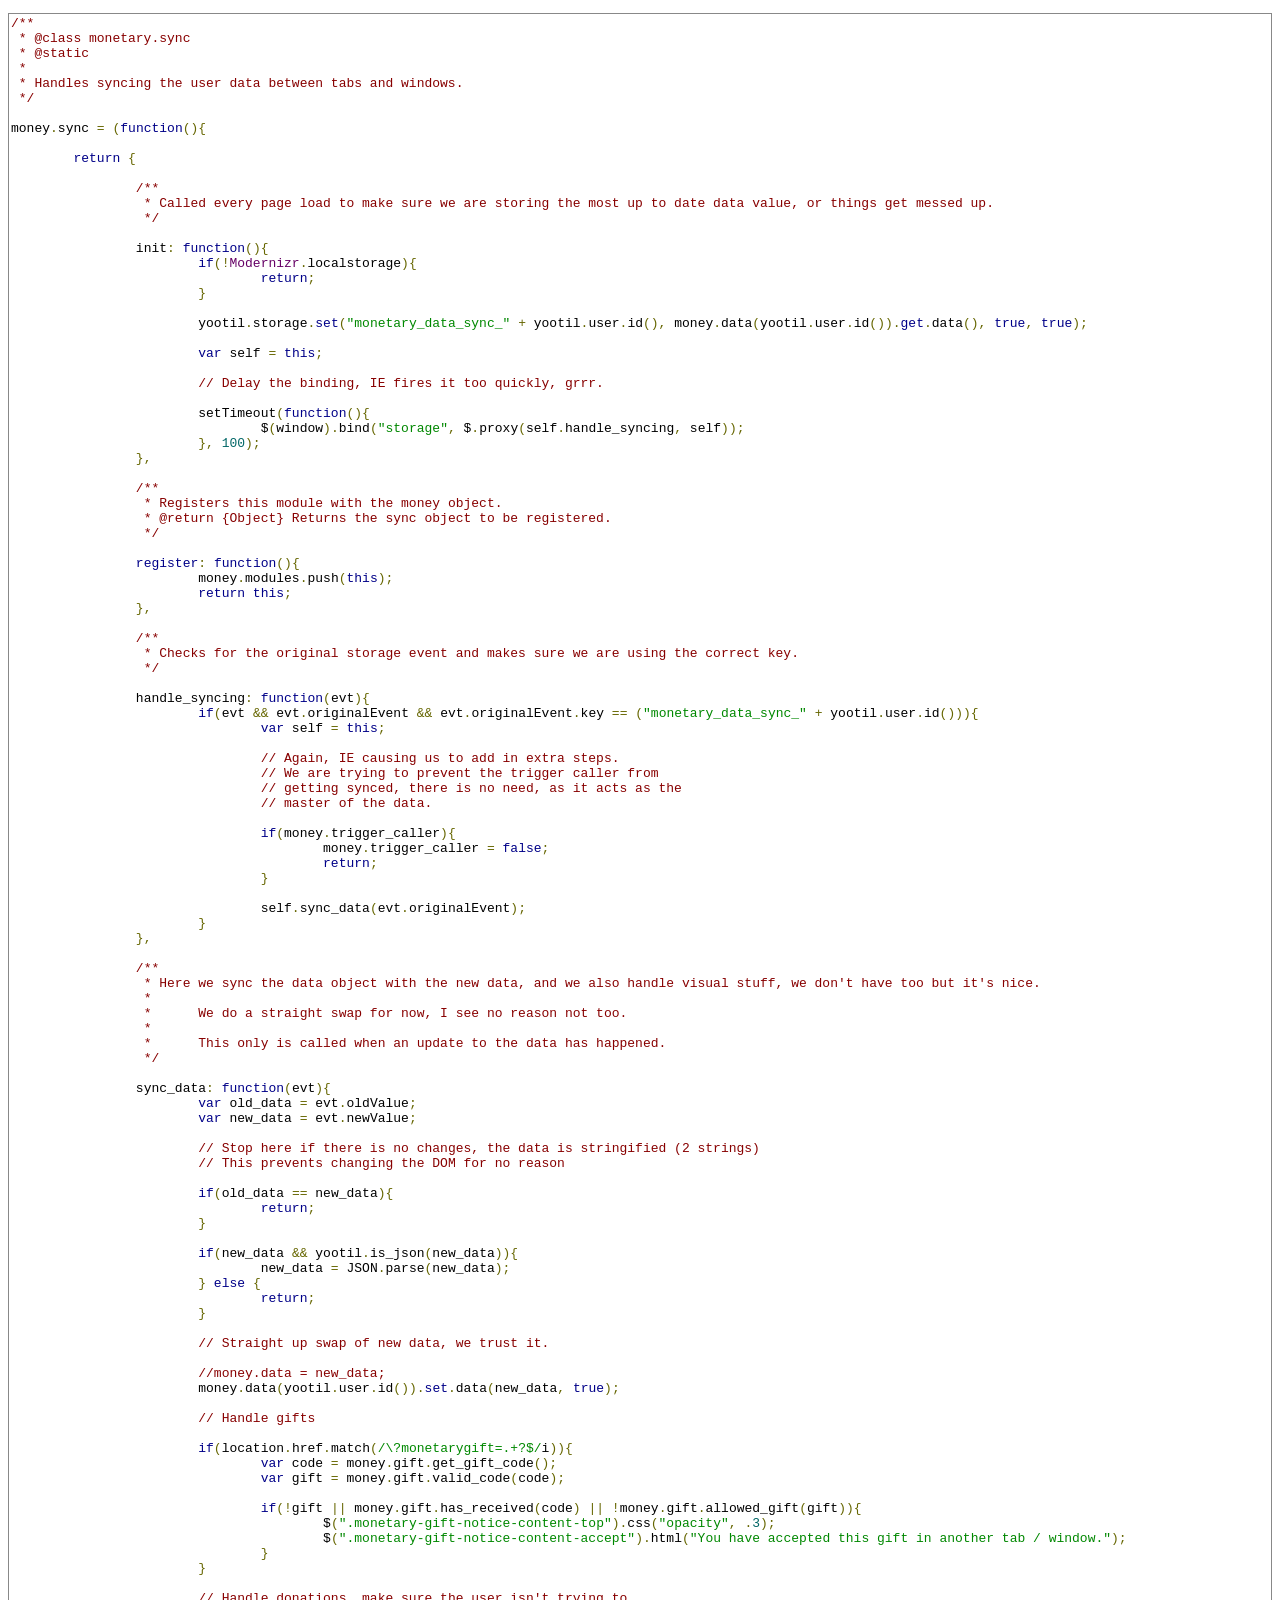
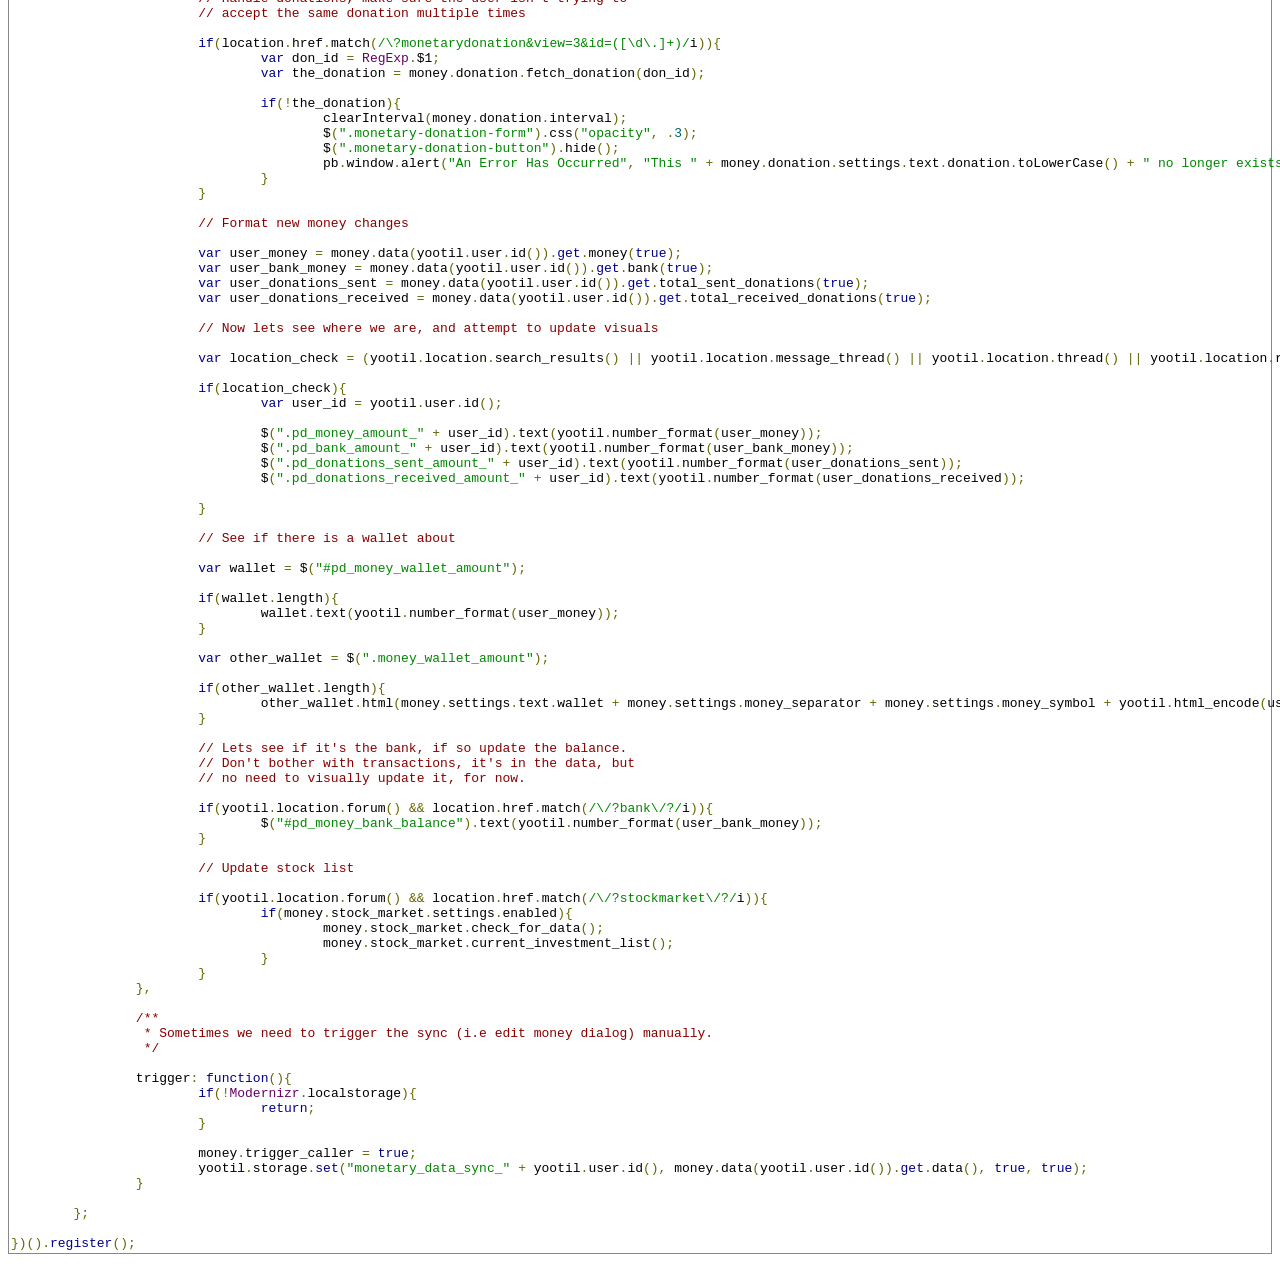
<file: source/sync.html>
<!DOCTYPE html>
<html>
<head>
  <meta http-equiv="Content-Type" content="text/html; charset=utf-8" />
  <title>The source code</title>
  <link href="../resources/prettify/prettify.css" type="text/css" rel="stylesheet" />
  <script type="text/javascript" src="../resources/prettify/prettify.js"></script>
  <style type="text/css">
    .highlight { display: block; background-color: #ddd; }
  </style>
  <script type="text/javascript">
    function highlight() {
      document.getElementById(location.hash.replace(/#/, "")).className = "highlight";
    }
  </script>
</head>
<body onload="prettyPrint(); highlight();">
  <pre class="prettyprint lang-js"><span id='monetary-sync'>/**
</span> * @class monetary.sync
 * @static
 *
 * Handles syncing the user data between tabs and windows.
 */

money.sync = (function(){

	return {

<span id='monetary-sync-method-init'>		/**
</span>		 * Called every page load to make sure we are storing the most up to date data value, or things get messed up.
		 */

		init: function(){
			if(!Modernizr.localstorage){
				return;
			}

			yootil.storage.set(&quot;monetary_data_sync_&quot; + yootil.user.id(), money.data(yootil.user.id()).get.data(), true, true);

			var self = this;

			// Delay the binding, IE fires it too quickly, grrr.

			setTimeout(function(){
				$(window).bind(&quot;storage&quot;, $.proxy(self.handle_syncing, self));
			}, 100);
		},

<span id='monetary-sync-method-register'>		/**
</span>		 * Registers this module with the money object.
		 * @return {Object} Returns the sync object to be registered.
		 */

		register: function(){
			money.modules.push(this);
			return this;
		},

<span id='monetary-sync-method-handle_syncing'>		/**
</span>		 * Checks for the original storage event and makes sure we are using the correct key.
		 */

		handle_syncing: function(evt){
			if(evt &amp;&amp; evt.originalEvent &amp;&amp; evt.originalEvent.key == (&quot;monetary_data_sync_&quot; + yootil.user.id())){
				var self = this;

				// Again, IE causing us to add in extra steps.
				// We are trying to prevent the trigger caller from
				// getting synced, there is no need, as it acts as the
				// master of the data.

				if(money.trigger_caller){
					money.trigger_caller = false;
					return;
				}

				self.sync_data(evt.originalEvent);
			}
		},

<span id='monetary-sync-method-sync_data'>		/**
</span>		 * Here we sync the data object with the new data, and we also handle visual stuff, we don't have too but it's nice.
		 *
		 * 	We do a straight swap for now, I see no reason not too.
		 *
		 *	This only is called when an update to the data has happened.
		 */

		sync_data: function(evt){
			var old_data = evt.oldValue;
			var new_data = evt.newValue;

			// Stop here if there is no changes, the data is stringified (2 strings)
			// This prevents changing the DOM for no reason

			if(old_data == new_data){
				return;
			}

			if(new_data &amp;&amp; yootil.is_json(new_data)){
				new_data = JSON.parse(new_data);
			} else {
				return;
			}

			// Straight up swap of new data, we trust it.

			//money.data = new_data;
			money.data(yootil.user.id()).set.data(new_data, true);

			// Handle gifts

			if(location.href.match(/\?monetarygift=.+?$/i)){
				var code = money.gift.get_gift_code();
				var gift = money.gift.valid_code(code);

				if(!gift || money.gift.has_received(code) || !money.gift.allowed_gift(gift)){
					$(&quot;.monetary-gift-notice-content-top&quot;).css(&quot;opacity&quot;, .3);
					$(&quot;.monetary-gift-notice-content-accept&quot;).html(&quot;You have accepted this gift in another tab / window.&quot;);
				}
			}

			// Handle donations, make sure the user isn't trying to
			// accept the same donation multiple times

			if(location.href.match(/\?monetarydonation&amp;view=3&amp;id=([\d\.]+)/i)){
				var don_id = RegExp.$1;
				var the_donation = money.donation.fetch_donation(don_id);

				if(!the_donation){
					clearInterval(money.donation.interval);
					$(&quot;.monetary-donation-form&quot;).css(&quot;opacity&quot;, .3);
					$(&quot;.monetary-donation-button&quot;).hide();
					pb.window.alert(&quot;An Error Has Occurred&quot;, &quot;This &quot; + money.donation.settings.text.donation.toLowerCase() + &quot; no longer exists.&quot;);
				}
			}

			// Format new money changes

			var user_money = money.data(yootil.user.id()).get.money(true);
			var user_bank_money = money.data(yootil.user.id()).get.bank(true);
			var user_donations_sent = money.data(yootil.user.id()).get.total_sent_donations(true);
			var user_donations_received = money.data(yootil.user.id()).get.total_received_donations(true);

			// Now lets see where we are, and attempt to update visuals

			var location_check = (yootil.location.search_results() || yootil.location.message_thread() || yootil.location.thread() || yootil.location.recent_posts() || yootil.location.profile_home() || yootil.location.members());

			if(location_check){
				var user_id = yootil.user.id();

				$(&quot;.pd_money_amount_&quot; + user_id).text(yootil.number_format(user_money));
				$(&quot;.pd_bank_amount_&quot; + user_id).text(yootil.number_format(user_bank_money));
				$(&quot;.pd_donations_sent_amount_&quot; + user_id).text(yootil.number_format(user_donations_sent));
				$(&quot;.pd_donations_received_amount_&quot; + user_id).text(yootil.number_format(user_donations_received));

			}

			// See if there is a wallet about

			var wallet = $(&quot;#pd_money_wallet_amount&quot;);

			if(wallet.length){
				wallet.text(yootil.number_format(user_money));
			}

			var other_wallet = $(&quot;.money_wallet_amount&quot;);

			if(other_wallet.length){
				other_wallet.html(money.settings.text.wallet + money.settings.money_separator + money.settings.money_symbol + yootil.html_encode(user_money));
			}

			// Lets see if it's the bank, if so update the balance.
			// Don't bother with transactions, it's in the data, but
			// no need to visually update it, for now.

			if(yootil.location.forum() &amp;&amp; location.href.match(/\/?bank\/?/i)){
				$(&quot;#pd_money_bank_balance&quot;).text(yootil.number_format(user_bank_money));
			}

			// Update stock list

			if(yootil.location.forum() &amp;&amp; location.href.match(/\/?stockmarket\/?/i)){
				if(money.stock_market.settings.enabled){
					money.stock_market.check_for_data();
					money.stock_market.current_investment_list();
				}
			}
		},

<span id='monetary-sync-method-trigger'>		/**
</span>		 * Sometimes we need to trigger the sync (i.e edit money dialog) manually.
		 */

		trigger: function(){
			if(!Modernizr.localstorage){
				return;
			}

			money.trigger_caller = true;
			yootil.storage.set(&quot;monetary_data_sync_&quot; + yootil.user.id(), money.data(yootil.user.id()).get.data(), true, true);
		}

	};

})().register();</pre>
</body>
</html>
</file>
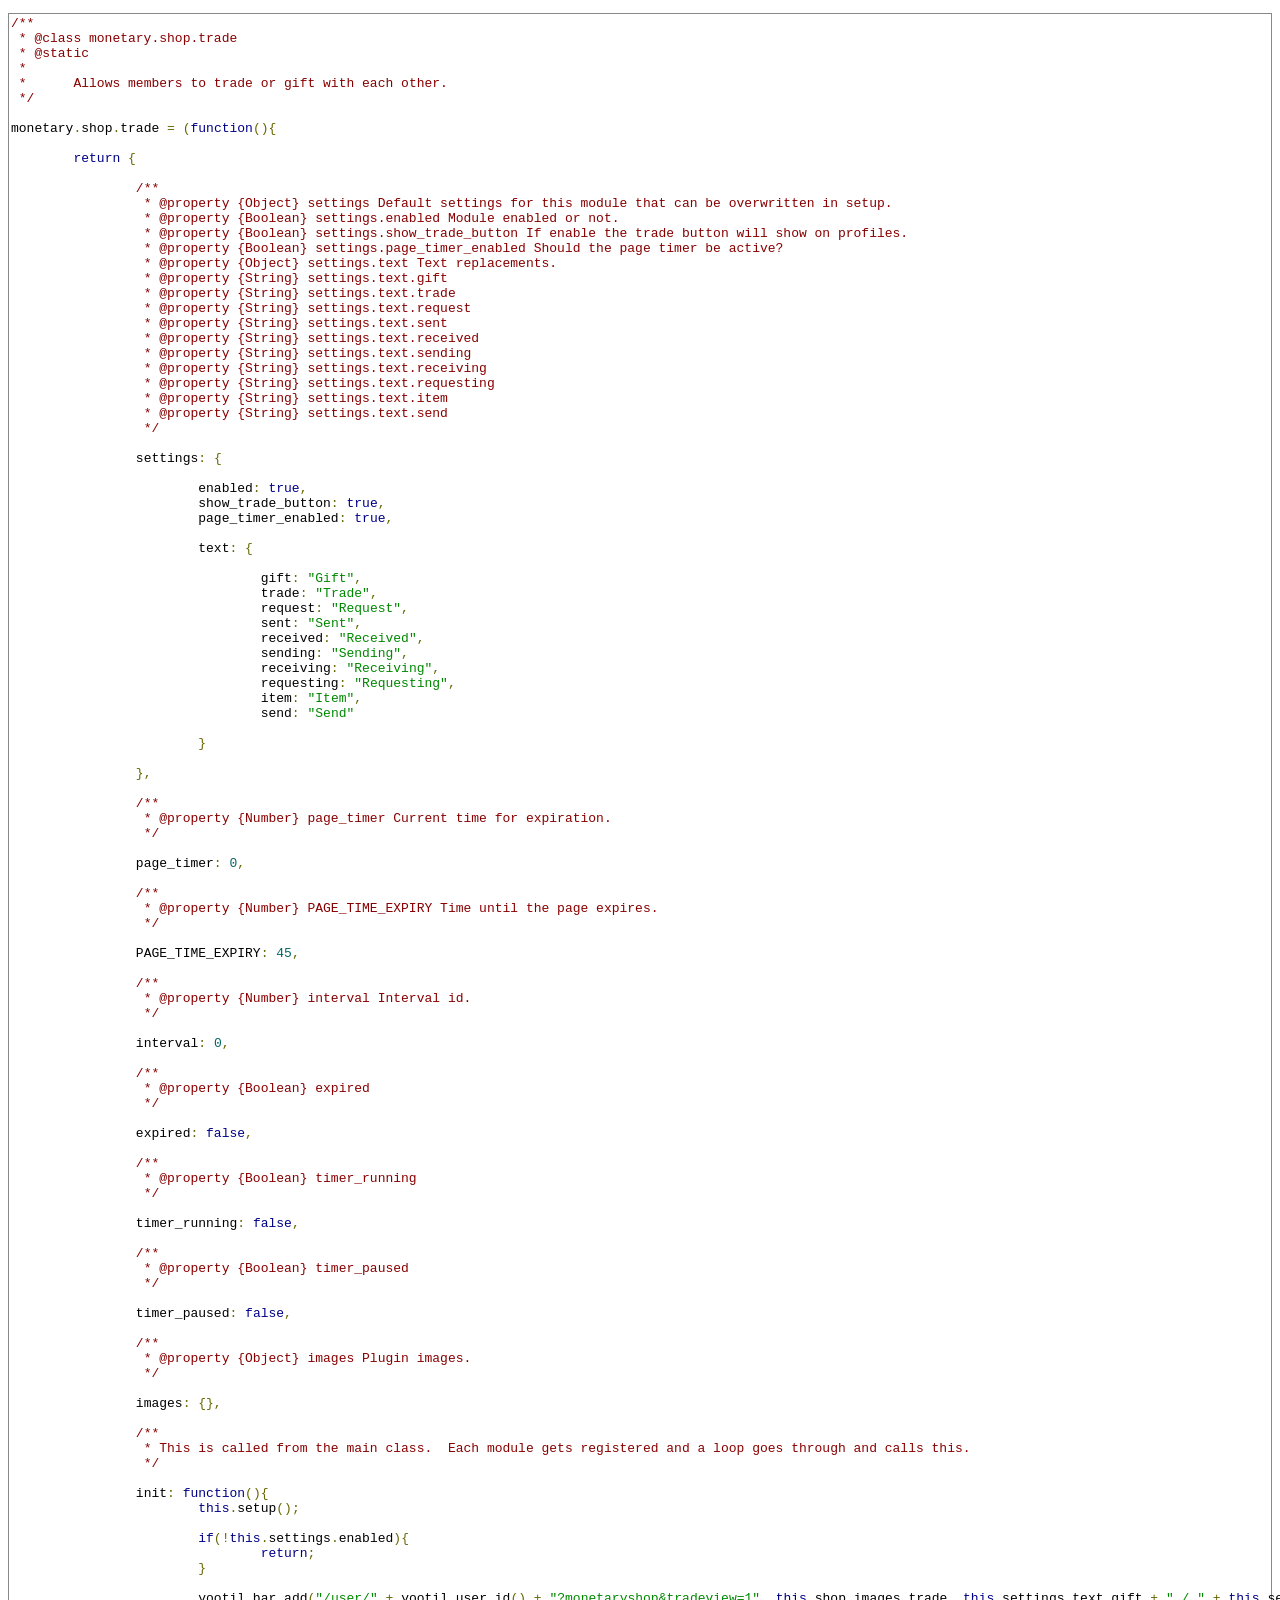
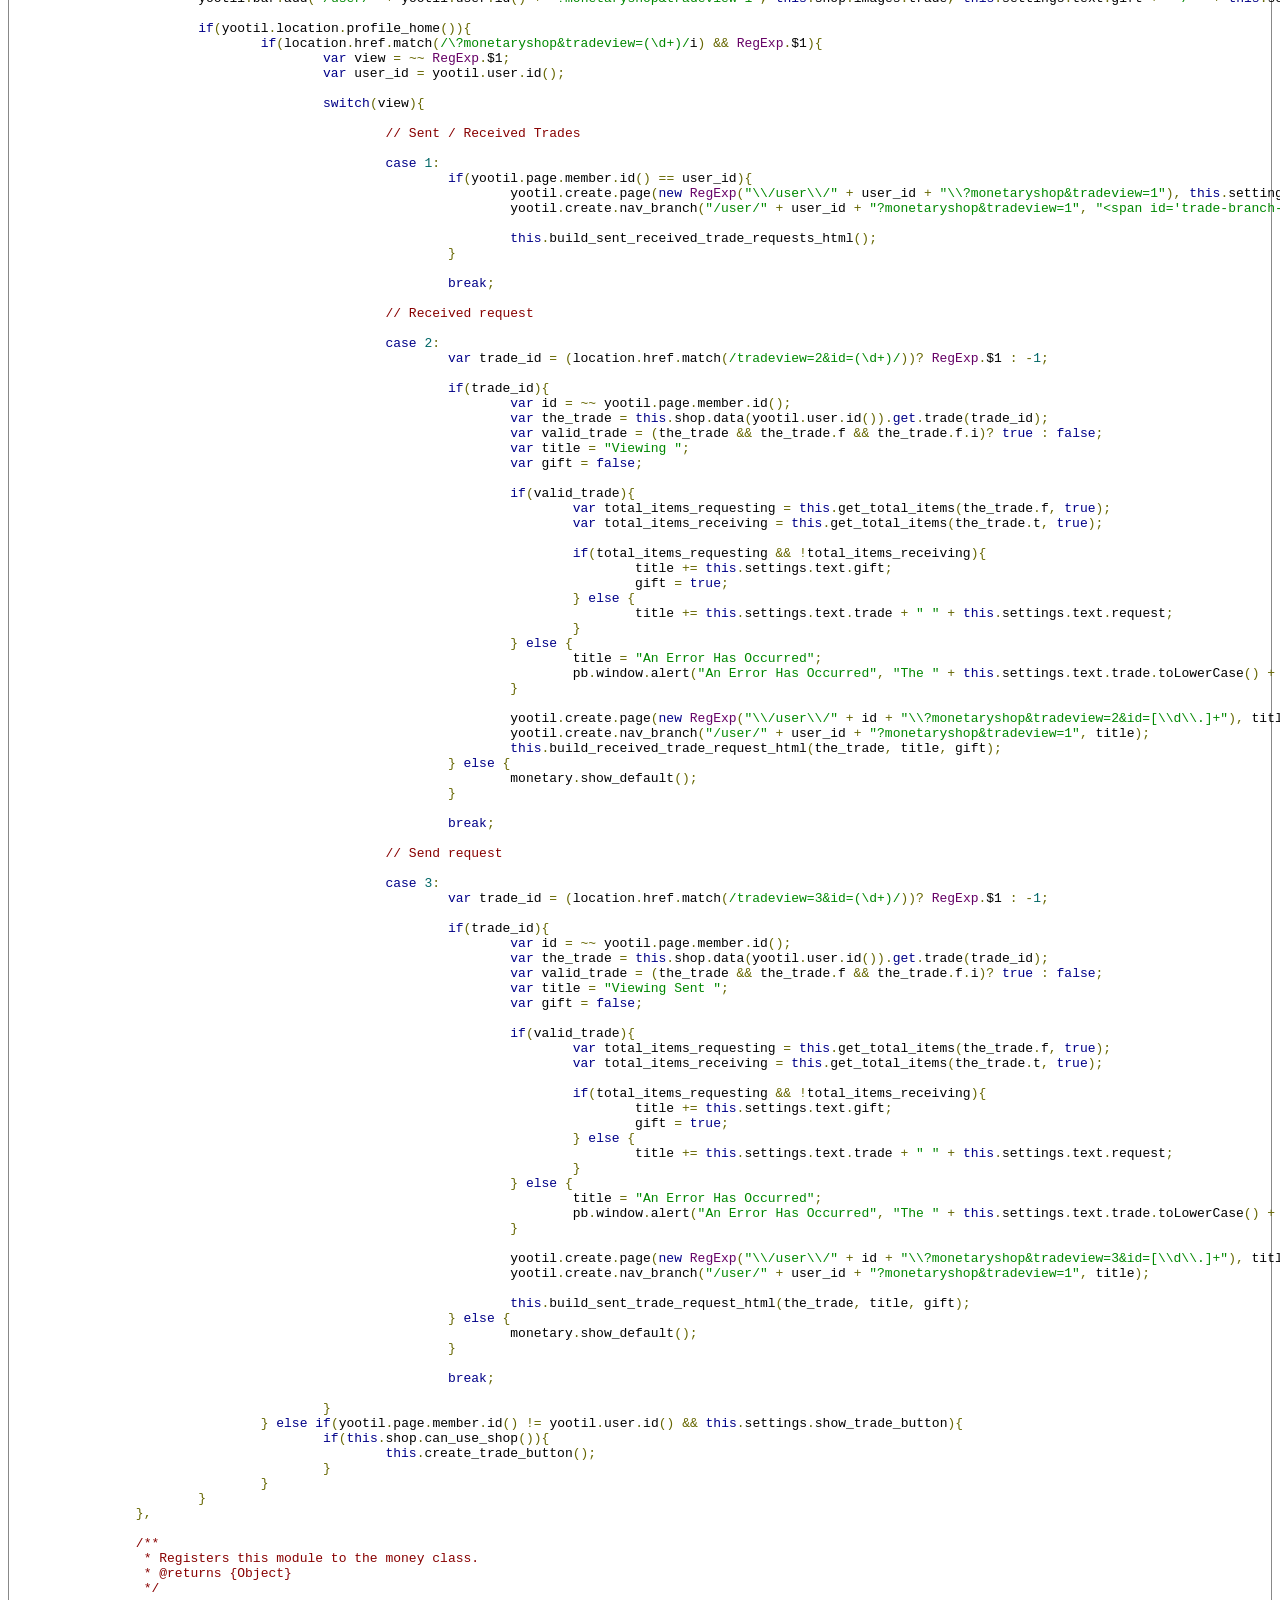
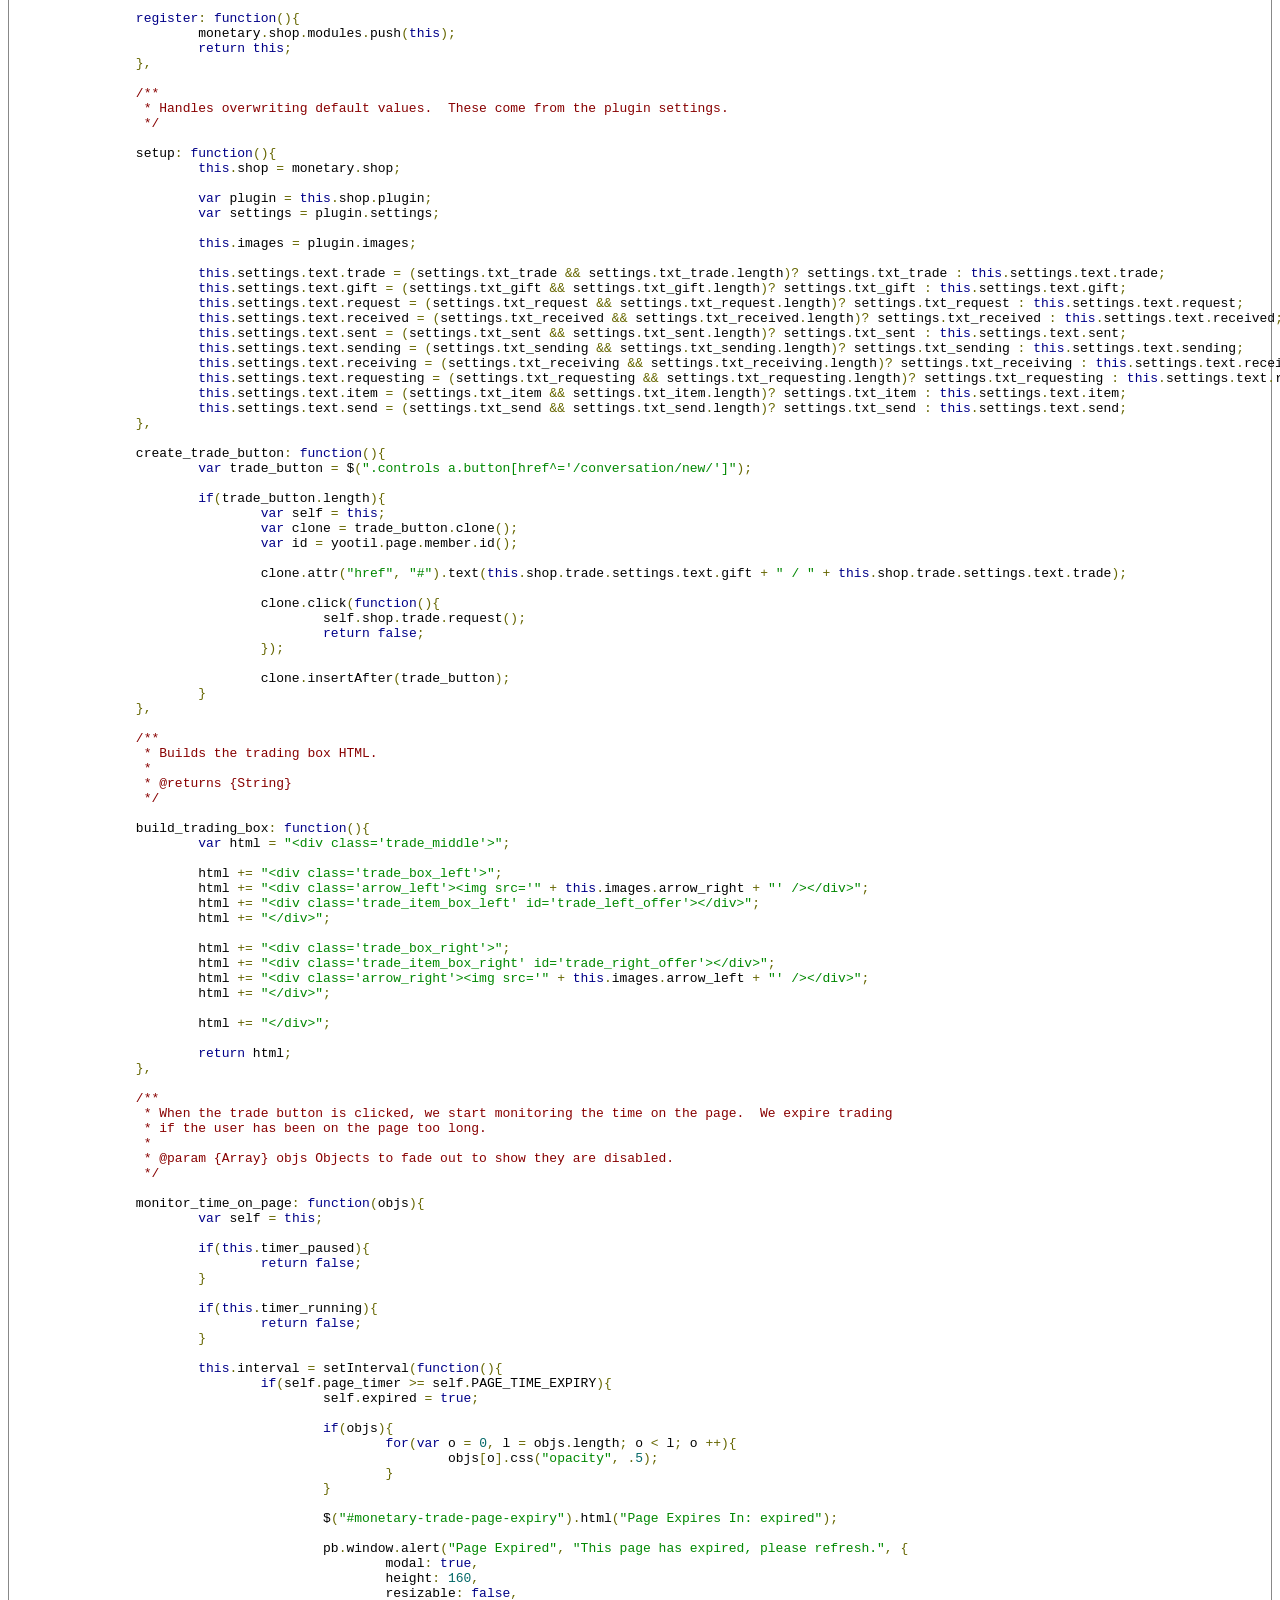
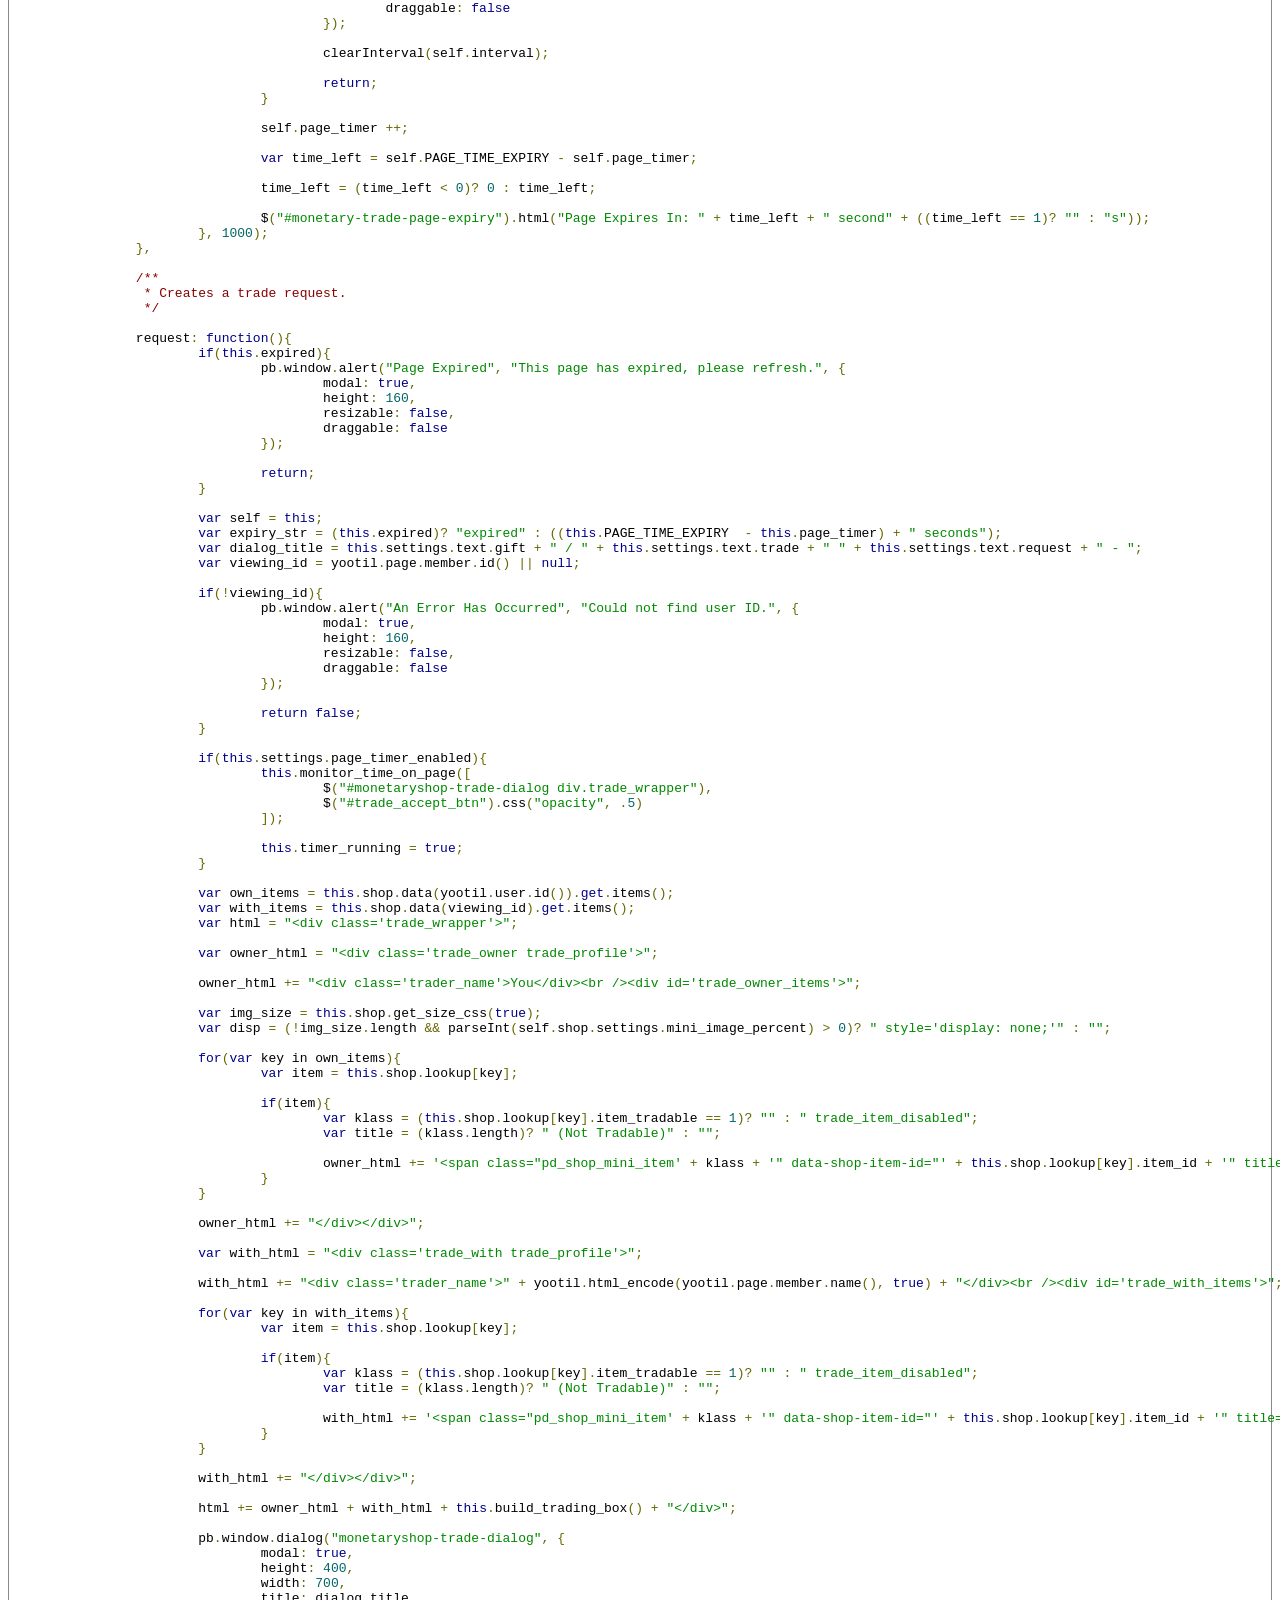
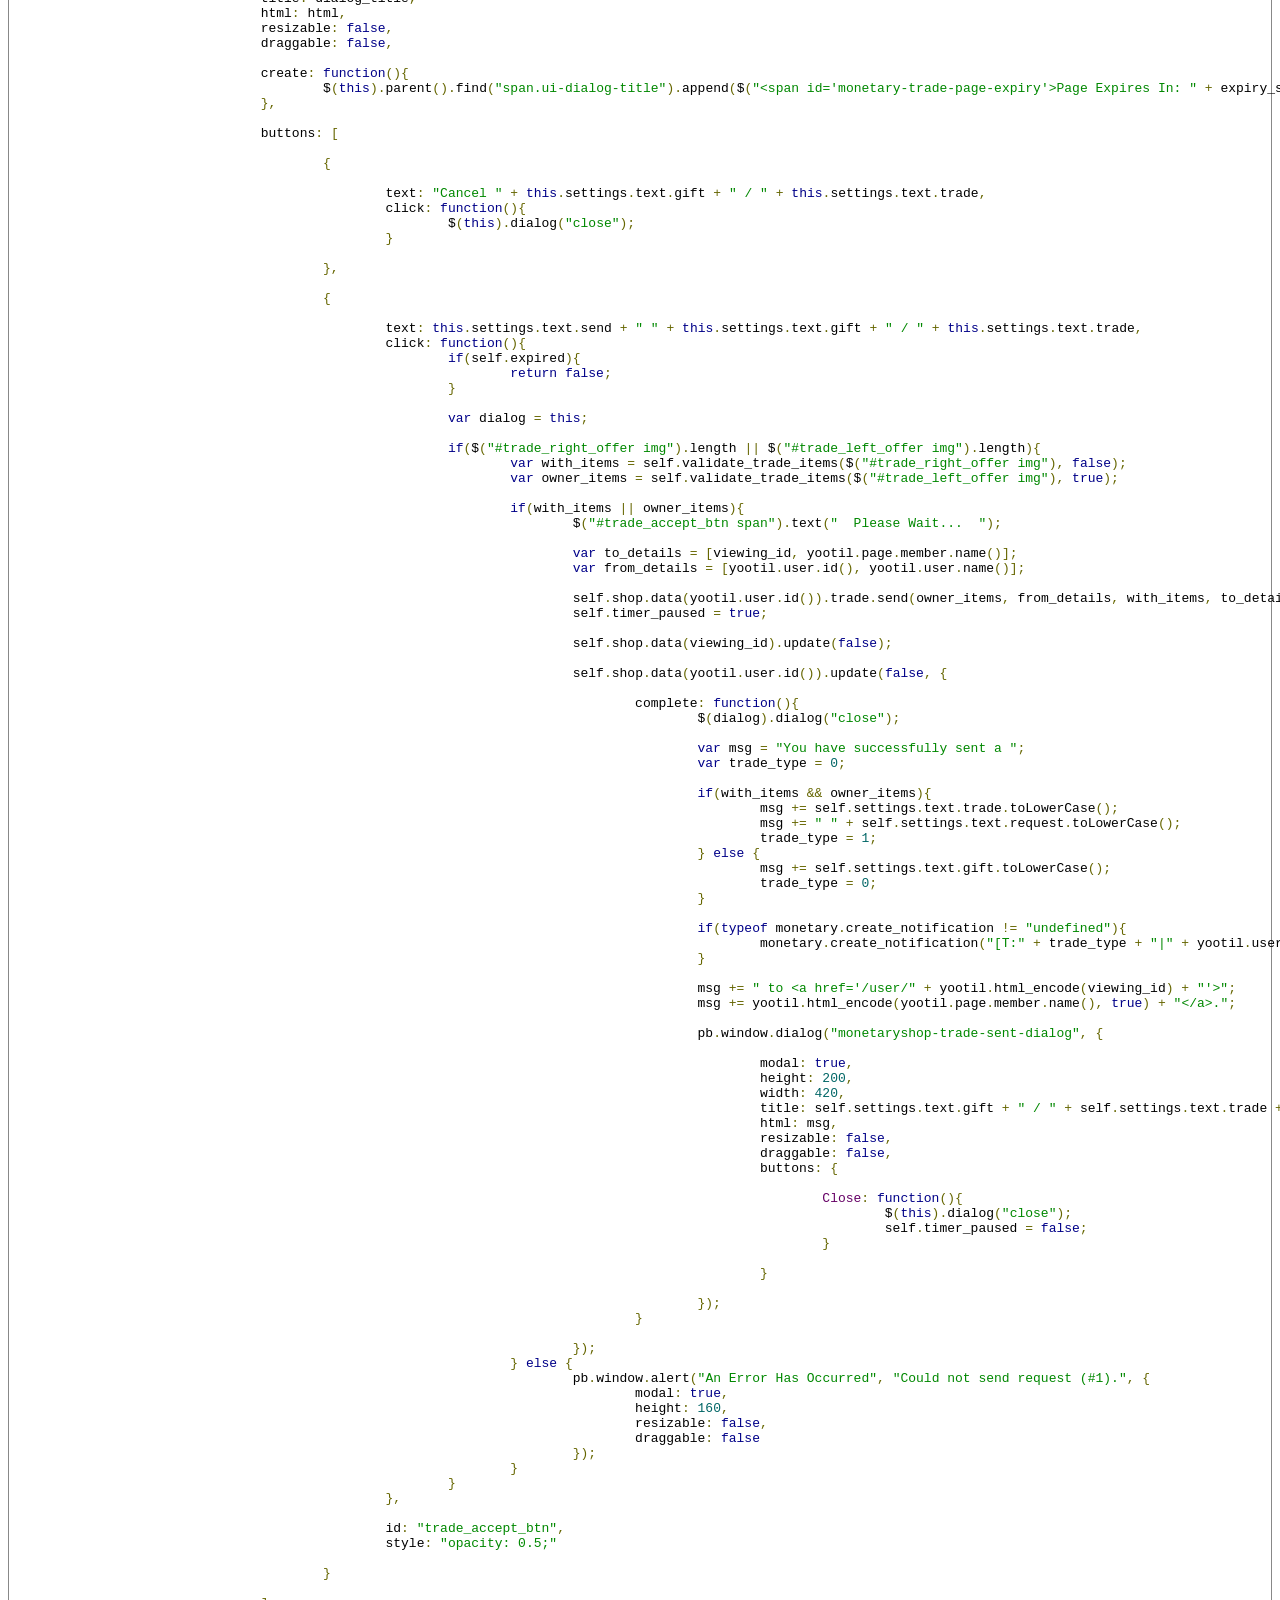
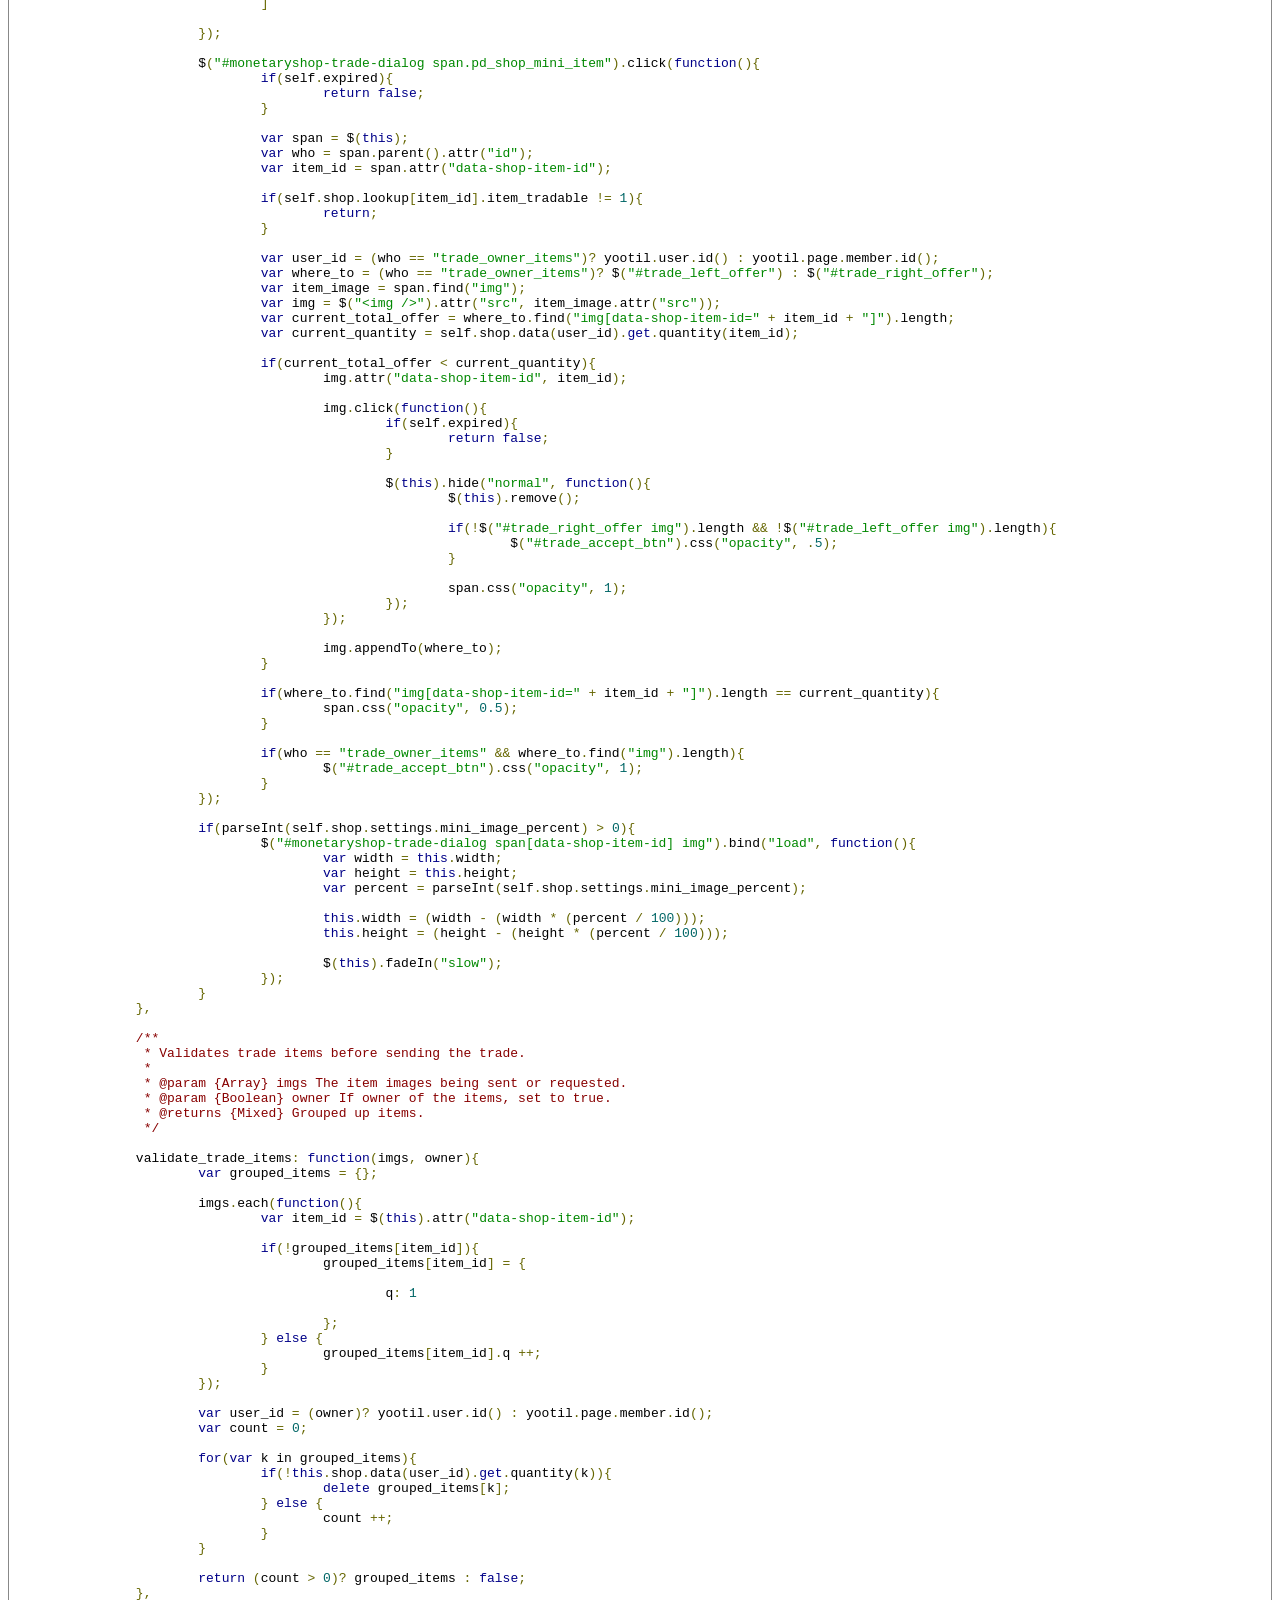
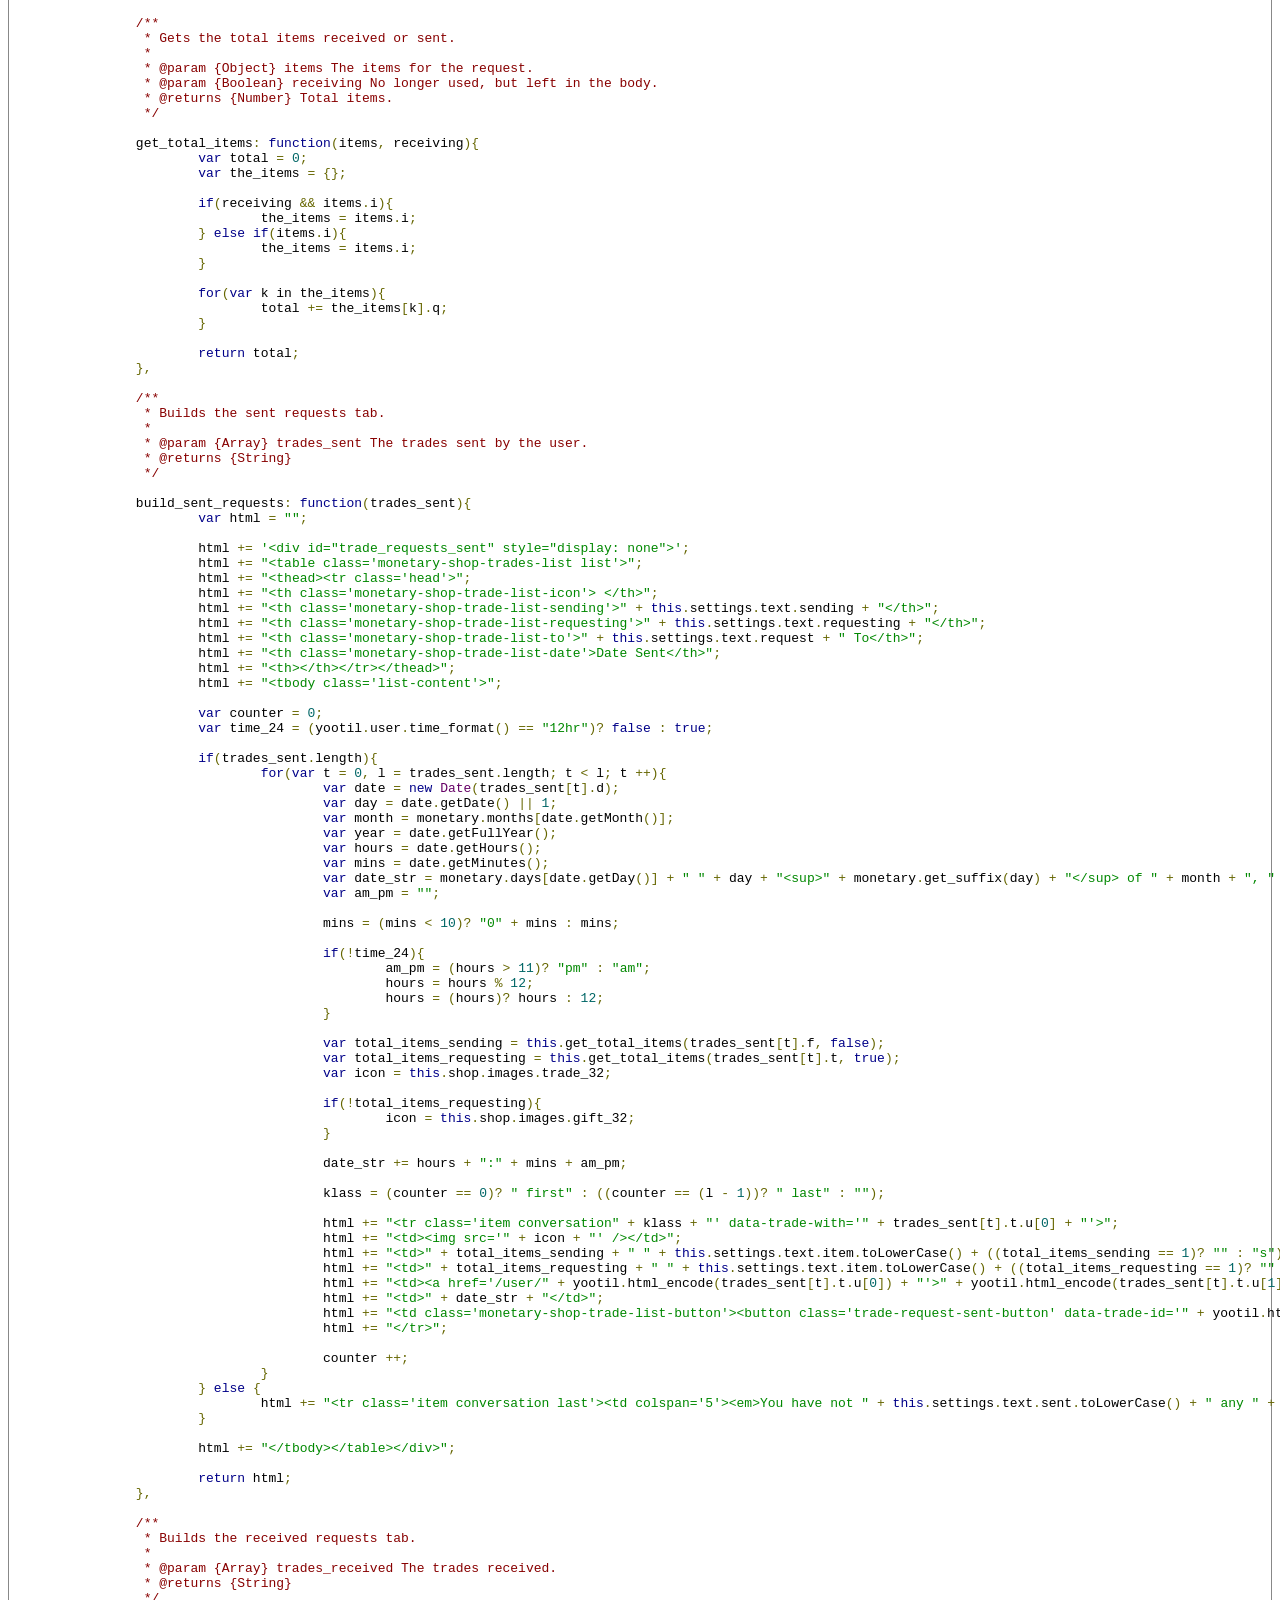
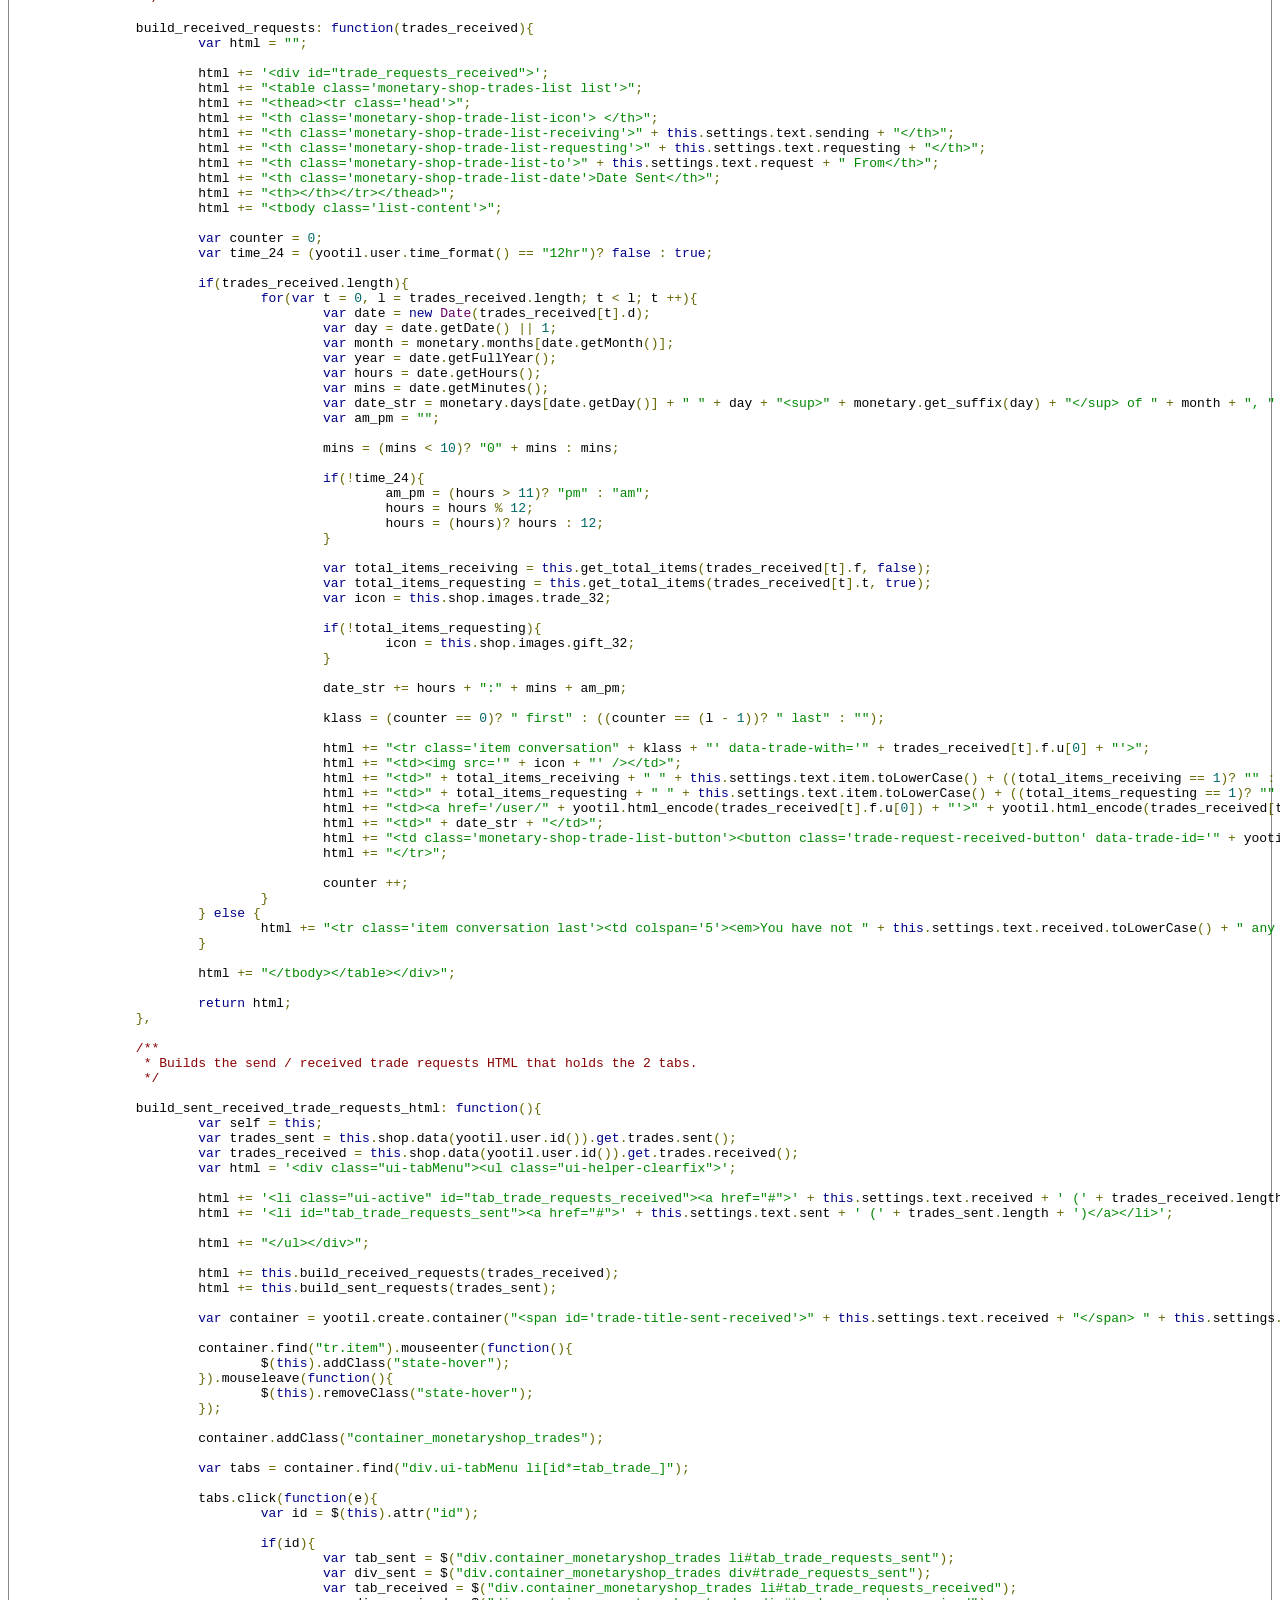
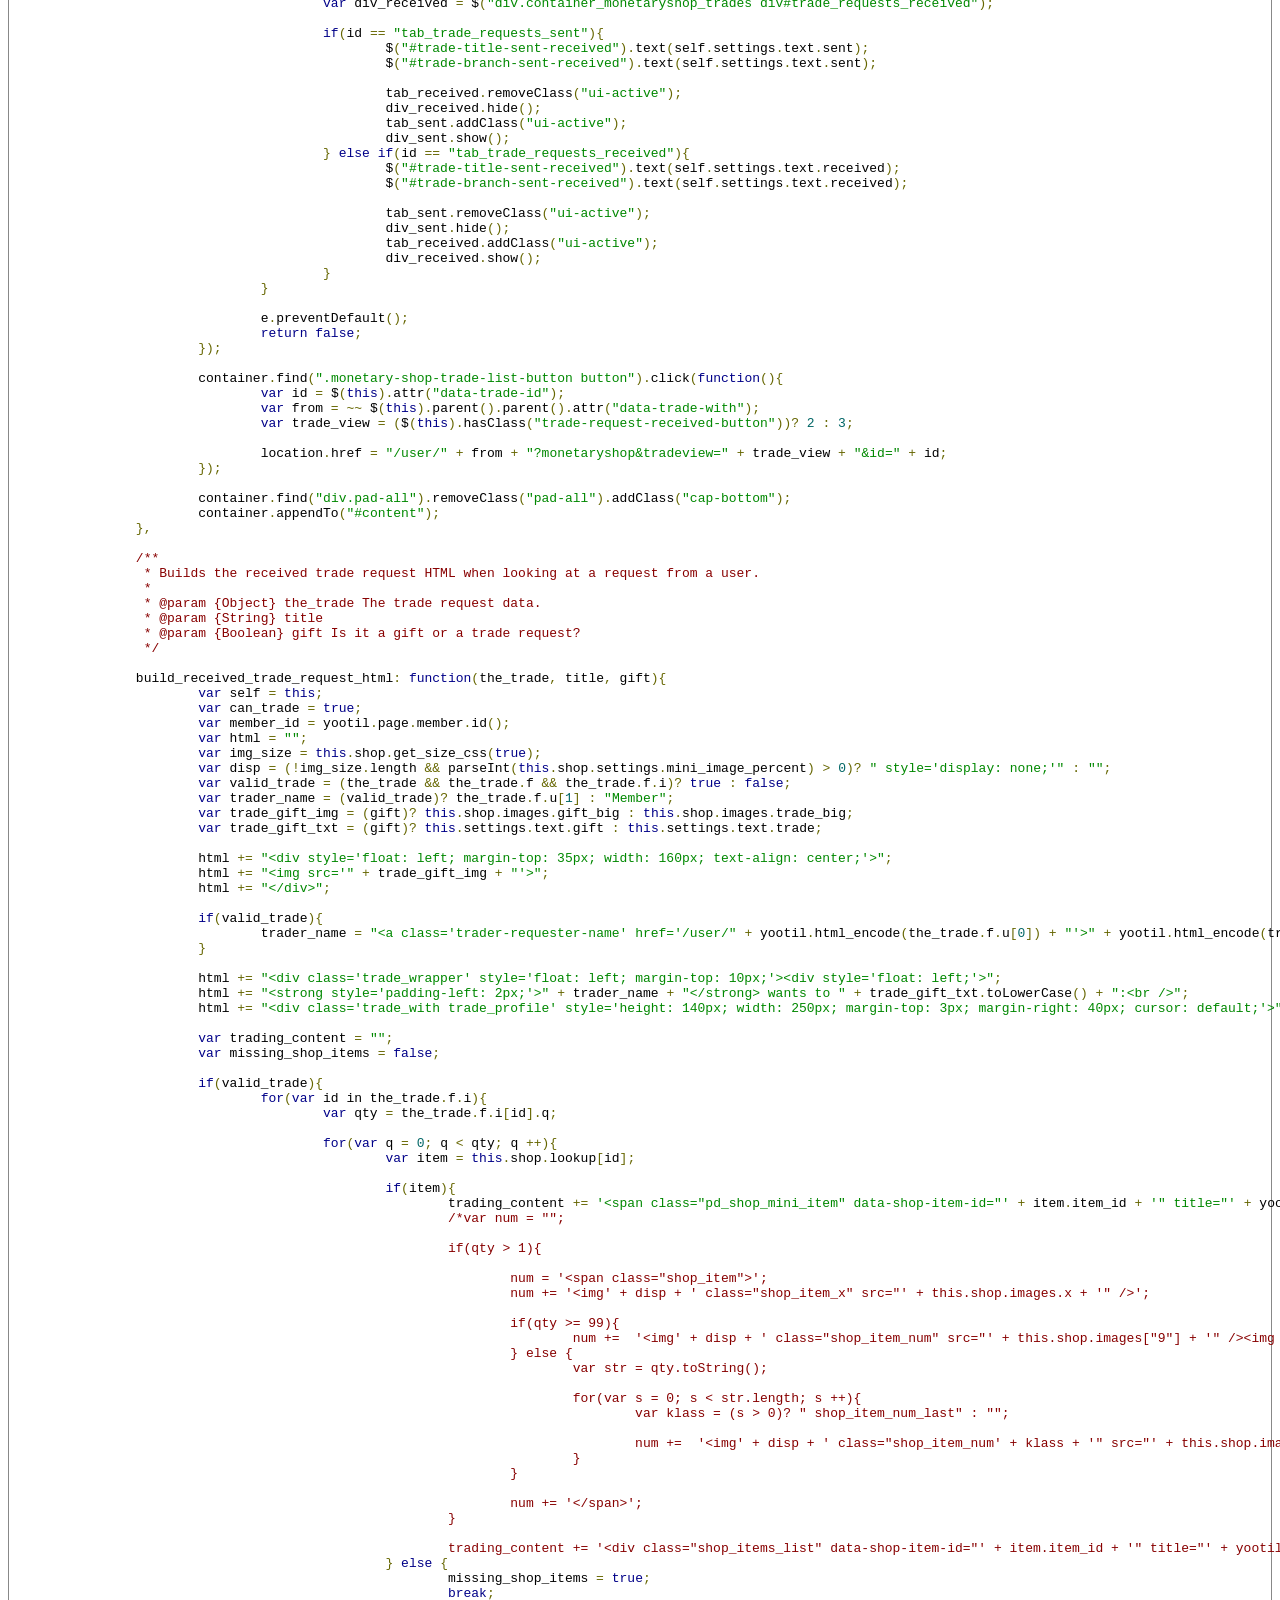
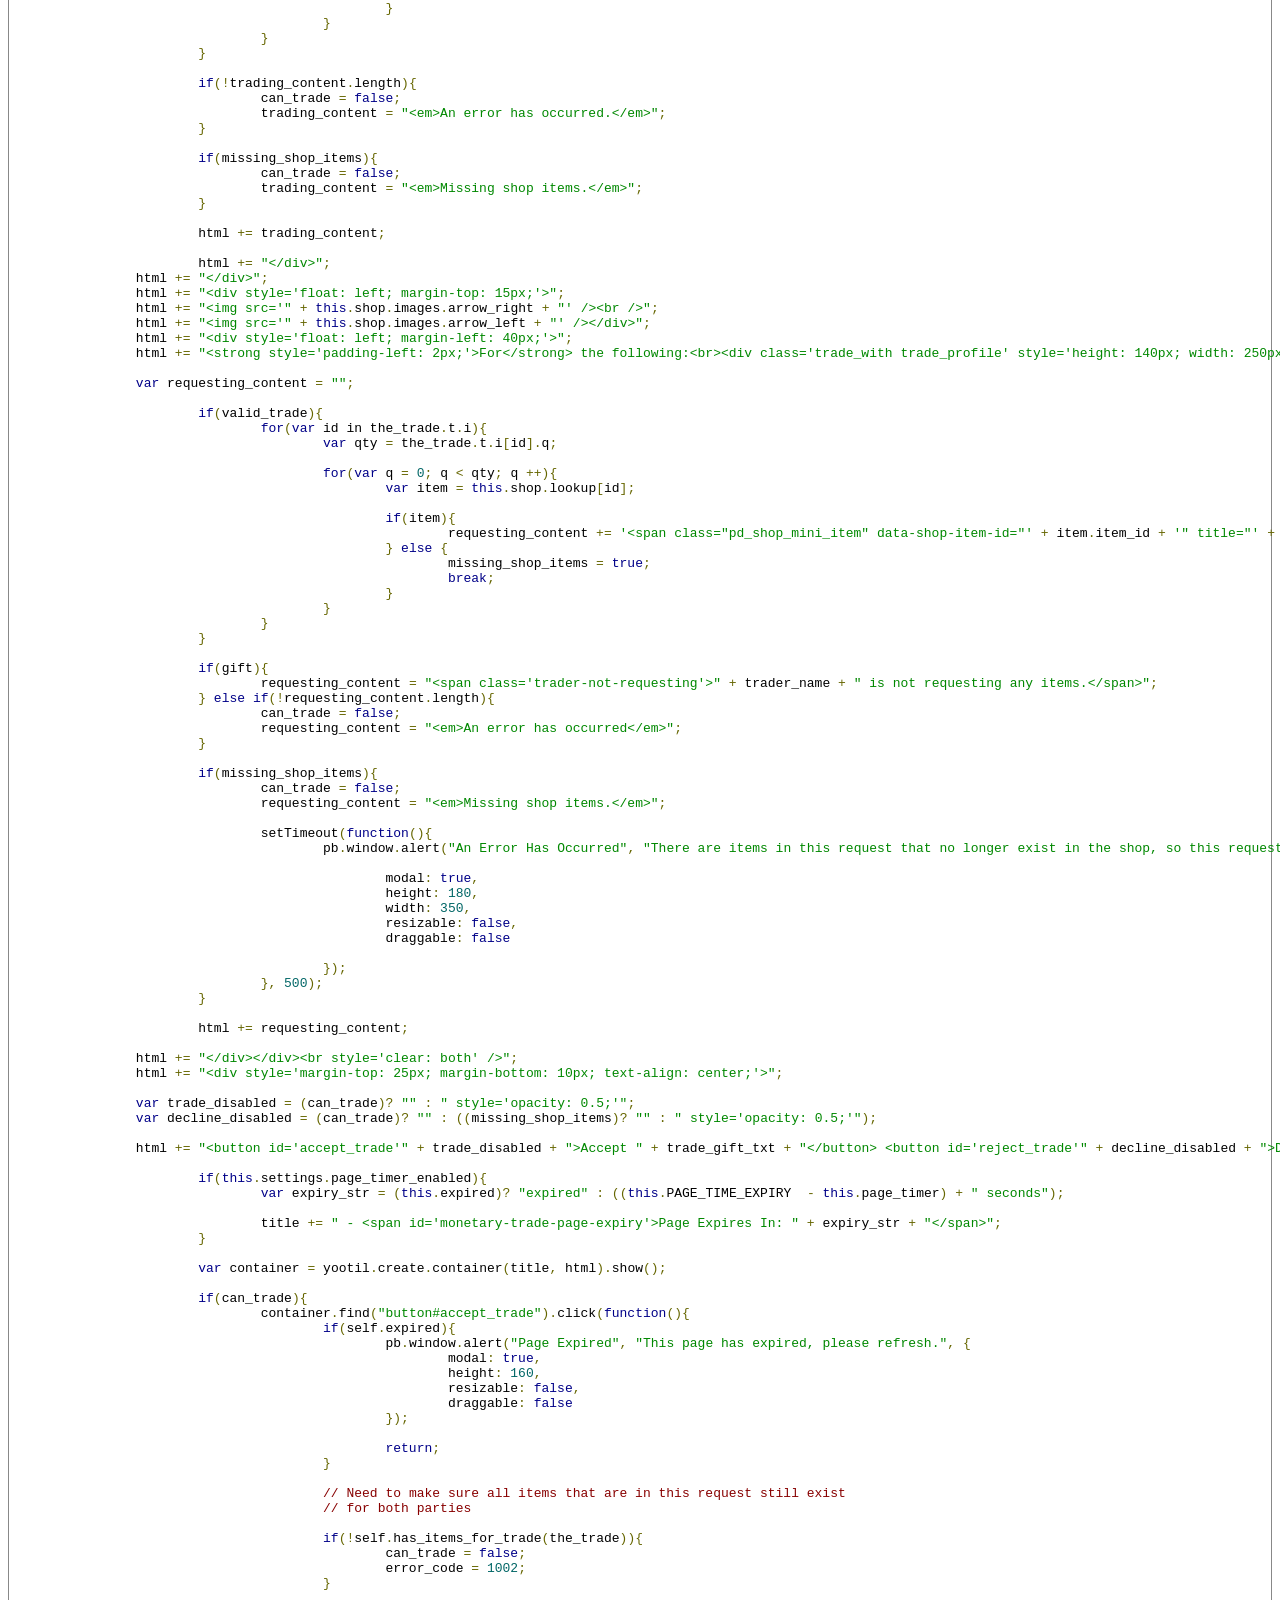
<file: source/trade.html>
<!DOCTYPE html>
<html>
<head>
  <meta http-equiv="Content-Type" content="text/html; charset=utf-8" />
  <title>The source code</title>
  <link href="../resources/prettify/prettify.css" type="text/css" rel="stylesheet" />
  <script type="text/javascript" src="../resources/prettify/prettify.js"></script>
  <style type="text/css">
    .highlight { display: block; background-color: #ddd; }
  </style>
  <script type="text/javascript">
    function highlight() {
      document.getElementById(location.hash.replace(/#/, "")).className = "highlight";
    }
  </script>
</head>
<body onload="prettyPrint(); highlight();">
  <pre class="prettyprint lang-js"><span id='monetary-shop-trade'>/**
</span> * @class monetary.shop.trade
 * @static
 *
 * 	Allows members to trade or gift with each other.
 */

monetary.shop.trade = (function(){

	return {

<span id='monetary-shop-trade-property-settings'>		/**
</span>		 * @property {Object} settings Default settings for this module that can be overwritten in setup.
		 * @property {Boolean} settings.enabled Module enabled or not.
		 * @property {Boolean} settings.show_trade_button If enable the trade button will show on profiles.
		 * @property {Boolean} settings.page_timer_enabled Should the page timer be active?
		 * @property {Object} settings.text Text replacements.
		 * @property {String} settings.text.gift
		 * @property {String} settings.text.trade
		 * @property {String} settings.text.request
		 * @property {String} settings.text.sent
		 * @property {String} settings.text.received
		 * @property {String} settings.text.sending
		 * @property {String} settings.text.receiving
		 * @property {String} settings.text.requesting
		 * @property {String} settings.text.item
		 * @property {String} settings.text.send
		 */

		settings: {

			enabled: true,
			show_trade_button: true,
			page_timer_enabled: true,

			text: {

				gift: &quot;Gift&quot;,
				trade: &quot;Trade&quot;,
				request: &quot;Request&quot;,
				sent: &quot;Sent&quot;,
				received: &quot;Received&quot;,
				sending: &quot;Sending&quot;,
				receiving: &quot;Receiving&quot;,
				requesting: &quot;Requesting&quot;,
				item: &quot;Item&quot;,
				send: &quot;Send&quot;

			}

		},

<span id='monetary-shop-trade-property-page_timer'>		/**
</span>		 * @property {Number} page_timer Current time for expiration.
		 */

		page_timer: 0,

<span id='monetary-shop-trade-property-PAGE_TIME_EXPIRY'>		/**
</span>		 * @property {Number} PAGE_TIME_EXPIRY Time until the page expires.
		 */

		PAGE_TIME_EXPIRY: 45,

<span id='monetary-shop-trade-property-interval'>		/**
</span>		 * @property {Number} interval Interval id.
		 */

		interval: 0,

<span id='monetary-shop-trade-property-expired'>		/**
</span>		 * @property {Boolean} expired
		 */

		expired: false,

<span id='monetary-shop-trade-property-timer_running'>		/**
</span>		 * @property {Boolean} timer_running
		 */

		timer_running: false,

<span id='monetary-shop-trade-property-timer_paused'>		/**
</span>		 * @property {Boolean} timer_paused
		 */

		timer_paused: false,

<span id='monetary-shop-trade-property-images'>		/**
</span>		 * @property {Object} images Plugin images.
		 */

		images: {},

<span id='monetary-shop-trade-method-init'>		/**
</span>		 * This is called from the main class.  Each module gets registered and a loop goes through and calls this.
		 */

		init: function(){
			this.setup();

			if(!this.settings.enabled){
				return;
			}
			
			yootil.bar.add(&quot;/user/&quot; + yootil.user.id() + &quot;?monetaryshop&amp;tradeview=1&quot;, this.shop.images.trade, this.settings.text.gift + &quot; / &quot; + this.settings.text.trade + &quot; &quot; + this.settings.text.request + &quot;s&quot;, &quot;pdmstrade&quot;);
			
			if(yootil.location.profile_home()){
				if(location.href.match(/\?monetaryshop&amp;tradeview=(\d+)/i) &amp;&amp; RegExp.$1){
					var view = ~~ RegExp.$1;
					var user_id = yootil.user.id();
					
					switch(view){

						// Sent / Received Trades

						case 1:
							if(yootil.page.member.id() == user_id){
								yootil.create.page(new RegExp(&quot;\\/user\\/&quot; + user_id + &quot;\\?monetaryshop&amp;tradeview=1&quot;), this.settings.text.gift + &quot; / &quot; + this.settings.text.trade + &quot; &quot; + this.settings.text.request +  &quot;s&quot;);
								yootil.create.nav_branch(&quot;/user/&quot; + user_id + &quot;?monetaryshop&amp;tradeview=1&quot;, &quot;&lt;span id='trade-branch-sent-received'&gt;&quot; + this.settings.text.received + &quot;&lt;/span&gt; &quot; + this.settings.text.gift + &quot; / &quot; + this.settings.text.trade + &quot; &quot; + this.settings.text.request +  &quot;s&quot;);

								this.build_sent_received_trade_requests_html();
							}
							
							break;
						
						// Received request
						
						case 2:
							var trade_id = (location.href.match(/tradeview=2&amp;id=(\d+)/))? RegExp.$1 : -1;

							if(trade_id){
								var id = ~~ yootil.page.member.id();
								var the_trade = this.shop.data(yootil.user.id()).get.trade(trade_id);
								var valid_trade = (the_trade &amp;&amp; the_trade.f &amp;&amp; the_trade.f.i)? true : false;
								var title = &quot;Viewing &quot;;
								var gift = false;
								
								if(valid_trade){
									var total_items_requesting = this.get_total_items(the_trade.f, true);
									var total_items_receiving = this.get_total_items(the_trade.t, true);
									
									if(total_items_requesting &amp;&amp; !total_items_receiving){
										title += this.settings.text.gift;
										gift = true;
									} else {
										title += this.settings.text.trade + &quot; &quot; + this.settings.text.request;	
									}
								} else {
									title = &quot;An Error Has Occurred&quot;;
									pb.window.alert(&quot;An Error Has Occurred&quot;, &quot;The &quot; + this.settings.text.trade.toLowerCase() + &quot; &quot; + this.settings.text.request.toLowerCase() + &quot; could not be found.&quot;);
								}
								
								yootil.create.page(new RegExp(&quot;\\/user\\/&quot; + id + &quot;\\?monetaryshop&amp;tradeview=2&amp;id=[\\d\\.]+&quot;), title);
								yootil.create.nav_branch(&quot;/user/&quot; + user_id + &quot;?monetaryshop&amp;tradeview=1&quot;, title);
								this.build_received_trade_request_html(the_trade, title, gift);
							} else {
								monetary.show_default();
							}

							break;
						
						// Send request
						
						case 3:
							var trade_id = (location.href.match(/tradeview=3&amp;id=(\d+)/))? RegExp.$1 : -1;

							if(trade_id){
								var id = ~~ yootil.page.member.id();
								var the_trade = this.shop.data(yootil.user.id()).get.trade(trade_id);
								var valid_trade = (the_trade &amp;&amp; the_trade.f &amp;&amp; the_trade.f.i)? true : false;
								var title = &quot;Viewing Sent &quot;;
								var gift = false;
								
								if(valid_trade){
									var total_items_requesting = this.get_total_items(the_trade.f, true);
									var total_items_receiving = this.get_total_items(the_trade.t, true);
									
									if(total_items_requesting &amp;&amp; !total_items_receiving){
										title += this.settings.text.gift;
										gift = true;
									} else {
										title += this.settings.text.trade + &quot; &quot; + this.settings.text.request;	
									}
								} else {
									title = &quot;An Error Has Occurred&quot;;
									pb.window.alert(&quot;An Error Has Occurred&quot;, &quot;The &quot; + this.settings.text.trade.toLowerCase() + &quot; &quot; + this.settings.text.request.toLowerCase() + &quot; could not be found.&quot;);
								}
								
								yootil.create.page(new RegExp(&quot;\\/user\\/&quot; + id + &quot;\\?monetaryshop&amp;tradeview=3&amp;id=[\\d\\.]+&quot;), title);
								yootil.create.nav_branch(&quot;/user/&quot; + user_id + &quot;?monetaryshop&amp;tradeview=1&quot;, title);
								
								this.build_sent_trade_request_html(the_trade, title, gift);
							} else {
								monetary.show_default();
							}

							break;
							
					}
				} else if(yootil.page.member.id() != yootil.user.id() &amp;&amp; this.settings.show_trade_button){
					if(this.shop.can_use_shop()){
						this.create_trade_button();
					}
				}
			}
		},

<span id='monetary-shop-trade-method-register'>		/**
</span>		 * Registers this module to the money class.
		 * @returns {Object}
		 */

		register: function(){
			monetary.shop.modules.push(this);
			return this;
		},

<span id='monetary-shop-trade-method-setup'>		/**
</span>		 * Handles overwriting default values.  These come from the plugin settings.
		 */

		setup: function(){
			this.shop = monetary.shop;

			var plugin = this.shop.plugin;
			var settings = plugin.settings;

			this.images = plugin.images;

			this.settings.text.trade = (settings.txt_trade &amp;&amp; settings.txt_trade.length)? settings.txt_trade : this.settings.text.trade;
			this.settings.text.gift = (settings.txt_gift &amp;&amp; settings.txt_gift.length)? settings.txt_gift : this.settings.text.gift;
			this.settings.text.request = (settings.txt_request &amp;&amp; settings.txt_request.length)? settings.txt_request : this.settings.text.request;
			this.settings.text.received = (settings.txt_received &amp;&amp; settings.txt_received.length)? settings.txt_received : this.settings.text.received;
			this.settings.text.sent = (settings.txt_sent &amp;&amp; settings.txt_sent.length)? settings.txt_sent : this.settings.text.sent;
			this.settings.text.sending = (settings.txt_sending &amp;&amp; settings.txt_sending.length)? settings.txt_sending : this.settings.text.sending;
			this.settings.text.receiving = (settings.txt_receiving &amp;&amp; settings.txt_receiving.length)? settings.txt_receiving : this.settings.text.receiving;
			this.settings.text.requesting = (settings.txt_requesting &amp;&amp; settings.txt_requesting.length)? settings.txt_requesting : this.settings.text.requesting;
			this.settings.text.item = (settings.txt_item &amp;&amp; settings.txt_item.length)? settings.txt_item : this.settings.text.item;
			this.settings.text.send = (settings.txt_send &amp;&amp; settings.txt_send.length)? settings.txt_send : this.settings.text.send;
		},

		create_trade_button: function(){
			var trade_button = $(&quot;.controls a.button[href^='/conversation/new/']&quot;);

			if(trade_button.length){
				var self = this;
				var clone = trade_button.clone();
				var id = yootil.page.member.id();

				clone.attr(&quot;href&quot;, &quot;#&quot;).text(this.shop.trade.settings.text.gift + &quot; / &quot; + this.shop.trade.settings.text.trade);

				clone.click(function(){
					self.shop.trade.request();
					return false;
				});

				clone.insertAfter(trade_button);
			}
		},

<span id='monetary-shop-trade-method-build_trading_box'>		/**
</span>		 * Builds the trading box HTML.
		 *
		 * @returns {String}
		 */

		build_trading_box: function(){
			var html = &quot;&lt;div class='trade_middle'&gt;&quot;;

			html += &quot;&lt;div class='trade_box_left'&gt;&quot;;
			html += &quot;&lt;div class='arrow_left'&gt;&lt;img src='&quot; + this.images.arrow_right + &quot;' /&gt;&lt;/div&gt;&quot;;
			html += &quot;&lt;div class='trade_item_box_left' id='trade_left_offer'&gt;&lt;/div&gt;&quot;;
			html += &quot;&lt;/div&gt;&quot;;

			html += &quot;&lt;div class='trade_box_right'&gt;&quot;;
			html += &quot;&lt;div class='trade_item_box_right' id='trade_right_offer'&gt;&lt;/div&gt;&quot;;
			html += &quot;&lt;div class='arrow_right'&gt;&lt;img src='&quot; + this.images.arrow_left + &quot;' /&gt;&lt;/div&gt;&quot;;
			html += &quot;&lt;/div&gt;&quot;;

			html += &quot;&lt;/div&gt;&quot;;

			return html;
		},

<span id='monetary-shop-trade-method-monitor_time_on_page'>		/**
</span>		 * When the trade button is clicked, we start monitoring the time on the page.  We expire trading
		 * if the user has been on the page too long.
		 *
		 * @param {Array} objs Objects to fade out to show they are disabled.
		 */

		monitor_time_on_page: function(objs){
			var self = this;
			
			if(this.timer_paused){
				return false;	
			}
			
			if(this.timer_running){
				return false;
			}

			this.interval = setInterval(function(){
				if(self.page_timer &gt;= self.PAGE_TIME_EXPIRY){
					self.expired = true;
					
					if(objs){
						for(var o = 0, l = objs.length; o &lt; l; o ++){
							objs[o].css(&quot;opacity&quot;, .5);	
						}	
					}
					
					$(&quot;#monetary-trade-page-expiry&quot;).html(&quot;Page Expires In: expired&quot;);

					pb.window.alert(&quot;Page Expired&quot;, &quot;This page has expired, please refresh.&quot;, {
						modal: true,
						height: 160,
						resizable: false,
						draggable: false
					});

					clearInterval(self.interval);

					return;
				}

				self.page_timer ++;

				var time_left = self.PAGE_TIME_EXPIRY - self.page_timer;

				time_left = (time_left &lt; 0)? 0 : time_left;

				$(&quot;#monetary-trade-page-expiry&quot;).html(&quot;Page Expires In: &quot; + time_left + &quot; second&quot; + ((time_left == 1)? &quot;&quot; : &quot;s&quot;));
			}, 1000);
		},

<span id='monetary-shop-trade-method-request'>		/**
</span>		 * Creates a trade request.
		 */

		request: function(){
			if(this.expired){
				pb.window.alert(&quot;Page Expired&quot;, &quot;This page has expired, please refresh.&quot;, {
					modal: true,
					height: 160,
					resizable: false,
					draggable: false
				});

				return;
			}

			var self = this;
			var expiry_str = (this.expired)? &quot;expired&quot; : ((this.PAGE_TIME_EXPIRY  - this.page_timer) + &quot; seconds&quot;);
			var dialog_title = this.settings.text.gift + &quot; / &quot; + this.settings.text.trade + &quot; &quot; + this.settings.text.request + &quot; - &quot;;
			var viewing_id = yootil.page.member.id() || null;

			if(!viewing_id){
				pb.window.alert(&quot;An Error Has Occurred&quot;, &quot;Could not find user ID.&quot;, {
					modal: true,
					height: 160,
					resizable: false,
					draggable: false
				});

				return false;
			}

			if(this.settings.page_timer_enabled){
				this.monitor_time_on_page([
					$(&quot;#monetaryshop-trade-dialog div.trade_wrapper&quot;),
					$(&quot;#trade_accept_btn&quot;).css(&quot;opacity&quot;, .5)
				]);
				
				this.timer_running = true;
			}

			var own_items = this.shop.data(yootil.user.id()).get.items();
			var with_items = this.shop.data(viewing_id).get.items();
			var html = &quot;&lt;div class='trade_wrapper'&gt;&quot;;

			var owner_html = &quot;&lt;div class='trade_owner trade_profile'&gt;&quot;;

			owner_html += &quot;&lt;div class='trader_name'&gt;You&lt;/div&gt;&lt;br /&gt;&lt;div id='trade_owner_items'&gt;&quot;;

			var img_size = this.shop.get_size_css(true);
			var disp = (!img_size.length &amp;&amp; parseInt(self.shop.settings.mini_image_percent) &gt; 0)? &quot; style='display: none;'&quot; : &quot;&quot;;

			for(var key in own_items){
				var item = this.shop.lookup[key];

				if(item){
					var klass = (this.shop.lookup[key].item_tradable == 1)? &quot;&quot; : &quot; trade_item_disabled&quot;;
					var title = (klass.length)? &quot; (Not Tradable)&quot; : &quot;&quot;;
					
					owner_html += '&lt;span class=&quot;pd_shop_mini_item' + klass + '&quot; data-shop-item-id=&quot;' + this.shop.lookup[key].item_id + '&quot; title=&quot;' + yootil.html_encode(this.shop.lookup[key].item_name) + title + '&quot;&gt;&lt;img src=&quot;' + this.shop.get_image_src(this.shop.lookup[key]) + '&quot;' + img_size + disp + ' /&gt;&lt;/span&gt;';
				}
			}

			owner_html += &quot;&lt;/div&gt;&lt;/div&gt;&quot;;

			var with_html = &quot;&lt;div class='trade_with trade_profile'&gt;&quot;;

			with_html += &quot;&lt;div class='trader_name'&gt;&quot; + yootil.html_encode(yootil.page.member.name(), true) + &quot;&lt;/div&gt;&lt;br /&gt;&lt;div id='trade_with_items'&gt;&quot;;

			for(var key in with_items){
				var item = this.shop.lookup[key];

				if(item){
					var klass = (this.shop.lookup[key].item_tradable == 1)? &quot;&quot; : &quot; trade_item_disabled&quot;;
					var title = (klass.length)? &quot; (Not Tradable)&quot; : &quot;&quot;;

					with_html += '&lt;span class=&quot;pd_shop_mini_item' + klass + '&quot; data-shop-item-id=&quot;' + this.shop.lookup[key].item_id + '&quot; title=&quot;' + yootil.html_encode(this.shop.lookup[key].item_name) + title + '&quot;&gt;&lt;img src=&quot;' + this.shop.get_image_src(this.shop.lookup[key]) + '&quot;' + img_size + disp + ' /&gt;&lt;/span&gt;';
				}
			}

			with_html += &quot;&lt;/div&gt;&lt;/div&gt;&quot;;

			html += owner_html + with_html + this.build_trading_box() + &quot;&lt;/div&gt;&quot;;

			pb.window.dialog(&quot;monetaryshop-trade-dialog&quot;, {
				modal: true,
				height: 400,
				width: 700,
				title: dialog_title,
				html: html,
				resizable: false,
				draggable: false,

				create: function(){
					$(this).parent().find(&quot;span.ui-dialog-title&quot;).append($(&quot;&lt;span id='monetary-trade-page-expiry'&gt;Page Expires In: &quot; + expiry_str + &quot;&lt;/span&gt;&quot;));
				},

				buttons: [

					{

						text: &quot;Cancel &quot; + this.settings.text.gift + &quot; / &quot; + this.settings.text.trade,
						click: function(){
							$(this).dialog(&quot;close&quot;);
						}

					},

					{

						text: this.settings.text.send + &quot; &quot; + this.settings.text.gift + &quot; / &quot; + this.settings.text.trade,
						click: function(){
							if(self.expired){
								return false;
							}

							var dialog = this;
							
							if($(&quot;#trade_right_offer img&quot;).length || $(&quot;#trade_left_offer img&quot;).length){
								var with_items = self.validate_trade_items($(&quot;#trade_right_offer img&quot;), false);
								var owner_items = self.validate_trade_items($(&quot;#trade_left_offer img&quot;), true);

								if(with_items || owner_items){
									$(&quot;#trade_accept_btn span&quot;).text(&quot;  Please Wait...  &quot;);
									
									var to_details = [viewing_id, yootil.page.member.name()];
									var from_details = [yootil.user.id(), yootil.user.name()];
									
									self.shop.data(yootil.user.id()).trade.send(owner_items, from_details, with_items, to_details, true);
									self.timer_paused = true;
																		
									self.shop.data(viewing_id).update(false);
									
									self.shop.data(yootil.user.id()).update(false, {
										
										complete: function(){
											$(dialog).dialog(&quot;close&quot;);
									
											var msg = &quot;You have successfully sent a &quot;;
											var trade_type = 0;

											if(with_items &amp;&amp; owner_items){
												msg += self.settings.text.trade.toLowerCase();
												msg += &quot; &quot; + self.settings.text.request.toLowerCase();
												trade_type = 1;
											} else {
											 	msg += self.settings.text.gift.toLowerCase();
												trade_type = 0;
											}

											if(typeof monetary.create_notification != &quot;undefined&quot;){
												monetary.create_notification(&quot;[T:&quot; + trade_type + &quot;|&quot; + yootil.user.id() + &quot;|&quot; + yootil.user.name() + &quot;]&quot;, viewing_id);
											}
											
											msg += &quot; to &lt;a href='/user/&quot; + yootil.html_encode(viewing_id) + &quot;'&gt;&quot;;
											msg += yootil.html_encode(yootil.page.member.name(), true) + &quot;&lt;/a&gt;.&quot;;

											pb.window.dialog(&quot;monetaryshop-trade-sent-dialog&quot;, {
											
												modal: true,
												height: 200,
												width: 420,
												title: self.settings.text.gift + &quot; / &quot; + self.settings.text.trade + &quot; &quot; + self.settings.text.sent,
												html: msg,
												resizable: false,
												draggable: false,
												buttons: {
											
													Close: function(){
														$(this).dialog(&quot;close&quot;);
														self.timer_paused = false;
													}
													
												}
											
											});	
										}
											
									});
								} else {
									pb.window.alert(&quot;An Error Has Occurred&quot;, &quot;Could not send request (#1).&quot;, {
										modal: true,
										height: 160,
										resizable: false,
										draggable: false
									});
								}
							}
						},

						id: &quot;trade_accept_btn&quot;,
						style: &quot;opacity: 0.5;&quot;

					}

				]

			});

			$(&quot;#monetaryshop-trade-dialog span.pd_shop_mini_item&quot;).click(function(){
				if(self.expired){
					return false;
				}

				var span = $(this);
				var who = span.parent().attr(&quot;id&quot;);
				var item_id = span.attr(&quot;data-shop-item-id&quot;);

				if(self.shop.lookup[item_id].item_tradable != 1){
					return;
				}

				var user_id = (who == &quot;trade_owner_items&quot;)? yootil.user.id() : yootil.page.member.id();
				var where_to = (who == &quot;trade_owner_items&quot;)? $(&quot;#trade_left_offer&quot;) : $(&quot;#trade_right_offer&quot;);
				var item_image = span.find(&quot;img&quot;);
				var img = $(&quot;&lt;img /&gt;&quot;).attr(&quot;src&quot;, item_image.attr(&quot;src&quot;));
				var current_total_offer = where_to.find(&quot;img[data-shop-item-id=&quot; + item_id + &quot;]&quot;).length;
				var current_quantity = self.shop.data(user_id).get.quantity(item_id);

				if(current_total_offer &lt; current_quantity){
					img.attr(&quot;data-shop-item-id&quot;, item_id);

					img.click(function(){
						if(self.expired){
							return false;
						}

						$(this).hide(&quot;normal&quot;, function(){
							$(this).remove();

							if(!$(&quot;#trade_right_offer img&quot;).length &amp;&amp; !$(&quot;#trade_left_offer img&quot;).length){
								$(&quot;#trade_accept_btn&quot;).css(&quot;opacity&quot;, .5);
							}

							span.css(&quot;opacity&quot;, 1);
						});
					});

					img.appendTo(where_to);
				}

				if(where_to.find(&quot;img[data-shop-item-id=&quot; + item_id + &quot;]&quot;).length == current_quantity){
					span.css(&quot;opacity&quot;, 0.5);
				}

				if(who == &quot;trade_owner_items&quot; &amp;&amp; where_to.find(&quot;img&quot;).length){
					$(&quot;#trade_accept_btn&quot;).css(&quot;opacity&quot;, 1);
				}
			});

			if(parseInt(self.shop.settings.mini_image_percent) &gt; 0){
				$(&quot;#monetaryshop-trade-dialog span[data-shop-item-id] img&quot;).bind(&quot;load&quot;, function(){
					var width = this.width;
					var height = this.height;
					var percent = parseInt(self.shop.settings.mini_image_percent);

					this.width = (width - (width * (percent / 100)));
					this.height = (height - (height * (percent / 100)));

					$(this).fadeIn(&quot;slow&quot;);
				});
			}
		},

<span id='monetary-shop-trade-method-validate_trade_items'>		/**
</span>		 * Validates trade items before sending the trade.
		 *
		 * @param {Array} imgs The item images being sent or requested.
		 * @param {Boolean} owner If owner of the items, set to true.
		 * @returns {Mixed} Grouped up items.
		 */

		validate_trade_items: function(imgs, owner){
			var grouped_items = {};

			imgs.each(function(){
				var item_id = $(this).attr(&quot;data-shop-item-id&quot;);

				if(!grouped_items[item_id]){
					grouped_items[item_id] = {

						q: 1

					};
				} else {
					grouped_items[item_id].q ++;
				}
			});

			var user_id = (owner)? yootil.user.id() : yootil.page.member.id();
			var count = 0;

			for(var k in grouped_items){
				if(!this.shop.data(user_id).get.quantity(k)){
					delete grouped_items[k];
				} else {
					count ++;
				}
			}

			return (count &gt; 0)? grouped_items : false;
		},

<span id='monetary-shop-trade-method-get_total_items'>		/**
</span>		 * Gets the total items received or sent.
		 *
		 * @param {Object} items The items for the request.
		 * @param {Boolean} receiving No longer used, but left in the body.
		 * @returns {Number} Total items.
		 */

		get_total_items: function(items, receiving){
			var total = 0;
			var the_items = {};
			
			if(receiving &amp;&amp; items.i){
				the_items = items.i;
			} else if(items.i){
				the_items = items.i;	
			}
			
			for(var k in the_items){
				total += the_items[k].q;
			}
			
			return total;
		},

<span id='monetary-shop-trade-method-build_sent_requests'>		/**
</span>		 * Builds the sent requests tab.
		 *
		 * @param {Array} trades_sent The trades sent by the user.
		 * @returns {String}
		 */
		
		build_sent_requests: function(trades_sent){
			var html = &quot;&quot;;
					
			html += '&lt;div id=&quot;trade_requests_sent&quot; style=&quot;display: none&quot;&gt;';
			html += &quot;&lt;table class='monetary-shop-trades-list list'&gt;&quot;;
			html += &quot;&lt;thead&gt;&lt;tr class='head'&gt;&quot;;
			html += &quot;&lt;th class='monetary-shop-trade-list-icon'&gt; &lt;/th&gt;&quot;;
			html += &quot;&lt;th class='monetary-shop-trade-list-sending'&gt;&quot; + this.settings.text.sending + &quot;&lt;/th&gt;&quot;;
			html += &quot;&lt;th class='monetary-shop-trade-list-requesting'&gt;&quot; + this.settings.text.requesting + &quot;&lt;/th&gt;&quot;;
			html += &quot;&lt;th class='monetary-shop-trade-list-to'&gt;&quot; + this.settings.text.request + &quot; To&lt;/th&gt;&quot;;
			html += &quot;&lt;th class='monetary-shop-trade-list-date'&gt;Date Sent&lt;/th&gt;&quot;;
			html += &quot;&lt;th&gt;&lt;/th&gt;&lt;/tr&gt;&lt;/thead&gt;&quot;;
			html += &quot;&lt;tbody class='list-content'&gt;&quot;;

			var counter = 0;
			var time_24 = (yootil.user.time_format() == &quot;12hr&quot;)? false : true;

			if(trades_sent.length){
				for(var t = 0, l = trades_sent.length; t &lt; l; t ++){
					var date = new Date(trades_sent[t].d);
					var day = date.getDate() || 1;
					var month = monetary.months[date.getMonth()];
					var year = date.getFullYear();
					var hours = date.getHours();
					var mins = date.getMinutes();
					var date_str = monetary.days[date.getDay()] + &quot; &quot; + day + &quot;&lt;sup&gt;&quot; + monetary.get_suffix(day) + &quot;&lt;/sup&gt; of &quot; + month + &quot;, &quot; + year + &quot; at &quot;;
					var am_pm = &quot;&quot;;

					mins = (mins &lt; 10)? &quot;0&quot; + mins : mins;

					if(!time_24){
						am_pm = (hours &gt; 11)? &quot;pm&quot; : &quot;am&quot;;
						hours = hours % 12;
						hours = (hours)? hours : 12;
					}

					var total_items_sending = this.get_total_items(trades_sent[t].f, false);
					var total_items_requesting = this.get_total_items(trades_sent[t].t, true);
					var icon = this.shop.images.trade_32;
					
					if(!total_items_requesting){
						icon = this.shop.images.gift_32;
					}
					
					date_str += hours + &quot;:&quot; + mins + am_pm;

					klass = (counter == 0)? &quot; first&quot; : ((counter == (l - 1))? &quot; last&quot; : &quot;&quot;);

					html += &quot;&lt;tr class='item conversation&quot; + klass + &quot;' data-trade-with='&quot; + trades_sent[t].t.u[0] + &quot;'&gt;&quot;;
					html += &quot;&lt;td&gt;&lt;img src='&quot; + icon + &quot;' /&gt;&lt;/td&gt;&quot;;
					html += &quot;&lt;td&gt;&quot; + total_items_sending + &quot; &quot; + this.settings.text.item.toLowerCase() + ((total_items_sending == 1)? &quot;&quot; : &quot;s&quot;) + &quot;&lt;/td&gt;&quot;;
					html += &quot;&lt;td&gt;&quot; + total_items_requesting + &quot; &quot; + this.settings.text.item.toLowerCase() + ((total_items_requesting == 1)? &quot;&quot; : &quot;s&quot;) + &quot;&lt;/td&gt;&quot;;
					html += &quot;&lt;td&gt;&lt;a href='/user/&quot; + yootil.html_encode(trades_sent[t].t.u[0]) + &quot;'&gt;&quot; + yootil.html_encode(trades_sent[t].t.u[1], true) + &quot;&lt;/a&gt;&lt;/td&gt;&quot;;
					html += &quot;&lt;td&gt;&quot; + date_str + &quot;&lt;/td&gt;&quot;;
					html += &quot;&lt;td class='monetary-shop-trade-list-button'&gt;&lt;button class='trade-request-sent-button' data-trade-id='&quot; + yootil.html_encode(trades_sent[t].d) + &quot;'&gt;View &quot; + this.settings.text.request + &quot;&lt;/button&gt;&lt;/td&gt;&quot;;
					html += &quot;&lt;/tr&gt;&quot;;

					counter ++;
				}
			} else {
				html += &quot;&lt;tr class='item conversation last'&gt;&lt;td colspan='5'&gt;&lt;em&gt;You have not &quot; + this.settings.text.sent.toLowerCase() + &quot; any &quot; + this.settings.text.gift.toLowerCase() + &quot; / &quot; + this.settings.text.trade.toLowerCase() + &quot; &quot; + this.settings.text.request.toLowerCase() + &quot;s.&lt;/em&gt;&lt;/td&gt;&lt;/tr&gt;&quot;;
			}

			html += &quot;&lt;/tbody&gt;&lt;/table&gt;&lt;/div&gt;&quot;;
			
			return html;
		},

<span id='monetary-shop-trade-method-build_received_requests'>		/**
</span>		 * Builds the received requests tab.
		 *
		 * @param {Array} trades_received The trades received.
		 * @returns {String}
		 */

		build_received_requests: function(trades_received){
			var html = &quot;&quot;;
					
			html += '&lt;div id=&quot;trade_requests_received&quot;&gt;';
			html += &quot;&lt;table class='monetary-shop-trades-list list'&gt;&quot;;
			html += &quot;&lt;thead&gt;&lt;tr class='head'&gt;&quot;;
			html += &quot;&lt;th class='monetary-shop-trade-list-icon'&gt; &lt;/th&gt;&quot;;
			html += &quot;&lt;th class='monetary-shop-trade-list-receiving'&gt;&quot; + this.settings.text.sending + &quot;&lt;/th&gt;&quot;;
			html += &quot;&lt;th class='monetary-shop-trade-list-requesting'&gt;&quot; + this.settings.text.requesting + &quot;&lt;/th&gt;&quot;;
			html += &quot;&lt;th class='monetary-shop-trade-list-to'&gt;&quot; + this.settings.text.request + &quot; From&lt;/th&gt;&quot;;
			html += &quot;&lt;th class='monetary-shop-trade-list-date'&gt;Date Sent&lt;/th&gt;&quot;;
			html += &quot;&lt;th&gt;&lt;/th&gt;&lt;/tr&gt;&lt;/thead&gt;&quot;;
			html += &quot;&lt;tbody class='list-content'&gt;&quot;;

			var counter = 0;
			var time_24 = (yootil.user.time_format() == &quot;12hr&quot;)? false : true;

			if(trades_received.length){
				for(var t = 0, l = trades_received.length; t &lt; l; t ++){
					var date = new Date(trades_received[t].d);
					var day = date.getDate() || 1;
					var month = monetary.months[date.getMonth()];
					var year = date.getFullYear();
					var hours = date.getHours();
					var mins = date.getMinutes();
					var date_str = monetary.days[date.getDay()] + &quot; &quot; + day + &quot;&lt;sup&gt;&quot; + monetary.get_suffix(day) + &quot;&lt;/sup&gt; of &quot; + month + &quot;, &quot; + year + &quot; at &quot;;
					var am_pm = &quot;&quot;;

					mins = (mins &lt; 10)? &quot;0&quot; + mins : mins;

					if(!time_24){
						am_pm = (hours &gt; 11)? &quot;pm&quot; : &quot;am&quot;;
						hours = hours % 12;
						hours = (hours)? hours : 12;
					}

					var total_items_receiving = this.get_total_items(trades_received[t].f, false);
					var total_items_requesting = this.get_total_items(trades_received[t].t, true);
					var icon = this.shop.images.trade_32;
					
					if(!total_items_requesting){
						icon = this.shop.images.gift_32;
					}
					
					date_str += hours + &quot;:&quot; + mins + am_pm;

					klass = (counter == 0)? &quot; first&quot; : ((counter == (l - 1))? &quot; last&quot; : &quot;&quot;);

					html += &quot;&lt;tr class='item conversation&quot; + klass + &quot;' data-trade-with='&quot; + trades_received[t].f.u[0] + &quot;'&gt;&quot;;
					html += &quot;&lt;td&gt;&lt;img src='&quot; + icon + &quot;' /&gt;&lt;/td&gt;&quot;;
					html += &quot;&lt;td&gt;&quot; + total_items_receiving + &quot; &quot; + this.settings.text.item.toLowerCase() + ((total_items_receiving == 1)? &quot;&quot; : &quot;s&quot;) + &quot;&lt;/td&gt;&quot;;
					html += &quot;&lt;td&gt;&quot; + total_items_requesting + &quot; &quot; + this.settings.text.item.toLowerCase() + ((total_items_requesting == 1)? &quot;&quot; : &quot;s&quot;) + &quot;&lt;/td&gt;&quot;;
					html += &quot;&lt;td&gt;&lt;a href='/user/&quot; + yootil.html_encode(trades_received[t].f.u[0]) + &quot;'&gt;&quot; + yootil.html_encode(trades_received[t].f.u[1], true) + &quot;&lt;/a&gt;&lt;/td&gt;&quot;;
					html += &quot;&lt;td&gt;&quot; + date_str + &quot;&lt;/td&gt;&quot;;
					html += &quot;&lt;td class='monetary-shop-trade-list-button'&gt;&lt;button class='trade-request-received-button' data-trade-id='&quot; + yootil.html_encode(trades_received[t].d) + &quot;'&gt;View &quot; + this.settings.text.request + &quot;&lt;/button&gt;&lt;/td&gt;&quot;;
					html += &quot;&lt;/tr&gt;&quot;;

					counter ++;
				}
			} else {
				html += &quot;&lt;tr class='item conversation last'&gt;&lt;td colspan='5'&gt;&lt;em&gt;You have not &quot; + this.settings.text.received.toLowerCase() + &quot; any &quot; + this.settings.text.gift.toLowerCase() + &quot; / &quot; + this.settings.text.trade.toLowerCase() + &quot; &quot; + this.settings.text.request.toLowerCase() + &quot;s.&lt;/em&gt;&lt;/td&gt;&lt;/tr&gt;&quot;;
			}

			html += &quot;&lt;/tbody&gt;&lt;/table&gt;&lt;/div&gt;&quot;;
			
			return html;
		},

<span id='monetary-shop-trade-method-build_sent_received_trade_requests_html'>		/**
</span>		 * Builds the send / received trade requests HTML that holds the 2 tabs.
		 */

		build_sent_received_trade_requests_html: function(){
			var self = this;
			var trades_sent = this.shop.data(yootil.user.id()).get.trades.sent();
			var trades_received = this.shop.data(yootil.user.id()).get.trades.received();
			var html = '&lt;div class=&quot;ui-tabMenu&quot;&gt;&lt;ul class=&quot;ui-helper-clearfix&quot;&gt;';
			
			html += '&lt;li class=&quot;ui-active&quot; id=&quot;tab_trade_requests_received&quot;&gt;&lt;a href=&quot;#&quot;&gt;' + this.settings.text.received + ' (' + trades_received.length + ')&lt;/a&gt;&lt;/li&gt;';
			html += '&lt;li id=&quot;tab_trade_requests_sent&quot;&gt;&lt;a href=&quot;#&quot;&gt;' + this.settings.text.sent + ' (' + trades_sent.length + ')&lt;/a&gt;&lt;/li&gt;';
						
			html += &quot;&lt;/ul&gt;&lt;/div&gt;&quot;;
			
			html += this.build_received_requests(trades_received);
			html += this.build_sent_requests(trades_sent);			
			
			var container = yootil.create.container(&quot;&lt;span id='trade-title-sent-received'&gt;&quot; + this.settings.text.received + &quot;&lt;/span&gt; &quot; + this.settings.text.gift + &quot; / &quot; + this.settings.text.trade + &quot; &quot; + this.settings.text.request + &quot;s&quot;, html).show();

			container.find(&quot;tr.item&quot;).mouseenter(function(){
				$(this).addClass(&quot;state-hover&quot;);
			}).mouseleave(function(){
				$(this).removeClass(&quot;state-hover&quot;);
			});
			
			container.addClass(&quot;container_monetaryshop_trades&quot;);

			var tabs = container.find(&quot;div.ui-tabMenu li[id*=tab_trade_]&quot;);
			
			tabs.click(function(e){
				var id = $(this).attr(&quot;id&quot;);

				if(id){
					var tab_sent = $(&quot;div.container_monetaryshop_trades li#tab_trade_requests_sent&quot;);
					var div_sent = $(&quot;div.container_monetaryshop_trades div#trade_requests_sent&quot;);
					var tab_received = $(&quot;div.container_monetaryshop_trades li#tab_trade_requests_received&quot;);
					var div_received = $(&quot;div.container_monetaryshop_trades div#trade_requests_received&quot;);
						
					if(id == &quot;tab_trade_requests_sent&quot;){
						$(&quot;#trade-title-sent-received&quot;).text(self.settings.text.sent);
						$(&quot;#trade-branch-sent-received&quot;).text(self.settings.text.sent);
						
						tab_received.removeClass(&quot;ui-active&quot;);
						div_received.hide();
						tab_sent.addClass(&quot;ui-active&quot;);
						div_sent.show();
					} else if(id == &quot;tab_trade_requests_received&quot;){
						$(&quot;#trade-title-sent-received&quot;).text(self.settings.text.received);
						$(&quot;#trade-branch-sent-received&quot;).text(self.settings.text.received);
						
						tab_sent.removeClass(&quot;ui-active&quot;);
						div_sent.hide();
						tab_received.addClass(&quot;ui-active&quot;);
						div_received.show();
					}
				}

				e.preventDefault();
				return false;
			});
			
			container.find(&quot;.monetary-shop-trade-list-button button&quot;).click(function(){
				var id = $(this).attr(&quot;data-trade-id&quot;);
				var from = ~~ $(this).parent().parent().attr(&quot;data-trade-with&quot;);
				var trade_view = ($(this).hasClass(&quot;trade-request-received-button&quot;))? 2 : 3; 
								
				location.href = &quot;/user/&quot; + from + &quot;?monetaryshop&amp;tradeview=&quot; + trade_view + &quot;&amp;id=&quot; + id;
			});
			
			container.find(&quot;div.pad-all&quot;).removeClass(&quot;pad-all&quot;).addClass(&quot;cap-bottom&quot;);
			container.appendTo(&quot;#content&quot;);
		},

<span id='monetary-shop-trade-method-build_received_trade_request_html'>		/**
</span>		 * Builds the received trade request HTML when looking at a request from a user.
		 *
		 * @param {Object} the_trade The trade request data.
		 * @param {String} title
		 * @param {Boolean} gift Is it a gift or a trade request?
		 */

		build_received_trade_request_html: function(the_trade, title, gift){
			var self = this;
			var can_trade = true;
			var member_id = yootil.page.member.id();
			var html = &quot;&quot;;
			var img_size = this.shop.get_size_css(true);
			var disp = (!img_size.length &amp;&amp; parseInt(this.shop.settings.mini_image_percent) &gt; 0)? &quot; style='display: none;'&quot; : &quot;&quot;;
			var valid_trade = (the_trade &amp;&amp; the_trade.f &amp;&amp; the_trade.f.i)? true : false;
			var trader_name = (valid_trade)? the_trade.f.u[1] : &quot;Member&quot;;
			var trade_gift_img = (gift)? this.shop.images.gift_big : this.shop.images.trade_big;
			var trade_gift_txt = (gift)? this.settings.text.gift : this.settings.text.trade;
						
			html += &quot;&lt;div style='float: left; margin-top: 35px; width: 160px; text-align: center;'&gt;&quot;;
			html += &quot;&lt;img src='&quot; + trade_gift_img + &quot;'&gt;&quot;;
  			html += &quot;&lt;/div&gt;&quot;;
  			
  			if(valid_trade){
	  			trader_name = &quot;&lt;a class='trader-requester-name' href='/user/&quot; + yootil.html_encode(the_trade.f.u[0]) + &quot;'&gt;&quot; + yootil.html_encode(trader_name, true) + &quot;&lt;/a&gt;&quot;;
	  		}
	  		
  			html += &quot;&lt;div class='trade_wrapper' style='float: left; margin-top: 10px;'&gt;&lt;div style='float: left;'&gt;&quot;;
  			html += &quot;&lt;strong style='padding-left: 2px;'&gt;&quot; + trader_name + &quot;&lt;/strong&gt; wants to &quot; + trade_gift_txt.toLowerCase() + &quot;:&lt;br /&gt;&quot;;
  			html += &quot;&lt;div class='trade_with trade_profile' style='height: 140px; width: 250px; margin-top: 3px; margin-right: 40px; cursor: default;'&gt;&quot;;
  			
  			var trading_content = &quot;&quot;;
  			var missing_shop_items = false;
  			  			
	  		if(valid_trade){
	  			for(var id in the_trade.f.i){
	  				var qty = the_trade.f.i[id].q;
	  				
	  				for(var q = 0; q &lt; qty; q ++){
	  					var item = this.shop.lookup[id];
	  					
	  					if(item){	  						
	  						trading_content += '&lt;span class=&quot;pd_shop_mini_item&quot; data-shop-item-id=&quot;' + item.item_id + '&quot; title=&quot;' + yootil.html_encode(item.item_name) + '&quot;&gt;&lt;img src=&quot;' + this.shop.get_image_src(item) + '&quot;' + img_size + disp + ' /&gt;&lt;/span&gt;';				
	  						/*var num = &quot;&quot;;
	  						
	  						if(qty &gt; 1){
	  							
								num = '&lt;span class=&quot;shop_item&quot;&gt;';
								num += '&lt;img' + disp + ' class=&quot;shop_item_x&quot; src=&quot;' + this.shop.images.x + '&quot; /&gt;';
		
								if(qty &gt;= 99){
									num += 	'&lt;img' + disp + ' class=&quot;shop_item_num&quot; src=&quot;' + this.shop.images[&quot;9&quot;] + '&quot; /&gt;&lt;img class=&quot;shop_item_num shop_item_num_last&quot; src=&quot;' + this.shop.images[&quot;9&quot;] + '&quot; /&gt;';
								} else {
									var str = qty.toString();
		
									for(var s = 0; s &lt; str.length; s ++){
										var klass = (s &gt; 0)? &quot; shop_item_num_last&quot; : &quot;&quot;;
		
										num += 	'&lt;img' + disp + ' class=&quot;shop_item_num' + klass + '&quot; src=&quot;' + this.shop.images[str.substr(s, 1)] + '&quot; /&gt;';
									}
								}
		
								num += '&lt;/span&gt;';
							}
	  						
	  						trading_content += '&lt;div class=&quot;shop_items_list&quot; data-shop-item-id=&quot;' + item.item_id + '&quot; title=&quot;' + yootil.html_encode(item.item_name) + '&quot;&gt;&lt;img src=&quot;' + this.shop.settings.base_image + item.item_image + '&quot;' + img_size + disp + ' /&gt;' + num + '&lt;/div&gt;';*/
	  					} else {
	  						missing_shop_items = true;
	  						break;	
	  					}
	  				}
	  			}
  			}
  			
  			if(!trading_content.length){
  				can_trade = false;
  				trading_content = &quot;&lt;em&gt;An error has occurred.&lt;/em&gt;&quot;;
  			}
  			
  			if(missing_shop_items){
  				can_trade = false;
  				trading_content = &quot;&lt;em&gt;Missing shop items.&lt;/em&gt;&quot;;
  			}
  			
  			html += trading_content;
  			
  			html += &quot;&lt;/div&gt;&quot;;
    		html += &quot;&lt;/div&gt;&quot;;
    		html += &quot;&lt;div style='float: left; margin-top: 15px;'&gt;&quot;;
    		html += &quot;&lt;img src='&quot; + this.shop.images.arrow_right + &quot;' /&gt;&lt;br /&gt;&quot;;
    		html += &quot;&lt;img src='&quot; + this.shop.images.arrow_left + &quot;' /&gt;&lt;/div&gt;&quot;;
    		html += &quot;&lt;div style='float: left; margin-left: 40px;'&gt;&quot;;
    		html += &quot;&lt;strong style='padding-left: 2px;'&gt;For&lt;/strong&gt; the following:&lt;br&gt;&lt;div class='trade_with trade_profile' style='height: 140px; width: 250px; margin-top: 3px; cursor: default;'&gt;&quot;;
    		
    		var requesting_content = &quot;&quot;;
  			
  			if(valid_trade){
	  			for(var id in the_trade.t.i){
	  				var qty = the_trade.t.i[id].q;
	  				
	  				for(var q = 0; q &lt; qty; q ++){
	  					var item = this.shop.lookup[id];
	  					
	  					if(item){
	  						requesting_content += '&lt;span class=&quot;pd_shop_mini_item&quot; data-shop-item-id=&quot;' + item.item_id + '&quot; title=&quot;' + yootil.html_encode(item.item_name) + '&quot;&gt;&lt;img src=&quot;' + this.shop.get_image_src(item) + '&quot;' + img_size + disp + ' /&gt;&lt;/span&gt;';				
	  					} else {
	  						missing_shop_items = true;
	  						break;	
	  					}
	  				}
	  			}
  			}
  			
  			if(gift){
  				requesting_content = &quot;&lt;span class='trader-not-requesting'&gt;&quot; + trader_name + &quot; is not requesting any items.&lt;/span&gt;&quot;;
  			} else if(!requesting_content.length){
  				can_trade = false;
  				requesting_content = &quot;&lt;em&gt;An error has occurred&lt;/em&gt;&quot;;
  			}
  			
  			if(missing_shop_items){
  				can_trade = false;
  				requesting_content = &quot;&lt;em&gt;Missing shop items.&lt;/em&gt;&quot;;
  				
  				setTimeout(function(){
					pb.window.alert(&quot;An Error Has Occurred&quot;, &quot;There are items in this request that no longer exist in the shop, so this request can not be accepted, only declined.&quot;, {
  				
		  				modal: true,
						height: 180,
						width: 350,
						resizable: false,
						draggable: false	
	  					
  					});
  				}, 500);
  			}
  			
  			html += requesting_content;
    		
    		html += &quot;&lt;/div&gt;&lt;/div&gt;&lt;br style='clear: both' /&gt;&quot;;
    		html += &quot;&lt;div style='margin-top: 25px; margin-bottom: 10px; text-align: center;'&gt;&quot;;
    		
    		var trade_disabled = (can_trade)? &quot;&quot; : &quot; style='opacity: 0.5;'&quot;;
    		var decline_disabled = (can_trade)? &quot;&quot; : ((missing_shop_items)? &quot;&quot; : &quot; style='opacity: 0.5;'&quot;);
    		 
    		html += &quot;&lt;button id='accept_trade'&quot; + trade_disabled + &quot;&gt;Accept &quot; + trade_gift_txt + &quot;&lt;/button&gt; &lt;button id='reject_trade'&quot; + decline_disabled + &quot;&gt;Decline &quot; + trade_gift_txt + &quot;&lt;/button&gt;&lt;/div&gt;&lt;/div&gt;&quot;;

			if(this.settings.page_timer_enabled){
				var expiry_str = (this.expired)? &quot;expired&quot; : ((this.PAGE_TIME_EXPIRY  - this.page_timer) + &quot; seconds&quot;);
								
				title += &quot; - &lt;span id='monetary-trade-page-expiry'&gt;Page Expires In: &quot; + expiry_str + &quot;&lt;/span&gt;&quot;;
			}
			
			var container = yootil.create.container(title, html).show();
			
			if(can_trade){
				container.find(&quot;button#accept_trade&quot;).click(function(){
					if(self.expired){
						pb.window.alert(&quot;Page Expired&quot;, &quot;This page has expired, please refresh.&quot;, {
							modal: true,
							height: 160,
							resizable: false,
							draggable: false
						});
		
						return;
					}
					
					// Need to make sure all items that are in this request still exist
					// for both parties
					
					if(!self.has_items_for_trade(the_trade)){
						can_trade = false;
						error_code = 1002;	
					}
					
					if(can_trade){
						
						// Need to disable buttons and add complete event
						// Once accepted, send back to requests page
						
						var return_obj = self.shop.data(yootil.user.id()).trade.accept(the_trade, gift, true);
						
						if(return_obj.can_accept){
							self.timer_paused = true;

							if(typeof monetary.create_notification != &quot;undefined&quot;){
								monetary.create_notification(&quot;[TAR:&quot; + ((gift) ? 2 : 3) + &quot;|&quot; + yootil.user.id() + &quot;|&quot; + yootil.user.name() + &quot;]&quot;, the_trade.f.u[0]);
							}

							self.shop.data(yootil.user.id()).update(false);
							self.shop.data(the_trade.f.u[0]).update(false, {
																	
								complete: function(){
									var msg = &quot;You have successfully accepted this request &quot;;

									pb.window.dialog(&quot;monetaryshop-trade-accept-success-dialog&quot;, {
									
										modal: true,
										height: 200,
										width: 420,
										title: self.settings.text.gift + &quot; / &quot; + self.settings.text.trade + &quot; Accepted&quot;,
										html: msg,
										resizable: false,
										draggable: false,
										buttons: {
									
											Close: function(){
												$(this).dialog(&quot;close&quot;);
												location.href = &quot;/user/&quot; + yootil.user.id() + &quot;?monetaryshop&amp;tradeview=1&quot;;
											}
											
										}
									
									});	
								}
								
							});
						} else {
							var error = &quot;An unknown error has occurred (error code: 1003).&quot;;
							
							if(return_obj.error.length){
								error = return_obj.error;
							}

							pb.window.alert(&quot;The following error has occurred.&quot;, error, {
								modal: true,
								height: 180,
								width: 400,
								resizable: false,
								draggable: false
						});
						}
					} else {
						pb.window.alert(&quot;An Error Has Occurred&quot;, &quot;There is an error (error code: &quot; + error_code + &quot;) with this request, it can only be declined.&quot;, {
							modal: true,
							height: 160,
							resizable: false,
							draggable: false
						});	
					}
				});
			}
			
			container.find(&quot;button#reject_trade&quot;).click(function(){
				if(self.expired){
					pb.window.alert(&quot;Page Expired&quot;, &quot;This page has expired, please refresh.&quot;, {
						modal: true,
						height: 160,
						resizable: false,
						draggable: false
					});
	
					return;
				}

				pb.window.dialog(&quot;shop-trade-decline-confirm&quot;, {
					
					title: &quot;Confirm&quot;,
					html: &quot;Are you sure you want to decline this &quot; + trade_gift_txt.toLowerCase() + &quot;?&quot;,
					modal: true,
					width: 350,
					height: 170,
					resizable: false,
					draggable: false,
					buttons: [
					
						{
							
							text: &quot;Cancel&quot;,
							click: function(){
								$(this).dialog(&quot;close&quot;);	
							}
							
						},
						
						{
							
							text: &quot;Decline &quot; + trade_gift_txt,
							click: function(){
								if(self.expired){
									$(this).dialog(&quot;close&quot;);

									pb.window.alert(&quot;Page Expired&quot;, &quot;This page has expired, please refresh.&quot;, {
										modal: true,
										height: 160,
										resizable: false,
										draggable: false
									});
					
									return;	
								}
								
								var what = $(this);

								if(typeof monetary.create_notification != &quot;undefined&quot;){
									monetary.create_notification(&quot;[TAR:&quot; + ((gift) ? 0 : 1) + &quot;|&quot; + yootil.user.id() + &quot;|&quot; + yootil.user.name() + &quot;]&quot;, the_trade.f.u[0]);
								}

								self.shop.data(yootil.user.id()).trade.decline(the_trade, false, {
									
									complete: function(){
										what.dialog(&quot;close&quot;);

										pb.window.alert(trade_gift_txt + &quot; Declined&quot;, &quot;This &quot; + trade_gift_txt.toLowerCase() + &quot; was successfully declined.&quot;, {
									
											modal: true,
											resizable: false,
											draggable: false,
											buttons: [
										
												{
													text: &quot;Ok&quot;,
													click: function(){
														$(this).dialog(&quot;close&quot;);
														location.href = &quot;/user/&quot; + yootil.user.id() + &quot;?monetaryshop&amp;tradeview=1&quot;;			
													}
												}
											
											]
										
										});
									},
									
									error: function(){
										pb.window.alert(&quot;An Error Occurred&quot;, &quot;Could not decline &quot; + trade_gift_txt.toLowerCase() + &quot;, please try again.&quot;);
									}
									
								});
							}
						
						}
					]
				});
			});	
			
			container.appendTo(&quot;#content&quot;);
			
			if(this.settings.page_timer_enabled){
				this.monitor_time_on_page([
					$(&quot;button#accept_trade&quot;),
					$(&quot;button#reject_trade&quot;)	
				]);
				
				this.timer_running = true;	
			}
			
			if(parseInt(self.shop.settings.mini_image_percent) &gt; 0){
				$(&quot;div.trade_profile span.pd_shop_mini_item img&quot;).bind(&quot;load&quot;, function(){
					var width = this.width;
					var height = this.height;
					var percent = parseInt(self.shop.settings.mini_image_percent);

					this.width = (width - (width * (percent / 100)));
					this.height = (height - (height * (percent / 100)));

					$(this).fadeIn(&quot;slow&quot;);
				});
			}
		},

<span id='monetary-shop-trade-method-has_items_for_trade'>		/**
</span>		 * Checks to see if the user has items for trade.
		 *
		 * @param {Object} the_trade The trade data.
		 * @returns {Boolean}
		 */

		has_items_for_trade: function(the_trade){
			if(!the_trade){
				return false;
			}
			
			var total_items_requesting = this.get_total_items(the_trade.f, true);
			
			// Need to check if items exist if this is not a gift
			// If they don't, then we can't allow the user to accept
			// the trade request
			
			if(total_items_requesting &gt; 0){
				var items = the_trade.t.i;
				var current_items = this.shop.data(yootil.user.id()).get.items();
				var can_accept = true;
				
				for(var id in items){
					if(!current_items[id] || current_items[id].q &lt; items[id].q){
						can_accept = false;
						break;	
					}
				}
				
				if(can_accept){
					return true;	
				}				
			}

			return false;
		},

<span id='monetary-shop-trade-method-build_sent_trade_request_html'>		/**
</span>		 * Builds the HTML for a sent trade request.
		 *
		 * @param {Object} the_trade The trade data.
		 * @param {String} title Container title.
		 * @param {Boolean} gift Gift or request?
		 */

		build_sent_trade_request_html: function(the_trade, title, gift){
			var self = this;
			var can_trade = true;
			var member_id = yootil.page.member.id();
			var html = &quot;&quot;;
			var img_size = this.shop.get_size_css(true);
			var disp = (!img_size.length &amp;&amp; parseInt(this.shop.settings.mini_image_percent) &gt; 0)? &quot; style='display: none;'&quot; : &quot;&quot;;
			var valid_trade = (the_trade &amp;&amp; the_trade.f &amp;&amp; the_trade.f.i)? true : false;
			var trader_name = &quot;You&quot;;
			var trade_gift_img = (gift)? this.shop.images.gift_big : this.shop.images.trade_big;
			var trade_gift_txt = (gift)? this.settings.text.gift : this.settings.text.trade;
			var receiver_name = &quot;&quot;;
			
			html += &quot;&lt;div style='float: left; margin-top: 35px; width: 160px; text-align: center;'&gt;&quot;;
			html += &quot;&lt;img src='&quot; + trade_gift_img + &quot;'&gt;&quot;;
  			html += &quot;&lt;/div&gt;&quot;;
  			  			
  			if(valid_trade){
	  			receiver_name = &quot;&lt;a class='trader-requester-name' href='/user/&quot; + yootil.html_encode(the_trade.t.u[0]) + &quot;'&gt;&quot; + yootil.html_encode(the_trade.t.u[1], true) + &quot;&lt;/a&gt;&quot;;
	  		}
	  		
  			html += &quot;&lt;div class='trade_wrapper' style='float: left; margin-top: 10px;'&gt;&lt;div style='float: left;'&gt;&quot;;
  			html += &quot;&lt;strong style='padding-left: 2px;'&gt;&quot; + trader_name + &quot;&lt;/strong&gt; want to &quot; + trade_gift_txt.toLowerCase() + &quot;:&lt;br /&gt;&quot;;
  			html += &quot;&lt;div class='trade_with trade_profile' style='height: 140px; width: 250px; margin-top: 3px; margin-right: 40px; cursor: default;'&gt;&quot;;
  			
  			var trading_content = &quot;&quot;;
  			var missing_shop_items = false;
  			  			
	  		if(valid_trade){
	  			for(var id in the_trade.f.i){
	  				var qty = the_trade.f.i[id].q;
	  				
	  				for(var q = 0; q &lt; qty; q ++){
	  					var item = this.shop.lookup[id];
	  					
	  					if(item){	  						
	  						trading_content += '&lt;span class=&quot;pd_shop_mini_item&quot; data-shop-item-id=&quot;' + item.item_id + '&quot; title=&quot;' + yootil.html_encode(item.item_name) + '&quot;&gt;&lt;img src=&quot;' + this.shop.get_image_src(item) + '&quot;' + img_size + disp + ' /&gt;&lt;/span&gt;';	
	  					} else {
	  						missing_shop_items = true;
	  						break;	
	  					}
	  				}
	  			}
  			}
  			
  			if(!trading_content.length){
  				can_trade = false;
  				trading_content = &quot;&lt;em&gt;An error has occurred.&lt;/em&gt;&quot;;
  			}
  			
  			if(missing_shop_items){
  				can_trade = false;
  				trading_content = &quot;&lt;em&gt;Missing shop items.&lt;/em&gt;&quot;;
  			}
  			
  			html += trading_content;
  			
  			html += &quot;&lt;/div&gt;&quot;;
    		html += &quot;&lt;/div&gt;&quot;;
    		html += &quot;&lt;div style='float: left; margin-top: 15px;'&gt;&quot;;
    		html += &quot;&lt;img src='&quot; + this.shop.images.arrow_right + &quot;' /&gt;&lt;br /&gt;&quot;;
    		html += &quot;&lt;img src='&quot; + this.shop.images.arrow_left + &quot;' /&gt;&lt;/div&gt;&quot;;
    		html += &quot;&lt;div style='float: left; margin-left: 40px;'&gt;&quot;;
    		
    		var f_case = &quot;F&quot;;
    		
    		if(receiver_name){
    			if(!gift){
    				html += &quot;With &quot; + receiver_name + &quot;, &quot;;
    				f_case.toLowerCase();
    			}	
    		}

    		html += &quot;&lt;strong style='padding-left: 2px;'&gt;&quot; + f_case + &quot;or&lt;/strong&gt; the following:&lt;br&gt;&lt;div class='trade_with trade_profile' style='height: 140px; width: 250px; margin-top: 3px; cursor: default;'&gt;&quot;;
    				
    		var requesting_content = &quot;&quot;;
  			
  			if(valid_trade){
	  			for(var id in the_trade.t.i){
	  				var qty = the_trade.t.i[id].q;
	  				
	  				for(var q = 0; q &lt; qty; q ++){
	  					var item = this.shop.lookup[id];
	  					
	  					if(item){
	  						requesting_content += '&lt;span class=&quot;pd_shop_mini_item&quot; data-shop-item-id=&quot;' + item.item_id + '&quot; title=&quot;' + yootil.html_encode(item.item_name) + '&quot;&gt;&lt;img src=&quot;' + this.shop.get_image_src(item) + '&quot;' + img_size + disp + ' /&gt;&lt;/span&gt;';				
	  					} else {
	  						missing_shop_items = true;
	  						break;	
	  					}
	  				}
	  			}
  			}
  			
  			if(gift){
  				requesting_content = &quot;&lt;span class='trader-not-requesting'&gt;You are not requesting any items from &quot; + yootil.html_encode(receiver_name, true) + &quot;.&lt;/span&gt;&quot;;
  			} else if(!requesting_content.length){
  				can_trade = false;
  				requesting_content = &quot;&lt;em&gt;An error has occurred&lt;/em&gt;&quot;;
  			}
  			
  			if(missing_shop_items){
  				can_trade = false;
  				requesting_content = &quot;&lt;em&gt;Missing shop items.&lt;/em&gt;&quot;;
  				
  				setTimeout(function(){
					pb.window.alert(&quot;An Error Has Occurred&quot;, &quot;There are items in this request that no longer exist in the shop, so this request can not be accepted, only declined.&quot;, {
  				
		  				modal: true,
						height: 180,
						width: 350,
						resizable: false,
						draggable: false	
	  					
  					});
  				}, 500);
  			}
  			
  			html += requesting_content;
    		
    		html += &quot;&lt;/div&gt;&lt;/div&gt;&lt;br style='clear: both' /&gt;&quot;;
    		html += &quot;&lt;div style='margin-top: 25px; margin-bottom: 10px; text-align: center;'&gt;&quot;;
    		
    		var decline_disabled = (can_trade)? &quot;&quot; : ((missing_shop_items)? &quot;&quot; : &quot; style='opacity: 0.5;'&quot;);
    		 
    		html += &quot;&lt;button id='reject_trade'&quot; + decline_disabled + &quot;&gt;Cancel &quot; + trade_gift_txt + &quot;&lt;/button&gt;&lt;/div&gt;&lt;/div&gt;&quot;;

			if(this.settings.page_timer_enabled){
				var expiry_str = (this.expired)? &quot;expired&quot; : ((this.PAGE_TIME_EXPIRY  - this.page_timer) + &quot; seconds&quot;);
								
				title += &quot; - &lt;span id='monetary-trade-page-expiry'&gt;Page Expires In: &quot; + expiry_str + &quot;&lt;/span&gt;&quot;;
			}
			
			var container = yootil.create.container(title, html).show();
			
			container.find(&quot;button#reject_trade&quot;).click(function(){
				if(self.expired){
					pb.window.alert(&quot;Page Expired&quot;, &quot;This page has expired, please refresh.&quot;, {
						modal: true,
						height: 160,
						resizable: false,
						draggable: false
					});
	
					return;
				}

				pb.window.dialog(&quot;shop-trade-decline-confirm&quot;, {
					
					title: &quot;Confirm&quot;,
					html: &quot;Are you sure you want to cancel this &quot; + trade_gift_txt.toLowerCase() + &quot;?&quot;,
					modal: true,
					width: 350,
					height: 170,
					resizable: false,
					draggable: false,
					buttons: [
					
						{
							
							text: &quot;Cancel&quot;,
							click: function(){
								$(this).dialog(&quot;close&quot;);
							}
							
						},
						
						{
							
							text: &quot;Yes, Cancel Request&quot;,
							click: function(){
								var what = $(this);
								$(this).dialog(&quot;close&quot;);
								
								self.shop.data(yootil.user.id()).trade.decline(the_trade, false, {
									
									complete: function(){
										what.dialog(&quot;close&quot;);

										pb.window.alert(trade_gift_txt + &quot; Cancel&quot;, &quot;This &quot; + trade_gift_txt.toLowerCase() + &quot; was successfully cancelled.&quot;, {
									
											modal: true,
											resizable: false,
											draggable: false,
											buttons: [
										
												{
													text: &quot;Ok&quot;,
													click: function(){
														$(this).dialog(&quot;close&quot;);
														location.href = &quot;/user/&quot; + yootil.user.id() + &quot;?monetaryshop&amp;tradeview=1&quot;;			
													}
												}
											
											]
										
										});
									},
									
									error: function(){
										pb.window.alert(&quot;An Error Occurred&quot;, &quot;Could not cancel &quot; + trade_gift_txt.toLowerCase() + &quot;, please try again.&quot;);
									}
								});
							}
							
						}
					]
				});
			});	
			
			container.appendTo(&quot;#content&quot;);
			
			if(this.settings.page_timer_enabled){
				this.monitor_time_on_page([
					$(&quot;button#reject_trade&quot;)	
				]);
				
				this.timer_running = true;	
			}
			
			if(parseInt(self.shop.settings.mini_image_percent) &gt; 0){
				$(&quot;div.trade_profile span.pd_shop_mini_item img&quot;).bind(&quot;load&quot;, function(){
					var width = this.width;
					var height = this.height;
					var percent = parseInt(self.shop.settings.mini_image_percent);

					this.width = (width - (width * (percent / 100)));
					this.height = (height - (height * (percent / 100)));

					$(this).fadeIn(&quot;slow&quot;);
				});
			}
		}

	};

})().register();</pre>
</body>
</html>
</file>
<file: resources/css/app-de670120f43fdad3091a0cc2c10daadb.css>
html,body,div,dl,dt,dd,ul,ol,li,h1,h2,h3,h4,h5,h6,pre,code,form,fieldset,legend,input,textarea,p,blockquote,th,td{margin:0;padding:0}table{border-collapse:collapse;border-spacing:0}fieldset,img{border:0}address,caption,cite,code,dfn,em,strong,th,var{font-style:normal;font-weight:normal}li{list-style:none}caption,th{text-align:left}h1,h2,h3,h4,h5,h6{font-size:100%}q:before,q:after{content:""}abbr,acronym{border:0;font-variant:normal}sup{vertical-align:text-top}sub{vertical-align:text-bottom}input,textarea,select{font-family:inherit;font-size:inherit;font-weight:inherit}*:focus{outline:0}.x-border-box,.x-border-box *{box-sizing:border-box;-moz-box-sizing:border-box;-ms-box-sizing:border-box;-webkit-box-sizing:border-box}.x-body{color:black;font-size:12px;font-family:Helvetica Neue,Arial,sans-serif}.x-rtl{direction:rtl}.x-ltr{direction:ltr}.x-clear{overflow:hidden;clear:both;font-size:0;line-height:0;display:table}.x-strict .x-ie7 .x-clear{height:0;width:0}.x-layer{position:absolute!important;overflow:hidden;zoom:1}.x-shim{position:absolute;left:0;top:0;overflow:hidden;filter:alpha(opacity=0);opacity:0}.x-hide-display{display:none!important}.x-hide-visibility{visibility:hidden!important}.x-item-disabled .x-form-item-label,.x-item-disabled .x-form-field,.x-item-disabled .x-form-cb-label,.x-item-disabled .x-form-trigger{filter:alpha(opacity=30);opacity:.3}.x-ie6 .x-item-disabled{filter:none}.x-hidden,.x-hide-offsets{display:block!important;visibility:hidden!important;position:absolute!important;left:-10000px!important;top:-10000px!important}.x-hide-nosize{height:0!important;width:0!important}.x-masked-relative{position:relative}.x-ie6 .x-masked select,.x-ie6.x-body-masked select{visibility:hidden!important}.x-css-shadow{position:absolute;-webkit-border-radius:5px 5px;-moz-border-radius:5px 5px;-ms-border-radius:5px 5px;-o-border-radius:5px 5px;border-radius:5px 5px}.x-ie-shadow{background-color:#777;display:none;position:absolute;overflow:hidden;zoom:1}.x-box-tl{background:transparent no-repeat 0 0;zoom:1}.x-box-tc{height:8px;background:transparent repeat-x 0 0;overflow:hidden}.x-box-tr{background:transparent no-repeat right -8px}.x-box-ml{background:transparent repeat-y 0;padding-left:4px;overflow:hidden;zoom:1}.x-box-mc{background:repeat-x 0 -16px;padding:4px 10px}.x-box-mc h3{margin:0 0 4px 0;zoom:1}.x-box-mr{background:transparent repeat-y right;padding-right:4px;overflow:hidden}.x-box-bl{background:transparent no-repeat 0 -16px;zoom:1}.x-box-bc{background:transparent repeat-x 0 -8px;height:8px;overflow:hidden}.x-box-br{background:transparent no-repeat right -24px}.x-box-tl,.x-box-bl{padding-left:8px;overflow:hidden}.x-box-tr,.x-box-br{padding-right:8px;overflow:hidden}.x-box-tl{background-image:url('../../extjs/resources/themes/images/default/box/corners.gif')}.x-box-tc{background-image:url('../../extjs/resources/themes/images/default/box/tb.gif')}.x-box-tr{background-image:url('../../extjs/resources/themes/images/default/box/corners.gif')}.x-box-ml{background-image:url('../../extjs/resources/themes/images/default/box/l.gif')}.x-box-mc{background-color:#eee;background-image:url('../../extjs/resources/themes/images/default/box/tb.gif');font-family:"Myriad Pro","Myriad Web","Tahoma","Helvetica","Arial",sans-serif;color:#393939;font-size:15px}.x-box-mc h3{font-size:18px;font-weight:bold}.x-box-mr{background-image:url('../../extjs/resources/themes/images/default/box/r.gif')}.x-box-bl{background-image:url('../../extjs/resources/themes/images/default/box/corners.gif')}.x-box-bc{background-image:url('../../extjs/resources/themes/images/default/box/tb.gif')}.x-box-br{background-image:url('../../extjs/resources/themes/images/default/box/corners.gif')}.x-box-blue .x-box-bl,.x-box-blue .x-box-br,.x-box-blue .x-box-tl,.x-box-blue .x-box-tr{background-image:url('../../extjs/resources/themes/images/default/box/corners-blue.gif')}.x-box-blue .x-box-bc,.x-box-blue .x-box-mc,.x-box-blue .x-box-tc{background-image:url('../../extjs/resources/themes/images/default/box/tb-blue.gif')}.x-box-blue .x-box-mc{background-color:#c3daf9}.x-box-blue .x-box-mc h3{color:#17385b}.x-box-blue .x-box-ml{background-image:url('../../extjs/resources/themes/images/default/box/l-blue.gif')}.x-box-blue .x-box-mr{background-image:url('../../extjs/resources/themes/images/default/box/r-blue.gif')}.x-container{zoom:1}.x-container:before{content:"";clear:both;display:table}table.x-container:before,tbody.x-container:before,tr.x-container:before{display:none}.x-focus-element{position:absolute;top:-10px;left:-10px;width:0;height:0}.x-focus-frame{position:absolute;left:0;top:0;z-index:100000000;width:0;height:0}.x-focus-frame-top,.x-focus-frame-bottom,.x-focus-frame-left,.x-focus-frame-right{position:absolute;top:0;left:0}.x-focus-frame-top,.x-focus-frame-bottom{border-top:solid 2px #15428b;height:2px}.x-focus-frame-left,.x-focus-frame-right{border-left:solid 2px #15428b;width:2px}.x-mask{z-index:100;position:absolute;top:0;left:0;filter:alpha(opacity=50);opacity:.5;width:100%;height:100%;zoom:1;background:#ccc}.x-mask-msg{z-index:20001;position:absolute;top:0;left:0;padding:2px;border:1px solid;border-color:#bfbfbf;background:#fdfdfd}.x-mask-msg div{padding:5px 10px 5px 25px;background-image:url('../../extjs/resources/themes/images/default/grid/loading.gif');background-repeat:no-repeat;background-position:5px center;cursor:wait;border:1px solid #d0d0d0;background-color:#eee;color:#222;font:normal 11px Helvetica Neue,Arial,sans-serif}.x-boundlist{border-width:1px;border-style:solid;border-color:#e2cfcf;background:white}.x-boundlist .x-toolbar{border-width:1px 0 0 0}.x-strict .x-ie6 .x-boundlist-list-ct,.x-strict .x-ie7 .x-boundlist-list-ct{position:relative}.x-boundlist-item{padding:2px;user-select:none;-o-user-select:none;-ms-user-select:none;-moz-user-select:-moz-none;-webkit-user-select:none;cursor:default;cursor:pointer;cursor:hand;position:relative;border-width:1px;border-style:dotted;border-color:white}.x-boundlist-selected{background:#f0f0f0;border-color:#cfc9c9}.x-boundlist-item-over{background:#fdfdfd;border-color:#dbd7d6}.x-boundlist-floating{border-top-width:0}.x-boundlist-above{border-top-width:1px;border-bottom-width:1px}.x-btn{display:inline-block;zoom:1;*display:inline;position:relative;cursor:pointer;cursor:hand;white-space:nowrap;vertical-align:middle;background-repeat:no-repeat}.x-btn *{cursor:pointer;cursor:hand}.x-btn em{background-repeat:no-repeat}.x-btn em a{text-decoration:none;display:block;color:inherit;width:100%;zoom:1}.x-btn button{width:100%;display:block;margin:0;padding:0;border:0;background:0;outline:0 none;overflow:hidden;vertical-align:bottom;-webkit-appearance:none}.x-btn button::-moz-focus-inner{border:0;padding:0}.x-btn .x-btn-inner{display:block;white-space:nowrap;background-color:transparent;background-repeat:no-repeat;background-position:left center;overflow:hidden}.x-btn .x-btn-left .x-btn-inner{text-align:left}.x-btn .x-btn-center .x-btn-inner{text-align:center}.x-btn .x-btn-right .x-btn-inner{text-align:right}.x-btn-disabled span{filter:alpha(opacity=50);opacity:.5}.x-ie6 .x-btn-disabled span,.x-ie7 .x-btn-disabled span{filter:none}.x-ie7 .x-btn-disabled,.x-ie8 .x-btn-disabled{filter:none}.x-ie6 .x-btn-disabled .x-btn-icon,.x-ie7 .x-btn-disabled .x-btn-icon,.x-ie8 .x-btn-disabled .x-btn-icon{filter:alpha(opacity=60);opacity:.6}.x-ie9 .x-btn button{overflow:visible!important}* html .x-ie .x-btn button{width:1px}.x-ie .x-btn button{overflow-x:visible;vertical-align:baseline}.x-strict .x-ie6 .x-btn .x-frame-mc,.x-strict .x-ie7 .x-btn .x-frame-mc{height:100%}.x-btn .x-frame-mc{vertical-align:middle;white-space:nowrap;cursor:pointer}.x-btn-noicon .x-frame-mc{text-align:center}.x-btn-icon-text-left .x-btn-icon{background-position:left center}.x-btn-icon-text-right .x-btn-icon{background-position:right center}.x-btn-icon-text-top .x-btn-icon{background-position:center top}.x-btn-icon-text-bottom .x-btn-icon{background-position:center bottom}.x-btn button,.x-btn a{position:relative}.x-btn button .x-btn-icon,.x-btn a .x-btn-icon{position:absolute;background-repeat:no-repeat}.x-btn-arrow-right{background:transparent no-repeat right center;padding-right:12px}.x-btn-arrow-right .x-btn-inner{padding-right:0!important}.x-toolbar .x-btn-arrow-right{padding-right:12px}.x-btn-arrow-bottom{background:transparent no-repeat center bottom;padding-bottom:12px}.x-btn-arrow{background-image:url('../../extjs/resources/themes/images/default/button/arrow.gif');display:block}.x-btn-split-right,.x-btn-over .x-btn-split-right{background:transparent no-repeat right center;background-image:url('../../extjs/resources/themes/images/default/button/s-arrow.gif');padding-right:14px!important}.x-btn-split-bottom,.x-btn-over .x-btn-split-bottom{background:transparent no-repeat center bottom;background-image:url('../../extjs/resources/themes/images/default/button/s-arrow-b.gif');padding-bottom:14px}.x-toolbar .x-btn-split-right{background-image:url('../../extjs/resources/themes/images/default/button/s-arrow-noline.gif');padding-right:12px!important}.x-toolbar .x-btn-split-bottom{background-image:url('../../extjs/resources/themes/images/default/button/s-arrow-b-noline.gif')}.x-btn-split{display:block}.x-item-disabled,.x-item-disabled *{cursor:default}.x-cycle-fixed-width .x-btn-inner{text-align:inherit}.x-btn-over .x-btn-split-right{background-image:url('../../extjs/resources/themes/images/default/button/s-arrow-o.gif')}.x-btn-over .x-btn-split-bottom{background-image:url('../../extjs/resources/themes/images/default/button/s-arrow-bo.gif')}.x-btn-default-small{border-color:#d1d1d1}.x-btn-default-small{-webkit-border-radius:3px;-moz-border-radius:3px;-ms-border-radius:3px;-o-border-radius:3px;border-radius:3px;padding:2px 2px 2px 2px;border-width:1px;border-style:solid;background-image:none;background-color:white;background-image:-webkit-gradient(linear,50% 0,50% 100%,color-stop(0%,#fff),color-stop(48%,#f9f9f9),color-stop(52%,#e2e2e2),color-stop(100%,#e7e7e7));background-image:-webkit-linear-gradient(top,#fff,#f9f9f9 48%,#e2e2e2 52%,#e7e7e7);background-image:-moz-linear-gradient(top,#fff,#f9f9f9 48%,#e2e2e2 52%,#e7e7e7);background-image:-o-linear-gradient(top,#fff,#f9f9f9 48%,#e2e2e2 52%,#e7e7e7);background-image:linear-gradient(top,#fff,#f9f9f9 48%,#e2e2e2 52%,#e7e7e7)}.x-nlg .x-btn-default-small-mc{background-image:url('../../extjs/resources/themes/images/default/btn/btn-default-small-bg.gif');background-color:white}.x-nbr .x-btn-default-small{padding:0!important;border-width:0!important;-webkit-border-radius:0;-moz-border-radius:0;-ms-border-radius:0;-o-border-radius:0;border-radius:0;background-color:transparent;background-position:1100303px 1000303px}.x-nbr .x-btn-default-small-tl,.x-nbr .x-btn-default-small-bl,.x-nbr .x-btn-default-small-tr,.x-nbr .x-btn-default-small-br,.x-nbr .x-btn-default-small-tc,.x-nbr .x-btn-default-small-bc,.x-nbr .x-btn-default-small-ml,.x-nbr .x-btn-default-small-mr{zoom:1;background-image:url('../../extjs/resources/themes/images/default/btn/btn-default-small-corners.gif')}.x-nbr .x-btn-default-small-ml,.x-nbr .x-btn-default-small-mr{zoom:1;background-image:url('../../extjs/resources/themes/images/default/btn/btn-default-small-sides.gif');background-position:0 0}.x-nbr .x-btn-default-small-mc{padding:0}.x-strict .x-ie7 .x-btn-default-small-tl,.x-strict .x-ie7 .x-btn-default-small-bl{position:relative;right:0}.x-btn-default-small .x-btn-inner{font-size:11px;font-weight:normal;font-family:Helvetica Neue,Arial,sans-serif;color:#333;background-repeat:no-repeat;padding:0 4px}.x-btn-default-small-icon button,.x-btn-default-small-icon a,.x-btn-default-small-icon .x-btn-inner,.x-btn-default-small-noicon button,.x-btn-default-small-noicon a,.x-btn-default-small-noicon .x-btn-inner{height:16px;line-height:16px}.x-btn-default-small-icon button,.x-btn-default-small-icon a{padding:0}.x-btn-default-small-icon .x-btn-inner{width:16px;padding:0}.x-btn-default-small-icon .x-btn-icon{width:16px;height:16px;top:0;left:0;bottom:0;right:0}.x-btn-default-small-icon-text-left button,.x-btn-default-small-icon-text-left a{height:16px}.x-btn-default-small-icon-text-left .x-btn-inner{height:16px;line-height:16px;padding-left:20px}.x-btn-default-small-icon-text-left .x-btn-icon{width:16px;height:auto;top:0;left:0;bottom:0;right:auto}.x-ie6 .x-btn-default-small-icon-text-left .x-btn-icon,.x-quirks .x-btn-default-small-icon-text-left .x-btn-icon{height:16px}.x-btn-default-small-icon-text-right button,.x-btn-default-small-icon-text-right a{height:16px}.x-btn-default-small-icon-text-right .x-btn-inner{height:16px;line-height:16px;padding-right:20px!important}.x-btn-default-small-icon-text-right .x-btn-icon{width:16px;height:auto;top:0;left:auto;bottom:0;right:0}.x-ie6 .x-btn-default-small-icon-text-right .x-btn-icon,.x-quirks .x-btn-default-small-icon-text-right .x-btn-icon{height:16px}.x-btn-default-small-icon-text-top .x-btn-inner{padding-top:20px}.x-btn-default-small-icon-text-top .x-btn-icon{width:auto;height:16px;top:0;left:0;bottom:auto;right:0}.x-ie6 .x-btn-default-small-icon-text-top .x-btn-icon,.x-quirks .x-ie .x-btn-default-small-icon-text-top .x-btn-icon{width:16px}.x-btn-default-small-icon-text-bottom .x-btn-inner{padding-bottom:20px}.x-btn-default-small-icon-text-bottom .x-btn-icon{width:auto;height:16px;top:auto;left:0;bottom:0;right:0}.x-ie6 .x-btn-default-small-icon-text-bottom .x-btn-icon,.x-quirks .x-ie .x-btn-default-small-icon-text-bottom .x-btn-icon{width:16px}.x-btn-default-small-over{border-color:#e4dad9;background-image:none;background-color:white;background-image:-webkit-gradient(linear,50% 0,50% 100%,color-stop(0%,#fff),color-stop(48%,#fcf7f7),color-stop(52%,#eae5e5),color-stop(100%,#efe8e8));background-image:-webkit-linear-gradient(top,#fff,#fcf7f7 48%,#eae5e5 52%,#efe8e8);background-image:-moz-linear-gradient(top,#fff,#fcf7f7 48%,#eae5e5 52%,#efe8e8);background-image:-o-linear-gradient(top,#fff,#fcf7f7 48%,#eae5e5 52%,#efe8e8);background-image:linear-gradient(top,#fff,#fcf7f7 48%,#eae5e5 52%,#efe8e8)}.x-btn-default-small-focus{border-color:#e4dad9;background-image:none;background-color:white;background-image:-webkit-gradient(linear,50% 0,50% 100%,color-stop(0%,#fff),color-stop(48%,#fcf7f7),color-stop(52%,#eae5e5),color-stop(100%,#efe8e8));background-image:-webkit-linear-gradient(top,#fff,#fcf7f7 48%,#eae5e5 52%,#efe8e8);background-image:-moz-linear-gradient(top,#fff,#fcf7f7 48%,#eae5e5 52%,#efe8e8);background-image:-o-linear-gradient(top,#fff,#fcf7f7 48%,#eae5e5 52%,#efe8e8);background-image:linear-gradient(top,#fff,#fcf7f7 48%,#eae5e5 52%,#efe8e8)}.x-btn-default-small-menu-active,.x-btn-default-small-pressed{border-color:#d5cfcf;background-image:none;background-color:#e0e0e0;background-image:-webkit-gradient(linear,50% 0,50% 100%,color-stop(0%,#e0e0e0),color-stop(48%,#e5e5e5),color-stop(52%,#e4c3c5),color-stop(100%,#e7cbcc));background-image:-webkit-linear-gradient(top,#e0e0e0,#e5e5e5 48%,#e4c3c5 52%,#e7cbcc);background-image:-moz-linear-gradient(top,#e0e0e0,#e5e5e5 48%,#e4c3c5 52%,#e7cbcc);background-image:-o-linear-gradient(top,#e0e0e0,#e5e5e5 48%,#e4c3c5 52%,#e7cbcc);background-image:linear-gradient(top,#e0e0e0,#e5e5e5 48%,#e4c3c5 52%,#e7cbcc)}.x-btn-default-small-disabled{border-color:#e9e9e9;background-image:none;background-color:white;background-image:-webkit-gradient(linear,50% 0,50% 100%,color-stop(0%,#fff),color-stop(48%,#f9f9f9),color-stop(52%,#e2e2e2),color-stop(100%,#e7e7e7));background-image:-webkit-linear-gradient(top,#fff,#f9f9f9 48%,#e2e2e2 52%,#e7e7e7);background-image:-moz-linear-gradient(top,#fff,#f9f9f9 48%,#e2e2e2 52%,#e7e7e7);background-image:-o-linear-gradient(top,#fff,#f9f9f9 48%,#e2e2e2 52%,#e7e7e7);background-image:linear-gradient(top,#fff,#f9f9f9 48%,#e2e2e2 52%,#e7e7e7)}.x-btn-default-small-disabled .x-btn-inner{color:#333!important}.x-ie .x-btn-default-small-disabled .x-btn-inner{color:#595959!important}.x-ie6 .x-btn-default-small-disabled .x-btn-inner{color:#8c8c8c!important}.x-nbr .x-btn-default-small-over .x-frame-tl,.x-nbr .x-btn-default-small-over .x-frame-bl,.x-nbr .x-btn-default-small-over .x-frame-tr,.x-nbr .x-btn-default-small-over .x-frame-br,.x-nbr .x-btn-default-small-over .x-frame-tc,.x-nbr .x-btn-default-small-over .x-frame-bc{background-image:url('../../extjs/resources/themes/images/default/btn/btn-default-small-over-corners.gif')}.x-nbr .x-btn-default-small-over .x-frame-ml,.x-nbr .x-btn-default-small-over .x-frame-mr{background-image:url('../../extjs/resources/themes/images/default/btn/btn-default-small-over-sides.gif')}.x-nbr .x-btn-default-small-over .x-frame-mc{background-color:white;background-image:url('../../extjs/resources/themes/images/default/btn/btn-default-small-over-bg.gif')}.x-nbr .x-btn-default-small-focus .x-frame-tl,.x-nbr .x-btn-default-small-focus .x-frame-bl,.x-nbr .x-btn-default-small-focus .x-frame-tr,.x-nbr .x-btn-default-small-focus .x-frame-br,.x-nbr .x-btn-default-small-focus .x-frame-tc,.x-nbr .x-btn-default-small-focus .x-frame-bc{background-image:url('../../extjs/resources/themes/images/default/btn/btn-default-small-focus-corners.gif')}.x-nbr .x-btn-default-small-focus .x-frame-ml,.x-nbr .x-btn-default-small-focus .x-frame-mr{background-image:url('../../extjs/resources/themes/images/default/btn/btn-default-small-focus-sides.gif')}.x-nbr .x-btn-default-small-focus .x-frame-mc{background-color:white;background-image:url('../../extjs/resources/themes/images/default/btn/btn-default-small-focus-bg.gif')}.x-nbr .x-btn-default-small-menu-active .x-frame-tl,.x-nbr .x-btn-default-small-menu-active .x-frame-bl,.x-nbr .x-btn-default-small-menu-active .x-frame-tr,.x-nbr .x-btn-default-small-menu-active .x-frame-br,.x-nbr .x-btn-default-small-menu-active .x-frame-tc,.x-nbr .x-btn-default-small-menu-active .x-frame-bc,.x-nbr .x-btn-default-small-pressed .x-frame-tl,.x-nbr .x-btn-default-small-pressed .x-frame-bl,.x-nbr .x-btn-default-small-pressed .x-frame-tr,.x-nbr .x-btn-default-small-pressed .x-frame-br,.x-nbr .x-btn-default-small-pressed .x-frame-tc,.x-nbr .x-btn-default-small-pressed .x-frame-bc{background-image:url('../../extjs/resources/themes/images/default/btn/btn-default-small-pressed-corners.gif')}.x-nbr .x-btn-default-small-menu-active .x-frame-ml,.x-nbr .x-btn-default-small-menu-active .x-frame-mr,.x-nbr .x-btn-default-small-pressed .x-frame-ml,.x-nbr .x-btn-default-small-pressed .x-frame-mr{background-image:url('../../extjs/resources/themes/images/default/btn/btn-default-small-pressed-sides.gif')}.x-nbr .x-btn-default-small-menu-active .x-frame-mc,.x-nbr .x-btn-default-small-pressed .x-frame-mc{background-color:#e0e0e0;background-image:url('../../extjs/resources/themes/images/default/btn/btn-default-small-pressed-bg.gif')}.x-nbr .x-btn-default-small-disabled .x-frame-tl,.x-nbr .x-btn-default-small-disabled .x-frame-bl,.x-nbr .x-btn-default-small-disabled .x-frame-tr,.x-nbr .x-btn-default-small-disabled .x-frame-br,.x-nbr .x-btn-default-small-disabled .x-frame-tc,.x-nbr .x-btn-default-small-disabled .x-frame-bc{background-image:url('../../extjs/resources/themes/images/default/btn/btn-default-small-disabled-corners.gif')}.x-nbr .x-btn-default-small-disabled .x-frame-ml,.x-nbr .x-btn-default-small-disabled .x-frame-mr{background-image:url('../../extjs/resources/themes/images/default/btn/btn-default-small-disabled-sides.gif')}.x-nbr .x-btn-default-small-disabled .x-frame-mc{background-color:white;background-image:url('../../extjs/resources/themes/images/default/btn/btn-default-small-disabled-bg.gif')}.x-nlg .x-btn-default-small{background-repeat:repeat-x;background-image:url('../../extjs/resources/themes/images/default/btn/btn-default-small-bg.gif')}.x-nlg .x-btn-default-small-over{background-repeat:repeat-x;background-image:url('../../extjs/resources/themes/images/default/btn/btn-default-small-over-bg.gif')}.x-nlg .x-btn-default-small-focus{background-repeat:repeat-x;background-image:url('../../extjs/resources/themes/images/default/btn/btn-default-small-focus-bg.gif')}.x-nlg .x-btn-default-small-menu-active,.x-nlg .x-btn-default-small-pressed{background-repeat:repeat-x;background-image:url('../../extjs/resources/themes/images/default/btn/btn-default-small-pressed-bg.gif')}.x-nlg .x-btn-default-small-disabled{background-repeat:repeat-x;background-image:url('../../extjs/resources/themes/images/default/btn/btn-default-small-disabled-bg.gif')}.x-btn-default-medium{border-color:#d1d1d1}.x-btn-default-medium{-webkit-border-radius:3px;-moz-border-radius:3px;-ms-border-radius:3px;-o-border-radius:3px;border-radius:3px;padding:3px 3px 3px 3px;border-width:1px;border-style:solid;background-image:none;background-color:white;background-image:-webkit-gradient(linear,50% 0,50% 100%,color-stop(0%,#fff),color-stop(48%,#f9f9f9),color-stop(52%,#e2e2e2),color-stop(100%,#e7e7e7));background-image:-webkit-linear-gradient(top,#fff,#f9f9f9 48%,#e2e2e2 52%,#e7e7e7);background-image:-moz-linear-gradient(top,#fff,#f9f9f9 48%,#e2e2e2 52%,#e7e7e7);background-image:-o-linear-gradient(top,#fff,#f9f9f9 48%,#e2e2e2 52%,#e7e7e7);background-image:linear-gradient(top,#fff,#f9f9f9 48%,#e2e2e2 52%,#e7e7e7)}.x-nlg .x-btn-default-medium-mc{background-image:url('../../extjs/resources/themes/images/default/btn/btn-default-medium-bg.gif');background-color:white}.x-nbr .x-btn-default-medium{padding:0!important;border-width:0!important;-webkit-border-radius:0;-moz-border-radius:0;-ms-border-radius:0;-o-border-radius:0;border-radius:0;background-color:transparent;background-position:1100303px 1000303px}.x-nbr .x-btn-default-medium-tl,.x-nbr .x-btn-default-medium-bl,.x-nbr .x-btn-default-medium-tr,.x-nbr .x-btn-default-medium-br,.x-nbr .x-btn-default-medium-tc,.x-nbr .x-btn-default-medium-bc,.x-nbr .x-btn-default-medium-ml,.x-nbr .x-btn-default-medium-mr{zoom:1;background-image:url('../../extjs/resources/themes/images/default/btn/btn-default-medium-corners.gif')}.x-nbr .x-btn-default-medium-ml,.x-nbr .x-btn-default-medium-mr{zoom:1;background-image:url('../../extjs/resources/themes/images/default/btn/btn-default-medium-sides.gif');background-position:0 0}.x-nbr .x-btn-default-medium-mc{padding:1px 1px 1px 1px}.x-strict .x-ie7 .x-btn-default-medium-tl,.x-strict .x-ie7 .x-btn-default-medium-bl{position:relative;right:0}.x-btn-default-medium .x-btn-inner{font-size:11px;font-weight:normal;font-family:Helvetica Neue,Arial,sans-serif;color:#333;background-repeat:no-repeat;padding:0 3px}.x-btn-default-medium-icon button,.x-btn-default-medium-icon a,.x-btn-default-medium-icon .x-btn-inner,.x-btn-default-medium-noicon button,.x-btn-default-medium-noicon a,.x-btn-default-medium-noicon .x-btn-inner{height:24px;line-height:24px}.x-btn-default-medium-icon button,.x-btn-default-medium-icon a{padding:0}.x-btn-default-medium-icon .x-btn-inner{width:24px;padding:0}.x-btn-default-medium-icon .x-btn-icon{width:24px;height:24px;top:0;left:0;bottom:0;right:0}.x-btn-default-medium-icon-text-left button,.x-btn-default-medium-icon-text-left a{height:24px}.x-btn-default-medium-icon-text-left .x-btn-inner{height:24px;line-height:24px;padding-left:28px}.x-btn-default-medium-icon-text-left .x-btn-icon{width:24px;height:auto;top:0;left:0;bottom:0;right:auto}.x-ie6 .x-btn-default-medium-icon-text-left .x-btn-icon,.x-quirks .x-btn-default-medium-icon-text-left .x-btn-icon{height:24px}.x-btn-default-medium-icon-text-right button,.x-btn-default-medium-icon-text-right a{height:24px}.x-btn-default-medium-icon-text-right .x-btn-inner{height:24px;line-height:24px;padding-right:28px!important}.x-btn-default-medium-icon-text-right .x-btn-icon{width:24px;height:auto;top:0;left:auto;bottom:0;right:0}.x-ie6 .x-btn-default-medium-icon-text-right .x-btn-icon,.x-quirks .x-btn-default-medium-icon-text-right .x-btn-icon{height:24px}.x-btn-default-medium-icon-text-top .x-btn-inner{padding-top:28px}.x-btn-default-medium-icon-text-top .x-btn-icon{width:auto;height:24px;top:0;left:0;bottom:auto;right:0}.x-ie6 .x-btn-default-medium-icon-text-top .x-btn-icon,.x-quirks .x-ie .x-btn-default-medium-icon-text-top .x-btn-icon{width:24px}.x-btn-default-medium-icon-text-bottom .x-btn-inner{padding-bottom:28px}.x-btn-default-medium-icon-text-bottom .x-btn-icon{width:auto;height:24px;top:auto;left:0;bottom:0;right:0}.x-ie6 .x-btn-default-medium-icon-text-bottom .x-btn-icon,.x-quirks .x-ie .x-btn-default-medium-icon-text-bottom .x-btn-icon{width:24px}.x-btn-default-medium-over{border-color:#e4dad9;background-image:none;background-color:white;background-image:-webkit-gradient(linear,50% 0,50% 100%,color-stop(0%,#fff),color-stop(48%,#fcf7f7),color-stop(52%,#eae5e5),color-stop(100%,#efe8e8));background-image:-webkit-linear-gradient(top,#fff,#fcf7f7 48%,#eae5e5 52%,#efe8e8);background-image:-moz-linear-gradient(top,#fff,#fcf7f7 48%,#eae5e5 52%,#efe8e8);background-image:-o-linear-gradient(top,#fff,#fcf7f7 48%,#eae5e5 52%,#efe8e8);background-image:linear-gradient(top,#fff,#fcf7f7 48%,#eae5e5 52%,#efe8e8)}.x-btn-default-medium-focus{border-color:#e4dad9;background-image:none;background-color:white;background-image:-webkit-gradient(linear,50% 0,50% 100%,color-stop(0%,#fff),color-stop(48%,#fcf7f7),color-stop(52%,#eae5e5),color-stop(100%,#efe8e8));background-image:-webkit-linear-gradient(top,#fff,#fcf7f7 48%,#eae5e5 52%,#efe8e8);background-image:-moz-linear-gradient(top,#fff,#fcf7f7 48%,#eae5e5 52%,#efe8e8);background-image:-o-linear-gradient(top,#fff,#fcf7f7 48%,#eae5e5 52%,#efe8e8);background-image:linear-gradient(top,#fff,#fcf7f7 48%,#eae5e5 52%,#efe8e8)}.x-btn-default-medium-menu-active,.x-btn-default-medium-pressed{border-color:#d5cfcf;background-image:none;background-color:#e0e0e0;background-image:-webkit-gradient(linear,50% 0,50% 100%,color-stop(0%,#e0e0e0),color-stop(48%,#e5e5e5),color-stop(52%,#e4c3c5),color-stop(100%,#e7cbcc));background-image:-webkit-linear-gradient(top,#e0e0e0,#e5e5e5 48%,#e4c3c5 52%,#e7cbcc);background-image:-moz-linear-gradient(top,#e0e0e0,#e5e5e5 48%,#e4c3c5 52%,#e7cbcc);background-image:-o-linear-gradient(top,#e0e0e0,#e5e5e5 48%,#e4c3c5 52%,#e7cbcc);background-image:linear-gradient(top,#e0e0e0,#e5e5e5 48%,#e4c3c5 52%,#e7cbcc)}.x-btn-default-medium-disabled{border-color:#e9e9e9;background-image:none;background-color:white;background-image:-webkit-gradient(linear,50% 0,50% 100%,color-stop(0%,#fff),color-stop(48%,#f9f9f9),color-stop(52%,#e2e2e2),color-stop(100%,#e7e7e7));background-image:-webkit-linear-gradient(top,#fff,#f9f9f9 48%,#e2e2e2 52%,#e7e7e7);background-image:-moz-linear-gradient(top,#fff,#f9f9f9 48%,#e2e2e2 52%,#e7e7e7);background-image:-o-linear-gradient(top,#fff,#f9f9f9 48%,#e2e2e2 52%,#e7e7e7);background-image:linear-gradient(top,#fff,#f9f9f9 48%,#e2e2e2 52%,#e7e7e7)}.x-btn-default-medium-disabled .x-btn-inner{color:#333!important}.x-ie .x-btn-default-medium-disabled .x-btn-inner{color:#595959!important}.x-ie6 .x-btn-default-medium-disabled .x-btn-inner{color:#8c8c8c!important}.x-nbr .x-btn-default-medium-over .x-frame-tl,.x-nbr .x-btn-default-medium-over .x-frame-bl,.x-nbr .x-btn-default-medium-over .x-frame-tr,.x-nbr .x-btn-default-medium-over .x-frame-br,.x-nbr .x-btn-default-medium-over .x-frame-tc,.x-nbr .x-btn-default-medium-over .x-frame-bc{background-image:url('../../extjs/resources/themes/images/default/btn/btn-default-medium-over-corners.gif')}.x-nbr .x-btn-default-medium-over .x-frame-ml,.x-nbr .x-btn-default-medium-over .x-frame-mr{background-image:url('../../extjs/resources/themes/images/default/btn/btn-default-medium-over-sides.gif')}.x-nbr .x-btn-default-medium-over .x-frame-mc{background-color:white;background-image:url('../../extjs/resources/themes/images/default/btn/btn-default-medium-over-bg.gif')}.x-nbr .x-btn-default-medium-focus .x-frame-tl,.x-nbr .x-btn-default-medium-focus .x-frame-bl,.x-nbr .x-btn-default-medium-focus .x-frame-tr,.x-nbr .x-btn-default-medium-focus .x-frame-br,.x-nbr .x-btn-default-medium-focus .x-frame-tc,.x-nbr .x-btn-default-medium-focus .x-frame-bc{background-image:url('../../extjs/resources/themes/images/default/btn/btn-default-medium-focus-corners.gif')}.x-nbr .x-btn-default-medium-focus .x-frame-ml,.x-nbr .x-btn-default-medium-focus .x-frame-mr{background-image:url('../../extjs/resources/themes/images/default/btn/btn-default-medium-focus-sides.gif')}.x-nbr .x-btn-default-medium-focus .x-frame-mc{background-color:white;background-image:url('../../extjs/resources/themes/images/default/btn/btn-default-medium-focus-bg.gif')}.x-nbr .x-btn-default-medium-menu-active .x-frame-tl,.x-nbr .x-btn-default-medium-menu-active .x-frame-bl,.x-nbr .x-btn-default-medium-menu-active .x-frame-tr,.x-nbr .x-btn-default-medium-menu-active .x-frame-br,.x-nbr .x-btn-default-medium-menu-active .x-frame-tc,.x-nbr .x-btn-default-medium-menu-active .x-frame-bc,.x-nbr .x-btn-default-medium-pressed .x-frame-tl,.x-nbr .x-btn-default-medium-pressed .x-frame-bl,.x-nbr .x-btn-default-medium-pressed .x-frame-tr,.x-nbr .x-btn-default-medium-pressed .x-frame-br,.x-nbr .x-btn-default-medium-pressed .x-frame-tc,.x-nbr .x-btn-default-medium-pressed .x-frame-bc{background-image:url('../../extjs/resources/themes/images/default/btn/btn-default-medium-pressed-corners.gif')}.x-nbr .x-btn-default-medium-menu-active .x-frame-ml,.x-nbr .x-btn-default-medium-menu-active .x-frame-mr,.x-nbr .x-btn-default-medium-pressed .x-frame-ml,.x-nbr .x-btn-default-medium-pressed .x-frame-mr{background-image:url('../../extjs/resources/themes/images/default/btn/btn-default-medium-pressed-sides.gif')}.x-nbr .x-btn-default-medium-menu-active .x-frame-mc,.x-nbr .x-btn-default-medium-pressed .x-frame-mc{background-color:#e0e0e0;background-image:url('../../extjs/resources/themes/images/default/btn/btn-default-medium-pressed-bg.gif')}.x-nbr .x-btn-default-medium-disabled .x-frame-tl,.x-nbr .x-btn-default-medium-disabled .x-frame-bl,.x-nbr .x-btn-default-medium-disabled .x-frame-tr,.x-nbr .x-btn-default-medium-disabled .x-frame-br,.x-nbr .x-btn-default-medium-disabled .x-frame-tc,.x-nbr .x-btn-default-medium-disabled .x-frame-bc{background-image:url('../../extjs/resources/themes/images/default/btn/btn-default-medium-disabled-corners.gif')}.x-nbr .x-btn-default-medium-disabled .x-frame-ml,.x-nbr .x-btn-default-medium-disabled .x-frame-mr{background-image:url('../../extjs/resources/themes/images/default/btn/btn-default-medium-disabled-sides.gif')}.x-nbr .x-btn-default-medium-disabled .x-frame-mc{background-color:white;background-image:url('../../extjs/resources/themes/images/default/btn/btn-default-medium-disabled-bg.gif')}.x-nlg .x-btn-default-medium{background-repeat:repeat-x;background-image:url('../../extjs/resources/themes/images/default/btn/btn-default-medium-bg.gif')}.x-nlg .x-btn-default-medium-over{background-repeat:repeat-x;background-image:url('../../extjs/resources/themes/images/default/btn/btn-default-medium-over-bg.gif')}.x-nlg .x-btn-default-medium-focus{background-repeat:repeat-x;background-image:url('../../extjs/resources/themes/images/default/btn/btn-default-medium-focus-bg.gif')}.x-nlg .x-btn-default-medium-menu-active,.x-nlg .x-btn-default-medium-pressed{background-repeat:repeat-x;background-image:url('../../extjs/resources/themes/images/default/btn/btn-default-medium-pressed-bg.gif')}.x-nlg .x-btn-default-medium-disabled{background-repeat:repeat-x;background-image:url('../../extjs/resources/themes/images/default/btn/btn-default-medium-disabled-bg.gif')}.x-btn-default-large{border-color:#d1d1d1}.x-btn-default-large{-webkit-border-radius:3px;-moz-border-radius:3px;-ms-border-radius:3px;-o-border-radius:3px;border-radius:3px;padding:3px 3px 3px 3px;border-width:1px;border-style:solid;background-image:none;background-color:white;background-image:-webkit-gradient(linear,50% 0,50% 100%,color-stop(0%,#fff),color-stop(48%,#f9f9f9),color-stop(52%,#e2e2e2),color-stop(100%,#e7e7e7));background-image:-webkit-linear-gradient(top,#fff,#f9f9f9 48%,#e2e2e2 52%,#e7e7e7);background-image:-moz-linear-gradient(top,#fff,#f9f9f9 48%,#e2e2e2 52%,#e7e7e7);background-image:-o-linear-gradient(top,#fff,#f9f9f9 48%,#e2e2e2 52%,#e7e7e7);background-image:linear-gradient(top,#fff,#f9f9f9 48%,#e2e2e2 52%,#e7e7e7)}.x-nlg .x-btn-default-large-mc{background-image:url('../../extjs/resources/themes/images/default/btn/btn-default-large-bg.gif');background-color:white}.x-nbr .x-btn-default-large{padding:0!important;border-width:0!important;-webkit-border-radius:0;-moz-border-radius:0;-ms-border-radius:0;-o-border-radius:0;border-radius:0;background-color:transparent;background-position:1100303px 1000303px}.x-nbr .x-btn-default-large-tl,.x-nbr .x-btn-default-large-bl,.x-nbr .x-btn-default-large-tr,.x-nbr .x-btn-default-large-br,.x-nbr .x-btn-default-large-tc,.x-nbr .x-btn-default-large-bc,.x-nbr .x-btn-default-large-ml,.x-nbr .x-btn-default-large-mr{zoom:1;background-image:url('../../extjs/resources/themes/images/default/btn/btn-default-large-corners.gif')}.x-nbr .x-btn-default-large-ml,.x-nbr .x-btn-default-large-mr{zoom:1;background-image:url('../../extjs/resources/themes/images/default/btn/btn-default-large-sides.gif');background-position:0 0}.x-nbr .x-btn-default-large-mc{padding:1px 1px 1px 1px}.x-strict .x-ie7 .x-btn-default-large-tl,.x-strict .x-ie7 .x-btn-default-large-bl{position:relative;right:0}.x-btn-default-large .x-btn-inner{font-size:11px;font-weight:normal;font-family:Helvetica Neue,Arial,sans-serif;color:#333;background-repeat:no-repeat;padding:0 3px}.x-btn-default-large-icon button,.x-btn-default-large-icon a,.x-btn-default-large-icon .x-btn-inner,.x-btn-default-large-noicon button,.x-btn-default-large-noicon a,.x-btn-default-large-noicon .x-btn-inner{height:32px;line-height:32px}.x-btn-default-large-icon button,.x-btn-default-large-icon a{padding:0}.x-btn-default-large-icon .x-btn-inner{width:32px;padding:0}.x-btn-default-large-icon .x-btn-icon{width:32px;height:32px;top:0;left:0;bottom:0;right:0}.x-btn-default-large-icon-text-left button,.x-btn-default-large-icon-text-left a{height:32px}.x-btn-default-large-icon-text-left .x-btn-inner{height:32px;line-height:32px;padding-left:36px}.x-btn-default-large-icon-text-left .x-btn-icon{width:32px;height:auto;top:0;left:0;bottom:0;right:auto}.x-ie6 .x-btn-default-large-icon-text-left .x-btn-icon,.x-quirks .x-btn-default-large-icon-text-left .x-btn-icon{height:32px}.x-btn-default-large-icon-text-right button,.x-btn-default-large-icon-text-right a{height:32px}.x-btn-default-large-icon-text-right .x-btn-inner{height:32px;line-height:32px;padding-right:36px!important}.x-btn-default-large-icon-text-right .x-btn-icon{width:32px;height:auto;top:0;left:auto;bottom:0;right:0}.x-ie6 .x-btn-default-large-icon-text-right .x-btn-icon,.x-quirks .x-btn-default-large-icon-text-right .x-btn-icon{height:32px}.x-btn-default-large-icon-text-top .x-btn-inner{padding-top:36px}.x-btn-default-large-icon-text-top .x-btn-icon{width:auto;height:32px;top:0;left:0;bottom:auto;right:0}.x-ie6 .x-btn-default-large-icon-text-top .x-btn-icon,.x-quirks .x-ie .x-btn-default-large-icon-text-top .x-btn-icon{width:32px}.x-btn-default-large-icon-text-bottom .x-btn-inner{padding-bottom:36px}.x-btn-default-large-icon-text-bottom .x-btn-icon{width:auto;height:32px;top:auto;left:0;bottom:0;right:0}.x-ie6 .x-btn-default-large-icon-text-bottom .x-btn-icon,.x-quirks .x-ie .x-btn-default-large-icon-text-bottom .x-btn-icon{width:32px}.x-btn-default-large-over{border-color:#e4dad9;background-image:none;background-color:white;background-image:-webkit-gradient(linear,50% 0,50% 100%,color-stop(0%,#fff),color-stop(48%,#fcf7f7),color-stop(52%,#eae5e5),color-stop(100%,#efe8e8));background-image:-webkit-linear-gradient(top,#fff,#fcf7f7 48%,#eae5e5 52%,#efe8e8);background-image:-moz-linear-gradient(top,#fff,#fcf7f7 48%,#eae5e5 52%,#efe8e8);background-image:-o-linear-gradient(top,#fff,#fcf7f7 48%,#eae5e5 52%,#efe8e8);background-image:linear-gradient(top,#fff,#fcf7f7 48%,#eae5e5 52%,#efe8e8)}.x-btn-default-large-focus{border-color:#e4dad9;background-image:none;background-color:white;background-image:-webkit-gradient(linear,50% 0,50% 100%,color-stop(0%,#fff),color-stop(48%,#fcf7f7),color-stop(52%,#eae5e5),color-stop(100%,#efe8e8));background-image:-webkit-linear-gradient(top,#fff,#fcf7f7 48%,#eae5e5 52%,#efe8e8);background-image:-moz-linear-gradient(top,#fff,#fcf7f7 48%,#eae5e5 52%,#efe8e8);background-image:-o-linear-gradient(top,#fff,#fcf7f7 48%,#eae5e5 52%,#efe8e8);background-image:linear-gradient(top,#fff,#fcf7f7 48%,#eae5e5 52%,#efe8e8)}.x-btn-default-large-menu-active,.x-btn-default-large-pressed{border-color:#d5cfcf;background-image:none;background-color:#e0e0e0;background-image:-webkit-gradient(linear,50% 0,50% 100%,color-stop(0%,#e0e0e0),color-stop(48%,#e5e5e5),color-stop(52%,#e4c3c5),color-stop(100%,#e7cbcc));background-image:-webkit-linear-gradient(top,#e0e0e0,#e5e5e5 48%,#e4c3c5 52%,#e7cbcc);background-image:-moz-linear-gradient(top,#e0e0e0,#e5e5e5 48%,#e4c3c5 52%,#e7cbcc);background-image:-o-linear-gradient(top,#e0e0e0,#e5e5e5 48%,#e4c3c5 52%,#e7cbcc);background-image:linear-gradient(top,#e0e0e0,#e5e5e5 48%,#e4c3c5 52%,#e7cbcc)}.x-btn-default-large-disabled{border-color:#e9e9e9;background-image:none;background-color:white;background-image:-webkit-gradient(linear,50% 0,50% 100%,color-stop(0%,#fff),color-stop(48%,#f9f9f9),color-stop(52%,#e2e2e2),color-stop(100%,#e7e7e7));background-image:-webkit-linear-gradient(top,#fff,#f9f9f9 48%,#e2e2e2 52%,#e7e7e7);background-image:-moz-linear-gradient(top,#fff,#f9f9f9 48%,#e2e2e2 52%,#e7e7e7);background-image:-o-linear-gradient(top,#fff,#f9f9f9 48%,#e2e2e2 52%,#e7e7e7);background-image:linear-gradient(top,#fff,#f9f9f9 48%,#e2e2e2 52%,#e7e7e7)}.x-btn-default-large-disabled .x-btn-inner{color:#333!important}.x-ie .x-btn-default-large-disabled .x-btn-inner{color:#595959!important}.x-ie6 .x-btn-default-large-disabled .x-btn-inner{color:#8c8c8c!important}.x-nbr .x-btn-default-large-over .x-frame-tl,.x-nbr .x-btn-default-large-over .x-frame-bl,.x-nbr .x-btn-default-large-over .x-frame-tr,.x-nbr .x-btn-default-large-over .x-frame-br,.x-nbr .x-btn-default-large-over .x-frame-tc,.x-nbr .x-btn-default-large-over .x-frame-bc{background-image:url('../../extjs/resources/themes/images/default/btn/btn-default-large-over-corners.gif')}.x-nbr .x-btn-default-large-over .x-frame-ml,.x-nbr .x-btn-default-large-over .x-frame-mr{background-image:url('../../extjs/resources/themes/images/default/btn/btn-default-large-over-sides.gif')}.x-nbr .x-btn-default-large-over .x-frame-mc{background-color:white;background-image:url('../../extjs/resources/themes/images/default/btn/btn-default-large-over-bg.gif')}.x-nbr .x-btn-default-large-focus .x-frame-tl,.x-nbr .x-btn-default-large-focus .x-frame-bl,.x-nbr .x-btn-default-large-focus .x-frame-tr,.x-nbr .x-btn-default-large-focus .x-frame-br,.x-nbr .x-btn-default-large-focus .x-frame-tc,.x-nbr .x-btn-default-large-focus .x-frame-bc{background-image:url('../../extjs/resources/themes/images/default/btn/btn-default-large-focus-corners.gif')}.x-nbr .x-btn-default-large-focus .x-frame-ml,.x-nbr .x-btn-default-large-focus .x-frame-mr{background-image:url('../../extjs/resources/themes/images/default/btn/btn-default-large-focus-sides.gif')}.x-nbr .x-btn-default-large-focus .x-frame-mc{background-color:white;background-image:url('../../extjs/resources/themes/images/default/btn/btn-default-large-focus-bg.gif')}.x-nbr .x-btn-default-large-menu-active .x-frame-tl,.x-nbr .x-btn-default-large-menu-active .x-frame-bl,.x-nbr .x-btn-default-large-menu-active .x-frame-tr,.x-nbr .x-btn-default-large-menu-active .x-frame-br,.x-nbr .x-btn-default-large-menu-active .x-frame-tc,.x-nbr .x-btn-default-large-menu-active .x-frame-bc,.x-nbr .x-btn-default-large-pressed .x-frame-tl,.x-nbr .x-btn-default-large-pressed .x-frame-bl,.x-nbr .x-btn-default-large-pressed .x-frame-tr,.x-nbr .x-btn-default-large-pressed .x-frame-br,.x-nbr .x-btn-default-large-pressed .x-frame-tc,.x-nbr .x-btn-default-large-pressed .x-frame-bc{background-image:url('../../extjs/resources/themes/images/default/btn/btn-default-large-pressed-corners.gif')}.x-nbr .x-btn-default-large-menu-active .x-frame-ml,.x-nbr .x-btn-default-large-menu-active .x-frame-mr,.x-nbr .x-btn-default-large-pressed .x-frame-ml,.x-nbr .x-btn-default-large-pressed .x-frame-mr{background-image:url('../../extjs/resources/themes/images/default/btn/btn-default-large-pressed-sides.gif')}.x-nbr .x-btn-default-large-menu-active .x-frame-mc,.x-nbr .x-btn-default-large-pressed .x-frame-mc{background-color:#e0e0e0;background-image:url('../../extjs/resources/themes/images/default/btn/btn-default-large-pressed-bg.gif')}.x-nbr .x-btn-default-large-disabled .x-frame-tl,.x-nbr .x-btn-default-large-disabled .x-frame-bl,.x-nbr .x-btn-default-large-disabled .x-frame-tr,.x-nbr .x-btn-default-large-disabled .x-frame-br,.x-nbr .x-btn-default-large-disabled .x-frame-tc,.x-nbr .x-btn-default-large-disabled .x-frame-bc{background-image:url('../../extjs/resources/themes/images/default/btn/btn-default-large-disabled-corners.gif')}.x-nbr .x-btn-default-large-disabled .x-frame-ml,.x-nbr .x-btn-default-large-disabled .x-frame-mr{background-image:url('../../extjs/resources/themes/images/default/btn/btn-default-large-disabled-sides.gif')}.x-nbr .x-btn-default-large-disabled .x-frame-mc{background-color:white;background-image:url('../../extjs/resources/themes/images/default/btn/btn-default-large-disabled-bg.gif')}.x-nlg .x-btn-default-large{background-repeat:repeat-x;background-image:url('../../extjs/resources/themes/images/default/btn/btn-default-large-bg.gif')}.x-nlg .x-btn-default-large-over{background-repeat:repeat-x;background-image:url('../../extjs/resources/themes/images/default/btn/btn-default-large-over-bg.gif')}.x-nlg .x-btn-default-large-focus{background-repeat:repeat-x;background-image:url('../../extjs/resources/themes/images/default/btn/btn-default-large-focus-bg.gif')}.x-nlg .x-btn-default-large-menu-active,.x-nlg .x-btn-default-large-pressed{background-repeat:repeat-x;background-image:url('../../extjs/resources/themes/images/default/btn/btn-default-large-pressed-bg.gif')}.x-nlg .x-btn-default-large-disabled{background-repeat:repeat-x;background-image:url('../../extjs/resources/themes/images/default/btn/btn-default-large-disabled-bg.gif')}.x-btn-default-toolbar-small{border-color:transparent}.x-btn-default-toolbar-small{-webkit-border-radius:3px;-moz-border-radius:3px;-ms-border-radius:3px;-o-border-radius:3px;border-radius:3px;padding:2px 2px 2px 2px;border-width:1px;border-style:solid;background-color:transparent}.x-nlg .x-btn-default-toolbar-small-mc{background-color:transparent}.x-nbr .x-btn-default-toolbar-small{padding:0!important;border-width:0!important;-webkit-border-radius:0;-moz-border-radius:0;-ms-border-radius:0;-o-border-radius:0;border-radius:0;background-color:transparent;background-position:1100303px 1000303px}.x-nbr .x-btn-default-toolbar-small-tl,.x-nbr .x-btn-default-toolbar-small-bl,.x-nbr .x-btn-default-toolbar-small-tr,.x-nbr .x-btn-default-toolbar-small-br,.x-nbr .x-btn-default-toolbar-small-tc,.x-nbr .x-btn-default-toolbar-small-bc,.x-nbr .x-btn-default-toolbar-small-ml,.x-nbr .x-btn-default-toolbar-small-mr{zoom:1}.x-nbr .x-btn-default-toolbar-small-ml,.x-nbr .x-btn-default-toolbar-small-mr{zoom:1}.x-nbr .x-btn-default-toolbar-small-mc{padding:0}.x-strict .x-ie7 .x-btn-default-toolbar-small-tl,.x-strict .x-ie7 .x-btn-default-toolbar-small-bl{position:relative;right:0}.x-btn-default-toolbar-small .x-btn-inner{font-size:11px;font-weight:normal;font-family:Helvetica Neue,Arial,sans-serif;color:#333;background-repeat:no-repeat;padding:0 4px}.x-btn-default-toolbar-small-icon button,.x-btn-default-toolbar-small-icon a,.x-btn-default-toolbar-small-icon .x-btn-inner,.x-btn-default-toolbar-small-noicon button,.x-btn-default-toolbar-small-noicon a,.x-btn-default-toolbar-small-noicon .x-btn-inner{height:16px;line-height:16px}.x-btn-default-toolbar-small-icon button,.x-btn-default-toolbar-small-icon a{padding:0}.x-btn-default-toolbar-small-icon .x-btn-inner{width:16px;padding:0}.x-btn-default-toolbar-small-icon .x-btn-icon{width:16px;height:16px;top:0;left:0;bottom:0;right:0}.x-btn-default-toolbar-small-icon-text-left button,.x-btn-default-toolbar-small-icon-text-left a{height:16px}.x-btn-default-toolbar-small-icon-text-left .x-btn-inner{height:16px;line-height:16px;padding-left:20px}.x-btn-default-toolbar-small-icon-text-left .x-btn-icon{width:16px;height:auto;top:0;left:0;bottom:0;right:auto}.x-ie6 .x-btn-default-toolbar-small-icon-text-left .x-btn-icon,.x-quirks .x-btn-default-toolbar-small-icon-text-left .x-btn-icon{height:16px}.x-btn-default-toolbar-small-icon-text-right button,.x-btn-default-toolbar-small-icon-text-right a{height:16px}.x-btn-default-toolbar-small-icon-text-right .x-btn-inner{height:16px;line-height:16px;padding-right:20px!important}.x-btn-default-toolbar-small-icon-text-right .x-btn-icon{width:16px;height:auto;top:0;left:auto;bottom:0;right:0}.x-ie6 .x-btn-default-toolbar-small-icon-text-right .x-btn-icon,.x-quirks .x-btn-default-toolbar-small-icon-text-right .x-btn-icon{height:16px}.x-btn-default-toolbar-small-icon-text-top .x-btn-inner{padding-top:20px}.x-btn-default-toolbar-small-icon-text-top .x-btn-icon{width:auto;height:16px;top:0;left:0;bottom:auto;right:0}.x-ie6 .x-btn-default-toolbar-small-icon-text-top .x-btn-icon,.x-quirks .x-ie .x-btn-default-toolbar-small-icon-text-top .x-btn-icon{width:16px}.x-btn-default-toolbar-small-icon-text-bottom .x-btn-inner{padding-bottom:20px}.x-btn-default-toolbar-small-icon-text-bottom .x-btn-icon{width:auto;height:16px;top:auto;left:0;bottom:0;right:0}.x-ie6 .x-btn-default-toolbar-small-icon-text-bottom .x-btn-icon,.x-quirks .x-ie .x-btn-default-toolbar-small-icon-text-bottom .x-btn-icon{width:16px}.x-btn-default-toolbar-small-over{border-color:#bbb;background-image:none;background-color:white;background-image:-webkit-gradient(linear,50% 0,50% 100%,color-stop(0%,#fff),color-stop(48%,#fcf7f7),color-stop(52%,#eae5e5),color-stop(100%,#efe8e8));background-image:-webkit-linear-gradient(top,#fff,#fcf7f7 48%,#eae5e5 52%,#efe8e8);background-image:-moz-linear-gradient(top,#fff,#fcf7f7 48%,#eae5e5 52%,#efe8e8);background-image:-o-linear-gradient(top,#fff,#fcf7f7 48%,#eae5e5 52%,#efe8e8);background-image:linear-gradient(top,#fff,#fcf7f7 48%,#eae5e5 52%,#efe8e8)}.x-btn-default-toolbar-small-focus{border-color:#bbb;background-image:none;background-color:white;background-image:-webkit-gradient(linear,50% 0,50% 100%,color-stop(0%,#fff),color-stop(48%,#fcf7f7),color-stop(52%,#eae5e5),color-stop(100%,#efe8e8));background-image:-webkit-linear-gradient(top,#fff,#fcf7f7 48%,#eae5e5 52%,#efe8e8);background-image:-moz-linear-gradient(top,#fff,#fcf7f7 48%,#eae5e5 52%,#efe8e8);background-image:-o-linear-gradient(top,#fff,#fcf7f7 48%,#eae5e5 52%,#efe8e8);background-image:linear-gradient(top,#fff,#fcf7f7 48%,#eae5e5 52%,#efe8e8)}.x-btn-default-toolbar-small-menu-active,.x-btn-default-toolbar-small-pressed{border-color:#b1b1b1;background-image:none;background-color:#e3e3e3;background-image:-webkit-gradient(linear,50% 0,50% 100%,color-stop(0%,#e3e3e3),color-stop(48%,#e9e9e9),color-stop(52%,#e6c8c9),color-stop(100%,#e9d0d1));background-image:-webkit-linear-gradient(top,#e3e3e3,#e9e9e9 48%,#e6c8c9 52%,#e9d0d1);background-image:-moz-linear-gradient(top,#e3e3e3,#e9e9e9 48%,#e6c8c9 52%,#e9d0d1);background-image:-o-linear-gradient(top,#e3e3e3,#e9e9e9 48%,#e6c8c9 52%,#e9d0d1);background-image:linear-gradient(top,#e3e3e3,#e9e9e9 48%,#e6c8c9 52%,#e9d0d1)}.x-btn-default-toolbar-small-disabled{background-image:none;background-color:transparent}.x-btn-default-toolbar-small-disabled .x-btn-inner{color:#333!important}.x-ie .x-btn-default-toolbar-small-disabled .x-btn-inner{color:#595959!important}.x-ie6 .x-btn-default-toolbar-small-disabled .x-btn-inner{color:#8c8c8c!important}.x-nbr .x-btn-default-toolbar-small-over .x-frame-tl,.x-nbr .x-btn-default-toolbar-small-over .x-frame-bl,.x-nbr .x-btn-default-toolbar-small-over .x-frame-tr,.x-nbr .x-btn-default-toolbar-small-over .x-frame-br,.x-nbr .x-btn-default-toolbar-small-over .x-frame-tc,.x-nbr .x-btn-default-toolbar-small-over .x-frame-bc{background-image:url('../../extjs/resources/themes/images/default/btn/btn-default-toolbar-small-over-corners.gif')}.x-nbr .x-btn-default-toolbar-small-over .x-frame-ml,.x-nbr .x-btn-default-toolbar-small-over .x-frame-mr{background-image:url('../../extjs/resources/themes/images/default/btn/btn-default-toolbar-small-over-sides.gif')}.x-nbr .x-btn-default-toolbar-small-over .x-frame-mc{background-color:white;background-image:url('../../extjs/resources/themes/images/default/btn/btn-default-toolbar-small-over-bg.gif')}.x-nbr .x-btn-default-toolbar-small-focus .x-frame-tl,.x-nbr .x-btn-default-toolbar-small-focus .x-frame-bl,.x-nbr .x-btn-default-toolbar-small-focus .x-frame-tr,.x-nbr .x-btn-default-toolbar-small-focus .x-frame-br,.x-nbr .x-btn-default-toolbar-small-focus .x-frame-tc,.x-nbr .x-btn-default-toolbar-small-focus .x-frame-bc{background-image:url('../../extjs/resources/themes/images/default/btn/btn-default-toolbar-small-focus-corners.gif')}.x-nbr .x-btn-default-toolbar-small-focus .x-frame-ml,.x-nbr .x-btn-default-toolbar-small-focus .x-frame-mr{background-image:url('../../extjs/resources/themes/images/default/btn/btn-default-toolbar-small-focus-sides.gif')}.x-nbr .x-btn-default-toolbar-small-focus .x-frame-mc{background-color:white;background-image:url('../../extjs/resources/themes/images/default/btn/btn-default-toolbar-small-focus-bg.gif')}.x-nbr .x-btn-default-toolbar-small-menu-active .x-frame-tl,.x-nbr .x-btn-default-toolbar-small-menu-active .x-frame-bl,.x-nbr .x-btn-default-toolbar-small-menu-active .x-frame-tr,.x-nbr .x-btn-default-toolbar-small-menu-active .x-frame-br,.x-nbr .x-btn-default-toolbar-small-menu-active .x-frame-tc,.x-nbr .x-btn-default-toolbar-small-menu-active .x-frame-bc,.x-nbr .x-btn-default-toolbar-small-pressed .x-frame-tl,.x-nbr .x-btn-default-toolbar-small-pressed .x-frame-bl,.x-nbr .x-btn-default-toolbar-small-pressed .x-frame-tr,.x-nbr .x-btn-default-toolbar-small-pressed .x-frame-br,.x-nbr .x-btn-default-toolbar-small-pressed .x-frame-tc,.x-nbr .x-btn-default-toolbar-small-pressed .x-frame-bc{background-image:url('../../extjs/resources/themes/images/default/btn/btn-default-toolbar-small-pressed-corners.gif')}.x-nbr .x-btn-default-toolbar-small-menu-active .x-frame-ml,.x-nbr .x-btn-default-toolbar-small-menu-active .x-frame-mr,.x-nbr .x-btn-default-toolbar-small-pressed .x-frame-ml,.x-nbr .x-btn-default-toolbar-small-pressed .x-frame-mr{background-image:url('../../extjs/resources/themes/images/default/btn/btn-default-toolbar-small-pressed-sides.gif')}.x-nbr .x-btn-default-toolbar-small-menu-active .x-frame-mc,.x-nbr .x-btn-default-toolbar-small-pressed .x-frame-mc{background-color:#e3e3e3;background-image:url('../../extjs/resources/themes/images/default/btn/btn-default-toolbar-small-pressed-bg.gif')}.x-nbr .x-btn-default-toolbar-small-disabled .x-frame-tl,.x-nbr .x-btn-default-toolbar-small-disabled .x-frame-bl,.x-nbr .x-btn-default-toolbar-small-disabled .x-frame-tr,.x-nbr .x-btn-default-toolbar-small-disabled .x-frame-br,.x-nbr .x-btn-default-toolbar-small-disabled .x-frame-tc,.x-nbr .x-btn-default-toolbar-small-disabled .x-frame-bc{background-image:url('../../extjs/resources/themes/images/default/btn/btn-default-toolbar-small-disabled-corners.gif')}.x-nbr .x-btn-default-toolbar-small-disabled .x-frame-ml,.x-nbr .x-btn-default-toolbar-small-disabled .x-frame-mr{background-image:url('../../extjs/resources/themes/images/default/btn/btn-default-toolbar-small-disabled-sides.gif')}.x-nbr .x-btn-default-toolbar-small-disabled .x-frame-mc{background-color:transparent}.x-nlg .x-btn-default-toolbar-small-over{background-repeat:repeat-x;background-image:url('../../extjs/resources/themes/images/default/btn/btn-default-toolbar-small-over-bg.gif')}.x-nlg .x-btn-default-toolbar-small-focus{background-repeat:repeat-x;background-image:url('../../extjs/resources/themes/images/default/btn/btn-default-toolbar-small-focus-bg.gif')}.x-nlg .x-btn-default-toolbar-small-menu-active,.x-nlg .x-btn-default-toolbar-small-pressed{background-repeat:repeat-x;background-image:url('../../extjs/resources/themes/images/default/btn/btn-default-toolbar-small-pressed-bg.gif')}.x-btn-default-toolbar-medium{border-color:transparent}.x-btn-default-toolbar-medium{-webkit-border-radius:3px;-moz-border-radius:3px;-ms-border-radius:3px;-o-border-radius:3px;border-radius:3px;padding:3px 3px 3px 3px;border-width:1px;border-style:solid;background-color:transparent}.x-nlg .x-btn-default-toolbar-medium-mc{background-color:transparent}.x-nbr .x-btn-default-toolbar-medium{padding:0!important;border-width:0!important;-webkit-border-radius:0;-moz-border-radius:0;-ms-border-radius:0;-o-border-radius:0;border-radius:0;background-color:transparent;background-position:1100303px 1000303px}.x-nbr .x-btn-default-toolbar-medium-tl,.x-nbr .x-btn-default-toolbar-medium-bl,.x-nbr .x-btn-default-toolbar-medium-tr,.x-nbr .x-btn-default-toolbar-medium-br,.x-nbr .x-btn-default-toolbar-medium-tc,.x-nbr .x-btn-default-toolbar-medium-bc,.x-nbr .x-btn-default-toolbar-medium-ml,.x-nbr .x-btn-default-toolbar-medium-mr{zoom:1}.x-nbr .x-btn-default-toolbar-medium-ml,.x-nbr .x-btn-default-toolbar-medium-mr{zoom:1}.x-nbr .x-btn-default-toolbar-medium-mc{padding:1px 1px 1px 1px}.x-strict .x-ie7 .x-btn-default-toolbar-medium-tl,.x-strict .x-ie7 .x-btn-default-toolbar-medium-bl{position:relative;right:0}.x-btn-default-toolbar-medium .x-btn-inner{font-size:11px;font-weight:normal;font-family:Helvetica Neue,Arial,sans-serif;color:#333;background-repeat:no-repeat;padding:0 3px}.x-btn-default-toolbar-medium-icon button,.x-btn-default-toolbar-medium-icon a,.x-btn-default-toolbar-medium-icon .x-btn-inner,.x-btn-default-toolbar-medium-noicon button,.x-btn-default-toolbar-medium-noicon a,.x-btn-default-toolbar-medium-noicon .x-btn-inner{height:24px;line-height:24px}.x-btn-default-toolbar-medium-icon button,.x-btn-default-toolbar-medium-icon a{padding:0}.x-btn-default-toolbar-medium-icon .x-btn-inner{width:24px;padding:0}.x-btn-default-toolbar-medium-icon .x-btn-icon{width:24px;height:24px;top:0;left:0;bottom:0;right:0}.x-btn-default-toolbar-medium-icon-text-left button,.x-btn-default-toolbar-medium-icon-text-left a{height:24px}.x-btn-default-toolbar-medium-icon-text-left .x-btn-inner{height:24px;line-height:24px;padding-left:28px}.x-btn-default-toolbar-medium-icon-text-left .x-btn-icon{width:24px;height:auto;top:0;left:0;bottom:0;right:auto}.x-ie6 .x-btn-default-toolbar-medium-icon-text-left .x-btn-icon,.x-quirks .x-btn-default-toolbar-medium-icon-text-left .x-btn-icon{height:24px}.x-btn-default-toolbar-medium-icon-text-right button,.x-btn-default-toolbar-medium-icon-text-right a{height:24px}.x-btn-default-toolbar-medium-icon-text-right .x-btn-inner{height:24px;line-height:24px;padding-right:28px!important}.x-btn-default-toolbar-medium-icon-text-right .x-btn-icon{width:24px;height:auto;top:0;left:auto;bottom:0;right:0}.x-ie6 .x-btn-default-toolbar-medium-icon-text-right .x-btn-icon,.x-quirks .x-btn-default-toolbar-medium-icon-text-right .x-btn-icon{height:24px}.x-btn-default-toolbar-medium-icon-text-top .x-btn-inner{padding-top:28px}.x-btn-default-toolbar-medium-icon-text-top .x-btn-icon{width:auto;height:24px;top:0;left:0;bottom:auto;right:0}.x-ie6 .x-btn-default-toolbar-medium-icon-text-top .x-btn-icon,.x-quirks .x-ie .x-btn-default-toolbar-medium-icon-text-top .x-btn-icon{width:24px}.x-btn-default-toolbar-medium-icon-text-bottom .x-btn-inner{padding-bottom:28px}.x-btn-default-toolbar-medium-icon-text-bottom .x-btn-icon{width:auto;height:24px;top:auto;left:0;bottom:0;right:0}.x-ie6 .x-btn-default-toolbar-medium-icon-text-bottom .x-btn-icon,.x-quirks .x-ie .x-btn-default-toolbar-medium-icon-text-bottom .x-btn-icon{width:24px}.x-btn-default-toolbar-medium-over{border-color:#bbb;background-image:none;background-color:white;background-image:-webkit-gradient(linear,50% 0,50% 100%,color-stop(0%,#fff),color-stop(48%,#fcf7f7),color-stop(52%,#eae5e5),color-stop(100%,#efe8e8));background-image:-webkit-linear-gradient(top,#fff,#fcf7f7 48%,#eae5e5 52%,#efe8e8);background-image:-moz-linear-gradient(top,#fff,#fcf7f7 48%,#eae5e5 52%,#efe8e8);background-image:-o-linear-gradient(top,#fff,#fcf7f7 48%,#eae5e5 52%,#efe8e8);background-image:linear-gradient(top,#fff,#fcf7f7 48%,#eae5e5 52%,#efe8e8)}.x-btn-default-toolbar-medium-focus{border-color:#bbb;background-image:none;background-color:white;background-image:-webkit-gradient(linear,50% 0,50% 100%,color-stop(0%,#fff),color-stop(48%,#fcf7f7),color-stop(52%,#eae5e5),color-stop(100%,#efe8e8));background-image:-webkit-linear-gradient(top,#fff,#fcf7f7 48%,#eae5e5 52%,#efe8e8);background-image:-moz-linear-gradient(top,#fff,#fcf7f7 48%,#eae5e5 52%,#efe8e8);background-image:-o-linear-gradient(top,#fff,#fcf7f7 48%,#eae5e5 52%,#efe8e8);background-image:linear-gradient(top,#fff,#fcf7f7 48%,#eae5e5 52%,#efe8e8)}.x-btn-default-toolbar-medium-menu-active,.x-btn-default-toolbar-medium-pressed{border-color:#b1b1b1;background-image:none;background-color:#e3e3e3;background-image:-webkit-gradient(linear,50% 0,50% 100%,color-stop(0%,#e3e3e3),color-stop(48%,#e9e9e9),color-stop(52%,#e6c8c9),color-stop(100%,#e9d0d1));background-image:-webkit-linear-gradient(top,#e3e3e3,#e9e9e9 48%,#e6c8c9 52%,#e9d0d1);background-image:-moz-linear-gradient(top,#e3e3e3,#e9e9e9 48%,#e6c8c9 52%,#e9d0d1);background-image:-o-linear-gradient(top,#e3e3e3,#e9e9e9 48%,#e6c8c9 52%,#e9d0d1);background-image:linear-gradient(top,#e3e3e3,#e9e9e9 48%,#e6c8c9 52%,#e9d0d1)}.x-btn-default-toolbar-medium-disabled{background-image:none;background-color:transparent}.x-btn-default-toolbar-medium-disabled .x-btn-inner{color:#333!important}.x-ie .x-btn-default-toolbar-medium-disabled .x-btn-inner{color:#595959!important}.x-ie6 .x-btn-default-toolbar-medium-disabled .x-btn-inner{color:#8c8c8c!important}.x-nbr .x-btn-default-toolbar-medium-over .x-frame-tl,.x-nbr .x-btn-default-toolbar-medium-over .x-frame-bl,.x-nbr .x-btn-default-toolbar-medium-over .x-frame-tr,.x-nbr .x-btn-default-toolbar-medium-over .x-frame-br,.x-nbr .x-btn-default-toolbar-medium-over .x-frame-tc,.x-nbr .x-btn-default-toolbar-medium-over .x-frame-bc{background-image:url('../../extjs/resources/themes/images/default/btn/btn-default-toolbar-medium-over-corners.gif')}.x-nbr .x-btn-default-toolbar-medium-over .x-frame-ml,.x-nbr .x-btn-default-toolbar-medium-over .x-frame-mr{background-image:url('../../extjs/resources/themes/images/default/btn/btn-default-toolbar-medium-over-sides.gif')}.x-nbr .x-btn-default-toolbar-medium-over .x-frame-mc{background-color:white;background-image:url('../../extjs/resources/themes/images/default/btn/btn-default-toolbar-medium-over-bg.gif')}.x-nbr .x-btn-default-toolbar-medium-focus .x-frame-tl,.x-nbr .x-btn-default-toolbar-medium-focus .x-frame-bl,.x-nbr .x-btn-default-toolbar-medium-focus .x-frame-tr,.x-nbr .x-btn-default-toolbar-medium-focus .x-frame-br,.x-nbr .x-btn-default-toolbar-medium-focus .x-frame-tc,.x-nbr .x-btn-default-toolbar-medium-focus .x-frame-bc{background-image:url('../../extjs/resources/themes/images/default/btn/btn-default-toolbar-medium-focus-corners.gif')}.x-nbr .x-btn-default-toolbar-medium-focus .x-frame-ml,.x-nbr .x-btn-default-toolbar-medium-focus .x-frame-mr{background-image:url('../../extjs/resources/themes/images/default/btn/btn-default-toolbar-medium-focus-sides.gif')}.x-nbr .x-btn-default-toolbar-medium-focus .x-frame-mc{background-color:white;background-image:url('../../extjs/resources/themes/images/default/btn/btn-default-toolbar-medium-focus-bg.gif')}.x-nbr .x-btn-default-toolbar-medium-menu-active .x-frame-tl,.x-nbr .x-btn-default-toolbar-medium-menu-active .x-frame-bl,.x-nbr .x-btn-default-toolbar-medium-menu-active .x-frame-tr,.x-nbr .x-btn-default-toolbar-medium-menu-active .x-frame-br,.x-nbr .x-btn-default-toolbar-medium-menu-active .x-frame-tc,.x-nbr .x-btn-default-toolbar-medium-menu-active .x-frame-bc,.x-nbr .x-btn-default-toolbar-medium-pressed .x-frame-tl,.x-nbr .x-btn-default-toolbar-medium-pressed .x-frame-bl,.x-nbr .x-btn-default-toolbar-medium-pressed .x-frame-tr,.x-nbr .x-btn-default-toolbar-medium-pressed .x-frame-br,.x-nbr .x-btn-default-toolbar-medium-pressed .x-frame-tc,.x-nbr .x-btn-default-toolbar-medium-pressed .x-frame-bc{background-image:url('../../extjs/resources/themes/images/default/btn/btn-default-toolbar-medium-pressed-corners.gif')}.x-nbr .x-btn-default-toolbar-medium-menu-active .x-frame-ml,.x-nbr .x-btn-default-toolbar-medium-menu-active .x-frame-mr,.x-nbr .x-btn-default-toolbar-medium-pressed .x-frame-ml,.x-nbr .x-btn-default-toolbar-medium-pressed .x-frame-mr{background-image:url('../../extjs/resources/themes/images/default/btn/btn-default-toolbar-medium-pressed-sides.gif')}.x-nbr .x-btn-default-toolbar-medium-menu-active .x-frame-mc,.x-nbr .x-btn-default-toolbar-medium-pressed .x-frame-mc{background-color:#e3e3e3;background-image:url('../../extjs/resources/themes/images/default/btn/btn-default-toolbar-medium-pressed-bg.gif')}.x-nbr .x-btn-default-toolbar-medium-disabled .x-frame-tl,.x-nbr .x-btn-default-toolbar-medium-disabled .x-frame-bl,.x-nbr .x-btn-default-toolbar-medium-disabled .x-frame-tr,.x-nbr .x-btn-default-toolbar-medium-disabled .x-frame-br,.x-nbr .x-btn-default-toolbar-medium-disabled .x-frame-tc,.x-nbr .x-btn-default-toolbar-medium-disabled .x-frame-bc{background-image:url('../../extjs/resources/themes/images/default/btn/btn-default-toolbar-medium-disabled-corners.gif')}.x-nbr .x-btn-default-toolbar-medium-disabled .x-frame-ml,.x-nbr .x-btn-default-toolbar-medium-disabled .x-frame-mr{background-image:url('../../extjs/resources/themes/images/default/btn/btn-default-toolbar-medium-disabled-sides.gif')}.x-nbr .x-btn-default-toolbar-medium-disabled .x-frame-mc{background-color:transparent}.x-nlg .x-btn-default-toolbar-medium-over{background-repeat:repeat-x;background-image:url('../../extjs/resources/themes/images/default/btn/btn-default-toolbar-medium-over-bg.gif')}.x-nlg .x-btn-default-toolbar-medium-focus{background-repeat:repeat-x;background-image:url('../../extjs/resources/themes/images/default/btn/btn-default-toolbar-medium-focus-bg.gif')}.x-nlg .x-btn-default-toolbar-medium-menu-active,.x-nlg .x-btn-default-toolbar-medium-pressed{background-repeat:repeat-x;background-image:url('../../extjs/resources/themes/images/default/btn/btn-default-toolbar-medium-pressed-bg.gif')}.x-btn-default-toolbar-large{border-color:transparent}.x-btn-default-toolbar-large{-webkit-border-radius:3px;-moz-border-radius:3px;-ms-border-radius:3px;-o-border-radius:3px;border-radius:3px;padding:3px 3px 3px 3px;border-width:1px;border-style:solid;background-color:transparent}.x-nlg .x-btn-default-toolbar-large-mc{background-color:transparent}.x-nbr .x-btn-default-toolbar-large{padding:0!important;border-width:0!important;-webkit-border-radius:0;-moz-border-radius:0;-ms-border-radius:0;-o-border-radius:0;border-radius:0;background-color:transparent;background-position:1100303px 1000303px}.x-nbr .x-btn-default-toolbar-large-tl,.x-nbr .x-btn-default-toolbar-large-bl,.x-nbr .x-btn-default-toolbar-large-tr,.x-nbr .x-btn-default-toolbar-large-br,.x-nbr .x-btn-default-toolbar-large-tc,.x-nbr .x-btn-default-toolbar-large-bc,.x-nbr .x-btn-default-toolbar-large-ml,.x-nbr .x-btn-default-toolbar-large-mr{zoom:1}.x-nbr .x-btn-default-toolbar-large-ml,.x-nbr .x-btn-default-toolbar-large-mr{zoom:1}.x-nbr .x-btn-default-toolbar-large-mc{padding:1px 1px 1px 1px}.x-strict .x-ie7 .x-btn-default-toolbar-large-tl,.x-strict .x-ie7 .x-btn-default-toolbar-large-bl{position:relative;right:0}.x-btn-default-toolbar-large .x-btn-inner{font-size:11px;font-weight:normal;font-family:Helvetica Neue,Arial,sans-serif;color:#333;background-repeat:no-repeat;padding:0 3px}.x-btn-default-toolbar-large-icon button,.x-btn-default-toolbar-large-icon a,.x-btn-default-toolbar-large-icon .x-btn-inner,.x-btn-default-toolbar-large-noicon button,.x-btn-default-toolbar-large-noicon a,.x-btn-default-toolbar-large-noicon .x-btn-inner{height:32px;line-height:32px}.x-btn-default-toolbar-large-icon button,.x-btn-default-toolbar-large-icon a{padding:0}.x-btn-default-toolbar-large-icon .x-btn-inner{width:32px;padding:0}.x-btn-default-toolbar-large-icon .x-btn-icon{width:32px;height:32px;top:0;left:0;bottom:0;right:0}.x-btn-default-toolbar-large-icon-text-left button,.x-btn-default-toolbar-large-icon-text-left a{height:32px}.x-btn-default-toolbar-large-icon-text-left .x-btn-inner{height:32px;line-height:32px;padding-left:36px}.x-btn-default-toolbar-large-icon-text-left .x-btn-icon{width:32px;height:auto;top:0;left:0;bottom:0;right:auto}.x-ie6 .x-btn-default-toolbar-large-icon-text-left .x-btn-icon,.x-quirks .x-btn-default-toolbar-large-icon-text-left .x-btn-icon{height:32px}.x-btn-default-toolbar-large-icon-text-right button,.x-btn-default-toolbar-large-icon-text-right a{height:32px}.x-btn-default-toolbar-large-icon-text-right .x-btn-inner{height:32px;line-height:32px;padding-right:36px!important}.x-btn-default-toolbar-large-icon-text-right .x-btn-icon{width:32px;height:auto;top:0;left:auto;bottom:0;right:0}.x-ie6 .x-btn-default-toolbar-large-icon-text-right .x-btn-icon,.x-quirks .x-btn-default-toolbar-large-icon-text-right .x-btn-icon{height:32px}.x-btn-default-toolbar-large-icon-text-top .x-btn-inner{padding-top:36px}.x-btn-default-toolbar-large-icon-text-top .x-btn-icon{width:auto;height:32px;top:0;left:0;bottom:auto;right:0}.x-ie6 .x-btn-default-toolbar-large-icon-text-top .x-btn-icon,.x-quirks .x-ie .x-btn-default-toolbar-large-icon-text-top .x-btn-icon{width:32px}.x-btn-default-toolbar-large-icon-text-bottom .x-btn-inner{padding-bottom:36px}.x-btn-default-toolbar-large-icon-text-bottom .x-btn-icon{width:auto;height:32px;top:auto;left:0;bottom:0;right:0}.x-ie6 .x-btn-default-toolbar-large-icon-text-bottom .x-btn-icon,.x-quirks .x-ie .x-btn-default-toolbar-large-icon-text-bottom .x-btn-icon{width:32px}.x-btn-default-toolbar-large-over{border-color:#bbb;background-image:none;background-color:white;background-image:-webkit-gradient(linear,50% 0,50% 100%,color-stop(0%,#fff),color-stop(48%,#fcf7f7),color-stop(52%,#eae5e5),color-stop(100%,#efe8e8));background-image:-webkit-linear-gradient(top,#fff,#fcf7f7 48%,#eae5e5 52%,#efe8e8);background-image:-moz-linear-gradient(top,#fff,#fcf7f7 48%,#eae5e5 52%,#efe8e8);background-image:-o-linear-gradient(top,#fff,#fcf7f7 48%,#eae5e5 52%,#efe8e8);background-image:linear-gradient(top,#fff,#fcf7f7 48%,#eae5e5 52%,#efe8e8)}.x-btn-default-toolbar-large-focus{border-color:#bbb;background-image:none;background-color:white;background-image:-webkit-gradient(linear,50% 0,50% 100%,color-stop(0%,#fff),color-stop(48%,#fcf7f7),color-stop(52%,#eae5e5),color-stop(100%,#efe8e8));background-image:-webkit-linear-gradient(top,#fff,#fcf7f7 48%,#eae5e5 52%,#efe8e8);background-image:-moz-linear-gradient(top,#fff,#fcf7f7 48%,#eae5e5 52%,#efe8e8);background-image:-o-linear-gradient(top,#fff,#fcf7f7 48%,#eae5e5 52%,#efe8e8);background-image:linear-gradient(top,#fff,#fcf7f7 48%,#eae5e5 52%,#efe8e8)}.x-btn-default-toolbar-large-menu-active,.x-btn-default-toolbar-large-pressed{border-color:#b1b1b1;background-image:none;background-color:#e3e3e3;background-image:-webkit-gradient(linear,50% 0,50% 100%,color-stop(0%,#e3e3e3),color-stop(48%,#e9e9e9),color-stop(52%,#e6c8c9),color-stop(100%,#e9d0d1));background-image:-webkit-linear-gradient(top,#e3e3e3,#e9e9e9 48%,#e6c8c9 52%,#e9d0d1);background-image:-moz-linear-gradient(top,#e3e3e3,#e9e9e9 48%,#e6c8c9 52%,#e9d0d1);background-image:-o-linear-gradient(top,#e3e3e3,#e9e9e9 48%,#e6c8c9 52%,#e9d0d1);background-image:linear-gradient(top,#e3e3e3,#e9e9e9 48%,#e6c8c9 52%,#e9d0d1)}.x-btn-default-toolbar-large-disabled{background-image:none;background-color:transparent}.x-btn-default-toolbar-large-disabled .x-btn-inner{color:#333!important}.x-ie .x-btn-default-toolbar-large-disabled .x-btn-inner{color:#595959!important}.x-ie6 .x-btn-default-toolbar-large-disabled .x-btn-inner{color:#8c8c8c!important}.x-nbr .x-btn-default-toolbar-large-over .x-frame-tl,.x-nbr .x-btn-default-toolbar-large-over .x-frame-bl,.x-nbr .x-btn-default-toolbar-large-over .x-frame-tr,.x-nbr .x-btn-default-toolbar-large-over .x-frame-br,.x-nbr .x-btn-default-toolbar-large-over .x-frame-tc,.x-nbr .x-btn-default-toolbar-large-over .x-frame-bc{background-image:url('../../extjs/resources/themes/images/default/btn/btn-default-toolbar-large-over-corners.gif')}.x-nbr .x-btn-default-toolbar-large-over .x-frame-ml,.x-nbr .x-btn-default-toolbar-large-over .x-frame-mr{background-image:url('../../extjs/resources/themes/images/default/btn/btn-default-toolbar-large-over-sides.gif')}.x-nbr .x-btn-default-toolbar-large-over .x-frame-mc{background-color:white;background-image:url('../../extjs/resources/themes/images/default/btn/btn-default-toolbar-large-over-bg.gif')}.x-nbr .x-btn-default-toolbar-large-focus .x-frame-tl,.x-nbr .x-btn-default-toolbar-large-focus .x-frame-bl,.x-nbr .x-btn-default-toolbar-large-focus .x-frame-tr,.x-nbr .x-btn-default-toolbar-large-focus .x-frame-br,.x-nbr .x-btn-default-toolbar-large-focus .x-frame-tc,.x-nbr .x-btn-default-toolbar-large-focus .x-frame-bc{background-image:url('../../extjs/resources/themes/images/default/btn/btn-default-toolbar-large-focus-corners.gif')}.x-nbr .x-btn-default-toolbar-large-focus .x-frame-ml,.x-nbr .x-btn-default-toolbar-large-focus .x-frame-mr{background-image:url('../../extjs/resources/themes/images/default/btn/btn-default-toolbar-large-focus-sides.gif')}.x-nbr .x-btn-default-toolbar-large-focus .x-frame-mc{background-color:white;background-image:url('../../extjs/resources/themes/images/default/btn/btn-default-toolbar-large-focus-bg.gif')}.x-nbr .x-btn-default-toolbar-large-menu-active .x-frame-tl,.x-nbr .x-btn-default-toolbar-large-menu-active .x-frame-bl,.x-nbr .x-btn-default-toolbar-large-menu-active .x-frame-tr,.x-nbr .x-btn-default-toolbar-large-menu-active .x-frame-br,.x-nbr .x-btn-default-toolbar-large-menu-active .x-frame-tc,.x-nbr .x-btn-default-toolbar-large-menu-active .x-frame-bc,.x-nbr .x-btn-default-toolbar-large-pressed .x-frame-tl,.x-nbr .x-btn-default-toolbar-large-pressed .x-frame-bl,.x-nbr .x-btn-default-toolbar-large-pressed .x-frame-tr,.x-nbr .x-btn-default-toolbar-large-pressed .x-frame-br,.x-nbr .x-btn-default-toolbar-large-pressed .x-frame-tc,.x-nbr .x-btn-default-toolbar-large-pressed .x-frame-bc{background-image:url('../../extjs/resources/themes/images/default/btn/btn-default-toolbar-large-pressed-corners.gif')}.x-nbr .x-btn-default-toolbar-large-menu-active .x-frame-ml,.x-nbr .x-btn-default-toolbar-large-menu-active .x-frame-mr,.x-nbr .x-btn-default-toolbar-large-pressed .x-frame-ml,.x-nbr .x-btn-default-toolbar-large-pressed .x-frame-mr{background-image:url('../../extjs/resources/themes/images/default/btn/btn-default-toolbar-large-pressed-sides.gif')}.x-nbr .x-btn-default-toolbar-large-menu-active .x-frame-mc,.x-nbr .x-btn-default-toolbar-large-pressed .x-frame-mc{background-color:#e3e3e3;background-image:url('../../extjs/resources/themes/images/default/btn/btn-default-toolbar-large-pressed-bg.gif')}.x-nbr .x-btn-default-toolbar-large-disabled .x-frame-tl,.x-nbr .x-btn-default-toolbar-large-disabled .x-frame-bl,.x-nbr .x-btn-default-toolbar-large-disabled .x-frame-tr,.x-nbr .x-btn-default-toolbar-large-disabled .x-frame-br,.x-nbr .x-btn-default-toolbar-large-disabled .x-frame-tc,.x-nbr .x-btn-default-toolbar-large-disabled .x-frame-bc{background-image:url('../../extjs/resources/themes/images/default/btn/btn-default-toolbar-large-disabled-corners.gif')}.x-nbr .x-btn-default-toolbar-large-disabled .x-frame-ml,.x-nbr .x-btn-default-toolbar-large-disabled .x-frame-mr{background-image:url('../../extjs/resources/themes/images/default/btn/btn-default-toolbar-large-disabled-sides.gif')}.x-nbr .x-btn-default-toolbar-large-disabled .x-frame-mc{background-color:transparent}.x-nlg .x-btn-default-toolbar-large-over{background-repeat:repeat-x;background-image:url('../../extjs/resources/themes/images/default/btn/btn-default-toolbar-large-over-bg.gif')}.x-nlg .x-btn-default-toolbar-large-focus{background-repeat:repeat-x;background-image:url('../../extjs/resources/themes/images/default/btn/btn-default-toolbar-large-focus-bg.gif')}.x-nlg .x-btn-default-toolbar-large-menu-active,.x-nlg .x-btn-default-toolbar-large-pressed{background-repeat:repeat-x;background-image:url('../../extjs/resources/themes/images/default/btn/btn-default-toolbar-large-pressed-bg.gif')}.x-btn-default-toolbar-small-disabled,.x-btn-default-toolbar-medium-disabled,.x-btn-default-toolbar-large-disabled{border-color:transparent;background-image:none;background:transparent}.x-btn-group{position:relative;overflow:hidden}.x-btn-group-body{position:relative;zoom:1;padding:0 1px}.x-btn-group-body .x-table-layout-cell{vertical-align:top}.x-btn-group-header-text{white-space:nowrap}.x-btn-group-default-framed{-webkit-border-radius:2px;-moz-border-radius:2px;-ms-border-radius:2px;-o-border-radius:2px;border-radius:2px;padding:1px 1px 1px 1px;border-width:1px;border-style:solid;background-color:#f3f3f3}.x-nlg .x-btn-group-default-framed-mc{background-color:#f3f3f3}.x-nbr .x-btn-group-default-framed{padding:0!important;border-width:0!important;-webkit-border-radius:0;-moz-border-radius:0;-ms-border-radius:0;-o-border-radius:0;border-radius:0;background-color:transparent;background-position:1000202px 1000202px}.x-nbr .x-btn-group-default-framed-tl,.x-nbr .x-btn-group-default-framed-bl,.x-nbr .x-btn-group-default-framed-tr,.x-nbr .x-btn-group-default-framed-br,.x-nbr .x-btn-group-default-framed-tc,.x-nbr .x-btn-group-default-framed-bc,.x-nbr .x-btn-group-default-framed-ml,.x-nbr .x-btn-group-default-framed-mr{zoom:1;background-image:url('../../extjs/resources/themes/images/default/btn-group/btn-group-default-framed-corners.gif')}.x-nbr .x-btn-group-default-framed-ml,.x-nbr .x-btn-group-default-framed-mr{zoom:1;background-image:url('../../extjs/resources/themes/images/default/btn-group/btn-group-default-framed-sides.gif');background-position:0 0;background-repeat:repeat-y}.x-nbr .x-btn-group-default-framed-mc{padding:0}.x-strict .x-ie7 .x-btn-group-default-framed-tl,.x-strict .x-ie7 .x-btn-group-default-framed-bl{position:relative;right:0}.x-btn-group-default-framed{border-color:#dadada;-webkit-box-shadow:white 0 1px 0 0 inset,white 0 -1px 0 0 inset,white -1px 0 0 0 inset,white 1px 0 0 0 inset;-moz-box-shadow:white 0 1px 0 0 inset,white 0 -1px 0 0 inset,white -1px 0 0 0 inset,white 1px 0 0 0 inset;box-shadow:white 0 1px 0 0 inset,white 0 -1px 0 0 inset,white -1px 0 0 0 inset,white 1px 0 0 0 inset}.x-btn-group-header-default-framed{margin:2px 2px 0 2px}.x-btn-group-header-body-default-framed{padding:1px 0;background:#edebeb;-moz-border-radius-topleft:2px;-webkit-border-top-left-radius:2px;border-top-left-radius:2px;-moz-border-radius-topright:2px;-webkit-border-top-right-radius:2px;border-top-right-radius:2px}.x-btn-group-header-text-default-framed{font:normal 11px Helvetica Neue,Arial,sans-serif;color:#878787}.x-datepicker{border:1px solid #5a5352;background-color:white;position:relative}.x-datepicker a{-moz-outline:0 none;outline:0 none;color:#745351;text-decoration:none;border-width:0}.x-datepicker-inner,.x-datepicker-inner td,.x-datepicker-inner th{border-collapse:separate}.x-datepicker-header{position:relative;height:26px;background-image:none;background-color:#626262;background-image:-webkit-gradient(linear,50% 0,50% 100%,color-stop(0%,#6a6969),color-stop(100%,#585857));background-image:-webkit-linear-gradient(top,#6a6969,#585857);background-image:-moz-linear-gradient(top,#6a6969,#585857);background-image:-o-linear-gradient(top,#6a6969,#585857);background-image:linear-gradient(top,#6a6969,#585857)}.x-datepicker-prev,.x-datepicker-next{position:absolute;top:5px;width:18px}.x-datepicker-prev a,.x-datepicker-next a{display:block;width:16px;height:16px;background-position:top;background-repeat:no-repeat;cursor:pointer;text-decoration:none!important;filter:alpha(opacity=70);opacity:.7}.x-datepicker-prev a:hover,.x-datepicker-next a:hover{filter:alpha(opacity=100);opacity:1}.x-datepicker-next{right:5px}.x-datepicker-next a{background-image:url('../../extjs/resources/themes/images/default/shared/right-btn.gif')}.x-datepicker-prev{left:5px}.x-datepicker-prev a{background-image:url('../../extjs/resources/themes/images/default/shared/left-btn.gif')}.x-item-disabled .x-datepicker-prev a:hover,.x-item-disabled .x-datepicker-next a:hover{filter:alpha(opacity=60);opacity:.6}.x-datepicker-month{padding-top:3px}.x-datepicker-month .x-btn,.x-datepicker-month button,.x-datepicker-month .x-btn-tc,.x-datepicker-month .x-btn-tl,.x-datepicker-month .x-btn-tr,.x-datepicker-month .x-btn-mc,.x-datepicker-month .x-btn-ml,.x-datepicker-month .x-btn-mr,.x-datepicker-month .x-btn-bc,.x-datepicker-month .x-btn-bl,.x-datepicker-month .x-btn-br{background:transparent!important;border-width:0!important}.x-datepicker-month span{color:#fff!important}.x-datepicker-month .x-btn-split-right{background-image:url('../../extjs/resources/themes/images/default/button/s-arrow-light.gif');padding-right:12px}.x-datepicker-next{text-align:right}.x-datepicker-month{text-align:center}.x-datepicker-month button{color:white!important}table.x-datepicker-inner{width:100%;table-layout:fixed}table.x-datepicker-inner th{width:25px;height:19px;padding:0;color:#5b5b5b;font:normal 10px Helvetica Neue,Arial,sans-serif;text-align:right;border-bottom:1px solid #ebe0e0;border-collapse:separate;background-image:none;background-color:white;background-image:-webkit-gradient(linear,50% 0,50% 100%,color-stop(0%,#fff),color-stop(100%,#f7f3f3));background-image:-webkit-linear-gradient(top,#fff,#f7f3f3);background-image:-moz-linear-gradient(top,#fff,#f7f3f3);background-image:-o-linear-gradient(top,#fff,#f7f3f3);background-image:linear-gradient(top,#fff,#f7f3f3);cursor:default}table.x-datepicker-inner th span{display:block;padding-right:7px}table.x-datepicker-inner tr{height:20px}table.x-datepicker-inner td{border:1px solid;height:17px;border-color:white;text-align:right;padding:0}table.x-datepicker-inner a{padding-right:4px;display:block;zoom:1;font:normal 11px Helvetica Neue,Arial,sans-serif;color:black;text-decoration:none;text-align:right}table.x-datepicker-inner .x-datepicker-active{cursor:pointer;color:black}table.x-datepicker-inner .x-datepicker-selected a{background:repeat-x left top;background-color:#f9f9f9;border:1px solid #cdc8c8}table.x-datepicker-inner .x-datepicker-selected span{font-weight:bold}table.x-datepicker-inner .x-datepicker-today a{border:1px solid;border-color:darkred}table.x-datepicker-inner .x-datepicker-prevday a,table.x-datepicker-inner .x-datepicker-nextday a{text-decoration:none!important;color:#aaa}table.x-datepicker-inner a:hover,table.x-datepicker-inner .x-datepicker-disabled a:hover{text-decoration:none!important;color:#000;background-color:white}table.x-datepicker-inner .x-datepicker-disabled a{cursor:default;background-color:#eee;color:#bbb}.x-datepicker-footer,.x-monthpicker-buttons{position:relative;border-top:1px solid #ebe0e0;background-image:none;background-color:white;background-image:-webkit-gradient(linear,50% 0,50% 100%,color-stop(0%,#fcfcfc),color-stop(49%,#f3f3f3),color-stop(51%,#ededed),color-stop(100%,#efefef));background-image:-webkit-linear-gradient(top,#fcfcfc,#f3f3f3 49%,#ededed 51%,#efefef);background-image:-moz-linear-gradient(top,#fcfcfc,#f3f3f3 49%,#ededed 51%,#efefef);background-image:-o-linear-gradient(top,#fcfcfc,#f3f3f3 49%,#ededed 51%,#efefef);background-image:linear-gradient(top,#fcfcfc,#f3f3f3 49%,#ededed 51%,#efefef);text-align:center}.x-datepicker-footer .x-btn,.x-monthpicker-buttons .x-btn{position:relative;margin:4px}.x-item-disabled .x-datepicker-inner a:hover{background:0}.x-datepicker .x-monthpicker{position:absolute;left:0;top:0}.x-monthpicker{border:1px solid #5a5352;background-color:white}.x-monthpicker-months,.x-monthpicker-years{float:left;height:167px;width:88px}.x-monthpicker-item{float:left;margin:4px 0 5px 0;font:normal 11px Helvetica Neue,Arial,sans-serif;text-align:center;vertical-align:middle;height:18px;width:43px;border:0 none}.x-monthpicker-item a{display:block;margin:0 5px;text-decoration:none;color:#745351;border:1px solid white;line-height:17px}.x-monthpicker-item a:hover{background-color:white}.x-monthpicker-item a.x-monthpicker-selected{background-color:white;border:1px solid #cdc8c8}.x-monthpicker-months{border-right:1px solid #5a5352;width:87px}.x-monthpicker-years .x-monthpicker-item{width:44px}.x-monthpicker-yearnav{height:28px}.x-monthpicker-yearnav button{background-image:url('../../extjs/resources/themes/images/default/tools/tool-sprites.gif');height:15px;width:15px;padding:0;margin:6px 12px 5px 15px;border:0;outline:0 none}.x-monthpicker-yearnav button::-moz-focus-inner{border:0;padding:0}.x-monthpicker-yearnav-next{background-position:0 -120px}.x-monthpicker-yearnav-next-over{cursor:pointer;cursor:hand;background-position:-15px -120px}.x-monthpicker-yearnav-prev{background-position:0 -105px}.x-monthpicker-yearnav-prev-over{cursor:pointer;cursor:hand;background-position:-15px -105px}.x-monthpicker-small .x-monthpicker-item{margin:2px 0 2px 0}.x-monthpicker-small .x-monthpicker-yearnav{height:23px}.x-monthpicker-small .x-monthpicker-months,.x-monthpicker-small .x-monthpicker-years{height:136px}.x-quirks .x-ie7 .x-monthpicker-buttons .x-btn,.x-quirks .x-ie8 .x-monthpicker-buttons .x-btn{margin-top:2px}.x-quirks .x-monthpicker-small .x-monthpicker-yearnav button{margin-top:3px;margin-bottom:3px}.x-ie6 .x-monthpicker-small .x-monthpicker-yearnav button{margin-top:3px;margin-bottom:3px}.x-nlg .x-datepicker-header{background-image:url('../../extjs/resources/themes/images/default/datepicker/datepicker-header-bg.gif');background-repeat:repeat-x;background-position:top left}.x-nlg .x-datepicker-footer,.x-nlg .x-monthpicker-buttons{background-image:url('../../extjs/resources/themes/images/default/datepicker/datepicker-footer-bg.gif');background-repeat:repeat-x;background-position:top left}.x-color-picker{width:144px;height:90px;cursor:pointer}.x-color-picker a{border:1px solid #fff;float:left;padding:2px;text-decoration:none;-moz-outline:0 none;outline:0 none;cursor:pointer}.x-color-picker a:hover,.x-color-picker a.x-color-picker-selected{border-color:#8bb8f3;background-color:#deecfd}.x-color-picker em{display:block;border:1px solid #aca899}.x-color-picker em span{cursor:pointer;display:block;height:10px;width:10px;line-height:10px}.x-menu-body{user-select:none;-o-user-select:none;-ms-user-select:none;-moz-user-select:-moz-none;-webkit-user-select:none;cursor:default;background:#f0f0f0!important;padding:2px}.x-menu-item .x-form-text{user-select:text;-webkit-user-select:text;-o-user-select:text;-ie-user-select:text;-moz-user-select:text;-ie-user-select:text}.x-menu-icon-separator{position:absolute;top:0;left:27px;z-index:0;border-left:solid 1px #e0e0e0;background-color:white;width:2px;overflow:hidden}.x-menu-plain .x-menu-icon-separator{display:none}.x-menu-focus{display:block;position:absolute;top:-10px;left:-10px;width:0;height:0}.x-menu-item{white-space:nowrap;overflow:hidden;z-index:1}.x-menu-item-cmp{margin-bottom:1px}.x-menu-item-link{display:block;margin:1px;padding:6px 2px 3px 32px;text-decoration:none!important;line-height:16px;cursor:default}.x-opera .x-menu-item-link{position:relative}.x-menu-item-icon{width:16px;height:16px;position:absolute;top:5px;left:4px;background:no-repeat center center}.x-menu-item-icon-right{width:16px;height:16px;position:absolute;top:6px;right:4px;background:no-repeat center center}.x-menu-item-text{font-size:11px;color:#222}.x-menu-item-checked .x-menu-item-icon{background-image:url('../../extjs/resources/themes/images/default/menu/checked.gif')}.x-menu-item-checked .x-menu-group-icon{background-image:url('../../extjs/resources/themes/images/default/menu/group-checked.gif')}.x-menu-item-unchecked .x-menu-item-icon{background-image:url('../../extjs/resources/themes/images/default/menu/unchecked.gif')}.x-menu-item-unchecked .x-menu-group-icon{background-image:none}.x-menu-item-separator{height:2px;border-top:solid 1px #e0e0e0;background-color:white;margin:2px 0;overflow:hidden}.x-menu-item-arrow{position:absolute;width:12px;height:9px;top:9px;right:0;background:no-repeat center center;background-image:url('../../extjs/resources/themes/images/default/menu/menu-parent.gif')}.x-menu-item-indent{margin-left:31px}.x-menu-item-active{cursor:pointer}.x-menu-item-active .x-menu-item-link{background-image:none;background-color:#fdfcfc;background-image:-webkit-gradient(linear,50% 0,50% 100%,color-stop(0%,#fff),color-stop(100%,#f6efef));background-image:-webkit-linear-gradient(top,#fff,#f6efef);background-image:-moz-linear-gradient(top,#fff,#f6efef);background-image:-o-linear-gradient(top,#fff,#f6efef);background-image:linear-gradient(top,#fff,#f6efef);margin:0;border:1px solid #e8dbdb;cursor:pointer;-webkit-border-radius:3px;-moz-border-radius:3px;-ms-border-radius:3px;-o-border-radius:3px;border-radius:3px}.x-menu-item-disabled{filter:alpha(opacity=50);opacity:.5}.x-ie .x-menu-item-disabled .x-menu-item-icon{filter:alpha(opacity=50);opacity:.5}.x-ie .x-menu-item-disabled .x-menu-item-text{background-color:transparent}.x-strict .x-ie7m .x-ie .x-menu-icon-separator{width:1px}.x-strict .x-ie7m .x-ie .x-menu-item-separator{height:1px}.x-ie6 .x-menu-item-link,.x-ie7 .x-menu-item-link,.x-quirks .x-ie8 .x-menu-item-link{padding-bottom:2px}.x-nlg .x-menu-item-active .x-menu-item-link{background:#fdfcfc repeat-x left top;background-image:url('../../extjs/resources/themes/images/default/menu/menu-item-active-bg.gif')}.x-menu-date-item{border-color:#99bbe8}.x-panel .x-grid-body{background:white;border-color:#bfbfbf;border-style:solid;border-width:1px;border-top-color:#c5c5c5}.x-panel .x-grid-header-ct-hidden{visibility:hidden}.x-grid-empty{padding:10px;color:gray;font:normal 11px tahoma,arial,helvetica,sans-serif}.x-grid-header-hidden .x-grid-body{border-top-color:#bfbfbf!important}.x-grid-view{overflow:hidden;position:relative}.x-grid-table{table-layout:fixed;border-collapse:separate}.x-autowidth-table table.x-grid-table{table-layout:auto;width:auto!important}.x-grid-row .x-grid-table{border-collapse:collapse}.x-grid-locked .x-grid-inner-locked{border-width:0 1px 0 0!important;border-style:solid}.x-grid-header-ct{cursor:default;zoom:1;padding:0;border:1px solid #bfbfbf;border-bottom-color:#c5c5c5;background-image:none;background-color:#c5c5c5;background-image:-webkit-gradient(linear,50% 0,50% 100%,color-stop(0%,#f9f9f9),color-stop(100%,#e3e4e6));background-image:-webkit-linear-gradient(top,#f9f9f9,#e3e4e6);background-image:-moz-linear-gradient(top,#f9f9f9,#e3e4e6);background-image:-o-linear-gradient(top,#f9f9f9,#e3e4e6);background-image:linear-gradient(top,#f9f9f9,#e3e4e6)}.x-accordion-item .x-grid-header-ct{border-width:0 0 1px 0!important}.x-column-header{padding:0;position:absolute;overflow:hidden;border-right:1px solid #c5c5c5;border-left:0 none;border-top:0 none;border-bottom:0 none;text-shadow:0 1px 0 rgba(255,255,255,0.3);font:normal 11px Helvetica Neue,Arial,sans-serif;background-image:none;background-color:#c5c5c5;background-image:-webkit-gradient(linear,50% 0,50% 100%,color-stop(0%,#f9f9f9),color-stop(100%,#e3e4e6));background-image:-webkit-linear-gradient(top,#f9f9f9,#e3e4e6);background-image:-moz-linear-gradient(top,#f9f9f9,#e3e4e6);background-image:-o-linear-gradient(top,#f9f9f9,#e3e4e6);background-image:linear-gradient(top,#f9f9f9,#e3e4e6)}.x-group-header{padding:0;border-left-width:0}.x-group-sub-header{background:transparent;border-top:1px solid #c5c5c5;border-left-width:0}.x-column-header-inner{zoom:1;position:relative;white-space:nowrap;line-height:15px;padding:3px 6px 4px}.x-column-header-inner .x-column-header-text{white-space:nowrap}.x-column-header-over,.x-column-header-sort-ASC,.x-column-header-sort-DESC{border-left-color:#eadbdb;border-right-color:#eadbdb;background-image:none;background-color:#eadbdb;background-image:-webkit-gradient(linear,50% 0,50% 100%,color-stop(0%,#fff),color-stop(39%,#fff),color-stop(40%,#fdfcfc),color-stop(100%,#fdfcfc));background-image:-webkit-linear-gradient(top,#fff,#fff 39%,#fdfcfc 40%,#fdfcfc);background-image:-moz-linear-gradient(top,#fff,#fff 39%,#fdfcfc 40%,#fdfcfc);background-image:-o-linear-gradient(top,#fff,#fff 39%,#fdfcfc 40%,#fdfcfc);background-image:linear-gradient(top,#fff,#fff 39%,#fdfcfc 40%,#fdfcfc)}.x-nlg .x-grid-header-ct,.x-nlg .x-column-header{background:repeat-x 0 top;background-image:url('../../extjs/resources/themes/images/default/grid/column-header-bg.gif')}.x-nlg .x-column-header-over,.x-nlg .x-column-header-sort-ASC,.x-nlg .x-column-header-sort-DESC{background:#ebf3fd repeat-x 0 top;background-image:url('../../extjs/resources/themes/images/default/grid/column-header-over-bg.gif')}.x-column-header-trigger{display:none;height:100%;width:14px;background:no-repeat left center;background-color:#c3daf9;background-image:url('../../extjs/resources/themes/images/default/grid/grid3-hd-btn.gif');position:absolute;right:0;top:0;z-index:2;cursor:pointer}.x-column-header-over .x-column-header-trigger,.x-column-header-open .x-column-header-trigger{display:block}.x-column-header-align-right{text-align:right}.x-column-header-align-right .x-column-header-text{padding-right:.5ex;margin-right:6px}.x-column-header-align-center{text-align:center}.x-column-header-align-left{text-align:left}.x-column-header-sort-ASC .x-column-header-text{padding-right:16px;background:no-repeat right 6px;background-image:url('../../extjs/resources/themes/images/default/grid/sort_asc.gif')}.x-column-header-sort-DESC .x-column-header-text{padding-right:16px;background:no-repeat right 6px;background-image:url('../../extjs/resources/themes/images/default/grid/sort_desc.gif')}.x-grid-row{vertical-align:top}.x-grid-row .x-grid-cell{font:normal 11px/15px Helvetica Neue,Arial,sans-serif;background-color:white;border-color:#ededed;border-style:solid;border-top-color:#fafafa;border-width:0}.x-grid-with-row-lines .x-grid-cell{border-width:1px 0}.x-grid-rowwrap-div{border-width:1px 0;border-color:#ededed;border-style:solid;border-top-color:#fafafa;overflow:hidden}.x-grid-row-alt .x-grid-cell,.x-grid-row-alt .x-grid-rowwrap-div{background-color:#fafafa}.x-grid-row-over .x-grid-cell,.x-grid-row-over .x-grid-rowwrap-div{border-color:#ddd;background-color:#efefef}.x-grid-row-focused .x-grid-cell,.x-grid-row-focused .x-grid-rowwrap-div{border-color:#ddd;background-color:#efefef}.x-grid-row-selected .x-grid-cell,.x-grid-row-selected .x-grid-rowwrap-div{border-style:dotted;border-color:#dbd7d6;background-color:#d9e8fb!important}.x-grid-rowwrap-div .x-grid-cell,.x-grid-rowwrap-div .x-grid-cell-inner{border-width:0;background:transparent}.x-grid-row-body-hidden{display:none}.x-grid-rowbody{font:normal 11px/13px Helvetica Neue,Arial,sans-serif;padding:4px}.x-grid-rowbody p{margin:5px 5px 10px 5px}.x-grid-cell{overflow:hidden}.x-grid-cell-inner{overflow:hidden;-o-text-overflow:ellipsis;text-overflow:ellipsis;padding:2px 6px 3px;white-space:nowrap}.x-grid-with-row-lines .x-grid-cell-inner{line-height:13px;padding-bottom:4px}.x-action-col-cell .x-grid-cell-inner{line-height:0;padding:2px}.x-action-col-cell .x-item-disabled{filter:alpha(opacity=30);opacity:.3}.x-grid-with-row-lines .x-action-col-cell .x-grid-cell-inner{padding-top:1px}.x-grid-row .x-grid-cell-special{padding:0;border-right:1px solid #e3e3e3;background-image:none;background-color:#f6f6f6;background-image:-webkit-gradient(linear,0% 50%,100% 50%,color-stop(0%,#f6f6f6),color-stop(100%,#e9e9e9));background-image:-webkit-linear-gradient(left,#f6f6f6,#e9e9e9);background-image:-moz-linear-gradient(left,#f6f6f6,#e9e9e9);background-image:-o-linear-gradient(left,#f6f6f6,#e9e9e9);background-image:linear-gradient(left,#f6f6f6,#e9e9e9)}.x-grid-row .x-grid-cell-row-checker{vertical-align:middle}.x-ie6 .x-grid-header-row,.x-ie7 .x-grid-header-row,.x-quirks .x-ie8 .x-grid-header-row{position:absolute}.x-grid-row-selected .x-grid-cell-special{border-right:1px solid #eadbdb;background-image:none;background-color:#d9e8fb;background-image:-webkit-gradient(linear,0% 50%,100% 50%,color-stop(0%,#d9e8fb),color-stop(100%,#c2daf9));background-image:-webkit-linear-gradient(left,#d9e8fb,#c2daf9);background-image:-moz-linear-gradient(left,#d9e8fb,#c2daf9);background-image:-o-linear-gradient(left,#d9e8fb,#c2daf9);background-image:linear-gradient(left,#d9e8fb,#c2daf9)}.x-grid-dirty-cell{background-image:url('../../extjs/resources/themes/images/default/grid/dirty.gif');background-position:0 0;background-repeat:no-repeat}.x-grid-cell-selected{background-color:#b8cfee!important}.x-nlg .x-grid-cell-special{background-repeat:repeat-y;background-position:top right}.x-nlg .x-grid-row .x-grid-cell-special,.x-nlg .x-grid-row-over .x-grid-cell-special{background-image:url('../../extjs/resources/themes/images/default/grid/cell-special-bg.gif')}.x-nlg .x-grid-row-focused .x-grid-cell-special,.x-nlg .x-grid-row-selected .x-grid-cell-special{background-image:url('../../extjs/resources/themes/images/default/grid/cell-special-selected-bg.gif')}.x-grid-with-col-lines .x-grid-cell{padding-right:0;border-right:1px solid #e3e3e3}.x-property-grid .x-grid-row .x-grid-property-name .x-grid-cell-inner,.x-property-grid .x-grid-row-over .x-grid-property-name .x-grid-cell-inner{padding-left:12px;background-image:url('../../extjs/resources/themes/images/default/grid/property-cell-bg.gif');background-repeat:no-repeat;background-position:-16px 2px}.x-grid-with-row-lines.x-property-grid .x-grid-row .x-grid-property-name .x-grid-cell-inner,.x-grid-with-row-lines.x-property-grid .x-grid-row-over .x-grid-property-name .x-grid-cell-inner{background-position:-16px 1px}.x-quirks .x-ie .x-grid-row .x-grid-property-name .x-grid-cell-inner{background-position:-16px 2px}.x-unselectable{user-select:none;-o-user-select:none;-ms-user-select:none;-moz-user-select:-moz-none;-webkit-user-select:none;cursor:default}.x-grid-row-body-hidden{display:none}.x-grid-group-collapsed{display:none}.x-grid-view .x-grid-td-expander{vertical-align:top}.x-grid-td-expander{background:repeat-y right transparent}.x-grid-view .x-grid-td-expander .x-grid-cell-inner{padding:0!important}.x-grid-row-expander{background-image:url('../../extjs/resources/themes/images/default/grid/group-collapse.gif');background-color:transparent;width:9px;height:13px;margin-left:3px;background-repeat:no-repeat;background-position:0 -2px}.x-grid-row-collapsed .x-grid-row-expander{background-image:url('../../extjs/resources/themes/images/default/grid/group-expand.gif')}.x-grid-resize-marker{position:absolute;z-index:5;top:0;width:1px;background-color:#0f0f0f}.col-move-top,.col-move-bottom{width:9px;height:9px;position:absolute;top:0;line-height:0;font-size:0;overflow:hidden;z-index:20000;background:no-repeat left top transparent}.col-move-top{background-image:url('../../extjs/resources/themes/images/default/grid/col-move-top.gif')}.col-move-bottom{background-image:url('../../extjs/resources/themes/images/default/grid/col-move-bottom.gif')}.x-tbar-page-number{width:30px}.x-grid-group,.x-grid-group-body,.x-grid-group-hd{zoom:1}.x-grid-group-hd{padding-top:6px}.x-grid-group-hd .x-grid-cell-inner{padding:10px 4px 4px 4px;background:white;border-width:0 0 2px 0;border-style:solid;border-color:#d6d0d0;cursor:pointer}.x-grid-group-hd-collapsible .x-grid-group-title{background:transparent no-repeat 0 -1px;background-image:url('../../extjs/resources/themes/images/default/grid/group-collapse.gif');padding:0 0 0 14px}.x-grid-group-title{color:#7e7e7e;font:bold 11px Helvetica Neue,Arial,sans-serif}.x-grid-group-hd-collapsed .x-grid-group-title{background-image:url('../../extjs/resources/themes/images/default/grid/group-expand.gif')}.x-grid-group-collapsed .x-grid-group-body{display:none}.x-grid-group-collapsed .x-grid-group-title{background-image:url('../../extjs/resources/themes/images/default/grid/group-expand.gif')}.x-group-by-icon{background-image:url('../../extjs/resources/themes/images/default/grid/group-by.gif')}.x-show-groups-icon{background-image:url('../../extjs/resources/themes/images/default/grid/group-by.gif')}.x-column-header-checkbox .x-column-header-inner{padding:0}.x-grid-cell-special .x-grid-cell-inner{padding-left:4px;padding-right:4px}.x-grid-row-checker,.x-column-header-checkbox .x-column-header-text{height:14px;width:14px;line-height:0;background-image:url('../../extjs/resources/themes/images/default/grid/unchecked.gif');background-position:-1px -1px;background-repeat:no-repeat;background-color:transparent}.x-column-header-checkbox .x-column-header-text{display:block;margin:0 5px}.x-quirks .x-ie .x-grid-row-checker,.x-quirks .x-ie .x-column-header-checkbox .x-column-header-text,.x-ie7m .x-grid-row-checker,.x-ie7m .x-column-header-checkbox .x-column-header-text{line-height:14px}.x-grid-hd-checker-on .x-column-header-text{background-image:url('../../extjs/resources/themes/images/default/grid/checked.gif')}.x-grid-cell-row-checker .x-grid-cell-inner{padding-top:4px;padding-bottom:2px;line-height:14px}.x-grid-with-row-lines .x-grid-cell-row-checker .x-grid-cell-inner{padding-top:3px}.x-grid-row-checker{margin-left:1px;background-position:50% -2px}.x-grid-row-selected .x-grid-row-checker,.x-grid-row-checked .x-grid-row-checker{background-image:url('../../extjs/resources/themes/images/default/grid/checked.gif')}.x-tbar-page-first{background-image:url('../../extjs/resources/themes/images/default/grid/page-first.gif')!important}.x-tbar-loading{background-image:url('../../extjs/resources/themes/images/default/grid/refresh.gif')!important}.x-tbar-page-last{background-image:url('../../extjs/resources/themes/images/default/grid/page-last.gif')!important}.x-tbar-page-next{background-image:url('../../extjs/resources/themes/images/default/grid/page-next.gif')!important}.x-tbar-page-prev{background-image:url('../../extjs/resources/themes/images/default/grid/page-prev.gif')!important}.x-item-disabled .x-tbar-loading{background-image:url('../../extjs/resources/themes/images/default/grid/refresh-disabled.gif')!important}.x-item-disabled .x-tbar-page-first{background-image:url('../../extjs/resources/themes/images/default/grid/page-first-disabled.gif')!important}.x-item-disabled .x-tbar-page-last{background-image:url('../../extjs/resources/themes/images/default/grid/page-last-disabled.gif')!important}.x-item-disabled .x-tbar-page-next{background-image:url('../../extjs/resources/themes/images/default/grid/page-next-disabled.gif')!important}.x-item-disabled .x-tbar-page-prev{background-image:url('../../extjs/resources/themes/images/default/grid/page-prev-disabled.gif')!important}.x-hmenu-sort-asc .x-menu-item-icon{background-image:url('../../extjs/resources/themes/images/default/grid/hmenu-asc.gif')}.x-hmenu-sort-desc .x-menu-item-icon{background-image:url('../../extjs/resources/themes/images/default/grid/hmenu-desc.gif')}.x-hmenu-lock .x-menu-item-icon{background-image:url('../../extjs/resources/themes/images/default/grid/hmenu-lock.gif')}.x-hmenu-unlock .x-menu-item-icon{background-image:url('../../extjs/resources/themes/images/default/grid/hmenu-unlock.gif')}.x-group-by-icon{background-image:url('../../extjs/resources/themes/images/default/grid/group-by.gif')}.x-cols-icon .x-menu-item-icon{background-image:url('../../extjs/resources/themes/images/default/grid/columns.gif')}.x-show-groups-icon{background-image:url('../../extjs/resources/themes/images/default/grid/group-by.gif')}.x-grid-drop-indicator{position:absolute;height:1px;line-height:0;background-color:#77bc71;overflow:visible}.x-grid-drop-indicator .x-grid-drop-indicator-left{position:absolute;top:-8px;left:-12px;background-image:url('../../extjs/resources/themes/images/default/grid/dd-insert-arrow-right.png');height:16px;width:16px}.x-grid-drop-indicator .x-grid-drop-indicator-right{position:absolute;top:-8px;right:-11px;background-image:url('../../extjs/resources/themes/images/default/grid/dd-insert-arrow-left.png');height:16px;width:16px}.x-ie6 .x-grid-drop-indicator-left{background-image:url('../../extjs/resources/themes/images/default/grid/dd-insert-arrow-right.gif')}.x-ie6 .x-grid-drop-indicator-right{background-image:url('../../extjs/resources/themes/images/default/grid/dd-insert-arrow-left.gif')}.x-grid-editor .x-form-text{padding:0 4px}.x-grid-editor .x-form-cb-wrap{padding-top:3px}.x-grid-row-editor{position:absolute!important;z-index:1;zoom:1;overflow:visible!important}.x-grid-row-editor .x-form-text{padding:0 2px}.x-grid-row-editor .x-form-cb-wrap{padding-top:0}.x-grid-row-editor .x-form-checkbox{margin-left:-4px}.x-grid-row-editor .x-form-display-field{font:normal 11px/15px Helvetica Neue,Arial,sans-serif;padding-top:0;padding-left:2px}.x-grid-row-editor .x-panel-body{background-color:white;border-top:1px solid #bfbfbf!important;border-bottom:1px solid #bfbfbf!important}.x-grid-editor .x-form-cb-wrap,.x-grid-row-editor .x-form-cb-wrap{text-align:center}.x-grid-editor .x-form-trigger,.x-grid-row-editor .x-form-trigger{height:19px}.x-grid-editor .x-form-trigger-wrap .x-form-spinner-up,.x-grid-editor .x-form-trigger-wrap .x-form-spinner-down,.x-grid-row-editor .x-form-trigger-wrap .x-form-spinner-up,.x-grid-row-editor .x-form-trigger-wrap .x-form-spinner-down{background-image:url('../../extjs/resources/themes/images/default/form/spinner-small.gif');height:10px!important}.x-grid-editor .x-form-text,.x-grid-row-editor .x-form-text{font:normal 11px/15px Helvetica Neue,Arial,sans-serif;height:18px}.x-border-box .x-grid-editor .x-form-trigger,.x-border-box .x-grid-row-editor .x-form-trigger{height:20px}.x-border-box .x-grid-editor .x-form-text,.x-border-box .x-grid-row-editor .x-form-text{height:20px;padding-bottom:1px}.x-ie .x-grid-editor .x-form-text{padding-left:5px}.x-ie .x-grid-row-editor .x-form-text{padding-left:3px}.x-ie8m .x-grid-editor .x-form-text,.x-ie8m .x-grid-row-editor .x-form-text{padding-top:1px}.x-strict .x-ie6 .x-grid-editor .x-form-text,.x-strict .x-ie6 .x-grid-row-editor .x-form-text,.x-strict .x-ie7 .x-grid-editor .x-form-text,.x-strict .x-ie7 .x-grid-row-editor .x-form-text{height:17px}.x-quirks .x-ie9 .x-grid-editor .x-form-text,.x-quirks .x-ie9 .x-grid-row-editor .x-form-text{line-height:17px}.x-opera .x-grid-editor .x-form-text{padding-left:5px}.x-opera .x-grid-row-editor .x-form-text{padding-left:3px}.x-grid-row-editor-buttons{background-color:white;position:absolute;bottom:-31px;padding:4px;height:32px}.x-strict .x-ie7m .x-grid-row-editor-buttons{width:192px;height:24px}.x-grid-row-editor-buttons-ml,.x-grid-row-editor-buttons-mr,.x-grid-row-editor-buttons-bl,.x-grid-row-editor-buttons-br,.x-grid-row-editor-buttons-bc{position:absolute;overflow:hidden}.x-grid-row-editor-buttons-bl,.x-grid-row-editor-buttons-br{width:4px;height:4px;bottom:0;background-image:url('../../extjs/resources/themes/images/default/panel/panel-default-framed-corners.gif')}.x-grid-row-editor-buttons-bl{left:0;background-position:0 -16px}.x-grid-row-editor-buttons-br{right:0;background-position:0 -20px}.x-grid-row-editor-buttons-bc{position:absolute;left:4px;bottom:0;width:192px;height:1px;background-color:#bfbfbf}.x-grid-row-editor-buttons-ml,.x-grid-row-editor-buttons-mr{height:27px;width:1px;top:1px;background-color:#bfbfbf}.x-grid-row-editor-buttons-ml{left:0}.x-grid-row-editor-buttons-mr{background-position:0 -20px;right:0}.x-grid-row-editor-errors ul{margin-left:5px}.x-grid-row-editor-errors li{list-style:disc;margin-left:15px}.x-webkit *:focus{outline:none!important}.x-form-item{vertical-align:top;table-layout:fixed}.x-autocontainer-form-item,.x-anchor-form-item,.x-vbox-form-item,.x-checkboxgroup-form-item,.x-table-form-item{margin-bottom:5px}.x-form-layout-table{border-collapse:separate;border-spacing:0 2px}.x-form-item-body{position:relative}.x-form-form-item td{border-top:1px solid transparent}.x-ie6 .x-form-layout-table{border-collapse:collapse;border-spacing:0}.x-ie6 .x-form-form-item td{border-top-width:0}.x-ie6 td.x-form-item-pad{height:5px}.x-editor .x-form-item-body{padding-bottom:0}.x-form-item-label{display:block;padding:3px 0 0;font-size:12px;user-select:none;-o-user-select:none;-ms-user-select:none;-moz-user-select:-moz-none;-webkit-user-select:none;cursor:default}.x-form-item-label-top{display:block;zoom:1;padding:0 0 5px 0}.x-form-item-label-right{text-align:right}.x-form-invalid-under{padding:2px 2px 2px 18px;color:#c0272b;font:normal 11px Helvetica Neue,Arial,sans-serif;line-height:16px;background:no-repeat 0 2px;background-image:url('../../extjs/resources/themes/images/default/form/exclamation.gif')}.x-form-invalid-icon{width:18px;height:14px;background:no-repeat center center;background-image:url('../../extjs/resources/themes/images/default/form/exclamation.gif');overflow:hidden}.x-form-invalid-icon ul{display:block;width:18px}.x-form-invalid-icon ul li{display:none}.x-lbl-top-err-icon{margin-bottom:4px}.x-form-field,.x-form-display-field{margin:0;font:normal 12px Helvetica Neue,Arial,sans-serif;color:black}.x-form-item-hidden{margin:0}.x-form-text,textarea.x-form-field{padding:1px 3px;background:repeat-x 0 0;border:1px solid;background-color:white;background-image:url('../../extjs/resources/themes/images/default/form/text-bg.gif');border-color:#b5b8c8}.x-form-text{height:18px;line-height:15px;vertical-align:top}.x-ie8m .x-form-text{line-height:15px}.x-border-box .x-form-text{height:22px}textarea.x-form-field{color:black;overflow:auto;height:auto;line-height:normal;background:repeat-x 0 0;background-color:white;background-image:url('../../extjs/resources/themes/images/default/form/text-bg.gif');resize:none}.x-border-box textarea.x-form-field{height:auto}.x-safari.x-mac textarea.x-form-field{margin-bottom:-2px}.x-form-focus,textarea.x-form-focus{border-color:#bebebe}.x-form-invalid-field,textarea.x-form-invalid-field{background-color:white;background-image:url('../../extjs/resources/themes/images/default/grid/invalid_line.gif');background-repeat:repeat-x;background-position:bottom;border-color:#c30}.x-form-item{font:normal 12px Helvetica Neue,Arial,sans-serif}.x-form-empty-field,textarea.x-form-empty-field{color:gray}.x-webkit .x-form-empty-field{line-height:15px}.x-form-display-field{padding-top:3px}.x-quirks .x-ie9p .x-form-text,.x-ie7m .x-form-text{margin-top:-1px;margin-bottom:-1px}.x-ie .x-form-file{height:23px;line-height:18px;vertical-align:middle}.x-field-default-toolbar .x-form-text{height:16px}.x-border-box .x-field-default-toolbar .x-form-text{height:20px}.x-field-default-toolbar .x-form-item-label-left{padding-left:4px}.x-fieldset{border:1px solid #b5b8c8;padding:10px;margin-bottom:10px;display:block;position:relative}.x-ie .x-fieldset{padding-top:0}.x-ie .x-fieldset .x-fieldset-body{padding-top:10px}.x-fieldset-header-checkbox{line-height:14px}.x-fieldset-header{font:11px/14px bold Helvetica Neue,Arial,sans-serif;color:#745351;padding:0 3px 1px;overflow:hidden}.x-fieldset-header .x-fieldset-header-text{float:left;padding:1px 0}.x-fieldset-header .x-fieldset-header-text-collapsible{cursor:pointer}.x-fieldset-header .x-form-item,.x-fieldset-header .x-tool{float:left;margin:1px 0 0 0}.x-fieldset-header .x-form-cb-wrap{padding:1px 0;font-size:0;line-height:0}.x-fieldset-with-title .x-fieldset-header-checkbox,.x-fieldset-with-title .x-tool{margin-right:3px}.x-webkit .x-fieldset-header{-webkit-padding-start:3px;-webkit-padding-end:3px}.x-opera .x-fieldset-with-legend{margin-top:-1px}.x-opera.x-mac .x-fieldset-header-text{padding:2px 0 0}.x-strict .x-ie8 .x-fieldset-header{margin-bottom:-1px}.x-strict .x-ie8 .x-fieldset-header .x-tool,.x-strict .x-ie8 .x-fieldset-header .x-fieldset-header-text,.x-strict .x-ie8 .x-fieldset-header .x-fieldset-header-checkbox{position:relative;top:-1px}.x-quirks .x-ie .x-fieldset-header,.x-ie8m .x-fieldset-header{padding-left:1px;padding-right:1px}.x-fieldset-collapsed .x-fieldset-body{display:none}.x-fieldset-collapsed{padding-bottom:0!important;border-width:1px 1px 0 1px!important;border-left-color:transparent!important;border-right-color:transparent!important}.x-ie6 .x-fieldset-collapsed{border-width:1px 0 0 0!important;padding-bottom:0!important;margin-left:1px;margin-right:1px}.x-ie .x-fieldset-bwrap{zoom:1}.x-ie .x-fieldset-noborder legend{position:relative;margin-bottom:23px}.x-ie .x-fieldset-noborder legend span{position:absolute;left:16px}.x-fieldset{overflow:hidden}.x-fieldset-bwrap{overflow:hidden;zoom:1}.x-fieldset-body{overflow:hidden}.x-form-file-wrap .x-form-text{color:#777}.x-form-file-wrap .x-form-file-btn{overflow:hidden}.x-form-file-wrap .x-form-file-input{position:absolute;top:-4px;right:-2px;height:30px;filter:alpha(opacity=0);opacity:0;font-size:100px}.x-form-cb-wrap{padding-top:3px}.x-form-checkbox,.x-form-radio{vertical-align:-1px;width:13px;height:13px;background:no-repeat;background-image:url('../../extjs/resources/themes/images/default/form/checkbox.gif');overflow:hidden;padding:0;border:0}.x-form-checkbox::-moz-focus-inner,.x-form-radio::-moz-focus-inner{padding:0;border:0}.x-nbr.x-ie .x-form-checkbox,.x-nbr.x-ie .x-form-radio{font-size:0}.x-form-cb-checked .x-form-checkbox,.x-form-cb-checked .x-form-radio{background-position:0 -13px}.x-form-cb-focus{background-position:-13px 0}.x-form-cb-checked .x-form-cb-focus{background-position:-13px -13px}.x-form-radio{background-image:url('../../extjs/resources/themes/images/default/form/radio.gif')}.x-form-cb-label-before{margin-right:4px}.x-form-cb-label-after{margin-left:4px}.x-form-checkboxgroup-body{padding:1px 4px 1px 4px}.x-form-invalid .x-form-checkboxgroup-body{border:1px solid #c30!important;background:transparent repeat-x bottom;background-image:url('../../extjs/resources/themes/images/default/grid/invalid_line.gif');padding:1px 3px 0 3px}.x-check-group-alt{background:#f2f2f2;border-top:1px dotted #d1d1d1;border-bottom:1px dotted #d1d1d1}.x-form-check-group-label{color:#333;border-bottom:1px solid #333;margin:0 30px 5px 0;padding:2px}.x-form-trigger-wrap{vertical-align:top}.x-form-trigger{background-image:url('../../extjs/resources/themes/images/default/form/trigger.gif');background-position:0 0;width:17px;height:21px;border-bottom:1px solid #b5b8c8;cursor:pointer;cursor:hand;overflow:hidden}.x-border-box .x-form-trigger{height:22px}.x-field-default-toolbar .x-form-trigger{height:19px}.x-border-box .x-field-default-toolbar .x-form-trigger{height:20px}.x-form-trigger-over{background-position:-17px 0;border-bottom-color:#bebebe}.x-form-trigger-wrap-focus .x-form-trigger{background-position:-51px 0;border-bottom-color:#bebebe}.x-form-trigger-wrap-focus .x-form-trigger-over{background-position:-68px 0}.x-form-trigger-click,.x-form-trigger-wrap-focus .x-form-trigger-click{background-position:-34px 0}.x-form-trigger-icon{height:16px;background-repeat:no-repeat;background-position:7px 6px}.x-pickerfield-open .x-form-field{-moz-border-radius-bottomleft:0;-webkit-border-bottom-left-radius:0;border-bottom-left-radius:0;-moz-border-radius-bottomright:0;-webkit-border-bottom-right-radius:0;border-bottom-right-radius:0}.x-pickerfield-open-above .x-form-field{-moz-border-radius-bottomleft:3px;-webkit-border-bottom-left-radius:3px;border-bottom-left-radius:3px;-moz-border-radius-topleft:0;-webkit-border-top-left-radius:0;border-top-left-radius:0;-moz-border-radius-topright:0;-webkit-border-top-right-radius:0;border-top-right-radius:0}.x-form-arrow-trigger .x-form-trigger-icon{background-image:url('../../extjs/resources/themes/images/default/boundlist/trigger-arrow.png')}.x-form-date-trigger{background-image:url('../../extjs/resources/themes/images/default/form/date-trigger.gif')}.x-form-trigger-wrap .x-form-spinner-up,.x-form-trigger-wrap .x-form-spinner-down{background-image:url('../../extjs/resources/themes/images/default/form/spinner.gif');width:17px!important;height:11px!important;font-size:0;border-bottom:0}.x-form-trigger-wrap .x-form-spinner-down{background-position:0 -11px}.x-form-trigger-wrap-focus .x-form-spinner-down{background-position:-51px -11px}.x-form-trigger-wrap .x-form-spinner-down-over{background-position:-17px -11px}.x-form-trigger-wrap-focus .x-form-spinner-down-over{background-position:-68px -11px}.x-form-trigger-wrap .x-form-spinner-down-click{background-position:-34px -11px}.x-field-default-toolbar .x-form-trigger-wrap .x-form-spinner-up,.x-field-default-toolbar .x-form-trigger-wrap .x-form-spinner-down{background-image:url('../../extjs/resources/themes/images/default/form/spinner-small.gif');height:10px!important}.x-field-default-toolbar .x-form-trigger-wrap .x-form-spinner-down{background-position:0 -10px}.x-field-default-toolbar .x-form-trigger-wrap-focus .x-form-spinner-down{background-position:-51px -10px}.x-field-default-toolbar .x-form-trigger-wrap .x-form-spinner-down-over{background-position:-17px -10px}.x-field-default-toolbar .x-form-trigger-wrap-focus .x-form-spinner-down-over{background-position:-68px -10px}.x-field-default-toolbar .x-form-trigger-wrap .x-form-spinner-down-click{background-position:-34px -10px}.x-trigger-noedit{cursor:pointer;cursor:hand}.x-item-disabled .x-trigger-noedit,.x-item-disabled .x-form-trigger{cursor:auto}.x-form-clear-trigger{background-image:url('../../extjs/resources/themes/images/default/form/clear-trigger.gif')}.x-form-search-trigger{background-image:url('../../extjs/resources/themes/images/default/form/search-trigger.gif')}.x-quirks .prefixie6 .x-form-trigger-input-cell{height:22px}.x-quirks .prefixie6 .x-field-default-toolbar .x-form-trigger-input-cell{height:20px}.x-html-editor-wrap{border:1px solid #b5b8c8}.x-html-editor-wrap .x-toolbar{border-top-width:0;border-left-width:0;border-right-width:0}.x-html-editor-wrap textarea{background-color:white}.x-html-editor-tb .x-btn-text{background:transparent no-repeat;background-image:url('../../extjs/resources/themes/images/default/editor/tb-sprite.gif')}.x-html-editor-tb .x-edit-bold,.x-menu-item img.x-edit-bold{background-position:0 0;background-image:url('../../extjs/resources/themes/images/default/editor/tb-sprite.gif')}.x-html-editor-tb .x-edit-italic,.x-menu-item img.x-edit-italic{background-position:-16px 0;background-image:url('../../extjs/resources/themes/images/default/editor/tb-sprite.gif')}.x-html-editor-tb .x-edit-underline,.x-menu-item img.x-edit-underline{background-position:-32px 0;background-image:url('../../extjs/resources/themes/images/default/editor/tb-sprite.gif')}.x-html-editor-tb .x-edit-forecolor,.x-menu-item img.x-edit-forecolor{background-position:-160px 0;background-image:url('../../extjs/resources/themes/images/default/editor/tb-sprite.gif')}.x-html-editor-tb .x-edit-backcolor,.x-menu-item img.x-edit-backcolor{background-position:-176px 0;background-image:url('../../extjs/resources/themes/images/default/editor/tb-sprite.gif')}.x-html-editor-tb .x-edit-justifyleft,.x-menu-item img.x-edit-justifyleft{background-position:-112px 0;background-image:url('../../extjs/resources/themes/images/default/editor/tb-sprite.gif')}.x-html-editor-tb .x-edit-justifycenter,.x-menu-item img.x-edit-justifycenter{background-position:-128px 0;background-image:url('../../extjs/resources/themes/images/default/editor/tb-sprite.gif')}.x-html-editor-tb .x-edit-justifyright,.x-menu-item img.x-edit-justifyright{background-position:-144px 0;background-image:url('../../extjs/resources/themes/images/default/editor/tb-sprite.gif')}.x-html-editor-tb .x-edit-insertorderedlist,.x-menu-item img.x-edit-insertorderedlist{background-position:-80px 0;background-image:url('../../extjs/resources/themes/images/default/editor/tb-sprite.gif')}.x-html-editor-tb .x-edit-insertunorderedlist,.x-menu-item img.x-edit-insertunorderedlist{background-position:-96px 0;background-image:url('../../extjs/resources/themes/images/default/editor/tb-sprite.gif')}.x-html-editor-tb .x-edit-increasefontsize,.x-menu-item img.x-edit-increasefontsize{background-position:-48px 0;background-image:url('../../extjs/resources/themes/images/default/editor/tb-sprite.gif')}.x-html-editor-tb .x-edit-decreasefontsize,.x-menu-item img.x-edit-decreasefontsize{background-position:-64px 0;background-image:url('../../extjs/resources/themes/images/default/editor/tb-sprite.gif')}.x-html-editor-tb .x-edit-sourceedit,.x-menu-item img.x-edit-sourceedit{background-position:-192px 0;background-image:url('../../extjs/resources/themes/images/default/editor/tb-sprite.gif')}.x-html-editor-tb .x-edit-createlink,.x-menu-item img.x-edit-createlink{background-position:-208px 0;background-image:url('../../extjs/resources/themes/images/default/editor/tb-sprite.gif')}.x-html-editor-tip .x-tip-bd .x-tip-bd-inner{padding:5px;padding-bottom:1px}.x-html-editor-tb .x-toolbar{position:static!important}.x-html-editor-tb .x-font-select{font-size:11px}.x-html-editor-wrap textarea{border:0;padding:3px 2px;overflow:auto}.x-panel,.x-plain{overflow:hidden;position:relative}.x-ie .x-panel-header,.x-ie .x-panel-header-tl,.x-ie .x-panel-header-tc,.x-ie .x-panel-header-tr,.x-ie .x-panel-header-ml,.x-ie .x-panel-header-mc,.x-ie .x-panel-header-mr,.x-ie .x-panel-header-bl,.x-ie .x-panel-header-bc,.x-ie .x-panel-header-br{zoom:1}.x-ie8 td.x-frame-mc{vertical-align:top}.x-panel-header-horizontal{padding:3px 5px 4px}.x-panel-header-vertical{padding:5px 4px}.x-panel-header-icon,.x-window-header-icon{width:16px;height:16px;background-repeat:no-repeat;background-position:0 0;vertical-align:middle;margin-right:4px}.x-vertical .x-panel-header-icon,.x-vertical .x-window-header-icon{margin:0 0 4px}.x-panel-header-draggable,.x-panel-header-draggable .x-panel-header-text,.x-window-header-draggable,.x-window-header-draggable .x-window-header-text{cursor:move}.x-panel-ghost,.x-window-ghost{filter:alpha(opacity=65);opacity:.65;cursor:move}.x-panel-header-horizontal .x-panel-header-body,.x-panel-header-horizontal .x-window-header-body,.x-panel-header-horizontal .x-btn-group-header-body,.x-window-header-horizontal .x-panel-header-body,.x-window-header-horizontal .x-window-header-body,.x-window-header-horizontal .x-btn-group-header-body,.x-btn-group-header-horizontal .x-panel-header-body,.x-btn-group-header-horizontal .x-window-header-body,.x-btn-group-header-horizontal .x-btn-group-header-body{width:100%}.x-panel-header-vertical .x-panel-header-body,.x-panel-header-vertical .x-window-header-body,.x-panel-header-vertical .x-btn-group-header-body,.x-window-header-vertical .x-panel-header-body,.x-window-header-vertical .x-window-header-body,.x-window-header-vertical .x-btn-group-header-body,.x-btn-group-header-vertical .x-panel-header-body,.x-btn-group-header-vertical .x-window-header-body,.x-btn-group-header-vertical .x-btn-group-header-body{height:100%}.x-panel-header-text-container{overflow:hidden;-o-text-overflow:ellipsis;text-overflow:ellipsis}.x-panel-header-text{user-select:none;-o-user-select:none;-ms-user-select:none;-moz-user-select:-moz-none;-webkit-user-select:none;cursor:default;white-space:nowrap}.x-panel-header-left .x-vml-base,.x-panel-header-right .x-vml-base{left:-3px!important}.x-panel-body{overflow:hidden;position:relative;font-size:13px}.x-panel-header-vertical .x-surface{padding-left:1px}.x-opera .x-panel-header-vertical .x-surface,.x-strict .x-ie9 .x-panel-header-vertical .x-surface{padding-left:2px}.x-panel-collapsed .x-panel-header-collapsed-border-top{border-bottom-width:1px!important}.x-panel-collapsed .x-panel-header-collapsed-border-right{border-left-width:1px!important}.x-panel-collapsed .x-panel-header-collapsed-border-bottom{border-top-width:1px!important}.x-panel-collapsed .x-panel-header-collapsed-border-left{border-right-width:1px!important}.x-nlg .x-panel-header-vertical .x-frame-mc{background-repeat:repeat-y}.x-panel-default{border-color:#bfbfbf}.x-panel-header-default{font-size:11px;border-color:#bfbfbf;border-width:1px;border-style:solid;background-image:none;background-color:#f2f1f1;background-image:-webkit-gradient(linear,50% 0,50% 100%,color-stop(0%,#fbfafa),color-stop(45%,#f3f2f2),color-stop(46%,#e0dcdc),color-stop(50%,#e0dcdc),color-stop(51%,#e7e4e4),color-stop(100%,#f2f1f1));background-image:-webkit-linear-gradient(top,#fbfafa,#f3f2f2 45%,#e0dcdc 46%,#e0dcdc 50%,#e7e4e4 51%,#f2f1f1);background-image:-moz-linear-gradient(top,#fbfafa,#f3f2f2 45%,#e0dcdc 46%,#e0dcdc 50%,#e7e4e4 51%,#f2f1f1);background-image:-o-linear-gradient(top,#fbfafa,#f3f2f2 45%,#e0dcdc 46%,#e0dcdc 50%,#e7e4e4 51%,#f2f1f1);background-image:linear-gradient(top,#fbfafa,#f3f2f2 45%,#e0dcdc 46%,#e0dcdc 50%,#e7e4e4 51%,#f2f1f1);-webkit-box-shadow:white 0 1px 0 0 inset;-moz-box-shadow:white 0 1px 0 0 inset;box-shadow:white 0 1px 0 0 inset}.x-nlg .x-panel-header-default-top{background-image:url('../../extjs/resources/themes/images/default/panel-header/panel-header-default-top-bg.gif')}.x-nlg .x-panel-header-default-bottom{background-image:url('../../extjs/resources/themes/images/default/panel-header/panel-header-default-bottom-bg.gif')}.x-nlg .x-panel-header-default-left{background-image:url('../../extjs/resources/themes/images/default/panel-header/panel-header-default-left-bg.gif')}.x-nlg .x-panel-header-default-right{background-image:url('../../extjs/resources/themes/images/default/panel-header/panel-header-default-right-bg.gif')}.x-nlg .x-panel-header-default-right{background-position:top right}.x-nlg .x-panel-header-default-bottom{background-position:bottom left}.x-panel-header-text-default{color:#7e3737;font-size:11px;font-weight:bold;font-family:Helvetica Neue,Arial,sans-serif;line-height:17px}.x-panel-body-default{background:white;border-color:#bfbfbf;color:black;border-width:1px;border-style:solid}.x-panel-collapsed .x-window-header-default,.x-panel-collapsed .x-panel-header-default{border-color:#bfbfbf}.x-panel-header-default-vertical{border-color:#bfbfbf}.x-panel-header-default-left,.x-panel-header-default-right{background-image:none;background-color:#f2f1f1;background-image:-webkit-gradient(linear,100% 50%,0% 50%,color-stop(0%,#fbfafa),color-stop(45%,#f3f2f2),color-stop(46%,#e0dcdc),color-stop(50%,#e0dcdc),color-stop(51%,#e7e4e4),color-stop(100%,#f2f1f1));background-image:-webkit-linear-gradient(right,#fbfafa,#f3f2f2 45%,#e0dcdc 46%,#e0dcdc 50%,#e7e4e4 51%,#f2f1f1);background-image:-moz-linear-gradient(right,#fbfafa,#f3f2f2 45%,#e0dcdc 46%,#e0dcdc 50%,#e7e4e4 51%,#f2f1f1);background-image:-o-linear-gradient(right,#fbfafa,#f3f2f2 45%,#e0dcdc 46%,#e0dcdc 50%,#e7e4e4 51%,#f2f1f1);background-image:linear-gradient(right,#fbfafa,#f3f2f2 45%,#e0dcdc 46%,#e0dcdc 50%,#e7e4e4 51%,#f2f1f1)}.x-panel-header-default-top{-webkit-box-shadow:white 0 1px 0 0 inset;-moz-box-shadow:white 0 1px 0 0 inset;box-shadow:white 0 1px 0 0 inset}.x-panel-header-default-right{-webkit-box-shadow:white -1px 0 0 0 inset;-moz-box-shadow:white -1px 0 0 0 inset;box-shadow:white -1px 0 0 0 inset}.x-panel-header-default-bottom{-webkit-box-shadow:white 0 -1px 0 0 inset;-moz-box-shadow:white 0 -1px 0 0 inset;box-shadow:white 0 -1px 0 0 inset}.x-panel-header-default-left{-webkit-box-shadow:white 1px 0 0 0 inset;-moz-box-shadow:white 1px 0 0 0 inset;box-shadow:white 1px 0 0 0 inset}.x-panel-header-default-right-tc,.x-panel-header-default-right-mc,.x-panel-header-default-right-bc{background-position:right 0}.x-panel-header-default-bottom-tc,.x-panel-header-default-bottom-mc,.x-panel-header-default-bottom-bc{background-position:0 bottom}.x-panel-default-framed{border-color:#bfbfbf}.x-panel-header-default-framed{font-size:11px;border-color:#bfbfbf;border-width:1px;border-style:solid;background-image:none;background-color:#f2f1f1;background-image:-webkit-gradient(linear,50% 0,50% 100%,color-stop(0%,#fbfafa),color-stop(45%,#f3f2f2),color-stop(46%,#e0dcdc),color-stop(50%,#e0dcdc),color-stop(51%,#e7e4e4),color-stop(100%,#f2f1f1));background-image:-webkit-linear-gradient(top,#fbfafa,#f3f2f2 45%,#e0dcdc 46%,#e0dcdc 50%,#e7e4e4 51%,#f2f1f1);background-image:-moz-linear-gradient(top,#fbfafa,#f3f2f2 45%,#e0dcdc 46%,#e0dcdc 50%,#e7e4e4 51%,#f2f1f1);background-image:-o-linear-gradient(top,#fbfafa,#f3f2f2 45%,#e0dcdc 46%,#e0dcdc 50%,#e7e4e4 51%,#f2f1f1);background-image:linear-gradient(top,#fbfafa,#f3f2f2 45%,#e0dcdc 46%,#e0dcdc 50%,#e7e4e4 51%,#f2f1f1);-webkit-box-shadow:white 0 1px 0 0 inset;-moz-box-shadow:white 0 1px 0 0 inset;box-shadow:white 0 1px 0 0 inset}.x-nlg .x-panel-header-default-framed-top{background-image:url('../../extjs/resources/themes/images/default/panel-header/panel-header-default-framed-top-bg.gif')}.x-nlg .x-panel-header-default-framed-bottom{background-image:url('../../extjs/resources/themes/images/default/panel-header/panel-header-default-framed-bottom-bg.gif')}.x-nlg .x-panel-header-default-framed-left{background-image:url('../../extjs/resources/themes/images/default/panel-header/panel-header-default-framed-left-bg.gif')}.x-nlg .x-panel-header-default-framed-right{background-image:url('../../extjs/resources/themes/images/default/panel-header/panel-header-default-framed-right-bg.gif')}.x-nlg .x-panel-header-default-framed-right{background-position:top right}.x-nlg .x-panel-header-default-framed-bottom{background-position:bottom left}.x-nbr .x-panel-header-default-framed{background-image:none}.x-strict .x-ie9 .x-panel-header-default-framed-top,.x-nlg.x-opera .x-panel-header-default-framed-top,.x-nlg.x-safari .x-panel-header-default-framed-top{background-image:url('../../extjs/resources/themes/images/default/panel-header/panel-header-default-top-bg.gif')}.x-strict .x-ie9 .x-panel-header-default-framed-bottom,.x-nlg.x-opera .x-panel-header-default-framed-bottom,.x-nlg.x-safari .x-panel-header-default-framed-bottom{background-image:url('../../extjs/resources/themes/images/default/panel-header/panel-header-default-bottom-bg.gif')}.x-strict .x-ie9 .x-panel-header-default-framed-left,.x-nlg.x-opera .x-panel-header-default-framed-left,.x-nlg.x-safari .x-panel-header-default-framed-left{background-image:url('../../extjs/resources/themes/images/default/panel-header/panel-header-default-left-bg.gif')}.x-strict .x-ie9 .x-panel-header-default-framed-right,.x-nlg.x-opera .x-panel-header-default-framed-right,.x-nlg.x-safari .x-panel-header-default-framed-right{background-image:url('../../extjs/resources/themes/images/default/panel-header/panel-header-default-right-bg.gif')}.x-panel-header-text-default-framed{color:#7e3737;font-size:11px;font-weight:bold;font-family:Helvetica Neue,Arial,sans-serif;line-height:17px}.x-panel-body-default-framed{background:#fdfdfd;border-color:#bfbfbf;color:black;border-width:0;border-style:solid}.x-panel-collapsed .x-window-header-default-framed,.x-panel-collapsed .x-panel-header-default-framed{border-color:#bfbfbf}.x-panel-header-default-framed-vertical{border-color:#bfbfbf}.x-panel-header-default-framed-left,.x-panel-header-default-framed-right{background-image:none;background-color:#f2f1f1;background-image:-webkit-gradient(linear,100% 50%,0% 50%,color-stop(0%,#fbfafa),color-stop(45%,#f3f2f2),color-stop(46%,#e0dcdc),color-stop(50%,#e0dcdc),color-stop(51%,#e7e4e4),color-stop(100%,#f2f1f1));background-image:-webkit-linear-gradient(right,#fbfafa,#f3f2f2 45%,#e0dcdc 46%,#e0dcdc 50%,#e7e4e4 51%,#f2f1f1);background-image:-moz-linear-gradient(right,#fbfafa,#f3f2f2 45%,#e0dcdc 46%,#e0dcdc 50%,#e7e4e4 51%,#f2f1f1);background-image:-o-linear-gradient(right,#fbfafa,#f3f2f2 45%,#e0dcdc 46%,#e0dcdc 50%,#e7e4e4 51%,#f2f1f1);background-image:linear-gradient(right,#fbfafa,#f3f2f2 45%,#e0dcdc 46%,#e0dcdc 50%,#e7e4e4 51%,#f2f1f1)}.x-panel-default-framed{-webkit-border-radius:4px;-moz-border-radius:4px;-ms-border-radius:4px;-o-border-radius:4px;border-radius:4px;padding:4px 4px 4px 4px;border-width:1px;border-style:solid;background-color:#fdfdfd}.x-nlg .x-panel-default-framed-mc{background-color:#fdfdfd}.x-nbr .x-panel-default-framed{padding:0!important;border-width:0!important;-webkit-border-radius:0;-moz-border-radius:0;-ms-border-radius:0;-o-border-radius:0;border-radius:0;background-color:transparent;background-position:1000404px 1000404px}.x-nbr .x-panel-default-framed-tl,.x-nbr .x-panel-default-framed-bl,.x-nbr .x-panel-default-framed-tr,.x-nbr .x-panel-default-framed-br,.x-nbr .x-panel-default-framed-tc,.x-nbr .x-panel-default-framed-bc,.x-nbr .x-panel-default-framed-ml,.x-nbr .x-panel-default-framed-mr{zoom:1;background-image:url('../../extjs/resources/themes/images/default/panel/panel-default-framed-corners.gif')}.x-nbr .x-panel-default-framed-ml,.x-nbr .x-panel-default-framed-mr{zoom:1;background-image:url('../../extjs/resources/themes/images/default/panel/panel-default-framed-sides.gif');background-position:0 0;background-repeat:repeat-y}.x-nbr .x-panel-default-framed-mc{padding:1px 1px 1px 1px}.x-strict .x-ie7 .x-panel-default-framed-tl,.x-strict .x-ie7 .x-panel-default-framed-bl{position:relative;right:0}.x-panel-header-default-framed-top{-moz-border-radius-topleft:4px;-webkit-border-top-left-radius:4px;border-top-left-radius:4px;-moz-border-radius-topright:4px;-webkit-border-top-right-radius:4px;border-top-right-radius:4px;-moz-border-radius-bottomright:0;-webkit-border-bottom-right-radius:0;border-bottom-right-radius:0;-moz-border-radius-bottomleft:0;-webkit-border-bottom-left-radius:0;border-bottom-left-radius:0;padding:3px 5px 4px 5px;border-width:1px 1px 0 1px;border-style:solid;background-image:none;background-color:#f2f1f1;background-image:-webkit-gradient(linear,50% 0,50% 100%,color-stop(0%,#fbfafa),color-stop(45%,#f3f2f2),color-stop(46%,#e0dcdc),color-stop(50%,#e0dcdc),color-stop(51%,#e7e4e4),color-stop(100%,#f2f1f1));background-image:-webkit-linear-gradient(top,#fbfafa,#f3f2f2 45%,#e0dcdc 46%,#e0dcdc 50%,#e7e4e4 51%,#f2f1f1);background-image:-moz-linear-gradient(top,#fbfafa,#f3f2f2 45%,#e0dcdc 46%,#e0dcdc 50%,#e7e4e4 51%,#f2f1f1);background-image:-o-linear-gradient(top,#fbfafa,#f3f2f2 45%,#e0dcdc 46%,#e0dcdc 50%,#e7e4e4 51%,#f2f1f1);background-image:linear-gradient(top,#fbfafa,#f3f2f2 45%,#e0dcdc 46%,#e0dcdc 50%,#e7e4e4 51%,#f2f1f1)}.x-nlg .x-panel-header-default-framed-top-mc{background-image:url('../../extjs/resources/themes/images/default/panel-header/panel-header-default-framed-top-bg.gif');background-color:#f2f1f1}.x-nbr .x-panel-header-default-framed-top{padding:0!important;border-width:0!important;-webkit-border-radius:0;-moz-border-radius:0;-ms-border-radius:0;-o-border-radius:0;border-radius:0;background-color:transparent;background-position:1000404px 1000000px}.x-nbr .x-panel-header-default-framed-top-tl,.x-nbr .x-panel-header-default-framed-top-bl,.x-nbr .x-panel-header-default-framed-top-tr,.x-nbr .x-panel-header-default-framed-top-br,.x-nbr .x-panel-header-default-framed-top-tc,.x-nbr .x-panel-header-default-framed-top-bc,.x-nbr .x-panel-header-default-framed-top-ml,.x-nbr .x-panel-header-default-framed-top-mr{zoom:1;background-image:url('../../extjs/resources/themes/images/default/panel-header/panel-header-default-framed-top-corners.gif')}.x-nbr .x-panel-header-default-framed-top-ml,.x-nbr .x-panel-header-default-framed-top-mr{zoom:1;background-image:url('../../extjs/resources/themes/images/default/panel-header/panel-header-default-framed-top-sides.gif');background-position:0 0}.x-nbr .x-panel-header-default-framed-top-mc{padding:0 2px 4px 2px}.x-strict .x-ie7 .x-panel-header-default-framed-top-tl,.x-strict .x-ie7 .x-panel-header-default-framed-top-bl{position:relative;right:0}.x-panel-header-default-framed-right{-moz-border-radius-topleft:0;-webkit-border-top-left-radius:0;border-top-left-radius:0;-moz-border-radius-topright:4px;-webkit-border-top-right-radius:4px;border-top-right-radius:4px;-moz-border-radius-bottomright:4px;-webkit-border-bottom-right-radius:4px;border-bottom-right-radius:4px;-moz-border-radius-bottomleft:0;-webkit-border-bottom-left-radius:0;border-bottom-left-radius:0;padding:5px 4px 5px 4px;border-width:1px 1px 1px 0;border-style:solid;background-image:none;background-color:#f2f1f1;background-image:-webkit-gradient(linear,100% 50%,0% 50%,color-stop(0%,#fbfafa),color-stop(45%,#f3f2f2),color-stop(46%,#e0dcdc),color-stop(50%,#e0dcdc),color-stop(51%,#e7e4e4),color-stop(100%,#f2f1f1));background-image:-webkit-linear-gradient(right,#fbfafa,#f3f2f2 45%,#e0dcdc 46%,#e0dcdc 50%,#e7e4e4 51%,#f2f1f1);background-image:-moz-linear-gradient(right,#fbfafa,#f3f2f2 45%,#e0dcdc 46%,#e0dcdc 50%,#e7e4e4 51%,#f2f1f1);background-image:-o-linear-gradient(right,#fbfafa,#f3f2f2 45%,#e0dcdc 46%,#e0dcdc 50%,#e7e4e4 51%,#f2f1f1);background-image:linear-gradient(right,#fbfafa,#f3f2f2 45%,#e0dcdc 46%,#e0dcdc 50%,#e7e4e4 51%,#f2f1f1)}.x-nlg .x-panel-header-default-framed-right-mc{background-image:url('../../extjs/resources/themes/images/default/panel-header/panel-header-default-framed-right-bg.gif');background-color:#f2f1f1}.x-nbr .x-panel-header-default-framed-right{padding:0!important;border-width:0!important;-webkit-border-radius:0;-moz-border-radius:0;-ms-border-radius:0;-o-border-radius:0;border-radius:0;background-color:transparent;background-position:1000004px 1100400px}.x-nbr .x-panel-header-default-framed-right-tl,.x-nbr .x-panel-header-default-framed-right-bl,.x-nbr .x-panel-header-default-framed-right-tr,.x-nbr .x-panel-header-default-framed-right-br,.x-nbr .x-panel-header-default-framed-right-tc,.x-nbr .x-panel-header-default-framed-right-bc,.x-nbr .x-panel-header-default-framed-right-ml,.x-nbr .x-panel-header-default-framed-right-mr{zoom:1;background-image:url('../../extjs/resources/themes/images/default/panel-header/panel-header-default-framed-right-corners.gif')}.x-nbr .x-panel-header-default-framed-right-tc,.x-nbr .x-panel-header-default-framed-right-bc{zoom:1;background-image:url('../../extjs/resources/themes/images/default/panel-header/panel-header-default-framed-right-sides.gif');background-position:0 0;background-repeat:repeat-x}.x-nbr .x-panel-header-default-framed-right-mc{padding:2px 1px 2px 4px}.x-strict .x-ie7 .x-panel-header-default-framed-right-tl,.x-strict .x-ie7 .x-panel-header-default-framed-right-bl{position:relative;right:0}.x-panel-header-default-framed-bottom{-moz-border-radius-topleft:0;-webkit-border-top-left-radius:0;border-top-left-radius:0;-moz-border-radius-topright:0;-webkit-border-top-right-radius:0;border-top-right-radius:0;-moz-border-radius-bottomright:4px;-webkit-border-bottom-right-radius:4px;border-bottom-right-radius:4px;-moz-border-radius-bottomleft:4px;-webkit-border-bottom-left-radius:4px;border-bottom-left-radius:4px;padding:3px 5px 4px 5px;border-width:0 1px 1px 1px;border-style:solid;background-image:none;background-color:#f2f1f1;background-image:-webkit-gradient(linear,50% 0,50% 100%,color-stop(0%,#fbfafa),color-stop(45%,#f3f2f2),color-stop(46%,#e0dcdc),color-stop(50%,#e0dcdc),color-stop(51%,#e7e4e4),color-stop(100%,#f2f1f1));background-image:-webkit-linear-gradient(top,#fbfafa,#f3f2f2 45%,#e0dcdc 46%,#e0dcdc 50%,#e7e4e4 51%,#f2f1f1);background-image:-moz-linear-gradient(top,#fbfafa,#f3f2f2 45%,#e0dcdc 46%,#e0dcdc 50%,#e7e4e4 51%,#f2f1f1);background-image:-o-linear-gradient(top,#fbfafa,#f3f2f2 45%,#e0dcdc 46%,#e0dcdc 50%,#e7e4e4 51%,#f2f1f1);background-image:linear-gradient(top,#fbfafa,#f3f2f2 45%,#e0dcdc 46%,#e0dcdc 50%,#e7e4e4 51%,#f2f1f1)}.x-nlg .x-panel-header-default-framed-bottom-mc{background-image:url('../../extjs/resources/themes/images/default/panel-header/panel-header-default-framed-bottom-bg.gif');background-color:#f2f1f1}.x-nbr .x-panel-header-default-framed-bottom{padding:0!important;border-width:0!important;-webkit-border-radius:0;-moz-border-radius:0;-ms-border-radius:0;-o-border-radius:0;border-radius:0;background-color:transparent;background-position:1000000px 1000404px}.x-nbr .x-panel-header-default-framed-bottom-tl,.x-nbr .x-panel-header-default-framed-bottom-bl,.x-nbr .x-panel-header-default-framed-bottom-tr,.x-nbr .x-panel-header-default-framed-bottom-br,.x-nbr .x-panel-header-default-framed-bottom-tc,.x-nbr .x-panel-header-default-framed-bottom-bc,.x-nbr .x-panel-header-default-framed-bottom-ml,.x-nbr .x-panel-header-default-framed-bottom-mr{zoom:1;background-image:url('../../extjs/resources/themes/images/default/panel-header/panel-header-default-framed-bottom-corners.gif')}.x-nbr .x-panel-header-default-framed-bottom-ml,.x-nbr .x-panel-header-default-framed-bottom-mr{zoom:1;background-image:url('../../extjs/resources/themes/images/default/panel-header/panel-header-default-framed-bottom-sides.gif');background-position:0 0}.x-nbr .x-panel-header-default-framed-bottom-mc{padding:3px 2px 1px 2px}.x-strict .x-ie7 .x-panel-header-default-framed-bottom-tl,.x-strict .x-ie7 .x-panel-header-default-framed-bottom-bl{position:relative;right:0}.x-panel-header-default-framed-left{-moz-border-radius-topleft:4px;-webkit-border-top-left-radius:4px;border-top-left-radius:4px;-moz-border-radius-topright:0;-webkit-border-top-right-radius:0;border-top-right-radius:0;-moz-border-radius-bottomright:0;-webkit-border-bottom-right-radius:0;border-bottom-right-radius:0;-moz-border-radius-bottomleft:4px;-webkit-border-bottom-left-radius:4px;border-bottom-left-radius:4px;padding:5px 4px 5px 4px;border-width:1px 0 1px 1px;border-style:solid;background-image:none;background-color:#f2f1f1;background-image:-webkit-gradient(linear,100% 50%,0% 50%,color-stop(0%,#fbfafa),color-stop(45%,#f3f2f2),color-stop(46%,#e0dcdc),color-stop(50%,#e0dcdc),color-stop(51%,#e7e4e4),color-stop(100%,#f2f1f1));background-image:-webkit-linear-gradient(right,#fbfafa,#f3f2f2 45%,#e0dcdc 46%,#e0dcdc 50%,#e7e4e4 51%,#f2f1f1);background-image:-moz-linear-gradient(right,#fbfafa,#f3f2f2 45%,#e0dcdc 46%,#e0dcdc 50%,#e7e4e4 51%,#f2f1f1);background-image:-o-linear-gradient(right,#fbfafa,#f3f2f2 45%,#e0dcdc 46%,#e0dcdc 50%,#e7e4e4 51%,#f2f1f1);background-image:linear-gradient(right,#fbfafa,#f3f2f2 45%,#e0dcdc 46%,#e0dcdc 50%,#e7e4e4 51%,#f2f1f1)}.x-nlg .x-panel-header-default-framed-left-mc{background-image:url('../../extjs/resources/themes/images/default/panel-header/panel-header-default-framed-left-bg.gif');background-color:#f2f1f1}.x-nbr .x-panel-header-default-framed-left{padding:0!important;border-width:0!important;-webkit-border-radius:0;-moz-border-radius:0;-ms-border-radius:0;-o-border-radius:0;border-radius:0;background-color:transparent;background-position:1000400px 1100004px}.x-nbr .x-panel-header-default-framed-left-tl,.x-nbr .x-panel-header-default-framed-left-bl,.x-nbr .x-panel-header-default-framed-left-tr,.x-nbr .x-panel-header-default-framed-left-br,.x-nbr .x-panel-header-default-framed-left-tc,.x-nbr .x-panel-header-default-framed-left-bc,.x-nbr .x-panel-header-default-framed-left-ml,.x-nbr .x-panel-header-default-framed-left-mr{zoom:1;background-image:url('../../extjs/resources/themes/images/default/panel-header/panel-header-default-framed-left-corners.gif')}.x-nbr .x-panel-header-default-framed-left-tc,.x-nbr .x-panel-header-default-framed-left-bc{zoom:1;background-image:url('../../extjs/resources/themes/images/default/panel-header/panel-header-default-framed-left-sides.gif');background-position:0 0;background-repeat:repeat-x}.x-nbr .x-panel-header-default-framed-left-mc{padding:2px 4px 2px 1px}.x-strict .x-ie7 .x-panel-header-default-framed-left-tl,.x-strict .x-ie7 .x-panel-header-default-framed-left-bl{position:relative;right:0}.x-panel-header-default-framed-top{-webkit-box-shadow:white 0 1px 0 0 inset,white -1px 0 0 0 inset,white 1px 0 0 0 inset;-moz-box-shadow:white 0 1px 0 0 inset,white -1px 0 0 0 inset,white 1px 0 0 0 inset;box-shadow:white 0 1px 0 0 inset,white -1px 0 0 0 inset,white 1px 0 0 0 inset}.x-panel-header-default-framed-right{-webkit-box-shadow:white 0 1px 0 0 inset,white 0 -1px 0 0 inset,white -1px 0 0 0 inset;-moz-box-shadow:white 0 1px 0 0 inset,white 0 -1px 0 0 inset,white -1px 0 0 0 inset;box-shadow:white 0 1px 0 0 inset,white 0 -1px 0 0 inset,white -1px 0 0 0 inset}.x-panel-header-default-framed-bottom{-webkit-box-shadow:white 0 -1px 0 0 inset,white -1px 0 0 0 inset,white 1px 0 0 0 inset;-moz-box-shadow:white 0 -1px 0 0 inset,white -1px 0 0 0 inset,white 1px 0 0 0 inset;box-shadow:white 0 -1px 0 0 inset,white -1px 0 0 0 inset,white 1px 0 0 0 inset}.x-panel-header-default-framed-left{-webkit-box-shadow:white 0 1px 0 0 inset,white 0 -1px 0 0 inset,white 1px 0 0 0 inset;-moz-box-shadow:white 0 1px 0 0 inset,white 0 -1px 0 0 inset,white 1px 0 0 0 inset;box-shadow:white 0 1px 0 0 inset,white 0 -1px 0 0 inset,white 1px 0 0 0 inset}.x-panel .x-panel-header-default-framed-top{border-bottom-width:1px!important}.x-panel .x-panel-header-default-framed-right{border-left-width:1px!important}.x-panel .x-panel-header-default-framed-bottom{border-top-width:1px!important}.x-panel .x-panel-header-default-framed-left{border-right-width:1px!important}.x-panel-header-default-framed-collapsed{-webkit-border-radius:4px;-moz-border-radius:4px;-ms-border-radius:4px;-o-border-radius:4px;border-radius:4px}.x-panel-header-default-framed-collapsed-top{-moz-border-radius-topleft:4px;-webkit-border-top-left-radius:4px;border-top-left-radius:4px;-moz-border-radius-topright:4px;-webkit-border-top-right-radius:4px;border-top-right-radius:4px;-moz-border-radius-bottomright:4px;-webkit-border-bottom-right-radius:4px;border-bottom-right-radius:4px;-moz-border-radius-bottomleft:4px;-webkit-border-bottom-left-radius:4px;border-bottom-left-radius:4px;padding:3px 5px 4px 5px;border-width:1px;border-style:solid;background-image:none;background-color:#f2f1f1;background-image:-webkit-gradient(linear,50% 0,50% 100%,color-stop(0%,#fbfafa),color-stop(45%,#f3f2f2),color-stop(46%,#e0dcdc),color-stop(50%,#e0dcdc),color-stop(51%,#e7e4e4),color-stop(100%,#f2f1f1));background-image:-webkit-linear-gradient(top,#fbfafa,#f3f2f2 45%,#e0dcdc 46%,#e0dcdc 50%,#e7e4e4 51%,#f2f1f1);background-image:-moz-linear-gradient(top,#fbfafa,#f3f2f2 45%,#e0dcdc 46%,#e0dcdc 50%,#e7e4e4 51%,#f2f1f1);background-image:-o-linear-gradient(top,#fbfafa,#f3f2f2 45%,#e0dcdc 46%,#e0dcdc 50%,#e7e4e4 51%,#f2f1f1);background-image:linear-gradient(top,#fbfafa,#f3f2f2 45%,#e0dcdc 46%,#e0dcdc 50%,#e7e4e4 51%,#f2f1f1)}.x-nlg .x-panel-header-default-framed-collapsed-top-mc{background-image:url('../../extjs/resources/themes/images/default/panel-header/panel-header-default-framed-collapsed-top-bg.gif');background-color:#f2f1f1}.x-nbr .x-panel-header-default-framed-collapsed-top{padding:0!important;border-width:0!important;-webkit-border-radius:0;-moz-border-radius:0;-ms-border-radius:0;-o-border-radius:0;border-radius:0;background-color:transparent;background-position:1000404px 1000404px}.x-nbr .x-panel-header-default-framed-collapsed-top-tl,.x-nbr .x-panel-header-default-framed-collapsed-top-bl,.x-nbr .x-panel-header-default-framed-collapsed-top-tr,.x-nbr .x-panel-header-default-framed-collapsed-top-br,.x-nbr .x-panel-header-default-framed-collapsed-top-tc,.x-nbr .x-panel-header-default-framed-collapsed-top-bc,.x-nbr .x-panel-header-default-framed-collapsed-top-ml,.x-nbr .x-panel-header-default-framed-collapsed-top-mr{zoom:1;background-image:url('../../extjs/resources/themes/images/default/panel-header/panel-header-default-framed-collapsed-top-corners.gif')}.x-nbr .x-panel-header-default-framed-collapsed-top-ml,.x-nbr .x-panel-header-default-framed-collapsed-top-mr{zoom:1;background-image:url('../../extjs/resources/themes/images/default/panel-header/panel-header-default-framed-collapsed-top-sides.gif');background-position:0 0}.x-nbr .x-panel-header-default-framed-collapsed-top-mc{padding:0 2px 1px 2px}.x-strict .x-ie7 .x-panel-header-default-framed-collapsed-top-tl,.x-strict .x-ie7 .x-panel-header-default-framed-collapsed-top-bl{position:relative;right:0}.x-panel-header-default-framed-collapsed-right{-moz-border-radius-topleft:4px;-webkit-border-top-left-radius:4px;border-top-left-radius:4px;-moz-border-radius-topright:4px;-webkit-border-top-right-radius:4px;border-top-right-radius:4px;-moz-border-radius-bottomright:4px;-webkit-border-bottom-right-radius:4px;border-bottom-right-radius:4px;-moz-border-radius-bottomleft:4px;-webkit-border-bottom-left-radius:4px;border-bottom-left-radius:4px;padding:5px 4px 5px 4px;border-width:1px;border-style:solid;background-image:none;background-color:#f2f1f1;background-image:-webkit-gradient(linear,100% 50%,0% 50%,color-stop(0%,#fbfafa),color-stop(45%,#f3f2f2),color-stop(46%,#e0dcdc),color-stop(50%,#e0dcdc),color-stop(51%,#e7e4e4),color-stop(100%,#f2f1f1));background-image:-webkit-linear-gradient(right,#fbfafa,#f3f2f2 45%,#e0dcdc 46%,#e0dcdc 50%,#e7e4e4 51%,#f2f1f1);background-image:-moz-linear-gradient(right,#fbfafa,#f3f2f2 45%,#e0dcdc 46%,#e0dcdc 50%,#e7e4e4 51%,#f2f1f1);background-image:-o-linear-gradient(right,#fbfafa,#f3f2f2 45%,#e0dcdc 46%,#e0dcdc 50%,#e7e4e4 51%,#f2f1f1);background-image:linear-gradient(right,#fbfafa,#f3f2f2 45%,#e0dcdc 46%,#e0dcdc 50%,#e7e4e4 51%,#f2f1f1)}.x-nlg .x-panel-header-default-framed-collapsed-right-mc{background-image:url('../../extjs/resources/themes/images/default/panel-header/panel-header-default-framed-collapsed-right-bg.gif');background-color:#f2f1f1}.x-nbr .x-panel-header-default-framed-collapsed-right{padding:0!important;border-width:0!important;-webkit-border-radius:0;-moz-border-radius:0;-ms-border-radius:0;-o-border-radius:0;border-radius:0;background-color:transparent;background-position:1000404px 1100404px}.x-nbr .x-panel-header-default-framed-collapsed-right-tl,.x-nbr .x-panel-header-default-framed-collapsed-right-bl,.x-nbr .x-panel-header-default-framed-collapsed-right-tr,.x-nbr .x-panel-header-default-framed-collapsed-right-br,.x-nbr .x-panel-header-default-framed-collapsed-right-tc,.x-nbr .x-panel-header-default-framed-collapsed-right-bc,.x-nbr .x-panel-header-default-framed-collapsed-right-ml,.x-nbr .x-panel-header-default-framed-collapsed-right-mr{zoom:1;background-image:url('../../extjs/resources/themes/images/default/panel-header/panel-header-default-framed-collapsed-right-corners.gif')}.x-nbr .x-panel-header-default-framed-collapsed-right-tc,.x-nbr .x-panel-header-default-framed-collapsed-right-bc{zoom:1;background-image:url('../../extjs/resources/themes/images/default/panel-header/panel-header-default-framed-collapsed-right-sides.gif');background-position:0 0;background-repeat:repeat-x}.x-nbr .x-panel-header-default-framed-collapsed-right-mc{padding:2px 1px 2px 1px}.x-strict .x-ie7 .x-panel-header-default-framed-collapsed-right-tl,.x-strict .x-ie7 .x-panel-header-default-framed-collapsed-right-bl{position:relative;right:0}.x-panel-header-default-framed-collapsed-bottom{-moz-border-radius-topleft:4px;-webkit-border-top-left-radius:4px;border-top-left-radius:4px;-moz-border-radius-topright:4px;-webkit-border-top-right-radius:4px;border-top-right-radius:4px;-moz-border-radius-bottomright:4px;-webkit-border-bottom-right-radius:4px;border-bottom-right-radius:4px;-moz-border-radius-bottomleft:4px;-webkit-border-bottom-left-radius:4px;border-bottom-left-radius:4px;padding:3px 5px 4px 5px;border-width:1px;border-style:solid;background-image:none;background-color:#f2f1f1;background-image:-webkit-gradient(linear,50% 0,50% 100%,color-stop(0%,#fbfafa),color-stop(45%,#f3f2f2),color-stop(46%,#e0dcdc),color-stop(50%,#e0dcdc),color-stop(51%,#e7e4e4),color-stop(100%,#f2f1f1));background-image:-webkit-linear-gradient(top,#fbfafa,#f3f2f2 45%,#e0dcdc 46%,#e0dcdc 50%,#e7e4e4 51%,#f2f1f1);background-image:-moz-linear-gradient(top,#fbfafa,#f3f2f2 45%,#e0dcdc 46%,#e0dcdc 50%,#e7e4e4 51%,#f2f1f1);background-image:-o-linear-gradient(top,#fbfafa,#f3f2f2 45%,#e0dcdc 46%,#e0dcdc 50%,#e7e4e4 51%,#f2f1f1);background-image:linear-gradient(top,#fbfafa,#f3f2f2 45%,#e0dcdc 46%,#e0dcdc 50%,#e7e4e4 51%,#f2f1f1)}.x-nlg .x-panel-header-default-framed-collapsed-bottom-mc{background-image:url('../../extjs/resources/themes/images/default/panel-header/panel-header-default-framed-collapsed-bottom-bg.gif');background-color:#f2f1f1}.x-nbr .x-panel-header-default-framed-collapsed-bottom{padding:0!important;border-width:0!important;-webkit-border-radius:0;-moz-border-radius:0;-ms-border-radius:0;-o-border-radius:0;border-radius:0;background-color:transparent;background-position:1000404px 1000404px}.x-nbr .x-panel-header-default-framed-collapsed-bottom-tl,.x-nbr .x-panel-header-default-framed-collapsed-bottom-bl,.x-nbr .x-panel-header-default-framed-collapsed-bottom-tr,.x-nbr .x-panel-header-default-framed-collapsed-bottom-br,.x-nbr .x-panel-header-default-framed-collapsed-bottom-tc,.x-nbr .x-panel-header-default-framed-collapsed-bottom-bc,.x-nbr .x-panel-header-default-framed-collapsed-bottom-ml,.x-nbr .x-panel-header-default-framed-collapsed-bottom-mr{zoom:1;background-image:url('../../extjs/resources/themes/images/default/panel-header/panel-header-default-framed-collapsed-bottom-corners.gif')}.x-nbr .x-panel-header-default-framed-collapsed-bottom-ml,.x-nbr .x-panel-header-default-framed-collapsed-bottom-mr{zoom:1;background-image:url('../../extjs/resources/themes/images/default/panel-header/panel-header-default-framed-collapsed-bottom-sides.gif');background-position:0 0}.x-nbr .x-panel-header-default-framed-collapsed-bottom-mc{padding:0 2px 1px 2px}.x-strict .x-ie7 .x-panel-header-default-framed-collapsed-bottom-tl,.x-strict .x-ie7 .x-panel-header-default-framed-collapsed-bottom-bl{position:relative;right:0}.x-panel-header-default-framed-collapsed-left{-moz-border-radius-topleft:4px;-webkit-border-top-left-radius:4px;border-top-left-radius:4px;-moz-border-radius-topright:4px;-webkit-border-top-right-radius:4px;border-top-right-radius:4px;-moz-border-radius-bottomright:4px;-webkit-border-bottom-right-radius:4px;border-bottom-right-radius:4px;-moz-border-radius-bottomleft:4px;-webkit-border-bottom-left-radius:4px;border-bottom-left-radius:4px;padding:5px 4px 5px 4px;border-width:1px;border-style:solid;background-image:none;background-color:#f2f1f1;background-image:-webkit-gradient(linear,100% 50%,0% 50%,color-stop(0%,#fbfafa),color-stop(45%,#f3f2f2),color-stop(46%,#e0dcdc),color-stop(50%,#e0dcdc),color-stop(51%,#e7e4e4),color-stop(100%,#f2f1f1));background-image:-webkit-linear-gradient(right,#fbfafa,#f3f2f2 45%,#e0dcdc 46%,#e0dcdc 50%,#e7e4e4 51%,#f2f1f1);background-image:-moz-linear-gradient(right,#fbfafa,#f3f2f2 45%,#e0dcdc 46%,#e0dcdc 50%,#e7e4e4 51%,#f2f1f1);background-image:-o-linear-gradient(right,#fbfafa,#f3f2f2 45%,#e0dcdc 46%,#e0dcdc 50%,#e7e4e4 51%,#f2f1f1);background-image:linear-gradient(right,#fbfafa,#f3f2f2 45%,#e0dcdc 46%,#e0dcdc 50%,#e7e4e4 51%,#f2f1f1)}.x-nlg .x-panel-header-default-framed-collapsed-left-mc{background-image:url('../../extjs/resources/themes/images/default/panel-header/panel-header-default-framed-collapsed-left-bg.gif');background-color:#f2f1f1}.x-nbr .x-panel-header-default-framed-collapsed-left{padding:0!important;border-width:0!important;-webkit-border-radius:0;-moz-border-radius:0;-ms-border-radius:0;-o-border-radius:0;border-radius:0;background-color:transparent;background-position:1000404px 1100404px}.x-nbr .x-panel-header-default-framed-collapsed-left-tl,.x-nbr .x-panel-header-default-framed-collapsed-left-bl,.x-nbr .x-panel-header-default-framed-collapsed-left-tr,.x-nbr .x-panel-header-default-framed-collapsed-left-br,.x-nbr .x-panel-header-default-framed-collapsed-left-tc,.x-nbr .x-panel-header-default-framed-collapsed-left-bc,.x-nbr .x-panel-header-default-framed-collapsed-left-ml,.x-nbr .x-panel-header-default-framed-collapsed-left-mr{zoom:1;background-image:url('../../extjs/resources/themes/images/default/panel-header/panel-header-default-framed-collapsed-left-corners.gif')}.x-nbr .x-panel-header-default-framed-collapsed-left-tc,.x-nbr .x-panel-header-default-framed-collapsed-left-bc{zoom:1;background-image:url('../../extjs/resources/themes/images/default/panel-header/panel-header-default-framed-collapsed-left-sides.gif');background-position:0 0;background-repeat:repeat-x}.x-nbr .x-panel-header-default-framed-collapsed-left-mc{padding:2px 1px 2px 1px}.x-strict .x-ie7 .x-panel-header-default-framed-collapsed-left-tl,.x-strict .x-ie7 .x-panel-header-default-framed-collapsed-left-bl{position:relative;right:0}.x-panel-header-default-framed-right-tc,.x-panel-header-default-framed-right-mc,.x-panel-header-default-framed-right-bc{background-position:right 0}.x-panel-header-default-framed-bottom-tc,.x-panel-header-default-framed-bottom-mc,.x-panel-header-default-framed-bottom-bc{background-position:0 bottom}.x-panel-header-plain,.x-panel-body-plain{border:0;padding:0}.x-tip{position:absolute;overflow:visible;border-color:#b9b9b9}.x-tip .x-tip-header .x-box-item{padding:3px 3px 0}.x-tip .x-tip-header .x-tool{padding:0 1px 0 0!important}.x-tip{-webkit-border-radius:3px;-moz-border-radius:3px;-ms-border-radius:3px;-o-border-radius:3px;border-radius:3px;padding:2px 2px 2px 2px;border-width:1px;border-style:solid;background-color:white}.x-nlg .x-tip-mc{background-color:white}.x-nbr .x-tip{padding:0!important;border-width:0!important;-webkit-border-radius:0;-moz-border-radius:0;-ms-border-radius:0;-o-border-radius:0;border-radius:0;background-color:transparent;background-position:1100303px 1000303px}.x-nbr .x-tip-tl,.x-nbr .x-tip-bl,.x-nbr .x-tip-tr,.x-nbr .x-tip-br,.x-nbr .x-tip-tc,.x-nbr .x-tip-bc,.x-nbr .x-tip-ml,.x-nbr .x-tip-mr{zoom:1;background-image:url('../../extjs/resources/themes/images/default/tip/tip-corners.gif')}.x-nbr .x-tip-ml,.x-nbr .x-tip-mr{zoom:1;background-image:url('../../extjs/resources/themes/images/default/tip/tip-sides.gif');background-position:0 0;background-repeat:repeat-y}.x-nbr .x-tip-mc{padding:0}.x-strict .x-ie7 .x-tip-tl,.x-strict .x-ie7 .x-tip-bl{position:relative;right:0}.x-tip-header-text{user-select:none;-o-user-select:none;-ms-user-select:none;-moz-user-select:-moz-none;-webkit-user-select:none;cursor:default;color:#444;font-size:11px;font-weight:bold}.x-tip-header-draggable .x-tip-header-text{cursor:move}.x-tip-body,.x-form-invalid-tip-body{overflow:hidden;position:relative;padding:3px}.x-tip-header,.x-tip-body,.x-form-invalid-tip-body{color:#444;font-size:11px;font-weight:normal}.x-tip-header a,.x-tip-body a,.x-form-invalid-tip-body a{color:#2a2a2a}.x-tip-anchor{position:absolute;overflow:hidden;height:0;width:0;border-style:solid;border-width:5px;border-color:#b9b9b9;zoom:1}.x-border-box .x-tip-anchor{width:10px;height:10px}.x-tip-anchor-top{border-top-color:transparent;border-left-color:transparent;border-right-color:transparent;_border-top-color:pink;_border-left-color:pink;_border-right-color:pink;_filter:chroma(color=pink)}.x-tip-anchor-bottom{border-bottom-color:transparent;border-left-color:transparent;border-right-color:transparent;_border-bottom-color:pink;_border-left-color:pink;_border-right-color:pink;_filter:chroma(color=pink)}.x-tip-anchor-left{border-top-color:transparent;border-bottom-color:transparent;border-left-color:transparent;_border-top-color:pink;_border-bottom-color:pink;_border-left-color:pink;_filter:chroma(color=pink)}.x-tip-anchor-right{border-top-color:transparent;border-bottom-color:transparent;border-right-color:transparent;_border-top-color:pink;_border-bottom-color:pink;_border-right-color:pink;_filter:chroma(color=pink)}.x-form-invalid-tip{border-color:#a1311f;-webkit-box-shadow:#d87166 0 1px 0 0 inset,#d87166 0 -1px 0 0 inset,#d87166 -1px 0 0 0 inset,#d87166 1px 0 0 0 inset;-moz-box-shadow:#d87166 0 1px 0 0 inset,#d87166 0 -1px 0 0 inset,#d87166 -1px 0 0 0 inset,#d87166 1px 0 0 0 inset;box-shadow:#d87166 0 1px 0 0 inset,#d87166 0 -1px 0 0 inset,#d87166 -1px 0 0 0 inset,#d87166 1px 0 0 0 inset}.x-form-invalid-tip-body{background:1px 1px no-repeat;background-image:url('../../extjs/resources/themes/images/default/form/exclamation.gif');padding-left:22px}.x-form-invalid-tip-body li{margin-bottom:4px}.x-form-invalid-tip-body li.last{margin-bottom:0}.x-form-invalid-tip-default{-webkit-border-radius:5px;-moz-border-radius:5px;-ms-border-radius:5px;-o-border-radius:5px;border-radius:5px;padding:4px 4px 4px 4px;border-width:1px;border-style:solid;background-color:white}.x-nlg .x-form-invalid-tip-default-mc{background-color:white}.x-nbr .x-form-invalid-tip-default{padding:0!important;border-width:0!important;-webkit-border-radius:0;-moz-border-radius:0;-ms-border-radius:0;-o-border-radius:0;border-radius:0;background-color:transparent;background-position:1100505px 1000505px}.x-nbr .x-form-invalid-tip-default-tl,.x-nbr .x-form-invalid-tip-default-bl,.x-nbr .x-form-invalid-tip-default-tr,.x-nbr .x-form-invalid-tip-default-br,.x-nbr .x-form-invalid-tip-default-tc,.x-nbr .x-form-invalid-tip-default-bc,.x-nbr .x-form-invalid-tip-default-ml,.x-nbr .x-form-invalid-tip-default-mr{zoom:1;background-image:url('../../extjs/resources/themes/images/default/form-invalid-tip/form-invalid-tip-default-corners.gif')}.x-nbr .x-form-invalid-tip-default-ml,.x-nbr .x-form-invalid-tip-default-mr{zoom:1;background-image:url('../../extjs/resources/themes/images/default/form-invalid-tip/form-invalid-tip-default-sides.gif');background-position:0 0;background-repeat:repeat-y}.x-nbr .x-form-invalid-tip-default-mc{padding:0}.x-strict .x-ie7 .x-form-invalid-tip-default-tl,.x-strict .x-ie7 .x-form-invalid-tip-default-bl{position:relative;right:0}.x-slider{zoom:1}.x-slider-inner{position:relative;left:0;top:0;overflow:visible;zoom:1}.x-slider-focus{position:absolute;left:0;top:0;width:1px;height:1px;line-height:1px;font-size:1px;-moz-outline:0 none;outline:0 none;user-select:none;-o-user-select:none;-ms-user-select:none;-moz-user-select:-moz-none;-webkit-user-select:none;cursor:default;display:block;overflow:hidden}.x-slider-horz{padding-left:7px;background:transparent no-repeat 0 -24px;width:100%}.x-slider-horz .x-slider-end{padding-right:7px;zoom:1;background:transparent no-repeat right -46px}.x-slider-horz .x-slider-inner{background:transparent repeat-x 0 -2px;height:18px}.x-slider-horz .x-slider-thumb{width:14px;height:15px;margin-left:-7px;position:absolute;left:0;top:1px;background:transparent no-repeat 0 0}.x-slider-horz .x-slider-thumb-over{background-position:-14px -15px}.x-slider-horz .x-slider-thumb-drag{background-position:-28px -30px}.x-slider-vert{padding-top:7px;background:transparent no-repeat -44px 0}.x-slider-vert .x-slider-end{padding-bottom:7px;zoom:1;background:transparent no-repeat -22px bottom;width:22px}.x-slider-vert .x-slider-inner{background:transparent repeat-y 0 0;width:22px}.x-slider-vert .x-slider-thumb{width:15px;height:14px;margin-bottom:-7px;position:absolute;left:3px;bottom:0;background:transparent no-repeat 0 0}.x-slider-vert .x-slider-thumb-over{background-position:-15px -14px}.x-slider-vert .x-slider-thumb-drag{background-position:-30px -28px}.x-slider-horz,.x-slider-horz .x-slider-end,.x-slider-horz .x-slider-inner{background-image:url('../../extjs/resources/themes/images/default/slider/slider-bg.png')}.x-slider-horz .x-slider-thumb{background-image:url('../../extjs/resources/themes/images/default/slider/slider-thumb.png')}.x-slider-vert,.x-slider-vert .x-slider-end,.x-slider-vert .x-slider-inner{background-image:url('../../extjs/resources/themes/images/default/slider/slider-v-bg.png')}.x-slider-vert .x-slider-thumb{background-image:url('../../extjs/resources/themes/images/default/slider/slider-v-thumb.png')}.x-ie6 .x-slider-horz,.x-ie6 .x-slider-horz .x-slider-end,.x-ie6 .x-slider-horz .x-slider-inner{background-image:url('../../extjs/resources/themes/images/default/slider/slider-bg.gif')}.x-ie6 .x-slider-horz .x-slider-thumb{background-image:url('../../extjs/resources/themes/images/default/slider/slider-thumb.gif')}.x-ie6 .x-slider-vert,.x-ie6 .x-slider-vert .x-slider-end,.x-ie6 .x-slider-vert .x-slider-inner{background-image:url('../../extjs/resources/themes/images/default/slider/slider-v-bg.gif')}.x-ie6 .x-slider-vert .x-slider-thumb{background-image:url('../../extjs/resources/themes/images/default/slider/slider-v-thumb.gif')}.x-progress{position:relative;border-width:1px;border-style:solid;-webkit-border-radius:0;-moz-border-radius:0;-ms-border-radius:0;-o-border-radius:0;border-radius:0;overflow:hidden;height:20px}.x-progress-bar{height:18px;overflow:hidden;position:absolute;width:0;-webkit-border-radius:0;-moz-border-radius:0;-ms-border-radius:0;-o-border-radius:0;border-radius:0;border-right:1px solid;border-top:1px solid}.x-progress-text{overflow:hidden;position:absolute;padding:0 5px;height:18px;font-weight:bold;font-size:11px;line-height:16px;text-align:center}.x-progress-text-back{padding-top:1px}.x-strict .x-ie7m .x-progress{height:18px}.x-progress-default{border-color:#adadad}.x-progress-default .x-progress-bar{border-right-color:#adadad;border-top-color:#ececec;background-image:none;background-color:#c1b7b7;background-image:-webkit-gradient(linear,50% 0,50% 100%,color-stop(0%,#e5e0e0),color-stop(50%,#cdc4c4),color-stop(51%,#c1b7b7),color-stop(100%,#b6a9a9));background-image:-webkit-linear-gradient(top,#e5e0e0,#cdc4c4 50%,#c1b7b7 51%,#b6a9a9);background-image:-moz-linear-gradient(top,#e5e0e0,#cdc4c4 50%,#c1b7b7 51%,#b6a9a9);background-image:-o-linear-gradient(top,#e5e0e0,#cdc4c4 50%,#c1b7b7 51%,#b6a9a9);background-image:linear-gradient(top,#e5e0e0,#cdc4c4 50%,#c1b7b7 51%,#b6a9a9)}.x-progress-default .x-progress-text{color:white}.x-progress-default .x-progress-text-back{color:#7a7a7a}.x-nlg .x-progress-default .x-progress-bar{background:repeat-x;background-image:url('../../extjs/resources/themes/images/default/progress/progress-default-bg.gif')}.x-toolbar{font-size:11px;border:1px solid;padding:2px 0 2px 2px}.x-toolbar .x-form-item-label{font-size:11px;line-height:15px}.x-toolbar .x-toolbar-item{margin:0 2px 0 0}.x-toolbar .x-toolbar-text{margin-left:4px;margin-right:6px;white-space:nowrap;color:#4c4c4c;line-height:16px;font-family:Helvetica Neue,Arial,sans-serif;font-size:11px;font-weight:normal}.x-toolbar .x-toolbar-separator{display:block;font-size:1px;overflow:hidden;cursor:default;border:0}.x-toolbar .x-toolbar-separator-horizontal{margin:0 3px 0 2px;height:14px;width:0;border-left:1px solid #ffbdbe;border-right:1px solid white}.x-quirks .x-ie .x-toolbar .x-toolbar-separator-horizontal{width:2px}.x-toolbar-footer{background:transparent;border:0 none;margin-top:3px;padding:2px 0 2px 6px}.x-toolbar-footer .x-box-inner{border-width:0}.x-toolbar-footer .x-toolbar-item{margin:0 6px 0 0}.x-toolbar-vertical{padding:2px 2px 0 2px}.x-toolbar-vertical .x-toolbar-item{margin:0 0 2px 0}.x-toolbar-vertical .x-toolbar-text{margin-top:4px;margin-bottom:6px}.x-toolbar-vertical .x-toolbar-separator-vertical{margin:2px 5px 3px 5px;height:0;width:10px;line-height:0;border-top:1px solid #ffbdbe;border-bottom:1px solid white}.x-toolbar-scroller{padding-left:0}.x-toolbar-spacer{width:2px}.x-toolbar-more-icon{background-image:url('../../extjs/resources/themes/images/default/toolbar/more.gif')!important;background-position:2px center!important;background-repeat:no-repeat}.x-toolbar-default{border-color:#bfbfbf;background-image:none;background-color:#e9e9e9;background-image:-webkit-gradient(linear,50% 0,50% 100%,color-stop(0%,#f1f1f1),color-stop(100%,#e9e9e9));background-image:-webkit-linear-gradient(top,#f1f1f1,#e9e9e9);background-image:-moz-linear-gradient(top,#f1f1f1,#e9e9e9);background-image:-o-linear-gradient(top,#f1f1f1,#e9e9e9);background-image:linear-gradient(top,#f1f1f1,#e9e9e9)}.x-nlg .x-toolbar-default{background-image:url('../../extjs/resources/themes/images/default/toolbar/toolbar-default-bg.gif')!important;background-repeat:repeat-x}.x-toolbar-plain{border:0}.x-window{outline:0;overflow:hidden}.x-window .x-window-wrap{position:relative}.x-window-body{position:relative;border-style:solid;overflow:hidden}.x-window-maximized .x-window-wrap .x-window-header{-moz-border-radius:0!important;-webkit-border-radius:0!important;-o-border-radius:0!important;-ms-border-radius:0!important;-khtml-border-radius:0!important;border-radius:0!important}.x-window-header-top{margin-bottom:-2px}.x-window-header-body-horizontal{margin-top:-1px}.x-window-header-bottom{margin-top:-1px;margin-bottom:-1px}.x-window-header-left{margin-right:-1px}.x-window-header-right{margin-left:-1px}.x-window-header-vertical .x-surface{padding-left:1px}.x-window-collapsed .x-window-header-vertical{-webkit-border-radius:5px;-moz-border-radius:5px;-ms-border-radius:5px;-o-border-radius:5px;border-radius:5px}.x-window-collapsed .x-window-header-horizontal{-webkit-border-radius:5px;-moz-border-radius:5px;-ms-border-radius:5px;-o-border-radius:5px;border-radius:5px}.x-window-collapsed .x-window-header-left{padding-right:5px!important;margin-right:0}.x-window-collapsed .x-window-header-right{padding-left:5px!important;margin-left:0}.x-window-collapsed .x-window-header-top{padding-bottom:5px!important;margin-bottom:-1px}.x-window-collapsed .x-window-header-bottom{padding-top:5px!important;margin-top:0}.x-window-header-left .x-vml-base,.x-window-header-right .x-vml-base{left:-3px!important}.x-opera .x-window-header-vertical .x-surface,.x-strict .x-ie9 .x-window-header-vertical .x-surface{padding-left:2px}.x-window-header-text-container{overflow:hidden;-o-text-overflow:ellipsis;text-overflow:ellipsis}.x-window-header-text{user-select:none;-o-user-select:none;-ms-user-select:none;-moz-user-select:-moz-none;-webkit-user-select:none;cursor:default;white-space:nowrap}.x-window-default{border-color:#c6c6c6;-webkit-border-radius:5px 5px;-moz-border-radius:5px 5px;-ms-border-radius:5px 5px;-o-border-radius:5px 5px;border-radius:5px 5px;-webkit-box-shadow:white 0 1px 0 0 inset,white 0 -1px 0 0 inset,white -1px 0 0 0 inset,white 1px 0 0 0 inset;-moz-box-shadow:white 0 1px 0 0 inset,white 0 -1px 0 0 inset,white -1px 0 0 0 inset,white 1px 0 0 0 inset;box-shadow:white 0 1px 0 0 inset,white 0 -1px 0 0 inset,white -1px 0 0 0 inset,white 1px 0 0 0 inset}.x-window-default{-moz-border-radius-topleft:5px;-webkit-border-top-left-radius:5px;border-top-left-radius:5px;-moz-border-radius-topright:5px;-webkit-border-top-right-radius:5px;border-top-right-radius:5px;-moz-border-radius-bottomright:5px;-webkit-border-bottom-right-radius:5px;border-bottom-right-radius:5px;-moz-border-radius-bottomleft:5px;-webkit-border-bottom-left-radius:5px;border-bottom-left-radius:5px;padding:4px 4px 4px 4px;border-width:1px;border-style:solid;background-color:#ededed}.x-nlg .x-window-default-mc{background-color:#ededed}.x-nbr .x-window-default{padding:0!important;border-width:0!important;-webkit-border-radius:0;-moz-border-radius:0;-ms-border-radius:0;-o-border-radius:0;border-radius:0;background-color:transparent;background-position:1000505px 1000505px}.x-nbr .x-window-default-tl,.x-nbr .x-window-default-bl,.x-nbr .x-window-default-tr,.x-nbr .x-window-default-br,.x-nbr .x-window-default-tc,.x-nbr .x-window-default-bc,.x-nbr .x-window-default-ml,.x-nbr .x-window-default-mr{zoom:1;background-image:url('../../extjs/resources/themes/images/default/window/window-default-corners.gif')}.x-nbr .x-window-default-ml,.x-nbr .x-window-default-mr{zoom:1;background-image:url('../../extjs/resources/themes/images/default/window/window-default-sides.gif');background-position:0 0;background-repeat:repeat-y}.x-nbr .x-window-default-mc{padding:0}.x-strict .x-ie7 .x-window-default-tl,.x-strict .x-ie7 .x-window-default-bl{position:relative;right:0}.x-window-body-default{border-color:#d6d0d0;border-width:1px;background:#fdfdfd;color:black}.x-window-header-default{font-size:11px;border-color:#c6c6c6;zoom:1}.x-window-header-text-default{color:#7e373a;font-weight:bold;line-height:17px;font-family:Helvetica Neue,Arial,sans-serif;font-size:11px}.x-window-header-default-top{-moz-border-radius-topleft:5px;-webkit-border-top-left-radius:5px;border-top-left-radius:5px;-moz-border-radius-topright:5px;-webkit-border-top-right-radius:5px;border-top-right-radius:5px;-moz-border-radius-bottomright:0;-webkit-border-bottom-right-radius:0;border-bottom-right-radius:0;-moz-border-radius-bottomleft:0;-webkit-border-bottom-left-radius:0;border-bottom-left-radius:0;padding:4px 5px 0 5px;border-width:1px 1px 0 1px;border-style:solid;background-color:#ededed}.x-nlg .x-window-header-default-top-mc{background-color:#ededed}.x-nbr .x-window-header-default-top{padding:0!important;border-width:0!important;-webkit-border-radius:0;-moz-border-radius:0;-ms-border-radius:0;-o-border-radius:0;border-radius:0;background-color:transparent;background-position:1000505px 1000000px}.x-nbr .x-window-header-default-top-tl,.x-nbr .x-window-header-default-top-bl,.x-nbr .x-window-header-default-top-tr,.x-nbr .x-window-header-default-top-br,.x-nbr .x-window-header-default-top-tc,.x-nbr .x-window-header-default-top-bc,.x-nbr .x-window-header-default-top-ml,.x-nbr .x-window-header-default-top-mr{zoom:1;background-image:url('../../extjs/resources/themes/images/default/window-header/window-header-default-top-corners.gif')}.x-nbr .x-window-header-default-top-ml,.x-nbr .x-window-header-default-top-mr{zoom:1;background-image:url('../../extjs/resources/themes/images/default/window-header/window-header-default-top-sides.gif');background-position:0 0;background-repeat:repeat-y}.x-nbr .x-window-header-default-top-mc{padding:0 1px 0 1px}.x-strict .x-ie7 .x-window-header-default-top-tl,.x-strict .x-ie7 .x-window-header-default-top-bl{position:relative;right:0}.x-window-header-default-right{-moz-border-radius-topleft:0;-webkit-border-top-left-radius:0;border-top-left-radius:0;-moz-border-radius-topright:5px;-webkit-border-top-right-radius:5px;border-top-right-radius:5px;-moz-border-radius-bottomright:5px;-webkit-border-bottom-right-radius:5px;border-bottom-right-radius:5px;-moz-border-radius-bottomleft:0;-webkit-border-bottom-left-radius:0;border-bottom-left-radius:0;padding:5px 4px 5px 0;border-width:1px 1px 1px 0;border-style:solid;background-color:#ededed}.x-nlg .x-window-header-default-right-mc{background-color:#ededed}.x-nbr .x-window-header-default-right{padding:0!important;border-width:0!important;-webkit-border-radius:0;-moz-border-radius:0;-ms-border-radius:0;-o-border-radius:0;border-radius:0;background-color:transparent;background-position:1000005px 1000500px}.x-nbr .x-window-header-default-right-tl,.x-nbr .x-window-header-default-right-bl,.x-nbr .x-window-header-default-right-tr,.x-nbr .x-window-header-default-right-br,.x-nbr .x-window-header-default-right-tc,.x-nbr .x-window-header-default-right-bc,.x-nbr .x-window-header-default-right-ml,.x-nbr .x-window-header-default-right-mr{zoom:1;background-image:url('../../extjs/resources/themes/images/default/window-header/window-header-default-right-corners.gif')}.x-nbr .x-window-header-default-right-ml,.x-nbr .x-window-header-default-right-mr{zoom:1;background-image:url('../../extjs/resources/themes/images/default/window-header/window-header-default-right-sides.gif');background-position:0 0;background-repeat:repeat-y}.x-nbr .x-window-header-default-right-mc{padding:1px 0 1px 0}.x-strict .x-ie7 .x-window-header-default-right-tl,.x-strict .x-ie7 .x-window-header-default-right-bl{position:relative;right:0}.x-window-header-default-bottom{-moz-border-radius-topleft:0;-webkit-border-top-left-radius:0;border-top-left-radius:0;-moz-border-radius-topright:0;-webkit-border-top-right-radius:0;border-top-right-radius:0;-moz-border-radius-bottomright:5px;-webkit-border-bottom-right-radius:5px;border-bottom-right-radius:5px;-moz-border-radius-bottomleft:5px;-webkit-border-bottom-left-radius:5px;border-bottom-left-radius:5px;padding:0 5px 4px 5px;border-width:0 1px 1px 1px;border-style:solid;background-color:#ededed}.x-nlg .x-window-header-default-bottom-mc{background-color:#ededed}.x-nbr .x-window-header-default-bottom{padding:0!important;border-width:0!important;-webkit-border-radius:0;-moz-border-radius:0;-ms-border-radius:0;-o-border-radius:0;border-radius:0;background-color:transparent;background-position:1000000px 1000505px}.x-nbr .x-window-header-default-bottom-tl,.x-nbr .x-window-header-default-bottom-bl,.x-nbr .x-window-header-default-bottom-tr,.x-nbr .x-window-header-default-bottom-br,.x-nbr .x-window-header-default-bottom-tc,.x-nbr .x-window-header-default-bottom-bc,.x-nbr .x-window-header-default-bottom-ml,.x-nbr .x-window-header-default-bottom-mr{zoom:1;background-image:url('../../extjs/resources/themes/images/default/window-header/window-header-default-bottom-corners.gif')}.x-nbr .x-window-header-default-bottom-ml,.x-nbr .x-window-header-default-bottom-mr{zoom:1;background-image:url('../../extjs/resources/themes/images/default/window-header/window-header-default-bottom-sides.gif');background-position:0 0;background-repeat:repeat-y}.x-nbr .x-window-header-default-bottom-mc{padding:0 1px 0 1px}.x-strict .x-ie7 .x-window-header-default-bottom-tl,.x-strict .x-ie7 .x-window-header-default-bottom-bl{position:relative;right:0}.x-window-header-default-left{-moz-border-radius-topleft:5px;-webkit-border-top-left-radius:5px;border-top-left-radius:5px;-moz-border-radius-topright:0;-webkit-border-top-right-radius:0;border-top-right-radius:0;-moz-border-radius-bottomright:0;-webkit-border-bottom-right-radius:0;border-bottom-right-radius:0;-moz-border-radius-bottomleft:5px;-webkit-border-bottom-left-radius:5px;border-bottom-left-radius:5px;padding:5px 0 5px 4px;border-width:1px 0 1px 1px;border-style:solid;background-color:#ededed}.x-nlg .x-window-header-default-left-mc{background-color:#ededed}.x-nbr .x-window-header-default-left{padding:0!important;border-width:0!important;-webkit-border-radius:0;-moz-border-radius:0;-ms-border-radius:0;-o-border-radius:0;border-radius:0;background-color:transparent;background-position:1000500px 1000005px}.x-nbr .x-window-header-default-left-tl,.x-nbr .x-window-header-default-left-bl,.x-nbr .x-window-header-default-left-tr,.x-nbr .x-window-header-default-left-br,.x-nbr .x-window-header-default-left-tc,.x-nbr .x-window-header-default-left-bc,.x-nbr .x-window-header-default-left-ml,.x-nbr .x-window-header-default-left-mr{zoom:1;background-image:url('../../extjs/resources/themes/images/default/window-header/window-header-default-left-corners.gif')}.x-nbr .x-window-header-default-left-ml,.x-nbr .x-window-header-default-left-mr{zoom:1;background-image:url('../../extjs/resources/themes/images/default/window-header/window-header-default-left-sides.gif');background-position:0 0;background-repeat:repeat-y}.x-nbr .x-window-header-default-left-mc{padding:1px 0 1px 0}.x-strict .x-ie7 .x-window-header-default-left-tl,.x-strict .x-ie7 .x-window-header-default-left-bl{position:relative;right:0}.x-window-header-default-collapsed-top{-moz-border-radius-topleft:5px;-webkit-border-top-left-radius:5px;border-top-left-radius:5px;-moz-border-radius-topright:5px;-webkit-border-top-right-radius:5px;border-top-right-radius:5px;-moz-border-radius-bottomright:5px;-webkit-border-bottom-right-radius:5px;border-bottom-right-radius:5px;-moz-border-radius-bottomleft:5px;-webkit-border-bottom-left-radius:5px;border-bottom-left-radius:5px;padding:4px 5px 4px 5px;border-width:1px;border-style:solid;background-color:#ededed}.x-nlg .x-window-header-default-collapsed-top-mc{background-color:#ededed}.x-nbr .x-window-header-default-collapsed-top{padding:0!important;border-width:0!important;-webkit-border-radius:0;-moz-border-radius:0;-ms-border-radius:0;-o-border-radius:0;border-radius:0;background-color:transparent;background-position:1000505px 1000505px}.x-nbr .x-window-header-default-collapsed-top-tl,.x-nbr .x-window-header-default-collapsed-top-bl,.x-nbr .x-window-header-default-collapsed-top-tr,.x-nbr .x-window-header-default-collapsed-top-br,.x-nbr .x-window-header-default-collapsed-top-tc,.x-nbr .x-window-header-default-collapsed-top-bc,.x-nbr .x-window-header-default-collapsed-top-ml,.x-nbr .x-window-header-default-collapsed-top-mr{zoom:1;background-image:url('../../extjs/resources/themes/images/default/window-header/window-header-default-collapsed-top-corners.gif')}.x-nbr .x-window-header-default-collapsed-top-ml,.x-nbr .x-window-header-default-collapsed-top-mr{zoom:1;background-image:url('../../extjs/resources/themes/images/default/window-header/window-header-default-collapsed-top-sides.gif');background-position:0 0;background-repeat:repeat-y}.x-nbr .x-window-header-default-collapsed-top-mc{padding:0 1px 0 1px}.x-strict .x-ie7 .x-window-header-default-collapsed-top-tl,.x-strict .x-ie7 .x-window-header-default-collapsed-top-bl{position:relative;right:0}.x-window-header-default-collapsed-right{-moz-border-radius-topleft:5px;-webkit-border-top-left-radius:5px;border-top-left-radius:5px;-moz-border-radius-topright:5px;-webkit-border-top-right-radius:5px;border-top-right-radius:5px;-moz-border-radius-bottomright:5px;-webkit-border-bottom-right-radius:5px;border-bottom-right-radius:5px;-moz-border-radius-bottomleft:5px;-webkit-border-bottom-left-radius:5px;border-bottom-left-radius:5px;padding:5px 4px 5px 4px;border-width:1px;border-style:solid;background-color:#ededed}.x-nlg .x-window-header-default-collapsed-right-mc{background-color:#ededed}.x-nbr .x-window-header-default-collapsed-right{padding:0!important;border-width:0!important;-webkit-border-radius:0;-moz-border-radius:0;-ms-border-radius:0;-o-border-radius:0;border-radius:0;background-color:transparent;background-position:1000505px 1000505px}.x-nbr .x-window-header-default-collapsed-right-tl,.x-nbr .x-window-header-default-collapsed-right-bl,.x-nbr .x-window-header-default-collapsed-right-tr,.x-nbr .x-window-header-default-collapsed-right-br,.x-nbr .x-window-header-default-collapsed-right-tc,.x-nbr .x-window-header-default-collapsed-right-bc,.x-nbr .x-window-header-default-collapsed-right-ml,.x-nbr .x-window-header-default-collapsed-right-mr{zoom:1;background-image:url('../../extjs/resources/themes/images/default/window-header/window-header-default-collapsed-right-corners.gif')}.x-nbr .x-window-header-default-collapsed-right-ml,.x-nbr .x-window-header-default-collapsed-right-mr{zoom:1;background-image:url('../../extjs/resources/themes/images/default/window-header/window-header-default-collapsed-right-sides.gif');background-position:0 0;background-repeat:repeat-y}.x-nbr .x-window-header-default-collapsed-right-mc{padding:1px 0 1px 0}.x-strict .x-ie7 .x-window-header-default-collapsed-right-tl,.x-strict .x-ie7 .x-window-header-default-collapsed-right-bl{position:relative;right:0}.x-window-header-default-collapsed-bottom{-moz-border-radius-topleft:5px;-webkit-border-top-left-radius:5px;border-top-left-radius:5px;-moz-border-radius-topright:5px;-webkit-border-top-right-radius:5px;border-top-right-radius:5px;-moz-border-radius-bottomright:5px;-webkit-border-bottom-right-radius:5px;border-bottom-right-radius:5px;-moz-border-radius-bottomleft:5px;-webkit-border-bottom-left-radius:5px;border-bottom-left-radius:5px;padding:4px 5px 4px 5px;border-width:1px;border-style:solid;background-color:#ededed}.x-nlg .x-window-header-default-collapsed-bottom-mc{background-color:#ededed}.x-nbr .x-window-header-default-collapsed-bottom{padding:0!important;border-width:0!important;-webkit-border-radius:0;-moz-border-radius:0;-ms-border-radius:0;-o-border-radius:0;border-radius:0;background-color:transparent;background-position:1000505px 1000505px}.x-nbr .x-window-header-default-collapsed-bottom-tl,.x-nbr .x-window-header-default-collapsed-bottom-bl,.x-nbr .x-window-header-default-collapsed-bottom-tr,.x-nbr .x-window-header-default-collapsed-bottom-br,.x-nbr .x-window-header-default-collapsed-bottom-tc,.x-nbr .x-window-header-default-collapsed-bottom-bc,.x-nbr .x-window-header-default-collapsed-bottom-ml,.x-nbr .x-window-header-default-collapsed-bottom-mr{zoom:1;background-image:url('../../extjs/resources/themes/images/default/window-header/window-header-default-collapsed-bottom-corners.gif')}.x-nbr .x-window-header-default-collapsed-bottom-ml,.x-nbr .x-window-header-default-collapsed-bottom-mr{zoom:1;background-image:url('../../extjs/resources/themes/images/default/window-header/window-header-default-collapsed-bottom-sides.gif');background-position:0 0;background-repeat:repeat-y}.x-nbr .x-window-header-default-collapsed-bottom-mc{padding:0 1px 0 1px}.x-strict .x-ie7 .x-window-header-default-collapsed-bottom-tl,.x-strict .x-ie7 .x-window-header-default-collapsed-bottom-bl{position:relative;right:0}.x-window-header-default-collapsed-left{-moz-border-radius-topleft:5px;-webkit-border-top-left-radius:5px;border-top-left-radius:5px;-moz-border-radius-topright:5px;-webkit-border-top-right-radius:5px;border-top-right-radius:5px;-moz-border-radius-bottomright:5px;-webkit-border-bottom-right-radius:5px;border-bottom-right-radius:5px;-moz-border-radius-bottomleft:5px;-webkit-border-bottom-left-radius:5px;border-bottom-left-radius:5px;padding:5px 4px 5px 4px;border-width:1px;border-style:solid;background-color:#ededed}.x-nlg .x-window-header-default-collapsed-left-mc{background-color:#ededed}.x-nbr .x-window-header-default-collapsed-left{padding:0!important;border-width:0!important;-webkit-border-radius:0;-moz-border-radius:0;-ms-border-radius:0;-o-border-radius:0;border-radius:0;background-color:transparent;background-position:1000505px 1000505px}.x-nbr .x-window-header-default-collapsed-left-tl,.x-nbr .x-window-header-default-collapsed-left-bl,.x-nbr .x-window-header-default-collapsed-left-tr,.x-nbr .x-window-header-default-collapsed-left-br,.x-nbr .x-window-header-default-collapsed-left-tc,.x-nbr .x-window-header-default-collapsed-left-bc,.x-nbr .x-window-header-default-collapsed-left-ml,.x-nbr .x-window-header-default-collapsed-left-mr{zoom:1;background-image:url('../../extjs/resources/themes/images/default/window-header/window-header-default-collapsed-left-corners.gif')}.x-nbr .x-window-header-default-collapsed-left-ml,.x-nbr .x-window-header-default-collapsed-left-mr{zoom:1;background-image:url('../../extjs/resources/themes/images/default/window-header/window-header-default-collapsed-left-sides.gif');background-position:0 0;background-repeat:repeat-y}.x-nbr .x-window-header-default-collapsed-left-mc{padding:1px 0 1px 0}.x-strict .x-ie7 .x-window-header-default-collapsed-left-tl,.x-strict .x-ie7 .x-window-header-default-collapsed-left-bl{position:relative;right:0}.x-window-header-default-top{-webkit-box-shadow:white 0 1px 0 0 inset,white -1px 0 0 0 inset,white 1px 0 0 0 inset;-moz-box-shadow:white 0 1px 0 0 inset,white -1px 0 0 0 inset,white 1px 0 0 0 inset;box-shadow:white 0 1px 0 0 inset,white -1px 0 0 0 inset,white 1px 0 0 0 inset}.x-window-header-default-right{-webkit-box-shadow:white 0 1px 0 0 inset,white 0 -1px 0 0 inset,white -1px 0 0 0 inset;-moz-box-shadow:white 0 1px 0 0 inset,white 0 -1px 0 0 inset,white -1px 0 0 0 inset;box-shadow:white 0 1px 0 0 inset,white 0 -1px 0 0 inset,white -1px 0 0 0 inset}.x-window-header-default-bottom{-webkit-box-shadow:white 0 -1px 0 0 inset,white -1px 0 0 0 inset,white 1px 0 0 0 inset;-moz-box-shadow:white 0 -1px 0 0 inset,white -1px 0 0 0 inset,white 1px 0 0 0 inset;box-shadow:white 0 -1px 0 0 inset,white -1px 0 0 0 inset,white 1px 0 0 0 inset}.x-window-header-default-left{-webkit-box-shadow:white 0 1px 0 0 inset,white 0 -1px 0 0 inset,white 1px 0 0 0 inset;-moz-box-shadow:white 0 1px 0 0 inset,white 0 -1px 0 0 inset,white 1px 0 0 0 inset;box-shadow:white 0 1px 0 0 inset,white 0 -1px 0 0 inset,white 1px 0 0 0 inset}.x-window-body-plain{background:transparent}.x-message-box .x-window-body{background-color:#ededed;border:0}.x-message-box .x-progress-wrap{margin-top:4px}.x-message-box-icon{width:47px;height:32px}.x-message-box-info,.x-message-box-warning,.x-message-box-question,.x-message-box-error{background:transparent no-repeat top left}.x-message-box .x-msg-box-wait{background-image:url('../../extjs/resources/themes/images/default/shared/blue-loading.gif')}.x-message-box-info{background-image:url('../../extjs/resources/themes/images/default/shared/icon-info.gif')}.x-message-box-warning{background-image:url('../../extjs/resources/themes/images/default/shared/icon-warning.gif')}.x-message-box-question{background-image:url('../../extjs/resources/themes/images/default/shared/icon-question.gif')}.x-message-box-error{background-image:url('../../extjs/resources/themes/images/default/shared/icon-error.gif')}.x-tab-bar{position:relative;background-color:transparent;background-image:none;background-color:#efefef;background-image:-webkit-gradient(linear,50% 0,50% 100%,color-stop(0%,#fcfbfb),color-stop(100%,#efefef));background-image:-webkit-linear-gradient(top,#fcfbfb,#efefef);background-image:-moz-linear-gradient(top,#fcfbfb,#efefef);background-image:-o-linear-gradient(top,#fcfbfb,#efefef);background-image:linear-gradient(top,#fcfbfb,#efefef);font-size:11px}.x-nlg .x-tab-bar{background-image:url('../../extjs/resources/themes/images/default/tab-bar/tab-bar-default-bg.gif')}.x-tab-bar-default-plain,.x-nlg .x-tab-bar-default-plain{background:transparent none}.x-tab-bar-body{border-style:solid;border-color:#bfbfbf;position:relative;z-index:2;zoom:1}.x-tab-bar-top .x-tab-bar-body{height:20px;border-width:1px 1px 0;padding:1px 0 3px}.x-tab-bar-top .x-tab-bar-strip{top:22px;border-width:1px 1px 0;height:2px}.x-border-box .x-tab-bar-top .x-tab-bar-body{height:25px}.x-border-box .x-tab-bar-top .x-tab-bar-strip{height:3px}.x-tab-bar-top .x-tab-bar-body-default-plain{height:20px;border-width:0;padding:0 0 2px}.x-tab-bar-top .x-tab-bar-strip-default-plain{top:20px;border-width:1px 1px 0 1px;height:2px}.x-border-box .x-tab-bar-top .x-tab-bar-body-default-plain{height:22px}.x-border-box .x-tab-bar-top .x-tab-bar-strip-default-plain{height:3px}.x-tab-bar-bottom .x-tab-bar-body{height:20px;border-width:0 1px 1px;padding:3px 0 1px}.x-tab-bar-bottom .x-tab-bar-body .x-box-inner{position:relative;top:-1px}.x-tab-bar-bottom .x-tab-bar-body .x-box-scroller,.x-tab-bar-bottom .x-tab-bar-body .x-box-scroller-left,.x-tab-bar-bottom .x-tab-bar-body .x-box-scroller-right{height:22px}.x-tab-bar-bottom .x-tab-bar-strip{top:0;border-width:0 1px 1px 1px;height:2px}.x-border-box .x-tab-bar-bottom .x-tab-bar-body{height:25px}.x-border-box .x-tab-bar-bottom .x-tab-bar-strip{height:3px}.x-tab-bar-bottom .x-tab-bar-body-default-plain{height:20px;border-width:0;padding:3px 0 0}.x-tab-bar-bottom .x-tab-bar-body-default-plain .x-box-inner{position:relative;top:-1px}.x-tab-bar-bottom .x-tab-bar-body-default-plain .x-box-scroller,.x-tab-bar-bottom .x-tab-bar-body-default-plain .x-box-scroller-left,.x-tab-bar-bottom .x-tab-bar-body-default-plain .x-box-scroller-right{height:21px}.x-tab-bar-bottom .x-tab-bar-strip-default-plain{top:0;border-width:0 1px 1px 1px;height:2px}.x-border-box .x-tab-bar-bottom .x-tab-bar-body-default-plain{height:23px}.x-border-box .x-tab-bar-bottom .x-tab-bar-strip-default-plain{height:3px}.x-tab-bar-strip-default,.x-tab-bar-strip-default-plain{font-size:0;line-height:0;position:absolute;z-index:1;border-style:solid;overflow:hidden;border-color:#bfbfbf;background-color:#e9e9e9;zoom:1}.x-tab-default-top{-moz-border-radius-topleft:4px;-webkit-border-top-left-radius:4px;border-top-left-radius:4px;-moz-border-radius-topright:4px;-webkit-border-top-right-radius:4px;border-top-right-radius:4px;-moz-border-radius-bottomright:0;-webkit-border-bottom-right-radius:0;border-bottom-right-radius:0;-moz-border-radius-bottomleft:0;-webkit-border-bottom-left-radius:0;border-bottom-left-radius:0;padding:3px 3px 0 3px;border-width:1px 1px 0 1px;border-style:solid;background-image:none;background-color:#e9e9e9;background-image:-webkit-gradient(linear,50% 0,50% 100%,color-stop(0%,#dcdcdc),color-stop(25%,#e3e3e3),color-stop(45%,#e9e9e9));background-image:-webkit-linear-gradient(top,#dcdcdc,#e3e3e3 25%,#e9e9e9 45%);background-image:-moz-linear-gradient(top,#dcdcdc,#e3e3e3 25%,#e9e9e9 45%);background-image:-o-linear-gradient(top,#dcdcdc,#e3e3e3 25%,#e9e9e9 45%);background-image:linear-gradient(top,#dcdcdc,#e3e3e3 25%,#e9e9e9 45%)}.x-nlg .x-tab-default-top-mc{background-image:url('../../extjs/resources/themes/images/default/tab/tab-default-top-bg.gif');background-color:#e9e9e9}.x-nbr .x-tab-default-top{padding:0!important;border-width:0!important;-webkit-border-radius:0;-moz-border-radius:0;-ms-border-radius:0;-o-border-radius:0;border-radius:0;background-color:transparent;background-position:1100404px 1000000px}.x-nbr .x-tab-default-top-tl,.x-nbr .x-tab-default-top-bl,.x-nbr .x-tab-default-top-tr,.x-nbr .x-tab-default-top-br,.x-nbr .x-tab-default-top-tc,.x-nbr .x-tab-default-top-bc,.x-nbr .x-tab-default-top-ml,.x-nbr .x-tab-default-top-mr{zoom:1;background-image:url('../../extjs/resources/themes/images/default/tab/tab-default-top-corners.gif')}.x-nbr .x-tab-default-top-ml,.x-nbr .x-tab-default-top-mr{zoom:1;background-image:url('../../extjs/resources/themes/images/default/tab/tab-default-top-sides.gif');background-position:0 0}.x-nbr .x-tab-default-top-mc{padding:0}.x-strict .x-ie7 .x-tab-default-top-tl,.x-strict .x-ie7 .x-tab-default-top-bl{position:relative;right:0}.x-tab-default-bottom{-moz-border-radius-topleft:0;-webkit-border-top-left-radius:0;border-top-left-radius:0;-moz-border-radius-topright:0;-webkit-border-top-right-radius:0;border-top-right-radius:0;-moz-border-radius-bottomright:4px;-webkit-border-bottom-right-radius:4px;border-bottom-right-radius:4px;-moz-border-radius-bottomleft:4px;-webkit-border-bottom-left-radius:4px;border-bottom-left-radius:4px;padding:0 3px 3px 3px;border-width:0 1px 1px 1px;border-style:solid;background-image:none;background-color:#e9e9e9;background-image:-webkit-gradient(linear,50% 100%,50% 0,color-stop(0%,#dcdcdc),color-stop(25%,#e3e3e3),color-stop(45%,#e9e9e9));background-image:-webkit-linear-gradient(bottom,#dcdcdc,#e3e3e3 25%,#e9e9e9 45%);background-image:-moz-linear-gradient(bottom,#dcdcdc,#e3e3e3 25%,#e9e9e9 45%);background-image:-o-linear-gradient(bottom,#dcdcdc,#e3e3e3 25%,#e9e9e9 45%);background-image:linear-gradient(bottom,#dcdcdc,#e3e3e3 25%,#e9e9e9 45%)}.x-nlg .x-tab-default-bottom-mc{background-image:url('../../extjs/resources/themes/images/default/tab/tab-default-bottom-bg.gif');background-color:#e9e9e9}.x-nbr .x-tab-default-bottom{padding:0!important;border-width:0!important;-webkit-border-radius:0;-moz-border-radius:0;-ms-border-radius:0;-o-border-radius:0;border-radius:0;background-color:transparent;background-position:1100000px 1000404px}.x-nbr .x-tab-default-bottom-tl,.x-nbr .x-tab-default-bottom-bl,.x-nbr .x-tab-default-bottom-tr,.x-nbr .x-tab-default-bottom-br,.x-nbr .x-tab-default-bottom-tc,.x-nbr .x-tab-default-bottom-bc,.x-nbr .x-tab-default-bottom-ml,.x-nbr .x-tab-default-bottom-mr{zoom:1;background-image:url('../../extjs/resources/themes/images/default/tab/tab-default-bottom-corners.gif')}.x-nbr .x-tab-default-bottom-ml,.x-nbr .x-tab-default-bottom-mr{zoom:1;background-image:url('../../extjs/resources/themes/images/default/tab/tab-default-bottom-sides.gif');background-position:0 0}.x-nbr .x-tab-default-bottom-mc{padding:0}.x-strict .x-ie7 .x-tab-default-bottom-tl,.x-strict .x-ie7 .x-tab-default-bottom-bl{position:relative;right:0}.x-tab{z-index:1;margin:0 0 0 2px;display:inline-block;zoom:1;*display:inline;white-space:nowrap;height:20px;border-color:#b4b4b4;cursor:pointer;cursor:hand}.x-tab button{cursor:pointer;cursor:hand}.x-tab em{display:block;padding:0 6px;line-height:1px}.x-tab button{background:0;border:0;padding:0;margin:0;-webkit-appearance:none;font-size:11px;font-weight:bold;font-family:Helvetica Neue,Arial,sans-serif;color:#6e6e6e;outline:0 none;overflow-x:visible}.x-tab button::-moz-focus-inner{border:0;padding:0}.x-tab button .x-tab-inner{background-color:transparent;background-repeat:no-repeat;background-position:0 -2px;display:block;text-align:center;white-space:nowrap;text-overflow:ellipsis;-o-text-overflow:ellipsis;overflow:hidden}.x-tab img{display:none}.x-border-box .x-tab-default-top{height:21px}.x-border-box .x-tab-default-bottom{height:21px}* html .x-ie .x-tab button{width:1px}.x-strict .x-ie6 .x-tab .x-frame-mc,.x-strict .x-ie7 .x-tab .x-frame-mc{height:100%}.x-ie .x-tab-active button:active{position:relative;top:-1px;left:-1px}.x-tab-default-top{-webkit-box-shadow:white 0 1px 0 0 inset,white -1px 0 0 0 inset,white 1px 0 0 0 inset;-moz-box-shadow:white 0 1px 0 0 inset,white -1px 0 0 0 inset,white 1px 0 0 0 inset;box-shadow:white 0 1px 0 0 inset,white -1px 0 0 0 inset,white 1px 0 0 0 inset;border-bottom:1px solid #bfbfbf!important}.x-tab-default-top em{padding-bottom:3px}.x-tab-default-top button,.x-tab-default-top .x-tab-inner{height:13px;line-height:13px}.x-safari4 .x-tab-default-top .x-tab-inner,.x-safari5_0 .x-tab-default-top .x-tab-inner{line-height:11px}.x-nbr .x-tab-default-top{border-bottom-width:1px!important}.x-tab-default-top-active{border-bottom-color:#e9e9e9!important}.x-tab-default-bottom{-webkit-box-shadow:white 0 -1px 0 0 inset,white -1px 0 0 0 inset,white 1px 0 0 0 inset;-moz-box-shadow:white 0 -1px 0 0 inset,white -1px 0 0 0 inset,white 1px 0 0 0 inset;box-shadow:white 0 -1px 0 0 inset,white -1px 0 0 0 inset,white 1px 0 0 0 inset;border-top:1px solid #bfbfbf!important;-webkit-box-shadow:white 0 -1px 0 0 inset,white -1px 0 0 0 inset,white 1px 0 0 0 inset;-moz-box-shadow:white 0 -1px 0 0 inset,white -1px 0 0 0 inset,white 1px 0 0 0 inset;box-shadow:white 0 -1px 0 0 inset,white -1px 0 0 0 inset,white 1px 0 0 0 inset}.x-tab-default-bottom em{padding-top:3px}.x-tab-default-bottom button,.x-tab-default-bottom .x-tab-inner{height:13px;line-height:13px}.x-nbr .x-tab-default-bottom{border-top-width:1px!important}.x-tab-default-bottom-active{border-top-color:#e9e9e9!important}.x-tab-default-disabled{cursor:default;border-color:#e9e6e6;background-image:none;background-color:white;background-image:-webkit-gradient(linear,50% 0,50% 100%,color-stop(0%,#fff),color-stop(100%,#fff));background-image:-webkit-linear-gradient(top,#fff,#fff);background-image:-moz-linear-gradient(top,#fff,#fff);background-image:-o-linear-gradient(top,#fff,#fff);background-image:linear-gradient(top,#fff,#fff)}.x-tab-default-disabled button{color:#c3b3b3!important}.x-tab-icon-text-left .x-tab-inner{padding-left:20px}.x-tab button{position:relative}.x-tab-icon{position:absolute;background-repeat:no-repeat;background-position:0 -1px;top:0;left:0;right:auto;bottom:0;width:18px;height:18px}.x-strict .x-ie8 .x-tab button,.x-strict .x-ie9 .x-tab button{overflow-y:visible}.x-tab-default-disabled .x-tab-icon{filter:alpha(opacity=50);opacity:.5}.x-tab-noicon .x-tab-icon{display:none}.x-tab-top-over{background-image:none;background-color:#f1eded;background-image:-webkit-gradient(linear,50% 0,50% 100%,color-stop(0%,#e6e5e5),color-stop(25%,#ede9e9),color-stop(45%,#f1eded));background-image:-webkit-linear-gradient(top,#e6e5e5,#ede9e9 25%,#f1eded 45%);background-image:-moz-linear-gradient(top,#e6e5e5,#ede9e9 25%,#f1eded 45%);background-image:-o-linear-gradient(top,#e6e5e5,#ede9e9 25%,#f1eded 45%);background-image:linear-gradient(top,#e6e5e5,#ede9e9 25%,#f1eded 45%)}.x-tab-bottom-over{background-image:none;background-color:#f1eded;background-image:-webkit-gradient(linear,50% 100%,50% 0,color-stop(0%,#e6e5e5),color-stop(25%,#ede9e9),color-stop(45%,#f1eded));background-image:-webkit-linear-gradient(bottom,#e6e5e5,#ede9e9 25%,#f1eded 45%);background-image:-moz-linear-gradient(bottom,#e6e5e5,#ede9e9 25%,#f1eded 45%);background-image:-o-linear-gradient(bottom,#e6e5e5,#ede9e9 25%,#f1eded 45%);background-image:linear-gradient(bottom,#e6e5e5,#ede9e9 25%,#f1eded 45%)}.x-tab-active{z-index:3}.x-tab-active button{color:#633434}.x-tab-top-active{background-image:none;background-color:#e9e9e9;background-image:-webkit-gradient(linear,50% 0,50% 100%,color-stop(0%,#fbfbfb),color-stop(25%,#f5f5f5),color-stop(45%,#e9e9e9));background-image:-webkit-linear-gradient(top,#fbfbfb,#f5f5f5 25%,#e9e9e9 45%);background-image:-moz-linear-gradient(top,#fbfbfb,#f5f5f5 25%,#e9e9e9 45%);background-image:-o-linear-gradient(top,#fbfbfb,#f5f5f5 25%,#e9e9e9 45%);background-image:linear-gradient(top,#fbfbfb,#f5f5f5 25%,#e9e9e9 45%)}.x-tab-bottom-active{background-image:none;background-color:#e9e9e9;background-image:-webkit-gradient(linear,50% 100%,50% 0,color-stop(0%,#fbfbfb),color-stop(25%,#f5f5f5),color-stop(45%,#e9e9e9));background-image:-webkit-linear-gradient(bottom,#fbfbfb,#f5f5f5 25%,#e9e9e9 45%);background-image:-moz-linear-gradient(bottom,#fbfbfb,#f5f5f5 25%,#e9e9e9 45%);background-image:-o-linear-gradient(bottom,#fbfbfb,#f5f5f5 25%,#e9e9e9 45%);background-image:linear-gradient(bottom,#fbfbfb,#f5f5f5 25%,#e9e9e9 45%)}.x-tab-disabled{border-color:#e9e6e6}.x-tab-disabled button{color:#c3b3b3}.x-tab-top-disabled{background-image:none;background:transparent;background-image:none;background-color:white;background-image:-webkit-gradient(linear,50% 0,50% 100%,color-stop(0%,#fff),color-stop(100%,#fff));background-image:-webkit-linear-gradient(top,#fff,#fff);background-image:-moz-linear-gradient(top,#fff,#fff);background-image:-o-linear-gradient(top,#fff,#fff);background-image:linear-gradient(top,#fff,#fff)}.x-tab-bottom-disabled{background-image:none;background:transparent;background-image:none;background-color:white;background-image:-webkit-gradient(linear,50% 100%,50% 0,color-stop(0%,#fff),color-stop(100%,#fff));background-image:-webkit-linear-gradient(bottom,#fff,#fff);background-image:-moz-linear-gradient(bottom,#fff,#fff);background-image:-o-linear-gradient(bottom,#fff,#fff);background-image:linear-gradient(bottom,#fff,#fff)}.x-nlg .x-tab-top{background-image:url('../../extjs/resources/themes/images/default/tab/tab-default-top-bg.gif')}.x-nlg .x-tab-bottom{background-image:url('../../extjs/resources/themes/images/default/tab/tab-default-bottom-bg.gif')}.x-nlg .x-tab-top-over{background-image:url('../../extjs/resources/themes/images/default/tab/tab-default-top-over-bg.gif')}.x-nlg .x-tab-bottom-over{background-image:url('../../extjs/resources/themes/images/default/tab/tab-default-bottom-over-bg.gif')}.x-nlg .x-tab-top-active{background-image:url('../../extjs/resources/themes/images/default/tab/tab-default-top-active-bg.gif')}.x-nlg .x-tab-bottom-active{background-image:url('../../extjs/resources/themes/images/default/tab/tab-default-bottom-active-bg.gif')}.x-nlg .x-tab-top-disabled{background-image:url('../../extjs/resources/themes/images/default/tab/tab-default-top-disabled-bg.gif')!important}.x-nlg .x-tab-bottom-disabled{background-image:url('../../extjs/resources/themes/images/default/tab/tab-default-bottom-disabled-bg.gif')!important}.x-tab-closable em{padding-right:14px}.x-tab-close-btn{position:absolute;top:2px;right:2px;width:11px;height:11px;font-size:0;line-height:0;text-indent:-999px;background:no-repeat;background-image:url('../../extjs/resources/themes/images/default/tab/tab-default-close.gif');filter:alpha(opacity=60);opacity:.6}.x-nbr .x-tab-close-btn{top:0;right:0}a.x-tab-close-btn:hover{filter:alpha(opacity=100);opacity:1}.x-tab-default-disabled a.x-tab-close-btn{filter:alpha(opacity=30);opacity:.3}.x-nbr .x-tab-top-over .x-frame-tl,.x-nbr .x-tab-top-over .x-frame-bl,.x-nbr .x-tab-top-over .x-frame-tr,.x-nbr .x-tab-top-over .x-frame-br,.x-nbr .x-tab-top-over .x-frame-tc,.x-nbr .x-tab-top-over .x-frame-bc{background-image:url('../../extjs/resources/themes/images/default/tab/tab-default-top-over-corners.gif')}.x-nbr .x-tab-top-over .x-frame-ml,.x-nbr .x-tab-top-over .x-frame-mr{background-image:url('../../extjs/resources/themes/images/default/tab/tab-default-top-over-sides.gif')}.x-nbr .x-tab-top-over .x-frame-mc{background-color:#f1eded;background-repeat:repeat-x;background-image:url('../../extjs/resources/themes/images/default/tab/tab-default-top-over-bg.gif')}.x-nbr .x-tab-bottom-over .x-frame-tl,.x-nbr .x-tab-bottom-over .x-frame-bl,.x-nbr .x-tab-bottom-over .x-frame-tr,.x-nbr .x-tab-bottom-over .x-frame-br,.x-nbr .x-tab-bottom-over .x-frame-tc,.x-nbr .x-tab-bottom-over .x-frame-bc{background-image:url('../../extjs/resources/themes/images/default/tab/tab-default-bottom-over-corners.gif')}.x-nbr .x-tab-bottom-over .x-frame-ml,.x-nbr .x-tab-bottom-over .x-frame-mr{background-image:url('../../extjs/resources/themes/images/default/tab/tab-default-bottom-over-sides.gif')}.x-nbr .x-tab-bottom-over .x-frame-mc{background-color:#f1eded;background-repeat:repeat-x;background-image:url('../../extjs/resources/themes/images/default/tab/tab-default-bottom-over-bg.gif')}.x-nbr .x-tab-top-active .x-frame-tl,.x-nbr .x-tab-top-active .x-frame-bl,.x-nbr .x-tab-top-active .x-frame-tr,.x-nbr .x-tab-top-active .x-frame-br,.x-nbr .x-tab-top-active .x-frame-tc,.x-nbr .x-tab-top-active .x-frame-bc{background-image:url('../../extjs/resources/themes/images/default/tab/tab-default-top-active-corners.gif')}.x-nbr .x-tab-top-active .x-frame-ml,.x-nbr .x-tab-top-active .x-frame-mr{background-image:url('../../extjs/resources/themes/images/default/tab/tab-default-top-active-sides.gif')}.x-nbr .x-tab-top-active .x-frame-mc{background-color:#e9e9e9;background-repeat:repeat-x;background-image:url('../../extjs/resources/themes/images/default/tab/tab-default-top-active-bg.gif')}.x-nbr .x-tab-bottom-active .x-frame-tl,.x-nbr .x-tab-bottom-active .x-frame-bl,.x-nbr .x-tab-bottom-active .x-frame-tr,.x-nbr .x-tab-bottom-active .x-frame-br,.x-nbr .x-tab-bottom-active .x-frame-tc,.x-nbr .x-tab-bottom-active .x-frame-bc{background-image:url('../../extjs/resources/themes/images/default/tab/tab-default-bottom-active-corners.gif')}.x-nbr .x-tab-bottom-active .x-frame-ml,.x-nbr .x-tab-bottom-active .x-frame-mr{background-image:url('../../extjs/resources/themes/images/default/tab/tab-default-bottom-active-sides.gif')}.x-nbr .x-tab-bottom-active .x-frame-mc{background-color:#e9e9e9;background-repeat:repeat-x;background-image:url('../../extjs/resources/themes/images/default/tab/tab-default-bottom-active-bg.gif')}.x-nbr .x-tab-top-disabled .x-frame-tl,.x-nbr .x-tab-top-disabled .x-frame-bl,.x-nbr .x-tab-top-disabled .x-frame-tr,.x-nbr .x-tab-top-disabled .x-frame-br,.x-nbr .x-tab-top-disabled .x-frame-tc,.x-nbr .x-tab-top-disabled .x-frame-bc{background-image:url('../../extjs/resources/themes/images/default/tab/tab-default-top-disabled-corners.gif')}.x-nbr .x-tab-top-disabled .x-frame-ml,.x-nbr .x-tab-top-disabled .x-frame-mr{background-image:url('../../extjs/resources/themes/images/default/tab/tab-default-top-disabled-sides.gif')}.x-nbr .x-tab-top-disabled .x-frame-mc{background-repeat:repeat-x;background-image:url('../../extjs/resources/themes/images/default/tab/tab-default-top-disabled-bg.gif')}.x-nbr .x-tab-bottom-disabled .x-frame-tl,.x-nbr .x-tab-bottom-disabled .x-frame-bl,.x-nbr .x-tab-bottom-disabled .x-frame-tr,.x-nbr .x-tab-bottom-disabled .x-frame-br,.x-nbr .x-tab-bottom-disabled .x-frame-tc,.x-nbr .x-tab-bottom-disabled .x-frame-bc{background-image:url('../../extjs/resources/themes/images/default/tab/tab-default-bottom-disabled-corners.gif')}.x-nbr .x-tab-bottom-disabled .x-frame-ml,.x-nbr .x-tab-bottom-disabled .x-frame-mr{background-image:url('../../extjs/resources/themes/images/default/tab/tab-default-bottom-disabled-sides.gif')}.x-nbr .x-tab-bottom-disabled .x-frame-mc{background-repeat:repeat-x;background-image:url('../../extjs/resources/themes/images/default/tab/tab-default-bottom-disabled-bg.gif')}.x-autowidth-table table.x-grid-table{table-layout:auto;width:auto!important}.x-tree-no-lines .x-tree-elbow{background-color:transparent}.x-tree-no-lines .x-tree-elbow-end{background-color:transparent}.x-tree-no-lines .x-tree-elbow-line{background-color:transparent}.x-tree-arrows .x-tree-elbow-plus{background:transparent no-repeat 0 0}.x-tree-arrows .x-tree-elbow-end-plus{background:transparent no-repeat 0 0}.x-tree-arrows .x-tree-elbow-end-minus{background:transparent no-repeat -16px 0}.x-tree-arrows .x-tree-elbow-minus{background:transparent no-repeat -16px 0}.x-tree-arrows .x-tree-elbow{background-color:transparent!important}.x-tree-arrows .x-tree-elbow-end{background-color:transparent!important}.x-tree-arrows .x-tree-elbow-line{background-color:transparent!important}.x-tree-arrows .x-tree-expander-over .x-tree-elbow-plus,.x-tree-arrows .x-tree-expander-over .x-tree-elbow-end-plus{background-position:-32px 0}.x-tree-arrows .x-tree-expander-over .x-tree-elbow-minus,.x-tree-arrows .x-tree-expander-over .x-tree-elbow-end-minus{background-position:-48px 0}.x-tree-arrows .x-grid-tree-node-expanded .x-tree-elbow-plus,.x-tree-arrows .x-grid-tree-node-expanded .x-tree-elbow-end-plus{background-position:-16px 0}.x-tree-arrows .x-grid-tree-node-expanded .x-tree-expander-over .x-tree-elbow-plus,.x-tree-arrows .x-grid-tree-node-expanded .x-tree-expander-over .x-tree-elbow-end-plus{background-position:-48px 0}.x-tree-elbow-plus,.x-tree-elbow-minus,.x-tree-elbow-end-plus,.x-tree-elbow-end-minus{cursor:pointer}.x-tree-lines .x-tree-elbow{background-image:url('../../extjs/resources/themes/images/default/tree/elbow.gif')}.x-tree-lines .x-tree-elbow-end{background-image:url('../../extjs/resources/themes/images/default/tree/elbow-end.gif')}.x-tree-lines .x-tree-elbow-plus{background-image:url('../../extjs/resources/themes/images/default/tree/elbow-plus.gif')}.x-tree-lines .x-tree-elbow-end-plus{background-image:url('../../extjs/resources/themes/images/default/tree/elbow-end-plus.gif')}.x-tree-lines .x-grid-tree-node-expanded .x-tree-elbow-plus{background-image:url('../../extjs/resources/themes/images/default/tree/elbow-minus.gif')}.x-tree-lines .x-grid-tree-node-expanded .x-tree-elbow-end-plus{background-image:url('../../extjs/resources/themes/images/default/tree/elbow-end-minus.gif')}.x-tree-lines .x-tree-elbow-line{background-image:url('../../extjs/resources/themes/images/default/tree/elbow-line.gif')}.x-tree-no-lines .x-tree-elbow-plus,.x-tree-no-lines .x-tree-elbow-end-plus{background-image:url('../../extjs/resources/themes/images/default/tree/elbow-plus-nl.gif')}.x-tree-no-lines .x-grid-tree-node-expanded .x-tree-elbow-plus,.x-tree-no-lines .x-grid-tree-node-expanded .x-tree-elbow-end-plus{background-image:url('../../extjs/resources/themes/images/default/tree/elbow-end-minus-nl.gif')}.x-tree-arrows .x-tree-elbow-plus,.x-tree-arrows .x-tree-elbow-minus,.x-tree-arrows .x-tree-elbow-end-plus,.x-tree-arrows .x-tree-elbow-end-minus{background-image:url('../../extjs/resources/themes/images/default/tree/arrows.gif')}.x-tree-icon{margin:2px 3px 0 0}.x-grid-with-row-lines .x-tree-icon{margin-top:1px}.x-tree-elbow,.x-tree-elbow-end,.x-tree-elbow-plus,.x-tree-elbow-end-plus,.x-tree-elbow-empty,.x-tree-elbow-line{height:20px;width:16px}.x-grid-with-row-lines .x-tree-elbow,.x-grid-with-row-lines .x-tree-elbow-end,.x-grid-with-row-lines .x-tree-elbow-plus,.x-grid-with-row-lines .x-tree-elbow-end-plus,.x-grid-with-row-lines .x-tree-elbow-empty,.x-grid-with-row-lines .x-tree-elbow-line{height:19px;background-position:0 -1px}.x-tree-icon-leaf{width:16px;background-image:url('../../extjs/resources/themes/images/default/tree/leaf.gif')}.x-tree-icon-parent{width:16px;background-image:url('../../extjs/resources/themes/images/default/tree/folder.gif')}.x-grid-tree-node-expanded .x-tree-icon-parent{background-image:url('../../extjs/resources/themes/images/default/tree/folder-open.gif')}.x-grid-rowbody{padding:0}.x-grid-cell-treecolumn .x-grid-cell-inner{padding:0;line-height:19px}.x-grid-with-row-lines .x-grid-cell-treecolumn .x-grid-cell-inner{line-height:17px}.x-tree-panel .x-grid-cell-inner{cursor:pointer}.x-tree-panel .x-grid-cell-inner img{display:inline-block;vertical-align:top}.x-ie .x-tree-panel .x-tree-elbow,.x-ie .x-tree-panel .x-tree-elbow-end,.x-ie .x-tree-panel .x-tree-elbow-plus,.x-ie .x-tree-panel .x-tree-elbow-end-plus,.x-ie .x-tree-panel .x-tree-elbow-empty,.x-ie .x-tree-panel .x-tree-elbow-line{vertical-align:-6px}.x-grid-editor-on-text-node .x-form-text{padding-left:1px;padding-right:1px}.x-ie .x-grid-editor-on-text-node .x-form-text{padding-left:2px;padding-right:2px}.x-opera .x-grid-editor-on-text-node .x-form-text{padding-left:2px;padding-right:2px}.x-tree-checkbox{margin:4px 3px 0 0;display:inline-block;vertical-align:top;width:13px;height:13px;background:no-repeat;background-image:url('../../extjs/resources/themes/images/default/form/checkbox.gif');overflow:hidden;padding:0;border:0}.x-tree-checkbox::-moz-focus-inner{padding:0;border:0}.x-grid-with-row-lines .x-tree-checkbox{margin-top:3px}.x-tree-checkbox-checked{background-position:0 -13px}.x-tree-drop-ok-append .x-dd-drop-icon{background-image:url('../../extjs/resources/themes/images/default/tree/drop-append.gif')}.x-tree-drop-ok-above .x-dd-drop-icon{background-image:url('../../extjs/resources/themes/images/default/tree/drop-above.gif')}.x-tree-drop-ok-below .x-dd-drop-icon{background-image:url('../../extjs/resources/themes/images/default/tree/drop-below.gif')}.x-tree-drop-ok-between .x-dd-drop-icon{background-image:url('../../extjs/resources/themes/images/default/tree/drop-between.gif')}.x-grid-tree-loading .x-tree-icon{background-image:url('../../extjs/resources/themes/images/default/tree/loading.gif')}.x-tree-ddindicator{height:1px;border-width:1px 0 0;border-style:dotted;border-color:green}.x-grid-tree-loading span{font-style:italic;color:#444}.x-tree-animator-wrap{overflow:hidden}.x-surface{display:-moz-inline-stack;display:inline-block;vertical-align:middle;*vertical-align:auto;zoom:1;*display:inline;overflow:hidden}.rvml{behavior:url(#default#VML)}.x-surface tspan{user-select:none;-o-user-select:none;-ms-user-select:none;-moz-user-select:-moz-none;-webkit-user-select:none;cursor:default}.x-vml-sprite{position:absolute;left:0;top:0;width:1px;height:1px}.x-vml-group{position:absolute;left:0;top:0;width:1000px;height:1000px}.x-vml-measure-span{position:absolute;left:-9999em;top:-9999em;padding:0;margin:0;display:inline}.x-vml-base{position:relative;top:0;left:0;overflow:hidden;display:inline-block}.x-vml-base{position:relative;top:0;left:0;overflow:hidden;display:inline-block}svg,vml{overflow:hidden}.x-viewport,.x-viewport body{margin:0;padding:0;border:0 none;overflow:hidden;height:100%;position:static}.x-dd-drag-proxy{z-index:1000000!important}.x-dd-drag-repair .x-dd-drag-ghost{filter:alpha(opacity=60);opacity:.6}.x-dd-drag-repair .x-dd-drop-icon{display:none}.x-dd-drag-ghost{filter:alpha(opacity=85);opacity:.85;padding:5px;padding-left:20px;white-space:nowrap;color:#000;font:normal 11px Helvetica Neue,Arial,sans-serif;border:1px solid;border-color:#ddd #bbb #bbb #ddd;background-color:#fff}.x-dd-drop-icon{position:absolute;top:3px;left:3px;display:block;width:16px;height:16px;background-color:transparent;background-position:center;background-repeat:no-repeat;z-index:1}.x-view-selector{position:absolute;left:0;top:0;width:0;background-color:#c3daf9;border:1px dotted #39b;filter:alpha(opacity=50);opacity:.5;zoom:1}.x-dd-drop-nodrop .x-dd-drop-icon{background-image:url('../../extjs/resources/themes/images/default/dd/drop-no.gif')}.x-dd-drop-ok .x-dd-drop-icon{background-image:url('../../extjs/resources/themes/images/default/dd/drop-yes.gif')}.x-dd-drop-ok-add .x-dd-drop-icon{background-image:url('../../extjs/resources/themes/images/default/dd/drop-add.gif')}.x-resizable-handle{position:absolute;z-index:100;font-size:1px;line-height:6px;overflow:hidden;zoom:1;filter:alpha(opacity=0);opacity:0;background-color:#fff}.x-collapsed .x-resizable-handle{display:none}.x-resizable-handle-east{width:6px;height:100%;right:0;top:0}.x-resizable-over .x-resizable-handle-east{cursor:e-resize}.x-resizable-handle-south{width:100%;height:6px;left:0;bottom:0}.x-resizable-over .x-resizable-handle-south{cursor:s-resize}.x-resizable-handle-west{width:6px;height:100%;left:0;top:0}.x-resizable-over .x-resizable-handle-west{cursor:w-resize}.x-resizable-handle-north{width:100%;height:6px;left:0;top:0}.x-resizable-over .x-resizable-handle-north{cursor:n-resize}.x-resizable-handle-southeast{width:6px;height:6px;right:0;bottom:0;z-index:101}.x-resizable-over .x-resizable-handle-southeast{cursor:se-resize}.x-resizable-handle-northwest{width:6px;height:6px;left:0;top:0;z-index:101}.x-resizable-over .x-resizable-handle-northwest{cursor:nw-resize}.x-resizable-handle-northeast{width:6px;height:6px;right:0;top:0;z-index:101}.x-resizable-over .x-resizable-handle-northeast{cursor:ne-resize}.x-resizable-handle-southwest{width:6px;height:6px;left:0;bottom:0;z-index:101}.x-resizable-over .x-resizable-handle-southwest{cursor:sw-resize}.x-ie .x-resizable-handle-east{margin-right:-1px}.x-ie .x-resizable-handle-south{margin-bottom:-1px}.x-resizable-over .x-resizable-handle,.x-resizable-pinned .x-resizable-handle{filter:alpha(opacity=100);opacity:1}.x-window .x-window-handle{filter:alpha(opacity=0);opacity:0}.x-window-collapsed .x-window-handle{display:none}.x-resizable-proxy{border:1px dashed #3b5a82;position:absolute;left:0;top:0;overflow:hidden;z-index:50000}.x-resizable-overlay{position:absolute;left:0;top:0;width:100%;height:100%;display:none;z-index:200000;background-color:#fff;filter:alpha(opacity=0);opacity:0}.x-resizable-over .x-resizable-handle-east,.x-resizable-over .x-resizable-handle-west,.x-resizable-pinned .x-resizable-handle-east,.x-resizable-pinned .x-resizable-handle-west{background-position:left;background-image:url('../../extjs/resources/themes/images/default/sizer/e-handle.gif')}.x-resizable-over .x-resizable-handle-south,.x-resizable-over .x-resizable-handle-north,.x-resizable-pinned .x-resizable-handle-south,.x-resizable-pinned .x-resizable-handle-north{background-position:top;background-image:url('../../extjs/resources/themes/images/default/sizer/s-handle.gif')}.x-resizable-over .x-resizable-handle-southeast,.x-resizable-pinned .x-resizable-handle-southeast{background-position:top left;background-image:url('../../extjs/resources/themes/images/default/sizer/se-handle.gif')}.x-resizable-over .x-resizable-handle-northwest,.x-resizable-pinned .x-resizable-handle-northwest{background-position:bottom right;background-image:url('../../extjs/resources/themes/images/default/sizer/nw-handle.gif')}.x-resizable-over .x-resizable-handle-northeast,.x-resizable-pinned .x-resizable-handle-northeast{background-position:bottom left;background-image:url('../../extjs/resources/themes/images/default/sizer/ne-handle.gif')}.x-resizable-over .x-resizable-handle-southwest,.x-resizable-pinned .x-resizable-handle-southwest{background-position:top right;background-image:url('../../extjs/resources/themes/images/default/sizer/sw-handle.gif')}.x-splitter .x-collapse-el{position:absolute;cursor:pointer;background-color:transparent;background-repeat:no-repeat!important}.x-layout-split-left,.x-layout-split-right{top:50%;margin-top:-17px;width:5px;height:35px}.x-layout-split-top,.x-layout-split-bottom{left:50%;width:35px;height:5px;margin-left:-17px}.x-layout-split-left{background:no-repeat top right;background-image:url('../../extjs/resources/themes/images/default/util/splitter/mini-left.gif')}.x-layout-split-right{background:no-repeat top left;background-image:url('../../extjs/resources/themes/images/default/util/splitter/mini-right.gif')}.x-layout-split-top{background:no-repeat top left;background-image:url('../../extjs/resources/themes/images/default/util/splitter/mini-top.gif')}.x-layout-split-bottom{background:no-repeat top left;background-image:url('../../extjs/resources/themes/images/default/util/splitter/mini-bottom.gif')}.x-splitter-collapsed .x-layout-split-left{background:no-repeat top left;background-image:url('../../extjs/resources/themes/images/default/util/splitter/mini-right.gif')}.x-splitter-collapsed .x-layout-split-right{background:no-repeat top right;background-image:url('../../extjs/resources/themes/images/default/util/splitter/mini-left.gif')}.x-splitter-collapsed .x-layout-split-top{background:no-repeat top left;background-image:url('../../extjs/resources/themes/images/default/util/splitter/mini-bottom.gif')}.x-splitter-collapsed .x-layout-split-bottom{background:no-repeat top left;background-image:url('../../extjs/resources/themes/images/default/util/splitter/mini-top.gif')}.x-splitter-horizontal{cursor:e-resize;cursor:row-resize;font-size:1px}.x-splitter-vertical{cursor:e-resize;cursor:col-resize;font-size:1px}.x-splitter-collapsed,.x-splitter-horizontal-noresize,.x-splitter-vertical-noresize{cursor:default}.x-splitter-active{z-index:4;font-size:1px;background-color:#b4b4b4;filter:alpha(opacity=80);opacity:.8}.x-splitter-active .x-collapse-el{filter:alpha(opacity=30);opacity:.3}.x-proxy-el{position:absolute;background:#b4b4b4;filter:alpha(opacity=80);opacity:.8}.x-docked{position:absolute!important;z-index:1}.x-docked-top{border-bottom-width:0!important}.x-docked-bottom{border-top-width:0!important}.x-docked-left{border-right-width:0!important}.x-docked-right{border-left-width:0!important}.x-docked-noborder-top{border-top-width:0!important}.x-docked-noborder-right{border-right-width:0!important}.x-docked-noborder-bottom{border-bottom-width:0!important}.x-docked-noborder-left{border-left-width:0!important}.x-box-inner{overflow:hidden;zoom:1;position:relative;left:0;top:0}.x-box-item{position:absolute!important;left:0;top:0}.x-rtl .x-box-item{right:0;left:auto}.x-box-layout-ct,.x-border-layout-ct{overflow:hidden;zoom:1}.x-border-layout-ct{background-color:#fdfdfd;position:relative}.x-overflow-hidden{overflow:hidden!important}.x-inline-children>*{display:inline-block!important}.x-abs-layout-ct{position:relative}.x-abs-layout-item{position:absolute!important}.x-fit-item{position:relative}.x-border-region-slide-in{z-index:5}.x-region-collapsed-placeholder{z-index:4}.x-accordion-hd .x-panel-header-text{color:black;font-weight:normal}.x-accordion-hd{background:#fbfafa!important;-webkit-box-shadow:inset 0 0 0 0 #fbfafa;-moz-box-shadow:inset 0 0 0 0 #fbfafa;box-shadow:inset 0 0 0 0 #fbfafa}.x-accordion-hd .x-tool-collapse-top,.x-accordion-hd .x-tool-collapse-right,.x-accordion-hd .x-tool-collapse-bottom,.x-accordion-hd .x-tool-collapse-left{background-position:0 -255px}.x-accordion-hd .x-tool-expand-top,.x-accordion-hd .x-tool-expand-right,.x-accordion-hd .x-tool-expand-bottom,.x-accordion-hd .x-tool-expand-left{background-position:0 -240px}.x-accordion-hd .x-tool-over .x-tool-collapse-top,.x-accordion-hd .x-tool-over .x-tool-collapse-right,.x-accordion-hd .x-tool-over .x-tool-collapse-bottom,.x-accordion-hd .x-tool-over .x-tool-collapse-left{background-position:-15px -255px}.x-accordion-hd .x-tool-over .x-tool-expand-top,.x-accordion-hd .x-tool-over .x-tool-expand-right,.x-accordion-hd .x-tool-over .x-tool-expand-bottom,.x-accordion-hd .x-tool-over .x-tool-expand-left{background-position:-15px -240px}.x-accordion-hd{border-width:1px 0 1px 0!important;padding:4px 5px 5px 5px;border-top-color:white!important}.x-accordion-body{border-width:0!important}.x-accordion-hd-sibling-expanded{border-top-color:#bfbfbf!important;-webkit-box-shadow:inset 0 1px 0 0 white;-moz-box-shadow:inset 0 1px 0 0 white;box-shadow:inset 0 1px 0 0 white}.x-accordion-hd-last-collapsed{border-bottom-color:#fbfafa!important}.x-frame-tl,.x-frame-tr,.x-frame-tc,.x-frame-bl,.x-frame-br,.x-frame-bc{overflow:hidden;background-repeat:no-repeat}.x-frame-tc,.x-frame-bc{background-repeat:repeat-x}.x-frame-mc{position:relative;background-repeat:repeat-x;overflow:hidden}.x-box-scroller-left{float:left;height:100%;z-index:5}.x-box-scroller-left .x-toolbar-scroll-left,.x-box-scroller-left .x-tabbar-scroll-left{width:18px;position:relative;cursor:pointer;height:20px;background:transparent no-repeat -18px 0;background-image:url('../../extjs/resources/themes/images/default/tab-bar/scroll-left.gif')}.x-box-scroller-left .x-toolbar-scroll-left-hover{background-position:0 0}.x-box-scroller-left .x-toolbar-scroll-left-disabled,.x-box-scroller-left .x-tabbar-scroll-left-disabled{background-position:-18px 0;filter:alpha(opacity=50);opacity:.5;cursor:default}.x-box-scroller-left .x-toolbar-scroll-left{background-image:url('../../extjs/resources/themes/images/default/toolbar/scroll-left.gif');background-position:-14px 0}.x-box-scroller-left .x-toolbar-scroll-left-hover{background-position:0 0}.x-box-scroller-left .x-toolbar-scroll-left-disabled{background-position:-14px 0}.x-box-scroller-left .x-toolbar-scroll-left{width:14px;height:22px;border-bottom:1px solid #8db2e3}.x-horizontal-box-overflow-body{float:left}.x-box-scroller-right{float:right;height:100%;z-index:5}.x-box-scroller-right .x-toolbar-scroll-right,.x-box-scroller-right .x-tabbar-scroll-right{width:18px;position:relative;cursor:pointer;height:20px;background:transparent no-repeat 0 0;background-image:url('../../extjs/resources/themes/images/default/tab-bar/scroll-right.gif')}.x-box-scroller-right .x-toolbar-scroll-right-hover{background-position:-18px 0}.x-box-scroller-right .x-toolbar-scroll-right-disabled,.x-box-scroller-right .x-tabbar-scroll-right-disabled{background-position:0 0;filter:alpha(opacity=50);opacity:.5;cursor:default}.x-box-scroller-right .x-toolbar-scroll-right{background-image:url('../../extjs/resources/themes/images/default/toolbar/scroll-right.gif')}.x-box-scroller-right .x-toolbar-scroll-right-hover{background-position:-14px 0}.x-box-scroller-right .x-toolbar-scroll-right-disabled{background-position:0 0}.x-box-scroller-right .x-toolbar-scroll-right{width:14px;height:22px;border-bottom:1px solid #8db2e3}.x-box-scroller-top .x-box-scroller{line-height:0;font-size:0}.x-box-scroller-top .x-menu-scroll-top{background:transparent no-repeat center center;background-image:url('../../extjs/resources/themes/images/default/layout/mini-top.gif');height:8px;cursor:pointer}.x-box-scroller-bottom .x-box-scroller{line-height:0;font-size:0}.x-box-scroller-bottom .x-menu-scroll-bottom{background:transparent no-repeat center center;background-image:url('../../extjs/resources/themes/images/default/layout/mini-bottom.gif');height:8px;cursor:pointer}.x-box-menu-right{float:right;padding-right:2px}.x-column{float:left}.x-ie6 .x-column{display:inline}.x-quirks .x-ie .x-form-layout-table,.x-quirks .x-ie .x-form-layout-table tbody tr.x-form-item{position:relative}.x-tool{height:15px}.x-tool img{overflow:hidden;width:15px;height:15px;cursor:pointer;background-color:transparent;background-repeat:no-repeat;background-image:url('../../extjs/resources/themes/images/default/tools/tool-sprites.gif');margin:0}.x-panel-header-horizontal .x-tool,.x-window-header-horizontal .x-tool{margin-left:2px}.x-panel-header-vertical .x-tool,.x-window-header-vertical .x-tool{margin-top:2px}.x-panel-header-vertical .x-tool-top,.x-window-header-vertical .x-tool-top{margin:0 0 4px}.x-tool-placeholder{visibility:hidden}.x-tool-toggle{background-position:0 -60px}.x-tool-over .x-tool-toggle{background-position:-15px -60px}.x-panel-collapsed .x-tool-toggle,.x-fieldset-collapsed .x-tool-toggle{background-position:0 -75px}.x-panel-collapsed .x-tool-over .x-tool-toggle,.x-fieldset-collapsed .x-tool-over .x-tool-toggle{background-position:-15px -75px}.x-tool-close{background-position:0 0}.x-tool-minimize{background-position:0 -15px}.x-tool-maximize{background-position:0 -30px}.x-tool-restore{background-position:0 -45px}.x-tool-gear{background-position:0 -90px}.x-tool-prev{background-position:0 -105px}.x-tool-next{background-position:0 -120px}.x-tool-pin{background-position:0 -135px}.x-tool-unpin{background-position:0 -150px}.x-tool-right{background-position:0 -165px}.x-tool-left{background-position:0 -180px}.x-tool-help{background-position:0 -300px}.x-tool-save{background-position:0 -285px}.x-tool-search{background-position:0 -270px}.x-tool-minus{background-position:0 -255px}.x-tool-plus{background-position:0 -240px}.x-tool-refresh{background-position:0 -225px}.x-tool-up{background-position:0 -210px}.x-tool-down{background-position:0 -195px}.x-tool-collapse{background-position:0 -345px}.x-tool-expand{background-position:0 -330px}.x-tool-print{background-position:0 -315px}.x-tool-expand-bottom,.x-tool-collapse-bottom{background-position:0 -195px}.x-tool-expand-top,.x-tool-collapse-top{background-position:0 -210px}.x-tool-expand-left,.x-tool-collapse-left{background-position:0 -180px}.x-tool-expand-right,.x-tool-collapse-right{background-position:0 -165px}.x-tool-over .x-tool-close{background-position:-15px 0}.x-tool-over .x-tool-minimize{background-position:-15px -15px}.x-tool-over .x-tool-maximize{background-position:-15px -30px}.x-tool-over .x-tool-restore{background-position:-15px -45px}.x-tool-over .x-tool-gear{background-position:-15px -90px}.x-tool-over .x-tool-prev{background-position:-15px -105px}.x-tool-over .x-tool-next{background-position:-15px -120px}.x-tool-over .x-tool-pin{background-position:-15px -135px}.x-tool-over .x-tool-unpin{background-position:-15px -150px}.x-tool-over .x-tool-right{background-position:-15px -165px}.x-tool-over .x-tool-left{background-position:-15px -180px}.x-tool-over .x-tool-down{background-position:-15px -195px}.x-tool-over .x-tool-up{background-position:-15px -210px}.x-tool-over .x-tool-refresh{background-position:-15px -225px}.x-tool-over .x-tool-plus{background-position:-15px -240px}.x-tool-over .x-tool-minus{background-position:-15px -255px}.x-tool-over .x-tool-search{background-position:-15px -270px}.x-tool-over .x-tool-save{background-position:-15px -285px}.x-tool-over .x-tool-help{background-position:-15px -300px}.x-tool-over .x-tool-print{background-position:-15px -315px}.x-tool-over .x-tool-expand{background-position:-15px -330px}.x-tool-over .x-tool-collapse{background-position:-15px -345px}.x-tool-over .x-tool-expand-bottom,.x-tool-over .x-tool-collapse-bottom{background-position:-15px -195px}.x-tool-over .x-tool-expand-top,.x-tool-over .x-tool-collapse-top{background-position:-15px -210px}.x-tool-over .x-tool-expand-left,.x-tool-over .x-tool-collapse-left{background-position:-15px -180px}.x-tool-over .x-tool-expand-right,.x-tool-over .x-tool-collapse-right{background-position:-15px -165px}.x-horizontal-scroller-present .x-grid-body{border-bottom-width:0}.x-vertical-scroller-present .x-grid-body{border-right-width:0}.x-scroller{overflow:hidden}.x-scroller-vertical{border:1px solid #bfbfbf;border-top-color:#c5c5c5}.x-scroller-horizontal{border:1px solid #bfbfbf}.x-vertical-scroller-present .x-scroller-horizontal{border-right-width:0}.x-scroller-ct{overflow:hidden;position:absolute;margin:0;padding:0;border:0;left:0;top:0;box-sizing:content-box!important;-ms-box-sizing:content-box!important;-moz-box-sizing:content-box!important;-webkit-box-sizing:content-box!important}.x-scroller-vertical .x-scroller-ct{overflow-y:scroll}.x-scroller-horizontal .x-scroller-ct{overflow-x:scroll}.x-html html,.x-html address,.x-html blockquote,.x-html body,.x-html dd,.x-html div,.x-html dl,.x-html dt,.x-html fieldset,.x-html form,.x-html frame,.x-html frameset,.x-html h1,.x-html h2,.x-html h3,.x-html h4,.x-html h5,.x-html h6,.x-html noframes,.x-html ol,.x-html p,.x-html ul,.x-html center,.x-html dir,.x-html hr,.x-html menu,.x-html pre{display:block}.x-html li{display:list-item;list-style:disc}.x-html head{display:none}.x-html table{display:table}.x-html tr{display:table-row}.x-html thead{display:table-header-group}.x-html tbody{display:table-row-group}.x-html tfoot{display:table-footer-group}.x-html col{display:table-column}.x-html colgroup{display:table-column-group}.x-html td,.x-html th{display:table-cell}.x-html caption{display:table-caption}.x-html th{font-weight:bolder;text-align:center}.x-html caption{text-align:center}.x-html body{margin:8px}.x-html h1{font-size:2em;margin:.67em 0}.x-html h2{font-size:1.5em;margin:.75em 0}.x-html h3{font-size:1.17em;margin:.83em 0}.x-html h4,.x-html p,.x-html blockquote,.x-html ul,.x-html fieldset,.x-html form,.x-html ol,.x-html dl,.x-html dir,.x-html menu{margin:1.12em 0}.x-html h5{font-size:.83em;margin:1.5em 0}.x-html h6{font-size:.75em;margin:1.67em 0}.x-html h1,.x-html h2,.x-html h3,.x-html h4,.x-html h5,.x-html h6,.x-html b,.x-html strong{font-weight:bolder}.x-html blockquote{margin-left:40px;margin-right:40px}.x-html i,.x-html cite,.x-html em,.x-html var,.x-html address{font-style:italic}.x-html pre,.x-html tt,.x-html code,.x-html kbd,.x-html samp{font-family:monospace}.x-html pre{white-space:pre}.x-html button,.x-html textarea,.x-html input,.x-html select{display:inline-block}.x-html big{font-size:1.17em}.x-html small,.x-html sub,.x-html sup{font-size:.83em}.x-html sub{vertical-align:sub}.x-html sup{vertical-align:super}.x-html table{border-spacing:2px}.x-html thead,.x-html tbody,.x-html tfoot{vertical-align:middle}.x-html td,.x-html th{vertical-align:inherit}.x-html s,.x-html strike,.x-html del{text-decoration:line-through}.x-html hr{border:1px inset}.x-html ol,.x-html ul,.x-html dir,.x-html menu,.x-html dd{margin-left:40px}.x-html ul,.x-html menu,.x-html dir{list-style-type:disc}.x-html ol{list-style-type:decimal}.x-html ol ul,.x-html ul ol,.x-html ul ul,.x-html ol ol{margin-top:0;margin-bottom:0}.x-html u,.x-html ins{text-decoration:underline}.x-html br:before{content:"\A"}.x-html :before,.x-html :after{white-space:pre-line}.x-html center{text-align:center}.x-html :link,.x-html :visited{text-decoration:underline}.x-html :focus{outline:invert dotted thin}.x-html BDO[DIR="ltr"]{direction:ltr;unicode-bidi:bidi-override}.x-html BDO[DIR="rtl"]{direction:rtl;unicode-bidi:bidi-override}.x-nlg .x-toolbar-default{background-image:none!important}.x-nlg .x-btn-default-toolbar-small-focus,.x-nlg .x-btn-default-toolbar-small-over,.x-nlg .x-btn-default-toolbar-small-pressed{background-image:none}html{color:#000;background:#FFF}body,div,dl,dt,dd,ul,ol,li,h1,h2,h3,h4,h5,h6,pre,code,form,fieldset,legend,input,button,textarea,p,blockquote,th,td{margin:0;padding:0}table{border-collapse:collapse;border-spacing:0}fieldset,img{border:0}address,caption,cite,code,dfn,em,strong,th,var,optgroup{font-style:inherit;font-weight:inherit}del,ins{text-decoration:none}li{list-style:none}caption,th{text-align:left}h1,h2,h3,h4,h5,h6{font-size:100%;font-weight:normal}q:before,q:after{content:''}abbr,acronym{border:0;font-variant:normal}sup{vertical-align:baseline}sub{vertical-align:baseline}legend{color:#000}input,button,textarea,select,optgroup,option{font-family:inherit;font-size:inherit;font-style:inherit;font-weight:inherit}input,button,textarea,select{*font-size:100%}body{font:13px/1.231 HelveticaNeue,helvetica,arial,clean,sans-serif!important;*font-size:small;*font:x-small}select,input,button,textarea,button{font:99% HelveticaNeue,helvetica,arial,clean,sans-serif}table{font-size:inherit;font:100%}pre,code,kbd,samp,tt{font-family:monospace;*font-size:108%;line-height:100%}html{height:100%}body{-webkit-font-smoothing:antialiased;font:13px/1.231 "Helvetica Neue","Helvetica","Arial","Lucida Grande",sans-serif;color:#484848;background:#f8f8f8;min-height:100%}a:link{color:#083772;text-decoration:none}a:link:hover{color:#0464bb}pre,code,kbd,samp,tt{font-family:"Menlo","Courier New","Courier",monospace}.iScroll ::-webkit-scrollbar,.iScroll::-webkit-scrollbar{width:6px;height:9px}.iScroll ::-webkit-scrollbar-button:start:decrement,.iScroll ::-webkit-scrollbar-button:end:increment,.iScroll::-webkit-scrollbar-button:start:decrement,.iScroll::-webkit-scrollbar-button:end:increment{display:block;height:0;background-color:transparent}.iScroll ::-webkit-scrollbar-track-piece,.iScroll::-webkit-scrollbar-track-piece{margin:10px 0;-webkit-border-radius:0;-webkit-border-bottom-right-radius:4px;-webkit-border-bottom-left-radius:4px}.iScroll ::-webkit-scrollbar-thumb:vertical,.iScroll::-webkit-scrollbar-thumb:vertical{height:50px;background-color:rgba(0,0,0,0.12);-webkit-border-radius:4px}.iScroll ::-webkit-scrollbar-thumb:horizontal,.iScroll::-webkit-scrollbar-thumb:horizontal{width:50px;background-color:rgba(0,0,0,0.12);-webkit-border-radius:4px}#treecontainer .iScroll ::-webkit-scrollbar-thumb:vertical,#treecontainer .iScroll::-webkit-scrollbar-thumb:vertical{height:50px;background-color:rgba(0,0,0,0.06);-webkit-border-radius:4px}@media print{h1,h2,h3,h4,h5,h6{page-break-after:avoid}.logo{padding:0}.logo a{color:#000;font-size:1.4em}.members .member a.side{display:none}.members .member{padding:5px}.members h3.members-title{padding:5px}}#loading{position:absolute;top:50%;width:100%;margin-top:-70px}#loading .title{font-family:"Exo",sans-serif;font-size:2em;color:gray;text-align:center;white-space:nowrap;display:block}#loading .logo{background:url(../images/loading.gif) no-repeat center;display:block;height:120px}#north-region{background:#074e7c;background:-webkit-gradient(linear,left top,left bottom,from(#074e7c),to(#095f93));background:-moz-linear-gradient(top,#074e7c,#095f93)}#north-region .dropdown{padding-right:15px;background:url(../images/down-arr.png) no-repeat bottom right}#header-content{background:url(../images/logo.png) 0 0 no-repeat;color:#fff;font-family:"Helvetica Neue","Helvetica","Arial","Lucida Grande",sans-serif;line-height:20px;margin:10px 0 0 8px;padding-left:21px;font-size:1.1em;white-space:nowrap}#header-content a{color:#fff}#header-content strong{font-weight:bold;padding-right:3px}#loginContainer{text-align:right;color:#fff;line-height:25px}#loginContainer div{padding-left:10px;float:right}#loginContainer img.avatar{-webkit-border-radius:2px;-moz-border-radius:2px;-ms-border-radius:2px;-o-border-radius:2px;border-radius:2px}#loginContainer .register{font-weight:bold}#loginContainer a{color:#fff}.loginForm .username,.loginForm .password{width:100px;-webkit-border-radius:3px;-moz-border-radius:3px;-ms-border-radius:3px;-o-border-radius:3px;border-radius:3px;border:0;padding:2px 3px;margin-right:10px}.loginForm .submit{padding:2px 7px 2px 7px;-webkit-box-shadow:#b3f33d 0 1px 0 0 inset;-moz-box-shadow:#b3f33d 0 1px 0 0 inset;box-shadow:#b3f33d 0 1px 0 0 inset;color:#fff;text-shadow:rgba(0,0,0,0.3) 0 -1px 0;-webkit-border-radius:3px;-moz-border-radius:3px;-ms-border-radius:3px;-o-border-radius:3px;border-radius:3px;cursor:pointer;border:1px solid #264901;background:#91c632;background:-webkit-gradient(linear,left top,left bottom,from(#91c632),to(#519700));background:-moz-linear-gradient(top,#91c632,#519700)}.loginForm .submit:hover{background:#74b61e;background:-webkit-gradient(linear,left top,left bottom,from(#74b61e),to(#3d7e00));background:-moz-linear-gradient(top,#74b61e,#3d7e00)}.loginForm .submit.disabled{border-color:#707070;cursor:auto;background:#bbb;background:-webkit-gradient(linear,left top,left bottom,from(#bbb),to(#9c9c9c));background:-moz-linear-gradient(top,#bbb,#9c9c9c);-webkit-box-shadow:#d7d7d7 0 1px 0 0 inset;-moz-box-shadow:#d7d7d7 0 1px 0 0 inset;box-shadow:#d7d7d7 0 1px 0 0 inset}.loginForm label{margin-right:10px}.search{background:url(../images/search-box.png) no-repeat;padding:2px 0 0 25px}.search .x-panel-body-default{border:0;background:0}.search .x-form-text{border:0;background:0}#search-field .reset{background:url(../images/x.png) no-repeat;width:16px;height:16px;border:0;margin:2px 0 0 14px}#search-dropdown{border-style:solid;border-color:#bfbfbf;border-width:1px 1px 0 1px;background:white;position:absolute;width:190px;top:18px;left:23px;z-index:5}#search-dropdown .item,#search-dropdown .footer{position:relative;display:block;cursor:pointer;overflow:hidden;padding:5px 5px 5px 30px;border-width:0 0 1px 0;border-style:solid;border-color:#bfbfbf;color:#605f5f}#search-dropdown .item .title,#search-dropdown .item .class,#search-dropdown .footer .title,#search-dropdown .footer .class{white-space:pre}#search-dropdown .item .title strong,#search-dropdown .item .class strong,#search-dropdown .footer .title strong,#search-dropdown .footer .class strong{background:rgba(0,0,0,0.1);color:black}#search-dropdown .item .title,#search-dropdown .footer .title{font-weight:bold;overflow:hidden;text-overflow:ellipsis}#search-dropdown .item .title.private,#search-dropdown .footer .title.private{color:gray}#search-dropdown .item .title.removed,#search-dropdown .footer .title.removed{color:gray;text-decoration:line-through}#search-dropdown .item .class,#search-dropdown .footer .class{font-size:.85em;overflow:hidden;text-overflow:ellipsis}#search-dropdown .icon{position:absolute;float:left;top:6px;left:4px;width:18px;height:18px}#search-dropdown .icon-pkg{background:url(../images/icons.png) no-repeat 0 0}#search-dropdown .icon-subclass{background:url(../images/icons.png) no-repeat 0 -120px}#search-dropdown .icon-guide{background:url(../images/icons.png) no-repeat 0 -360px}#search-dropdown .icon-video{background:url(../images/icons.png) no-repeat 0 -400px}#search-dropdown .icon-example{background:url(../images/icons.png) no-repeat 0 -440px}#search-dropdown .meta{position:absolute;top:6px;right:4px}#search-dropdown .meta .signature span{font-size:.6em;text-transform:uppercase;font-weight:bold;padding:0 .5em;-webkit-border-radius:2px;-moz-border-radius:2px;-ms-border-radius:2px;-o-border-radius:2px;border-radius:2px}#search-dropdown .item.x-item-selected{background-color:#ffa}#search-dropdown .item.x-view-over{background-color:#ffa}#search-dropdown .footer{cursor:auto;text-align:right;font-size:.85em}#search-dropdown .footer a{padding:0 .5em}#footer{background:#f8f8f8;color:gray;text-align:right;font-size:10px;padding-top:3px;padding-right:40px;border-color:#ebebeb;border-width:0 1px 0 0!important;border-style:solid}#footer a{color:gray}#footer #footer-content{display:block!important}.doctabs{padding-left:10px;height:19px;position:relative}.doctabs .doctab{position:relative;display:block;float:left;overflow:hidden;top:0;margin-left:-8px;cursor:pointer;height:28px}.doctabs .doctab .l{position:absolute;top:0;left:0;width:9px;height:29px;background:url(../images/tabs.png) no-repeat -8px -141px;z-index:3}.doctabs .doctab .r{position:absolute;right:0;top:0;width:26px;height:29px;background:url(../images/tabs.png) no-repeat 0 -239px;z-index:5}.doctabs .doctab .m{z-index:5;position:relative;padding:6px 3px 0 6px;margin:0 7px;background:url(../images/tabs.png) repeat-x 0 -173px;height:29px;overflow:hidden;white-space:nowrap;text-shadow:1px 1px 0 rgba(255,255,255,0.5);font-family:"Helvetica Neue","Helvetica","Arial","Lucida Grande",sans-serif;font-weight:bold;font-size:11px}.doctabs .doctab .m span,.doctabs .doctab .m a{padding-bottom:5px;line-height:16px;display:block;color:#2e3841;white-space:nowrap;overflow:hidden;float:left}.doctabs .doctab .m a.ov-tab{overflow:hidden;padding:0 14px 0 17px}.doctabs .doctab .m a.ov-tab-text{overflow:hidden}.doctabs .doctab .m a.main-tab{overflow:hidden;padding:0 14px 0 17px;width:140px}.doctabs .doctab .m span.icn{display:block;position:absolute;left:3px;padding-left:15px;padding-bottom:0}.doctabs .doctab a.close{position:absolute;width:11px;height:11px;top:8px;right:9px;z-index:6;background:url(../images/tabs.png) no-repeat -8px -111px!important}.doctabs .doctab a.close.ovr{background:url(../images/tabs.png) no-repeat -8px -123px!important}.doctabs .doctab.highlight{border-width:0}.doctabs .doctab.highlight .l{background:url(../images/tabs.png) no-repeat -9px -271px}.doctabs .doctab.highlight .r{background:url(../images/tabs.png) no-repeat -9px -335px;width:10px}.doctabs .doctab.highlight .m{background:url(../images/tabs.png) repeat-x 0 -303px}.doctabs .doctab.active{border-width:0}.doctabs .doctab.active .l{background:url(../images/tabs.png) no-repeat -9px -369px;z-index:6;width:13px}.doctabs .doctab.active .r{background:url(../images/tabs.png) no-repeat 3px -479px;z-index:5;width:28px}.doctabs .doctab.active .m{background:url(../images/tabs.png) repeat-x 0 -405px;z-index:5}.doctabs .doctab.overview .m{z-index:6}.doctabs .doctab.index .m a{background:url(../images/tabs.png) no-repeat 1px 1px;padding-left:16px;padding-right:12px;padding-bottom:20px}.doctabs .doctab.classes .m a{background:url(../images/tabs.png) no-repeat 2px -20px;padding-left:16px;padding-right:12px}.doctabs .doctab.guides .m a{background:url(../images/tabs.png) no-repeat 3px -55px;padding-left:16px;padding-right:12px}.doctabs .doctab.videos .m a{background:url(../images/tabs.png) no-repeat 2px -38px;padding-left:16px;padding-right:12px}.doctabs .doctab.examples .m a{background:url(../images/tabs.png) no-repeat 1px -93px;padding-left:16px;padding-right:12px}.doctabs .doctab.comments .m a{background:url(../images/tabs.png) no-repeat 2px -72px;padding-left:16px;padding-right:12px}.doctabs .tab-overflow{position:absolute;right:5px;top:8px}.doctabs .tab-overflow button{cursor:pointer;display:block;width:14px;height:20px;background:url(../images/tabs.png) no-repeat -7px -513px;border:0}.tab-menu .x-menu-item-link{padding-top:5px}.tab-menu .overflow{background:#e3e3e3}.tab-menu .close-all{background:#e3e3e3;border-top:1px dotted #aaa;font-weight:bold}.tab-menu .close-all a .x-menu-item-text{color:#666}.tab-menu .x-menu-item-icon.close{background:url(../images/x12.png) no-repeat 4px 4px}.class-overview .x-toolbar.member-links{border-radius:2px;border-color:#e4e4e4;padding:5px;border-width:1px!important}.class-overview .x-toolbar.member-links .hover-menu-button{background-position:0 -1px}.member-filter{height:20px;border-style:solid;border-color:#bebebe;border-width:1px;margin-left:-1px;background:white url("../images/text-bg.gif") repeat-x 0 0}.member-filter .x-form-trigger.reset{background:url(../images/x12.png) no-repeat 2px 3px;padding:0;margin:0;border:0}.member-filter input{background:transparent;border:0}.expand-all-members{background:url(../images/expandcollapse.png) no-repeat -12px 2px}.collapse-all-members{background:url(../images/expandcollapse.png) no-repeat 2px 2px}.hover-menu-button{padding-left:20px;cursor:pointer}.hover-menu-button sup{font-size:.8em;position:relative;top:-4px}.hover-menu{font-size:12px;position:absolute;padding:5px 15px 10px;background:#eaeaea;z-index:8;top:21px;border:1px solid #e4e4e4;border-top:1px solid #eaeaea;left:-16px;-moz-border-radius-bottomleft:5px;-webkit-border-bottom-left-radius:5px;border-bottom-left-radius:5px;-moz-border-radius-bottomright:5px;-webkit-border-bottom-right-radius:5px;border-bottom-right-radius:5px}.hover-menu table{width:100%}.hover-menu td{vertical-align:top}.hover-menu .item{position:relative}.hover-menu a{display:block;position:relative;padding:2px 30px 2px 0;color:#0464bb;white-space:nowrap}.hover-menu a:hover{color:#083772;text-decoration:underline}.hover-menu a .signature span{font-size:.6em;text-transform:uppercase;font-weight:bold;padding:0 .5em;-webkit-border-radius:2px;-moz-border-radius:2px;-ms-border-radius:2px;-o-border-radius:2px;border-radius:2px}.hover-menu a{font-family:Helvetica,Arial,clean,sans-serif;font-size:12px}#treecontainer{background:#f8f8f8;border:0;background:-moz-linear-gradient(top,white 0,#f8f8f8 10px);background:-webkit-gradient(linear,left top,left bottom,color-stop(0%,white),color-stop(10px,#f8f8f8));background:-webkit-linear-gradient(top,white 0,#f8f8f8 10px);background:-o-linear-gradient(top,white 0,#f8f8f8 5px);background:-ms-linear-gradient(top,white 0,#f8f8f8 5px);background:linear-gradient(top,#fff 0,#f8f8f8 5px)}#treecontainer a{color:#000}#treecontainer .x-grid-cell{background:0}#treecontainer .x-grid-cell-inner{font-family:"Helvetica Neue","Helvetica","Arial","Lucida Grande",sans-serif;font-size:13px;position:relative;-webkit-transition:background-color .15s linear;-moz-transition:background-color .15s linear;-o-transition:background-color .15s linear}#treecontainer .x-grid-cell-inner .icon-pkg{background:url(../images/icons.png) no-repeat 0 0}#treecontainer .x-grid-cell-inner .icon-subclass{background:url(../images/icons.png) no-repeat 0 -120px}#treecontainer .x-grid-cell-inner .icon-guide{background:url(../images/icons.png) no-repeat 0 -360px}#treecontainer .x-grid-cell-inner .icon-video{background:url(../images/icons.png) no-repeat 0 -400px}#treecontainer .x-grid-cell-inner .icon-example{background:url(../images/icons.png) no-repeat 0 -440px}#treecontainer .private .x-grid-cell-inner,#treecontainer .private .x-grid-cell-inner a{color:#666}#treecontainer .x-grid-row-over .x-grid-cell-inner{-webkit-transition:background-color .15s linear;-moz-transition:background-color .15s linear;-o-transition:background-color .15s linear}#treecontainer .x-panel-body{border-color:#d4d4d4;background:#f8f8f8}.x-scroller-vertical{border:0}.x-tree-arrows .x-tree-elbow-plus,.x-tree-arrows .x-tree-elbow-minus,.x-tree-arrows .x-tree-elbow-end-plus,.x-tree-arrows .x-tree-elbow-end-minus{background:url("../images/arrows.png") no-repeat 2px 1px}.x-tree-arrows .x-tree-expander-over .x-tree-elbow-plus,.x-tree-arrows .x-tree-expander-over .x-tree-elbow-end-plus{background-position:2px 1px}.x-tree-arrows .x-grid-tree-node-expanded .x-tree-elbow-plus,.x-tree-arrows .x-grid-tree-node-expanded .x-tree-elbow-end-plus{background-position:-12px 1px}.x-tree-arrows .x-grid-tree-node-expanded .x-tree-expander-over .x-tree-elbow-plus,.x-tree-arrows .x-grid-tree-node-expanded .x-tree-expander-over .x-tree-elbow-end-plus{background-position:-12px 1px}#tree-container .x-grid-cell-inner{font-family:Helvetica,Arial,clean,sans-serif;font-size:12px}#treecontainer>.x-panel-body{background:transparent;border-color:#ebebeb;border-width:0 1px 0 0!important}.x-resizable-over .x-resizable-handle-east{cursor:col-resize}.x-resizable-handle-east{width:6px}.x-resizable-over .x-resizable-handle-east,.x-resizable-over .x-resizable-handle-west,.x-resizable-pinned .x-resizable-handle-east,.x-resizable-pinned .x-resizable-handle-west{background:0;border:solid #bbb;border-width:0 1px 0 0}.cls-grouping button,.cls-private-cb{font-size:11px;color:#4d4d4d;font-weight:bold;-webkit-font-smoothing:antialiased}.cls-grouping{padding:5px 0 2px 0;text-align:center}.cls-grouping button{display:inline-block;float:left;margin:0 3px;padding:1px 13px 2px 13px;border:1px solid transparent;cursor:pointer;background:transparent}.cls-grouping button.selected{color:#fff;border:1px solid #727a81;background-color:#646b72;background:#646b72;background:-webkit-gradient(linear,left top,left bottom,from(#646b72),to(#8d949b));background:-moz-linear-gradient(top,#646b72,#8d949b);-webkit-box-shadow:#5b6167 0 0 1px 0 inset;-moz-box-shadow:#5b6167 0 0 1px 0 inset;box-shadow:#5b6167 0 0 1px 0 inset;-webkit-border-radius:10px;-moz-border-radius:10px;-ms-border-radius:10px;-o-border-radius:10px;border-radius:10px;text-shadow:1px 1px 0 rgba(0,0,0,0.35)}.thumb-list{padding:2px}.thumb-list dd{cursor:pointer;float:left;height:100px;margin:10px;width:300px;zoom:1;line-height:1em}.thumb-list dd.over{background:#f5fde3 url(../images/sample-over.gif) no-repeat}.thumb-list dd .thumb{float:left;height:90px;margin:5px 0 0 5px;width:120px}.thumb-list dd .thumb img{border:1px solid #ddd;max-height:88px;max-width:118px;margin:auto}.thumb-list dd div{float:left;margin-left:10px;width:160px}.thumb-list dd h4{color:#555;font-size:11px;font-weight:bold;padding:3px 0}.thumb-list dd h4 span.new-sample{color:red}.thumb-list dd h4 span.updated-sample{color:blue}.thumb-list dd p{color:#777;font-size:13px}.thumb-list h2{border-bottom:2px solid #99bbe8;cursor:pointer;padding-top:6px}.thumb-list h2 div{background:transparent url(../images/group-expand-sprite.gif) no-repeat 2px -45px;color:#3764a0;padding:4px 4px 4px 17px}.thumb-list .collapsed h2 div{background-position:2px 5px}.thumb-list .collapsed dl{display:none}.touch-examples-ui .thumb-list dd .thumb{border:1px solid #ddd;background:white;background:-webkit-gradient(linear,left top,left bottom,from(white),to(#f9f9f9));background:-moz-linear-gradient(top,white,#f9f9f9)}.touch-examples-ui .thumb-list dd .thumb img{border:0;margin:7px 0 0 22px}.class-categories h1.top{margin-bottom:12px}.class-categories .notice{background-color:#ffc;text-align:center;color:#434343;font-weight:bold;padding:8px 0;margin:0 20px 15px 0;-webkit-border-radius:8px;-moz-border-radius:8px;-ms-border-radius:8px;-o-border-radius:8px;border-radius:8px}.class-categories .section{-webkit-border-radius:5px;-moz-border-radius:5px;-ms-border-radius:5px;-o-border-radius:5px;border-radius:5px;background-color:#f7f7f7;border:1px solid #ebebeb;padding:20px 10px 20px 20px;margin:0 10px 20px 0;clear:both}.class-categories .section .left-column{float:left;width:250px}.class-categories .section .middle-column{float:left;width:280px}.class-categories .section .right-column{float:left}.class-categories .section .links{margin-left:1.5em}.class-categories .section .links .new-class{-webkit-border-radius:2px;-moz-border-radius:2px;-ms-border-radius:2px;-o-border-radius:2px;border-radius:2px;padding:0 .5em;background:#f5d833;position:relative;top:-2px;font-size:7px}#failure{padding:1em}#failure h1{padding:10px 0;font-family:"Exo",sans-serif;margin-bottom:16px;font-size:2em;color:#66ab16}#failure p{margin:0 0 .8em}#center-container h1{font-family:"Exo",sans-serif;padding-bottom:5px;padding-top:2px;border-bottom:1px #f1f1f1;font-size:2em;color:#66ab16}#center-container h1 .class-source-link{color:#66ab16;margin-left:-3px;padding:.1em 0 .4em 2.3em}#center-container h1 .xtype,#center-container h1 .enum{color:#929292;letter-spacing:0;margin-left:10px;font-size:.5em}#center-container h1 .class-source-tip{font-size:.5em;position:absolute;top:35px;left:100px;color:#fff;-webkit-transition:color .2s linear;-moz-transition:color .2s linear;-o-transition:color .2s linear}#center-container h1 .class-source-tip.hover{color:#929292}#center-container h1 .signature span{font-weight:bold;text-transform:uppercase;font-size:.4em;letter-spacing:2px;-webkit-border-radius:3px;-moz-border-radius:3px;-ms-border-radius:3px;-o-border-radius:3px;border-radius:3px;margin-left:2px;margin-right:0;padding:0 5px}#center-container .guide-container table{font-size:.9em}#center-container .guide-container table th{background-color:#eee;font-weight:bold;text-align:center;color:#333;padding:1px 2px}#center-container .guide-container table td{padding:3px}#center-container .print{background:url(../images/print.png) no-repeat;position:absolute;right:0;top:5px;display:block;text-indent:-9999px;width:32px;height:32px}#center-container .print.guide{right:15px;top:15px}.card-panel{line-height:1.5em}.card-panel h3{font-size:1.2em;padding:1em 0 .4em 0;font-weight:normal}#welcomeindex .markdown{margin:2em;color:#484848}#welcomeindex .markdown p{margin-bottom:1em}#welcomeindex .markdown h1{color:#66ab16;font-family:"Exo",sans-serif;font-size:2em}#welcomeindex .markdown h2{font-family:"Helvetica Neue","Helvetica","Arial","Lucida Grande",sans-serif;letter-spacing:-1px;line-height:20px;border-bottom:1px solid #f1f1f1;font-size:20px;font-weight:bold;color:#314e64;margin:30px 0 15px;padding-bottom:5px}#welcomeindex .markdown h3{font-weight:bold;color:#314e64;margin-top:.5em;padding-top:16px;font-size:16px;line-height:16px;margin-bottom:4px}#welcomeindex .markdown h3{font-weight:bold;font-size:1.1em}#welcomeindex .markdown h4,#welcomeindex .markdown h5,#welcomeindex .markdown h6{font-weight:bold}#welcomeindex .markdown ul{margin:0 0 1em 2em}#welcomeindex .markdown ul li{list-style:disc outside}#welcomeindex .markdown ol{margin:0 0 1em 2em}#welcomeindex .markdown ol li{list-style:decimal outside}#welcomeindex .markdown em{font-style:italic}#welcomeindex .markdown strong{font-weight:bold}#welcomeindex .markdown pre{background-color:#f7f7f7;border:solid 1px #e8e8e8;-webkit-border-radius:5px;-moz-border-radius:5px;-ms-border-radius:5px;-o-border-radius:5px;border-radius:5px;color:#314e64;font-family:"Menlo","Courier New","Courier",monospace;padding:10px 12px;margin:10px 0 14px 0;overflow-x:auto;overflow-y:hidden}.class-overview .x-panel-body,.guide-container .x-panel-body,.comments-index .x-panel-body{min-height:100px;color:#484848}.class-overview .x-panel-body .clr,.guide-container .x-panel-body .clr,.comments-index .x-panel-body .clr{clear:both}.class-overview .x-panel-body p,.class-overview .x-panel-body ul,.class-overview .x-panel-body ol,.guide-container .x-panel-body p,.guide-container .x-panel-body ul,.guide-container .x-panel-body ol,.comments-index .x-panel-body p,.comments-index .x-panel-body ul,.comments-index .x-panel-body ol{max-width:900px}.class-overview .x-panel-body p,.guide-container .x-panel-body p,.comments-index .x-panel-body p{padding:0;margin:0 0 1em}.class-overview .x-panel-body p:last-child,.guide-container .x-panel-body p:last-child,.comments-index .x-panel-body p:last-child{margin:0}.class-overview .x-panel-body ul,.guide-container .x-panel-body ul,.comments-index .x-panel-body ul{margin:0 0 1em 2em}.class-overview .x-panel-body ul li,.guide-container .x-panel-body ul li,.comments-index .x-panel-body ul li{list-style:disc outside}.class-overview .x-panel-body ol,.guide-container .x-panel-body ol,.comments-index .x-panel-body ol{margin:0 0 1em 2em}.class-overview .x-panel-body ol li,.guide-container .x-panel-body ol li,.comments-index .x-panel-body ol li{list-style:decimal outside}.class-overview .x-panel-body em,.guide-container .x-panel-body em,.comments-index .x-panel-body em{font-style:italic}.class-overview .x-panel-body strong,.guide-container .x-panel-body strong,.comments-index .x-panel-body strong{font-weight:bold}.class-overview .x-panel-body kbd,.guide-container .x-panel-body kbd,.comments-index .x-panel-body kbd{border:1px solid #aaa;-webkit-border-radius:2px;-moz-border-radius:2px;-ms-border-radius:2px;-o-border-radius:2px;border-radius:2px;-webkit-box-shadow:1px 2px 2px #ddd;-moz-box-shadow:1px 2px 2px #ddd;box-shadow:1px 2px 2px #ddd;background-color:#f9f9f9;padding:1px 3px;font-size:.85em}.class-overview .x-panel-body h3,.guide-container .x-panel-body h3,.comments-index .x-panel-body h3{font-weight:bold;font-size:1.1em}.class-overview .x-panel-body h4,.class-overview .x-panel-body h5,.class-overview .x-panel-body h6,.guide-container .x-panel-body h4,.guide-container .x-panel-body h5,.guide-container .x-panel-body h6,.comments-index .x-panel-body h4,.comments-index .x-panel-body h5,.comments-index .x-panel-body h6{font-weight:bold}.class-overview .x-panel-body table,.guide-container .x-panel-body table,.comments-index .x-panel-body table{margin-bottom:10px}.class-overview .x-panel-body table tr:first-child td,.guide-container .x-panel-body table tr:first-child td,.comments-index .x-panel-body table tr:first-child td{color:#000;font-weight:bold}.class-overview .x-panel-body table td,.guide-container .x-panel-body table td,.comments-index .x-panel-body table td{color:#484848;padding:2px 20px 2px 0}.class-overview .x-panel-body blockquote,.guide-container .x-panel-body blockquote,.comments-index .x-panel-body blockquote{padding-left:1em;border-left:solid 1em #e8e8e8}.class-overview .x-panel-body pre.notpretty,.class-overview .x-panel-body pre.prettyprint,.guide-container .x-panel-body pre.notpretty,.guide-container .x-panel-body pre.prettyprint,.comments-index .x-panel-body pre.notpretty,.comments-index .x-panel-body pre.prettyprint{background-color:#f7f7f7;border:solid 1px #e8e8e8;-webkit-border-radius:5px;-moz-border-radius:5px;-ms-border-radius:5px;-o-border-radius:5px;border-radius:5px;color:#314e64;font-family:"Menlo","Courier New","Courier",monospace;padding:10px 12px;line-height:1.3em;margin:10px 0 14px 0;max-width:900px;overflow-x:auto;overflow-y:hidden}.class-overview .x-panel-body pre.notpretty code,.class-overview .x-panel-body pre.prettyprint code,.guide-container .x-panel-body pre.notpretty code,.guide-container .x-panel-body pre.prettyprint code,.comments-index .x-panel-body pre.notpretty code,.comments-index .x-panel-body pre.prettyprint code{font-family:"Menlo","Courier New","Courier",monospace}.class-overview .x-panel-body pre.notpretty i,.class-overview .x-panel-body pre.notpretty em,.class-overview .x-panel-body pre.prettyprint i,.class-overview .x-panel-body pre.prettyprint em,.guide-container .x-panel-body pre.notpretty i,.guide-container .x-panel-body pre.notpretty em,.guide-container .x-panel-body pre.prettyprint i,.guide-container .x-panel-body pre.prettyprint em,.comments-index .x-panel-body pre.notpretty i,.comments-index .x-panel-body pre.notpretty em,.comments-index .x-panel-body pre.prettyprint i,.comments-index .x-panel-body pre.prettyprint em{font-style:normal}.class-overview .hierarchy,.class-overview .aside{-webkit-border-radius:5px;-moz-border-radius:5px;-ms-border-radius:5px;-o-border-radius:5px;border-radius:5px;background-color:#f7f7f7;border:1px solid #ebebeb;padding:0 15px 15px 10px;float:right;clear:right;margin:0 0 10px 60px;color:#484848;font-size:12px}.class-overview .hierarchy h4{font-family:"Helvetica Neue","Helvetica","Arial","Lucida Grande",sans-serif;font-size:90%;padding:11px 0 5px 0;text-transform:uppercase;color:#999}.class-overview .hierarchy .dependency,.class-overview .hierarchy .alternate-class-name{padding:0 0 0 12px;margin-top:3px}.class-overview .hierarchy .alternate-class-name{color:#484848}.class-overview .hierarchy .subclass{background:url(../images/elbow-end.gif) no-repeat -5px 0;margin-top:3px;padding:0 0 0 12px}.class-overview .hierarchy .subclass.first-child{background:0;padding-left:15px}.class-overview .aside{width:180px}.class-overview .aside h4{margin:4px 0;font-size:larger;color:#526c83;padding-left:22px}.class-overview .aside img{width:50px;float:left;margin-right:10px}.class-overview .aside.guide h4{background:url(../images/tabs.png) no-repeat -5px -55px}.class-overview .aside.video h4{background:url(../images/tabs.png) no-repeat -6px -38px}.class-overview .aside.example h4{background:url(../images/tabs.png) no-repeat -7px -93px}#center-container .doc-contents h1,#center-container .doc-contents h2{font-family:"Helvetica Neue","Helvetica","Arial","Lucida Grande",sans-serif;letter-spacing:-1px;line-height:20px;border-bottom:1px solid #f1f1f1;font-size:20px;font-weight:bold;color:#314e64;margin:30px 0 15px;padding-bottom:5px;letter-spacing:0}#center-container .doc-contents h3{font-weight:bold;color:#314e64;margin-top:.5em;padding-top:16px;font-size:16px;line-height:16px;margin-bottom:4px}.class-overview .signature span{font-weight:bold;text-transform:uppercase;font-size:.7em;-webkit-border-radius:2px;-moz-border-radius:2px;-ms-border-radius:2px;-o-border-radius:2px;border-radius:2px;margin-left:5px;padding:0 3px}.class-overview .new-keyword{margin-left:0;margin-right:3px;color:#083772}.class-overview .cfgGroup{margin:10px 0 3px 0}.members{color:#444;padding-top:10px;clear:both;first-child-padding-top:0}.members h1,.members h2{font-family:"Helvetica Neue","Helvetica","Arial","Lucida Grande",sans-serif;letter-spacing:-1px;line-height:20px;border-bottom:1px solid #f1f1f1;font-size:20px;font-weight:bold;color:#314e64;margin:30px 0 15px;padding-bottom:5px;font-size:14px;margin:15px 0 5px}.members .pre{font-family:"Menlo","Courier New","Courier",monospace;font-size:.9em}.members .definedBy{float:right;padding:0 20px 0 0;font-weight:bold;color:#666}.members .subsection .definedBy{padding-top:0}.members h3.pa{padding:10px 0 5px 0}.members .members-section,.members .comments-section{margin-bottom:40px}.members h3.members-title{margin:20px 0 5px 0;padding:0 0 0 25px;font-size:1.3em;font-weight:bold}.members h4.members-subtitle{padding-left:25px;margin:10px 0 7px 0}.members ul ul{list-style:circle;margin-top:1em}.members .sub-desc{margin:.5em 0 1em}.members .description .short p{margin:0}.members a{text-decoration:none}.members .member{position:relative;min-height:2.5em;border-style:solid;border-color:#e0e0e0;border-width:0 0 1px 0;padding:10px 22px}.members .member.open>a.side.toggleComments,.members .member.open>a.side.expandable{background:#ebf3fe}.members .member.open>a.side.toggleComments span,.members .member.open>a.side.expandable span{background:url(../images/member-expanded.gif) no-repeat 2px 12px}.members .member a.side{display:block;position:absolute;top:0;left:0;bottom:0;cursor:default!important}.members .member a.side span{display:block;width:15px;height:30px}.members .member a.side.expandable,.members .member a.side.toggleComments{cursor:pointer}.members .member a.side.expandable span,.members .member a.side.toggleComments span{background:url(../images/member-collapsed.gif) no-repeat 3px 13px}.members .member a.side.expandable:hover span,.members .member a.side.toggleComments:hover span{background:url(../images/member-hover.gif) no-repeat 3px 13px}.members .member.first-child{border-width:1px 0}.members .member .long{display:none}.members .member .meta{float:right;text-align:right}.members .member .defined-in,.members .member .view-source{font-family:"Helvetica","Arial",sans-serif;font-size:.9em}.members .member a.defined-in{color:#888}.members .member a.defined-in:hover{color:#0464bb}.members .member a.view-source{color:rgba(0,0,0,0);-webkit-transition:color .2s linear;-moz-transition:color .2s linear;-o-transition:color .2s linear;font-size:.9em}.members .member a.view-source:hover{-webkit-transition:color .2s linear;-moz-transition:color .2s linear;-o-transition:color .2s linear;color:#0464bb}.members .member:hover a.view-source{color:gray;-webkit-transition:color .2s linear;-moz-transition:color .2s linear;-o-transition:color .2s linear}.members .member.open a.side.expandable{background:#ebf3fe;background:-webkit-gradient(linear,left top,right top,from(#ebf3fe),to(#d9e8fc));background:-moz-linear-gradient(left,#ebf3fe,#d9e8fc)}.members .member.open a.side.expandable span{background:url(../images/member-expanded.gif) no-repeat 1px 2px}.members .member.open .short{display:none}.members .member.open .long{display:block}.members .member .name{font-weight:bold}.members .member .title{padding-bottom:3px}#center-container .guide-container{padding:10px;font-size:14px}#center-container .guide-container .toc{float:right;background-color:#f7f7f7;border:solid 1px #e8e8e8;padding:10px 20px;margin:0 14px;-webkit-border-radius:5px;-moz-border-radius:5px;-ms-border-radius:5px;-o-border-radius:5px;border-radius:5px}#center-container .guide-container .toc ul{margin-left:.5em;margin-bottom:0}#center-container .guide-container .toc ul li{list-style-type:none}#center-container .guide-container h1{background:url(../images/doc-m.png) no-repeat -5px -5px;padding:10px 0 10px 55px;font-family:"Exo",sans-serif;margin-bottom:16px;font-size:2em;color:#66ab16}#center-container .guide-container h2{font-family:"Helvetica Neue","Helvetica","Arial","Lucida Grande",sans-serif;letter-spacing:-1px;line-height:20px;border-bottom:1px solid #f1f1f1;font-size:20px;font-weight:bold;color:#314e64;margin:30px 0 15px;padding-bottom:5px}#center-container .guide-container h3{font-weight:bold;color:#314e64;margin-top:.5em;padding-top:16px;font-size:16px;line-height:16px;margin-bottom:4px}#center-container .guide-container hr{display:none}p.screenshot img{display:block;margin:0 auto}p.screenshot span{display:block;text-align:center;font-size:smaller}#video object,#video p,#video h1{margin:15px}#exampleindex,#videoindex,#guideindex,#classindex{padding:15px 10px 10px 10px}.x-panel-body-default{border-width:0}pre.inline-example{margin-top:0}.inline-example-tb{background:none!important;border:0}.inline-example-tb .x-btn table{margin:0}.inline-example-tb .x-btn table td{padding:0}.inline-example-tb .x-btn button{display:inline-block}.inline-example-tb span.x-btn-inner{line-height:16px}.inline-example-tb .active span.x-btn-inner{color:#57a7dc}.inline-example-tb span.x-btn-icon{background:url(../images/example-icons.png) no-repeat;filter:alpha(opacity=60);opacity:.6}.inline-example-tb span.x-btn-icon.code{background-position:-2px -17px}.inline-example-tb span.x-btn-icon.preview{background-position:-3px -63px}.inline-example-tb span.x-btn-icon.copy{background-position:-2px -86px}.inline-example-tb .active span.x-btn-icon{background:url(../images/example-icons.png) no-repeat;filter:alpha(opacity=100);opacity:1}.inline-example-tb .active span.x-btn-icon.code{background-position:-30px -17px}.inline-example-tb .active span.x-btn-icon.preview{background-position:-31px -63px}.inline-example-tb .active span.x-btn-icon.copy{background-position:-30px -86px}.inline-example-editor{border:0}.inline-example-editor .x-panel-body{border:solid 1px #e8e8e8;-webkit-border-radius:5px;-moz-border-radius:5px;-ms-border-radius:5px;-o-border-radius:5px;border-radius:5px;padding:5px 15px!important;background:#f7f7f7}.inline-example-editor .CodeMirror-scroll{height:auto}.inline-example-editor .CodeMirror pre{line-height:1.3em}.inline-example-cmp{margin-bottom:10px;padding-right:25px}.tablet.landscape{padding:83px 87px;background:url(../images/tablet-l.jpg) no-repeat}.tablet.portrait{padding:87px 80px;background:url(../images/tablet-p.jpg) no-repeat}.phone.landscape{padding:22px 79px;width:637px;height:367px;background:url(../images/phone-l.jpg) no-repeat}.phone.portrait{padding:78px 25px;width:368px;height:637px;background:url(../images/phone-p.jpg) no-repeat}.miniphone.landscape{padding:79px 22px 6px 25px;width:368px;height:303px;background:url(../images/phone-small-p.jpg) no-repeat}.miniphone.portrait{padding:22px 6px 25px 79px;width:303px;height:368px;background:url(../images/phone-small-l.jpg) no-repeat}.example-container h1{padding:15px 0!important}.example-toolbar{height:35px;padding:7px 5px;width:100%;border-radius:2px;border-color:#e4e4e4;border-width:1px!important;border-style:solid;background:#f1f1f1;background:-webkit-gradient(linear,left top,left bottom,from(#f1f1f1),to(#e9e9e9));background:-moz-linear-gradient(top,#f1f1f1,#e9e9e9);-webkit-box-shadow:rgba(255,255,255,0.5) 0 1px 0 0 inset;-moz-box-shadow:rgba(255,255,255,0.5) 0 1px 0 0 inset;box-shadow:rgba(255,255,255,0.5) 0 1px 0 0 inset}.example-toolbar .separator{border-left:1px solid #ccc;margin:0 10px;display:inline-block;float:left;width:1px}.example-toolbar .new-window{float:right}.comment-btn{background:url(../images/comment-bubble.png) no-repeat;color:#fff;text-align:center;line-height:16px;height:20px;text-shadow:1px 1px 0 #58b0e0;font-weight:bold;cursor:pointer}.comment-counter-small{cursor:pointer;background:url(../images/comment-bubble.png) no-repeat 2px -55px;padding-left:21px;font-weight:normal;font-size:11px}#center-container .comments-large-expander{clear:both}#center-container .comments-large-expander .comments-expander.open>a.side.toggleComments,#center-container .comments-large-expander .comments-expander.open>a.side.expandable{background:#ebf3fe}#center-container .comments-large-expander .comments-expander.open>a.side.toggleComments span,#center-container .comments-large-expander .comments-expander.open>a.side.expandable span{background:url(../images/member-expanded.gif) no-repeat 2px 12px}#center-container .comments-large-expander .comments-expander a.side{display:block;position:absolute;top:0;left:0;bottom:0;cursor:default!important}#center-container .comments-large-expander .comments-expander a.side span{display:block;width:15px;height:30px}#center-container .comments-large-expander .comments-expander a.side.expandable,#center-container .comments-large-expander .comments-expander a.side.toggleComments{cursor:pointer}#center-container .comments-large-expander .comments-expander a.side.expandable span,#center-container .comments-large-expander .comments-expander a.side.toggleComments span{background:url(../images/member-collapsed.gif) no-repeat 3px 13px}#center-container .comments-large-expander .comments-expander a.side.expandable:hover span,#center-container .comments-large-expander .comments-expander a.side.toggleComments:hover span{background:url(../images/member-hover.gif) no-repeat 3px 13px}#center-container .comments-large-expander .comments-expander.open>a.side.toggleComments.drop-target-hover{background:#94b773}#center-container .comments-large-expander h3.icon-comment{padding:0 0 5px 25px;margin:30px 0 5px 0;background:url(../images/comment-bubble.png) no-repeat 1px -26px}.comments-expander{color:#484848;border-width:1px 0;border-style:solid;border-color:#e0e0e0;position:relative;padding:0 0 10px 25px}.comments-expander.open>a.side.toggleComments.drop-target-hover{background:#94b773}.comments-expander.open{min-height:40px}.comments-expander .loading{font-weight:bold;background:url(../images/ajax-loader.gif) no-repeat 0 9px;padding:8px 0 0 25px}.comments-expander .name{padding:10px 0 0 0;display:block;font-weight:normal!important}.auth-form form{position:relative;display:inline-block}.auth-form form .username,.auth-form form .password{border:1px solid #bbb}.auth-form .before-text{display:inline-block;line-height:22px;margin:10px 10px 1px 4px;font-weight:bold}form.commentForm{position:relative;border:1px solid #c7d1d9;padding:10px 15px 15px 15px;-webkit-border-radius:4px;-moz-border-radius:4px;-ms-border-radius:4px;-o-border-radius:4px;border-radius:4px;background:#ecf5fc;margin:10px 55px 0 0}form.commentForm.newComment{margin:20px 55px 10px 5px}form.commentForm .subscribe{margin-right:5px;color:#444}form.commentForm .subscribe .sep{color:#aaa}form.commentForm .subscribe input{color:#000;margin-right:5px;margin-left:5px}form.commentForm .com-meta{position:relative;margin-top:8px;text-align:right}form.commentForm .com-meta .toggleCommentGuide{font-weight:bold}form.commentForm img{-webkit-border-radius:2px;-moz-border-radius:2px;-ms-border-radius:2px;-o-border-radius:2px;border-radius:2px;position:absolute;left:0;margin-right:10px}form.commentForm .form-author{font-weight:normal;line-height:25px;position:absolute;left:35px;margin-bottom:10px}form.commentForm .CodeMirror,form.commentForm textarea{border:1px solid #ccc;background:#fff;-webkit-border-radius:3px;-moz-border-radius:3px;-ms-border-radius:3px;-o-border-radius:3px;border-radius:3px;width:100%;padding:3px;border:auto}form.commentForm .CodeMirror .CodeMirror-scroll,form.commentForm textarea{height:auto;min-height:8em}form.commentForm input.sub{-webkit-box-shadow:#b3f33d 0 1px 0 0 inset;-moz-box-shadow:#b3f33d 0 1px 0 0 inset;box-shadow:#b3f33d 0 1px 0 0 inset;color:#fff;text-shadow:rgba(0,0,0,0.3) 0 -1px 0;-webkit-border-radius:3px;-moz-border-radius:3px;-ms-border-radius:3px;-o-border-radius:3px;border-radius:3px;cursor:pointer;border:1px solid #264901;background:#91c632;background:-webkit-gradient(linear,left top,left bottom,from(#91c632),to(#519700));background:-moz-linear-gradient(top,#91c632,#519700);font-weight:bold;width:120px;margin-left:20px;padding:5px 8px;font-size:12px}form.commentForm input.sub:hover{background:#74b61e;background:-webkit-gradient(linear,left top,left bottom,from(#74b61e),to(#3d7e00));background:-moz-linear-gradient(top,#74b61e,#3d7e00)}form.commentForm input.sub.disabled{border-color:#707070;cursor:auto;background:#bbb;background:-webkit-gradient(linear,left top,left bottom,from(#bbb),to(#9c9c9c));background:-moz-linear-gradient(top,#bbb,#9c9c9c);-webkit-box-shadow:#d7d7d7 0 1px 0 0 inset;-moz-box-shadow:#d7d7d7 0 1px 0 0 inset;box-shadow:#d7d7d7 0 1px 0 0 inset}form.commentForm .commentGuideTxt{border-top:1px solid #c7d1d9;margin-top:15px;padding-top:10px}form.commentForm .commentGuideTxt .markdown.preview{float:left;width:310px}form.commentForm .commentGuideTxt .markdown.preview pre{border:0;padding:0;margin:0;line-height:1.5em;background:transparent}form.commentForm .commentGuideTxt .markdown.result{margin-left:320px;width:260px}form.commentForm .commentGuideTxt .markdown{background:#fff;padding:20px;position:relative;-webkit-border-radius:5px;-moz-border-radius:5px;-ms-border-radius:5px;-o-border-radius:5px;border-radius:5px}form.commentForm .commentGuideTxt .markdown h4{position:absolute;top:0;right:0;padding:5px 10px;background:rgba(0,0,0,0.05)}form.commentForm .commentGuideTxt code{padding-left:5px}form.commentForm .commentGuideTxt ul{margin-top:5px}.comment{padding-top:10px;padding-left:2px}.comment.drop-target-hover{background:#94b773}.comment:hover>.com-meta>.top-right>.command,.comment:hover>.com-meta>.top-right>.vote,.comment:hover>.comments-replies-expander>.replies-button{-webkit-transition:opacity .2s linear;-moz-transition:opacity .2s linear;-o-transition:opacity .2s linear;filter:alpha(opacity=100);opacity:1}.comment .target{color:#666;font-size:90%;font-weight:normal}.comment .com-meta{position:relative;text-size:13px}.comment .com-meta img{-webkit-border-radius:2px;-moz-border-radius:2px;-ms-border-radius:2px;-o-border-radius:2px;border-radius:2px}.comment .com-meta img.drag-handle{cursor:all-scroll}.comment .com-meta .author{position:absolute;left:40px;font-weight:bold;top:2px;font-size:14px}.comment .com-meta .author.moderator{color:#3d7e00}.comment .com-meta .top-right{position:absolute;right:20px;top:0}.comment .com-meta .top-right .command,.comment .com-meta .top-right .time{display:inline-block;margin-left:10px}.comment .com-meta .top-right .tag{-webkit-border-radius:2px;-moz-border-radius:2px;-ms-border-radius:2px;-o-border-radius:2px;border-radius:2px;padding:0 1em;font-weight:bold;color:white;background:#484848;position:relative}.comment .com-meta .top-right .tag a{color:#484848;position:absolute;top:-5px;right:-5px;background:white;width:13px;height:13px;text-align:center;line-height:7px;border:2px solid #484848;-webkit-border-radius:7px;-moz-border-radius:7px;-ms-border-radius:7px;-o-border-radius:7px;border-radius:7px}.comment .com-meta .top-right .tag a:hover{border-color:red;color:red}.comment .com-meta .top-right .add-tag{color:#999;background:white;width:13px;height:13px;text-align:center;text-indent:-1px;line-height:9px;border:2px solid #999;-webkit-border-radius:7px;-moz-border-radius:7px;-ms-border-radius:7px;-o-border-radius:7px;border-radius:7px;filter:alpha(opacity=0);opacity:0;-webkit-transition:opacity .2s linear;-moz-transition:opacity .2s linear;-o-transition:opacity .2s linear}.comment .com-meta .top-right .add-tag:hover{border-color:#3d7e00;color:#3d7e00}.comment .com-meta .top-right .editComment,.comment .com-meta .top-right .deleteComment,.comment .com-meta .top-right .readComment{color:#999;filter:alpha(opacity=0);opacity:0;-webkit-transition:opacity .2s linear;-moz-transition:opacity .2s linear;-o-transition:opacity .2s linear}.comment .com-meta .top-right .readComment.read{color:white;-webkit-border-radius:2px;-moz-border-radius:2px;-ms-border-radius:2px;-o-border-radius:2px;border-radius:2px;background:#3d7e00;font-weight:bold;padding:0 1em;filter:alpha(opacity=50);opacity:.5}.comment .com-meta .top-right .time{color:#999;text-align:right;width:90px}.comment .com-meta .vote{position:absolute;left:2px;top:33px}.comment .com-meta .vote .voteCommentUp{position:absolute;display:block;width:20px;height:18px;background:url(../images/vote-arrows.png) no-repeat}.comment .com-meta .vote .voteCommentUp.selected{filter:alpha(opacity=40);opacity:.4;background-position:-22px 0}.comment .com-meta .vote .voteCommentUp:hover,.comment .com-meta .vote .voteCommentUp.selected:hover{filter:alpha(opacity=100);opacity:1;background-position:-22px 0}.comment .com-meta .vote .voteCommentDown{position:absolute;display:block;width:20px;height:18px;top:36px;background:url(../images/vote-arrows.png) no-repeat 0 -35px}.comment .com-meta .vote .voteCommentDown.selected{background-position:-22px -35px;filter:alpha(opacity=40);opacity:.4}.comment .com-meta .vote .voteCommentDown:hover,.comment .com-meta .vote .voteCommentDown.selected:hover{filter:alpha(opacity=100);opacity:1;background-position:-22px -35px}.comment .com-meta .vote .score{position:absolute;font-weight:bold;width:20px;top:15px;color:#aaa;text-align:center;font-size:16px}.comment .content{min-height:65px;padding:0 0 30px 40px;border-bottom:1px solid #eee}.comment .comments-replies-expander .replies-button{position:relative;top:-20px;height:0;display:block;padding-left:40px;font-weight:bold;filter:alpha(opacity=0);opacity:0;-webkit-transition:opacity .2s linear;-moz-transition:opacity .2s linear;-o-transition:opacity .2s linear;color:#94b773}.comment .comments-replies-expander .replies-button.with-replies{filter:alpha(opacity=100);opacity:1}.comment .comments-replies-expander .replies-button:hover{color:#3d7e00}.comment .comments-replies-expander .comments-list-with-form{padding-left:1em;border-left:1em solid #ebf3fe}.comment .deleted-comment{text-align:center;background:#ffd76e;border:1px solid #e1ba53;-webkit-border-radius:4px;-moz-border-radius:4px;-ms-border-radius:4px;-o-border-radius:4px;border-radius:4px;font-weight:bold}.comments-tageditor{padding-top:10px}.comments-tageditor-boundlist .x-boundlist-item-over{background:#94b773}#commentindex{padding:5px}#commentindex .comments-full-list .comments-list{margin:0 auto;max-width:1000px}#commentindex .comments-full-list .x-mask{opacity:.9;background:white url(../images/ajax-loader.gif) no-repeat center}.recent-comments-pager{display:block;padding:10px 0 5px 35px;position:relative;color:gray}.recent-comments-pager span{display:block;position:absolute;left:0;top:5px;width:27px;height:28px;background:url(../images/comment.png) no-repeat 0 -25px}.recent-comments-pager:hover span{background-position:-59px -25px}.comments-header-menu h1 a{margin-right:1em;color:gray}.comments-header-menu h1 a:hover{filter:alpha(opacity=70);opacity:.7}.comments-header-menu h1 a.selected{color:#66ab16}.comments-users .x-panel-body .users-list ul,.comments-users .x-panel-body .users-list li{margin:0;padding:0;list-style:none}.comments-users .x-panel-body .users-list li{height:30px;-webkit-border-radius:2px;-moz-border-radius:2px;-ms-border-radius:2px;-o-border-radius:2px;border-radius:2px;cursor:pointer}.comments-users .x-panel-body .users-list li:hover{background:#eee}.comments-users .x-panel-body .users-list li.x-item-selected{background:#94b773}.comments-users .x-panel-body .users-list .score{display:block;float:left;width:40px;padding:0 5px;line-height:30px;font-weight:bold;color:#aaa;text-align:center;font-size:16px}.comments-users .x-panel-body .users-list img{-webkit-border-radius:2px;-moz-border-radius:2px;-ms-border-radius:2px;-o-border-radius:2px;border-radius:2px;display:block;float:left;margin-top:2px;margin-right:10px}.comments-users .x-panel-body .users-list .username{line-height:30px;font-weight:bold}.comments-users .x-panel-body .users-list .username.moderator{color:#3d7e00}.comments-users .x-panel-body .users-list .x-item-selected .score{color:#484848}.comments-users .x-panel-body .users-list .x-item-selected .username.moderator{color:#083772}.comments-toplist .x-panel-body .top-list ul,.comments-toplist .x-panel-body .top-list li{margin:0;padding:0;list-style:none}.comments-toplist .x-panel-body .top-list li{height:30px;-webkit-border-radius:2px;-moz-border-radius:2px;-ms-border-radius:2px;-o-border-radius:2px;border-radius:2px;cursor:pointer}.comments-toplist .x-panel-body .top-list li:hover{background:#eee}.comments-toplist .x-panel-body .top-list li.x-item-selected{background:#94b773}.comments-toplist .x-panel-body .top-list .score{display:block;float:left;width:40px;padding:0 5px;line-height:30px;font-weight:bold;color:#aaa;text-align:center;font-size:16px}.comments-toplist .x-panel-body .top-list .x-item-selected .score{color:#484848}.comments-toplist .x-panel-body .top-list .text{float:left;width:250px;overflow:hidden;line-height:30px;font-weight:bold}.comments-filter-field table{border-style:solid;border-color:#bebebe;border-width:1px;background:white url("../images/text-bg.gif") repeat-x 0 0}.comments-filter-field .x-form-trigger.reset{background:url(../images/x12.png) no-repeat 2px 3px;padding:0;margin:0;border:0}.comments-filter-field input{background:transparent;border:0}#extjs-welcome{-webkit-font-smoothing:antialiased;color:#434343;font:14px/1.4em "Helvetica Neue","Helvetica","Arial","Lucida Grande",sans-serif}#extjs-welcome .logo{background:url(../images/logo-screen-noglow.png) no-repeat;width:155px;height:72px;margin:0 0 0 -13px;position:relative;z-index:99}#extjs-welcome .logo a{display:block;width:100%;height:100%;text-indent:-9999px}#extjs-welcome a{color:#126499}#extjs-welcome ul{font-size:13px;margin-bottom:1em;margin-left:18px}#extjs-welcome ul li{list-style:square}#extjs-welcome h1,#extjs-welcome h2{text-rendering:optimizeLegibility;text-shadow:rgba(255,255,255,0.8) 0 1px 1px}#extjs-welcome h2{color:#314e64;line-height:1.0em;margin-top:60px;margin-bottom:8px;font-size:25px;font-weight:normal;font-family:"Exo",sans-serif;font-weight:normal}#extjs-welcome h2 strong{font-size:1.2em;color:#4c8e0e}#extjs-welcome h3{font-size:16px;line-height:20px;margin-bottom:4px;margin-top:1em;font-weight:bold;color:#314e64;padding:0}#extjs-welcome p{margin-bottom:1em}#extjs-welcome p.intro{color:#314e64;font-size:16px;line-height:22px}#extjs-welcome .auto_columns{width:100%}#extjs-welcome .auto_columns::after{clear:both;content:'.';display:block;height:0;visibility:hidden}#extjs-welcome .auto_columns .auto_columns p{font-size:13px;line-height:16px}#extjs-welcome .two .column{width:48%;padding-right:2%;float:left;position:relative;box-sizing:content-box}#extjs-welcome a.button-link{font-family:"Helvetica Neue",Helvetica,Arial,"Lucida Grande",sans-serif;border-color:#274807!important;background:#4c8e0e url(../images/link-green-standard.png) 0 0 repeat-x;color:white;-webkit-background-clip:padding-box;border:1px solid #477a09;font-size:15px;font-weight:bold;line-height:1.0em;padding:6px 8px 9px;text-decoration:none;text-shadow:rgba(0,0,0,0.3) 0 -1px 0;-webkit-border-radius:3px;-moz-border-radius:3px;-ms-border-radius:3px;-o-border-radius:3px;border-radius:3px;display:inline-block}#extjs-welcome a.button-link:active{position:relative;top:1px}#extjs-welcome a.button-link:hover,#extjs-welcome a.button-link:focus,#extjs-welcome a.button-link:active{background:#38690a url(../images/link-green-standard-over.png) 0 0 repeat-x}#extjs-welcome a.more-icon{background:url(../images/more.png) no-repeat right center;font-size:12px;font-weight:bold;padding-right:16px}#extjs-welcome .button-group a{margin-right:12px}#extjs-welcome .right{padding-top:140px;overflow:hidden}#extjs-welcome .content{margin:0 auto;text-align:left;width:900px;padding-top:30px}#extjs-welcome section{padding:36px 18px;background:white url(../images/welcome-bg-js4.gif) left bottom no-repeat;min-height:300px;position:relative}#extjs-welcome .meta{color:#8f8f8f}#extjs-welcome .inline-social{text-indent:-9999px;margin-top:6px}#extjs-welcome .inline-social li{display:block;float:right;margin-bottom:8px}#extjs-welcome .inline-social li a{color:#314e64;display:block;line-height:1.0em;width:16px;height:16px;margin-right:4px;background-position:top left;background-repeat:no-repeat}#extjs-welcome .inline-social li a.facebook{background:url(../images/facebook-16.png) no-repeat}#extjs-welcome .inline-social li a.linkedin{background:url(../images/linkedin-16.png) no-repeat}#extjs-welcome .inline-social li a.tumblr{background:url(../images/tumblr-16.png) no-repeat}#extjs-welcome .inline-social li a.twitter{background:url(../images/twitter-16.png) no-repeat}#extjs-welcome .inline-social li a.vimeo{background:url(../images/vimeo-16.png) no-repeat}#extjs-welcome .inline-social li a.rss{background:url(../images/rss-16.png) no-repeat}#extjs-welcome .feature-img{position:absolute;right:20px;top:-100px}#extjs-welcome footer{color:#b9d4e7;padding:8px 18px;font-size:13px}#extjs-welcome .news{width:860px;margin:20px auto}#extjs-welcome .news h1{padding-bottom:15px}#extjs-welcome .news .l{float:left;width:450px}#extjs-welcome .news .r{margin-left:470px}#extjs-welcome .news .item{padding-bottom:3px}#extjs-welcome .news .date{color:#666;font-size:.8em;width:90px;display:block;float:left;font-family:"Menlo","Courier New","Courier",monospace}.doc-test-ready{font-weight:bold;color:#333}.doc-test-failure{font-weight:bold;color:red}.doc-test-success{font-weight:bold;color:green}.signature span{color:white;background-color:#aaa}.rounded-box{border:1px solid #999;-webkit-border-radius:5px;-moz-border-radius:5px;-ms-border-radius:5px;-o-border-radius:5px;border-radius:5px;padding:10px 50px}.CodeMirror{line-height:1em;font-family:monospace}.CodeMirror-scroll{overflow:auto;height:300px;position:relative;outline:0}.CodeMirror-gutter{position:absolute;left:0;top:0;z-index:10;background-color:#f7f7f7;border-right:1px solid #eee;min-width:2em;height:100%}.CodeMirror-gutter-text{color:#aaa;text-align:right;padding:.4em .2em .4em .4em;white-space:pre!important}.CodeMirror-lines{padding:.4em;white-space:pre}.CodeMirror pre{-moz-border-radius:0;-webkit-border-radius:0;-o-border-radius:0;border-radius:0;border-width:0;margin:0;padding:0;background:transparent;font-family:inherit;font-size:inherit;padding:0;margin:0;white-space:pre;word-wrap:normal;line-height:inherit}.CodeMirror-wrap pre{word-wrap:break-word;white-space:pre-wrap;word-break:normal}.CodeMirror-wrap .CodeMirror-scroll{overflow-x:hidden}.CodeMirror textarea{outline:none!important}.CodeMirror pre.CodeMirror-cursor{z-index:10;position:absolute;visibility:hidden;border-left:1px solid black;border-right:0;width:0}.CodeMirror-focused pre.CodeMirror-cursor{visibility:visible}div.CodeMirror-selected{background:#d9d9d9}.CodeMirror-focused div.CodeMirror-selected{background:#d7d4f0}.CodeMirror-searching{background:#ffa;background:rgba(255,255,0,.4)}.cm-s-default span.cm-keyword{color:#708}.cm-s-default span.cm-atom{color:#219}.cm-s-default span.cm-number{color:#164}.cm-s-default span.cm-def{color:#00f}.cm-s-default span.cm-variable{color:black}.cm-s-default span.cm-variable-2{color:#05a}.cm-s-default span.cm-variable-3{color:#085}.cm-s-default span.cm-property{color:black}.cm-s-default span.cm-operator{color:black}.cm-s-default span.cm-comment{color:#a50}.cm-s-default span.cm-string{color:#a11}.cm-s-default span.cm-string-2{color:#f50}.cm-s-default span.cm-meta{color:#555}.cm-s-default span.cm-error{color:#f00}.cm-s-default span.cm-qualifier{color:#555}.cm-s-default span.cm-builtin{color:#30a}.cm-s-default span.cm-bracket{color:#cc7}.cm-s-default span.cm-tag{color:#170}.cm-s-default span.cm-attribute{color:#00c}.cm-s-default span.cm-header{color:#a0a}.cm-s-default span.cm-quote{color:#090}.cm-s-default span.cm-hr{color:#999}.cm-s-default span.cm-link{color:#00c}span.cm-header,span.cm-strong{font-weight:bold}span.cm-em{font-style:italic}span.cm-emstrong{font-style:italic;font-weight:bold}span.cm-link{text-decoration:underline}div.CodeMirror span.CodeMirror-matchingbracket{color:#0f0}div.CodeMirror span.CodeMirror-nonmatchingbracket{color:#f22}.pln{color:#000}@media screen{.str{color:#080}.kwd{color:#008}.com{color:#800}.typ{color:#606}.lit{color:#066}.pun,.opn,.clo{color:#660}.tag{color:#008}.atn{color:#606}.atv{color:#080}.dec,.var{color:#606}.fun{color:red}}@media print,projection{.str{color:#060}.kwd{color:#006;font-weight:bold}.com{color:#600;font-style:italic}.typ{color:#404;font-weight:bold}.lit{color:#044}.pun,.opn,.clo{color:#440}.tag{color:#006;font-weight:bold}.atn{color:#404}.atv{color:#060}}pre.prettyprint{padding:2px;border:1px solid #888}ol.linenums{margin-top:0;margin-bottom:0}li.L0,li.L1,li.L2,li.L3,li.L5,li.L6,li.L7,li.L8{list-style-type:none}li.L1,li.L3,li.L5,li.L7,li.L9{background:#eee}
</file>
<file: styles-593149ffc58e6460764128f5b2b2e076.css>
.signature .chainable { background-color: #00aa00 }
        .signature .deprecated {
          background-color: #aa0000;
        }
        .deprecated-box {
          border: 2px solid #aa0000;
        }
        .deprecated-box strong {
          color: white;
          background-color: #aa0000;
        }
          .deprecated-tag-box {
            text-align: center;
            color: #600;
            background-color: #fee;
          }
          .deprecated-tag-box strong {
            text-transform: uppercase;
            border-radius: 2px;
            padding: 0 3px;
          }

        .enum-box {
          color: #060;
          background-color: #efe;
          text-align: center;
        }

        .signature .experimental {
          color: #a00;
          border: 1px dashed #a00;
          background-color: #fee;
        }
        .experimental-box {
          border: 2px dashed #ccc;
        }
        .experimental-box strong {
          margin: 0 3px;
          border: 2px dashed #a00;
          color: #a00;
        }
          .deprecated-tag-box {
            text-align: center;
            color: #600;
            background-color: #fee;
          }
          .deprecated-tag-box strong {
            text-transform: uppercase;
            border-radius: 2px;
            padding: 0 3px;
          }

        .signature .new {
          color: #484848;
          background-color: #F5D833;
        }

.preventable-box { text-align: center }
        .signature .private {
          background-color: #FD6B1B; /* orange */
        }
        .private-box {
          background-color: #fee;
          text-align: center;
          color: #600;
          margin-bottom: 1em;
        }

.signature .protected { background-color: #9B86FC }
        .signature .removed {
          color: #aa0000;
          background-color: transparent;
          border: 1px solid #aa0000;
          text-decoration: line-through;
        }
        .removed-box {
          border: 2px solid #aa0000;
        }
        .removed-box strong {
          color: #aa0000;
          border: 2px solid #aa0000;
          background-color: transparent;
          text-decoration: line-through;
        }
          .deprecated-tag-box {
            text-align: center;
            color: #600;
            background-color: #fee;
          }
          .deprecated-tag-box strong {
            text-transform: uppercase;
            border-radius: 2px;
            padding: 0 3px;
          }

.signature .required { background-color: #484848 }
        .signature .singleton {
          background-color: transparent;
          color: #929292;
        }

.signature .static { background-color: #484848 }
        .template-box {
          text-align: center;
          background-color: #eee;
        }
              #center-container h1.icon-singleton .class-source-link {
                  background: url(class-icons/singleton-large.png) no-repeat 0 -5px; }
              #treecontainer .x-grid-cell-inner .icon-singleton {
                  background: url(class-icons/singleton.png) no-repeat; }
              #search-dropdown .icon-singleton {
                  background: url(class-icons/singleton.png) no-repeat; }
              #search-dropdown .icon-singleton-redirect {
                  background: url(class-icons/singleton-redirect.png) no-repeat; }
              .doctabs .icon-singleton {
                  background: url(class-icons/singleton.png) no-repeat; }

              #center-container h1.icon-component .class-source-link {
                  background: url(class-icons/component-large.png) no-repeat 0 -5px; }
              #treecontainer .x-grid-cell-inner .icon-component {
                  background: url(class-icons/component.png) no-repeat; }
              #search-dropdown .icon-component {
                  background: url(class-icons/component.png) no-repeat; }
              #search-dropdown .icon-component-redirect {
                  background: url(class-icons/component-redirect.png) no-repeat; }
              .doctabs .icon-component {
                  background: url(class-icons/component.png) no-repeat; }

              #center-container h1.icon-class .class-source-link {
                  background: url(class-icons/class-large.png) no-repeat 0 -5px; }
              #treecontainer .x-grid-cell-inner .icon-class {
                  background: url(class-icons/class.png) no-repeat; }
              #search-dropdown .icon-class {
                  background: url(class-icons/class.png) no-repeat; }
              #search-dropdown .icon-class-redirect {
                  background: url(class-icons/class-redirect.png) no-repeat; }
              .doctabs .icon-class {
                  background: url(class-icons/class.png) no-repeat; }
#search-dropdown .icon-cfg { background-image: url(member-icons/cfg.png); background-repeat: no-repeat; }
.members .members-section .icon-cfg { background-image: url(member-icons/cfg.png); background-repeat: no-repeat; }
.members .comments-section .icon-cfg { background-image: url(member-icons/cfg.png); background-repeat: no-repeat; }
.class-overview .x-toolbar.member-links .icon-cfg { background-image: url(member-icons/cfg.png); background-repeat: no-repeat; }
#search-dropdown .icon-property { background-image: url(member-icons/property.png); background-repeat: no-repeat; }
.members .members-section .icon-property { background-image: url(member-icons/property.png); background-repeat: no-repeat; }
.members .comments-section .icon-property { background-image: url(member-icons/property.png); background-repeat: no-repeat; }
.class-overview .x-toolbar.member-links .icon-property { background-image: url(member-icons/property.png); background-repeat: no-repeat; }
#search-dropdown .icon-method { background-image: url(member-icons/method.png); background-repeat: no-repeat; }
.members .members-section .icon-method { background-image: url(member-icons/method.png); background-repeat: no-repeat; }
.members .comments-section .icon-method { background-image: url(member-icons/method.png); background-repeat: no-repeat; }
.class-overview .x-toolbar.member-links .icon-method { background-image: url(member-icons/method.png); background-repeat: no-repeat; }
#search-dropdown .icon-event { background-image: url(member-icons/event.png); background-repeat: no-repeat; }
.members .members-section .icon-event { background-image: url(member-icons/event.png); background-repeat: no-repeat; }
.members .comments-section .icon-event { background-image: url(member-icons/event.png); background-repeat: no-repeat; }
.class-overview .x-toolbar.member-links .icon-event { background-image: url(member-icons/event.png); background-repeat: no-repeat; }
#search-dropdown .icon-css_var { background-image: url(member-icons/css_var.png); background-repeat: no-repeat; }
.members .members-section .icon-css_var { background-image: url(member-icons/css_var.png); background-repeat: no-repeat; }
.members .comments-section .icon-css_var { background-image: url(member-icons/css_var.png); background-repeat: no-repeat; }
.class-overview .x-toolbar.member-links .icon-css_var { background-image: url(member-icons/css_var.png); background-repeat: no-repeat; }
#search-dropdown .icon-css_mixin { background-image: url(member-icons/css_mixin.png); background-repeat: no-repeat; }
.members .members-section .icon-css_mixin { background-image: url(member-icons/css_mixin.png); background-repeat: no-repeat; }
.members .comments-section .icon-css_mixin { background-image: url(member-icons/css_mixin.png); background-repeat: no-repeat; }
.class-overview .x-toolbar.member-links .icon-css_mixin { background-image: url(member-icons/css_mixin.png); background-repeat: no-repeat; }#header-content { line-height: 16px !important; background-image: url(http://pixeldepth.net/i/c.png); }
</file>
<file: resources/prettify/prettify.css>
.pln{color:#000}@media screen{.str{color:#080}.kwd{color:#008}.com{color:#800}.typ{color:#606}.lit{color:#066}.pun,.opn,.clo{color:#660}.tag{color:#008}.atn{color:#606}.atv{color:#080}.dec,.var{color:#606}.fun{color:red}}@media print,projection{.str{color:#060}.kwd{color:#006;font-weight:bold}.com{color:#600;font-style:italic}.typ{color:#404;font-weight:bold}.lit{color:#044}.pun,.opn,.clo{color:#440}.tag{color:#006;font-weight:bold}.atn{color:#404}.atv{color:#060}}pre.prettyprint{padding:2px;border:1px solid #888}ol.linenums{margin-top:0;margin-bottom:0}li.L0,li.L1,li.L2,li.L3,li.L5,li.L6,li.L7,li.L8{list-style-type:none}li.L1,li.L3,li.L5,li.L7,li.L9{background:#eee}
</file>
